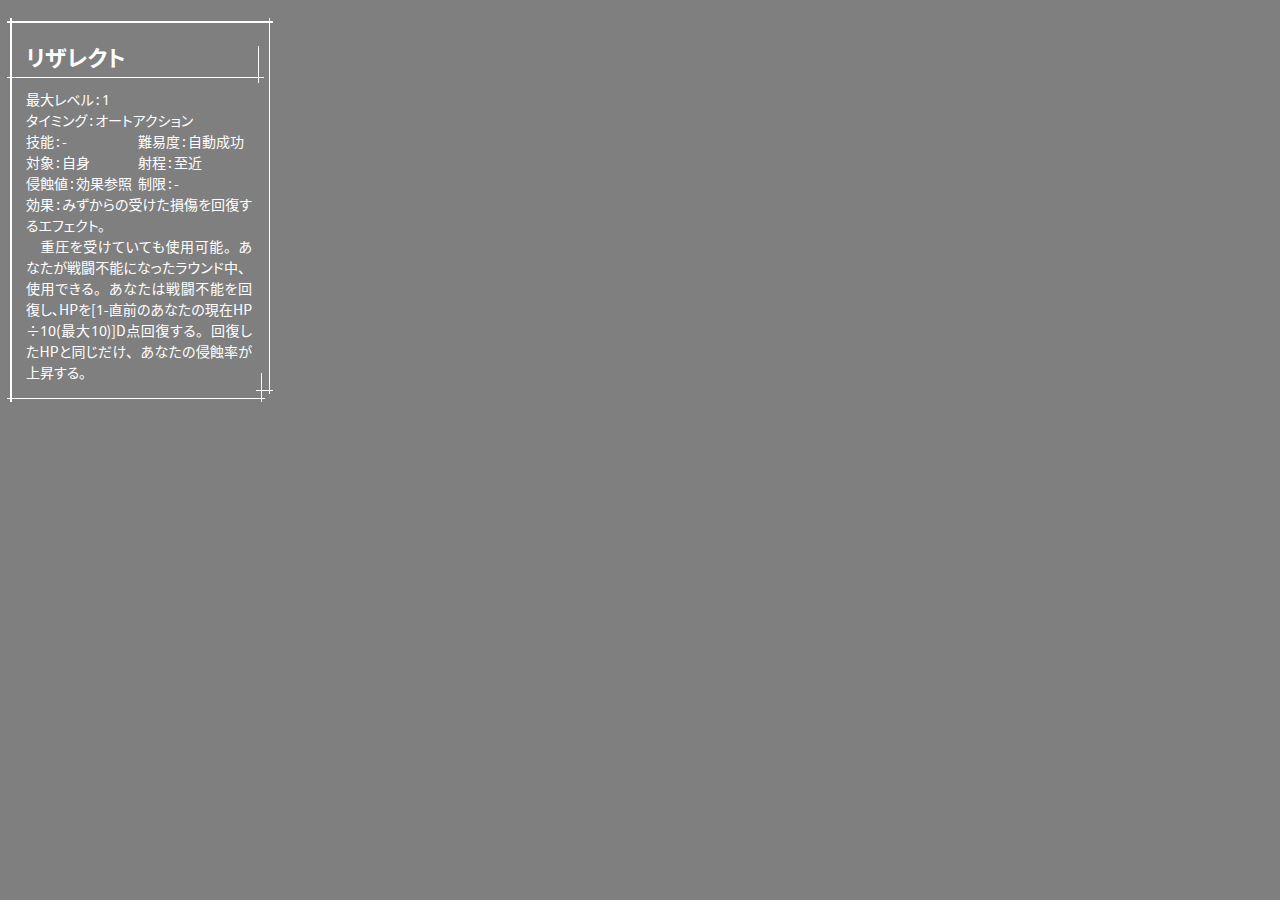
<file: data/commoneffect.html>
<!DOCTYPE HTML>
<html lang="ja">

<head>
  <meta charset="UTF-8">
  <meta name="viewport" content="width=device-width, initial-scale=1">
  <link rel="icon" href="img/favicon.ico">
  <link rel="stylesheet" href="../css/card.css">
  <title>一般エフェクト</title>
</head>

<body>
  <div class="card">
    <h1>リザレクト
    </h1>
    <b>最大レベル</b><b>:</b>1
    <br>
    <b>タイミング</b><b>:</b>オートアクション
    <br>
    <b>技能</b><b>:</b>-
    <div><b>難易度</b><b>:</b>自動成功
    </div><br>
    <b>対象</b><b>:</b>自身
    <div><b>射程</b><b>:</b>至近
    </div><br>
    <b>侵蝕値</b><b>:</b>効果参照
    <div><b>制限</b><b>:</b>-
    </div><br>
    <div class="text">
      <b>効果</b><b>:</b>みずからの受けた損傷を回復するエフェクト。
      <br>　重圧を受けていても使用可能。あなたが戦闘不能になったラウンド中、使用できる。あなたは戦闘不能を回復し<div>、</div>HPを[1-直前のあなたの現在HP÷10(最大10)]D点回復する。回復したHPと同じだけ、あなたの侵蝕率が上昇する。
    </div>
  </div>
</body>

</html>
</file>
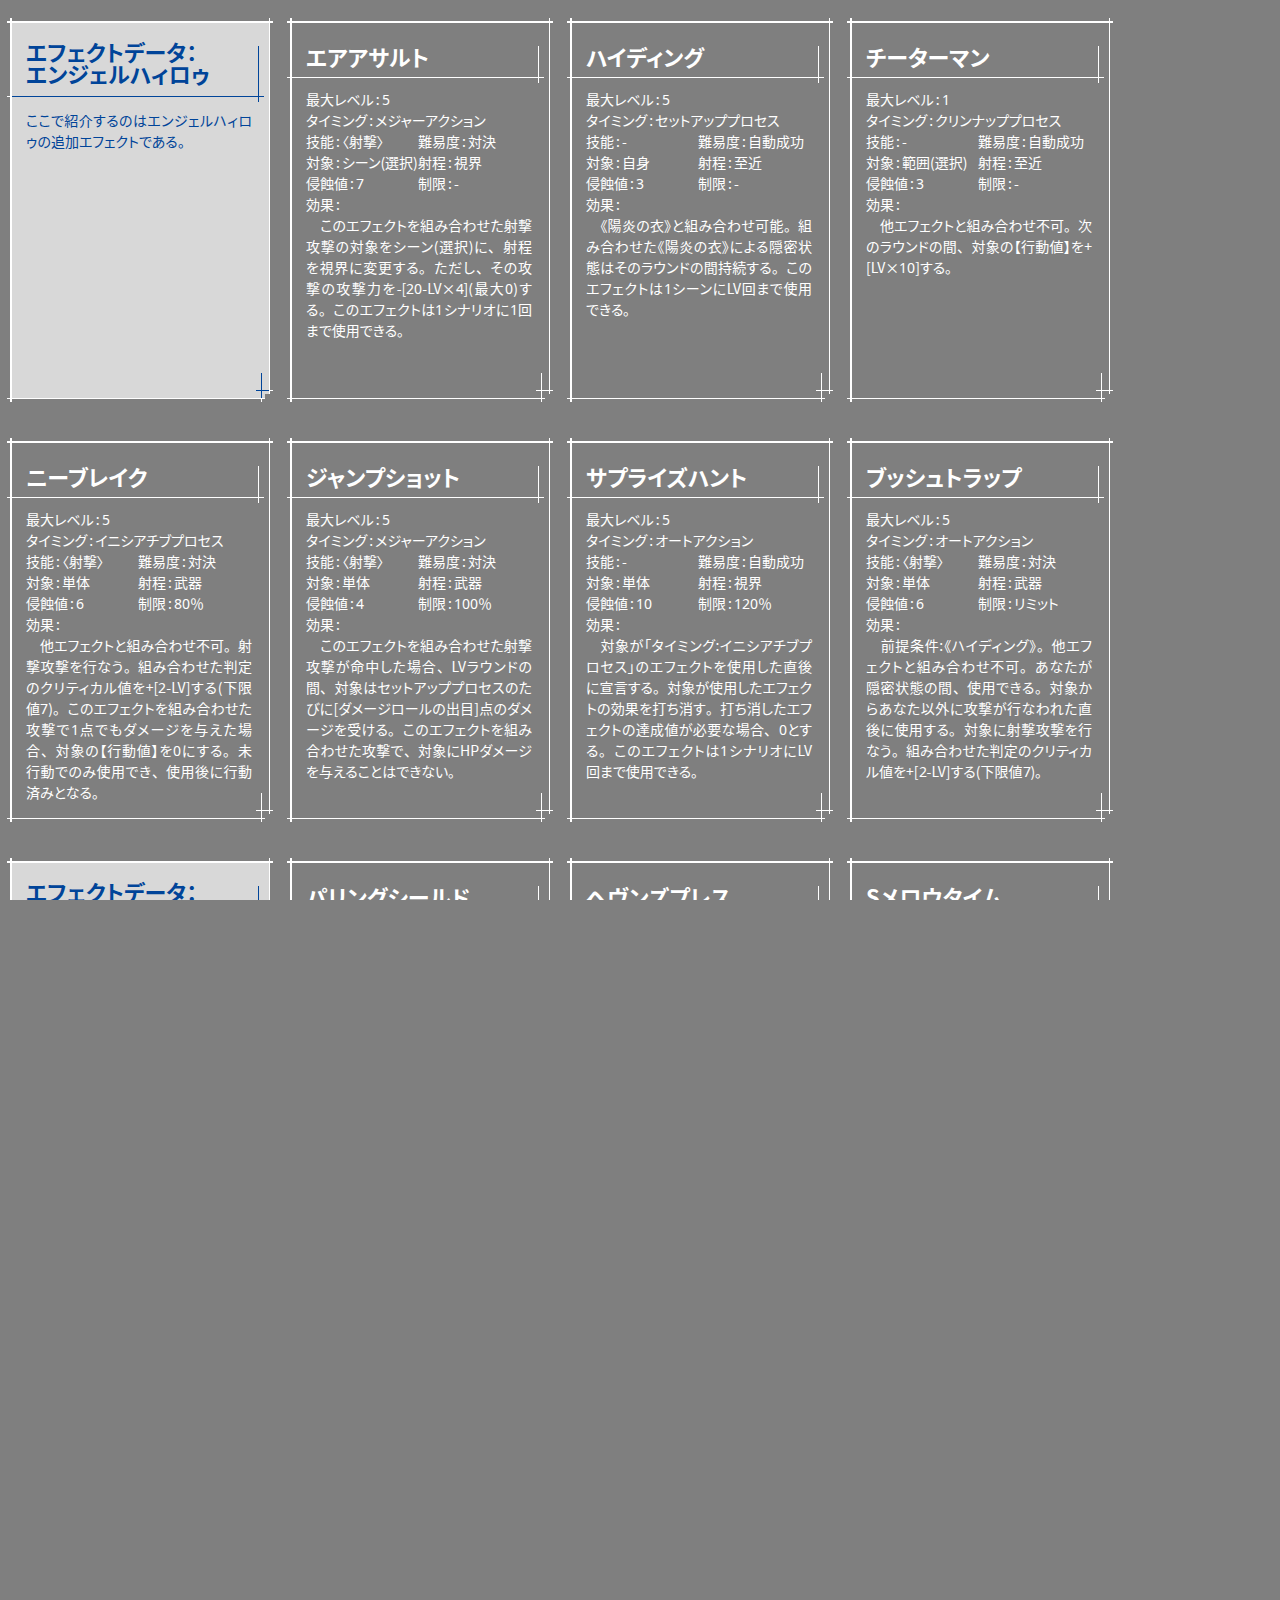
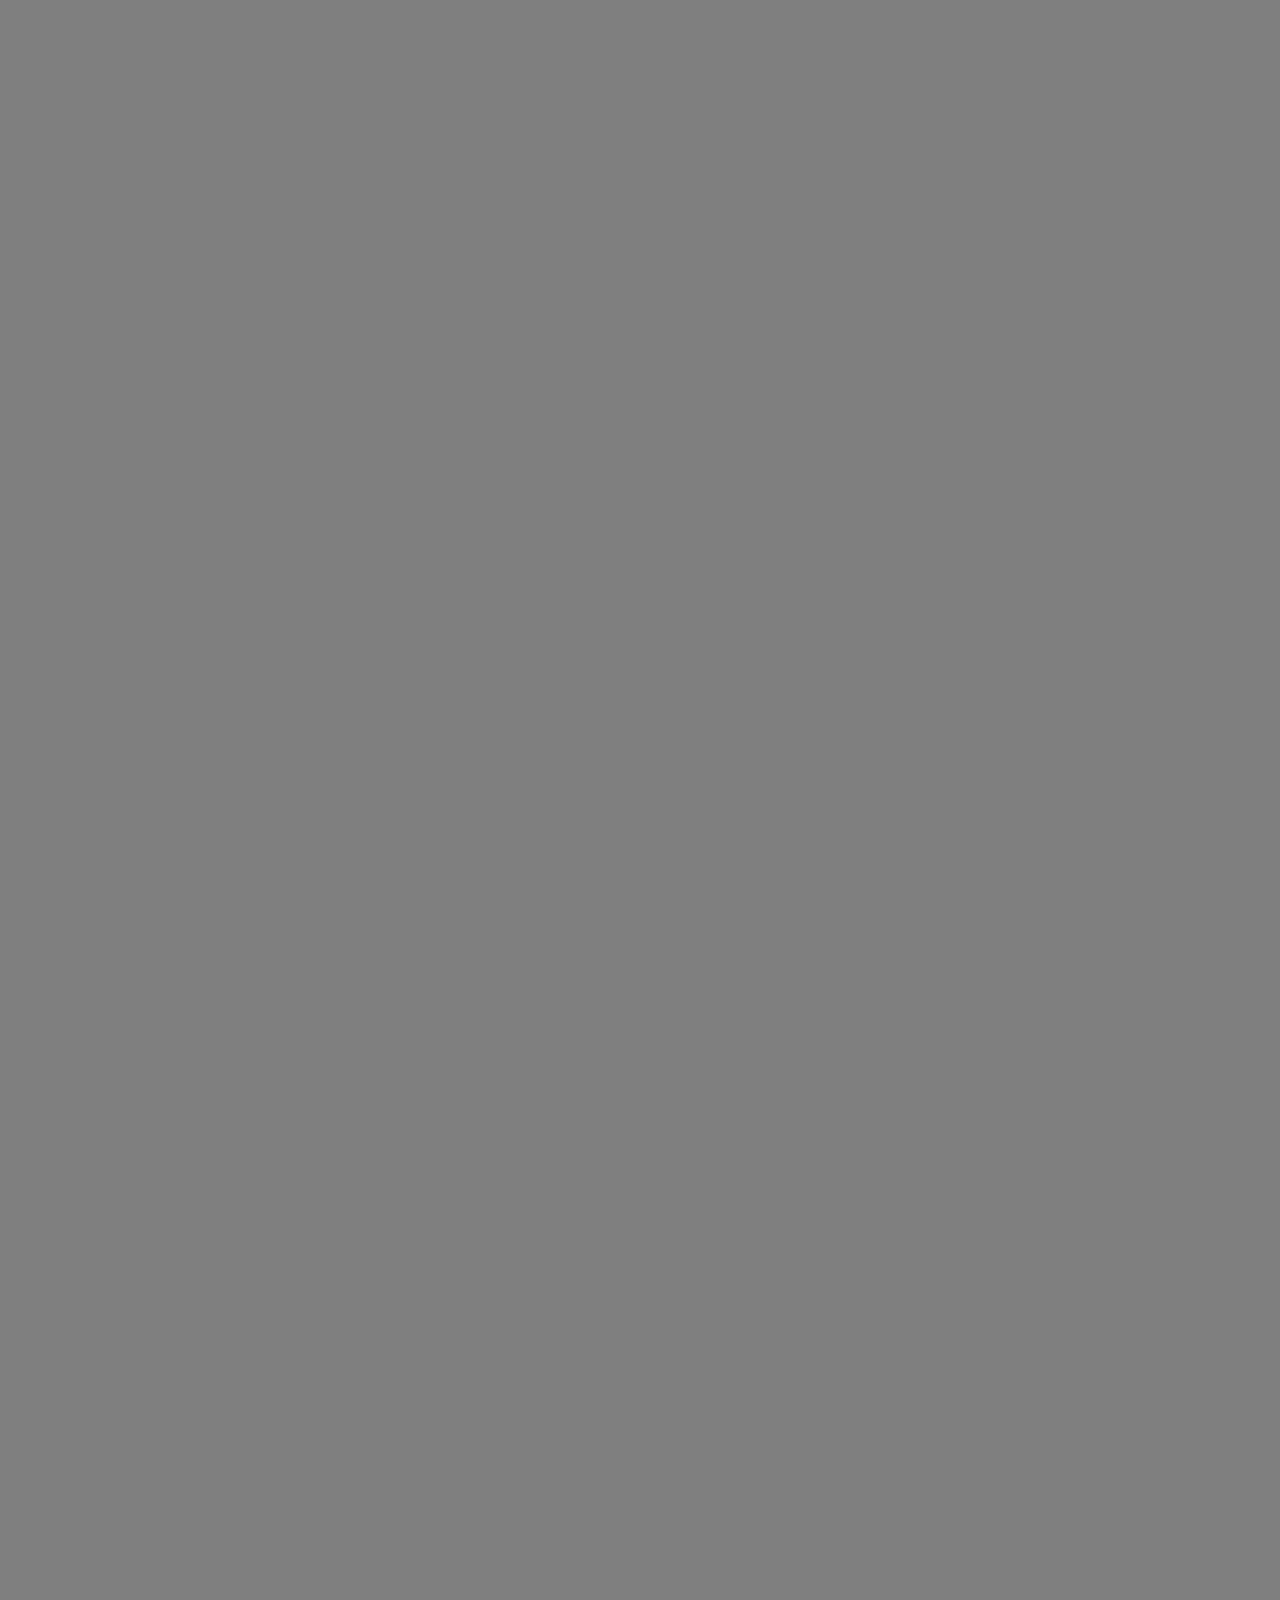
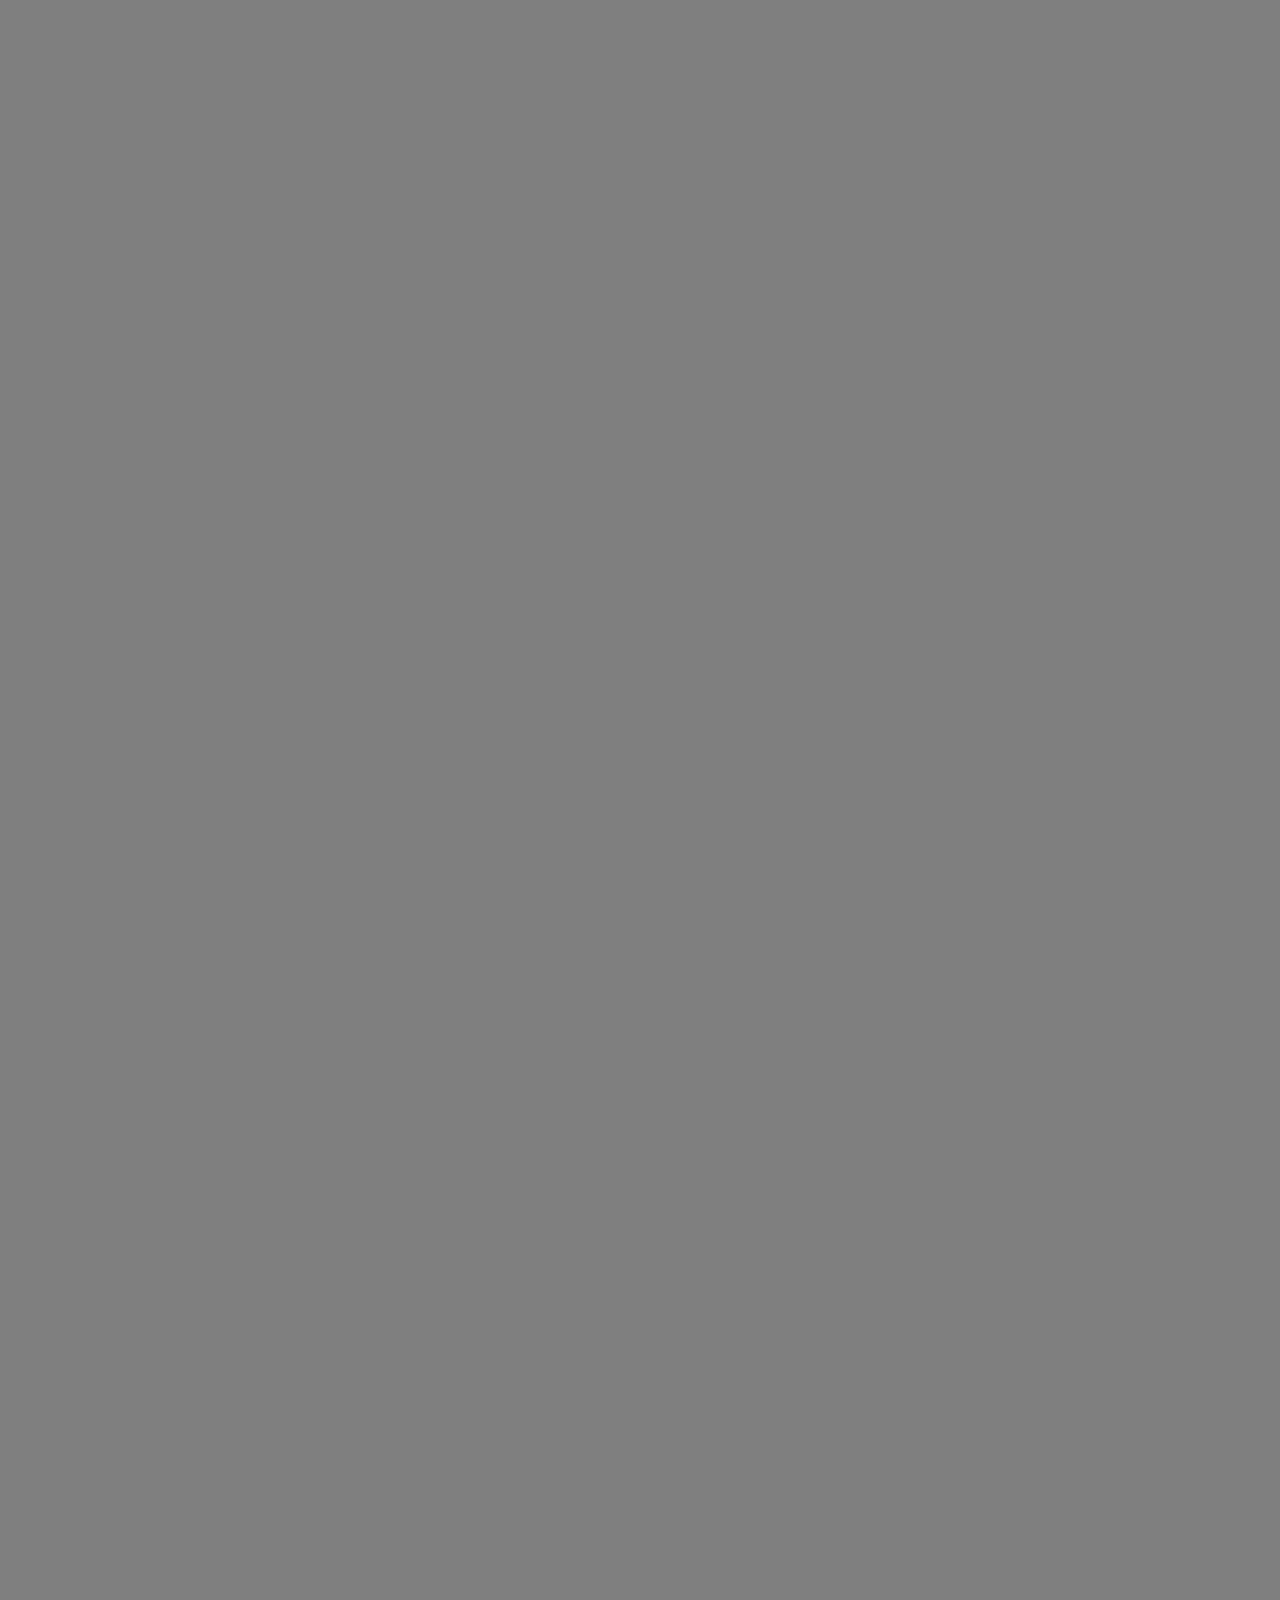
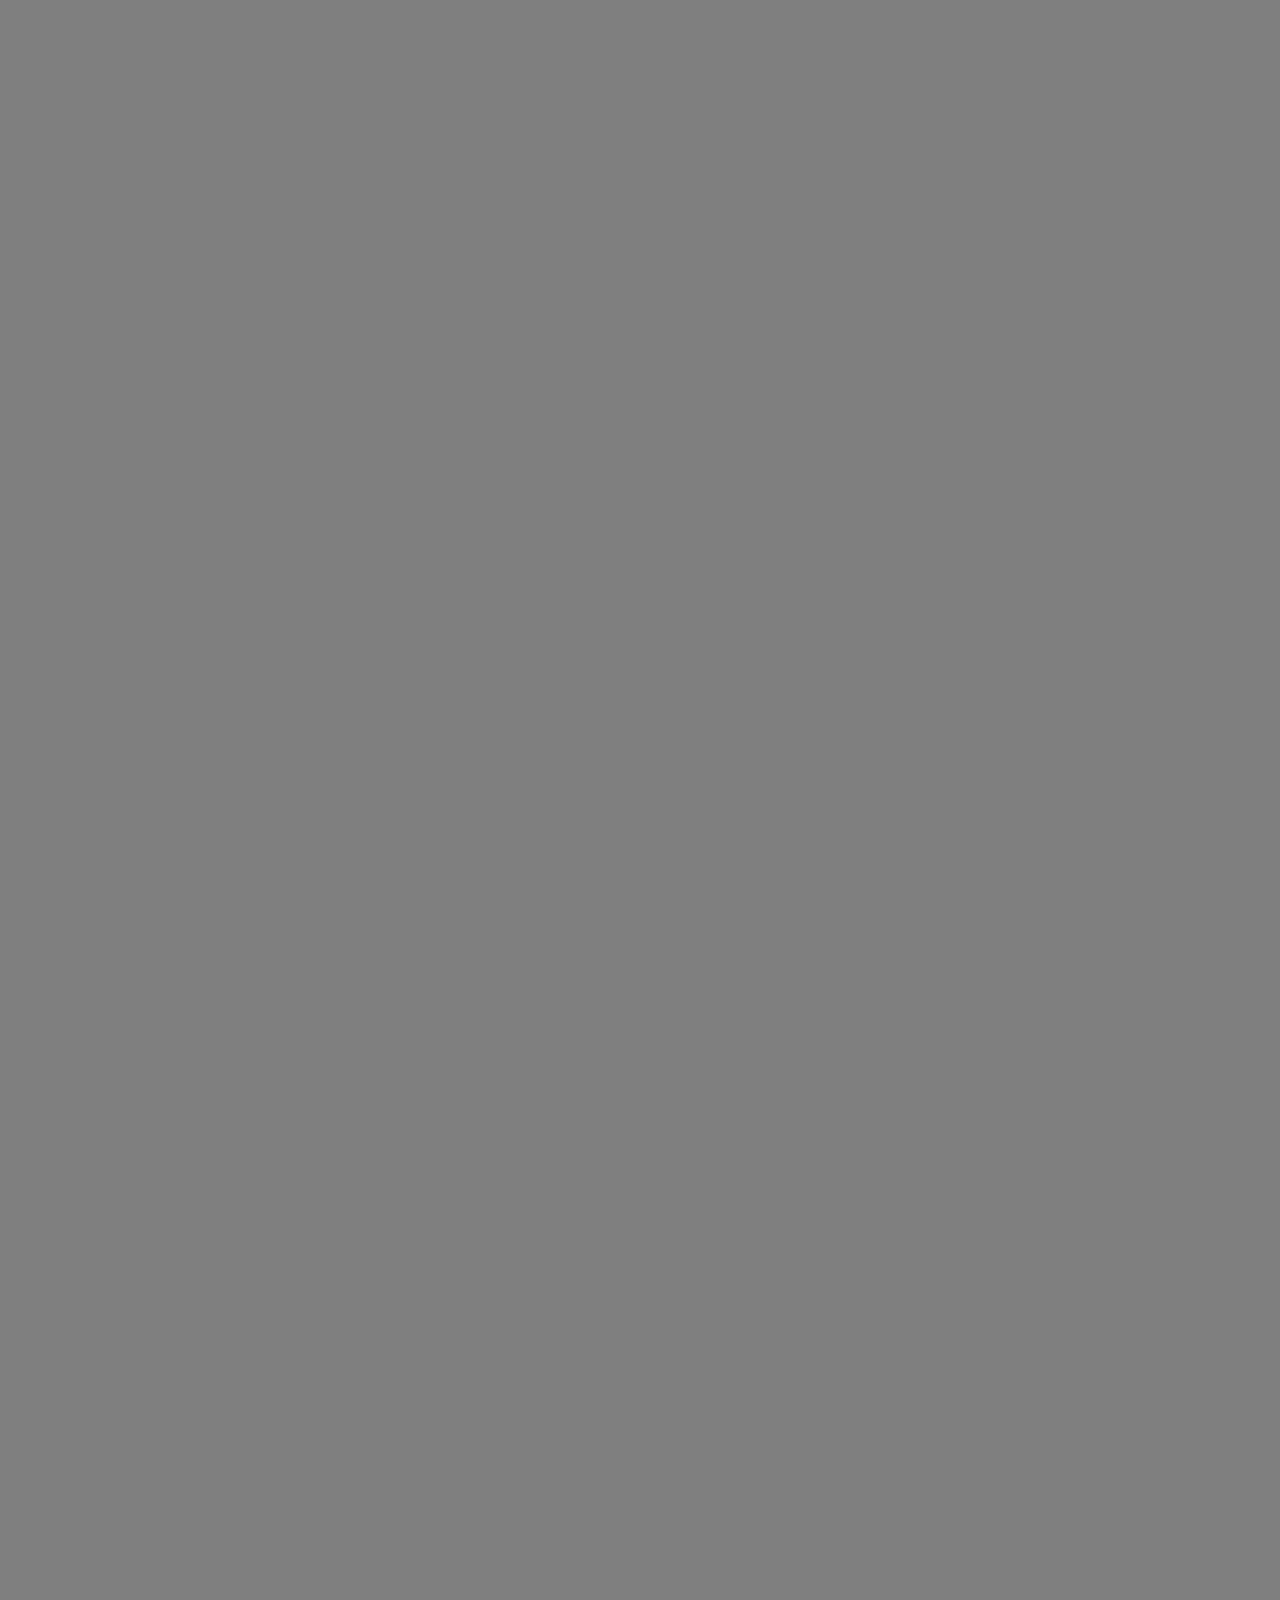
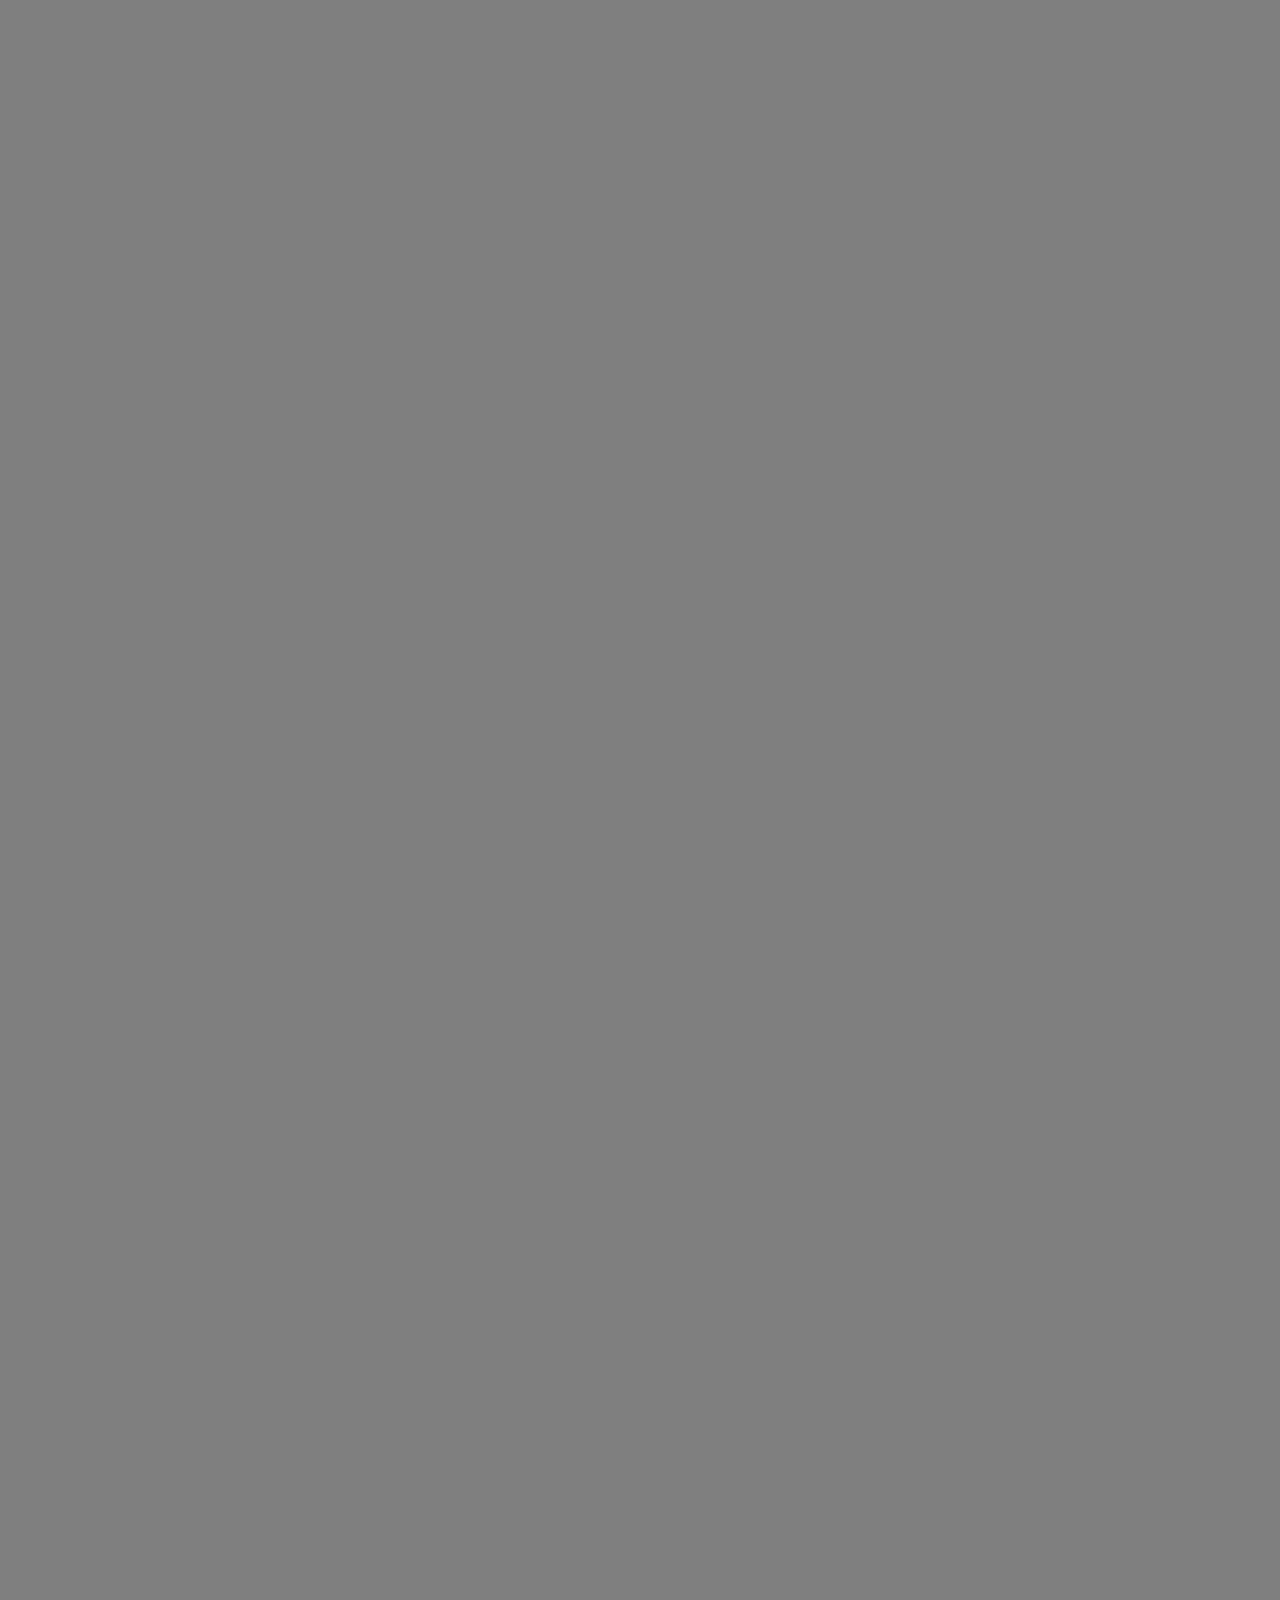
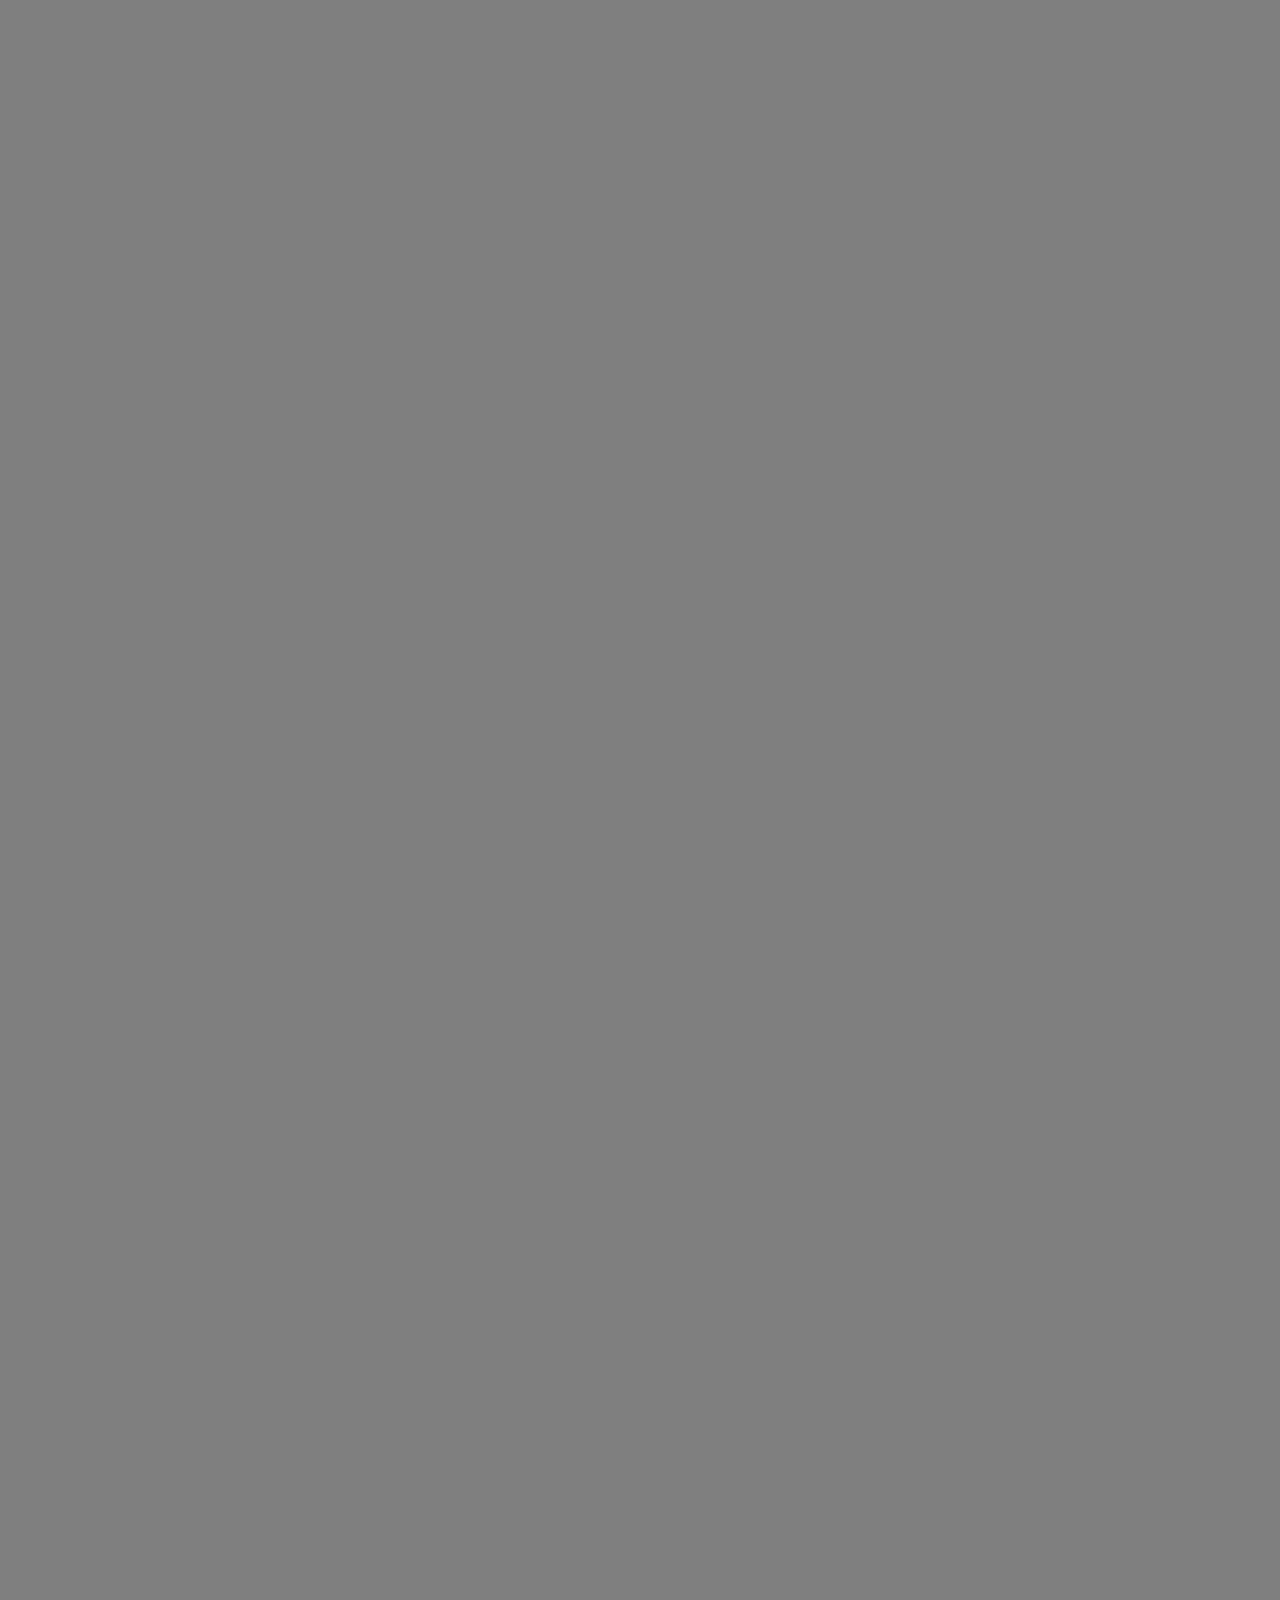
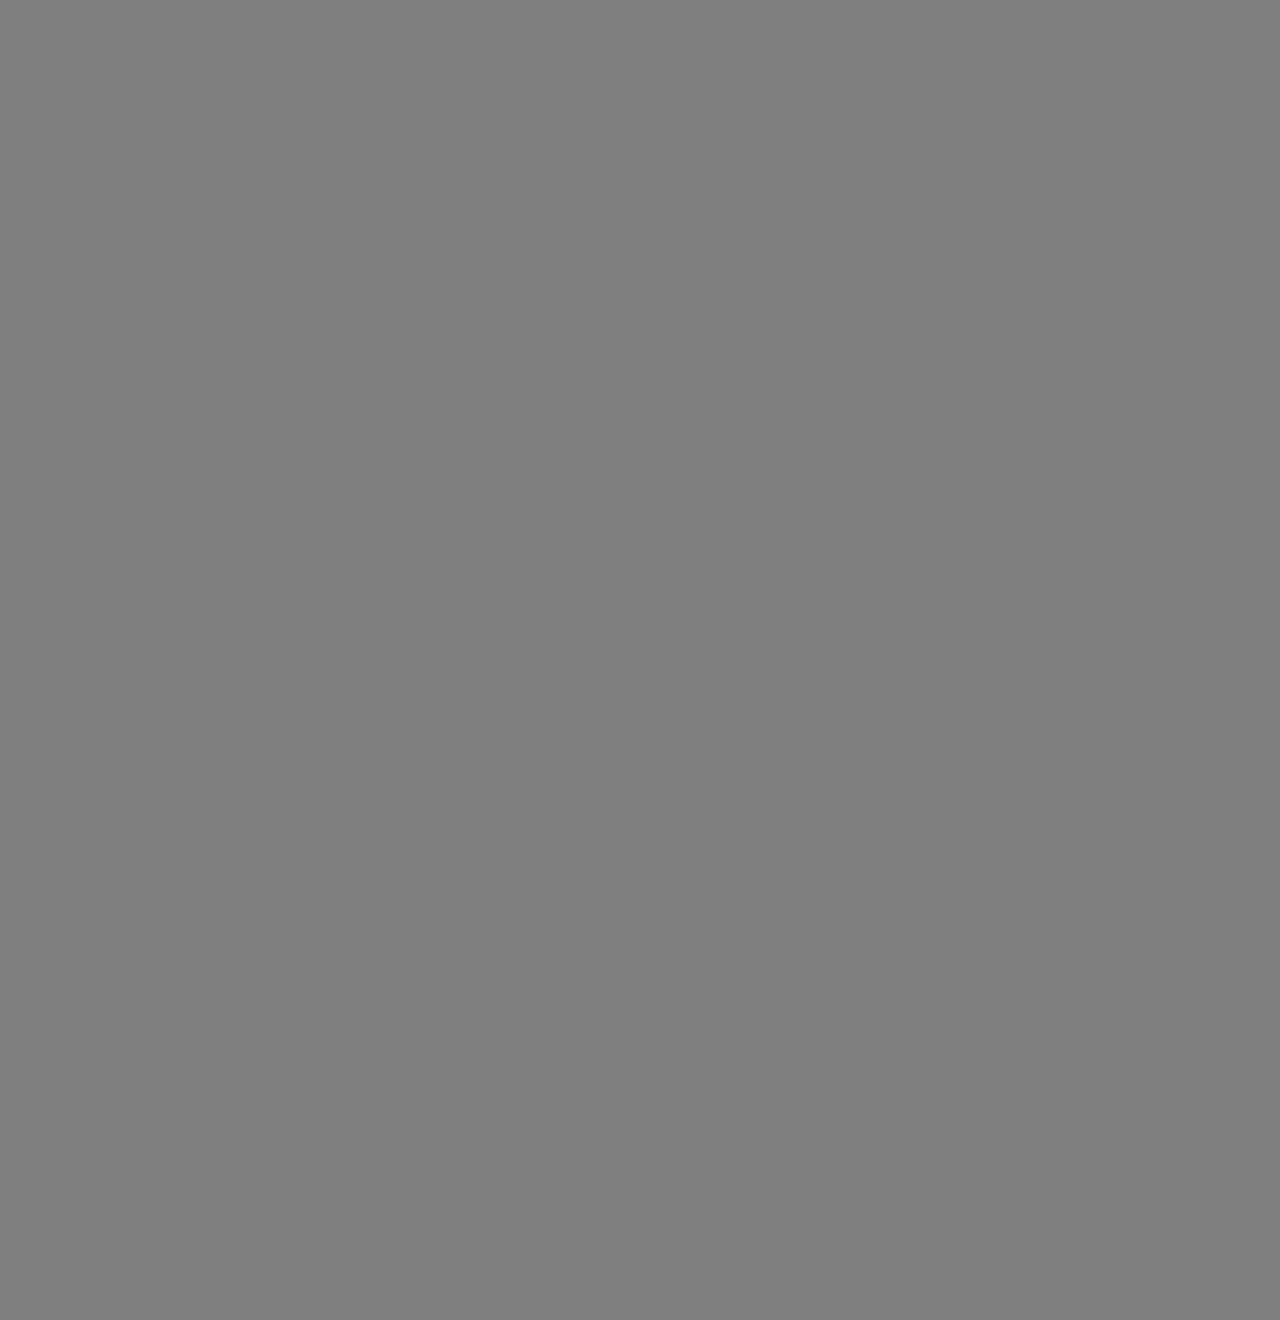
<file: data/effect.html>
<!DOCTYPE HTML>
<html lang="ja">

<head>
  <meta charset="UTF-8">
  <meta name="viewport" content="width=device-width, initial-scale=1">
  <link rel="icon" href="img/favicon.ico">
  <link rel="stylesheet" href="../css/card.css">
  <title>エフェクト</title>
</head>

<body>
  <div class="card head2" id="angelhalo">
    <h1>エフェクトデータ：<br>エンジェルハィロゥ
    </h1>
    <div class="text">
      ここで紹介するのはエンジェルハィロゥの追加エフェクトである。
    </div>
  </div>
  <div class="card">
    <h1>エアアサルト
    </h1>
    <b>最大レベル</b><b>:</b>5
    <br>
    <b>タイミング</b><b>:</b>メジャーアクション
    <br>
    <b>技能</b><b>:</b>〈射撃〉
    <div><b>難易度</b><b>:</b>対決
    </div><br>
    <b>対象</b><b>:</b>シーン(選択)
    <div><b>射程</b><b>:</b>視界
    </div><br>
    <b>侵蝕値</b><b>:</b>7
    <div><b>制限</b><b>:</b>-
    </div><br>
    <div class="text">
      <b>効果</b><b>:</b>
      <br>　このエフェクトを組み合わせた射撃攻撃の対象をシーン(選択)に、射程を視界に変更する。ただし、その攻撃の攻撃力を-[20-LV×4](最大0)する。このエフェクトは1シナリオに1回まで使用できる。
    </div>
  </div>
  <div class="card">
    <h1>ハイディング
    </h1>
    <b>最大レベル</b><b>:</b>5
    <br>
    <b>タイミング</b><b>:</b>セットアッププロセス
    <br>
    <b>技能</b><b>:</b>-
    <div><b>難易度</b><b>:</b>自動成功
    </div><br>
    <b>対象</b><b>:</b>自身
    <div><b>射程</b><b>:</b>至近
    </div><br>
    <b>侵蝕値</b><b>:</b>3
    <div><b>制限</b><b>:</b>-
    </div><br>
    <div class="text">
      <b>効果</b><b>:</b>
      <br>　《陽炎の衣》と組み合わせ可能。組み合わせた《陽炎の衣》による隠密状態はそのラウンドの間持続する。このエフェクトは1シーンにLV回まで使用できる。
    </div>
  </div>
  <div class="card">
    <h1>チーターマン
    </h1>
    <b>最大レベル</b><b>:</b>1
    <br>
    <b>タイミング</b><b>:</b>クリンナッププロセス
    <br>
    <b>技能</b><b>:</b>-
    <div><b>難易度</b><b>:</b>自動成功
    </div><br>
    <b>対象</b><b>:</b>範囲(選択)
    <div><b>射程</b><b>:</b>至近
    </div><br>
    <b>侵蝕値</b><b>:</b>3
    <div><b>制限</b><b>:</b>-
    </div><br>
    <div class="text">
      <b>効果</b><b>:</b>
      <br>　他エフェクトと組み合わせ不可。次のラウンドの間、対象の【行動値】を+[LV×10]する。
    </div>
  </div>
  <div class="card">
    <h1>ニーブレイク
    </h1>
    <b>最大レベル</b><b>:</b>5
    <br>
    <b>タイミング</b><b>:</b>イニシアチブプロセス
    <br>
    <b>技能</b><b>:</b>〈射撃〉
    <div><b>難易度</b><b>:</b>対決
    </div><br>
    <b>対象</b><b>:</b>単体
    <div><b>射程</b><b>:</b>武器
    </div><br>
    <b>侵蝕値</b><b>:</b>6
    <div><b>制限</b><b>:</b>80％
    </div><br>
    <div class="text">
      <b>効果</b><b>:</b>
      <br>　他エフェクトと組み合わせ不可。射撃攻撃を行なう。組み合わせた判定のクリティカル値を+[2-LV]する(下限値7)。このエフェクトを組み合わせた攻撃で1点でもダメージを与えた場合、対象の【行動値】を0にする。未行動でのみ使用でき、使用後に行動済みとなる。
    </div>
  </div>
  <div class="card">
    <h1>ジャンプショット
    </h1>
    <b>最大レベル</b><b>:</b>5
    <br>
    <b>タイミング</b><b>:</b>メジャーアクション
    <br>
    <b>技能</b><b>:</b>〈射撃〉
    <div><b>難易度</b><b>:</b>対決
    </div><br>
    <b>対象</b><b>:</b>単体
    <div><b>射程</b><b>:</b>武器
    </div><br>
    <b>侵蝕値</b><b>:</b>4
    <div><b>制限</b><b>:</b>100％
    </div><br>
    <div class="text">
      <b>効果</b><b>:</b>
      <br>　このエフェクトを組み合わせた射撃攻撃が命中した場合、LVラウンドの間、対象はセットアッププロセスのたびに[ダメージロールの出目]点のダメージを受ける。このエフェクトを組み合わせた攻撃で、対象にHPダメージを与えることはできない。
    </div>
  </div>
  <div class="card">
    <h1>サプライズハント
    </h1>
    <b>最大レベル</b><b>:</b>5
    <br>
    <b>タイミング</b><b>:</b>オートアクション
    <br>
    <b>技能</b><b>:</b>-
    <div><b>難易度</b><b>:</b>自動成功
    </div><br>
    <b>対象</b><b>:</b>単体
    <div><b>射程</b><b>:</b>視界
    </div><br>
    <b>侵蝕値</b><b>:</b>10
    <div><b>制限</b><b>:</b>120％
    </div><br>
    <div class="text">
      <b>効果</b><b>:</b>
      <br>　対象が「タイミング:イニシアチブプロセス」のエフェクトを使用した直後に宣言する。対象が使用したエフェクトの効果を打ち消す。打ち消したエフェクトの達成値が必要な場合、0とする。このエフェクトは1シナリオにLV回まで使用できる。
    </div>
  </div>
  <div class="card">
    <h1>ブッシュトラップ
    </h1>
    <b>最大レベル</b><b>:</b>5
    <br>
    <b>タイミング</b><b>:</b>オートアクション
    <br>
    <b>技能</b><b>:</b>〈射撃〉
    <div><b>難易度</b><b>:</b>対決
    </div><br>
    <b>対象</b><b>:</b>単体
    <div><b>射程</b><b>:</b>武器
    </div><br>
    <b>侵蝕値</b><b>:</b>6
    <div><b>制限</b><b>:</b>リミット
    </div><br>
    <div class="text">
      <b>効果</b><b>:</b>
      <br>　前提条件:《ハイディング》。他エフェクトと組み合わせ不可。あなたが隠密状態の間、使用できる。対象からあなた以外に攻撃が行なわれた直後に使用する。対象に射撃攻撃を行なう。組み合わせた判定のクリティカル値を+[2-LV]する(下限値7)。
    </div>
  </div>
  <div class="card head2" id="balor">
    <h1>エフェクトデータ：<br>バロール
    </h1>
    <div class="text">
      ここで紹介するのはバロールの追加エフェクトである。
    </div>
  </div>
  <div class="card">
    <h1>パリングシールド
    </h1>
    <b>最大レベル</b><b>:</b>5
    <br>
    <b>タイミング</b><b>:</b>セットアッププロセス
    <br>
    <b>技能</b><b>:</b>-
    <div><b>難易度</b><b>:</b>自動成功
    </div><br>
    <b>対象</b><b>:</b>自身
    <div><b>射程</b><b>:</b>至近
    </div><br>
    <b>侵蝕値</b><b>:</b>4
    <div><b>制限</b><b>:</b>-
    </div><br>
    <div class="text">
      <b>効果</b><b>:</b>
      <br>　そのラウンドの間、あなたと同じエンゲージにいる任意のキャラクターの装甲値を+[LV×5]する。
    </div>
  </div>
  <div class="card">
    <h1>ヘヴンズプレス
    </h1>
    <b>最大レベル</b><b>:</b>5
    <br>
    <b>タイミング</b><b>:</b>メジャーアクション
    <br>
    <b>技能</b><b>:</b>〈RC〉
    <div><b>難易度</b><b>:</b>対決
    </div><br>
    <b>対象</b><b>:</b>-
    <div><b>射程</b><b>:</b>視界
    </div><br>
    <b>侵蝕値</b><b>:</b>2
    <div><b>制限</b><b>:</b>-
    </div><br>
    <div class="text">
      <b>効果</b><b>:</b>
      <br>　「攻撃力:+5」の射撃攻撃を行なう。このエフェクトを組み合わせた攻撃で1点でもHPダメージを与えた場合、対象にバッドステータスの邪毒を与える。邪毒のランクはLVとする。
    </div>
  </div>
  <div class="card">
    <h1>Sメロウタイム
    </h1>
    <b>最大レベル</b><b>:</b>1
    <br>
    <b>タイミング</b><b>:</b>メジャーアクション
    <br>
    <b>技能</b><b>:</b>〈交渉〉
    <div><b>難易度</b><b>:</b>自動成功
    </div><br>
    <b>対象</b><b>:</b>範囲(選択)
    <div><b>射程</b><b>:</b>視界
    </div><br>
    <b>侵蝕値</b><b>:</b>5
    <div><b>制限</b><b>:</b>-
    </div><br>
    <div class="text">
      <b>効果</b><b>:</b>
      <br>　対象に「タイミング:セットアッププロセス」のエフェクトをひとつ使用させる。対象はこの効果を拒否できる。このエフェクトはあなたを対象にできない。
    </div>
  </div>
  <div class="card">
    <h1>星屑プレス
    </h1>
    <b>最大レベル</b><b>:</b>5
    <br>
    <b>タイミング</b><b>:</b>オートアクション
    <br>
    <b>技能</b><b>:</b>-
    <div><b>難易度</b><b>:</b>自動成功
    </div><br>
    <b>対象</b><b>:</b>自身
    <div><b>射程</b><b>:</b>至近
    </div><br>
    <b>侵蝕値</b><b>:</b>1D10
    <div><b>制限</b><b>:</b>80％
    </div><br>
    <div class="text">
      <b>効果</b><b>:</b>
      <br>　あなたが攻撃によってHPダメージを受けた直後に使用する。攻撃してきたキャラクターに[あなたが受けたHPダメージ]点のHPダメージを与える。このエフェクトは1ラウンドに1回、1シナリオにLV回まで使用できる。
    </div>
  </div>
  <div class="card">
    <h1>デコイミラー
    </h1>
    <b>最大レベル</b><b>:</b>5
    <br>
    <b>タイミング</b><b>:</b>セットアッププロセス
    <br>
    <b>技能</b><b>:</b>-
    <div><b>難易度</b><b>:</b>自動成功
    </div><br>
    <b>対象</b><b>:</b>自身
    <div><b>射程</b><b>:</b>至近
    </div><br>
    <b>侵蝕値</b><b>:</b>2
    <div><b>制限</b><b>:</b>100％
    </div><br>
    <div class="text">
      <b>効果</b><b>:</b>自分の身代わりになる幻盾を作り出すエフェクト。
      <br>　他エフェクトと組み合わせ不可。あなたが次に受ける攻撃のダメージを0にする。この効果は、シーンが終了するか、効果を適用するまで持続する。このエフェクトは1シナリオにLV回まで使用できる。
    </div>
  </div>
  <div class="card">
    <h1>オーバーミニッツ
    </h1>
    <b>最大レベル</b><b>:</b>1
    <br>
    <b>タイミング</b><b>:</b>クリンナッププロセス
    <br>
    <b>技能</b><b>:</b>-
    <div><b>難易度</b><b>:</b>自動成功
    </div><br>
    <b>対象</b><b>:</b>シーン(選択)
    <div><b>射程</b><b>:</b>視界
    </div><br>
    <b>侵蝕値</b><b>:</b>1D10
    <div><b>制限</b><b>:</b>120％
    </div><br>
    <div class="text">
      <b>効果</b><b>:</b>
      <br>　他エフェクトと組み合わせ不可。対象が受けている、このクリンナッププロセスに終了する効果は次のラウンドのクリンナッププロセスまで終了しない。
    </div>
  </div>
  <div class="card">
    <h1>迎撃スタンス
    </h1>
    <b>最大レベル</b><b>:</b>10
    <br>
    <b>タイミング</b><b>:</b>セットアッププロセス
    <br>
    <b>技能</b><b>:</b>-
    <div><b>難易度</b><b>:</b>自動成功
    </div><br>
    <b>対象</b><b>:</b>自身
    <div><b>射程</b><b>:</b>至近
    </div><br>
    <b>侵蝕値</b><b>:</b>3
    <div><b>制限</b><b>:</b>リミット
    </div><br>
    <div class="text">
      <b>効果</b><b>:</b>前提条件:《パリングシールド》。そのラウンドの間、あなたと同じエンゲージにいる任意のキャラクターを対象とする「対象:単体」の攻撃の対象をあなたに変更する。その攻撃があなたを対象にできない場合は効果がない。ただし、あなたは行動済みとなる。この効果はLV回対象を変更すると終了する。
    </div>
  </div>
  <div class="card head2" id="blackdog">
    <h1>エフェクトデータ：<br>ブラックドッグ
    </h1>
    <div class="text">
      ここで紹介するのはブラックドッグの追加エフェクトである。
    </div>
  </div>
  <div class="card">
    <h1>ボルトストーム
    </h1>
    <b>最大レベル</b><b>:</b>5
    <br>
    <b>タイミング</b><b>:</b>メジャーアクション
    <br>
    <b>技能</b><b>:</b>〈RC〉
    <div><b>難易度</b><b>:</b>-
    </div><br>
    <b>対象</b><b>:</b>[LV+2]体
    <div><b>射程</b><b>:</b>-
    </div><br>
    <b>侵蝕値</b><b>:</b>4
    <div><b>制限</b><b>:</b>-
    </div><br>
    <div class="text">
      <b>効果</b><b>:</b>
      <br>　このエフェクトを組み合わせた行動の対象を[LV+2]体に変更する。このエフェクトは1シーンに1回まで使用できる。
    </div>
  </div>
  <div class="card">
    <h1>Bデータイレイザー
    </h1>
    <b>最大レベル</b><b>:</b>5
    <br>
    <b>タイミング</b><b>:</b>セットアッププロセス
    <br>
    <b>技能</b><b>:</b>-
    <div><b>難易度</b><b>:</b>自動成功
    </div><br>
    <b>対象</b><b>:</b>LV体
    <div><b>射程</b><b>:</b>視界
    </div><br>
    <b>侵蝕値</b><b>:</b>2
    <div><b>制限</b><b>:</b>-
    </div><br>
    <div class="text">
      <b>効果</b><b>:</b>
      <br>　そのラウンドの間、対象が受けたバッドステータスは、クリンナッププロセスの最後に自動的に回復する。
    </div>
  </div>
  <div class="card">
    <h1>ハッキングゼム
    </h1>
    <b>最大レベル</b><b>:</b>1
    <br>
    <b>タイミング</b><b>:</b>セットアッププロセス
    <br>
    <b>技能</b><b>:</b>-
    <div><b>難易度</b><b>:</b>自動成功
    </div><br>
    <b>対象</b><b>:</b>シーン(選択)
    <div><b>射程</b><b>:</b>視界
    </div><br>
    <b>侵蝕値</b><b>:</b>2
    <div><b>制限</b><b>:</b>-
    </div><br>
    <div class="text">
      <b>効果</b><b>:</b>
      <br>　他エフェクトと組み合わせ不可。トループのみを対象にできる。そのシーンの間、対象が受けるバッドステータスはエフェクトで回復できない。このエフェクトは1シーンに1回まで使用できる。
    </div>
  </div>
  <div class="card">
    <h1>ショックヴェイル
    </h1>
    <b>最大レベル</b><b>:</b>5
    <br>
    <b>タイミング</b><b>:</b>セットアッププロセス
    <br>
    <b>技能</b><b>:</b>-
    <div><b>難易度</b><b>:</b>自動成功
    </div><br>
    <b>対象</b><b>:</b>単体
    <div><b>射程</b><b>:</b>視界
    </div><br>
    <b>侵蝕値</b><b>:</b>3
    <div><b>制限</b><b>:</b>80％
    </div><br>
    <div class="text">
      <b>効果</b><b>:</b>
      <br>　そのシーンの間、対象に白兵攻撃が命中した場合、攻撃してきたキャラクターに[LV×3]点のHPダメージとバッドステータスの重圧を与える。
    </div>
  </div>
  <div class="card">
    <h1>119ナノマシン
    </h1>
    <b>最大レベル</b><b>:</b>5
    <br>
    <b>タイミング</b><b>:</b>クリンナッププロセス
    <br>
    <b>技能</b><b>:</b>-
    <div><b>難易度</b><b>:</b>自動成功
    </div><br>
    <b>対象</b><b>:</b>シーン(選択)
    <div><b>射程</b><b>:</b>視界
    </div><br>
    <b>侵蝕値</b><b>:</b>2
    <div><b>制限</b><b>:</b>100％
    </div><br>
    <div class="text">
      <b>効果</b><b>:</b>
      <br>　対象の戦闘不能を回復し、HPを1点まで回復させる。ただし、対象の侵蝕率は[10-(LV×2)](最低0)点上昇する。
    </div>
  </div>
  <div class="card">
    <h1>ボルトアヴェンジ
    </h1>
    <b>最大レベル</b><b>:</b>5
    <br>
    <b>タイミング</b><b>:</b>メジャーアクション
    <br>
    <b>技能</b><b>:</b>〈RC〉
    <div><b>難易度</b><b>:</b>対決
    </div><br>
    <b>対象</b><b>:</b>シーン(選択)
    <div><b>射程</b><b>:</b>視界
    </div><br>
    <b>侵蝕値</b><b>:</b>7
    <div><b>制限</b><b>:</b>120％
    </div><br>
    <div class="text">
      <b>効果</b><b>:</b>
      <br>　「攻撃力:+[LV×3]」の射撃攻撃を行なう。このエフェクトを組み合わせた攻撃の対象が単体の場合、さらに攻撃力を+[LV×3]する。
    </div>
  </div>
  <div class="card">
    <h1>Aスキルコーラー
    </h1>
    <b>最大レベル</b><b>:</b>5
    <br>
    <b>タイミング</b><b>:</b>セットアッププロセス
    <br>
    <b>技能</b><b>:</b>-
    <div><b>難易度</b><b>:</b>自動成功
    </div><br>
    <b>対象</b><b>:</b>-
    <div><b>射程</b><b>:</b>視界
    </div><br>
    <b>侵蝕値</b><b>:</b>10
    <div><b>制限</b><b>:</b>リミット
    </div><br>
    <div class="text">
      <b>効果</b><b>:</b>
      <br>　前提条件:《Bデータイレイザー》。そのラウンドの間、対象が使用する「タイミング:オートアクション」のエフェクトの侵蝕値を-1する(最低1)。このエフェクトは1シナリオにLV回まで使用できる。
    </div>
  </div>
  <div class="card head2" id="bramstoker">
    <h1>エフェクトデータ：<br>ブラム=ストーカー
    </h1>
    <div class="text">
      ここで紹介するのはブラム=ストーカーの追加エフェクトである。
    </div>
  </div>
  <div class="card">
    <h1>宵待ちの型
    </h1>
    <b>最大レベル</b><b>:</b>5
    <br>
    <b>タイミング</b><b>:</b>セットアッププロセス
    <br>
    <b>技能</b><b>:</b>-
    <div><b>難易度</b><b>:</b>自動成功
    </div><br>
    <b>対象</b><b>:</b>単体
    <div><b>射程</b><b>:</b>視界
    </div><br>
    <b>侵蝕値</b><b>:</b>4
    <div><b>制限</b><b>:</b>-
    </div><br>
    <div class="text">
      <b>効果</b><b>:</b>
      <br>　あなたが次に行なう白兵攻撃に対して、対象はドッジを行なうことができない。ただし、そのラウンドの間、あなたの【行動値】は0となる。このエフェクトによる【行動値】への修正は他のエフェクトに優先する。このエフェクトは1シナリオにLV回まで使用できる。
    </div>
  </div>
  <div class="card">
    <h1>フルムーンヴァンプ
    </h1>
    <b>最大レベル</b><b>:</b>5
    <br>
    <b>タイミング</b><b>:</b>メジャーアクション
    <br>
    <b>技能</b><b>:</b>〈白兵〉
    <div><b>難易度</b><b>:</b>対決
    </div><br>
    <b>対象</b><b>:</b>単体
    <div><b>射程</b><b>:</b>武器
    </div><br>
    <b>侵蝕値</b><b>:</b>4
    <div><b>制限</b><b>:</b>-
    </div><br>
    <div class="text">
      <b>効果</b><b>:</b>
      <br>　このエフェクトを組み合わせた白兵攻撃で対象に1点でもHPダメージを与えた場合、あなたと同じエンゲージにいる任意のキャラクターのHPを[対象が受けている邪毒のランク×LV]点回復する。
    </div>
  </div>
  <div class="card">
    <h1>ベノムアンプリフ
    </h1>
    <b>最大レベル</b><b>:</b>5
    <br>
    <b>タイミング</b><b>:</b>オートアクション
    <br>
    <b>技能</b><b>:</b>-
    <div><b>難易度</b><b>:</b>自動成功
    </div><br>
    <b>対象</b><b>:</b>自身
    <div><b>射程</b><b>:</b>至近
    </div><br>
    <b>侵蝕値</b><b>:</b>3
    <div><b>制限</b><b>:</b>-
    </div><br>
    <div class="text">
      <b>効果</b><b>:</b>
      <br>　あなたが白兵攻撃を行なう直前に使用する。その攻撃で1点でもHPダメージを与えた場合、対象が受けている邪毒のランクを+LVする。
    </div>
  </div>
  <div class="card">
    <h1>カースオール
    </h1>
    <b>最大レベル</b><b>:</b>5
    <br>
    <b>タイミング</b><b>:</b>メジャーアクション
    <br>
    <b>技能</b><b>:</b>〈交渉〉
    <div><b>難易度</b><b>:</b>対決
    </div><br>
    <b>対象</b><b>:</b>範囲(選択)
    <div><b>射程</b><b>:</b>視界
    </div><br>
    <b>侵蝕値</b><b>:</b>4
    <div><b>制限</b><b>:</b>80％
    </div><br>
    <div class="text">
      <b>効果</b><b>:</b>
      <br>　射撃攻撃を行なう。命中した場合、対象にバッドステータスの呪厄を与える。このエフェクトは1シナリオにLV回まで使用できる。
    </div>
  </div>
  <div class="card">
    <h1>アサシンアイズ
    </h1>
    <b>最大レベル</b><b>:</b>5
    <br>
    <b>タイミング</b><b>:</b>セットアッププロセス
    <br>
    <b>技能</b><b>:</b>-
    <div><b>難易度</b><b>:</b>自動成功
    </div><br>
    <b>対象</b><b>:</b>自身
    <div><b>射程</b><b>:</b>至近
    </div><br>
    <b>侵蝕値</b><b>:</b>2
    <div><b>制限</b><b>:</b>100％
    </div><br>
    <div class="text">
      <b>効果</b><b>:</b>
      <br>　そのシーンの間、あなたがエフェクトを組み合わせずに行なう白兵攻撃の攻撃力を+[LV×4]し、C値を-1する(下限値7)。
    </div>
  </div>
  <div class="card">
    <h1>マッドストライフ
    </h1>
    <b>最大レベル</b><b>:</b>5
    <br>
    <b>タイミング</b><b>:</b>メジャーアクション
    <br>
    <b>技能</b><b>:</b>〈交渉〉
    <div><b>難易度</b><b>:</b>対決
    </div><br>
    <b>対象</b><b>:</b>単体
    <div><b>射程</b><b>:</b>視界
    </div><br>
    <b>侵蝕値</b><b>:</b>4
    <div><b>制限</b><b>:</b>120％
    </div><br>
    <div class="text">
      <b>効果</b><b>:</b>
      <br>　射撃攻撃を行なう。命中した場合、対象にバッドステータスの憎悪を与える。憎悪の対象はあなたがシーン内からひとりを選択する。このエフェクトは1シナリオにLV回まで使用できる。
    </div>
  </div>
  <div class="card">
    <h1>ペインイーター
    </h1>
    <b>最大レベル</b><b>:</b>5
    <br>
    <b>タイミング</b><b>:</b>メジャーアクション
    <br>
    <b>技能</b><b>:</b>〈白兵〉
    <div><b>難易度</b><b>:</b>対決
    </div><br>
    <b>対象</b><b>:</b>単体
    <div><b>射程</b><b>:</b>武器
    </div><br>
    <b>侵蝕値</b><b>:</b>2
    <div><b>制限</b><b>:</b>リミット
    </div><br>
    <div class="text">
      <b>効果</b><b>:</b>
      <br>　前提条件:《ベノムアンプリフ》。このエフェクトを組み合わせた白兵攻撃の攻撃力を+[対象が受けているバッドステータスの数×LV]する。この攻撃で1点でもHPダメージを与えた場合、対象が受けているバッドステータスをすべて回復する。
    </div>
  </div>
  <div class="card head2" id="chimaira">
    <h1>エフェクトデータ：<br>キュマイラ
    </h1>
    <div class="text">
      ここで紹介するのはキュマイラの追加エフェクトである。
    </div>
  </div>
  <div class="card">
    <h1>吹裂く也
    </h1>
    <b>最大レベル</b><b>:</b>5
    <br>
    <b>タイミング</b><b>:</b>セットアッププロセス
    <br>
    <b>技能</b><b>:</b>-
    <div><b>難易度</b><b>:</b>自動成功
    </div><br>
    <b>対象</b><b>:</b>自身
    <div><b>射程</b><b>:</b>至近
    </div><br>
    <b>侵蝕値</b><b>:</b>3
    <div><b>制限</b><b>:</b>-
    </div><br>
    <div class="text">
      <b>効果</b><b>:</b>
      <br>　そのラウンドの間、あなたが受ける〈RC〉による攻撃のダメージを-[LV×3]する。また、あなたが使用する《復讐の刃》の射程を視界に変更する。ただし、あなたは行動済みとなる。
    </div>
  </div>
  <div class="card">
    <h1>デストロイチャージ
    </h1>
    <b>最大レベル</b><b>:</b>5
    <br>
    <b>タイミング</b><b>:</b>セットアッププロセス
    <br>
    <b>技能</b><b>:</b>-
    <div><b>難易度</b><b>:</b>自動成功
    </div><br>
    <b>対象</b><b>:</b>自身
    <div><b>射程</b><b>:</b>至近
    </div><br>
    <b>侵蝕値</b><b>:</b>3
    <div><b>制限</b><b>:</b>-
    </div><br>
    <div class="text">
      <b>効果</b><b>:</b>
      <br>　そのラウンド中にあなたが行なう素手による白兵攻撃の攻撃力を+[LV×2]する。また、この攻撃が命中した場合、対象にバッドステータスの邪毒を与える。邪毒のランクは1とする。対象がすでに邪毒を受けている場合、代わりにその邪毒のランクを+1する。
    </div>
  </div>
  <div class="card">
    <h1>先制デストロイ
    </h1>
    <b>最大レベル</b><b>:</b>5
    <br>
    <b>タイミング</b><b>:</b>セットアッププロセス
    <br>
    <b>技能</b><b>:</b>〈白兵〉
    <div><b>難易度</b><b>:</b>対決
    </div><br>
    <b>対象</b><b>:</b>シーン(選択)
    <div><b>射程</b><b>:</b>視界
    </div><br>
    <b>侵蝕値</b><b>:</b>1D10
    <div><b>制限</b><b>:</b>-
    </div><br>
    <div class="text">
      <b>効果</b><b>:</b>
      <br>　他エフェクトと組み合わせ不可。ラウンド進行の、最初のラウンドにのみ使用できる。素手による白兵攻撃を行なう。組み合わせた判定のクリティカル値を+[2-LV]する(下限値7)。
    </div>
  </div>
  <div class="card">
    <h1>ランドクラッシャー
    </h1>
    <b>最大レベル</b><b>:</b>10
    <br>
    <b>タイミング</b><b>:</b>メジャーアクション
    <br>
    <b>技能</b><b>:</b>〈白兵〉
    <div><b>難易度</b><b>:</b>対決
    </div><br>
    <b>対象</b><b>:</b>単体
    <div><b>射程</b><b>:</b>武器
    </div><br>
    <b>侵蝕値</b><b>:</b>6
    <div><b>制限</b><b>:</b>80％
    </div><br>
    <div class="text">
      <b>効果</b><b>:</b>
      <br>　素手による白兵攻撃を行なう。このエフェクトを組み合わせた攻撃の攻撃力を+[対象が受けている邪毒のランク×LV]する。この攻撃で1点でもHPダメージを与えた場合、対象が受けている邪毒を解除する。
    </div>
  </div>
  <div class="card">
    <h1>ハンマーヘッド
    </h1>
    <b>最大レベル</b><b>:</b>5
    <br>
    <b>タイミング</b><b>:</b>メジャーアクション
    <br>
    <b>技能</b><b>:</b>〈白兵〉
    <div><b>難易度</b><b>:</b>対決
    </div><br>
    <b>対象</b><b>:</b>単体
    <div><b>射程</b><b>:</b>至近
    </div><br>
    <b>侵蝕値</b><b>:</b>4
    <div><b>制限</b><b>:</b>100％
    </div><br>
    <div class="text">
      <b>効果</b><b>:</b>
      <br>　「攻撃力:+[LV×3]」の白兵攻撃を行なう。このエフェクトを組み合わせた攻撃で対象に1点でもHPダメージを与えた場合、対象を行動済みにする。ただし、装備している武器の攻撃力は加算できない。このエフェクトの対象は変更できない。このエフェクトは1シーンに1回まで使用できる。
    </div>
  </div>
  <div class="card">
    <h1>瀕死のド根性
    </h1>
    <b>最大レベル</b><b>:</b>5
    <br>
    <b>タイミング</b><b>:</b>オートアクション
    <br>
    <b>技能</b><b>:</b>-
    <div><b>難易度</b><b>:</b>自動成功
    </div><br>
    <b>対象</b><b>:</b>自身
    <div><b>射程</b><b>:</b>至近
    </div><br>
    <b>侵蝕値</b><b>:</b>1D10
    <div><b>制限</b><b>:</b>120％
    </div><br>
    <div class="text">
      <b>効果</b><b>:</b>
      <br>　重圧を受けていても使用可能。あなたが戦闘不能となった時に使用する。あなたは戦闘不能を回復し、HPを[LV×5]点まで回復する。このエフェクトは1シナリオに1回まで使用できる。
    </div>
  </div>
  <div class="card">
    <h1>ゴッドチャージ
    </h1>
    <b>最大レベル</b><b>:</b>5
    <br>
    <b>タイミング</b><b>:</b>セットアッププロセス
    <br>
    <b>技能</b><b>:</b>-
    <div><b>難易度</b><b>:</b>自動成功
    </div><br>
    <b>対象</b><b>:</b>自身
    <div><b>射程</b><b>:</b>至近
    </div><br>
    <b>侵蝕値</b><b>:</b>3
    <div><b>制限</b><b>:</b>リミット
    </div><br>
    <div class="text">
      <b>効果</b><b>:</b>
      <br>　前提条件:《デストロイチャージ》。《デストロイチャージ》と組み合わせて使用する。そのラウンド中にあなたが行なう素手による白兵攻撃の攻撃力を+[LV×4]する。また、この攻撃が命中した場合、対象が受けている邪毒のランクを+1する。
    </div>
  </div>
  <div class="card head2" id="exile">
    <h1>エフェクトデータ：<br>エグザイル
    </h1>
    <div class="text">
      ここで紹介するのはエグザイルの追加エフェクトである。
    </div>
  </div>
  <div class="card">
    <h1>練気手当
    </h1>
    <b>最大レベル</b><b>:</b>10
    <br>
    <b>タイミング</b><b>:</b>セットアッププロセス
    <br>
    <b>技能</b><b>:</b>-
    <div><b>難易度</b><b>:</b>自動成功
    </div><br>
    <b>対象</b><b>:</b>自身
    <div><b>射程</b><b>:</b>至近
    </div><br>
    <b>侵蝕値</b><b>:</b>2
    <div><b>制限</b><b>:</b>-
    </div><br>
    <div class="text">
      <b>効果</b><b>:</b>
      <br>　あなたのHPを[LV×3]点回復する。戦闘中ではない場合、このエフェクトは1シーンに1回まで使用できる。
    </div>
  </div>
  <div class="card">
    <h1>攻めの経絡
    </h1>
    <b>最大レベル</b><b>:</b>5
    <br>
    <b>タイミング</b><b>:</b>セットアッププロセス
    <br>
    <b>技能</b><b>:</b>-
    <div><b>難易度</b><b>:</b>自動成功
    </div><br>
    <b>対象</b><b>:</b>単体
    <div><b>射程</b><b>:</b>至近
    </div><br>
    <b>侵蝕値</b><b>:</b>3
    <div><b>制限</b><b>:</b>-
    </div><br>
    <div class="text">
      <b>効果</b><b>:</b>
      <br>　そのシーンの間、対象が行なう攻撃の攻撃力を+[LV×3]する。
    </div>
  </div>
  <div class="card">
    <h1>護りの経絡
    </h1>
    <b>最大レベル</b><b>:</b>5
    <br>
    <b>タイミング</b><b>:</b>セットアッププロセス
    <br>
    <b>技能</b><b>:</b>-
    <div><b>難易度</b><b>:</b>自動成功
    </div><br>
    <b>対象</b><b>:</b>単体
    <div><b>射程</b><b>:</b>至近
    </div><br>
    <b>侵蝕値</b><b>:</b>3
    <div><b>制限</b><b>:</b>-
    </div><br>
    <div class="text">
      <b>効果</b><b>:</b>
      <br>　そのシーンの間、対象が受けるHPダメージを-[LV×3]点する。
    </div>
  </div>
  <div class="card">
    <h1>ギフトフォーユー
    </h1>
    <b>最大レベル</b><b>:</b>1
    <br>
    <b>タイミング</b><b>:</b>マイナーアクション
    <br>
    <b>技能</b><b>:</b>-
    <div><b>難易度</b><b>:</b>自動成功
    </div><br>
    <b>対象</b><b>:</b>単体
    <div><b>射程</b><b>:</b>視界
    </div><br>
    <b>侵蝕値</b><b>:</b>1D10
    <div><b>制限</b><b>:</b>80％
    </div><br>
    <div class="text">
      <b>効果</b><b>:</b>
      <br>　あなたの受けている暴走以外のバッドステータスをすべて回復し、対象にそのバッドステータスを与える。このエフェクトは1シーンに1回まで使用できる。
    </div>
  </div>
  <div class="card">
    <h1>ドリルクロウラー
    </h1>
    <b>最大レベル</b><b>:</b>5
    <br>
    <b>タイミング</b><b>:</b>メジャーアクション
    <br>
    <b>技能</b><b>:</b>〈白兵〉
    <div><b>難易度</b><b>:</b>対決
    </div><br>
    <b>対象</b><b>:</b>単体
    <div><b>射程</b><b>:</b>武器
    </div><br>
    <b>侵蝕値</b><b>:</b>4
    <div><b>制限</b><b>:</b>100％
    </div><br>
    <div class="text">
      <b>効果</b><b>:</b>
      <br>　素手による白兵攻撃を行なう。このエフェクトを組み合わせた攻撃で1点でもHPダメージを与えた場合、対象は[LV×4]点のHPを失う。また、これによって対象が失ったのと等しいHPをあなたは回復する。
    </div>
  </div>
  <div class="card">
    <h1>十六手詰め
    </h1>
    <b>最大レベル</b><b>:</b>5
    <br>
    <b>タイミング</b><b>:</b>メジャーアクション
    <br>
    <b>技能</b><b>:</b>〈白兵〉
    <div><b>難易度</b><b>:</b>対決
    </div><br>
    <b>対象</b><b>:</b>単体
    <div><b>射程</b><b>:</b>武器
    </div><br>
    <b>侵蝕値</b><b>:</b>6
    <div><b>制限</b><b>:</b>120％
    </div><br>
    <div class="text">
      <b>効果</b><b>:</b>
      <br>　このエフェクトを組み合わせた白兵攻撃の攻撃力を+[LV×5]する。この攻撃に対して、対象はドッジを行なえない。
    </div>
  </div>
  <div class="card">
    <h1>丹田法の訓
    </h1>
    <b>最大レベル</b><b>:</b>5
    <br>
    <b>タイミング</b><b>:</b>セットアッププロセス
    <br>
    <b>技能</b><b>:</b>-
    <div><b>難易度</b><b>:</b>自動成功
    </div><br>
    <b>対象</b><b>:</b>範囲(選択)
    <div><b>射程</b><b>:</b>至近
    </div><br>
    <b>侵蝕値</b><b>:</b>5
    <div><b>制限</b><b>:</b>リミット
    </div><br>
    <div class="text">
      <b>効果</b><b>:</b>
      <br>　前提条件:《練気手当》。そのシーンの間、対象の最大HPと現在HPを+[LV×5]する。
    </div>
  </div>
  <div class="card head2" id="hanuman">
    <h1>エフェクトデータ：<br>ハヌマーン
    </h1>
    <div class="text">
      ここで紹介するのはハヌマーンの追加エフェクトである。
    </div>
  </div>
  <div class="card">
    <h1>旋風巻き
    </h1>
    <b>最大レベル</b><b>:</b>5
    <br>
    <b>タイミング</b><b>:</b>メジャーアクション
    <br>
    <b>技能</b><b>:</b>〈白兵〉
    <div><b>難易度</b><b>:</b>対決
    </div><br>
    <b>対象</b><b>:</b>[LV+2]体
    <div><b>射程</b><b>:</b>武器
    </div><br>
    <b>侵蝕値</b><b>:</b>2
    <div><b>制限</b><b>:</b>-
    </div><br>
    <div class="text">
      <b>効果</b><b>:</b>
      <br>　このエフェクトはトループ以外には効果を適用しない。このエフェクトを組み合わせた攻撃が命中した場合、対象を戦闘不能にする。
    </div>
  </div>
  <div class="card">
    <h1>エアスピアー
    </h1>
    <b>最大レベル</b><b>:</b>5
    <br>
    <b>タイミング</b><b>:</b>メジャーアクション
    <br>
    <b>技能</b><b>:</b>〈RC〉
    <div><b>難易度</b><b>:</b>対決
    </div><br>
    <b>対象</b><b>:</b>単体
    <div><b>射程</b><b>:</b>視界
    </div><br>
    <b>侵蝕値</b><b>:</b>5
    <div><b>制限</b><b>:</b>-
    </div><br>
    <div class="text">
      <b>効果</b><b>:</b>
      <br>　「攻撃力:+[LV×3]」の射撃攻撃を行なう。このエフェクトを組み合わせた攻撃では、飛行状態のキャラクターに対して与えるダメージを+[LV×4]する。
    </div>
  </div>
  <div class="card">
    <h1>トリックハンド
    </h1>
    <b>最大レベル</b><b>:</b>5
    <br>
    <b>タイミング</b><b>:</b>セットアッププロセス
    <br>
    <b>技能</b><b>:</b>-
    <div><b>難易度</b><b>:</b>自動成功
    </div><br>
    <b>対象</b><b>:</b>範囲(選択)
    <div><b>射程</b><b>:</b>至近
    </div><br>
    <b>侵蝕値</b><b>:</b>2
    <div><b>制限</b><b>:</b>-
    </div><br>
    <div class="text">
      <b>効果</b><b>:</b>
      <br>　そのラウンドの間、対象は「種別:使い捨て」でHPを回復するアイテムをオートアクションで使用できる。このエフェクトは1シーンにLV回まで使用できる。
    </div>
  </div>
  <div class="card">
    <h1>影無し
    </h1>
    <b>最大レベル</b><b>:</b>5
    <br>
    <b>タイミング</b><b>:</b>イニシアチブプロセス
    <br>
    <b>技能</b><b>:</b>〈白兵〉
    <div><b>難易度</b><b>:</b>対決
    </div><br>
    <b>対象</b><b>:</b>単体
    <div><b>射程</b><b>:</b>武器
    </div><br>
    <b>侵蝕値</b><b>:</b>7
    <div><b>制限</b><b>:</b>80％
    </div><br>
    <div class="text">
      <b>効果</b><b>:</b>
      <br>　他エフェクトと組み合わせ不可。戦闘移動を行なった後に白兵攻撃を行なう。組み合わせた判定のクリティカル値を+[2-LV]する(下限値7)。このエフェクトを組み合わせた攻撃で1点でもダメージを与えた場合、対象の【行動値】を0にする。未行動でのみ使用でき、使用後に行動済みとなる。
    </div>
  </div>
  <div class="card">
    <h1>絶叫金切り
    </h1>
    <b>最大レベル</b><b>:</b>5
    <br>
    <b>タイミング</b><b>:</b>メジャーアクション
    <br>
    <b>技能</b><b>:</b>〈RC〉
    <div><b>難易度</b><b>:</b>対決
    </div><br>
    <b>対象</b><b>:</b>単体
    <div><b>射程</b><b>:</b>視界
    </div><br>
    <b>侵蝕値</b><b>:</b>4
    <div><b>制限</b><b>:</b>100％
    </div><br>
    <div class="text">
      <b>効果</b><b>:</b>
      <br>　「攻撃力:+[LV×4]」の射撃攻撃を行なう。命中した場合、対象にバッドステータスの呪厄を与える。
    </div>
  </div>
  <div class="card">
    <h1>エスケイプスタンス
    </h1>
    <b>最大レベル</b><b>:</b>1
    <br>
    <b>タイミング</b><b>:</b>イニシアチブプロセス
    <br>
    <b>技能</b><b>:</b>-
    <div><b>難易度</b><b>:</b>自動成功
    </div><br>
    <b>対象</b><b>:</b>自身
    <div><b>射程</b><b>:</b>至近
    </div><br>
    <b>侵蝕値</b><b>:</b>1D10
    <div><b>制限</b><b>:</b>120％
    </div><br>
    <div class="text">
      <b>効果</b><b>:</b>あなたは直ちにシーンから退場する。あなたは望むならイニシアチブプロセスまたはセットアッププロセスに再びシーンに登場することができる。その場合、退場していた時点で存在していたエンゲージに登場する<div>。</div>また、あなたが退場した時点で受けていた効果、バッドステータスなどはこの退場によっては解除されない。
    </div>
  </div>
  <div class="card">
    <h1>旋風舞い
    </h1>
    <b>最大レベル</b><b>:</b>5
    <br>
    <b>タイミング</b><b>:</b>メジャーアクション
    <br>
    <b>技能</b><b>:</b>〈白兵〉
    <div><b>難易度</b><b>:</b>対決
    </div><br>
    <b>対象</b><b>:</b>-
    <div><b>射程</b><b>:</b>武器
    </div><br>
    <b>侵蝕値</b><b>:</b>3
    <div><b>制限</b><b>:</b>リミット
    </div><br>
    <div class="text">
      <b>効果</b><b>:</b>
      <br>　前提条件:《旋風巻き》。《旋風巻き》と組み合わせて使用する。このエフェクトを組み合わせた攻撃では、同じキャラクターを複数回対象にできる。ただし、組み合わせた《旋風巻き》の対象は変更できず、攻撃力は半分となる(端数切り捨て)。このエフェクトは1シナリオにLV回まで使用できる。
    </div>
  </div>
  <div class="card head2" id="morpheus">
    <h1>エフェクトデータ：<br>モルフェウス
    </h1>
    <div class="text">
      ここで紹介するのはモルフェウスの追加エフェクトである。
    </div>
  </div>
  <div class="card">
    <h1>黒鋼の吸気
    </h1>
    <b>最大レベル</b><b>:</b>5
    <br>
    <b>タイミング</b><b>:</b>セットアッププロセス
    <br>
    <b>技能</b><b>:</b>-
    <div><b>難易度</b><b>:</b>自動成功
    </div><br>
    <b>対象</b><b>:</b>自身
    <div><b>射程</b><b>:</b>至近
    </div><br>
    <b>侵蝕値</b><b>:</b>2
    <div><b>制限</b><b>:</b>-
    </div><br>
    <div class="text">
      <b>効果</b><b>:</b>
      <br>　そのラウンドの間、あなたが受けるHPダメージを-[そのラウンド中にイニシアチブプロセスを行なった回数×LV]する。
    </div>
  </div>
  <div class="card">
    <h1>ATKフォーム
    </h1>
    <b>最大レベル</b><b>:</b>5
    <br>
    <b>タイミング</b><b>:</b>セットアッププロセス
    <br>
    <b>技能</b><b>:</b>-
    <div><b>難易度</b><b>:</b>自動成功
    </div><br>
    <b>対象</b><b>:</b>範囲(選択)
    <div><b>射程</b><b>:</b>至近
    </div><br>
    <b>侵蝕値</b><b>:</b>4
    <div><b>制限</b><b>:</b>-
    </div><br>
    <div class="text">
      <b>効果</b><b>:</b>
      <br>　《DEFフォーム》と組み合わせ不可。そのラウンドの間、対象が行なう攻撃の攻撃力を+[LV×3]する。ただし、対象が受ける攻撃のダメージを+LVする。対象はこの効果を拒否できる。
    </div>
  </div>
  <div class="card">
    <h1>DEFフォーム
    </h1>
    <b>最大レベル</b><b>:</b>5
    <br>
    <b>タイミング</b><b>:</b>セットアッププロセス
    <br>
    <b>技能</b><b>:</b>-
    <div><b>難易度</b><b>:</b>自動成功
    </div><br>
    <b>対象</b><b>:</b>範囲(選択)
    <div><b>射程</b><b>:</b>至近
    </div><br>
    <b>侵蝕値</b><b>:</b>4
    <div><b>制限</b><b>:</b>-
    </div><br>
    <div class="text">
      <b>効果</b><b>:</b>
      <br>　《ATKフォーム》と組み合わせ不可。そのラウンドの間、対象が受ける攻撃のダメージを-[LV×3]する。ただし、対象が行なう攻撃の攻撃力を-LVする。対象はこの効果を拒否できる。
    </div>
  </div>
  <div class="card">
    <h1>マインスロアー
    </h1>
    <b>最大レベル</b><b>:</b>5
    <br>
    <b>タイミング</b><b>:</b>メジャーアクション
    <br>
    <b>技能</b><b>:</b>〈射撃〉
    <div><b>難易度</b><b>:</b>対決
    </div><br>
    <b>対象</b><b>:</b>単体
    <div><b>射程</b><b>:</b>武器
    </div><br>
    <b>侵蝕値</b><b>:</b>3
    <div><b>制限</b><b>:</b>80％
    </div><br>
    <div class="text">
      <b>効果</b><b>:</b>
      <br>　このエフェクトを組み合わせた射撃攻撃が命中した場合、そのラウンドのクリンナッププロセスに、対象はLV点のHPダメージを受ける。対象に攻撃が命中するごとに、この効果によって受けるHPダメージを+LVする。
    </div>
  </div>
  <div class="card">
    <h1>キュア
    </h1>
    <b>最大レベル</b><b>:</b>10
    <br>
    <b>タイミング</b><b>:</b>マイナーアクション
    <br>
    <b>技能</b><b>:</b>-
    <div><b>難易度</b><b>:</b>自動成功
    </div><br>
    <b>対象</b><b>:</b>範囲(選択)
    <div><b>射程</b><b>:</b>視界
    </div><br>
    <b>侵蝕値</b><b>:</b>3
    <div><b>制限</b><b>:</b>100％
    </div><br>
    <div class="text">
      <b>効果</b><b>:</b>
      <br>　対象のHPを[(LV)D+【精神】]点回復する。
    </div>
  </div>
  <div class="card">
    <h1>マナフローター
    </h1>
    <b>最大レベル</b><b>:</b>5
    <br>
    <b>タイミング</b><b>:</b>セットアッププロセス
    <br>
    <b>技能</b><b>:</b>-
    <div><b>難易度</b><b>:</b>自動成功
    </div><br>
    <b>対象</b><b>:</b>シーン(選択)
    <div><b>射程</b><b>:</b>視界
    </div><br>
    <b>侵蝕値</b><b>:</b>5
    <div><b>制限</b><b>:</b>120％
    </div><br>
    <div class="text">
      <b>効果</b><b>:</b>
      <br>　そのラウンドの間、対象が使用するエフェクトで上昇する侵蝕率を0にする。ただし、このラウンドの終了時にあなたの侵蝕率が[本来上昇するはずの侵蝕率の合計÷2(端数切り上げ)]点上昇する。このエフェクトは1シナリオに1回まで使用できる。
    </div>
  </div>
  <div class="card">
    <h1>SPDフォーム
    </h1>
    <b>最大レベル</b><b>:</b>1
    <br>
    <b>タイミング</b><b>:</b>セットアッププロセス
    <br>
    <b>技能</b><b>:</b>-
    <div><b>難易度</b><b>:</b>自動成功
    </div><br>
    <b>対象</b><b>:</b>範囲(選択)
    <div><b>射程</b><b>:</b>至近
    </div><br>
    <b>侵蝕値</b><b>:</b>2
    <div><b>制限</b><b>:</b>リミット
    </div><br>
    <div class="text">
      <b>効果</b><b>:</b>
      <br>　前提条件:《ATKフォーム》か《DEFフォーム》。《ATKフォーム》か《DEFフォーム》のいずれかと組み合わせて使用する。組み合わせた《ATKフォーム》または《DEFフォーム》の効果を「そのラウンドの間、対象の【行動値】を+[LV×5]する」に書き換える。
    </div>
  </div>
  <div class="card head2" id="neumann">
    <h1>エフェクトデータ：<br>ノイマン
    </h1>
    <div class="text">
      ここで紹介するのはノイマンの追加エフェクトである。
    </div>
  </div>
  <div class="card">
    <h1>アタックゲイン
    </h1>
    <b>最大レベル</b><b>:</b>10
    <br>
    <b>タイミング</b><b>:</b>セットアッププロセス
    <br>
    <b>技能</b><b>:</b>-
    <div><b>難易度</b><b>:</b>自動成功
    </div><br>
    <b>対象</b><b>:</b>シーン(選択)
    <div><b>射程</b><b>:</b>視界
    </div><br>
    <b>侵蝕値</b><b>:</b>2
    <div><b>制限</b><b>:</b>-
    </div><br>
    <div class="text">
      <b>効果</b><b>:</b>
      <br>　そのラウンドの間、対象が行なう攻撃の攻撃力に+[LV×2]する。
    </div>
  </div>
  <div class="card">
    <h1>ディフェンスゲイン
    </h1>
    <b>最大レベル</b><b>:</b>10
    <br>
    <b>タイミング</b><b>:</b>セットアッププロセス
    <br>
    <b>技能</b><b>:</b>-
    <div><b>難易度</b><b>:</b>自動成功
    </div><br>
    <b>対象</b><b>:</b>シーン(選択)
    <div><b>射程</b><b>:</b>視界
    </div><br>
    <b>侵蝕値</b><b>:</b>2
    <div><b>制限</b><b>:</b>-
    </div><br>
    <div class="text">
      <b>効果</b><b>:</b>
      <br>　そのラウンドの間、対象が受けるHPダメージを-[LV×2]点する。
    </div>
  </div>
  <div class="card">
    <h1>リジェネレーター
    </h1>
    <b>最大レベル</b><b>:</b>5
    <br>
    <b>タイミング</b><b>:</b>セットアッププロセス
    <br>
    <b>技能</b><b>:</b>-
    <div><b>難易度</b><b>:</b>自動成功
    </div><br>
    <b>対象</b><b>:</b>シーン(選択)
    <div><b>射程</b><b>:</b>視界
    </div><br>
    <b>侵蝕値</b><b>:</b>5
    <div><b>制限</b><b>:</b>-
    </div><br>
    <div class="text">
      <b>効果</b><b>:</b>
      <br>　そのラウンドの間、対象はイニシアチブプロセスのたびにHPを[LV×2]点回復する。
    </div>
  </div>
  <div class="card">
    <h1>バッドインバリッド
    </h1>
    <b>最大レベル</b><b>:</b>5
    <br>
    <b>タイミング</b><b>:</b>メジャーアクション
    <br>
    <b>技能</b><b>:</b>〈交渉〉
    <div><b>難易度</b><b>:</b>対決
    </div><br>
    <b>対象</b><b>:</b>範囲(選択)
    <div><b>射程</b><b>:</b>視界
    </div><br>
    <b>侵蝕値</b><b>:</b>2
    <div><b>制限</b><b>:</b>80％
    </div><br>
    <div class="text">
      <b>効果</b><b>:</b>
      <br>　射撃攻撃を行なう。命中した場合、そのラウンド中に対象が受けるバッドステータスはエフェクト以外で回復できない。このエフェクトは1シナリオにLV回まで使用できる。
    </div>
  </div>
  <div class="card">
    <h1>スリープオール
    </h1>
    <b>最大レベル</b><b>:</b>5
    <br>
    <b>タイミング</b><b>:</b>メジャーアクション
    <br>
    <b>技能</b><b>:</b>〈交渉〉
    <div><b>難易度</b><b>:</b>対決
    </div><br>
    <b>対象</b><b>:</b>シーン(選択)
    <div><b>射程</b><b>:</b>視界
    </div><br>
    <b>侵蝕値</b><b>:</b>5
    <div><b>制限</b><b>:</b>100％
    </div><br>
    <div class="text">
      <b>効果</b><b>:</b>
      <br>　射撃攻撃を行なう。命中した場合、対象にバッドステータスの放心を与える。放心のランクはLVとする。
    </div>
  </div>
  <div class="card">
    <h1>ハッキングワン
    </h1>
    <b>最大レベル</b><b>:</b>5
    <br>
    <b>タイミング</b><b>:</b>メジャーアクション
    <br>
    <b>技能</b><b>:</b>〈交渉〉
    <div><b>難易度</b><b>:</b>対決
    </div><br>
    <b>対象</b><b>:</b>単体
    <div><b>射程</b><b>:</b>視界
    </div><br>
    <b>侵蝕値</b><b>:</b>1D10
    <div><b>制限</b><b>:</b>120％
    </div><br>
    <div class="text">
      <b>効果</b><b>:</b>
      <br>　射撃攻撃を行なう。命中した場合、そのラウンド中に対象が受けるバッドステータスはエフェクトで回復できない。このエフェクトは1シナリオにLV回まで使用できる。
    </div>
  </div>
  <div class="card">
    <h1>サバゲーナレッジ
    </h1>
    <b>最大レベル</b><b>:</b>5
    <br>
    <b>タイミング</b><b>:</b>イニシアチブプロセス
    <br>
    <b>技能</b><b>:</b>-
    <div><b>難易度</b><b>:</b>自動成功
    </div><br>
    <b>対象</b><b>:</b>シーン(視界)
    <div><b>射程</b><b>:</b>視界
    </div><br>
    <b>侵蝕値</b><b>:</b>1D10
    <div><b>制限</b><b>:</b>リミット
    </div><br>
    <div class="text">
      <b>効果</b><b>:</b>
      <br>　前提条件:《リジェネレーター》。このイニシアチブプロセスの間、対象が《リジェネレーター》の効果によって回復するHPを+[LV+2]Dする。
    </div>
  </div>
  <div class="card head2" id="orcus">
    <h1>エフェクトデータ：<br>オルクス
    </h1>
    <div class="text">
      ここで紹介するのはオルクスの追加エフェクトである。
    </div>
  </div>
  <div class="card">
    <h1>修羅の貫付け
    </h1>
    <b>最大レベル</b><b>:</b>5
    <br>
    <b>タイミング</b><b>:</b>セットアッププロセス
    <br>
    <b>技能</b><b>:</b>〈白兵〉
    <div><b>難易度</b><b>:</b>対決
    </div><br>
    <b>対象</b><b>:</b>シーン(選択)
    <div><b>射程</b><b>:</b>視界
    </div><br>
    <b>侵蝕値</b><b>:</b>1D10
    <div><b>制限</b><b>:</b>-
    </div><br>
    <div class="text">
      <b>効果</b><b>:</b>
      <br>　他エフェクトと組み合わせ不可。ラウンド進行の、最初のラウンドにのみ使用できる。白兵攻撃を行なう。組み合わせた判定のクリティカル値を+[2-LV]する(下限値7)。
    </div>
  </div>
  <div class="card">
    <h1>ヒーリングマナ
    </h1>
    <b>最大レベル</b><b>:</b>5
    <br>
    <b>タイミング</b><b>:</b>クリンナッププロセス
    <br>
    <b>技能</b><b>:</b>-
    <div><b>難易度</b><b>:</b>自動成功
    </div><br>
    <b>対象</b><b>:</b>自身
    <div><b>射程</b><b>:</b>至近
    </div><br>
    <b>侵蝕値</b><b>:</b>-
    <div><b>制限</b><b>:</b>-
    </div><br>
    <div class="text">
      <b>効果</b><b>:</b>
      <br>　あなたの侵蝕率を-LVする。このエフェクトを使用すると、あなたが取得しているエフェクトのうち、「1シナリオにn回まで使用できる」エフェクトひとつの使用回数を1回消費する(消費できない場合は使用できない)。
    </div>
  </div>
  <div class="card">
    <h1>ラッキーゲイン
    </h1>
    <b>最大レベル</b><b>:</b>1
    <br>
    <b>タイミング</b><b>:</b>セットアッププロセス
    <br>
    <b>技能</b><b>:</b>-
    <div><b>難易度</b><b>:</b>自動成功
    </div><br>
    <b>対象</b><b>:</b>シーン(選択)
    <div><b>射程</b><b>:</b>視界
    </div><br>
    <b>侵蝕値</b><b>:</b>2
    <div><b>制限</b><b>:</b>-
    </div><br>
    <div class="text">
      <b>効果</b><b>:</b>
      <br>　そのラウンドの間、対象が行なうドッジの判定の達成値を+10する。また、対象がエフェクトの効果によって使用するエフェクトのLVを+1する。ただし、この効果でエフェクトの使用回数は増加しない。このエフェクトは1シナリオに1回まで使用できる。
    </div>
  </div>
  <div class="card">
    <h1>半径50mの支配者
    </h1>
    <b>最大レベル</b><b>:</b>5
    <br>
    <b>タイミング</b><b>:</b>クリンナッププロセス
    <br>
    <b>技能</b><b>:</b>-
    <div><b>難易度</b><b>:</b>自動成功
    </div><br>
    <b>対象</b><b>:</b>単体
    <div><b>射程</b><b>:</b>50m
    </div><br>
    <b>侵蝕値</b><b>:</b>1D10
    <div><b>制限</b><b>:</b>80％
    </div><br>
    <div class="text">
      <b>効果</b><b>:</b>
      <br>　他エフェクトと組み合わせ不可。対象に(LV)D点のHPダメージを与える。このエフェクトに命中判定はなく、対象はリアクションを行なうこともできない。このエフェクトは1シーンに1回まで使用できる。
    </div>
  </div>
  <div class="card">
    <h1>風林重ね
    </h1>
    <b>最大レベル</b><b>:</b>5
    <br>
    <b>タイミング</b><b>:</b>セットアッププロセス
    <br>
    <b>技能</b><b>:</b>-
    <div><b>難易度</b><b>:</b>自動成功
    </div><br>
    <b>対象</b><b>:</b>範囲(選択)
    <div><b>射程</b><b>:</b>至近
    </div><br>
    <b>侵蝕値</b><b>:</b>6
    <div><b>制限</b><b>:</b>100％
    </div><br>
    <div class="text">
      <b>効果</b><b>:</b>
      <br>　他エフェクトと組み合わせ不可。そのラウンドの間、対象が行なう〈RC〉による攻撃の攻撃力を+[あなたの装備している白兵武器の攻撃力]する。ただし、あなたは行動済みになる。このエフェクトは1シナリオにLV回まで使用できる。
    </div>
  </div>
  <div class="card">
    <h1>不動居
    </h1>
    <b>最大レベル</b><b>:</b>5
    <br>
    <b>タイミング</b><b>:</b>マイナーアクション
    <br>
    <b>技能</b><b>:</b>-
    <div><b>難易度</b><b>:</b>自動成功
    </div><br>
    <b>対象</b><b>:</b>自身
    <div><b>射程</b><b>:</b>至近
    </div><br>
    <b>侵蝕値</b><b>:</b>7
    <div><b>制限</b><b>:</b>120％
    </div><br>
    <div class="text">
      <b>効果</b><b>:</b>
      <br>　他エフェクトと組み合わせ不可。あなたが次に行なう白兵攻撃の攻撃力を2倍にする。未行動でのみ使用でき、使用後に行動済みとなる。このエフェクトは1シナリオにLV回まで使用できる。
    </div>
  </div>
  <div class="card">
    <h1>魔力の湧水
    </h1>
    <b>最大レベル</b><b>:</b>5
    <br>
    <b>タイミング</b><b>:</b>クリンナッププロセス
    <br>
    <b>技能</b><b>:</b>-
    <div><b>難易度</b><b>:</b>自動成功
    </div><br>
    <b>対象</b><b>:</b>自身
    <div><b>射程</b><b>:</b>至近
    </div><br>
    <b>侵蝕値</b><b>:</b>1D10
    <div><b>制限</b><b>:</b>リミット
    </div><br>
    <div class="text">
      <b>効果</b><b>:</b>
      <br>　前提条件:《ヒーリングマナ》。あなたが取得しているエフェクトの使用回数を1回ぶん回復させる。このエフェクトは1シナリオにLV回まで使用できる。
    </div>
  </div>
  <div class="card head2" id="salamander">
    <h1>エフェクトデータ：<br>サラマンダー
    </h1>
    <div class="text">
      ここで紹介するのはサラマンダーの追加エフェクトである。
    </div>
  </div>
  <div class="card">
    <h1>赤火の呼気
    </h1>
    <b>最大レベル</b><b>:</b>5
    <br>
    <b>タイミング</b><b>:</b>セットアッププロセス
    <br>
    <b>技能</b><b>:</b>-
    <div><b>難易度</b><b>:</b>自動成功
    </div><br>
    <b>対象</b><b>:</b>自身
    <div><b>射程</b><b>:</b>至近
    </div><br>
    <b>侵蝕値</b><b>:</b>2
    <div><b>制限</b><b>:</b>-
    </div><br>
    <div class="text">
      <b>効果</b><b>:</b>
      <br>　そのラウンドの間、あなたが行なう白兵攻撃の攻撃力を+[そのラウンド中にイニシアチブプロセスを行なった回数×LV]する。
    </div>
  </div>
  <div class="card">
    <h1>イフリートベーン
    </h1>
    <b>最大レベル</b><b>:</b>5
    <br>
    <b>タイミング</b><b>:</b>メジャーアクション
    <br>
    <b>技能</b><b>:</b>〈RC〉
    <div><b>難易度</b><b>:</b>対決
    </div><br>
    <b>対象</b><b>:</b>-
    <div><b>射程</b><b>:</b>-
    </div><br>
    <b>侵蝕値</b><b>:</b>5
    <div><b>制限</b><b>:</b>-
    </div><br>
    <div class="text">
      <b>効果</b><b>:</b>
      <br>　「攻撃力:+5」の射撃攻撃を行なう。命中した場合、対象にバッドステータスの火傷を与える。火傷のランクはLVとする。このエフェクトを組み合わせた判定は【肉体】で判定を行なえる。
    </div>
  </div>
  <div class="card">
    <h1>アイシクルエデン
    </h1>
    <b>最大レベル</b><b>:</b>5
    <br>
    <b>タイミング</b><b>:</b>メジャーアクション
    <br>
    <b>技能</b><b>:</b>〈RC〉
    <div><b>難易度</b><b>:</b>対決
    </div><br>
    <b>対象</b><b>:</b>-
    <div><b>射程</b><b>:</b>-
    </div><br>
    <b>侵蝕値</b><b>:</b>5
    <div><b>制限</b><b>:</b>-
    </div><br>
    <div class="text">
      <b>効果</b><b>:</b>
      <br>　「攻撃力:+5」の射撃攻撃を行なう。命中した場合、対象にバッドステータスの凍傷を与える。凍傷のランクはLVとする。このエフェクトを組み合わせた判定は【感覚】で判定を行なえる。
    </div>
  </div>
  <div class="card">
    <h1>憤怒の刃
    </h1>
    <b>最大レベル</b><b>:</b>5
    <br>
    <b>タイミング</b><b>:</b>クリンナッププロセス
    <br>
    <b>技能</b><b>:</b>〈白兵〉
    <div><b>難易度</b><b>:</b>対決
    </div><br>
    <b>対象</b><b>:</b>単体
    <div><b>射程</b><b>:</b>武器
    </div><br>
    <b>侵蝕値</b><b>:</b>1D10
    <div><b>制限</b><b>:</b>80％
    </div><br>
    <div class="text">
      <b>効果</b><b>:</b>
      <br>　「タイミング:メジャーアクション」のエフェクトと組み合わせ可能。白兵攻撃を行なう。ただし、エネミー以外に戦闘不能のキャラクターがいない場合、このエフェクトは使用できない。この攻撃に対象はリアクションを行なえない。このエフェクトは1シナリオにLV回まで使用できる。
    </div>
  </div>
  <div class="card">
    <h1>大一文字
    </h1>
    <b>最大レベル</b><b>:</b>5
    <br>
    <b>タイミング</b><b>:</b>メジャーアクション
    <br>
    <b>技能</b><b>:</b>〈白兵〉
    <div><b>難易度</b><b>:</b>対決
    </div><br>
    <b>対象</b><b>:</b>単体
    <div><b>射程</b><b>:</b>武器
    </div><br>
    <b>侵蝕値</b><b>:</b>5
    <div><b>制限</b><b>:</b>100％
    </div><br>
    <div class="text">
      <b>効果</b><b>:</b>
      <br>　このエフェクトを組み合わせた攻撃の攻撃力を+[LV×4]する。このエフェクトを組み合わせた攻撃で1点でもHPダメージを与えた場合、対象と同じエンゲージにいる任意のキャラクターひとりに[対象が受けたHPダメージ]点のHPダメージを与える。このエフェクトの対象は変更できない。
    </div>
  </div>
  <div class="card">
    <h1>怒りの重爆
    </h1>
    <b>最大レベル</b><b>:</b>5
    <br>
    <b>タイミング</b><b>:</b>メジャーアクション
    <br>
    <b>技能</b><b>:</b>〈白兵〉
    <div><b>難易度</b><b>:</b>対決
    </div><br>
    <b>対象</b><b>:</b>単体
    <div><b>射程</b><b>:</b>武器
    </div><br>
    <b>侵蝕値</b><b>:</b>6
    <div><b>制限</b><b>:</b>120％
    </div><br>
    <div class="text">
      <b>効果</b><b>:</b>
      <br>　素手による白兵攻撃を行なう。このエフェクトを組み合わせた攻撃の攻撃力を+あなたの[最大HP-現在HP]する。このエフェクトは1シナリオにLV回まで使用できる。
    </div>
  </div>
  <div class="card">
    <h1>フロストバーン
    </h1>
    <b>最大レベル</b><b>:</b>5
    <br>
    <b>タイミング</b><b>:</b>メジャーアクション
    <br>
    <b>技能</b><b>:</b>〈RC〉
    <div><b>難易度</b><b>:</b>対決
    </div><br>
    <b>対象</b><b>:</b>単体
    <div><b>射程</b><b>:</b>視界
    </div><br>
    <b>侵蝕値</b><b>:</b>4
    <div><b>制限</b><b>:</b>リミット
    </div><br>
    <div class="text">
      <b>効果</b><b>:</b>
      <br>　前提条件:《イフリートベーン》か《アイシクルエデン》。「攻撃力:+[LV×5]」の射撃攻撃を行なう。命中した場合、対象にバッドステータスの重圧と火傷と凍傷を与える。火傷と凍傷のランクは5とする。このエフェクトの対象は変更できない。
    </div>
  </div>
  <div class="card head2" id="solaris">
    <h1>エフェクトデータ：<br>ソラリス
    </h1>
    <div class="text">
      ここで紹介するのはソラリスの追加エフェクトである。
    </div>
  </div>
  <div class="card">
    <h1>ドライアイス
    </h1>
    <b>最大レベル</b><b>:</b>5
    <br>
    <b>タイミング</b><b>:</b>マイナーアクション
    <br>
    <b>技能</b><b>:</b>-
    <div><b>難易度</b><b>:</b>自動成功
    </div><br>
    <b>対象</b><b>:</b>自身
    <div><b>射程</b><b>:</b>至近
    </div><br>
    <b>侵蝕値</b><b>:</b>4
    <div><b>制限</b><b>:</b>-
    </div><br>
    <div class="text">
      <b>効果</b><b>:</b>
      <br>　そのシーンの間、あなたが行なうドッジの判定の達成値を+[LV×3]する。
    </div>
  </div>
  <div class="card">
    <h1>突撃グルーヴ
    </h1>
    <b>最大レベル</b><b>:</b>5
    <br>
    <b>タイミング</b><b>:</b>メジャーアクション
    <br>
    <b>技能</b><b>:</b>〈交渉〉
    <div><b>難易度</b><b>:</b>自動成功
    </div><br>
    <b>対象</b><b>:</b>LV体
    <div><b>射程</b><b>:</b>視界
    </div><br>
    <b>侵蝕値</b><b>:</b>2
    <div><b>制限</b><b>:</b>-
    </div><br>
    <div class="text">
      <b>効果</b><b>:</b>
      <br>　対象に攻撃を行なわせる。ただし、エフェクトは組み合わせられない。対象はこの効果を拒否できる。
    </div>
  </div>
  <div class="card">
    <h1>ハイギャランティ
    </h1>
    <b>最大レベル</b><b>:</b>3
    <br>
    <b>タイミング</b><b>:</b>常時
    <br>
    <b>技能</b><b>:</b>-
    <div><b>難易度</b><b>:</b>自動成功
    </div><br>
    <b>対象</b><b>:</b>自身
    <div><b>射程</b><b>:</b>至近
    </div><br>
    <b>侵蝕値</b><b>:</b>-
    <div><b>制限</b><b>:</b>-
    </div><br>
    <div class="text">
      <b>効果</b><b>:</b>
      <br>　あなたの常備化ポイントを+[LV×10]する。このエフェクトは侵蝕率でレベルアップしない。このエフェクトを取得した場合、侵蝕率基本値を+3する。
    </div>
  </div>
  <div class="card">
    <h1>フォローミー
    </h1>
    <b>最大レベル</b><b>:</b>1
    <br>
    <b>タイミング</b><b>:</b>イニシアチブプロセス
    <br>
    <b>技能</b><b>:</b>-
    <div><b>難易度</b><b>:</b>自動成功
    </div><br>
    <b>対象</b><b>:</b>単体
    <div><b>射程</b><b>:</b>視界
    </div><br>
    <b>侵蝕値</b><b>:</b>4
    <div><b>制限</b><b>:</b>80％
    </div><br>
    <div class="text">
      <b>効果</b><b>:</b>
      <br>　他エフェクトと組み合わせ不可。対象はイニシアチブプロセスにメインプロセスを行なえる。このエフェクトはあなたと対象が未行動でないと使用できず、使用後に行動済みとなる。このエフェクトはあなたを対象にできない。また、このエフェクトの対象は変更できない。
    </div>
  </div>
  <div class="card">
    <h1>セイブザソウル
    </h1>
    <b>最大レベル</b><b>:</b>1
    <br>
    <b>タイミング</b><b>:</b>メジャーアクション
    <br>
    <b>技能</b><b>:</b>〈交渉〉
    <div><b>難易度</b><b>:</b>自動成功
    </div><br>
    <b>対象</b><b>:</b>範囲(選択)
    <div><b>射程</b><b>:</b>視界
    </div><br>
    <b>侵蝕値</b><b>:</b>5
    <div><b>制限</b><b>:</b>100％
    </div><br>
    <div class="text">
      <b>効果</b><b>:</b>
      <br>　対象に「難易度:自動成功」のエフェクトをひとつ使用させる。対象はこの効果を拒否できる。このエフェクトはあなたを対象にできない。
    </div>
  </div>
  <div class="card">
    <h1>XXXアクシデント
    </h1>
    <b>最大レベル</b><b>:</b>1
    <br>
    <b>タイミング</b><b>:</b>オートアクション
    <br>
    <b>技能</b><b>:</b>-
    <div><b>難易度</b><b>:</b>自動成功
    </div><br>
    <b>対象</b><b>:</b>自身
    <div><b>射程</b><b>:</b>至近
    </div><br>
    <b>侵蝕値</b><b>:</b>1D10
    <div><b>制限</b><b>:</b>120％
    </div><br>
    <div class="text">
      <b>効果</b><b>:</b>
      <br>　いつでも使用できる。あなたが取得している「難易度:自動成功」のエフェクトひとつを使用する。侵蝕値は合計し、上昇させること。このエフェクトは1シナリオに1回まで使用できる。
    </div>
  </div>
  <div class="card">
    <h1>スターの殿堂
    </h1>
    <b>最大レベル</b><b>:</b>1
    <br>
    <b>タイミング</b><b>:</b>オートアクション
    <br>
    <b>技能</b><b>:</b>-
    <div><b>難易度</b><b>:</b>自動成功
    </div><br>
    <b>対象</b><b>:</b>自身
    <div><b>射程</b><b>:</b>至近
    </div><br>
    <b>侵蝕値</b><b>:</b>1
    <div><b>制限</b><b>:</b>リミット
    </div><br>
    <div class="text">
      <b>効果</b><b>:</b>
      <br>　前提条件:《ドライアイス》。あなたがドッジの判定に成功した時に使用する。あなたのHPを5点回復する。また、そのシーンの間、あなたが行なうあらゆる判定の達成値を+3し、あなたが行なう攻撃の攻撃力を+4する。複数回使用した場合、効果は重複する。
    </div>
  </div>
  <div class="card head2" id="ouroboros">
    <h1>エフェクトデータ：<br>ウロボロス
    </h1>
    <div class="text">
      ここで紹介するのはウロボロスの追加エフェクトである。
    </div>
  </div>
  <div class="card">
    <h1>柳
    </h1>
    <b>最大レベル</b><b>:</b>5
    <br>
    <b>タイミング</b><b>:</b>メジャーアクション
    <br>
    <b>技能</b><b>:</b>〈RC〉
    <div><b>難易度</b><b>:</b>対決
    </div><br>
    <b>対象</b><b>:</b>単体
    <div><b>射程</b><b>:</b>視界
    </div><br>
    <b>侵蝕値</b><b>:</b>3
    <div><b>制限</b><b>:</b>-
    </div><br>
    <div class="text">
      <b>効果</b><b>:</b>
      <br>　射撃攻撃を行なう。命中した場合、対象にバッドステータスの放心を与える。放心のランクは[LV×2]とする。
    </div>
  </div>
  <div class="card">
    <h1>芒
    </h1>
    <b>最大レベル</b><b>:</b>5
    <br>
    <b>タイミング</b><b>:</b>メジャーアクション
    <br>
    <b>技能</b><b>:</b>〈RC〉
    <div><b>難易度</b><b>:</b>対決
    </div><br>
    <b>対象</b><b>:</b>単体
    <div><b>射程</b><b>:</b>視界
    </div><br>
    <b>侵蝕値</b><b>:</b>3
    <div><b>制限</b><b>:</b>-
    </div><br>
    <div class="text">
      <b>効果</b><b>:</b>
      <br>　射撃攻撃を行なう。命中した場合、対象にバッドステータスの呪厄を与える。このエフェクトは1シナリオにLV回まで使用できる。
    </div>
  </div>
  <div class="card">
    <h1>桜
    </h1>
    <b>最大レベル</b><b>:</b>5
    <br>
    <b>タイミング</b><b>:</b>メジャーアクション
    <br>
    <b>技能</b><b>:</b>〈RC〉
    <div><b>難易度</b><b>:</b>対決
    </div><br>
    <b>対象</b><b>:</b>単体
    <div><b>射程</b><b>:</b>視界
    </div><br>
    <b>侵蝕値</b><b>:</b>3
    <div><b>制限</b><b>:</b>-
    </div><br>
    <div class="text">
      <b>効果</b><b>:</b>
      <br>　射撃攻撃を行なう。命中した場合、あなたと同じエンゲージにいる任意のキャラクターひとりのHPを[LV×5]点回復する。
    </div>
  </div>
  <div class="card">
    <h1>月影
    </h1>
    <b>最大レベル</b><b>:</b>1
    <br>
    <b>タイミング</b><b>:</b>メジャーアクション
    <br>
    <b>技能</b><b>:</b>〈RC〉
    <div><b>難易度</b><b>:</b>対決
    </div><br>
    <b>対象</b><b>:</b>単体
    <div><b>射程</b><b>:</b>視界
    </div><br>
    <b>侵蝕値</b><b>:</b>3
    <div><b>制限</b><b>:</b>80％
    </div><br>
    <div class="text">
      <b>効果</b><b>:</b>
      <br>　射撃攻撃を行なう。命中した場合、そのラウンドの間、対象が行なう攻撃の判定のクリティカル値を+1する。
    </div>
  </div>
  <div class="card">
    <h1>散華
    </h1>
    <b>最大レベル</b><b>:</b>5
    <br>
    <b>タイミング</b><b>:</b>オートアクション
    <br>
    <b>技能</b><b>:</b>-
    <div><b>難易度</b><b>:</b>自動成功
    </div><br>
    <b>対象</b><b>:</b>単体
    <div><b>射程</b><b>:</b>視界
    </div><br>
    <b>侵蝕値</b><b>:</b>3
    <div><b>制限</b><b>:</b>100％
    </div><br>
    <div class="text">
      <b>効果</b><b>:</b>
      <br>　対象が戦闘不能になった時に使用する。そのシーンの間、あなたの行なう攻撃の攻撃力を+[LV×3]する。対象はこの効果を拒否できる。このエフェクトはあなたを対象にできない。
    </div>
  </div>
  <div class="card">
    <h1>徒花
    </h1>
    <b>最大レベル</b><b>:</b>3
    <br>
    <b>タイミング</b><b>:</b>メジャーアクション
    <br>
    <b>技能</b><b>:</b>〈RC〉
    <div><b>難易度</b><b>:</b>対決
    </div><br>
    <b>対象</b><b>:</b>シーン(選択)
    <div><b>射程</b><b>:</b>視界
    </div><br>
    <b>侵蝕値</b><b>:</b>7
    <div><b>制限</b><b>:</b>120％
    </div><br>
    <div class="text">
      <b>効果</b><b>:</b>
      <br>　他エフェクトと組み合わせ不可。射撃攻撃を行なう。命中した場合、対象にバッドステータスの封印を与える。このエフェクトは1シナリオにLV回まで使用できる。
    </div>
  </div>
  <div class="card">
    <h1>華吹雪
    </h1>
    <b>最大レベル</b><b>:</b>1
    <br>
    <b>タイミング</b><b>:</b>オートアクション
    <br>
    <b>技能</b><b>:</b>-
    <div><b>難易度</b><b>:</b>自動成功
    </div><br>
    <b>対象</b><b>:</b>自身
    <div><b>射程</b><b>:</b>至近
    </div><br>
    <b>侵蝕値</b><b>:</b>4
    <div><b>制限</b><b>:</b>リミット
    </div><br>
    <div class="text">
      <b>効果</b><b>:</b>
      <br>　前提条件:《柳》か《芒》か《桜》。あなたがエフェクトを使用する直前に使用する。そのエフェクトの射程を視界、対象を6体に変更する。組み合わせて使用している場合は、そのすべてを変更する。このエフェクトは1シーンに1回まで使用できる。
    </div>
  </div>
</body>

</html>
</file>
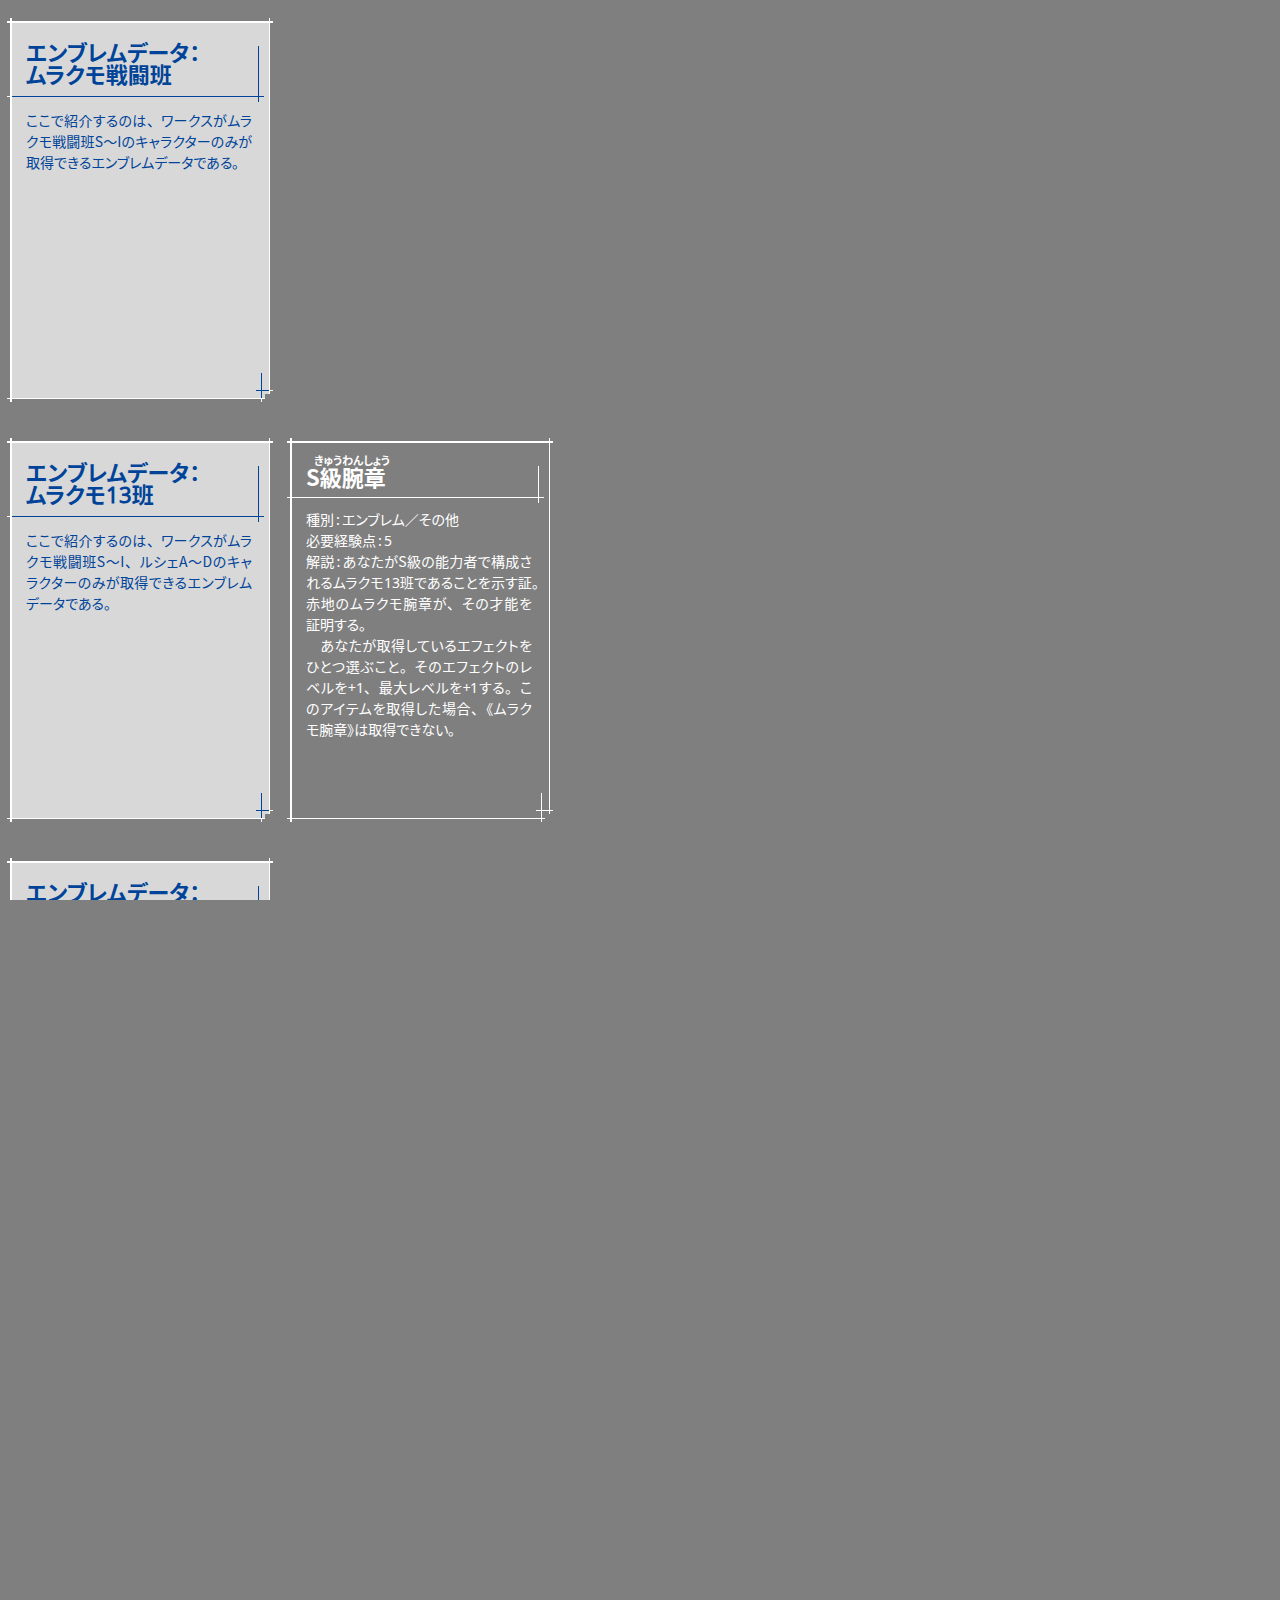
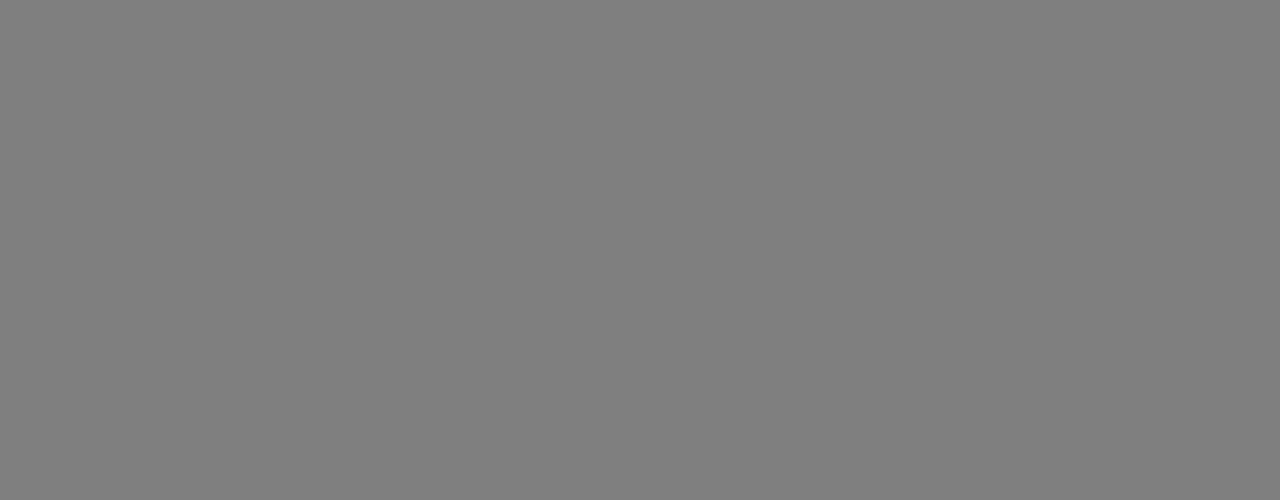
<file: data/emblem.html>
<!DOCTYPE HTML>
<html lang="ja">

<head>
  <meta charset="UTF-8">
  <meta name="viewport" content="width=device-width, initial-scale=1">
  <link rel="icon" href="img/favicon.ico">
  <link rel="stylesheet" href="../css/card.css">
  <title>エンブレム</title>
</head>

<body>
  <div class="card head2" id="division10">
    <h1>エンブレムデータ：<br>ムラクモ戦闘班
    </h1>
    <div class="text">
      ここで紹介するのは、ワークスがムラクモ戦闘班S～Iのキャラクターのみが取得できるエンブレムデータである。
    </div>
  </div>

  <div class="card head2" id="division13">
    <h1>エンブレムデータ：<br>ムラクモ13班
    </h1>
    <div class="text">
      ここで紹介するのは、ワークスがムラクモ戦闘班S～I、ルシェA～Dのキャラクターのみが取得できるエンブレムデータである。
    </div>
  </div>
  <div class="card">
    <h1>S<div class="ruby">級腕章<div data-ruby="きゅうわんしょう" style="transform: translateX(-0.5em);"></div></div>
    </h1>
    <b>種別</b><b>:</b>エンブレム／その他
    <br>
    <b>必要経験点</b><b>:</b>5
    <br>
    <div class="text">
      <b>解説</b><b>:</b>あなたがS級の能力者で構成されるムラクモ13班であることを示す証<span>。</span>赤地のムラクモ腕章が、その才能を証明する。
      <br>　あなたが取得しているエフェクトをひとつ選ぶこと。そのエフェクトのレベルを+1、最大レベルを+1する。このアイテムを取得した場合、《ムラクモ腕章》は取得できない。
    </div>
  </div>

  <div class="card head2" id="illegal">
    <h1>エンブレムデータ：<br>ムラクモイリーガル
    </h1>
    <div class="text">
      ここで紹介するのは、ムラクモ共通以外のエンブレムデータを取得していないキャラクターのみが取得できるエンブレムデータである。
    </div>
  </div>

  <div class="card head2" id="common">
    <h1>エンブレムデータ：<br>ムラクモ共通
    </h1>
    <div class="text">
      ここで紹介するのは、ワークスがムラクモ戦闘班S～I、ルシェA～Dのキャラクター、およびムラクモイリーガルのキャラクターのみが取得できるエンブレムデータである。
    </div>
  </div>
  <div class="card">
    <h1>ムラクモ<div class="ruby">腕章<div data-ruby="わんしょう" style="transform: translateX(-0.2em);"></div></div>
    </h1>
    <b>種別</b><b>:</b>エンブレム／その他
    <br>
    <b>必要経験点</b><b>:</b>5
    <br>
    <div class="text">
      <b>解説</b><b>:</b>ムラクモ機関の構成員が身につける腕章。ムラクモ機関のエンブレムである竜を貫く剣が描かれている。竜災害に対抗するための殺竜組織たるムラクモ機関には、人類最高峰の人材が集められている。
      <br>　取得時にあなたが取得しているエフェクトをひとつ選ぶこと。選択したエフェクトの最大レベルを+1する。
    </div>
  </div>
  <div class="card">
    <h1><div class="ruby">最後<span data-ruby="さいご"></span></div>の<div class="ruby">人類拠点<div data-ruby="じんるいきょてん"></div></div>
    </h1>
    <b>種別</b><b>:</b>エンブレム／その他
    <br>
    <b>必要経験点</b><b>:</b>5
    <br>
    <div class="text">
      <b>解説</b><b>:</b>既存の組織関係を超えた存在であるムラクモ機関の超越性を表わすエンブレムデータ。ムラクモ機関には人類の叡智が結集している。
      <br>　取得時に、UGN、FH、ゼノスのエンブレムデータからひとつ選択する。あなたは選択したエンブレムデータを取得できる。常備化に必要な経験点は別途、支払うこと。GMの許可が必要なエンブレムデータを選択した場合、取得にはGMの許可が必要となる。
    </div>
  </div>
  <div class="card">
    <h1>Dzデベロップメント
    </h1>
    <b>種別</b><b>:</b>エンブレム／その他
    <br>
    <b>必要経験点</b><b>:</b>20
    <br>
    <div class="text">
      <b>解説</b><b>:</b>ムラクモ機関が所有する、ドラゴン研究の成果物を表わすエンブレムデータ。あなたは、その一部を使用することを許されている。
      <br>　取得時に、「必要経験点」が20以下の秘密兵器専用アイテムからひとつ、必要経験点を消費せずに常備化できる。あなたが「Dロイス：秘密兵器」を取得している場合、このアイテムの「必要経験点」は15となり、あなたが秘密兵器専用アイテムを常備化するのに必要な経験点は-5される(最低0)<span>。</span>
    </div>
  </div>
  <div class="card">
    <h1>Azファクトリー
    </h1>
    <b>種別</b><b>:</b>エンブレム／その他
    <br>
    <b>必要経験点</b><b>:</b>15
    <br>
    <div class="text">
      <b>解説</b><b>:</b>あなたがムラクモ機関の開発班に装備のバックアップを受けていることを表わすエンブレムデータ。
      <br>　あなたはムラクモ専用アイテムを常備化できる。常備化ポイントは通常どおり消費すること。このアイテムで取得したアイテムは、基本的にあなた以外に装備、または使用できない。
    </div>
  </div>
  <div class="card">
    <h1>スキルアッパー
    </h1>
    <b>種別</b><b>:</b>エンブレム／防具※
    <br>
    <b>ドッジ</b><b>:</b>-
    <div><b>行動</b><b>:</b>-
    </div><br>
    <b>装甲値</b><b>:</b>0
    <br>
    <b>必要経験点</b><b>:</b>15
    <br>
    <div class="text">
      <b>解説</b><b>:</b>リデルが開発した特殊機器。着用者が効率的にエフェクトを使用できるよう、補助する機能を持つ。
      <br>　この防具を装備している間、あなたが侵蝕率によって受けるエフェクトレベルへの修正は「Dロイス：起源種」と同じ侵蝕率効果表を用いる。あなたが起源種のDロイスを取得していた場合、各段階のエフェクトレベルへの修正を+1する。
    </div>
  </div>
</body>

</html>
</file>
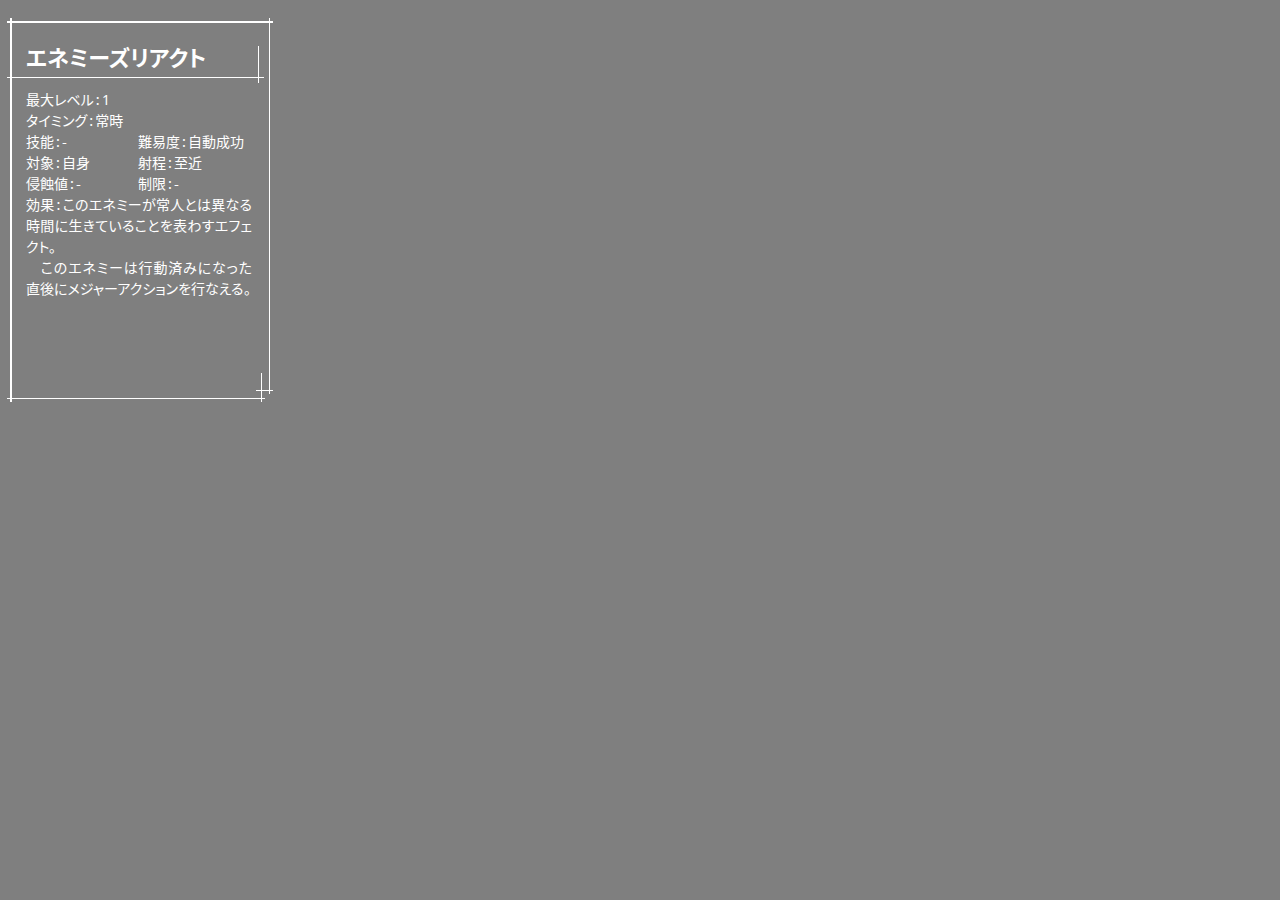
<file: data/enemyeffect.html>
<!DOCTYPE HTML>
<html lang="ja">

<head>
  <meta charset="UTF-8">
  <meta name="viewport" content="width=device-width, initial-scale=1">
  <link rel="icon" href="img/favicon.ico">
  <link rel="stylesheet" href="../css/card.css">
  <title>エネミーエフェクト</title>
</head>

<body>
  <div class="card">
    <h1>エネミーズリアクト
    </h1>
    <b>最大レベル</b><b>:</b>1
    <br>
    <b>タイミング</b><b>:</b>常時
    <br>
    <b>技能</b><b>:</b>-
    <div><b>難易度</b><b>:</b>自動成功
    </div><br>
    <b>対象</b><b>:</b>自身
    <div><b>射程</b><b>:</b>至近
    </div><br>
    <b>侵蝕値</b><b>:</b>-
    <div><b>制限</b><b>:</b>-
    </div><br>
    <div class="text">
      <b>効果</b><b>:</b>このエネミーが常人とは異なる時間に生きていることを表わすエフェクト。
      <br>　このエネミーは行動済みになった直後にメジャーアクションを行なえる<span>。</span>
    </div>
  </div>
</body>

</html>
</file>
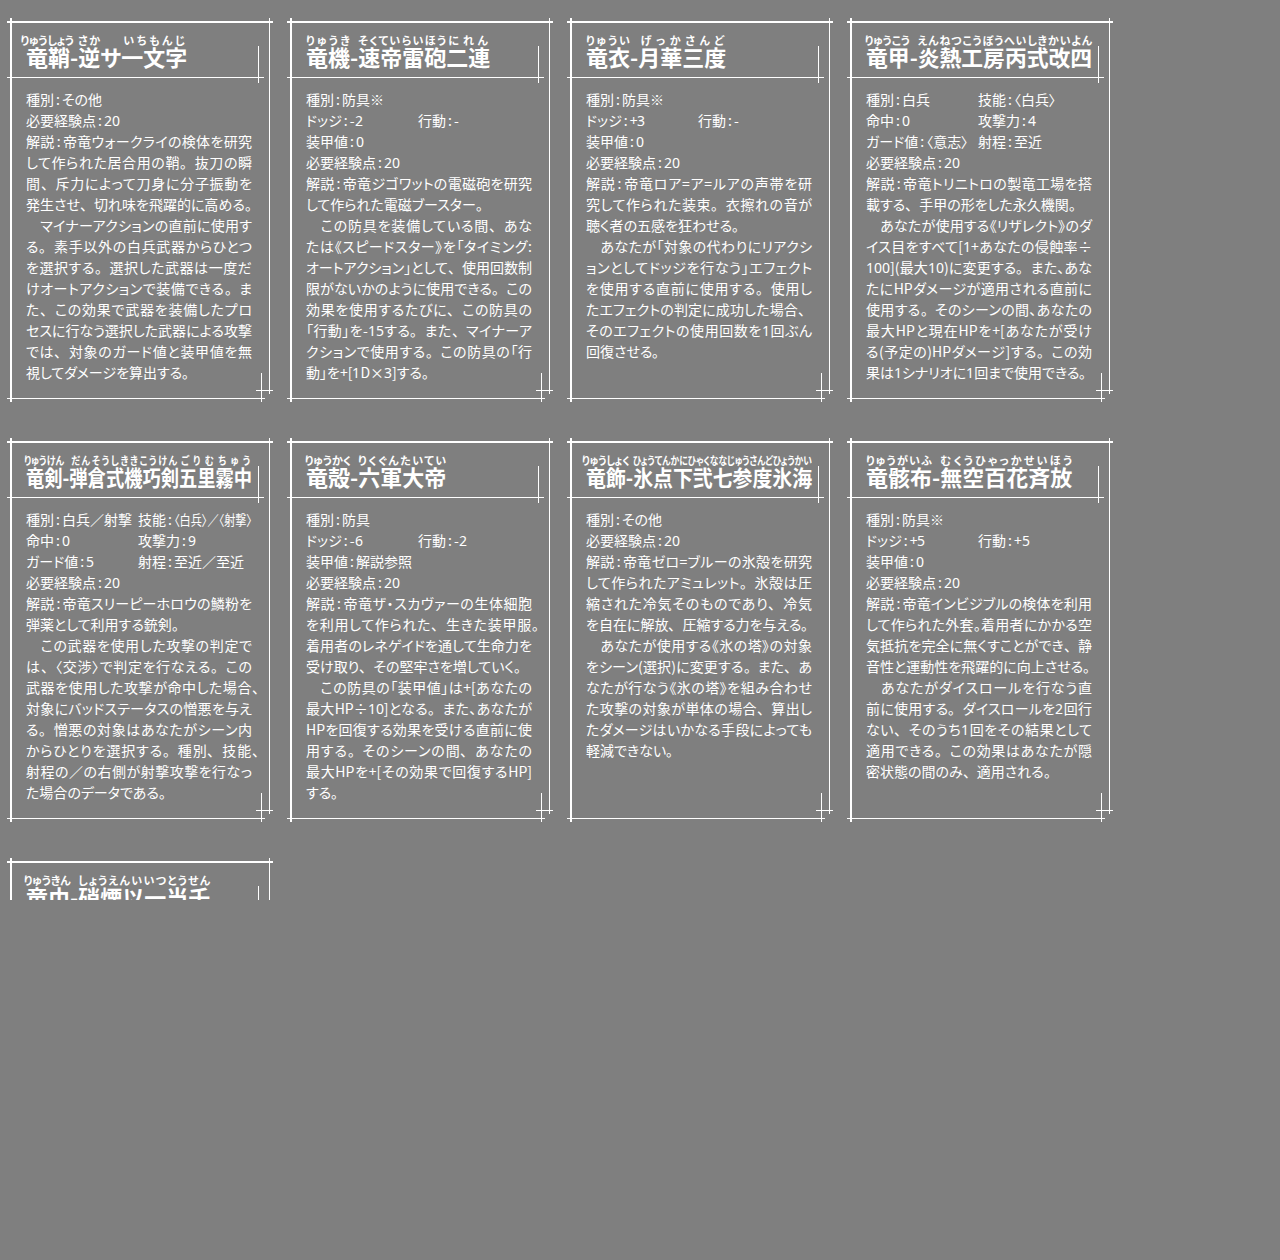
<file: data/item-toybox.html>
<!DOCTYPE HTML>
<html lang="ja">

<head>
  <meta charset="UTF-8">
  <meta name="viewport" content="width=device-width, initial-scale=1">
  <link rel="icon" href="img/favicon.ico">
  <link rel="stylesheet" href="../css/card.css">
  <title>ユニークアイテム</title>
</head>

<body>
  <div class="card">
    <h1><div class="ruby">竜鞘<div data-ruby="りゅうしょう" style="transform: translateX(-0.5em);"></div></div>-<div class="ruby">逆<div data-ruby="さか"></div></div>サ<div class="ruby">一文字<span data-ruby="いちもんじ"></span></div>
    </h1>
    <b>種別</b><b>:</b>その他
    <br>
    <b>必要経験点</b><b>:</b>20
    <br>
    <div class="text">
      <b>解説</b><b>:</b>帝竜ウォークライの検体を研究して作られた居合用の鞘。抜刀の瞬間、斥力によって刀身に分子振動を発生させ、切れ味を飛躍的に高める<span>。</span>
      <br>　マイナーアクションの直前に使用する。素手以外の白兵武器からひとつを選択する。選択した武器は一度だけオートアクションで装備できる。また、この効果で武器を装備したプロセスに行なう選択した武器による攻撃では、対象のガード値と装甲値を無視してダメージを算出する。
    </div>
  </div>
  <div class="card">
    <h1><div class="ruby">竜機<div data-ruby="りゅうき"></div></div>-<div class="ruby">速帝雷砲<div data-ruby="そくていらいほう"></div></div><div class="ruby">二連<span data-ruby="にれん"></span></div>
    </h1>
    <b>種別</b><b>:</b>防具※
    <br>
    <b>ドッジ</b><b>:</b>-2
    <div><b>行動</b><b>:</b>-
    </div><br>
    <b>装甲値</b><b>:</b>0
    <br>
    <b>必要経験点</b><b>:</b>20
    <br>
    <div class="text">
      <b>解説</b><b>:</b>帝竜ジゴワットの電磁砲を研究して作られた電磁ブースター。
      <br>　この防具を装備している間、あなたは《スピードスター》を「タイミング:オートアクション」として、使用回数制限がないかのように使用できる。この効果を使用するたびに、この防具の「行動」を-15する。また、マイナーアクションで使用する。この防具の「行動」を+[1D×3]する。
    </div>
  </div>
  <div class="card">
    <h1><div class="ruby">竜衣<div data-ruby="りゅうい"></div></div>-<div class="ruby">月華三度<span data-ruby="げっかさんど"></span></div>
    </h1>
    <b>種別</b><b>:</b>防具※
    <br>
    <b>ドッジ</b><b>:</b>+3
    <div><b>行動</b><b>:</b>-
    </div><br>
    <b>装甲値</b><b>:</b>0
    <br>
    <b>必要経験点</b><b>:</b>20
    <br>
    <div class="text">
      <b>解説</b><b>:</b>帝竜ロア=ア=ルアの声帯を研究して作られた装束。衣擦れの音が聴く者の五感を狂わせる。
      <br>　あなたが「対象の代わりにリアクションとしてドッジを行なう」エフェクトを使用する直前に使用する。使用したエフェクトの判定に成功した場合、そのエフェクトの使用回数を1回ぶん回復させる。
    </div>
  </div>
  <div class="card">
    <h1><div style="transform: scaleX(calc(226 / 228));"><div class="ruby">竜甲<div data-ruby="りゅうこう" style="transform: translateX(-0.1em);"></div></div>-<div class="ruby">炎熱工房丙式改四<div data-ruby="えんねつこうぼうへいしきかいよん"></div></div></div>
    </h1>
    <b>種別</b><b>:</b>白兵
    <div><b>技能</b><b>:</b>〈白兵〉
    </div><br>
    <b>命中</b><b>:</b>0
    <div><b>攻撃力</b><b>:</b>4
    </div><br>
    <b>ガード値</b><b>:</b>〈意志〉
    <div><b>射程</b><b>:</b>至近
    </div><br>
    <b>必要経験点</b><b>:</b>20
    <br>
    <div class="text">
      <b>解説</b><b>:</b>帝竜トリニトロの製竜工場を搭載する、手甲の形をした永久機関。
      <br>　あなたが使用する《リザレクト》のダイス目をすべて[1+あなたの侵蝕率÷100](最大10)に変更する。また<div>、</div>あなたにHPダメージが適用される直前に使用する。そのシーンの間<div>、</div>あなたの最大HPと現在HPを+[あなたが受ける(予定の)HPダメージ]する。この効果は1シナリオに1回まで使用できる<span>。</span>
    </div>
  </div>
  <div class="card">
    <h1><div style="transform: scaleX(calc(226 / 272));"><div class="ruby">竜剣<div data-ruby="りゅうけん" style="transform: translateX(-0.2em);"></div></div>-<div class="ruby">弾倉式機巧剣<span data-ruby="だんそうしききこうけん"></span></div><div class="ruby">五里霧中<span data-ruby="ごりむちゅう"></span></div></div>
    </h1>
    <b>種別</b><b>:</b>白兵／射撃
    <div><b>技能</b><b>:</b><span style="transform: scaleX(calc(78 / 98));">〈白兵〉／〈射撃〉</span>
    </div><br>
    <b>命中</b><b>:</b>0
    <div><b>攻撃力</b><b>:</b>9
    </div><br>
    <b>ガード値</b><b>:</b>5
    <div><b>射程</b><b>:</b>至近／至近
    </div><br>
    <b>必要経験点</b><b>:</b>20
    <br>
    <div class="text">
      <b>解説</b><b>:</b>帝竜スリーピーホロウの鱗粉を弾薬として利用する銃剣。
      <br>　この武器を使用した攻撃の判定では、〈交渉〉で判定を行なえる。この武器を使用した攻撃が命中した場合<span>、</span>対象にバッドステータスの憎悪を与える。憎悪の対象はあなたがシーン内からひとりを選択する。種別、技能<span>、</span>射程の／の右側が射撃攻撃を行なった場合のデータである。
    </div>
  </div>
  <div class="card">
    <h1><div class="ruby">竜殻<div data-ruby="りゅうかく" style="transform: translateX(-0.1em);"></div></div>-<div class="ruby">六軍大帝<div data-ruby="りくぐんたいてい"></div></div>
    </h1>
    <b>種別</b><b>:</b>防具
    <br>
    <b>ドッジ</b><b>:</b>-6
    <div><b>行動</b><b>:</b>-2
    </div><br>
    <b>装甲値</b><b>:</b>解説参照
    <br>
    <b>必要経験点</b><b>:</b>20
    <br>
    <div class="text">
      <b>解説</b><b>:</b>帝竜ザ・スカヴァーの生体細胞を利用して作られた、生きた装甲服<span>。</span>着用者のレネゲイドを通して生命力を受け取り、その堅牢さを増していく。
      <br>　この防具の「装甲値」は+[あなたの最大HP÷10]となる。また<div>、</div>あなたがHPを回復する効果を受ける直前に使用する。そのシーンの間、あなたの最大HPを+[その効果で回復するHP]する。
    </div>
  </div>
  <div class="card">
    <h1><div style="transform: scaleX(calc(226 / 250));"><div class="ruby">竜飾<div data-ruby="りゅうしょく" style="transform: translateX(-0.4em);"></div></div>-<div class="ruby">氷点下弐七参度氷海<div data-ruby="ひょうてんかにひゃくななじゅうさんどひょうかい" style="transform: scaleX(calc(22 / 25));"></div></div></div>
    </h1>
    <b>種別</b><b>:</b>その他
    <br>
    <b>必要経験点</b><b>:</b>20
    <br>
    <div class="text">
      <b>解説</b><b>:</b>帝竜ゼロ=ブルーの氷殻を研究して作られたアミュレット。氷殻は圧縮された冷気そのものであり、冷気を自在に解放、圧縮する力を与える<span>。</span>
      <br>　あなたが使用する《氷の塔》の対象をシーン(選択)に変更する。また、あなたが行なう《氷の塔》を組み合わせた攻撃の対象が単体の場合、算出したダメージはいかなる手段によっても軽減できない。
    </div>
  </div>
  <div class="card">
    <h1><div class="ruby">竜骸布<div data-ruby="りゅうがいふ"></div></div>-<div class="ruby">無空百花斉放<div data-ruby="むくうひゃっかせいほう"></div></div>
    </h1>
    <b>種別</b><b>:</b>防具※
    <br>
    <b>ドッジ</b><b>:</b>+5
    <div><b>行動</b><b>:</b>+5
    </div><br>
    <b>装甲値</b><b>:</b>0
    <br>
    <b>必要経験点</b><b>:</b>20
    <br>
    <div class="text">
      <b>解説</b><b>:</b>帝竜インビジブルの検体を利用して作られた外套<div>。</div>着用者にかかる空気抵抗を完全に無くすことができ、静音性と運動性を飛躍的に向上させる<span>。</span>
      <br>　あなたがダイスロールを行なう直前に使用する。ダイスロールを2回行ない、そのうち1回をその結果として適用できる。この効果はあなたが隠密状態の間のみ、適用される。
    </div>
  </div>
  <div class="card">
    <h1><div class="ruby">竜巾<div data-ruby="りゅうきん" style="transform: translateX(-0.2em);"></div></div>-<div class="ruby">硝煙以一当千<div data-ruby="しょうえんいいつとうせん"></div></div>
    </h1>
    <b>種別</b><b>:</b>その他
    <br>
    <b>必要経験点</b><b>:</b>20
    <br>
    <div class="text">
      <b>解説</b><b>:</b>帝竜ドレッドノートの能力を封じた頭巾。放った弾丸を複製し、艦砲射撃のごとき弾幕を再現する。
      <br>　あなたが行なった射撃武器による攻撃のダメージロールの直後、10の出目がひとつ以上あった場合に使用する。そのダメージを+[10の出目の数]Dする。この効果はあなたがダメージロールを行なっている最中にも使用できる。
    </div>
  </div>
</body>

</html>
</file>
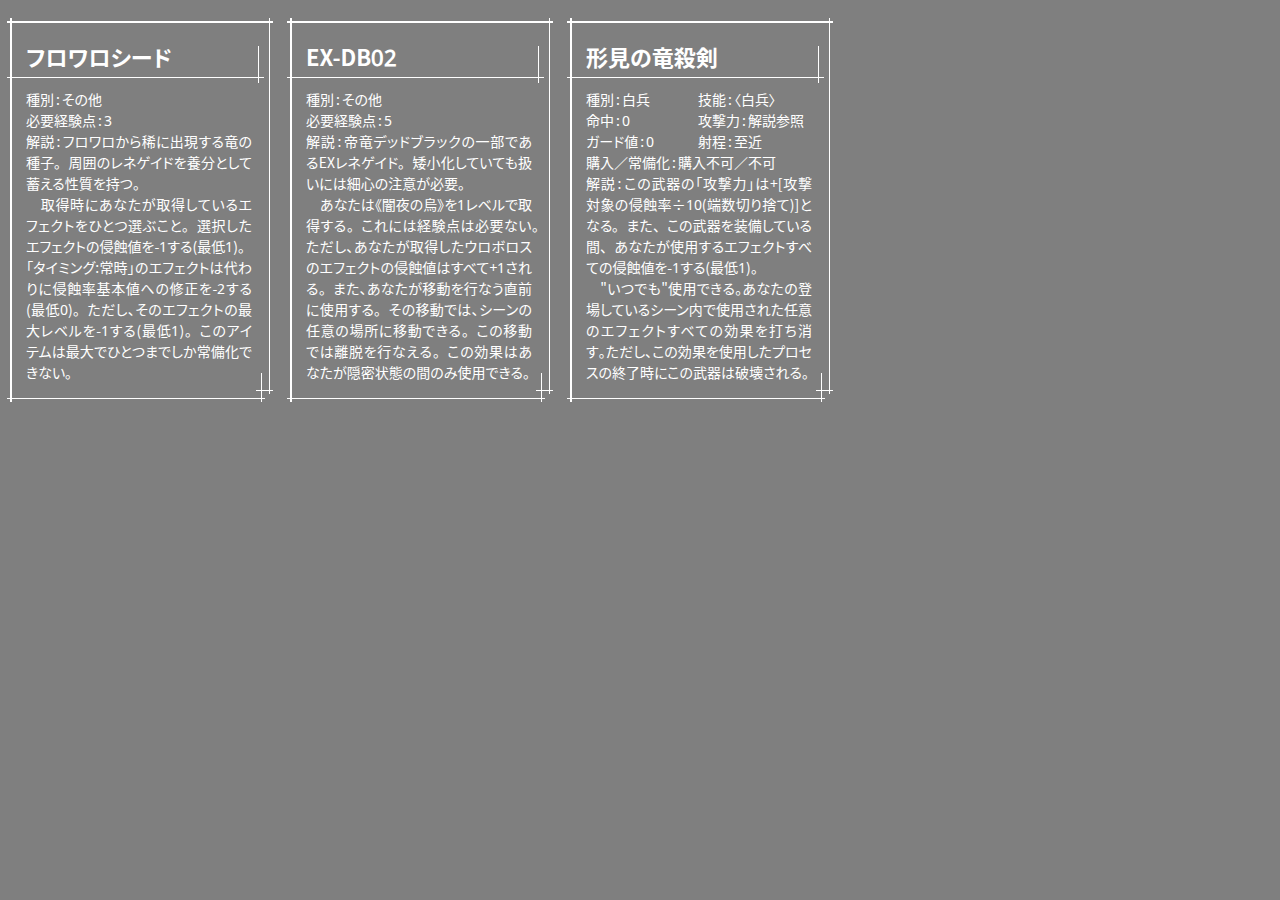
<file: data/item-uniqueitem.html>
<!DOCTYPE HTML>
<html lang="ja">

<head>
  <meta charset="UTF-8">
  <meta name="viewport" content="width=device-width, initial-scale=1">
  <link rel="icon" href="img/favicon.ico">
  <link rel="stylesheet" href="../css/card.css">
  <title>エンブレム</title>
</head>

<body>
  <div class="card">
    <h1>フロワロシード
    </h1>
    <b>種別</b><b>:</b>その他
    <br>
    <b>必要経験点</b><b>:</b>3
    <br>
    <div class="text">
      <b>解説</b><b>:</b>フロワロから稀に出現する竜の種子。周囲のレネゲイドを養分として蓄える性質を持つ。
      <br>　取得時にあなたが取得しているエフェクトをひとつ選ぶこと。選択したエフェクトの侵蝕値を-1する(最低1)。「タイミング:常時」のエフェクトは代わりに侵蝕率基本値への修正を-2する(最低0)。ただし<div>、</div>そのエフェクトの最大レベルを-1する(最低1)。このアイテムは最大でひとつまでしか常備化できない。
    </div>
  </div>
  <div class="card">
    <h1>EX-DB02
    </h1>
    <b>種別</b><b>:</b>その他
    <br>
    <b>必要経験点</b><b>:</b>5
    <br>
    <div class="text">
      <b>解説</b><b>:</b>帝竜デッドブラックの一部であるEXレネゲイド。矮小化していても扱いには細心の注意が必要。
      <br>　あなたは《闇夜の烏》を1レベルで取得する。これには経験点は必要ない<span>。</span>ただし<div>、</div>あなたが取得したウロボロスのエフェクトの侵蝕値はすべて+1される。また<div>、</div>あなたが移動を行なう直前に使用する。その移動では<div>、</div>シーンの任意の場所に移動できる。この移動では離脱を行なえる。この効果はあなたが隠密状態の間のみ使用できる<span>。</span>
    </div>
  </div>
  <div class="card">
    <h1>形見の竜殺剣
    </h1>
    <b>種別</b><b>:</b>白兵
    <div><b>技能</b><b>:</b>〈白兵〉
    </div><br>
    <b>命中</b><b>:</b>0
    <div><b>攻撃力</b><b>:</b>解説参照
    </div><br>
    <b>ガード値</b><b>:</b>0
    <div><b>射程</b><b>:</b>至近
    </div><br>
    <b>購入／常備化</b><b>:</b>購入不可／不可
    <br>
    <div class="text">
      <b>解説</b><b>:</b>この武器の「攻撃力」は+[攻撃対象の侵蝕率÷10(端数切り捨て)]となる。また、この武器を装備している間、あなたが使用するエフェクトすべての侵蝕値を-1する(最低1)。
      <br>　"いつでも"使用できる<div>。</div>あなたの登場しているシーン内で使用された任意のエフェクトすべての効果を打ち消す<div>。</div>ただし<div>、</div>この効果を使用したプロセスの終了時にこの武器は破壊される<span>。</span>
    </div>
  </div>
</body>

</html>
</file>
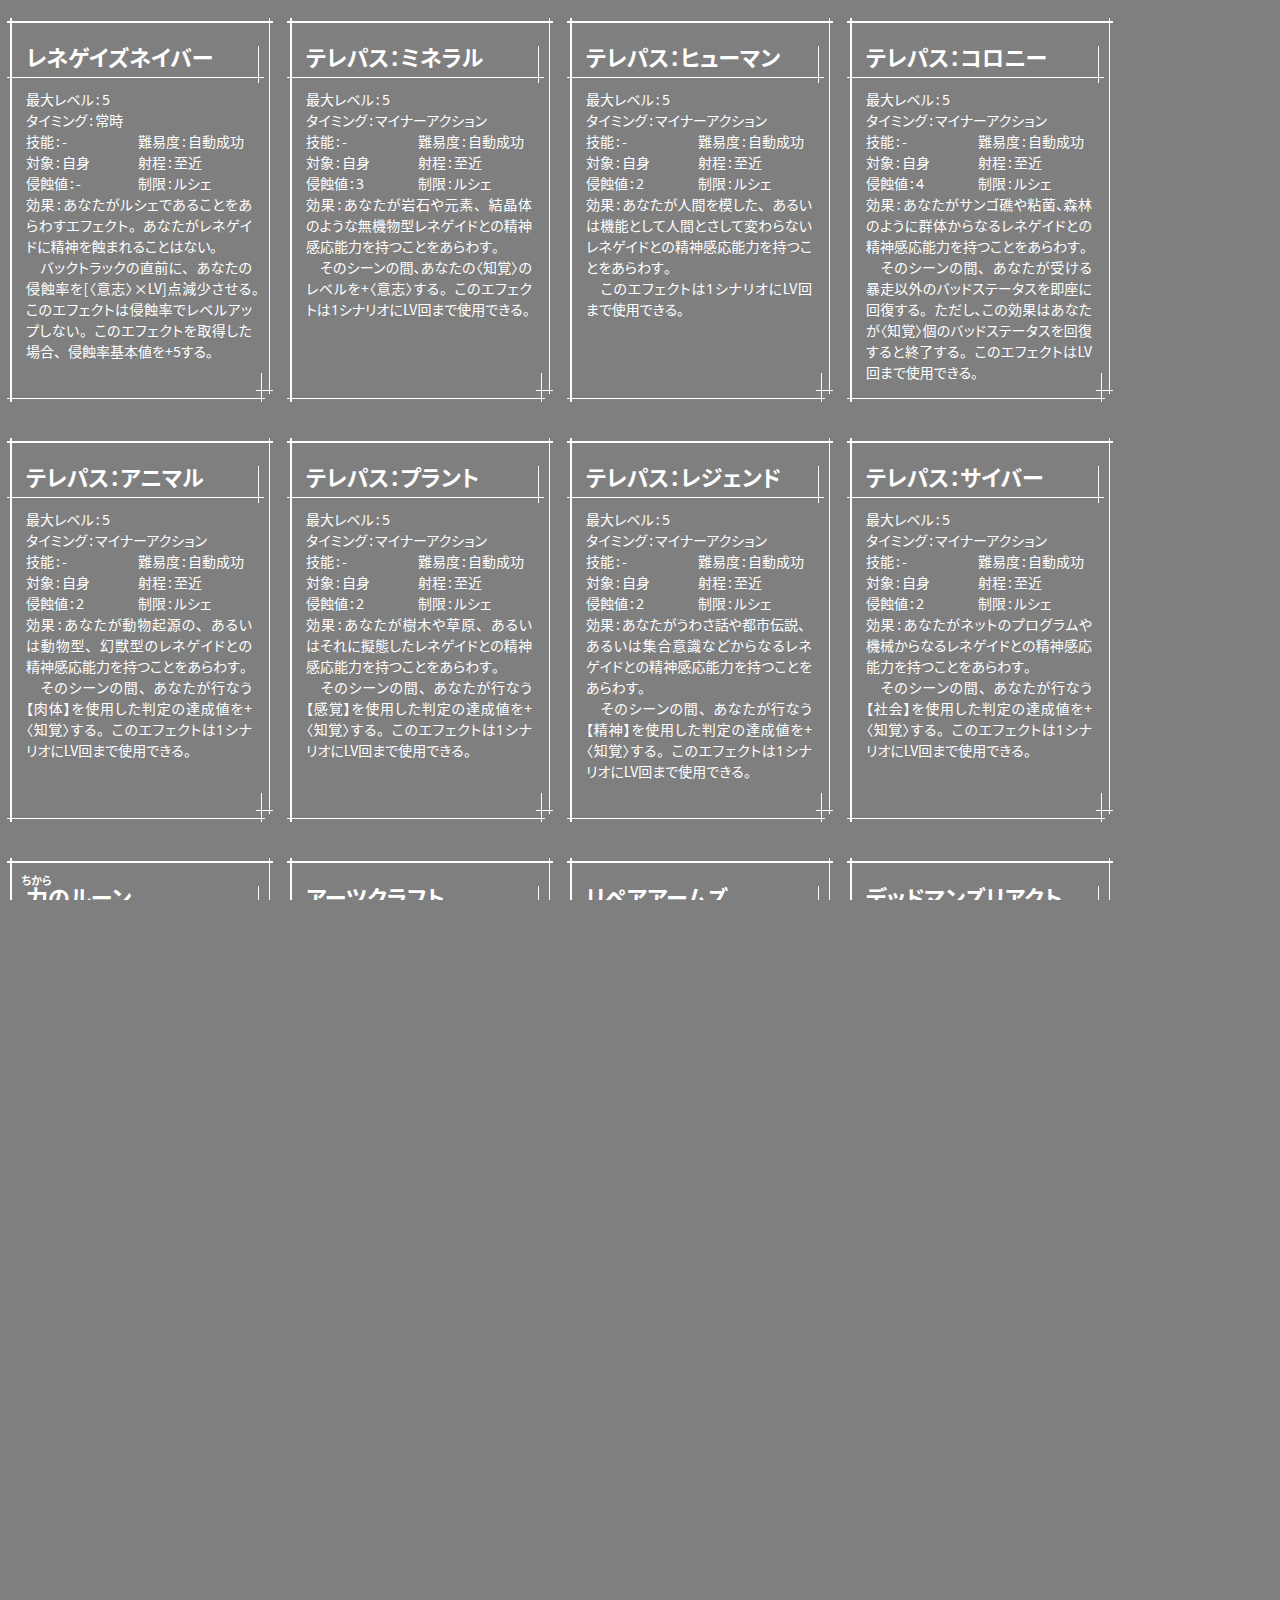
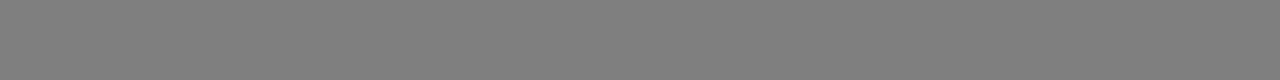
<file: data/rucier-effect.html>
<!DOCTYPE HTML>
<html lang="ja">

<head>
  <meta charset="UTF-8">
  <meta name="viewport" content="width=device-width, initial-scale=1">
  <link rel="icon" href="img/favicon.ico">
  <link rel="stylesheet" href="../css/card.css">
  <title>ルシェ - エフェクト</title>
</head>

<body>
  <div class="card">
    <h1>レネゲイズネイバー
    </h1>
    <b>最大レベル</b><b>:</b>5
    <br>
    <b>タイミング</b><b>:</b>常時
    <br>
    <b>技能</b><b>:</b>-
    <div><b>難易度</b><b>:</b>自動成功
    </div><br>
    <b>対象</b><b>:</b>自身
    <div><b>射程</b><b>:</b>至近
    </div><br>
    <b>侵蝕値</b><b>:</b>-
    <div><b>制限</b><b>:</b>ルシェ
    </div><br>
    <div class="text">
      <b>効果</b><b>:</b>あなたがルシェであることをあらわすエフェクト。あなたがレネゲイドに精神を蝕まれることはない。
      <br>　バックトラックの直前に、あなたの侵蝕率を[〈意志〉×LV]点減少させる<span>。</span>このエフェクトは侵蝕率でレベルアップしない。このエフェクトを取得した場合、侵蝕率基本値を+5する。
    </div>
  </div>
  <div class="card">
    <h1>テレパス：ミネラル
    </h1>
    <b>最大レベル</b><b>:</b>5
    <br>
    <b>タイミング</b><b>:</b>マイナーアクション
    <br>
    <b>技能</b><b>:</b>-
    <div><b>難易度</b><b>:</b>自動成功
    </div><br>
    <b>対象</b><b>:</b>自身
    <div><b>射程</b><b>:</b>至近
    </div><br>
    <b>侵蝕値</b><b>:</b>3
    <div><b>制限</b><b>:</b>ルシェ
    </div><br>
    <div class="text">
      <b>効果</b><b>:</b>あなたが岩石や元素、結晶体のような無機物型レネゲイドとの精神感応能力を持つことをあらわす。
      <br>　そのシーンの間<div>、</div>あなたの〈知覚〉のレベルを+〈意志〉する。このエフェクトは1シナリオにLV回まで使用できる<span>。</span>
    </div>
  </div>
  <div class="card">
    <h1>テレパス：ヒューマン
    </h1>
    <b>最大レベル</b><b>:</b>5
    <br>
    <b>タイミング</b><b>:</b>マイナーアクション
    <br>
    <b>技能</b><b>:</b>-
    <div><b>難易度</b><b>:</b>自動成功
    </div><br>
    <b>対象</b><b>:</b>自身
    <div><b>射程</b><b>:</b>至近
    </div><br>
    <b>侵蝕値</b><b>:</b>2
    <div><b>制限</b><b>:</b>ルシェ
    </div><br>
    <div class="text">
      <b>効果</b><b>:</b>あなたが人間を模した、あるいは機能として人間とさして変わらないレネゲイドとの精神感応能力を持つことをあらわす。
      <br>　このエフェクトは1シナリオにLV回まで使用できる。
    </div>
  </div>
  <div class="card">
    <h1>テレパス：コロニー
    </h1>
    <b>最大レベル</b><b>:</b>5
    <br>
    <b>タイミング</b><b>:</b>マイナーアクション
    <br>
    <b>技能</b><b>:</b>-
    <div><b>難易度</b><b>:</b>自動成功
    </div><br>
    <b>対象</b><b>:</b>自身
    <div><b>射程</b><b>:</b>至近
    </div><br>
    <b>侵蝕値</b><b>:</b>4
    <div><b>制限</b><b>:</b>ルシェ
    </div><br>
    <div class="text">
      <b>効果</b><b>:</b>あなたがサンゴ礁や粘菌<div>、</div>森林のように群体からなるレネゲイドとの精神感応能力を持つことをあらわす<span>。</span>
      <br>　そのシーンの間、あなたが受ける暴走以外のバッドステータスを即座に回復する。ただし<div>、</div>この効果はあなたが〈知覚〉個のバッドステータスを回復すると終了する。このエフェクトはLV回まで使用できる。
    </div>
  </div>
  <div class="card">
    <h1>テレパス：アニマル
    </h1>
    <b>最大レベル</b><b>:</b>5
    <br>
    <b>タイミング</b><b>:</b>マイナーアクション
    <br>
    <b>技能</b><b>:</b>-
    <div><b>難易度</b><b>:</b>自動成功
    </div><br>
    <b>対象</b><b>:</b>自身
    <div><b>射程</b><b>:</b>至近
    </div><br>
    <b>侵蝕値</b><b>:</b>2
    <div><b>制限</b><b>:</b>ルシェ
    </div><br>
    <div class="text">
      <b>効果</b><b>:</b>あなたが動物起源の、あるいは動物型、幻獣型のレネゲイドとの精神感応能力を持つことをあらわす<span>。</span>
      <br>　そのシーンの間、あなたが行なう【肉体】を使用した判定の達成値を+〈知覚〉する。このエフェクトは1シナリオにLV回まで使用できる。
    </div>
  </div>
  <div class="card">
    <h1>テレパス：プラント
    </h1>
    <b>最大レベル</b><b>:</b>5
    <br>
    <b>タイミング</b><b>:</b>マイナーアクション
    <br>
    <b>技能</b><b>:</b>-
    <div><b>難易度</b><b>:</b>自動成功
    </div><br>
    <b>対象</b><b>:</b>自身
    <div><b>射程</b><b>:</b>至近
    </div><br>
    <b>侵蝕値</b><b>:</b>2
    <div><b>制限</b><b>:</b>ルシェ
    </div><br>
    <div class="text">
      <b>効果</b><b>:</b>あなたが樹木や草原、あるいはそれに擬態したレネゲイドとの精神感応能力を持つことをあらわす。
      <br>　そのシーンの間、あなたが行なう【感覚】を使用した判定の達成値を+〈知覚〉する。このエフェクトは1シナリオにLV回まで使用できる。
    </div>
  </div>
  <div class="card">
    <h1>テレパス：レジェンド
    </h1>
    <b>最大レベル</b><b>:</b>5
    <br>
    <b>タイミング</b><b>:</b>マイナーアクション
    <br>
    <b>技能</b><b>:</b>-
    <div><b>難易度</b><b>:</b>自動成功
    </div><br>
    <b>対象</b><b>:</b>自身
    <div><b>射程</b><b>:</b>至近
    </div><br>
    <b>侵蝕値</b><b>:</b>2
    <div><b>制限</b><b>:</b>ルシェ
    </div><br>
    <div class="text">
      <b>効果</b><b>:</b>あなたがうわさ話や都市伝説、あるいは集合意識などからなるレネゲイドとの精神感応能力を持つことをあらわす。
      <br>　そのシーンの間、あなたが行なう【精神】を使用した判定の達成値を+〈知覚〉する。このエフェクトは1シナリオにLV回まで使用できる。
    </div>
  </div>
  <div class="card">
    <h1>テレパス：サイバー
    </h1>
    <b>最大レベル</b><b>:</b>5
    <br>
    <b>タイミング</b><b>:</b>マイナーアクション
    <br>
    <b>技能</b><b>:</b>-
    <div><b>難易度</b><b>:</b>自動成功
    </div><br>
    <b>対象</b><b>:</b>自身
    <div><b>射程</b><b>:</b>至近
    </div><br>
    <b>侵蝕値</b><b>:</b>2
    <div><b>制限</b><b>:</b>ルシェ
    </div><br>
    <div class="text">
      <b>効果</b><b>:</b>あなたがネットのプログラムや機械からなるレネゲイドとの精神感応能力を持つことをあらわす。
      <br>　そのシーンの間、あなたが行なう【社会】を使用した判定の達成値を+〈知覚〉する。このエフェクトは1シナリオにLV回まで使用できる。
    </div>
  </div>
  <div class="card">
    <h1><div class="ruby">力<div data-ruby="ちから" style="transform: translateX(-0.4em);"></div></div>のルーン
    </h1>
    <b>最大レベル</b><b>:</b>1
    <br>
    <b>タイミング</b><b>:</b>メジャーアクション
    <br>
    <b>技能</b><b>:</b>効果参照
    <div><b>難易度</b><b>:</b>-
    </div><br>
    <b>対象</b><b>:</b>-
    <div><b>射程</b><b>:</b>-
    </div><br>
    <b>侵蝕値</b><b>:</b>4
    <div><b>制限</b><b>:</b>ルシェ
    </div><br>
    <div class="text">
      <b>効果</b><b>:</b>ルーンを通して意志を力に変えるエフェクト。
      <br>　《テレパス：ミネラル》の効果中のみ使用できる。あらゆる判定と組み合わせられる。このエフェクトを組み合わせた判定は〈意志〉で判定を行なえる。
    </div>
  </div>
  <div class="card">
    <h1>アーツクラフト
    </h1>
    <b>最大レベル</b><b>:</b>3
    <br>
    <b>タイミング</b><b>:</b>常時
    <br>
    <b>技能</b><b>:</b>-
    <div><b>難易度</b><b>:</b>自動成功
    </div><br>
    <b>対象</b><b>:</b>自身
    <div><b>射程</b><b>:</b>至近
    </div><br>
    <b>侵蝕値</b><b>:</b>-
    <div><b>制限</b><b>:</b>ルシェ
    </div><br>
    <div class="text">
      <b>効果</b><b>:</b>ルシェが持つ鍛冶の才能を表わすエフェクト。
      <br>　あなたはルシェ専用アイテムからLV個選択し、常備化できる。GMが許可すれば、プリプレイで選択し直せる。このエフェクトは侵蝕率でレベルアップしない。このエフェクトを取得した場合、侵蝕率基本値を+4する。
    </div>
  </div>
  <div class="card">
    <h1>リペアアームズ
    </h1>
    <b>最大レベル</b><b>:</b>1
    <br>
    <b>タイミング</b><b>:</b>メジャーアクション
    <br>
    <b>技能</b><b>:</b>〈芸術:鍛冶〉
    <div><b>難易度</b><b>:</b>20
    </div><br>
    <b>対象</b><b>:</b>効果参照
    <div><b>射程</b><b>:</b>-
    </div><br>
    <b>侵蝕値</b><b>:</b>1D10
    <div><b>制限</b><b>:</b>ルシェ
    </div><br>
    <div class="text">
      <b>効果</b><b>:</b>鉱物の声を聞きながら、鍛冶によって武器を修理するエフェクト。
      <br>　《テレパス：ミネラル》の効果中のみ使用できる。「素手」以外の破壊された武器ひとつを対象とする。その武器は破壊されていない状態となる。このエフェクトは1シナリオに1回まで使用できる。
    </div>
  </div>
  <div class="card">
    <h1>デッドマンズリアクト
    </h1>
    <b>最大レベル</b><b>:</b>1
    <br>
    <b>タイミング</b><b>:</b>クリンナッププロセス
    <br>
    <b>技能</b><b>:</b>-
    <div><b>難易度</b><b>:</b>自動成功
    </div><br>
    <b>対象</b><b>:</b>自身
    <div><b>射程</b><b>:</b>至近
    </div><br>
    <b>侵蝕値</b><b>:</b>5
    <div><b>制限</b><b>:</b>ルシェ
    </div><br>
    <div class="text">
      <b>効果</b><b>:</b>倒れた仲間の意志を力に変えるエフェクト。
      <br>　《テレパス：ヒューマン》の効果中のみ使用できる。あなたはクリンナッププロセスにメインプロセスを行なえる<span>。</span>ただし、エネミー以外に戦闘不能のキャラクターがいない場合、このエフェクトは使用できない。
    </div>
  </div>
  <div class="card">
    <h1>レベレイション
    </h1>
    <b>最大レベル</b><b>:</b>10
    <br>
    <b>タイミング</b><b>:</b>メジャーアクション
    <br>
    <b>技能</b><b>:</b>〈交渉〉
    <div><b>難易度</b><b>:</b>対決
    </div><br>
    <b>対象</b><b>:</b>単体
    <div><b>射程</b><b>:</b>視界
    </div><br>
    <b>侵蝕値</b><b>:</b>3
    <div><b>制限</b><b>:</b>ルシェ
    </div><br>
    <div class="text">
      <b>効果</b><b>:</b>自らの身体を卜占具として、敵の死相を手繰り寄せるエフェクト。
      <br>　「攻撃力:+LV」の射撃攻撃を行なう。命中した場合、対象にあなたの受けているバッドステータスを与える<span>。</span>この攻撃で与えたバッドステータスは<span>、</span>エフェクトで回復できない。
    </div>
  </div>
</body>

</html>
</file>
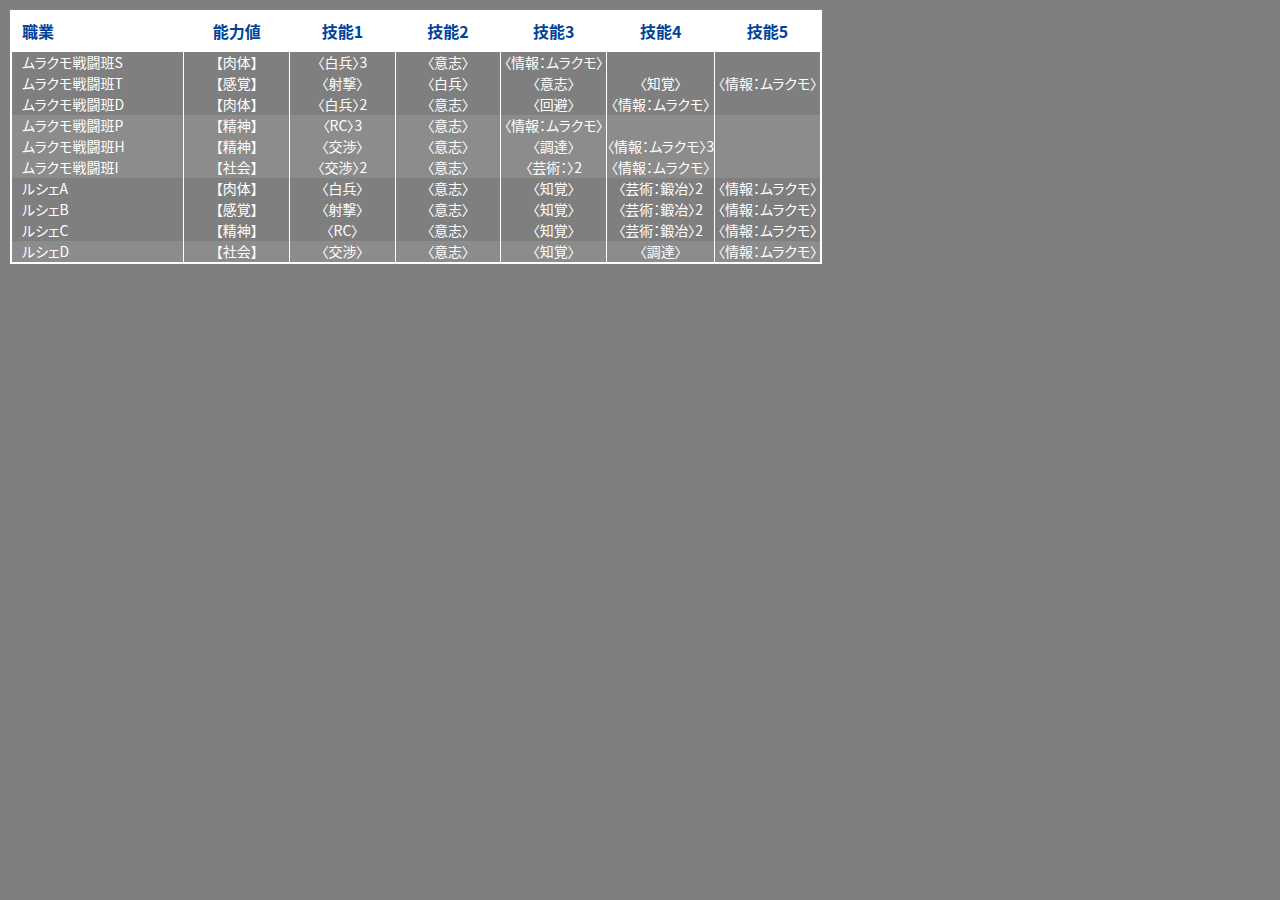
<file: data/works.html>
<!DOCTYPE HTML>
<html lang="ja">

<head>
  <meta charset="UTF-8">
  <meta name="viewport" content="width=device-width, initial-scale=1">
  <link rel="icon" href="img/favicon.ico">
  <link rel="stylesheet" href="../css/works.css">
  <title>ワークス</title>
</head>

<body>
  <table>
    <tr>
      <th class="worksname">職業</th><th>能力値</th><th>技能1</th><th>技能2</th><th>技能3</th><th>技能4</th><th>技能5</th>
    </tr>
    <tr>
      <td>ムラクモ戦闘班S</td><td>【肉体】</td><td>〈白兵〉3</td><td>〈意志〉</td><td>〈情報：ムラクモ〉</td><td></td><td></td>
    </tr>
    <tr>
      <td>ムラクモ戦闘班T</td><td>【感覚】</td><td>〈射撃〉</td><td>〈白兵〉</td><td>〈意志〉</td><td>〈知覚〉</td><td>〈情報：ムラクモ〉</td>
    </tr>
    <tr>
      <td>ムラクモ戦闘班D</td><td>【肉体】</td><td>〈白兵〉2</td><td>〈意志〉</td><td>〈回避〉</td><td>〈情報：ムラクモ〉</td><td></td>
    </tr>
    <tr>
      <td>ムラクモ戦闘班P</td><td>【精神】</td><td>〈RC〉3</td><td>〈意志〉</td><td>〈情報：ムラクモ〉</td><td></td><td></td>
    </tr>
    <tr>
      <td>ムラクモ戦闘班H</td><td>【精神】</td><td>〈交渉〉</td><td>〈意志〉</td><td>〈調達〉</td><td><span style="transform: translateX(calc(7 / 8));">〈情報：ムラクモ〉3</span></td><td></td>
    </tr>
    <tr>
      <td>ムラクモ戦闘班I</td><td>【社会】</td><td>〈交渉〉2</td><td>〈意志〉</td><td>〈芸術：〉2</td><td>〈情報：ムラクモ〉</td><td></td>
    </tr>
    <tr>
      <td>ルシェA</td><td>【肉体】</td><td>〈白兵〉</td><td>〈意志〉</td><td>〈知覚〉</td><td>〈芸術：鍛冶〉2</td><td>〈情報：ムラクモ〉</td>
    </tr>
    <tr>
      <td>ルシェB</td><td>【感覚】</td><td>〈射撃〉</td><td>〈意志〉</td><td>〈知覚〉</td><td>〈芸術：鍛冶〉2</td><td>〈情報：ムラクモ〉</td>
    </tr>
    <tr>
      <td>ルシェC</td><td>【精神】</td><td>〈RC〉</td><td>〈意志〉</td><td>〈知覚〉</td><td>〈芸術：鍛冶〉2</td><td>〈情報：ムラクモ〉</td>
    </tr>
    <tr>
      <td>ルシェD</td><td>【社会】</td><td>〈交渉〉</td><td>〈意志〉</td><td>〈知覚〉</td><td>〈調達〉</td><td>〈情報：ムラクモ〉</td>
    </tr>
  </table>
</body>

</html>
</file>
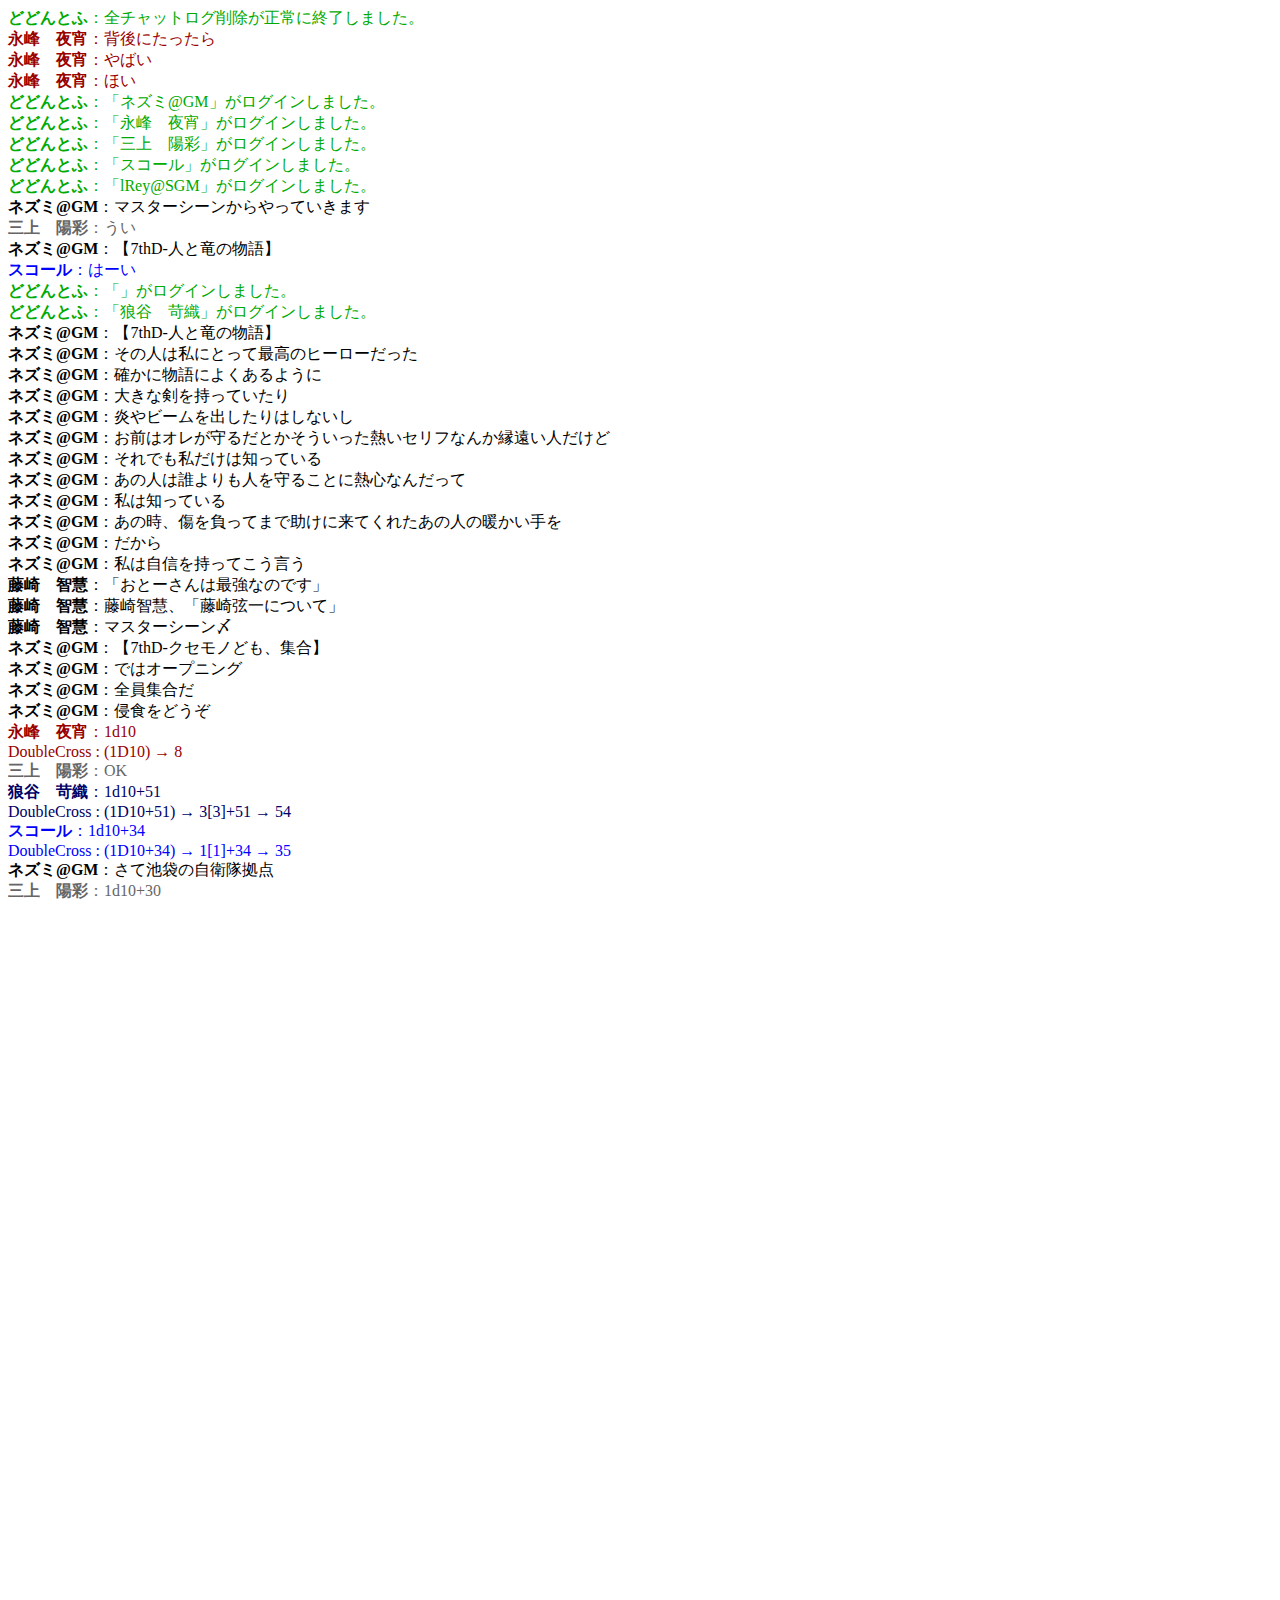
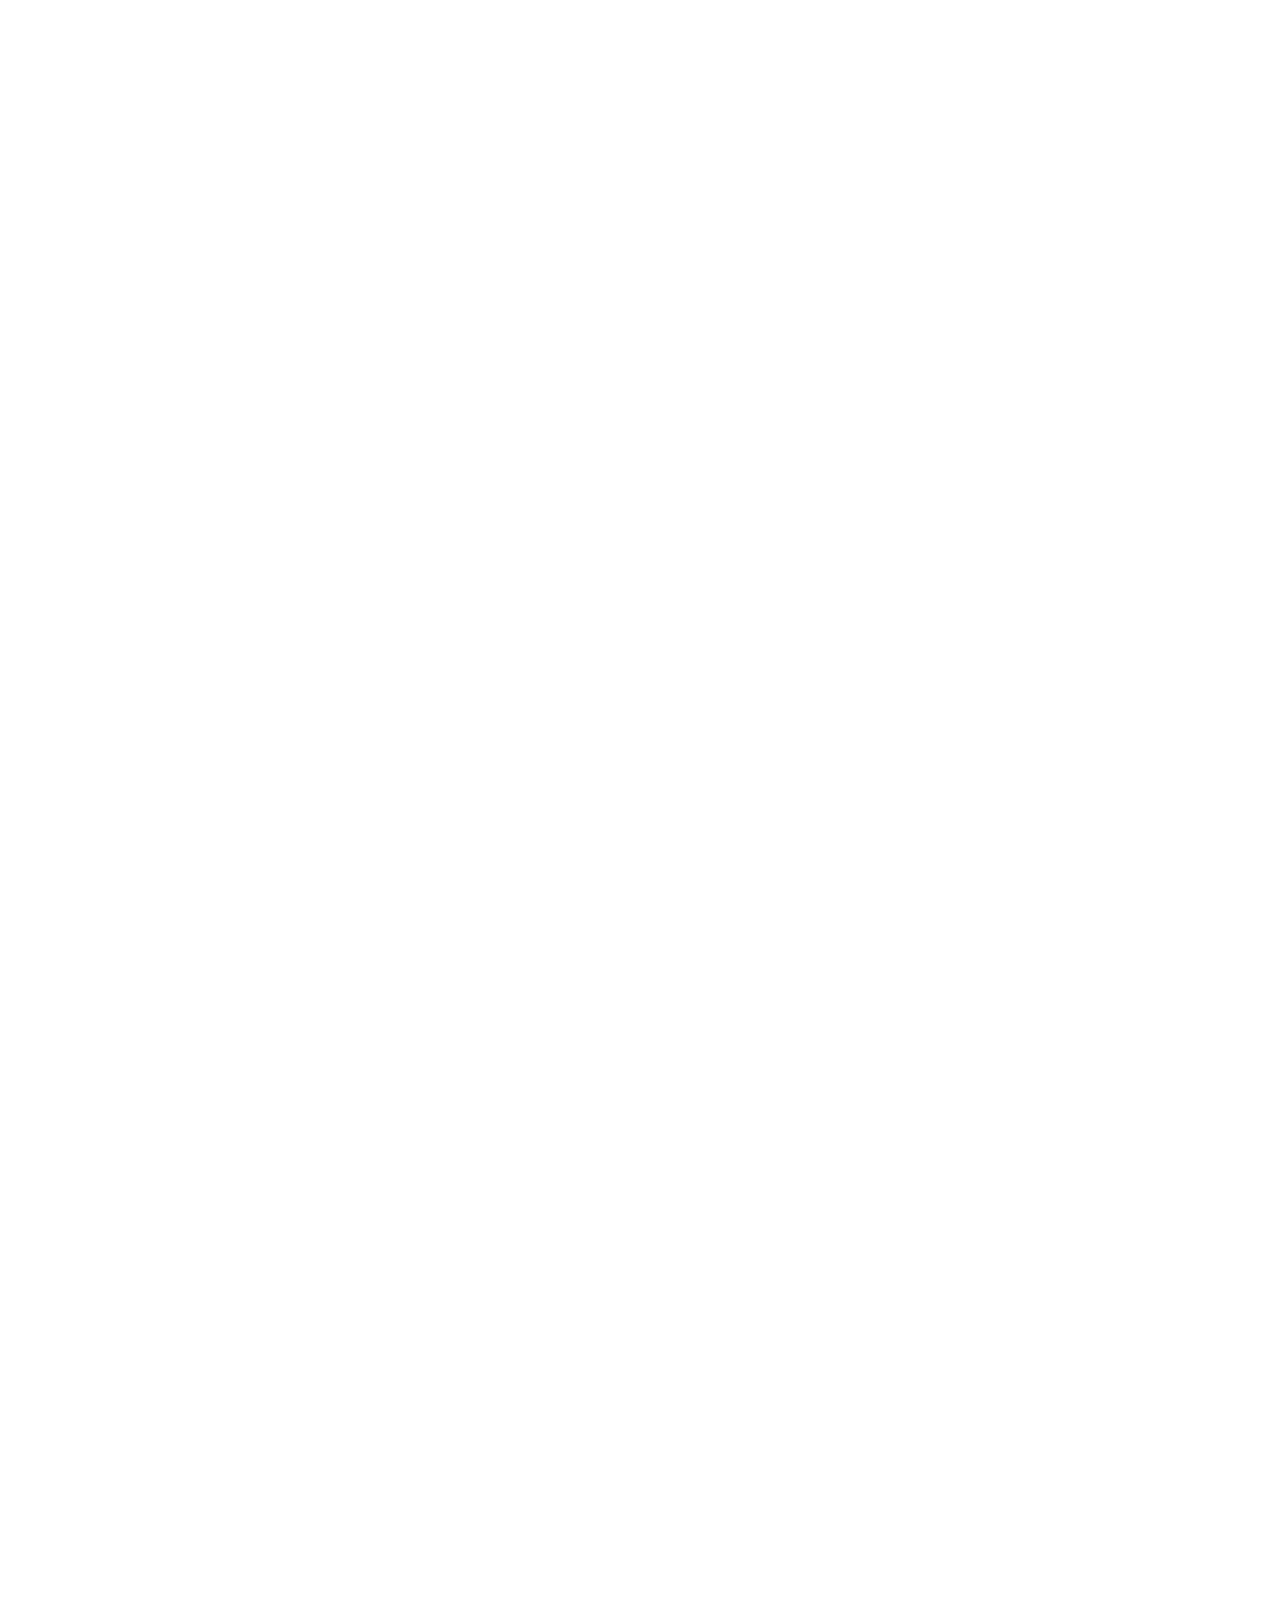
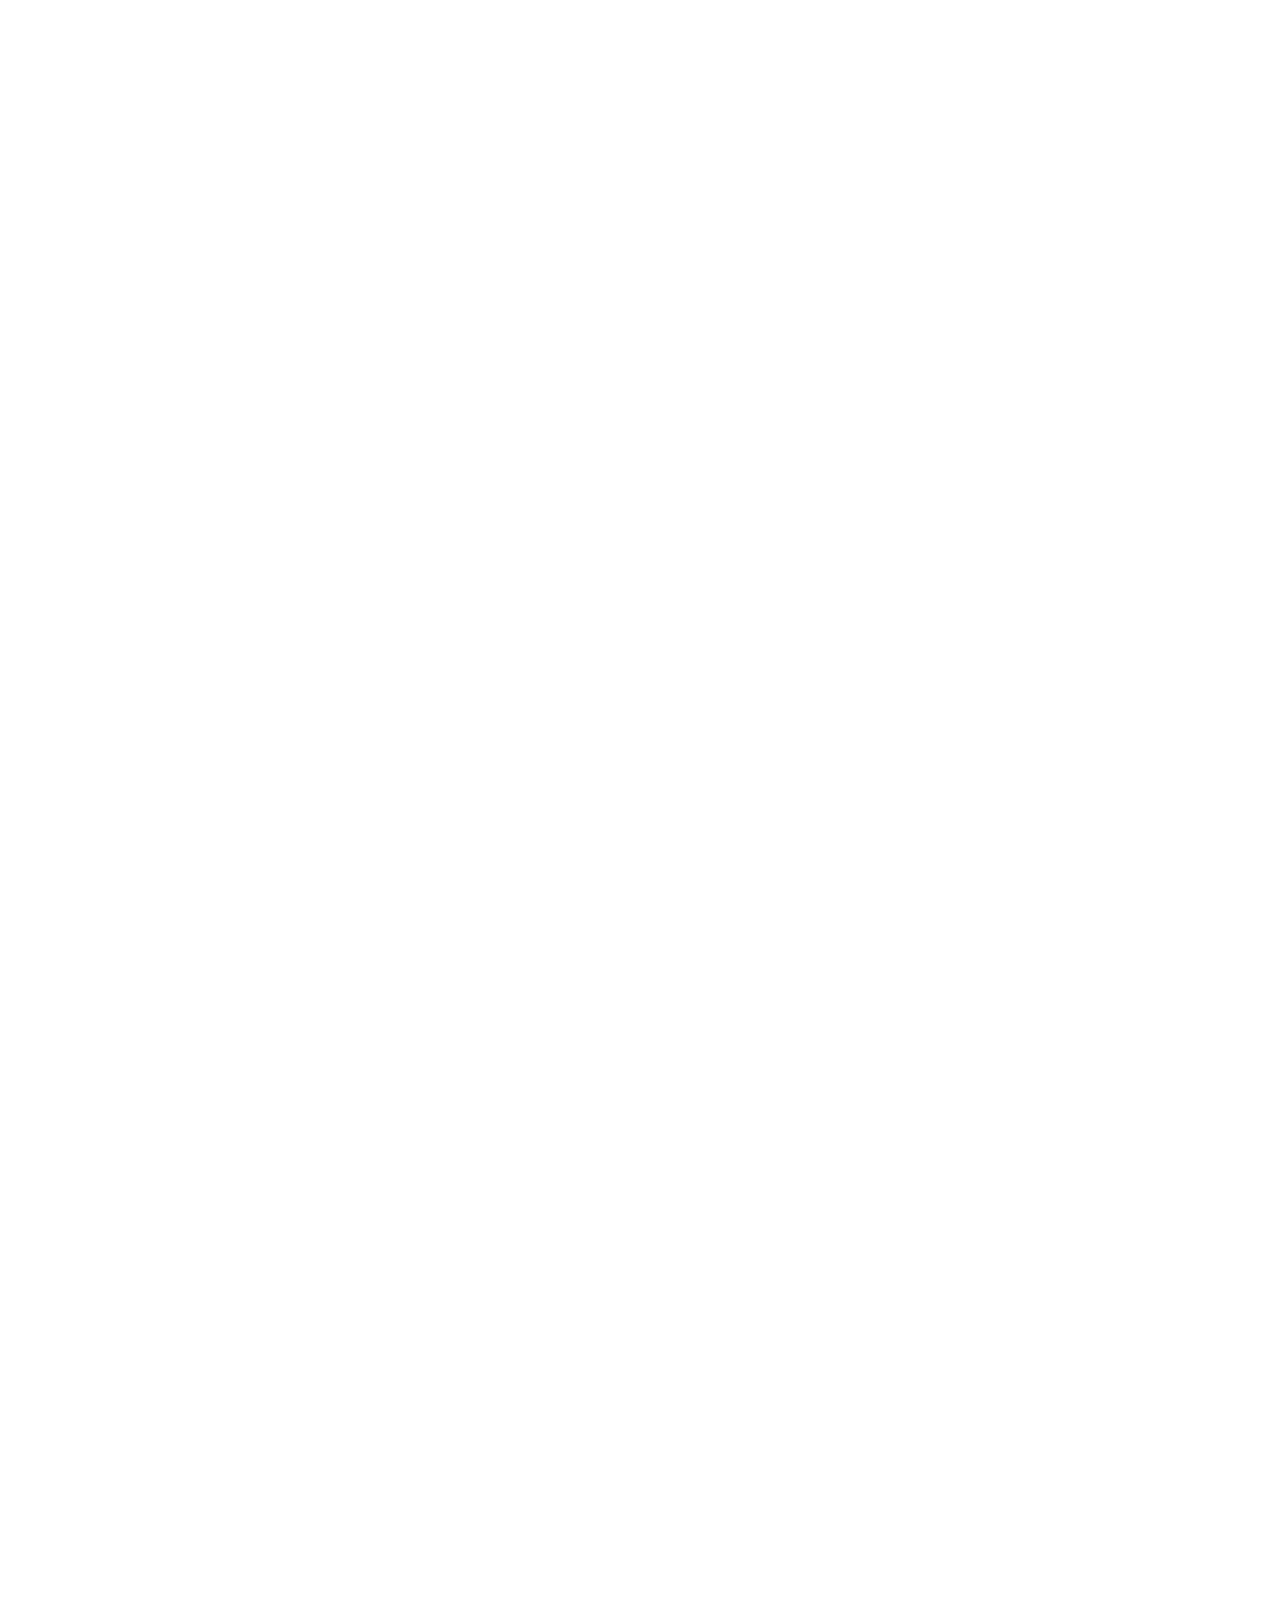
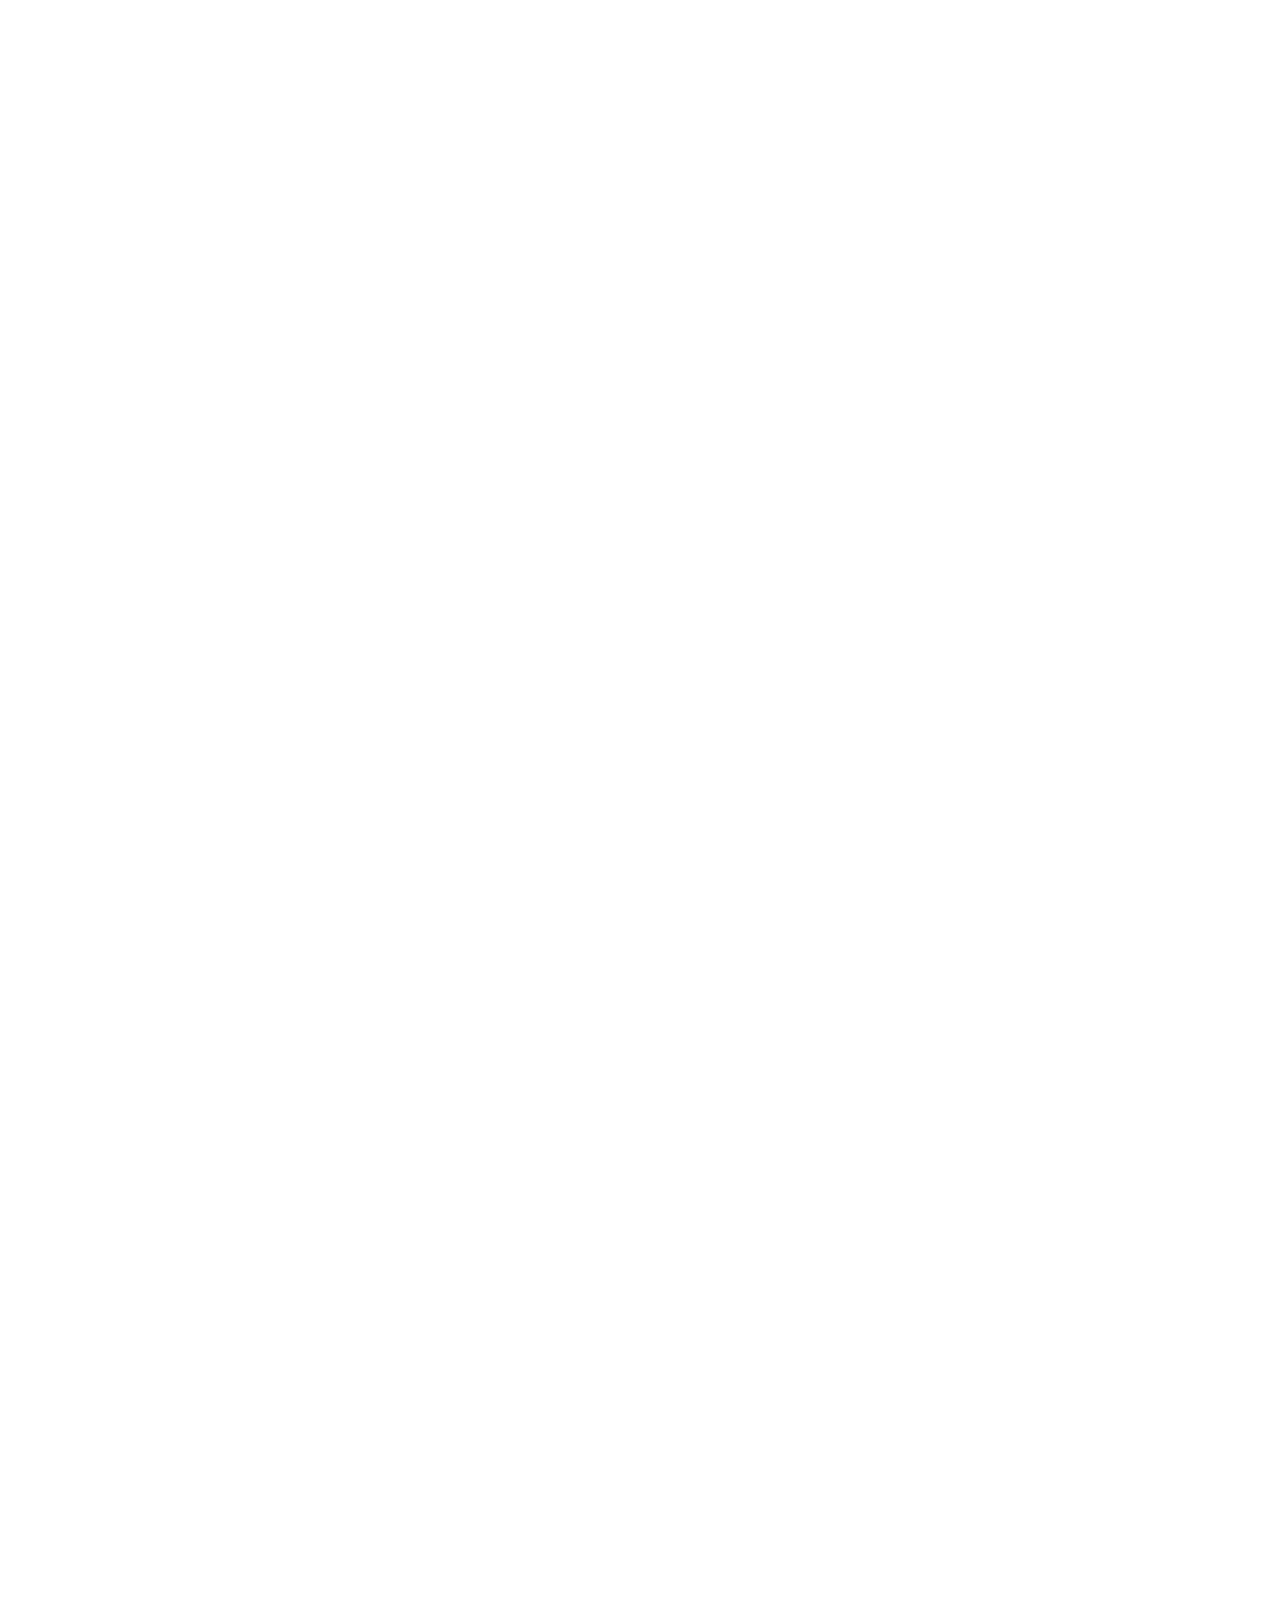
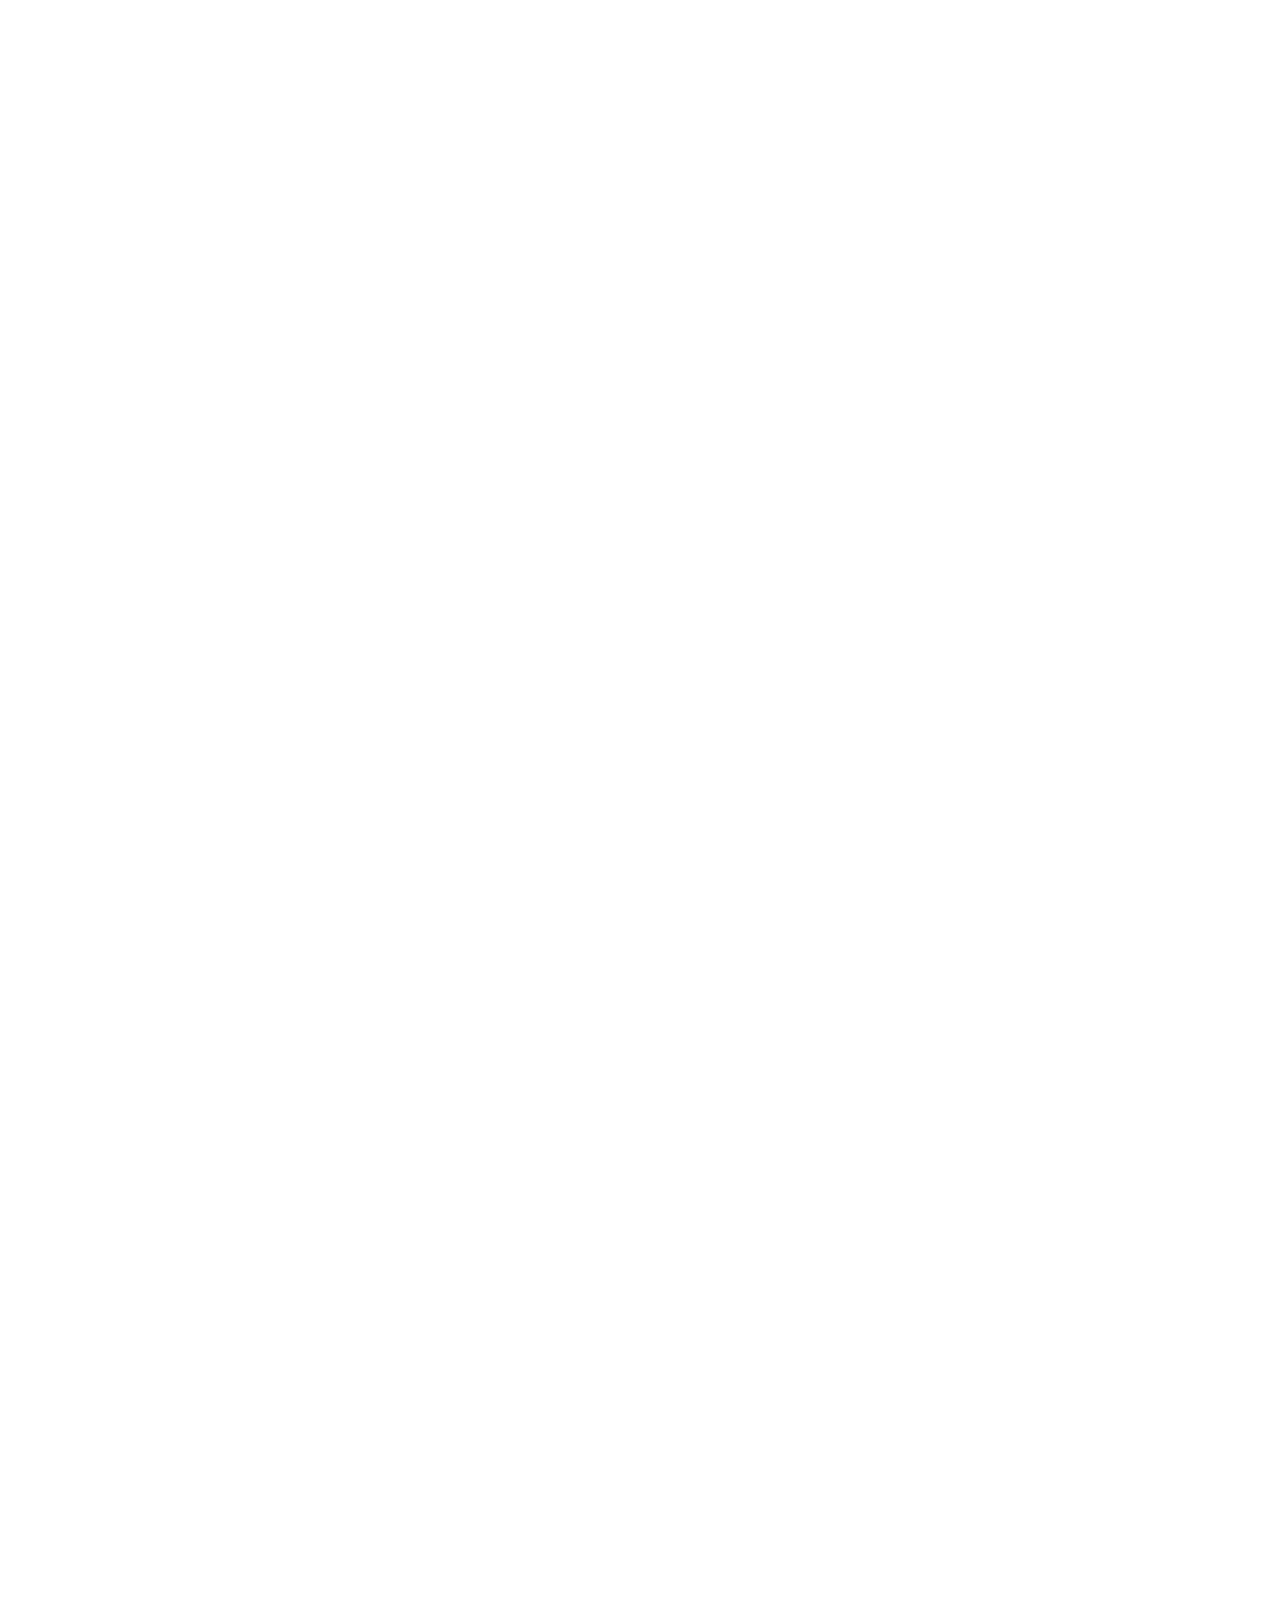
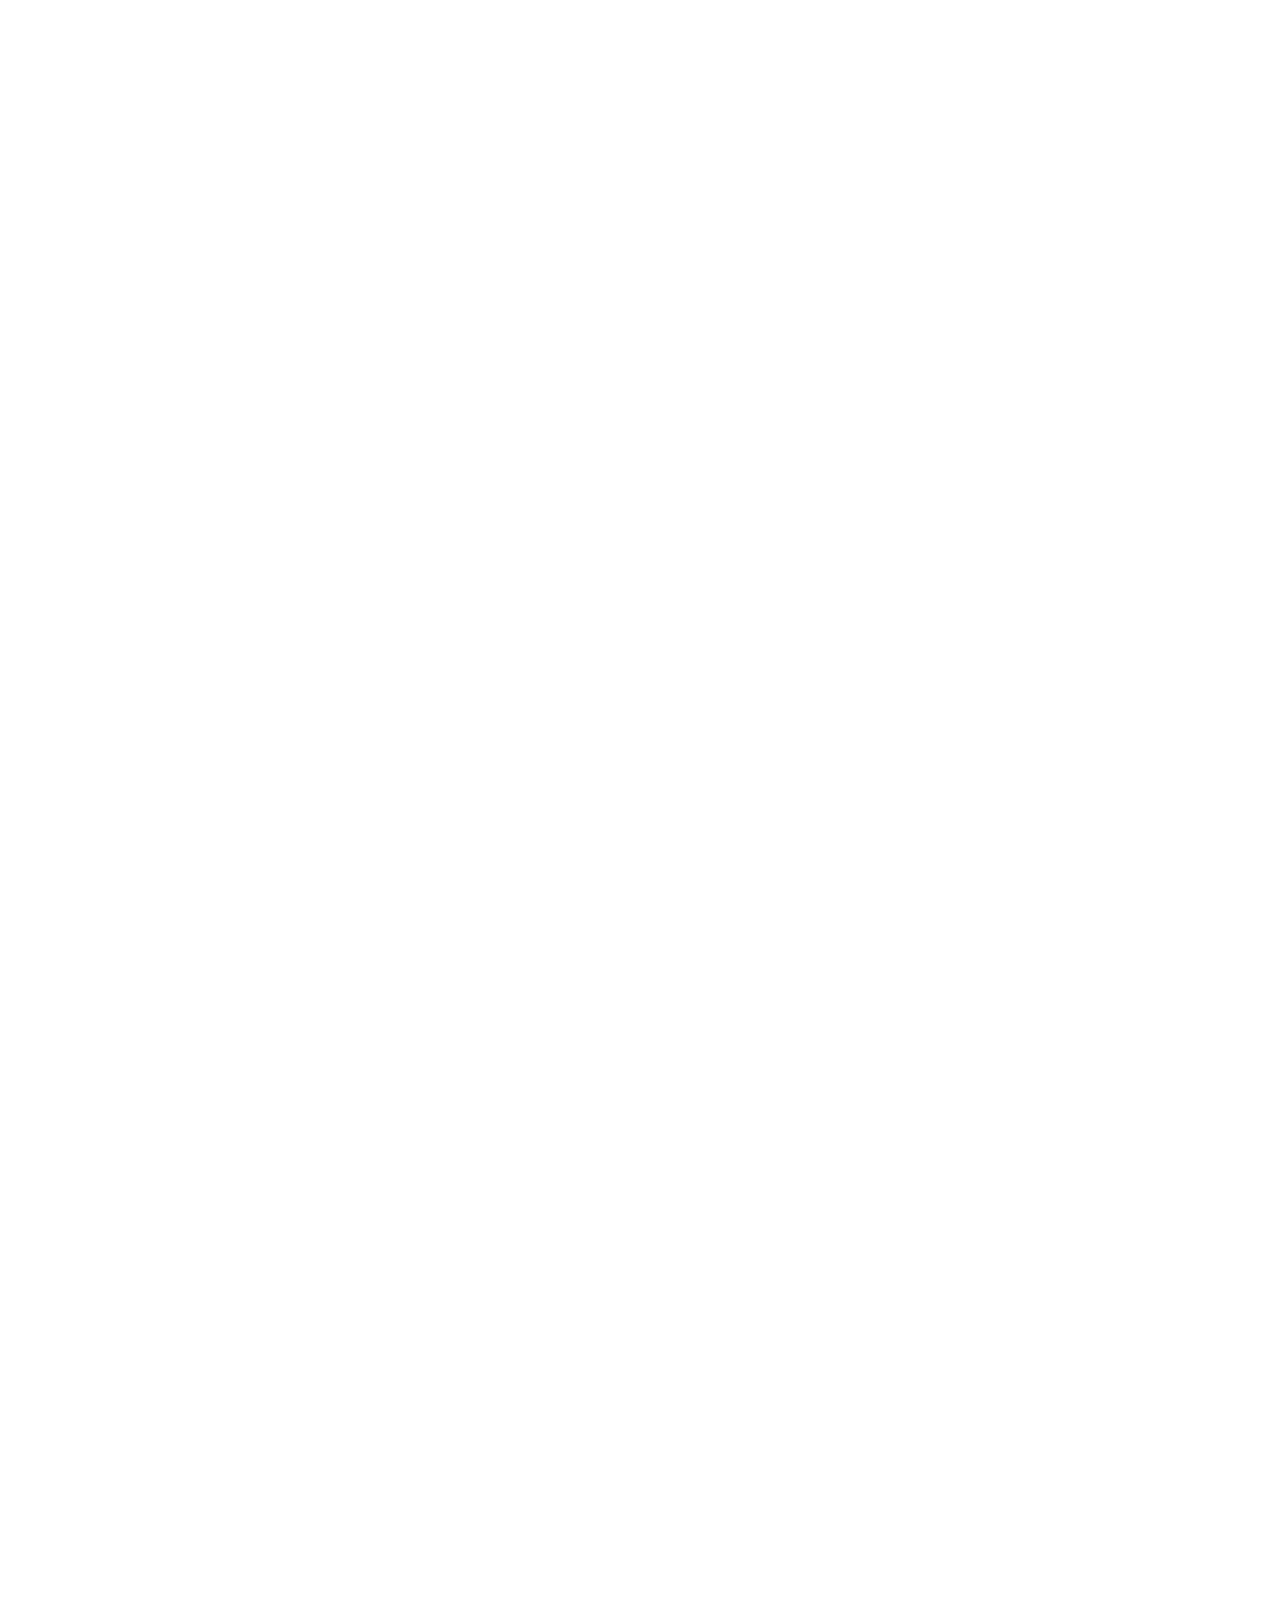
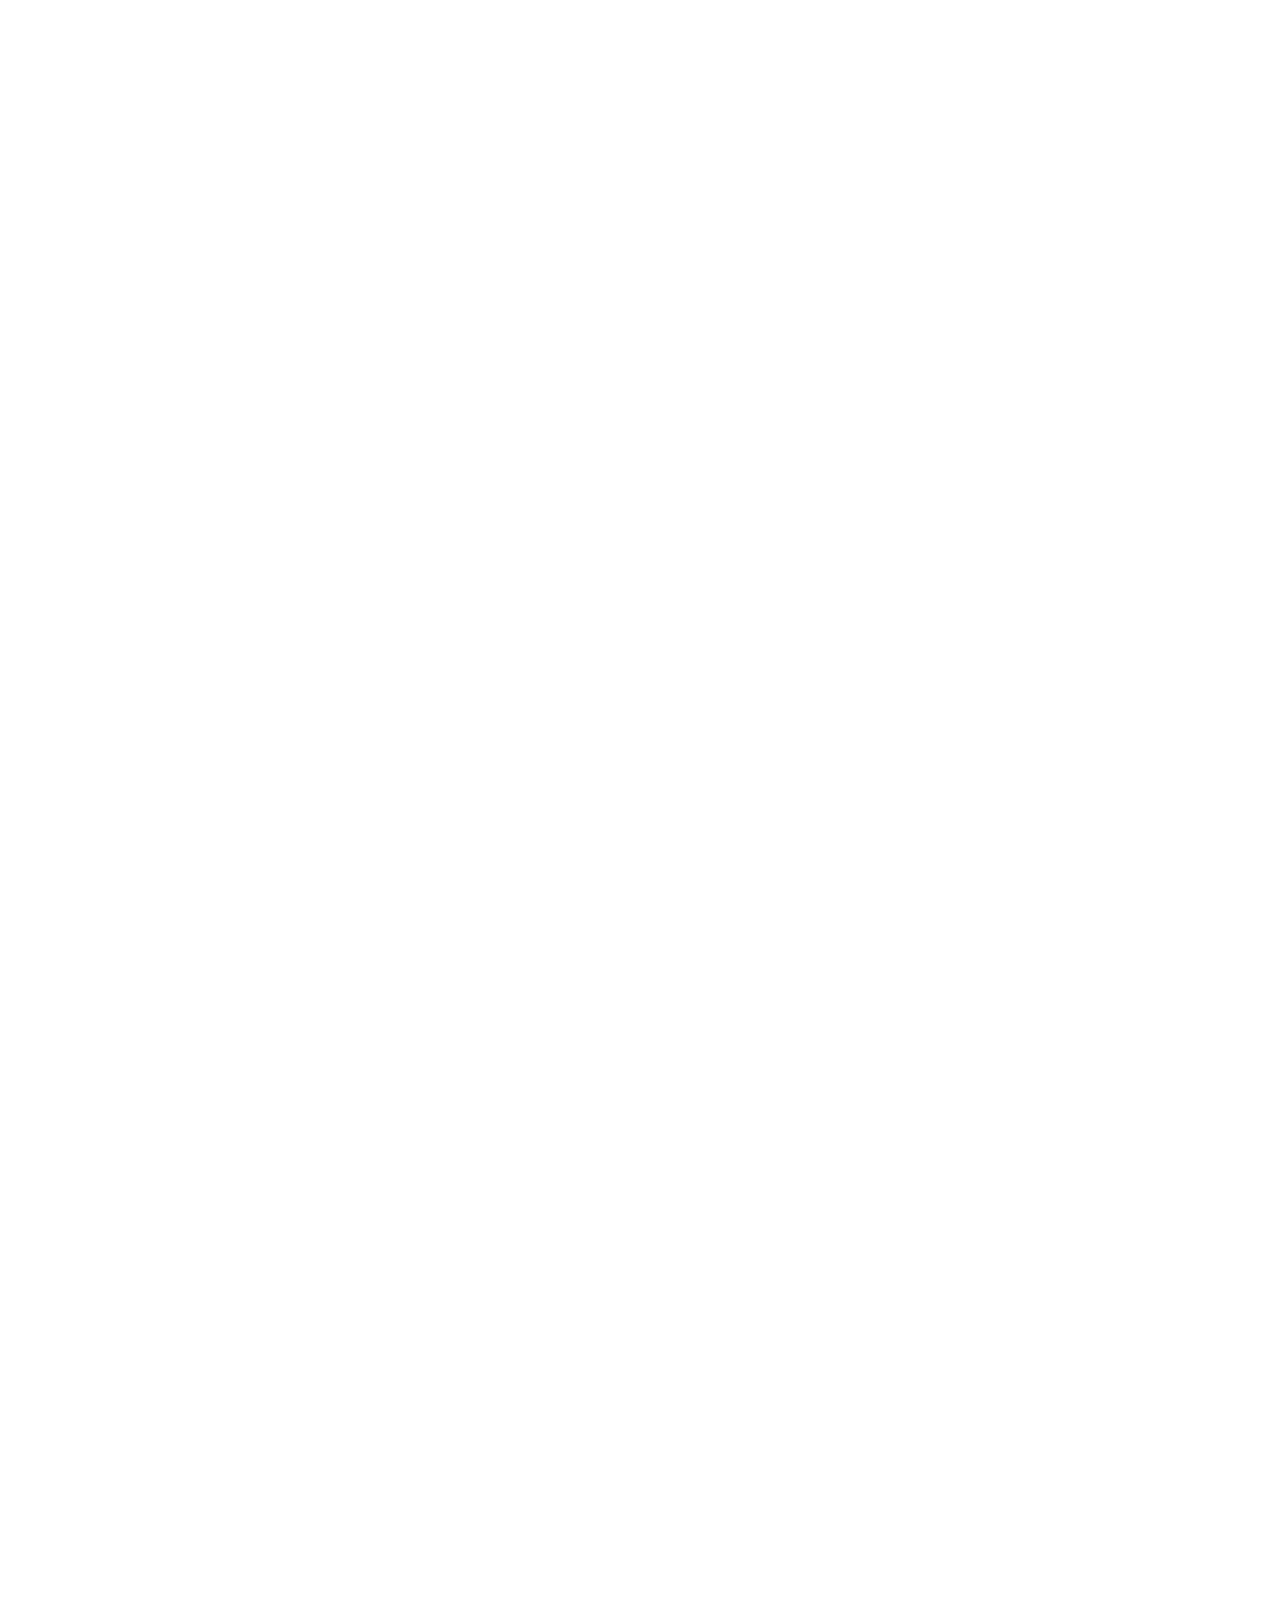
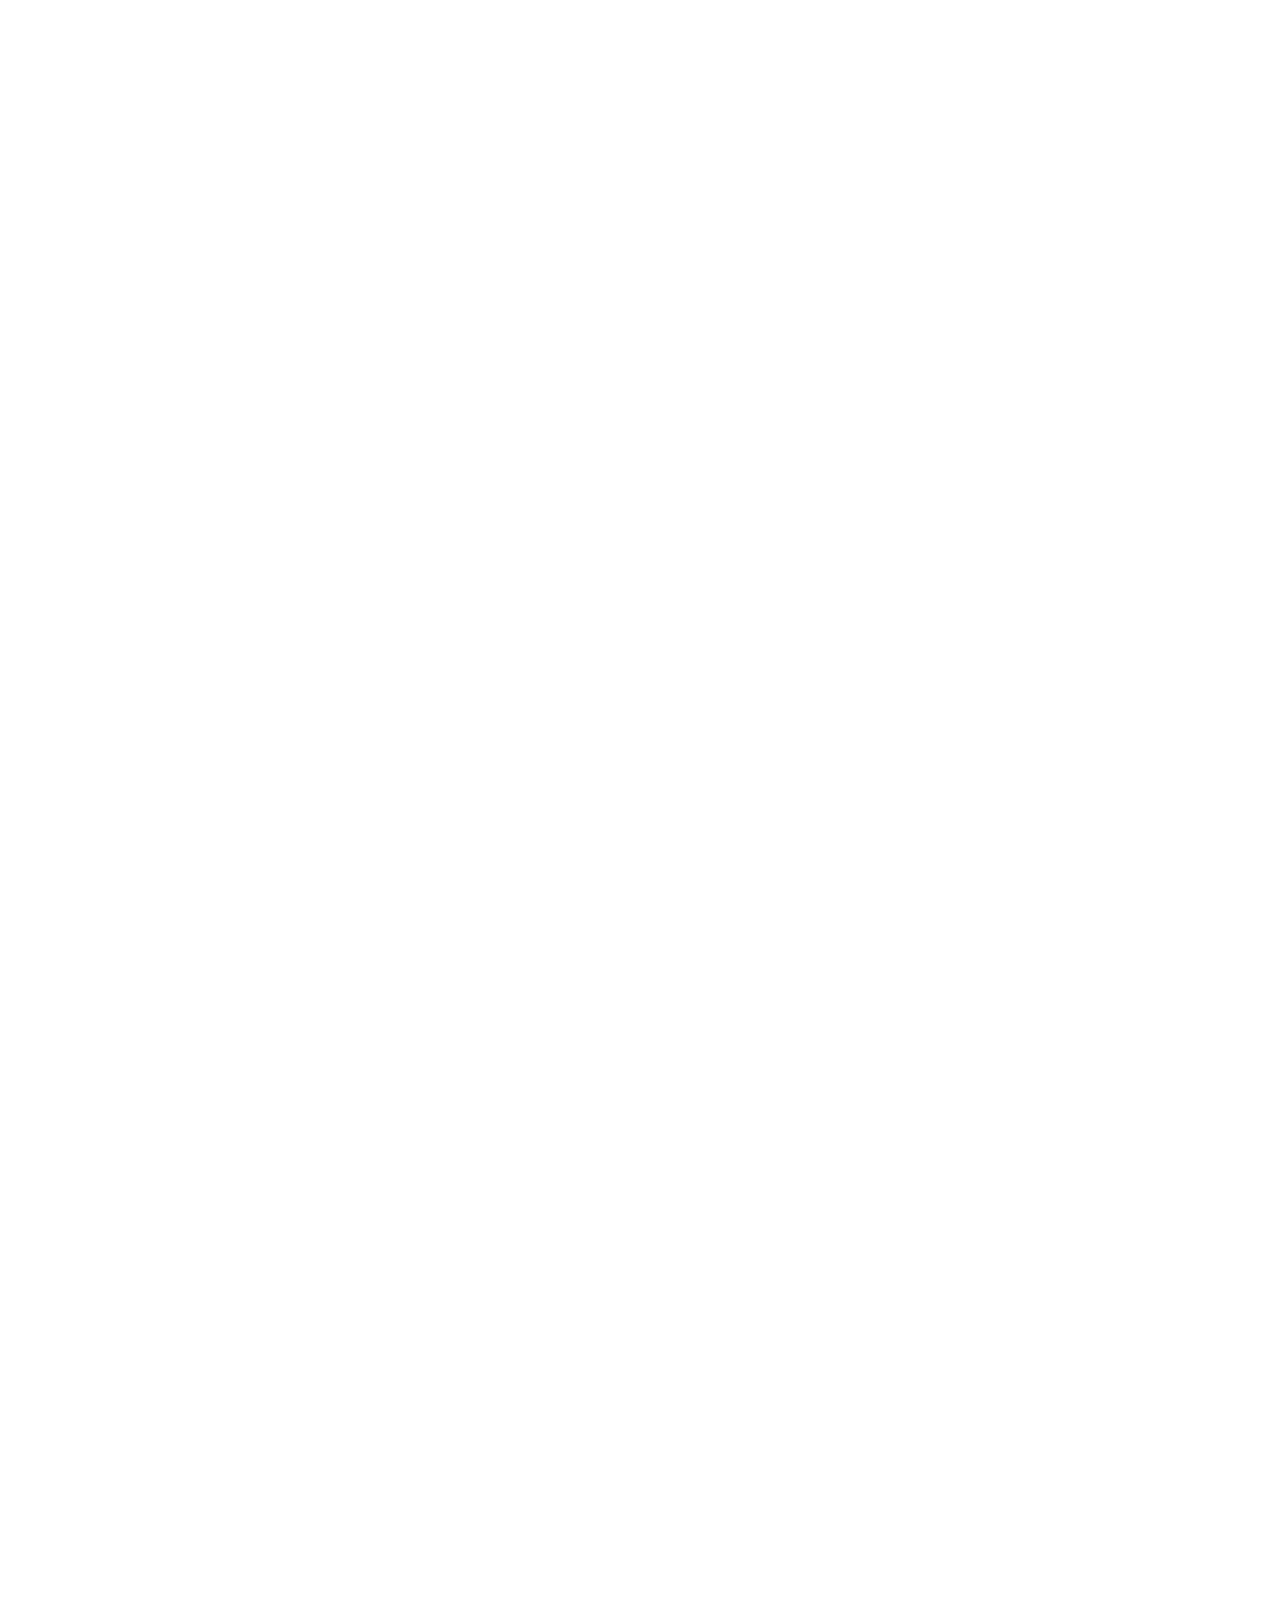
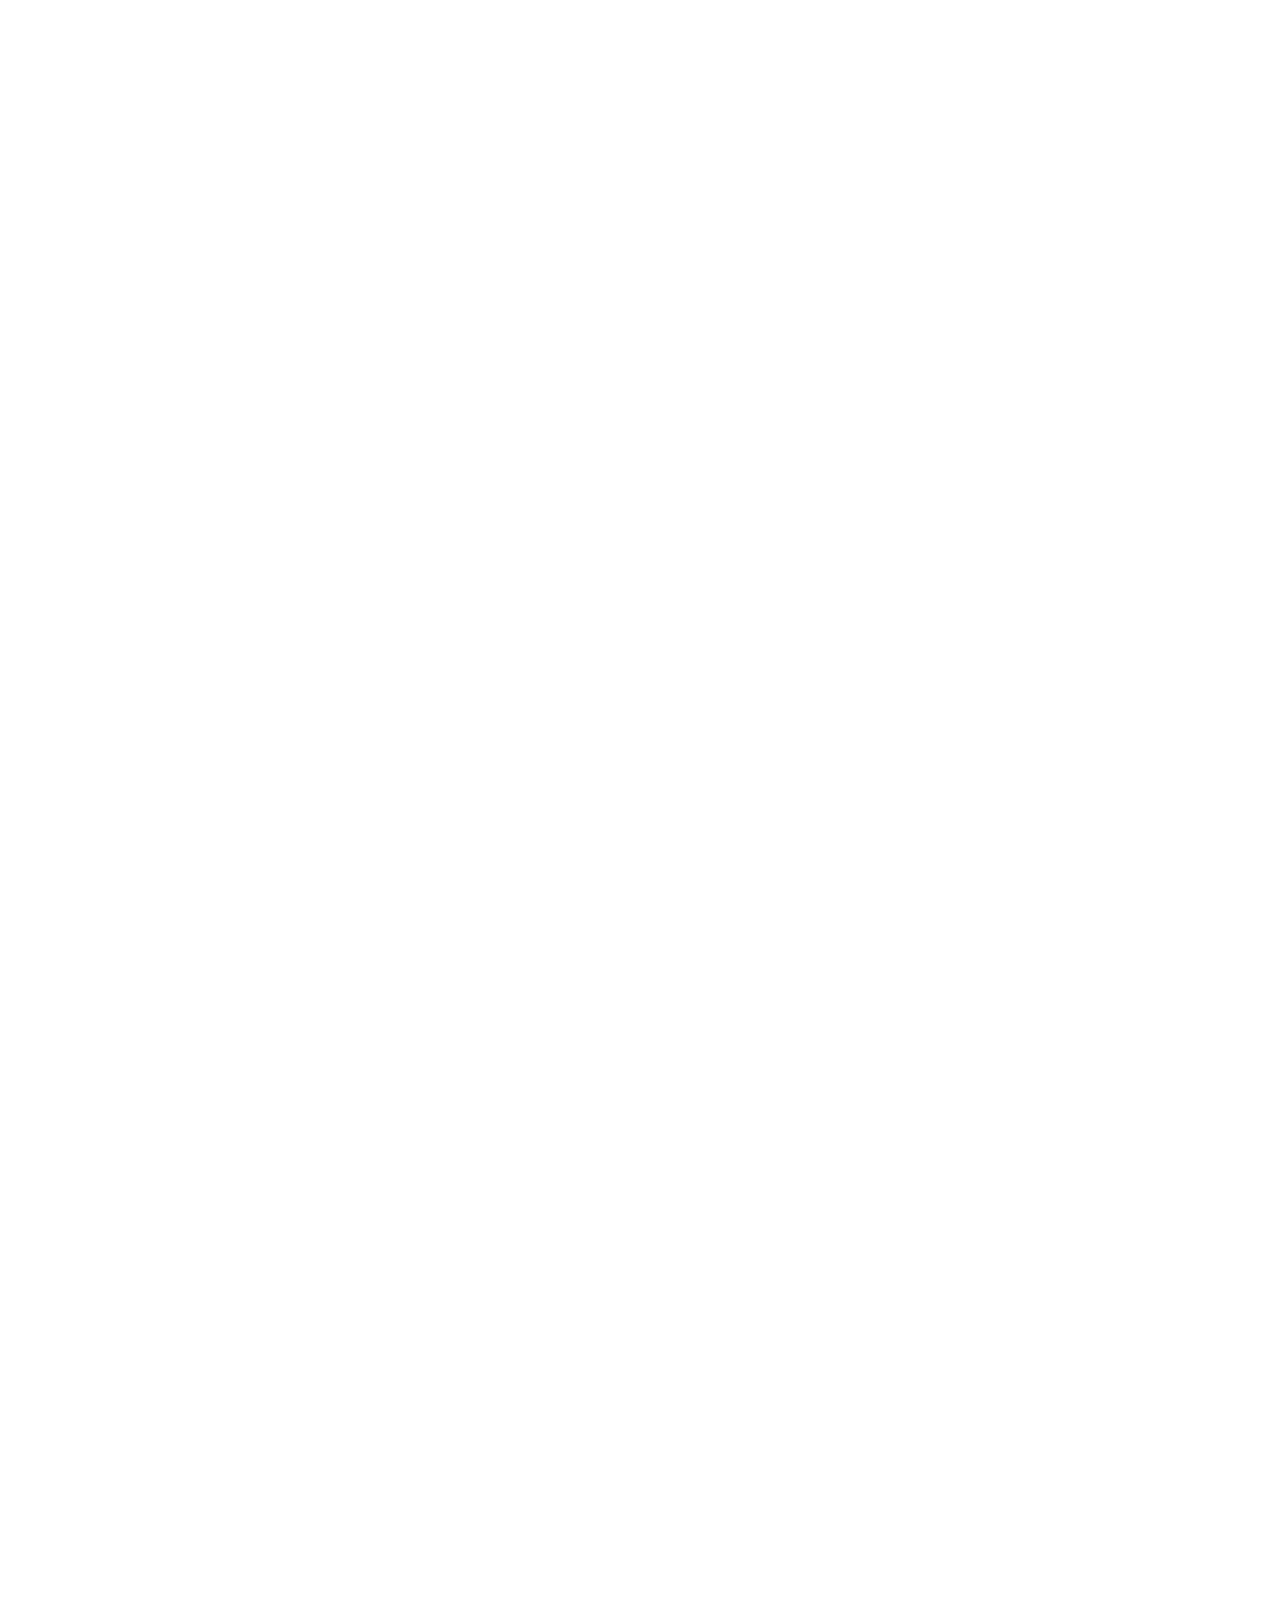
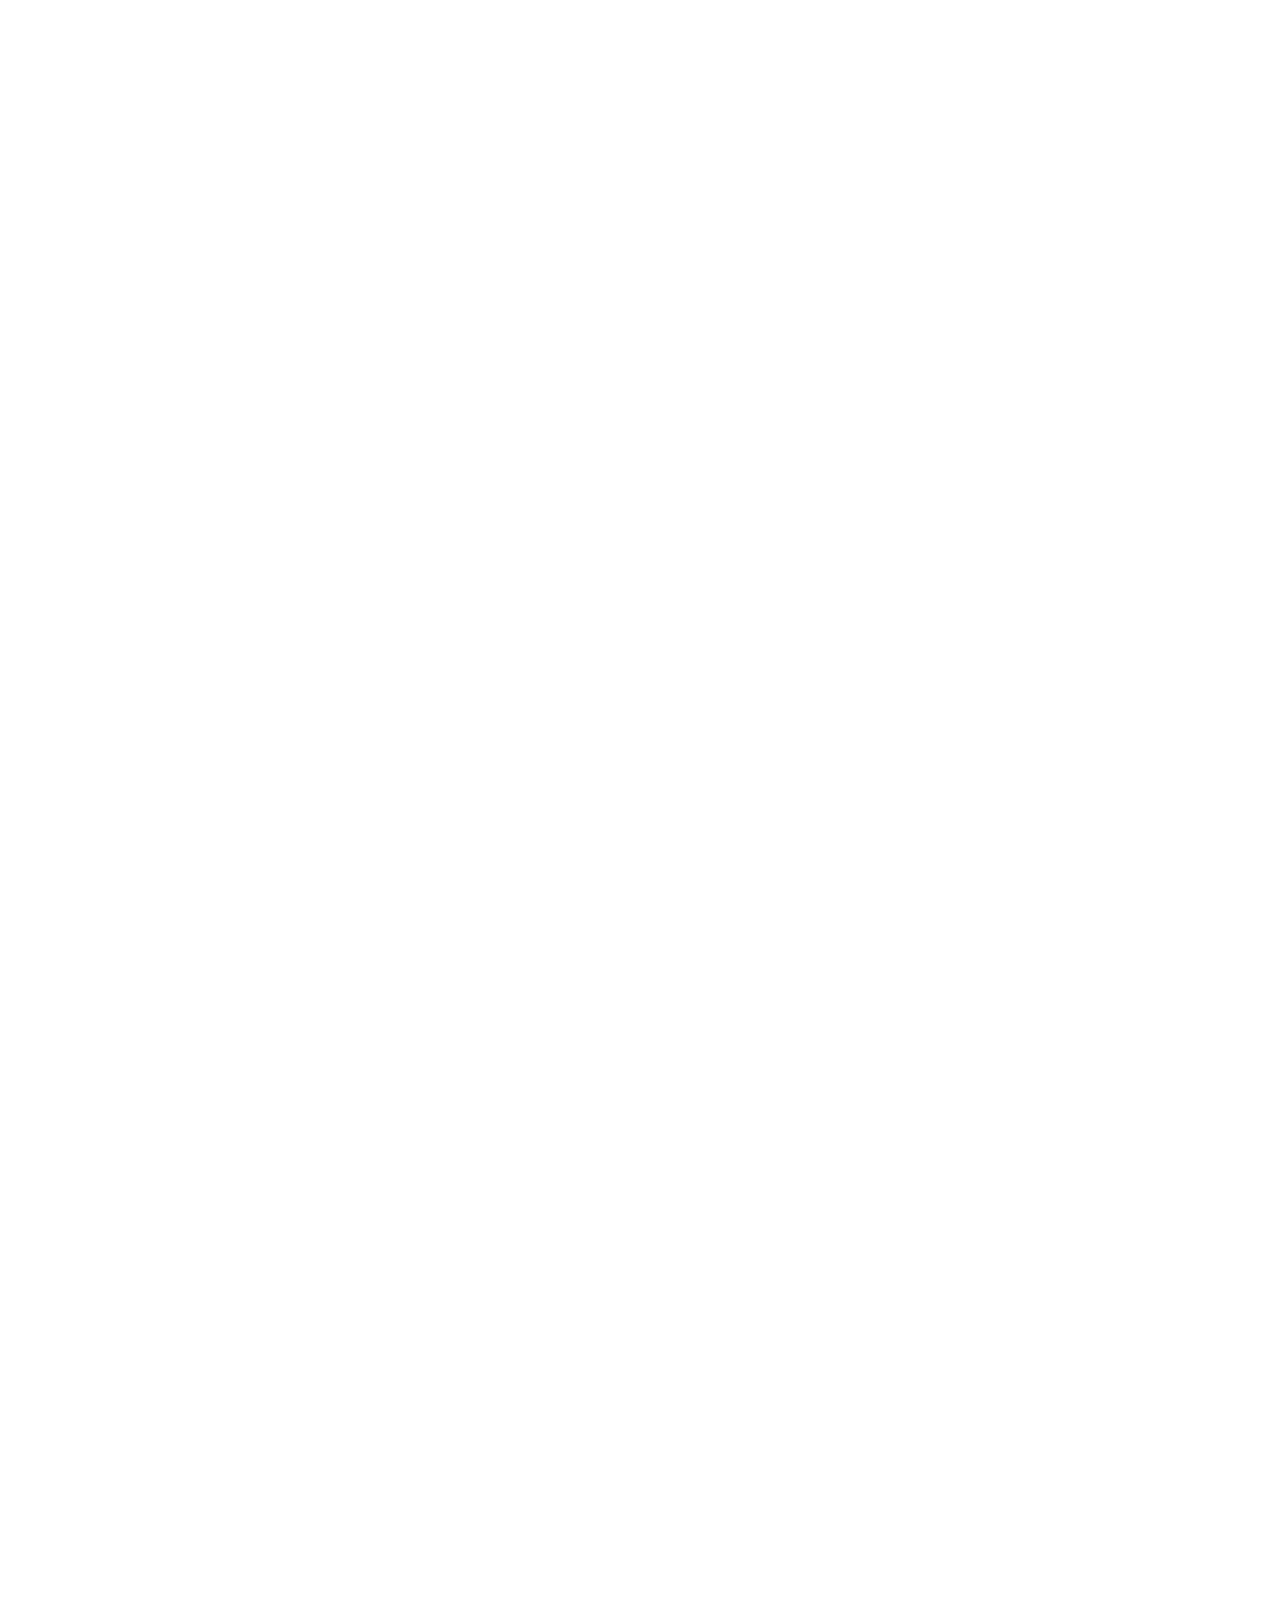
<file: log/1-CHAPTER3-main.html>
<?xml version='1.0' encoding='UTF-8'?>
<!DOCTYPE html PUBLIC '-//W3C//DTD XHTML 1.0 Transitional//EN' 'http://www.w3.org/TR/xhtml1/DTD/xhtml1-transitional.dtd'>
<html xmlns='http://www.w3.org/1999/xhtml' lang='ja'>
  <head>
    <meta http-equiv='Content-Type' content='text/html; charset=UTF-8' />
    <link rel="stylesheet" href="../css/log.css" />
    <title>チャットログ：メイン</title>
  </head>
  <body>
<font color='#00aa00'><b>どどんとふ</b>：全チャットログ削除が正常に終了しました。</font><br>
<font color='#990000'><b>永峰　夜宵</b>：背後にたったら</font><br>
<font color='#990000'><b>永峰　夜宵</b>：やばい</font><br>
<font color='#990000'><b>永峰　夜宵</b>：ほい</font><br>
<font color='#00aa00'><b>どどんとふ</b>：「ネズミ@GM」がログインしました。</font><br>
<font color='#00aa00'><b>どどんとふ</b>：「永峰　夜宵」がログインしました。</font><br>
<font color='#00aa00'><b>どどんとふ</b>：「三上　陽彩」がログインしました。</font><br>
<font color='#00aa00'><b>どどんとふ</b>：「スコール」がログインしました。</font><br>
<font color='#00aa00'><b>どどんとふ</b>：「lRey@SGM」がログインしました。</font><br>
<font color='#000000'><b>ネズミ@GM</b>：マスターシーンからやっていきます</font><br>
<font color='#666666'><b>三上　陽彩</b>：うい</font><br>
<font color='#000000'><b>ネズミ@GM</b>：【7thD-人と竜の物語】</font><br>
<font color='#0000ff'><b>スコール</b>：はーい</font><br>
<font color='#00aa00'><b>どどんとふ</b>：「」がログインしました。</font><br>
<font color='#00aa00'><b>どどんとふ</b>：「狼谷　苛織」がログインしました。</font><br>
<font color='#000000'><b>ネズミ@GM</b>：【7thD-人と竜の物語】</font><br>
<font color='#000000'><b>ネズミ@GM</b>：その人は私にとって最高のヒーローだった</font><br>
<font color='#000000'><b>ネズミ@GM</b>：確かに物語によくあるように</font><br>
<font color='#000000'><b>ネズミ@GM</b>：大きな剣を持っていたり</font><br>
<font color='#000000'><b>ネズミ@GM</b>：炎やビームを出したりはしないし</font><br>
<font color='#000000'><b>ネズミ@GM</b>：お前はオレが守るだとかそういった熱いセリフなんか縁遠い人だけど</font><br>
<font color='#000000'><b>ネズミ@GM</b>：それでも私だけは知っている</font><br>
<font color='#000000'><b>ネズミ@GM</b>：あの人は誰よりも人を守ることに熱心なんだって</font><br>
<font color='#000000'><b>ネズミ@GM</b>：私は知っている</font><br>
<font color='#000000'><b>ネズミ@GM</b>：あの時、傷を負ってまで助けに来てくれたあの人の暖かい手を</font><br>
<font color='#000000'><b>ネズミ@GM</b>：だから</font><br>
<font color='#000000'><b>ネズミ@GM</b>：私は自信を持ってこう言う</font><br>
<font color='#000000'><b>藤崎　智慧</b>：「おとーさんは最強なのです」</font><br>
<font color='#000000'><b>藤崎　智慧</b>：藤崎智慧、「藤崎弦一について」</font><br>
<font color='#000000'><b>藤崎　智慧</b>：マスターシーン〆</font><br>
<font color='#000000'><b>ネズミ@GM</b>：【7thD-クセモノども、集合】</font><br>
<font color='#000000'><b>ネズミ@GM</b>：ではオープニング</font><br>
<font color='#000000'><b>ネズミ@GM</b>：全員集合だ</font><br>
<font color='#000000'><b>ネズミ@GM</b>：侵食をどうぞ</font><br>
<font color='#990000'><b>永峰　夜宵</b>：1d10<br>
DoubleCross : (1D10) → 8</font><br>
<font color='#666666'><b>三上　陽彩</b>：OK</font><br>
<font color='#000066'><b>狼谷　苛織</b>：1d10+51<br>
DoubleCross : (1D10+51) → 3[3]+51 → 54</font><br>
<font color='#0000ff'><b>スコール</b>：1d10+34<br>
DoubleCross : (1D10+34) → 1[1]+34 → 35</font><br>
<font color='#000000'><b>ネズミ@GM</b>：さて池袋の自衛隊拠点</font><br>
<font color='#666666'><b>三上　陽彩</b>：1d10+30<br>
DoubleCross : (1D10+30) → 6[6]+30 → 36</font><br>
<font color='#009900'><b>インビジブル</b>：1d10<br>
DoubleCross : (1D10) → 8</font><br>
<font color='#ff9999'><b>風散 桃</b>：1d10+45<br>
DoubleCross : (1D10+45) → 1[1]+45 → 46</font><br>
<font color='#000000'><b>ネズミ@GM</b>：今回は自衛隊の代表するメンバーとムラクモのブリーフィング</font><br>
<font color='#ff9999'><b>風散 桃</b>：神引きで草</font><br>
<font color='#000000'><b>ネズミ@GM</b>：よって三上君もいる</font><br>
<font color='#666666'><b>三上　陽彩</b>：おｋ</font><br>
<font color='#000000'><b>藤崎弦一</b>：「集まったな１３班」</font><br>
<font color='#000066'><b>狼谷　苛織</b>：「どーも。藤崎先輩」</font><br>
<font color='#000000'><b>藤崎弦一</b>：「ムラクモ側は集合完了した」</font><br>
<font color='#000000'><b>黒崎　剛道</b>：「宜しい」</font><br>
<font color='#000000'><b>ネズミ@GM</b>：今回同席するのは</font><br>
<font color='#000000'><b>ネズミ@GM</b>：ムラクモ側は１０班（１１班）１３班</font><br>
<font color='#000000'><b>ネズミ@GM</b>：陸自は実質のトップである</font><br>
<font color='#000000'><b>ネズミ@GM</b>：黒崎剛道といくつかの小隊リーダーである</font><br>
<font color='#ff9999'><b>風散 桃</b>：「いよいよ池袋攻略？」</font><br>
<font color='#0000ff'><b>スコール</b>：「(ついにこの時が来たか・・・)」</font><br>
<font color='#000000'><b>黒崎　剛道</b>：「ああ」</font><br>
<font color='#000066'><b>狼谷　苛織</b>：「（うわっ、黒崎だ）」</font><br>
<font color='#000000'><b>黒崎　剛道</b>：「まずはなお名乗ろうムラクモのメンバー」</font><br>
<font color='#000000'><b>黒崎　剛道</b>：なお</font><br>
<font color='#000000'><b>黒崎　剛道</b>：名を！</font><br>
<font color='#666666'><b>三上　陽彩</b>：あるある（</font><br>
<font color='#009900'><b>インビジブル</b>：「………」始まる前にあまりしゃべるなと言われたので黙ってる</font><br>
<font color='#000000'><b>黒崎　剛道</b>：「私は黒崎剛道、故あってこの池袋戦線の指揮を任されることになった」</font><br>
<font color='#000000'><b>黒崎　剛道</b>：「そしてこちらは各小隊のリーダーだが・・・ふむ」</font><br>
<font color='#0000ff'><b>スコール</b>：「俺はスコールだ。今回は宜しく頼む」</font><br>
<font color='#000000'><b>黒崎　剛道</b>：「三上曹長」</font><br>
<font color='#666666'><b>三上　陽彩</b>：「ハッ」</font><br>
<font color='#000000'><b>黒崎　剛道</b>：「確か君は彼らと面識があるのだったな」</font><br>
<font color='#009900'><b>インビジブル</b>：「(バトルドームしたな)」</font><br>
<font color='#666666'><b>三上　陽彩</b>：「えぇ、救援任務の際に同行いたしました」</font><br>
<font color='#990000'><b>永峰　夜宵</b>：「……」</font><br>
<font color='#000000'><b>黒崎　剛道</b>：「ならばちょうど良い」</font><br>
<font color='#990000'><b>永峰　夜宵</b>：どうも、って感じに三上に会釈</font><br>
<font color='#000066'><b>狼谷　苛織</b>：「どーも」手をひらひら</font><br>
<font color='#009900'><b>インビジブル</b>：「……」表情を変えずに佇む</font><br>
<font color='#000000'><b>黒崎　剛道</b>：「君達０８小隊はムラクモ１３班と合同で遊撃任務に当たってもらおう」</font><br>
<font color='#666666'><b>三上　陽彩</b>：帽子のツバ持って軽く会釈を返しておこう</font><br>
<font color='#009900'><b>インビジブル</b>：←この瞬間だけは強キャラ感出てる</font><br>
<font color='#ff9999'><b>風散 桃</b>：悲しいこと言うなよ</font><br>
<font color='#666666'><b>三上　陽彩</b>：「了解いたしました」</font><br>
<font color='#666666'><b>三上　陽彩</b>：草</font><br>
<font color='#990000'><b>永峰　夜宵</b>：草</font><br>
<font color='#0000ff'><b>スコール</b>：「それなら此方もやり易いな」</font><br>
<font color='#000000'><b>黒崎　剛道</b>：「ではムラクモの藤崎殿より改めて今回の概要について説明していただく」</font><br>
<font color='#000000'><b>黒崎　剛道</b>：「宜しいかな？」</font><br>
<font color='#990000'><b>永峰　夜宵</b>：頷く</font><br>
<font color='#000000'><b>藤崎弦一</b>：「承知した」</font><br>
<font color='#000000'><b>藤崎弦一</b>：「ではこれより陸自、ムラクモによる池袋共同戦線の概要を説明させてもらう」</font><br>
<font color='#000000'><b>藤崎弦一</b>：「現在我々は池袋天球儀上空３００ｍ地点まで制圧をしている」</font><br>
<font color='#000000'><b>藤崎弦一</b>：「帝竜ジゴワットはおおよそ上空４００ｍ地点に座する、ここまではいいな？」</font><br>
<font color='#990000'><b>永峰　夜宵</b>：こく</font><br>
<font color='#0000ff'><b>スコール</b>：頷く</font><br>
<font color='#000066'><b>狼谷　苛織</b>：「いえっさ」</font><br>
<font color='#000000'><b>藤崎弦一</b>：「３００ｍ以後ドラゴンの出現が確認されているが」</font><br>
<font color='#009900'><b>インビジブル</b>：「………」(一応頷いとこ…)</font><br>
<font color='#000000'><b>藤崎弦一</b>：「３５０ｍ地点までのドラゴンはムラクモの戦力により粗方排除した」</font><br>
<font color='#009900'><b>インビジブル</b>：「……」ちょっと得意な顔になるが、コイツは何もしていない</font><br>
<font color='#000000'><b>藤崎弦一</b>：「今回は帝竜の座する４００ｍ地点まで駆け足で向かうことになるが」</font><br>
<font color='#000000'><b>藤崎弦一</b>：「問題は３５０ｍ地点以降の敵の防衛機構だ」</font><br>
<font color='#000000'><b>藤崎弦一</b>：「これについては後に黒崎２佐の説明がある」</font><br>
<font color='#000000'><b>藤崎弦一</b>：「今回の配置は陸自のメンバーにより３５０ｍ以降のマモノの掃討を担当してもらい」</font><br>
<font color='#000000'><b>藤崎弦一</b>：「我々１０班が帝竜を叩く手筈となっている」</font><br>
<font color='#000000'><b>藤崎弦一</b>：「１３班は陸自０８小隊と連携をとり、道中のドラゴンを優先的に討伐してほしい」</font><br>
<font color='#000000'><b>藤崎弦一</b>：「また帝竜の情報調査も頼むことになるだろう。ここまでで質問は？」</font><br>
<font color='#009900'><b>インビジブル</b>：「………」あかべこのように頷きまくっている</font><br>
<font color='#990000'><b>永峰　夜宵</b>：もうよわい</font><br>
<font color='#666666'><b>三上　陽彩</b>：不覚にもﾜﾛﾀ</font><br>
<font color='#0000ff'><b>スコール</b>：「俺は特にありません」</font><br>
<font color='#000066'><b>狼谷　苛織</b>：「私が特に」</font><br>
<font color='#000066'><b>狼谷　苛織</b>：私は</font><br>
<font color='#990000'><b>永峰　夜宵</b>：「……」</font><br>
<font color='#666666'><b>三上　陽彩</b>：恐らく概要聞いてるだろうから何も言わない</font><br>
<font color='#000000'><b>黒崎　剛道</b>：「では私から３５０ｍ以降の防衛機構の説明をさせてもらおう」</font><br>
<font color='#666666'><b>三上　陽彩</b>：事前に、が抜けた</font><br>
<font color='#990000'><b>永峰　夜宵</b>：「特にない。」本当は13班要らないっていわれてたけど？っていいたい顔</font><br>
<font color='#000000'><b>黒崎　剛道</b>：いらないっていったのは智慧だからな（</font><br>
<font color='#009900'><b>インビジブル</b>：寝てはいないけど、要は陽動すればいいんだよな？程度しかわかってない</font><br>
<font color='#990000'><b>永峰　夜宵</b>：うむ</font><br>
<font color='#ff9999'><b>風散 桃</b>：まぁ陽動というか遊撃だな</font><br>
<font color='#990000'><b>永峰　夜宵</b>：大人げないと判断して</font><br>
<font color='#990000'><b>永峰　夜宵</b>：黙っておくことにした</font><br>
<font color='#000000'><b>黒崎　剛道</b>：「３５０ｍ以降はドラゴンの他に電磁砲という防衛機構が配備されているようだ」</font><br>
<font color='#000000'><b>黒崎　剛道</b>：「おそらく帝竜の直属の眷属、もしくは分体のようなものだと推測される」</font><br>
<font color='#000000'><b>黒崎　剛道</b>：「むろん無機物故生きているという訳ではないのだろうが」</font><br>
<font color='#000000'><b>黒崎　剛道</b>：「これは帝竜のものと比べ出力や精度は落ちるものの生身で受けてはひとたまりもない」</font><br>
<font color='#000000'><b>黒崎　剛道</b>：「１３班の皆にはこれを優先的に叩いて欲しい」</font><br>
<font color='#990000'><b>永峰　夜宵</b>：「わかった。」</font><br>
<font color='#009900'><b>インビジブル</b>：「…」普通に頷く</font><br>
<font color='#0000ff'><b>スコール</b>：「了解」</font><br>
<font color='#000000'><b>ネズミ@GM</b>：電磁砲これです</font><br>
<font color='#009900'><b>インビジブル</b>：結構速いし硬いぞこいつ</font><br>
<font color='#000000'><b>ネズミ@GM</b>：とくになにもなければ〆</font><br>
<font color='#0000ff'><b>スコール</b>：強化ビジネススーツを調達しますか</font><br>
<font color='#009900'><b>インビジブル</b>：ないです</font><br>
<font color='#990000'><b>永峰　夜宵</b>：じゃあ回復アイテムを</font><br>
<font color='#0000ff'><b>スコール</b>：(良さそうならダイスで判定を)</font><br>
<font color='#000000'><b>ネズミ@GM</b>：うい</font><br>
<font color='#ff9999'><b>風散 桃</b>：わしもわしも</font><br>
<font color='#666666'><b>三上　陽彩</b>：俺も救急キット調達しとこ</font><br>
<font color='#009900'><b>インビジブル</b>：ククク</font><br>
<font color='#009900'><b>インビジブル</b>：俺も救急きっととっとこ</font><br>
<font color='#000000'><b>ネズミ@GM</b>：【7thD-池袋-上空戦線】</font><br>
<font color='#000000'><b>ネズミ@GM</b>：【7thD-2020TOKYO】</font><br>
<font color='#000000'><b>ネズミ@GM</b>：システムアナウンス：池袋-天球儀350ｍ地点が開放されました</font><br>
<font color='#000000'><b>NAV5108</b>：では</font><br>
<font color='#000000'><b>NAV5108</b>：次は０８小隊と１３班による調査シーンとなります</font><br>
<font color='#000000'><b>NAV5108</b>：情報判定を行う方は全員同時にでてください</font><br>
<font color='#000066'><b>狼谷　苛織</b>：ほいほい</font><br>
<font color='#0000ff'><b>スコール</b>：出ましょう</font><br>
<font color='#000066'><b>狼谷　苛織</b>：当然出る</font><br>
<font color='#0000ff'><b>スコール</b>：1d10+35<br>
DoubleCross : (1D10+35) → 9[9]+35 → 44</font><br>
<font color='#009900'><b>インビジブル</b>：出たろ^^</font><br>
<font color='#000066'><b>狼谷　苛織</b>：1d10+54<br>
DoubleCross : (1D10+54) → 10[10]+54 → 64</font><br>
<font color='#000000'><b>NAV5108</b>：まあ今回５だしな</font><br>
<font color='#ff9999'><b>風散 桃</b>：1d10+46<br>
DoubleCross : (1D10+46) → 1[1]+46 → 47</font><br>
<font color='#009900'><b>インビジブル</b>：1d10+52<br>
DoubleCross : (1D10+52) → 3[3]+52 → 55</font><br>
<font color='#000000'><b>NAV5108</b>：楽勝だろー</font><br>
<font color='#ff9999'><b>風散 桃</b>：また1かよ</font><br>
<font color='#666666'><b>三上　陽彩</b>：じゃあ俺も出るか</font><br>
<font color='#0000ff'><b>スコール</b>：安定すぎる</font><br>
<font color='#666666'><b>三上　陽彩</b>：1d10+36<br>
DoubleCross : (1D10+36) → 6[6]+36 → 42</font><br>
<font color='#666666'><b>三上　陽彩</b>：うーんまた6</font><br>
<font color='#666666'><b>三上　陽彩</b>：これ次も6出たら悪魔の数字なんだけど</font><br>
<font color='#666666'><b>三上　陽彩</b>：俺死ぬんじゃね？</font><br>
<font color='#009900'><b>インビジブル</b>：骨は拾ってやる</font><br>
<font color='#000000'><b>ネズミ@GM</b>：草</font><br>
<font color='#0000ff'><b>スコール</b>：666</font><br>
<font color='#666666'><b>三上　陽彩</b>：せめて555にしてくれ</font><br>
<font color='#000000'><b>NAV5108</b>：「コール１３判定」</font><br>
<font color='#009900'><b>インビジブル</b>：555ならオルフェノクで済んだのにな</font><br>
<font color='#009900'><b>インビジブル</b>：同じこと考えてて草</font><br>
<font color='#ff9999'><b>風散 桃</b>：同じこと考えてやがる</font><br>
<font color='#0000ff'><b>スコール</b>：ドラゴンがビーストみたいなもんだし仕方ないね</font><br>
<font color='#666666'><b>三上　陽彩</b>：草</font><br>
<font color='#666666'><b>三上　陽彩</b>：握手</font><br>
<font color='#009900'><b>インビジブル</b>：ニギニギ</font><br>
<font color='#0000ff'><b>スコール</b>：「此方13班」</font><br>
<font color='#ff9999'><b>風散 桃</b>：「はーい13班」</font><br>
<font color='#009900'><b>インビジブル</b>：「13班である！」</font><br>
<font color='#990000'><b>永峰　夜宵</b>：1d10 でよ<br>
DoubleCross : (1D10) → 10</font><br>
<font color='#000000'><b>NAV5108</b>：「これよりムラクモ１３班及び陸上自衛隊０８小隊による合同任務のナビをさせて頂きますNAV5108です」＞０８にも聞こえてる</font><br>
<font color='#000066'><b>狼谷　苛織</b>：「どうした？」</font><br>
<font color='#666666'><b>三上　陽彩</b>：OK</font><br>
<font color='#666666'><b>三上　陽彩</b>：「よろしくお願いします」多分初対面</font><br>
<font color='#000000'><b>NAV5108</b>：「この辺はまだ制圧が完全ではありません、注意して進んでください」</font><br>
<font color='#000000'><b>NAV5108</b>：では判定する人、調達する人は宣言して振ってください</font><br>
<font color='#009900'><b>インビジブル</b>：「フハハハ！我に逃走はなし！」</font><br>
<font color='#0000ff'><b>スコール</b>：では奥の手調べます</font><br>
<font color='#009900'><b>インビジブル</b>：「情報収集力！意識高くジャンプである！」</font><br>
<font color='#666666'><b>三上　陽彩</b>：ホントに喋った瞬間強キャラ感消えてて草</font><br>
<font color='#009900'><b>インビジブル</b>：バサバサ</font><br>
<font color='#000000'><b>ネズミ@GM</b>：（</font><br>
<font color='#000000'><b>ネズミ@GM</b>：はいどうぞ</font><br>
<font color='#0000ff'><b>スコール</b>：7dx+6+2+2@10 情報収集<br>
DoubleCross : (7R10+6+2+2[10]) → 9[1,3,5,6,7,9,9]+10 → 19</font><br>
<font color='#009900'><b>インビジブル</b>：さっそく奥の手は草</font><br>
<font color='#000000'><b>ネズミ@GM</b>：みんなもふってふって</font><br>
<font color='#990000'><b>永峰　夜宵</b>：1dx 情報収集 エネミーエフェクト<br>
DoubleCross : (1R10[10]) → 7[7] → 7</font><br>
<font color='#666666'><b>三上　陽彩</b>：じゃあ俺所持エフェクトで</font><br>
<font color='#009900'><b>インビジブル</b>：1dx 一斉掃射<br>
DoubleCross : (1R10[10]) → 2[2] → 2</font><br>
<font color='#0000ff'><b>スコール</b>：「ついでに頭も飛んでないか？」</font><br>
<font color='#009900'><b>インビジブル</b>：無理でした</font><br>
<font color='#000000'><b>ネズミ@GM</b>：インビジブル・・・・</font><br>
<font color='#000066'><b>狼谷　苛織</b>：私はちょっと様子見しとこ</font><br>
<font color='#666666'><b>三上　陽彩</b>：2dx+1@10 所持エフェクト<br>
DoubleCross : (2R10+1[10]) → 2[1,2]+1 → 3</font><br>
<font color='#666666'><b>三上　陽彩</b>：うーん</font><br>
<font color='#666666'><b>三上　陽彩</b>：財産点（</font><br>
<font color='#000066'><b>狼谷　苛織</b>：うーんこの</font><br>
<font color='#009900'><b>インビジブル</b>：「………」帰ってきた</font><br>
<font color='#666666'><b>三上　陽彩</b>：財産点使えるっけ</font><br>
<font color='#0000ff'><b>スコール</b>：使える使える</font><br>
<font color='#009900'><b>インビジブル</b>：使えると思うよ</font><br>
<font color='#000000'><b>ネズミ@GM</b>：使えるけどちょっとまってね</font><br>
<font color='#0000ff'><b>スコール</b>：OK</font><br>
<font color='#666666'><b>三上　陽彩</b>：待ちまぁす</font><br>
<font color='#009900'><b>インビジブル</b>：インビジブルの財産点はねえ</font><br>
<font color='#009900'><b>インビジブル</b>：2です</font><br>
<font color='#000000'><b>ネズミ@GM</b>：もうふるひといない？</font><br>
<font color='#009900'><b>インビジブル</b>：無理だわあきらめよ</font><br>
<font color='#666666'><b>三上　陽彩</b>：おーかみまだ振って無くない？</font><br>
<font color='#0000ff'><b>スコール</b>：調達はまだありますが、ダイスで振っておいた方が良いか</font><br>
<font color='#0000ff'><b>スコール</b>：ですね</font><br>
<font color='#000066'><b>狼谷　苛織</b>：じゃあ私ふるね7</font><br>
<font color='#ff9999'><b>風散 桃</b>：調達しよ。パープルテンプター</font><br>
<font color='#000066'><b>狼谷　苛織</b>：知識でもいけるよな？</font><br>
<font color='#ff9999'><b>風散 桃</b>：6dx+16<br>
DoubleCross : (6R10+16[10]) → 10[3,3,3,5,6,10]+10[10]+4[4]+16 → 40</font><br>
<font color='#009900'><b>インビジブル</b>：ハッ</font><br>
<font color='#000000'><b>ネズミ@GM</b>：調達はダイスでどうぞ</font><br>
<font color='#000000'><b>ネズミ@GM</b>：いけるいける</font><br>
<font color='#ff9999'><b>風散 桃</b>：くっそ</font><br>
<font color='#009900'><b>インビジブル</b>：知識でやるの忘れてたわ</font><br>
<font color='#000000'><b>ネズミ@GM</b>：ふりなおしてもいいぞ</font><br>
<font color='#009900'><b>インビジブル</b>：なんでお前情報でやってんだお前…</font><br>
<font color='#666666'><b>三上　陽彩</b>：あっ（同じく知識でやるの忘れてた顔</font><br>
<font color='#009900'><b>インビジブル</b>：マジっすか</font><br>
<font color='#000000'><b>ネズミ@GM</b>：ももちゃん情報判定は？</font><br>
<font color='#666666'><b>三上　陽彩</b>：マジ？</font><br>
<font color='#009900'><b>インビジブル</b>：じゃあ知識で行くぜ</font><br>
<font color='#000000'><b>ネズミ@GM</b>：いいぞ</font><br>
<font color='#ff9999'><b>風散 桃</b>：何が残ってるかなー</font><br>
<font color='#666666'><b>三上　陽彩</b>：じゃあ俺も…</font><br>
<font color='#009900'><b>インビジブル</b>：8dx+3 おらあ<br>
DoubleCross : (8R10+3[10]) → 10[4,5,5,6,7,7,10,10]+9[4,9]+3 → 22</font><br>
<font color='#000066'><b>狼谷　苛織</b>：成功した人はサブとかに出しておこうな</font><br>
<font color='#666666'><b>三上　陽彩</b>：3dx+1@10 所持エフェクト<br>
DoubleCross : (3R10+1[10]) → 10[8,10,10]+10[1,10]+2[2]+1 → 23</font><br>
<font color='#009900'><b>インビジブル</b>：完全勝利</font><br>
<font color='#ff9999'><b>風散 桃</b>：超電磁砲で。</font><br>
<font color='#666666'><b>三上　陽彩</b>：うーんこいつら</font><br>
<font color='#ff9999'><b>風散 桃</b>：6dx+7<br>
DoubleCross : (6R10+7[10]) → 10[1,1,1,2,10,10]+9[5,9]+7 → 26</font><br>
<font color='#666666'><b>三上　陽彩</b>：インビジと三上知識になった瞬間20台出すのは草</font><br>
<font color='#666666'><b>三上　陽彩</b>：情報の出目カスなのに（出目が悲惨なの見つつ</font><br>
<font color='#000000'><b>ネズミ@GM</b>：（</font><br>
<font color='#009900'><b>インビジブル</b>：「よく見えなかったが、砲塔がウィーンって動いておったので…」</font><br>
<font color='#000000'><b>ネズミ@GM</b>：あとはおーかみさんか</font><br>
<font color='#009900'><b>インビジブル</b>：「あの龍の構造的に、全力で掃射してくることがありそうである」</font><br>
<font color='#000066'><b>狼谷　苛織</b>：うむ</font><br>
<font color='#0000ff'><b>スコール</b>：「成程」</font><br>
<font color='#000066'><b>狼谷　苛織</b>：超電磁砲を知識で</font><br>
<font color='#000000'><b>NAV5108</b>：「ウイーンと・・・動いていた・・・？」</font><br>
<font color='#000000'><b>NAV5108</b>：はい</font><br>
<font color='#009900'><b>インビジブル</b>：「(狙われそうになったので逃げたのは黙ってよ)」</font><br>
<font color='#000000'><b>NAV5108</b>：どうぞ</font><br>
<font color='#000066'><b>狼谷　苛織</b>：9dx+7@10<br>
DoubleCross : (9R10+7[10]) → 9[1,1,2,2,4,5,6,8,9]+7 → 16</font><br>
<font color='#000066'><b>狼谷　苛織</b>：成功</font><br>
<font color='#009900'><b>インビジブル</b>：「我の超視力である、デビルアイは高視力である」</font><br>
<font color='#000000'><b>NAV5108</b>：「皆さん、すぐにその場を退避してください！」</font><br>
<font color='#000000'><b>ネズミ@GM</b>：【7thD-緊急警報!】</font><br>
<font color='#009900'><b>インビジブル</b>：「やべ」</font><br>
<font color='#000066'><b>狼谷　苛織</b>：「よう」</font><br>
<font color='#0000ff'><b>スコール</b>：「・・・まさか」</font><br>
<font color='#009900'><b>インビジブル</b>：「いやあ」</font><br>
<font color='#000066'><b>狼谷　苛織</b>：「今見てきたが」</font><br>
<font color='#009900'><b>インビジブル</b>：「さっきちょっと狙われそうになってたんじゃけど」</font><br>
<font color='#666666'><b>三上　陽彩</b>：「…！」軍刀に手をかける</font><br>
<font color='#000066'><b>狼谷　苛織</b>：「奴さんこっち狙ってらっしゃる」</font><br>
<font color='#009900'><b>インビジブル</b>：「あれ？もしかしてバレてる？」</font><br>
<font color='#000000'><b>ネズミ@GM</b>：では目視した方向から雷光が迸る</font><br>
<font color='#0000ff'><b>スコール</b>：「そのようだな」</font><br>
<font color='#009900'><b>インビジブル</b>：「はっはっは」</font><br>
<font color='#000066'><b>狼谷　苛織</b>：「はは、逃げよう」</font><br>
<font color='#000000'><b>ネズミ@GM</b>：エネミーエフェクト</font><br>
<font color='#000000'><b>ネズミ@GM</b>：攻勢防壁Lv10発動</font><br>
<font color='#009900'><b>インビジブル</b>：「逃げろおおおお！！」バサバサ</font><br>
<font color='#000000'><b>ネズミ@GM</b>：今情報判定をした全員に１０D１０のダメージ</font><br>
<font color='#666666'><b>三上　陽彩</b>：おほー（（</font><br>
<font color='#ff9999'><b>風散 桃</b>：うーんきちぃ</font><br>
<font color='#ff9999'><b>風散 桃</b>：10d10<br>
DoubleCross : (10D10) → 39[3,2,1,4,10,2,6,4,4,3] → 39</font><br>
<font color='#000066'><b>狼谷　苛織</b>：はい（（（</font><br>
<font color='#ff9999'><b>風散 桃</b>：りざれーくと</font><br>
<font color='#0000ff'><b>スコール</b>：10d10<br>
DoubleCross : (10D10) → 69[2,8,5,10,6,8,5,10,6,9] → 69</font><br>
<font color='#ff9999'><b>風散 桃</b>：1d10<br>
DoubleCross : (1D10) → 2</font><br>
<font color='#990000'><b>永峰　夜宵</b>：1d10<br>
DoubleCross : (1D10) → 7</font><br>
<font color='#666666'><b>三上　陽彩</b>：10d10<br>
DoubleCross : (10D10) → 40[7,5,6,2,1,1,1,5,7,5] → 40</font><br>
<font color='#0000ff'><b>スコール</b>：1d10<br>
DoubleCross : (1D10) → 5</font><br>
<font color='#009900'><b>インビジブル</b>：10d10<br>
DoubleCross : (10D10) → 57[7,3,8,9,1,10,10,4,3,2] → 57</font><br>
<font color='#990000'><b>永峰　夜宵</b>：1d10<br>
DoubleCross : (1D10) → 5</font><br>
<font color='#666666'><b>三上　陽彩</b>：まあリザレクトだなあ</font><br>
<font color='#990000'><b>永峰　夜宵</b>： </font><br>
<font color='#666666'><b>三上　陽彩</b>：1d10<br>
DoubleCross : (1D10) → 8</font><br>
<font color='#000066'><b>狼谷　苛織</b>：10d10<br>
DoubleCross : (10D10) → 43[4,6,10,1,3,4,4,5,2,4] → 43</font><br>
<font color='#000066'><b>狼谷　苛織</b>：リザ</font><br>
<font color='#000066'><b>狼谷　苛織</b>：1d10<br>
DoubleCross : (1D10) → 3</font><br>
<font color='#990000'><b>永峰　夜宵</b>：9d10+5<br>
DoubleCross : (9D10+5) → 57[9,3,9,3,7,9,1,7,9]+5 → 62</font><br>
<font color='#666666'><b>三上　陽彩</b>：よし</font><br>
<font color='#000000'><b>ネズミ@GM</b>：ジュワッ</font><br>
<font color='#666666'><b>三上　陽彩</b>：6 6 6は回避したな</font><br>
<font color='#009900'><b>インビジブル</b>：1d10 リザレク<br>
DoubleCross : (1D10) → 10</font><br>
<font color='#009900'><b>インビジブル</b>：草</font><br>
<font color='#ff9999'><b>風散 桃</b>：「避けられない……！」</font><br>
<font color='#009900'><b>インビジブル</b>：「ヌグオワー！！」空に逃げたので直撃を食らう</font><br>
<font color='#000000'><b>NAV5108</b>：「これが電磁砲・・・」</font><br>
<font color='#000000'><b>NAV5108</b>：「１３班！応答してください！」</font><br>
<font color='#666666'><b>三上　陽彩</b>：「グッ…！」防御壁を張ろうとするが間に合わず</font><br>
<font color='#0000ff'><b>スコール</b>：「此方13班・・・何とか生きてるぞ」</font><br>
<font color='#000066'><b>狼谷　苛織</b>：「身代わりの術でなんとかなった」黒焦げ</font><br>
<font color='#000000'><b>08小隊部下</b>：「曹長！ご無事ですか！」</font><br>
<font color='#009900'><b>インビジブル</b>：「ゲホゲホッ」</font><br>
<font color='#009900'><b>インビジブル</b>：「くそ…こんなの、オーヴァードでなかったら死んでおったぞ…」</font><br>
<font color='#000000'><b>08小隊部下</b>：部下は難を逃れたようだ</font><br>
<font color='#000066'><b>狼谷　苛織</b>：「やれやれまいったな、この距離だと直撃弾が飛んで来るわけか」：</font><br>
<font color='#666666'><b>三上　陽彩</b>：「あぁ…無傷とはいかないが、任務に支障はない」立ち上がり</font><br>
<font color='#000066'><b>狼谷　苛織</b>：「狙われたのが私達で帰って運が良かったかもな」</font><br>
<font color='#990000'><b>永峰　夜宵</b>：ふっとばされた</font><br>
<font color='#000000'><b>NAV5108</b>：「１３班、追加情報です」</font><br>
<font color='#ff9999'><b>風散 桃</b>：「なにかな？」</font><br>
<font color='#0000ff'><b>スコール</b>：「ああ」</font><br>
<font color='#009900'><b>インビジブル</b>：「よい便りか？悪い便りか？」</font><br>
<font color='#000000'><b>NAV5108</b>：「帝竜の調査行動をしたものは優先的にターゲットにされるようです」</font><br>
<font color='#000000'><b>NAV5108</b>：「各自衛隊員の調査班に多大な被害が及んでいます」</font><br>
<font color='#ff9999'><b>風散 桃</b>：「まぁ、見ての通りね」</font><br>
<font color='#009900'><b>インビジブル</b>：「……じゃろうなあ」</font><br>
<font color='#0000ff'><b>スコール</b>：「自らを探ろうとする者を、か」</font><br>
<font color='#000000'><b>NAV5108</b>：「このままでは帝竜の調査は不可能の様です」</font><br>
<font color='#009900'><b>インビジブル</b>：「そして、オーヴァードでない自衛隊員がアレを食らったら結果は明白であるな」</font><br>
<font color='#000066'><b>狼谷　苛織</b>：「多面的にもぶっぱなせるってか・・・」</font><br>
<font color='#009900'><b>インビジブル</b>：「いっぱいあったからのぉ、砲塔」</font><br>
<font color='#0000ff'><b>スコール</b>：「何か手立てが有れば良いんだが・・・」</font><br>
<font color='#ff9999'><b>風散 桃</b>：「固定砲台を潰さないことには攻略もままならないね」</font><br>
<font color='#000000'><b>NAV5108</b>：「しかし、この先に電磁砲を操作する指揮装置の様なものが発見されました」</font><br>
<font color='#009900'><b>インビジブル</b>：「うーむ……おお、それはよい便りであるな」</font><br>
<font color='#0000ff'><b>スコール</b>：「それを破壊する必要があるか」</font><br>
<font color='#009900'><b>インビジブル</b>：「それを解体して食らえば、奴の射程範囲も狭まるであろう」</font><br>
<font color='#009900'><b>インビジブル</b>：「よぉし、この先に……」</font><br>
<font color='#000000'><b>NAV5108</b>：「現在陸上自衛隊02,05,17小隊が向かっています」</font><br>
<font color='#009900'><b>インビジブル</b>：「…………」</font><br>
<font color='#009900'><b>インビジブル</b>：「行こうとしたらまたアレ飛んでくるのではなかろうか。」</font><br>
<font color='#000000'><b>NAV5108</b>：「至急援護に向かってください」</font><br>
<font color='#000066'><b>狼谷　苛織</b>：「オーケー」</font><br>
<font color='#0000ff'><b>スコール</b>：「了解した」</font><br>
<font color='#009900'><b>インビジブル</b>：「細かなこと考えてる間もないか、了解である！」</font><br>
<font color='#000066'><b>狼谷　苛織</b>：「先走って死人が出なきゃ良いんだがな」</font><br>
<font color='#ff9999'><b>風散 桃</b>：「そうなる前に急ごう」</font><br>
<font color='#666666'><b>三上　陽彩</b>：「……」無言で通信を聞いて指令を把握</font><br>
<font color='#009900'><b>インビジブル</b>：「うむ…犠牲は致し方ないが、無意味な死は我、嫌ぞ…」</font><br>
<font color='#000000'><b>NAV5108</b>：では何もなければシーン〆</font><br>
<font color='#009900'><b>インビジブル</b>：バサバサ</font><br>
<font color='#009900'><b>インビジブル</b>：おわり</font><br>
<font color='#990000'><b>永峰　夜宵</b>：おわり</font><br>
<font color='#0000ff'><b>スコール</b>：OK</font><br>
<font color='#666666'><b>三上　陽彩</b>：おｋ</font><br>
<font color='#000000'><b>ネズミ@GM</b>：【7thD-池袋-上空戦線】</font><br>
<font color='#000000'><b>ネズミ@GM</b>：即座に登場</font><br>
<font color='#ff9999'><b>風散 桃</b>：1d10+49<br>
DoubleCross : (1D10+49) → 2[2]+49 → 51</font><br>
<font color='#0000ff'><b>スコール</b>：1d10+49 <br>
DoubleCross : (1D10+49) → 8[8]+49 → 57</font><br>
<font color='#000000'><b>ネズミ@GM</b>：電磁砲の前で各小隊と合流</font><br>
<font color='#ff9999'><b>風散 桃</b>：うーん低い</font><br>
<font color='#009900'><b>インビジブル</b>：1d10+65<br>
DoubleCross : (1D10+65) → 6[6]+65 → 71</font><br>
<font color='#000066'><b>狼谷　苛織</b>：1d10+67<br>
DoubleCross : (1D10+67) → 1[1]+67 → 68</font><br>
<font color='#990000'><b>永峰　夜宵</b>：1d10<br>
DoubleCross : (1D10) → 3</font><br>
<font color='#666666'><b>三上　陽彩</b>：1d10+50<br>
DoubleCross : (1D10+50) → 5[5]+50 → 55</font><br>
<font color='#000066'><b>狼谷　苛織</b>：「よぉ、無事かい？」</font><br>
<font color='#000000'><b>02小隊</b>：「ハッ！」</font><br>
<font color='#0000ff'><b>スコール</b>：「ムラクモ13班だ。現状は？」</font><br>
<font color='#009900'><b>インビジブル</b>：「13班がやってきたぞぉ！」</font><br>
<font color='#000000'><b>02小隊</b>：「お疲れ様ですムラクモ１３班、０８小隊殿」</font><br>
<font color='#666666'><b>三上　陽彩</b>：「08小隊、到着だ」</font><br>
<font color='#000000'><b>02小隊</b>：「見ての通り、これ以上は近づけません・・・お、おい待て！」</font><br>
<font color='#000000'><b>ネズミ@GM</b>：話している途中に陸自の一人が電磁砲の方に顔を出す</font><br>
<font color='#009900'><b>インビジブル</b>：「近づいたら電磁砲の餌食であろうｎ」</font><br>
<font color='#000000'><b>ネズミ@GM</b>：ジジジ・・・バシュン</font><br>
<font color='#000000'><b>自衛隊員</b>：「ぐあああああああああ」</font><br>
<font color='#000000'><b>自衛隊員</b>：顔を半分出した途端に</font><br>
<font color='#000000'><b>自衛隊員</b>：出した部分がごっそりとえぐれる</font><br>
<font color='#009900'><b>インビジブル</b>：「ぬおおお！？」地面に降り立ち爆風から羽で身を守る</font><br>
<font color='#ff9999'><b>風散 桃</b>：助かりそうなら引きずり込んで治療</font><br>
<font color='#000066'><b>狼谷　苛織</b>：「...チッ」</font><br>
<font color='#009900'><b>インビジブル</b>：「……え、これ、どうするんじゃ……？」</font><br>
<font color='#000000'><b>ネズミ@GM</b>：半身が吹っ飛んで</font><br>
<font color='#990000'><b>永峰　夜宵</b>：[]</font><br>
<font color='#000000'><b>ネズミ@GM</b>：どうみても助かりそうにない</font><br>
<font color='#990000'><b>永峰　夜宵</b>：「光に反応できるやつが居るかよ……」</font><br>
<font color='#000000'><b>02小隊員</b>：「・・・ッ」</font><br>
<font color='#009900'><b>インビジブル</b>：「むかー！我絶対光より早くなってやるからな」</font><br>
<font color='#000000'><b>02小隊員</b>：「見ての・・・通りの有様です・・・」</font><br>
<font color='#000066'><b>狼谷　苛織</b>：「正面突破は不可能。彼は身を持って示してくれた。そういうことだな」</font><br>
<font color='#666666'><b>三上　陽彩</b>：「……そうか」</font><br>
<font color='#0000ff'><b>スコール</b>：「・・・見たいだな」</font><br>
<font color='#009900'><b>インビジブル</b>：「うむ、うむ…無駄死にではない、はずだ」</font><br>
<font color='#000000'><b>ネズミ@GM</b>：そこへ</font><br>
<font color='#009900'><b>インビジブル</b>：「だが、どうするのだ？穴でも掘るか…？」</font><br>
<font color='#000066'><b>狼谷　苛織</b>：「あの威力だ。察知されたら土ごとズドンだろうよ」</font><br>
<font color='#000000'><b>ネズミ@GM</b>：藤崎がやってくる</font><br>
<font color='#000000'><b>藤崎弦一</b>：「ふむ、思った以上に酷い有様だな」</font><br>
<font color='#990000'><b>永峰　夜宵</b>：「オーヴァードならいざしらず」</font><br>
<font color='#0000ff'><b>スコール</b>：「どうあれ何か防ぐ手段を持っていなければ、撃たれるだろう」</font><br>
<font color='#009900'><b>インビジブル</b>：「ではどうしろというに……」うなだれる</font><br>
<font color='#990000'><b>永峰　夜宵</b>：「ただの人間が身を晒していい場所じゃない……か」</font><br>
<font color='#000000'><b>藤崎弦一</b>：「１３班よく見ろ」</font><br>
<font color='#000066'><b>狼谷　苛織</b>：「流石に私もアレ相手に気配遮断が通じる確証がなきゃ出ていく気にはなれないな」</font><br>
<font color='#990000'><b>永峰　夜宵</b>：「？」</font><br>
<font color='#0000ff'><b>スコール</b>：「・・・？」</font><br>
<font color='#000000'><b>藤崎弦一</b>：「電磁砲は一度発射されると、次弾発射までに間隔があるようだ」</font><br>
<font color='#009900'><b>インビジブル</b>：「なるほど！」</font><br>
<font color='#ff9999'><b>風散 桃</b>：「つまり、誰かが囮になって、クールタイム中に速攻、ってこと？」</font><br>
<font color='#009900'><b>インビジブル</b>：「つまり我が囮になってその間に全員でドガーンじゃな！」</font><br>
<font color='#0000ff'><b>スコール</b>：「其処に隙がある・・・という事ですか」</font><br>
<font color='#000000'><b>藤崎弦一</b>：「ごく短期間に発射する場合は威力が低い、おそらく副砲のようなもので補っているのだろうが」</font><br>
<font color='#000000'><b>藤崎弦一</b>：「そちらはオーヴァードであれば十分に耐えることが出来るだろう」</font><br>
<font color='#009900'><b>インビジブル</b>：「……えっと」</font><br>
<font color='#000000'><b>藤崎弦一</b>：「１３班は、隙を見てアレを叩き潰せ」</font><br>
<font color='#990000'><b>永峰　夜宵</b>：「そうか……」</font><br>
<font color='#009900'><b>インビジブル</b>：「おとりは、だれが…？」</font><br>
<font color='#666666'><b>三上　陽彩</b>：「…囮は俺がやるのが最適でしょう」</font><br>
<font color='#ff9999'><b>風散 桃</b>：「……」</font><br>
<font color='#009900'><b>インビジブル</b>：「わ、我、やるぞ？リザレクトはまだできるし…」</font><br>
<font color='#990000'><b>永峰　夜宵</b>：一応</font><br>
<font color='#990000'><b>永峰　夜宵</b>：出番のなさで言えば俺がダントツ</font><br>
<font color='#009900'><b>インビジブル</b>：「素早いからな！我躱せるやもしれぬぞ！」</font><br>
<font color='#666666'><b>三上　陽彩</b>：能力的にね（</font><br>
<font color='#000000'><b>藤崎弦一</b>：「02小隊、05小隊、17小隊」</font><br>
<font color='#0000ff'><b>スコール</b>：「無茶言うな、お前は一番負担が大きいだろう」＞インビジブル</font><br>
<font color='#ff9999'><b>風散 桃</b>：藤崎を冷ややかに見つめる</font><br>
<font color='#000000'><b>02小隊員</b>：「ハッ」</font><br>
<font color='#000066'><b>狼谷　苛織</b>：「・・・あのデカブツを仕留めるために必要な戦力を考えりゃよ」</font><br>
<font color='#009900'><b>インビジブル</b>：見ろよこの無残な浸食をよぉ！</font><br>
<font color='#000066'><b>狼谷　苛織</b>：「まぁ、そうなるよな」</font><br>
<font color='#000000'><b>藤崎弦一</b>：「黒崎２佐より命令を賜っている」</font><br>
<font color='#666666'><b>三上　陽彩</b>：一方俺、侵食効率が良く盾職</font><br>
<font color='#666666'><b>三上　陽彩</b>：囮に持ってこいである</font><br>
<font color='#000000'><b>藤崎弦一</b>：「１３班を電磁砲まで護送しろ」</font><br>
<font color='#000000'><b>02小隊員</b>：「・・・。ハッ！」</font><br>
<font color='#990000'><b>永峰　夜宵</b>：じゃあ三上かな</font><br>
<font color='#000000'><b>02小隊員</b>：「了解致しました」</font><br>
<font color='#ff9999'><b>風散 桃</b>：「……」目を瞑って面白くなさそう</font><br>
<font color='#000066'><b>狼谷　苛織</b>：「・・・・・・はぁぁぁぁぁぁぁ～・・・」クソでかため息</font><br>
<font color='#009900'><b>インビジブル</b>：「…………う、うう」</font><br>
<font color='#000066'><b>狼谷　苛織</b>：「マジで言ってるのかそれ」</font><br>
<font color='#009900'><b>インビジブル</b>：「効率を考えれば…確かに…そうじゃけど…」</font><br>
<font color='#000000'><b>藤崎弦一</b>：「何か問題が？」</font><br>
<font color='#0000ff'><b>スコール</b>：「まるで捨て駒だな・・・」</font><br>
<font color='#000066'><b>狼谷　苛織</b>：「無い」＞問題</font><br>
<font color='#009900'><b>インビジブル</b>：「い、いや…これは未来への礎である、うむ…無駄死にではない…な」</font><br>
<font color='#000000'><b>02小隊員</b>：「１３班の皆さん」</font><br>
<font color='#009900'><b>インビジブル</b>：「ならば奴を1秒でも早く消し飛ばし、多くを守るまでよ」</font><br>
<font color='#000000'><b>02小隊員</b>：「一つお願いを聞いて頂けませんか」</font><br>
<font color='#0000ff'><b>スコール</b>：「(かといって他に考えが浮かぶ訳じゃない・・・くそっ)」</font><br>
<font color='#666666'><b>三上　陽彩</b>：「……」一人で囮を請け負うのが無理なのは分かっているので何も言えない</font><br>
<font color='#990000'><b>永峰　夜宵</b>：弦一の言葉にイラっとくる</font><br>
<font color='#009900'><b>インビジブル</b>：「……なんじゃ」</font><br>
<font color='#0000ff'><b>スコール</b>：「出来うる限りは聞こう」</font><br>
<font color='#000066'><b>狼谷　苛織</b>：「遺書も遺言も預からねーぞ」</font><br>
<font color='#000000'><b>02小隊員</b>：「私達は何人もの仲間をアイツらに殺されてきました」</font><br>
<font color='#000000'><b>02小隊員</b>：「ですから、どうか彼らの仇を・・・お願いします」</font><br>
<font color='#009900'><b>インビジブル</b>：「言われずとも」</font><br>
<font color='#0000ff'><b>スコール</b>：「分かった・・・必ずジゴワットは倒す」</font><br>
<font color='#000066'><b>狼谷　苛織</b>：「・・・どーして日本人ってのはどいつもこいつも」</font><br>
<font color='#009900'><b>インビジブル</b>：「散った人間の分まで生きることが生きとし生きる者の宿命よ」</font><br>
<font color='#000000'><b>02小隊員</b>：では</font><br>
<font color='#009900'><b>インビジブル</b>：「さて、では行こうか」</font><br>
<font color='#000000'><b>02小隊員</b>：そう言って彼らは電磁砲へ突撃していく</font><br>
<font color='#0000ff'><b>スコール</b>：「ああ、一秒でも早く倒すぞ」</font><br>
<font color='#000000'><b>超電磁砲</b>：「」ウィーン</font><br>
<font color='#000000'><b>超電磁砲</b>：「」バシュゥ</font><br>
<font color='#009900'><b>インビジブル</b>：「希望の最期は死に非ず、とな」</font><br>
<font color='#000066'><b>狼谷　苛織</b>：「お前にしてはまあまあのセリフだな」</font><br>
<font color='#000000'><b>02小隊員</b>：「・・・ッ！」腕を撃たれ、足を撃たれてもそれでも進んでいく</font><br>
<font color='#009900'><b>インビジブル</b>：「なに、戦士の武勇に乗っかっただけよ、我の言葉では非ず」</font><br>
<font color='#000000'><b>超電磁砲</b>：そして電磁砲の群れが撃ち尽くし</font><br>
<font color='#000000'><b>超電磁砲</b>：静寂が訪れる</font><br>
<font color='#ff9999'><b>風散 桃</b>：「今！」</font><br>
<font color='#0000ff'><b>スコール</b>：「(死んでしまったら・・・希望も絶望もないだろう)」</font><br>
<font color='#000000'><b>藤崎弦一</b>：「行け１３班！」</font><br>
<font color='#0000ff'><b>スコール</b>：「行くぞ！」</font><br>
<font color='#000066'><b>狼谷　苛織</b>：「了解」</font><br>
<font color='#990000'><b>永峰　夜宵</b>：「チィッ！」</font><br>
<font color='#009900'><b>インビジブル</b>：「了解である！」バサッ</font><br>
<font color='#990000'><b>永峰　夜宵</b>：勢い良く前に跳ぶ</font><br>
<font color='#000000'><b>超電磁砲</b>：自衛隊員の死を前に</font><br>
<font color='#009900'><b>インビジブル</b>：勢い良く飛び上がる</font><br>
<font color='#000000'><b>超電磁砲</b>：衝動判定です</font><br>
<font color='#000066'><b>狼谷　苛織</b>：インビジブルの影に入れば最速なので潜っときます</font><br>
<font color='#000000'><b>超電磁砲</b>：難易度は６</font><br>
<font color='#009900'><b>インビジブル</b>：草</font><br>
<font color='#009900'><b>インビジブル</b>：OK、いくぜ</font><br>
<font color='#666666'><b>三上　陽彩</b>：固定値で成功してますな</font><br>
<font color='#0000ff'><b>スコール</b>：OK</font><br>
<font color='#000000'><b>超電磁砲</b>：草</font><br>
<font color='#000066'><b>狼谷　苛織</b>：9dx+2@10 <br>
DoubleCross : (9R10+2[10]) → 10[2,2,3,3,4,9,9,9,10]+5[5]+2 → 17</font><br>
<font color='#990000'><b>永峰　夜宵</b>：7dx1<br>
DoubleCross : クリティカル値が低すぎます。2以上を指定してください。</font><br>
<font color='#990000'><b>永峰　夜宵</b>：?</font><br>
<font color='#000066'><b>狼谷　苛織</b>：ファンブルっていうのがあってな？</font><br>
<font color='#990000'><b>永峰　夜宵</b>：7dx+1<br>
DoubleCross : (7R10+1[10]) → 10[3,3,3,4,5,9,10]+8[8]+1 → 19</font><br>
<font color='#0000ff'><b>スコール</b>：2dx<br>
DoubleCross : (2R10[10]) → 9[7,9] → 9</font><br>
<font color='#009900'><b>インビジブル</b>：8dx+1 うおおおおおおお！！！<br>
DoubleCross : (8R10+1[10]) → 10[1,1,3,6,7,8,9,10]+6[6]+1 → 17</font><br>
<font color='#666666'><b>三上　陽彩</b>：3dx+6@10 意志10なので…<br>
DoubleCross : (3R10+6[10]) → 6[1,5,6]+6 → 12</font><br>
<font color='#ff9999'><b>風散 桃</b>：3dx+6<br>
DoubleCross : (3R10+6[10]) → 10[1,9,10]+9[9]+6 → 25</font><br>
<font color='#990000'><b>永峰　夜宵</b>：2d10<br>
DoubleCross : (2D10) → 2[1,1] → 2</font><br>
<font color='#009900'><b>インビジブル</b>：やったぜ。</font><br>
<font color='#666666'><b>三上　陽彩</b>：意志6な</font><br>
<font color='#990000'><b>永峰　夜宵</b>：??????????</font><br>
<font color='#0000ff'><b>スコール</b>：2d10+57<br>
DoubleCross : (2D10+57) → 8[3,5]+57 → 65</font><br>
<font color='#990000'><b>永峰　夜宵</b>：侵食さん？？？？？？？？</font><br>
<font color='#666666'><b>三上　陽彩</b>：草</font><br>
<font color='#000066'><b>狼谷　苛織</b>：2d10+68<br>
DoubleCross : (2D10+68) → 15[7,8]+68 → 83</font><br>
<font color='#0000ff'><b>スコール</b>：草</font><br>
<font color='#ff9999'><b>風散 桃</b>：ファンブル～</font><br>
<font color='#000066'><b>狼谷　苛織</b>：つら</font><br>
<font color='#000000'><b>超電磁砲</b>：！？</font><br>
<font color='#666666'><b>三上　陽彩</b>：2d10+55<br>
DoubleCross : (2D10+55) → 19[9,10]+55 → 74</font><br>
<font color='#ff9999'><b>風散 桃</b>：2d10<br>
DoubleCross : (2D10) → 12[2,10] → 12</font><br>
<font color='#666666'><b>三上　陽彩</b>：やっべ</font><br>
<font color='#990000'><b>永峰　夜宵</b>：ファンブルじゃないよ</font><br>
<font color='#666666'><b>三上　陽彩</b>：俺盾職なのに死にそう</font><br>
<font color='#009900'><b>インビジブル</b>：やよいさんめっちゃ制御してて草</font><br>
<font color='#990000'><b>永峰　夜宵</b>：上昇する侵食が2</font><br>
<font color='#009900'><b>インビジブル</b>：2d10<br>
DoubleCross : (2D10) → 11[10,1] → 11</font><br>
<font color='#ff9999'><b>風散 桃</b>：あぁ</font><br>
<font color='#ff9999'><b>風散 桃</b>：強いな</font><br>
<font color='#990000'><b>永峰　夜宵</b>：いやいやいや</font><br>
<font color='#990000'><b>永峰　夜宵</b>：これから今</font><br>
<font color='#009900'><b>インビジブル</b>：極端だなあ！！！！</font><br>
<font color='#990000'><b>永峰　夜宵</b>：死んだ隊員達のせいで暴走するRPしようとしてるところに</font><br>
<font color='#990000'><b>永峰　夜宵</b>：2って</font><br>
<font color='#000000'><b>超電磁砲</b>：おーかみさんと交換しとけ（</font><br>
<font color='#990000'><b>永峰　夜宵</b>：うおおおおおおおお！！！！！！！(発狂するPL</font><br>
<font color='#990000'><b>永峰　夜宵</b>：しゅる？</font><br>
<font color='#666666'><b>三上　陽彩</b>：いや俺と交換してくれ（</font><br>
<font color='#0000ff'><b>スコール</b>：悲しいねバナージ</font><br>
<font color='#0000ff'><b>スコール</b>：草</font><br>
<font color='#666666'><b>三上　陽彩</b>：19だぞ俺</font><br>
<font color='#990000'><b>永峰　夜宵</b>：じゃあしゅる</font><br>
<font color='#ff9999'><b>風散 桃</b>：心は熱く頭はクールになんだよ</font><br>
<font color='#ff9999'><b>風散 桃</b>：サラマンダーだけに</font><br>
<font color='#009900'><b>インビジブル</b>：もう88だあ</font><br>
<font color='#990000'><b>永峰　夜宵</b>：侵食70になります</font><br>
<font color='#666666'><b>三上　陽彩</b>：交換できるのか（知らなかった顔</font><br>
<font color='#990000'><b>永峰　夜宵</b>：しとけっていうから</font><br>
<font color='#990000'><b>永峰　夜宵</b>：できる　GMは常に正しい</font><br>
<font color='#666666'><b>三上　陽彩</b>：じゃあ57です</font><br>
<font color='#990000'><b>永峰　夜宵</b>：(大本営発表</font><br>
<font color='#000066'><b>狼谷　苛織</b>：え、すんの？（</font><br>
<font color='#009900'><b>インビジブル</b>：できる？(一応確認(</font><br>
<font color='#000000'><b>超電磁砲</b>：できんけどしたいならどうぞ（</font><br>
<font color='#666666'><b>三上　陽彩</b>：マジか（</font><br>
<font color='#990000'><b>永峰　夜宵</b>：私は別にしたくない</font><br>
<font color='#009900'><b>インビジブル</b>：僕はこのままオリーブオイル</font><br>
<font color='#666666'><b>三上　陽彩</b>：したくないならいいや（</font><br>
<font color='#000066'><b>狼谷　苛織</b>：うん（</font><br>
<font color='#009900'><b>インビジブル</b>：おわり。</font><br>
<font color='#009900'><b>インビジブル</b>：じゃあ戦闘かな？</font><br>
<font color='#0000ff'><b>スコール</b>：平定</font><br>
<font color='#000000'><b>超電磁砲</b>：戦闘です</font><br>
<font color='#ff9999'><b>風散 桃</b>：しれっと紛れ込むフロワロシード</font><br>
<font color='#0000ff'><b>スコール</b>：すっとあって草</font><br>
<font color='#000000'><b>超電磁砲</b>：その前に</font><br>
<font color='#009900'><b>インビジブル</b>：どうしよ</font><br>
<font color='#0000ff'><b>スコール</b>：道端に咲くフロワロシード</font><br>
<font color='#666666'><b>三上　陽彩</b>：あー</font><br>
<font color='#666666'><b>三上　陽彩</b>：開始前に回復しときたい（</font><br>
<font color='#000000'><b>超電磁砲</b>：次のRのイニシアチブで</font><br>
<font color='#000000'><b>超電磁砲</b>：ああいいよ</font><br>
<font color='#000000'><b>超電磁砲</b>：再びフルパワーの電磁砲が撃たれます</font><br>
<font color='#666666'><b>三上　陽彩</b>：ありがとう、自分が持ってる奴全部使お</font><br>
<font color='#009900'><b>インビジブル</b>：「我使い方わからぬゆえ、足りないならばお主にやるぞ」(自衛隊の突撃待ってるとこでこう言っておく)</font><br>
<font color='#000000'><b>超電磁砲</b>：電磁砲の撃破数によって</font><br>
<font color='#666666'><b>三上　陽彩</b>：「…すみません、貰います」貰う</font><br>
<font color='#000000'><b>超電磁砲</b>：攻勢防壁が解かれます</font><br>
<font color='#000000'><b>超電磁砲</b>：１R終了時に撤退することになるので頑張って倒してね</font><br>
<font color='#0000ff'><b>スコール</b>：はーい</font><br>
<font color='#000066'><b>狼谷　苛織</b>：ほいほい</font><br>
<font color='#009900'><b>インビジブル</b>：KPKP</font><br>
<font color='#000000'><b>超電磁砲</b>：はい</font><br>
<font color='#009900'><b>インビジブル</b>：えーと、今って処理上はクライマックス？</font><br>
<font color='#000000'><b>超電磁砲</b>：ミドルだよ？</font><br>
<font color='#000000'><b>超電磁砲</b>：ん？</font><br>
<font color='#009900'><b>インビジブル</b>：だよな</font><br>
<font color='#009900'><b>インビジブル</b>：うん、それだけわかればいいんだ、ありがとう</font><br>
<font color='#000000'><b>超電磁砲</b>：お、おう</font><br>
<font color='#000000'><b>超電磁砲</b>：【7thD-戦場-ライバルアライバル】</font><br>
<font color='#009900'><b>インビジブル</b>：なんか知らないうちにチャプター0と1みたいに2つに分かれる感じになってたのかと思うぐらいの盛り上がりっぷりでな</font><br>
<font color='#009900'><b>インビジブル</b>：興奮してます(直球)</font><br>
<font color='#0000ff'><b>スコール</b>：草</font><br>
<font color='#000000'><b>超電磁砲</b>：池袋だから頑張ってみました</font><br>
<font color='#666666'><b>三上　陽彩</b>：なるほど（</font><br>
<font color='#0000ff'><b>スコール</b>：まぁ気持ちはわかる</font><br>
<font color='#ff9999'><b>風散 桃</b>：SGMとして協力しました(えへん</font><br>
<font color='#000000'><b>超電磁砲</b>：ミドルの敵は全部任せました</font><br>
<font color='#009900'><b>インビジブル</b>：かっこいいすごい…</font><br>
<font color='#000000'><b>NAV5108</b>：「１３班！一つでも多く電磁砲を破壊してください！」</font><br>
<font color='#ff9999'><b>風散 桃</b>：「もちろん！」</font><br>
<font color='#009900'><b>インビジブル</b>：「あのデッカイのどうするんじゃあ！？」</font><br>
<font color='#000000'><b>NAV5108</b>：戦闘開始</font><br>
<font color='#0000ff'><b>スコール</b>：「ああ！</font><br>
<font color='#000000'><b>NAV5108</b>：セットアップ</font><br>
<font color='#000066'><b>狼谷　苛織</b>：ファンアウト</font><br>
<font color='#0000ff'><b>スコール</b>：あ、その前に</font><br>
<font color='#000066'><b>狼谷　苛織</b>：自分以外の味方に戦闘移動を行わせる</font><br>
<font color='#0000ff'><b>スコール</b>：セットアップにて活性の霧＋赤方偏移世界にオートにてタブレット＋多重生成(侵食+12)</font><br>
<font color='#0000ff'><b>スコール</b>：6体・視界に攻撃力+21．但し、効果を受けるとドッジのダイス-2．ラウンドの間、行動値+10。戦闘移動の距離を+10m</font><br>
<font color='#0000ff'><b>スコール</b>：これを</font><br>
<font color='#000066'><b>狼谷　苛織</b>：受けるぜ</font><br>
<font color='#666666'><b>三上　陽彩</b>：受けます受けます</font><br>
<font color='#009900'><b>インビジブル</b>：俺も受けよう</font><br>
<font color='#000066'><b>狼谷　苛織</b>：いや受けないわ</font><br>
<font color='#000066'><b>狼谷　苛織</b>：そう！</font><br>
<font color='#009900'><b>インビジブル</b>：そんでいつものいくよぉ</font><br>
<font color='#000000'><b>NAV5108</b>：「小型をすべて破壊すれば大型攻略も犠牲を減らせるはずです！」</font><br>
<font color='#0000ff'><b>スコール</b>：私は受ける</font><br>
<font color='#000066'><b>狼谷　苛織</b>：行動値が増えると！</font><br>
<font color='#000066'><b>狼谷　苛織</b>：ユニークアイテムが効果を失うのである！</font><br>
<font color='#009900'><b>インビジブル</b>：迅雷怒涛(加速装置Lv3+スピードスターLv1)</font><br>
<font color='#0000ff'><b>スコール</b>：草</font><br>
<font color='#009900'><b>インビジブル</b>：浸食+8　行動値+12し、攻撃力に+[自身の【行動値】]する。</font><br>
<font color='#009900'><b>インビジブル</b>：このラウンド中、リアクション不可。</font><br>
<font color='#000000'><b>NAV5108</b>：草</font><br>
<font color='#666666'><b>三上　陽彩</b>：よっしゃ俺インビジブルに着いて行くわ（（</font><br>
<font color='#0000ff'><b>スコール</b>：じゃあ狼谷さんだけ効果対象から外しておこう</font><br>
<font color='#0000ff'><b>スコール</b>：うむ</font><br>
<font color='#000000'><b>NAV5108</b>：誰だそんな面倒なデメリット付けたやつ</font><br>
<font color='#000066'><b>狼谷　苛織</b>：私</font><br>
<font color='#990000'><b>永峰　夜宵</b>：受けます</font><br>
<font color='#666666'><b>三上　陽彩</b>：自分でつけたしがらみに縛られてて草</font><br>
<font color='#990000'><b>永峰　夜宵</b>：でもって</font><br>
<font color='#990000'><b>永峰　夜宵</b>：私はエタブレします</font><br>
<font color='#009900'><b>インビジブル</b>：「おらおらおらあ！スピードキングインビジブルであるぞぉ！」</font><br>
<font color='#000000'><b>NAV5108</b>：｜OK</font><br>
<font color='#990000'><b>永峰　夜宵</b>：蒼銀の炎を走らせる</font><br>
<font color='#990000'><b>永峰　夜宵</b>：「毎度毎度お前ら帝龍には手こずらされるな」</font><br>
<font color='#009900'><b>インビジブル</b>：あ、くそ</font><br>
<font color='#990000'><b>永峰　夜宵</b>：「俺は13班なんて柄じゃない。祀り上げられるほど大層な奴でもない」</font><br>
<font color='#000000'><b>超電磁砲</b>：こっちセットアップない</font><br>
<font color='#000000'><b>超電磁砲</b>：メインプロセス</font><br>
<font color='#000000'><b>超電磁砲</b>：インビジブルさんからどうぞ</font><br>
<font color='#990000'><b>永峰　夜宵</b>：「本当は俺だって、何処にでも居る只の人間だったんだ……」</font><br>
<font color='#666666'><b>三上　陽彩</b>：ん</font><br>
<font color='#009900'><b>インビジブル</b>：獅子奮迅取ればよかったと今更後悔する男である</font><br>
<font color='#666666'><b>三上　陽彩</b>：皆どういう風に移動してるんだ…（こっちだとチットが動いてない</font><br>
<font color='#000000'><b>超電磁砲</b>：ん</font><br>
<font color='#000000'><b>超電磁砲</b>：だれも動いてなくて腐</font><br>
<font color='#009900'><b>インビジブル</b>：あ、ファンアウトあるんだっけか</font><br>
<font color='#0000ff'><b>スコール</b>：草</font><br>
<font color='#666666'><b>三上　陽彩</b>：せやで</font><br>
<font color='#0000ff'><b>スコール</b>：うむ</font><br>
<font color='#990000'><b>永峰　夜宵</b>：え</font><br>
<font color='#990000'><b>永峰　夜宵</b>：もう移動していいの？</font><br>
<font color='#000000'><b>超電磁砲</b>：なに付け替えタイムほしい？</font><br>
<font color='#009900'><b>インビジブル</b>：じゃあえーと</font><br>
<font color='#990000'><b>永峰　夜宵</b>：彼我何mだっけ</font><br>
<font color='#000000'><b>超電磁砲</b>：５ｍ</font><br>
<font color='#ff9999'><b>風散 桃</b>：インビジブルクッソはええ</font><br>
<font color='#ff9999'><b>風散 桃</b>：50とかPCの行動値なのかｗ</font><br>
<font color='#990000'><b>永峰　夜宵</b>：早いなあ</font><br>
<font color='#009900'><b>インビジブル</b>：キモイぐらい早いからな</font><br>
<font color='#000066'><b>狼谷　苛織</b>：割りと草</font><br>
<font color='#009900'><b>インビジブル</b>：えっとじゃあ</font><br>
<font color='#009900'><b>インビジブル</b>：普通に電磁砲つぶすか</font><br>
<font color='#0000ff'><b>スコール</b>：ですね</font><br>
<font color='#666666'><b>三上　陽彩</b>：それに着いて行く</font><br>
<font color='#009900'><b>インビジブル</b>：カモン三上さん</font><br>
<font color='#009900'><b>インビジブル</b>：いえい</font><br>
<font color='#666666'><b>三上　陽彩</b>：「(…あれじゃ隙だらけだ)」</font><br>
<font color='#009900'><b>インビジブル</b>：では今度こそ俺のターン</font><br>
<font color='#000000'><b>超電磁砲</b>：介助役</font><br>
<font color='#009900'><b>インビジブル</b>：隙だらけとか言われてて草</font><br>
<font color='#666666'><b>三上　陽彩</b>：リアクション出来ないし是非もないよね！（</font><br>
<font color='#009900'><b>インビジブル</b>：マイナー放棄</font><br>
<font color='#000000'><b>超電磁砲</b>：イケア</font><br>
<font color='#990000'><b>永峰　夜宵</b>：俺こっちで</font><br>
<font color='#009900'><b>インビジブル</b>：ウィンドカッター(天を統べるものLv2+無形の影Lv2+コンセントレイトLv3)</font><br>
<font color='#009900'><b>インビジブル</b>：タイミング：メジャー　技能：白兵(精神)　難易度:対決　対象:単体　浸食:8</font><br>
<font color='#009900'><b>インビジブル</b>：ダイス:8+浸食率　C値:7　　攻撃力:21</font><br>
<font color='#009900'><b>インビジブル</b>：備考:一迅の風適用後とする</font><br>
<font color='#ff9999'><b>風散 桃</b>：その備考もう要らないやつでは？</font><br>
<font color='#000000'><b>超電磁砲</b>：うい</font><br>
<font color='#000000'><b>超電磁砲</b>：はんてー</font><br>
<font color='#009900'><b>インビジブル</b>：これで電磁砲無印に殴るぞ</font><br>
<font color='#000000'><b>超電磁砲</b>：うい</font><br>
<font color='#009900'><b>インビジブル</b>：まあホボ要らねえけどさ(</font><br>
<font color='#009900'><b>インビジブル</b>：8dx+2@7 それ<br>
DoubleCross : (8R10+2[7]) → 10[3,4,4,7,8,9,9,10]+10[2,5,6,8,9]+5[3,5]+2 → 27</font><br>
<font color='#009900'><b>インビジブル</b>：よええ</font><br>
<font color='#009900'><b>インビジブル</b>：あ、まって</font><br>
<font color='#666666'><b>三上　陽彩</b>：シカタナイネ</font><br>
<font color='#666666'><b>三上　陽彩</b>：ん？</font><br>
<font color='#009900'><b>インビジブル</b>：浸食によるダイスボーナス忘れてった(</font><br>
<font color='#ff9999'><b>風散 桃</b>：ハイ</font><br>
<font color='#666666'><b>三上　陽彩</b>：はい</font><br>
<font color='#000000'><b>電磁砲</b>：イベイションドッジ固定値１４です</font><br>
<font color='#009900'><b>インビジブル</b>：11dx+2@7 こうだ<br>
DoubleCross : (11R10+2[7]) → 10[1,3,3,4,5,6,8,9,10,10,10]+10[5,6,7,10,10]+5[3,4,5]+2 → 27</font><br>
<font color='#ff9999'><b>風散 桃</b>：草</font><br>
<font color='#666666'><b>三上　陽彩</b>：変わって無くて草</font><br>
<font color='#009900'><b>インビジブル</b>：……</font><br>
<font color='#ff9999'><b>風散 桃</b>：変わってねえじゃねえか</font><br>
<font color='#000000'><b>電磁砲</b>：草</font><br>
<font color='#009900'><b>インビジブル</b>：うるせー！！！</font><br>
<font color='#000066'><b>狼谷　苛織</b>：草</font><br>
<font color='#009900'><b>インビジブル</b>：ダメージ！！！</font><br>
<font color='#0000ff'><b>スコール</b>：草</font><br>
<font color='#000000'><b>電磁砲</b>：ほい</font><br>
<font color='#009900'><b>インビジブル</b>：3d10+71 死ねやあああああ<br>
DoubleCross : (3D10+71) → 13[1,9,3]+71 → 84</font><br>
<font color='#666666'><b>三上　陽彩</b>：死んだ。</font><br>
<font color='#000000'><b>電磁砲</b>：しんだ</font><br>
<font color='#000000'><b>電磁砲</b>：では</font><br>
<font color='#009900'><b>インビジブル</b>：「おらあ！」スピードに身を任せたタックル</font><br>
<font color='#000000'><b>電磁砲</b>：電磁砲は砲身と胴体がバラバラに分離する</font><br>
<font color='#009900'><b>インビジブル</b>：「クハハハ！遅い遅い！」</font><br>
<font color='#009900'><b>インビジブル</b>：「え、なにそれ」</font><br>
<font color='#009900'><b>インビジブル</b>：「待て、話せばわかる！」</font><br>
<font color='#000000'><b>超電磁砲</b>：待たん</font><br>
<font color='#000066'><b>狼谷　苛織</b>：ヒューッ</font><br>
<font color='#666666'><b>三上　陽彩</b>：話せないんだよなあ…（（</font><br>
<font color='#000000'><b>超電磁砲</b>：超電磁砲</font><br>
<font color='#000000'><b>超電磁砲</b>：コンボ「超電磁砲」</font><br>
<font color='#000000'><b>超電磁砲</b>：「超電磁砲」:《オーバースロット》＆《アタックプログラム》+《マルチウェポン》+《神機妙算》+《コンセントレイト:ノイマン》<br>
対象:範囲(選択)　射程:50m　ダイス:19dx7+28　攻撃力:28<br>
　ドッジのダイスを-4する。</font><br>
<font color='#000000'><b>超電磁砲</b>：インビジブル＆三上へ</font><br>
<font color='#666666'><b>三上　陽彩</b>：ほい</font><br>
<font color='#009900'><b>インビジブル</b>：「(死んだな我)」(-_-)</font><br>
<font color='#000000'><b>超電磁砲</b>：19dx7+28<br>
DoubleCross : (19R10+28[7]) → 10[1,1,1,1,2,2,2,2,3,3,6,6,7,7,8,8,9,10,10]+10[1,4,4,6,9,10,10]+3[1,1,3]+28 → 51</font><br>
<font color='#666666'><b>三上　陽彩</b>：・オートアクション</font><br>
<font color='#666666'><b>三上　陽彩</b>：崩れずの群れLv1</font><br>
<font color='#666666'><b>三上　陽彩</b>：カバーリングを行う。1メインプロセスに1回まで</font><br>
<font color='#000000'><b>超電磁砲</b>：「」ジジジ・・・バシュン</font><br>
<font color='#666666'><b>三上　陽彩</b>：インビジブルをカバー</font><br>
<font color='#000000'><b>超電磁砲</b>：OK</font><br>
<font color='#000000'><b>超電磁砲</b>：ガードすう？</font><br>
<font color='#666666'><b>三上　陽彩</b>：「…！！」軍刀を抜き放ち、インビジブルの前へ躍り出る</font><br>
<font color='#666666'><b>三上　陽彩</b>：武器が無いのでしない</font><br>
<font color='#009900'><b>インビジブル</b>：「ヌグオワーッ！」ドガーン</font><br>
<font color='#000000'><b>超電磁砲</b>：ちーん</font><br>
<font color='#000000'><b>超電磁砲</b>：6d10+28<br>
DoubleCross : (6D10+28) → 31[3,5,1,6,6,10]+28 → 59</font><br>
<font color='#009900'><b>インビジブル</b>：「あれ、死んでいない」</font><br>
<font color='#666666'><b>三上　陽彩</b>：リザレクト</font><br>
<font color='#000000'><b>超電磁砲</b>：OK</font><br>
<font color='#666666'><b>三上　陽彩</b>：1d10<br>
DoubleCross : (1D10) → 5</font><br>
<font color='#ff9999'><b>風散 桃</b>：氷炎作るまでのつなぎにクリスタルシールドもらうといいのかもな</font><br>
<font color='#666666'><b>三上　陽彩</b>：だな</font><br>
<font color='#000066'><b>狼谷　苛織</b>：リザのほうが安いという</font><br>
<font color='#009900'><b>インビジブル</b>：「じ、自衛隊ー！」</font><br>
<font color='#666666'><b>三上　陽彩</b>：「……」ボロボロだけど軍刀を地面に突き刺し、それを支えにして立っている</font><br>
<font color='#000000'><b>フロワロシード</b>：では</font><br>
<font color='#009900'><b>インビジブル</b>：「我をかばって…ナムサン…」</font><br>
<font color='#ff9999'><b>風散 桃</b>：回復したHP消し飛んでるー</font><br>
<font color='#000000'><b>フロワロシード</b>：運命のダイスロール</font><br>
<font color='#666666'><b>三上　陽彩</b>：「…死んでませんよ」</font><br>
<font color='#000000'><b>フロワロシード</b>：choice[逃げたい,逃げない]<br>
DoubleCross : (CHOICE[逃げたい,逃げない]) → 逃げたい</font><br>
<font color='#ff9999'><b>風散 桃</b>：逃げたかった</font><br>
<font color='#000066'><b>狼谷　苛織</b>：＞＞願望＜＜</font><br>
<font color='#009900'><b>インビジブル</b>：「お、おお…そうか、お主はオーヴァードじゃったの！」</font><br>
<font color='#990000'><b>永峰　夜宵</b>：願望は草</font><br>
<font color='#000000'><b>フロワロシード</b>：choice[逃げよ,思いとどまる]<br>
DoubleCross : (CHOICE[逃げよ,思いとどまる]) → 思いとどまる</font><br>
<font color='#990000'><b>永峰　夜宵</b>：やったぜ</font><br>
<font color='#009900'><b>インビジブル</b>：「うむ、ならばよし、我を守ることを許そう！」</font><br>
<font color='#ff9999'><b>風散 桃</b>：確率1/4に減ってるｗ</font><br>
<font color='#000000'><b>フロワロシード</b>：眩い光</font><br>
<font color='#666666'><b>三上　陽彩</b>：「…まぁ、カバーは俺の本業なので」</font><br>
<font color='#000000'><b>フロワロシード</b>：1d6<br>
DoubleCross : (1D6) → 4</font><br>
<font color='#000000'><b>フロワロシード</b>：三上へ</font><br>
<font color='#000000'><b>フロワロシード</b>：いじめか</font><br>
<font color='#666666'><b>三上　陽彩</b>：うーん俺集中狙い</font><br>
<font color='#000000'><b>フロワロシード</b>：7dx+38<br>
DoubleCross : (7R10+38[10]) → 6[1,1,2,2,3,4,6]+38 → 44</font><br>
<font color='#009900'><b>インビジブル</b>：「む、フロワロシードが逃げたそうにしておるぞ」</font><br>
<font color='#666666'><b>三上　陽彩</b>：避けれねえなあ</font><br>
<font color='#000066'><b>狼谷　苛織</b>：「流石に相手してる場合じゃないぞ・・・」</font><br>
<font color='#666666'><b>三上　陽彩</b>：まあ一応ドッジ</font><br>
<font color='#ff9999'><b>風散 桃</b>：「だね」とかいいつつディレイの構え</font><br>
<font color='#666666'><b>三上　陽彩</b>：3dx@10<br>
DoubleCross : (3R10[10]) → 7[1,5,7] → 7</font><br>
<font color='#666666'><b>三上　陽彩</b>：無理ゾ</font><br>
<font color='#000000'><b>フロワロシード</b>：5d10+20<br>
DoubleCross : (5D10+20) → 32[8,1,3,10,10]+20 → 52</font><br>
<font color='#009900'><b>インビジブル</b>：「我もそう思う、だから逃げてくれたほうが助かるんじゃが」</font><br>
<font color='#666666'><b>三上　陽彩</b>：リザレクトォ！！</font><br>
<font color='#666666'><b>三上　陽彩</b>：1d10<br>
DoubleCross : (1D10) → 7</font><br>
<font color='#000000'><b>フロワロシード</b>：このミドルやばくね</font><br>
<font color='#009900'><b>インビジブル</b>：「……そうもいかぬらしいなあ！」</font><br>
<font color='#009900'><b>インビジブル</b>：いやあ、ヤバいとは思ったぞ(</font><br>
<font color='#0000ff'><b>スコール</b>：「どうも狡猾な所があるからな」</font><br>
<font color='#0000ff'><b>スコール</b>：うむ</font><br>
<font color='#000000'><b>フロワロシード</b>：では次</font><br>
<font color='#009900'><b>インビジブル</b>：それもあってちょっとクライマックスかと思ったぞ</font><br>
<font color='#666666'><b>三上　陽彩</b>：「みたいですね…ッ！」攻撃を喰らった直後に畳みかけられ更に傷が増える</font><br>
<font color='#0000ff'><b>スコール</b>：サプリとかの記載シナリオなら普通にボス級</font><br>
<font color='#990000'><b>永峰　夜宵</b>：ヤバイね(57</font><br>
<font color='#009900'><b>インビジブル</b>：「じ、自衛隊…おのれぇ！」</font><br>
<font color='#000000'><b>フロワロシード</b>：それはある</font><br>
<font color='#000000'><b>フロワロシード</b>：おおかーみ</font><br>
<font color='#000066'><b>狼谷　苛織</b>：おｋ</font><br>
<font color='#000066'><b>狼谷　苛織</b>：とはいってもたいしてやることがな</font><br>
<font color='#000066'><b>狼谷　苛織</b>：おとなしく電磁砲に鎖でも巻いとくか</font><br>
<font color='#000066'><b>狼谷　苛織</b>：と、いうわけで　《死神の瞳Lv1》+《悪魔の影Lv1》を電磁砲２へ</font><br>
<font color='#000000'><b>フロワロシード</b>：OK</font><br>
<font color='#000066'><b>狼谷　苛織</b>：対象の次に受けるダメージを+3Dしてリアクションを封じる</font><br>
<font color='#ff9999'><b>風散 桃</b>：三上あたりがやりやすくなったのかな</font><br>
<font color='#000000'><b>フロワロシード</b>：うむ</font><br>
<font color='#000066'><b>狼谷　苛織</b>：まぁ、そうなるな</font><br>
<font color='#000000'><b>フロワロシード</b>：もも</font><br>
<font color='#000066'><b>狼谷　苛織</b>：あ、ごめん自分のイニで隠密張っとく（</font><br>
<font color='#ff9999'><b>風散 桃</b>：やよい、左の電磁砲なぎ倒せる？</font><br>
<font color='#000000'><b>フロワロシード</b>：いいぞ</font><br>
<font color='#ff9999'><b>風散 桃</b>：無理そうならジャブ入れるけど。</font><br>
<font color='#000066'><b>狼谷　苛織</b>：10dx+1@10  #1<br>
DoubleCross : (10R10+1[10]) → 10[1,4,5,5,7,7,8,8,10,10]+10[6,10]+2[2]+1 → 23</font><br>
<font color='#000066'><b>狼谷　苛織</b>：10dx+1@10  #2<br>
DoubleCross : (10R10+1[10]) → 10[2,3,3,4,5,5,7,8,9,10]+9[9]+1 → 20</font><br>
<font color='#000000'><b>フロワロシード</b>：あたる</font><br>
<font color='#990000'><b>永峰　夜宵</b>：ああ</font><br>
<font color='#990000'><b>永峰　夜宵</b>：いけると思う</font><br>
<font color='#990000'><b>永峰　夜宵</b>：固定値15+16+21</font><br>
<font color='#000066'><b>狼谷　苛織</b>：電磁砲２に影の鎖が巻き付いく</font><br>
<font color='#000066'><b>狼谷　苛織</b>：ジャラジャラジャラ</font><br>
<font color='#990000'><b>永峰　夜宵</b>：装甲は抜けない</font><br>
<font color='#ff9999'><b>風散 桃</b>：あーでも</font><br>
<font color='#0000ff'><b>スコール</b>：駄目そうだったらこっちで何とかできますね</font><br>
<font color='#ff9999'><b>風散 桃</b>：電磁砲のヘイトひきつけとくか</font><br>
<font color='#ff9999'><b>風散 桃</b>：狂乱の一声</font><br>
<font color='#ff9999'><b>風散 桃</b>：+混色の氾濫</font><br>
<font color='#000066'><b>狼谷　苛織</b>：たーんえんど</font><br>
<font color='#ff9999'><b>風散 桃</b>：6dx+58<br>
DoubleCross : (6R10+58[10]) → 10[1,4,6,9,9,10]+5[5]+58 → 73</font><br>
<font color='#ff9999'><b>風散 桃</b>：8d10+1+21 ダメージ<br>
DoubleCross : (8D10+1+21) → 58[9,10,8,8,2,10,8,3]+1+21 → 80</font><br>
<font color='#000000'><b>フロワロシード</b>：左の島？</font><br>
<font color='#ff9999'><b>風散 桃</b>：ひきつけるどころか倒してしまった</font><br>
<font color='#ff9999'><b>風散 桃</b>：ダメやんけ</font><br>
<font color='#000000'><b>フロワロシード</b>：・・・</font><br>
<font color='#666666'><b>三上　陽彩</b>：草</font><br>
<font color='#990000'><b>永峰　夜宵</b>：草</font><br>
<font color='#000000'><b>フロワロシード</b>：草</font><br>
<font color='#0000ff'><b>スコール</b>：強い</font><br>
<font color='#000066'><b>狼谷　苛織</b>：えぇ・・・（困惑</font><br>
<font color='#009900'><b>インビジブル</b>：まわりまわってさーいまー</font><br>
<font color='#ff9999'><b>風散 桃</b>：てか</font><br>
<font color='#ff9999'><b>風散 桃</b>：8dで53って</font><br>
<font color='#ff9999'><b>風散 桃</b>：高くね？(</font><br>
<font color='#000000'><b>フロワロシード</b>：え、対象どこよ</font><br>
<font color='#666666'><b>三上　陽彩</b>：高いね（</font><br>
<font color='#ff9999'><b>風散 桃</b>：そうでもないか？</font><br>
<font color='#000066'><b>狼谷　苛織</b>：勝ち取りたい</font><br>
<font color='#ff9999'><b>風散 桃</b>：左</font><br>
<font color='#000066'><b>狼谷　苛織</b>：ものもない</font><br>
<font color='#009900'><b>インビジブル</b>：8以上出まくりすぎて草</font><br>
<font color='#000066'><b>狼谷　苛織</b>：無力なバカにはなれない</font><br>
<font color='#0000ff'><b>スコール</b>：レイさんこういうので回り易いですよね</font><br>
<font color='#000066'><b>狼谷　苛織</b>：無欲</font><br>
<font color='#990000'><b>永峰　夜宵</b>：無欲</font><br>
<font color='#990000'><b>永峰　夜宵</b>：いえーい</font><br>
<font color='#000066'><b>狼谷　苛織</b>：いえーい</font><br>
<font color='#009900'><b>インビジブル</b>：なにわろてんねん</font><br>
<font color='#000000'><b>電磁砲</b>：はい</font><br>
<font color='#009900'><b>インビジブル</b>：どうすんだこれ</font><br>
<font color='#000000'><b>電磁砲</b>：では</font><br>
<font color='#000000'><b>電磁砲</b>：うつ</font><br>
<font color='#009900'><b>インビジブル</b>：まあ仕方ない</font><br>
<font color='#666666'><b>三上　陽彩</b>：はい。</font><br>
<font color='#000000'><b>電磁砲</b>：3b6<br>
DoubleCross : (3B6) → 2,3,5</font><br>
<font color='#0000ff'><b>スコール</b>：ぐわー</font><br>
<font color='#666666'><b>三上　陽彩</b>：今度は綺麗に俺避けてきてて草</font><br>
<font color='#000000'><b>電磁砲</b>：おーかみいねえわ</font><br>
<font color='#ff9999'><b>風散 桃</b>：わしに1発か</font><br>
<font color='#666666'><b>三上　陽彩</b>：いないんかーい（</font><br>
<font color='#666666'><b>三上　陽彩</b>：振り直しかな</font><br>
<font color='#000000'><b>電磁砲</b>：振りなおし</font><br>
<font color='#000000'><b>電磁砲</b>：3b5<br>
DoubleCross : (3B5) → 3,4,5</font><br>
<font color='#ff9999'><b>風散 桃</b>：全部こーい</font><br>
<font color='#009900'><b>インビジブル</b>：「クハハ、この距離から我はうてまい！」</font><br>
<font color='#ff9999'><b>風散 桃</b>：綺麗に避けてんじゃねえよ</font><br>
<font color='#666666'><b>三上　陽彩</b>：1発俺に来たわ</font><br>
<font color='#000000'><b>電磁砲</b>：三上スコール夜宵</font><br>
<font color='#0000ff'><b>スコール</b>：ヘーイ</font><br>
<font color='#666666'><b>三上　陽彩</b>：カバーリングは大丈夫そうだな</font><br>
<font color='#000066'><b>狼谷　苛織</b>：あさしねいとっ</font><br>
<font color='#0000ff'><b>スコール</b>：うむ</font><br>
<font color='#666666'><b>三上　陽彩</b>：むしろ俺が欲しいくらいである</font><br>
<font color='#009900'><b>インビジブル</b>：草</font><br>
<font color='#000000'><b>電磁砲</b>：電磁砲</font><br>
<font color='#000000'><b>電磁砲</b>：対象:単体　射程:50m　ダイス:7dx+16　攻撃力:16<br>
　ドッジのダイスを-4。</font><br>
<font color='#0000ff'><b>スコール</b>：盾役が死にそうな事は良くある</font><br>
<font color='#000000'><b>電磁砲</b>：7dx+16<br>
DoubleCross : (7R10+16[10]) → 8[2,3,5,6,7,7,8]+16 → 24</font><br>
<font color='#666666'><b>三上　陽彩</b>：一応ドッジ</font><br>
<font color='#0000ff'><b>スコール</b>：ドッジなんてできねぇ！</font><br>
<font color='#666666'><b>三上　陽彩</b>：3dx@10<br>
DoubleCross : (3R10[10]) → 10[1,1,10]+4[4] → 14</font><br>
<font color='#0000ff'><b>スコール</b>：リアクション放棄</font><br>
<font color='#ff9999'><b>風散 桃</b>：-4けっこうエグいよね</font><br>
<font color='#666666'><b>三上　陽彩</b>：これ無理ゾ</font><br>
<font color='#0000ff'><b>スコール</b>：うむ</font><br>
<font color='#000000'><b>電磁砲</b>：-4って</font><br>
<font color='#000000'><b>電磁砲</b>：-４Dだからな</font><br>
<font color='#666666'><b>三上　陽彩</b>：武器が作れてれば弾けたんだがなあ（</font><br>
<font color='#ff9999'><b>風散 桃</b>：ダイスを-4だからな</font><br>
<font color='#666666'><b>三上　陽彩</b>：やはり行動値…</font><br>
<font color='#990000'><b>永峰　夜宵</b>：散々言われてたことだな</font><br>
<font color='#000000'><b>電磁砲</b>：3d10+16<br>
DoubleCross : (3D10+16) → 17[5,9,3]+16 → 33</font><br>
<font color='#990000'><b>永峰　夜宵</b>：しょうがあるめぇ</font><br>
<font color='#666666'><b>三上　陽彩</b>：まま、ええやろ</font><br>
<font color='#0000ff'><b>スコール</b>：1d10 リザレェ<br>
DoubleCross : (1D10) → 3</font><br>
<font color='#666666'><b>三上　陽彩</b>：1d10 リザ<br>
DoubleCross : (1D10) → 8</font><br>
<font color='#666666'><b>三上　陽彩</b>：うーん死にそう</font><br>
<font color='#000000'><b>電磁砲</b>：夜宵にもきてるぞ</font><br>
<font color='#990000'><b>永峰　夜宵</b>：ガード(0</font><br>
<font color='#000000'><b>電磁砲</b>：ダメージ３３</font><br>
<font color='#990000'><b>永峰　夜宵</b>：1d10<br>
DoubleCross : (1D10) → 7</font><br>
<font color='#000000'><b>電磁砲</b>：ではPC</font><br>
<font color='#000000'><b>電磁砲</b>：三上から</font><br>
<font color='#666666'><b>三上　陽彩</b>：ディレイで</font><br>
<font color='#000000'><b>電磁砲</b>：すこーん</font><br>
<font color='#ff9999'><b>風散 桃</b>：アフタヌーンティーェ</font><br>
<font color='#0000ff'><b>スコール</b>：OK</font><br>
<font color='#990000'><b>永峰　夜宵</b>：スコール</font><br>
<font color='#0000ff'><b>スコール</b>：メジャーで絶対の恐怖(侵食+3)</font><br>
<font color='#000000'><b>電磁砲</b>：ほい</font><br>
<font color='#0000ff'><b>スコール</b>：これにオートにてタブレット＋多重生成(侵食+5)</font><br>
<font color='#0000ff'><b>スコール</b>：当てつけに敵全員に攻撃</font><br>
<font color='#000000'><b>電磁砲</b>：ギニャー</font><br>
<font color='#000000'><b>電磁砲</b>：はんていどぞ</font><br>
<font color='#0000ff'><b>スコール</b>：7dx+16+2@10 ガンブレード！(概念)<br>
DoubleCross : (7R10+16+2[10]) → 9[1,2,2,5,7,9,9]+18 → 27</font><br>
<font color='#000000'><b>超電磁砲</b>：超電磁砲</font><br>
<font color='#000000'><b>超電磁砲</b>：イベイション固定値２８</font><br>
<font color='#000000'><b>超電磁砲</b>：回避</font><br>
<font color='#000066'><b>狼谷　苛織</b>：いちたりで草</font><br>
<font color='#ff9999'><b>風散 桃</b>：2たりだぞ</font><br>
<font color='#0000ff'><b>スコール</b>：結構高いな()</font><br>
<font color='#990000'><b>永峰　夜宵</b>：結構高い</font><br>
<font color='#009900'><b>インビジブル</b>：リアクション優先の法則だっけか</font><br>
<font color='#990000'><b>永峰　夜宵</b>：無理じゃねこれ？</font><br>
<font color='#0000ff'><b>スコール</b>：ではダメージ行きますか</font><br>
<font color='#000000'><b>超電磁砲</b>：ほい</font><br>
<font color='#0000ff'><b>スコール</b>：(他には当たったでしょうし)</font><br>
<font color='#000000'><b>超電磁砲</b>：うん</font><br>
<font color='#0000ff'><b>スコール</b>：3d10+1+21 装甲無視<br>
DoubleCross : (3D10+1+21) → 13[6,4,3]+1+21 → 35</font><br>
<font color='#000000'><b>超電磁砲</b>：あたる</font><br>
<font color='#0000ff'><b>スコール</b>：2は追加で3d10か</font><br>
<font color='#0000ff'><b>スコール</b>：3d10<br>
DoubleCross : (3D10) → 22[5,8,9] → 22</font><br>
<font color='#ff9999'><b>風散 桃</b>：つっよ</font><br>
<font color='#000000'><b>超電磁砲</b>：電磁砲共は２死亡</font><br>
<font color='#009900'><b>インビジブル</b>：2は死んだな</font><br>
<font color='#000066'><b>狼谷　苛織</b>：やったぜ</font><br>
<font color='#000000'><b>超電磁砲</b>：３４　@15</font><br>
<font color='#666666'><b>三上　陽彩</b>：やったぜ</font><br>
<font color='#0000ff'><b>スコール</b>：「見た目の割に素早いな」</font><br>
<font color='#000000'><b>フロワロシード</b>：わし</font><br>
<font color='#0000ff'><b>スコール</b>：此方からのアクションは終了</font><br>
<font color='#000000'><b>フロワロシード</b>：氷雪の守護</font><br>
<font color='#0000ff'><b>スコール</b>：いつもの</font><br>
<font color='#000000'><b>フロワロシード</b>：7d10<br>
DoubleCross : (7D10) → 34[1,8,4,5,6,4,6] → 34</font><br>
<font color='#000000'><b>フロワロシード</b>：１ダメ！</font><br>
<font color='#ff9999'><b>風散 桃</b>：1通ったぞ、喜べ</font><br>
<font color='#0000ff'><b>スコール</b>：わぁい！</font><br>
<font color='#000066'><b>狼谷　苛織</b>：わ、わぁい</font><br>
<font color='#ff9999'><b>風散 桃</b>：シードに1ダメってすごく既視感あるわ</font><br>
<font color='#000000'><b>フロワロシード</b>：つぎい</font><br>
<font color='#990000'><b>永峰　夜宵</b>：いっていいですか</font><br>
<font color='#0000ff'><b>スコール</b>：「夜宵、後は任せる」</font><br>
<font color='#000000'><b>フロワロシード</b>：はい</font><br>
<font color='#990000'><b>永峰　夜宵</b>：右にエンゲージ</font><br>
<font color='#990000'><b>永峰　夜宵</b>：8dx8+5<br>
DoubleCross : (8R10+5[8]) → 10[4,4,4,5,6,7,9,10]+2[1,2]+5 → 17</font><br>
<font color='#009900'><b>インビジブル</b>：いけえ</font><br>
<font color='#990000'><b>永峰　夜宵</b>：うーん</font><br>
<font color='#0000ff'><b>スコール</b>：地味に危なかった</font><br>
<font color='#000000'><b>フロワロシード</b>：あたる</font><br>
<font color='#990000'><b>永峰　夜宵</b>：灼熱領域(アグニ)　コンセントレイト:サラマンダー+災厄の炎　瞬間的にその身ごと灼き尽くす焔を発生させる。</font><br>
<font color='#009900'><b>インビジブル</b>：外れてたらヤバかったな</font><br>
<font color='#000000'><b>フロワロシード</b>：ダメージどぞ</font><br>
<font color='#ff9999'><b>風散 桃</b>：災厄の炎先輩だ</font><br>
<font color='#990000'><b>永峰　夜宵</b>：2d10+15+16+21<br>
DoubleCross : (2D10+15+16+21) → 9[8,1]+15+16+21 → 61</font><br>
<font color='#009900'><b>インビジブル</b>：災厄先輩強いぞぉ</font><br>
<font color='#ff9999'><b>風散 桃</b>：うーん強い</font><br>
<font color='#666666'><b>三上　陽彩</b>：ふう</font><br>
<font color='#0000ff'><b>スコール</b>：強い</font><br>
<font color='#990000'><b>永峰　夜宵</b>：アポでみたアレが出る</font><br>
<font color='#990000'><b>永峰　夜宵</b>：パット見はどう見ても自爆</font><br>
<font color='#000000'><b>フロワロシード</b>：OK</font><br>
<font color='#000000'><b>フロワロシード</b>：では全員動いた？</font><br>
<font color='#990000'><b>永峰　夜宵</b>：「消え失せ……！」</font><br>
<font color='#ff9999'><b>風散 桃</b>：みかみがまだ</font><br>
<font color='#009900'><b>インビジブル</b>：「ほーう、新入りはあんな戦い方をするのか…」</font><br>
<font color='#666666'><b>三上　陽彩</b>：俺動いてないけどやることないしいいのでは？</font><br>
<font color='#000000'><b>フロワロシード</b>：みーかーみー</font><br>
<font color='#ff9999'><b>風散 桃</b>：まぁ</font><br>
<font color='#009900'><b>インビジブル</b>：三上さんなんかやることあるっすかね</font><br>
<font color='#ff9999'><b>風散 桃</b>：たしかにな</font><br>
<font color='#666666'><b>三上　陽彩</b>：特にやることないぜよー</font><br>
<font color='#000000'><b>フロワロシード</b>：シードなぐってもな・・・</font><br>
<font color='#009900'><b>インビジブル</b>：シード一人で殺せるとは思えんしな</font><br>
<font color='#666666'><b>三上　陽彩</b>：うん（</font><br>
<font color='#0000ff'><b>スコール</b>：うむ</font><br>
<font color='#666666'><b>三上　陽彩</b>：無理（（</font><br>
<font color='#009900'><b>インビジブル</b>：おわり。</font><br>
<font color='#000000'><b>フロワロシード</b>：では</font><br>
<font color='#0000ff'><b>スコール</b>：アタッカー総がかりでしたもんね、前は</font><br>
<font color='#990000'><b>永峰　夜宵</b>：それ。</font><br>
<font color='#990000'><b>永峰　夜宵</b>：今回は相手が悪い</font><br>
<font color='#000000'><b>超電磁砲</b>：ギギギギ</font><br>
<font color='#000066'><b>狼谷　苛織</b>：うむ（</font><br>
<font color='#009900'><b>インビジブル</b>：1Rでシードは無理じゃ</font><br>
<font color='#990000'><b>永峰　夜宵</b>：無理ではない</font><br>
<font color='#990000'><b>永峰　夜宵</b>：無理があるのは確か</font><br>
<font color='#000000'><b>超電磁砲</b>：電磁砲がチャージされる</font><br>
<font color='#ff9999'><b>風散 桃</b>：「次弾くるよ！」</font><br>
<font color='#009900'><b>インビジブル</b>：ほかに敵がいるのにやるのは無理じゃ(訂正)</font><br>
<font color='#990000'><b>永峰　夜宵</b>：極端な話俺がシーン積んで氷の塔ならワンチャンあったレベル</font><br>
<font color='#009900'><b>インビジブル</b>：「クハハハハ！」</font><br>
<font color='#990000'><b>永峰　夜宵</b>：だから無理ではない。</font><br>
<font color='#009900'><b>インビジブル</b>：「逃げるぞおおおお！！」</font><br>
<font color='#000000'><b>NAV5108</b>：「１３班、至急撤退してください！電磁砲、来ます！」</font><br>
<font color='#0000ff'><b>スコール</b>：「やれることはやったな・・・撤退する」</font><br>
<font color='#990000'><b>永峰　夜宵</b>：「そうしよう」</font><br>
<font color='#000000'><b>自衛隊員</b>：「ぅぁぁ・・・」</font><br>
<font color='#000000'><b>自衛隊員</b>：「まってくれ・・・」</font><br>
<font color='#009900'><b>インビジブル</b>：「ああん！？」</font><br>
<font color='#990000'><b>永峰　夜宵</b>：「っ……！」</font><br>
<font color='#666666'><b>三上　陽彩</b>：「…」軍刀を鞘にしまい撤退体勢</font><br>
<font color='#990000'><b>永峰　夜宵</b>：立ち止まる</font><br>
<font color='#000000'><b>自衛隊員</b>：「死にたくな・・・」</font><br>
<font color='#0000ff'><b>スコール</b>：「今は走れ！」</font><br>
<font color='#990000'><b>永峰　夜宵</b>：では</font><br>
<font color='#990000'><b>永峰　夜宵</b>：GM提案です</font><br>
<font color='#990000'><b>永峰　夜宵</b>：そいつを凍結保存します</font><br>
<font color='#000000'><b>NAV5108</b>：「１３班ダメです、間に合いません！」</font><br>
<font color='#000066'><b>狼谷　苛織</b>：「・・・」</font><br>
<font color='#009900'><b>インビジブル</b>：「戦闘中に命乞いなどぉ！！」</font><br>
<font color='#000000'><b>超電磁砲</b>：【7thD-緊急警報!】</font><br>
<font color='#990000'><b>永峰　夜宵</b>：間に合わんのかーい</font><br>
<font color='#009900'><b>インビジブル</b>：「言語道断であるぞ！」バサバサ</font><br>
<font color='#000000'><b>超電磁砲</b>：凍結保存してどうするんのじゃ</font><br>
<font color='#990000'><b>永峰　夜宵</b>：せめて痛みを知らず安らかに死ぬがよい</font><br>
<font color='#000000'><b>超電磁砲</b>：えー</font><br>
<font color='#990000'><b>永峰　夜宵</b>：しようと思った</font><br>
<font color='#000000'><b>超電磁砲</b>：電磁砲のチャージが思ったよりも早く</font><br>
<font color='#009900'><b>インビジブル</b>：「我とて命が惜しい！逃げる！」</font><br>
<font color='#000000'><b>超電磁砲</b>：安全圏まで逃げ切れない</font><br>
<font color='#0000ff'><b>スコール</b>：「不味いな、チャージが想定より早い」</font><br>
<font color='#000000'><b>超電磁砲</b>：もしもあの時立ち止まらなければ・・・・否、最速のインビジブルすら間に合わないのだ誰も間に合うはずがない</font><br>
<font color='#990000'><b>永峰　夜宵</b>：最速っつっても</font><br>
<font color='#990000'><b>永峰　夜宵</b>：30秒休憩入れるようなやつだからなあ</font><br>
<font color='#666666'><b>三上　陽彩</b>：（（</font><br>
<font color='#009900'><b>インビジブル</b>：30秒休憩っていついれたっけ…</font><br>
<font color='#000066'><b>狼谷　苛織</b>：「ちっ、手負いじゃアレも使えないか・・・」</font><br>
<font color='#000000'><b>NAV5108</b>：「１３班！電磁砲、来ます！」</font><br>
<font color='#000000'><b>超電磁砲</b>：その時</font><br>
<font color='#009900'><b>インビジブル</b>：「リザレクトもう我できぬぞぉ」</font><br>
<font color='#000000'><b>超電磁砲</b>：視界が雷光の眩い光で埋め尽くされる</font><br>
<font color='#ff9999'><b>風散 桃</b>：「くっ」振り返ってエフェクト準備</font><br>
<font color='#0000ff'><b>スコール</b>：「チッ・・・」何とかして足止めしようとする</font><br>
<font color='#000000'><b>藤崎弦一</b>：「世話のかかる・・・」</font><br>
<font color='#009900'><b>インビジブル</b>：時の棺だあ</font><br>
<font color='#000000'><b>超電磁砲</b>：衝撃に備える１３班の後ろから</font><br>
<font color='#000000'><b>超電磁砲</b>：黒いコートの男が通り過ぎてくのが閉ざされた視界で感じられた</font><br>
<font color='#000000'><b>超電磁砲</b>：衝撃は・・・いつまで待っても来なかった</font><br>
<font color='#0000ff'><b>スコール</b>：「・・・有難うございます」</font><br>
<font color='#000000'><b>超電磁砲</b>：光が晴れるとそこには</font><br>
<font color='#000066'><b>狼谷　苛織</b>：「・・・おっと？」</font><br>
<font color='#000000'><b>超電磁砲</b>：１３班をかばったのだろう</font><br>
<font color='#000000'><b>超電磁砲</b>：全身黒焦げの藤崎が背を向けていた</font><br>
<font color='#666666'><b>三上　陽彩</b>：「……」</font><br>
<font color='#000000'><b>超電磁砲</b>：【7thD-亡くしびと】</font><br>
<font color='#990000'><b>永峰　夜宵</b>：「アンタは……！」</font><br>
<font color='#0000ff'><b>スコール</b>：「なっ・・・」</font><br>
<font color='#009900'><b>インビジブル</b>：「な、な……お、おっさん！？……」</font><br>
<font color='#000000'><b>藤崎弦一</b>：「次が来る、備えろ１３班」</font><br>
<font color='#000000'><b>藤崎弦一</b>：「安全圏に下がれと言っている！」</font><br>
<font color='#009900'><b>インビジブル</b>：「わ、わかっておるわ！早く逃げるぞ！」</font><br>
<font color='#0000ff'><b>スコール</b>：「っ・・・了解」</font><br>
<font color='#009900'><b>インビジブル</b>：「おっさんも！急げ！」</font><br>
<font color='#000000'><b>藤崎弦一</b>：「・・・ああ」</font><br>
<font color='#ff9999'><b>風散 桃</b>：「……ふん」</font><br>
<font color='#990000'><b>永峰　夜宵</b>：「ぐぅっ……！」下がる</font><br>
<font color='#000066'><b>狼谷　苛織</b>：「助かったよ」バッ</font><br>
<font color='#009900'><b>インビジブル</b>：「よし！絶対生きて帰れよ！」超スピードで離脱</font><br>
<font color='#000000'><b>ネズミ@GM</b>：その身は傍から見てもボロボロで長くはないのではと悟ってしまう</font><br>
<font color='#666666'><b>三上　陽彩</b>：何も言わずに安全圏へ下がる</font><br>
<font color='#000000'><b>ネズミ@GM</b>：その後</font><br>
<font color='#000000'><b>ネズミ@GM</b>：安全圏に下がってシーン〆</font><br>
<font color='#0000ff'><b>スコール</b>：OK</font><br>
<font color='#000066'><b>狼谷　苛織</b>：OK</font><br>
<font color='#000066'><b>狼谷　苛織</b>：あっ</font><br>
<font color='#000066'><b>狼谷　苛織</b>：調達していい？（</font><br>
<font color='#000066'><b>狼谷　苛織</b>：割りと死活問題なんだ（</font><br>
<font color='#000000'><b>NAV5108</b>：「１３班・・・一旦都庁へ帰投してください」</font><br>
<font color='#000000'><b>NAV5108</b>：いいし、このあとミドル</font><br>
<font color='#ff9999'><b>風散 桃</b>：誰かほしいものー</font><br>
<font color='#000000'><b>NAV5108</b>：やっていいよ</font><br>
<font color='#000066'><b>狼谷　苛織</b>：ほい</font><br>
<font color='#666666'><b>三上　陽彩</b>：俺もキット調達して回復したい</font><br>
<font color='#0000ff'><b>スコール</b>：私も調達しておこうか</font><br>
<font color='#990000'><b>永峰　夜宵</b>：キット</font><br>
<font color='#990000'><b>永峰　夜宵</b>：ほしい</font><br>
<font color='#009900'><b>インビジブル</b>：我も一応キット</font><br>
<font color='#000000'><b>ネズミ@GM</b>：【7thD-最後の人類拠点】</font><br>
<font color='#000000'><b>ネズミ@GM</b>：では</font><br>
<font color='#000000'><b>ネズミ@GM</b>：都庁に戻ってきた</font><br>
<font color='#009900'><b>インビジブル</b>：登場ダイスするか</font><br>
<font color='#000000'><b>NAV5108</b>：「おかえりなさい１３班」</font><br>
<font color='#000066'><b>狼谷　苛織</b>：「ただいま」</font><br>
<font color='#000000'><b>ネズミ@GM</b>：ミドルと兼任していいぞ（侵食</font><br>
<font color='#ff9999'><b>風散 桃</b>：「ただいま」</font><br>
<font color='#666666'><b>三上　陽彩</b>：わぁい</font><br>
<font color='#0000ff'><b>スコール</b>：「ああ・・・」</font><br>
<font color='#0000ff'><b>スコール</b>：わぁい</font><br>
<font color='#000066'><b>狼谷　苛織</b>：わぁい</font><br>
<font color='#ff9999'><b>風散 桃</b>：んーと、振るの？　振らんの？</font><br>
<font color='#990000'><b>永峰　夜宵</b>：「……あぁ。ただいま」</font><br>
<font color='#990000'><b>永峰　夜宵</b>：振らない</font><br>
<font color='#000000'><b>藤崎　智慧</b>：「戻ったですか１３班」</font><br>
<font color='#000000'><b>藤崎　智慧</b>：情報判定の時でいいよ</font><br>
<font color='#ff9999'><b>風散 桃</b>：うぃ</font><br>
<font color='#009900'><b>インビジブル</b>：あいよ</font><br>
<font color='#009900'><b>インビジブル</b>：「うむ！帰投したぞ！」</font><br>
<font color='#000000'><b>藤崎　智慧</b>：「ふふん、おとーさんの力を目の当たりにしておめおめと逃げ帰ってきたですね？」</font><br>
<font color='#990000'><b>永峰　夜宵</b>：「……」</font><br>
<font color='#ff9999'><b>風散 桃</b>：「そうね」</font><br>
<font color='#000000'><b>藤崎　智慧</b>：「おとーさんがいれば１３班なんて必要ないのです」</font><br>
<font color='#0000ff'><b>スコール</b>：「・・・間違ってはない」</font><br>
<font color='#009900'><b>インビジブル</b>：「目の当たりにしたのは帝龍の力でもあるがな」</font><br>
<font color='#000000'><b>藤崎　智慧</b>：「今頃おとーさんがバシバシドラゴンをなぎ倒して・・・」</font><br>
<font color='#000000'><b>藤崎　智慧</b>：「・・・？なんか暗いのです、そんなにしおらしいのは逆に不気味なのです」</font><br>
<font color='#000000'><b>NAV5108</b>：「・・・」</font><br>
<font color='#000066'><b>狼谷　苛織</b>：「あー、いや・・・」</font><br>
<font color='#009900'><b>インビジブル</b>：「じきにわかる事よ」</font><br>
<font color='#000000'><b>NAV5108</b>：「ともかく、ご苦労様でした１３班」</font><br>
<font color='#0000ff'><b>スコール</b>：「(今は言えるような状況じゃないな)」</font><br>
<font color='#000000'><b>NAV5108</b>：「すぐにまた招集がかかります」</font><br>
<font color='#000000'><b>NAV5108</b>：「今は身を休めてください」</font><br>
<font color='#0000ff'><b>スコール</b>：「了解した」</font><br>
<font color='#990000'><b>永峰　夜宵</b>：「……悪いな智慧」</font><br>
<font color='#000066'><b>狼谷　苛織</b>：「りょーかい。風呂に入る時間はあるか？」</font><br>
<font color='#000000'><b>藤崎　智慧</b>：「おーい無視すんなです！」</font><br>
<font color='#000000'><b>NAV5108</b>：「既に準備していますよ」</font><br>
<font color='#000066'><b>狼谷　苛織</b>：「さっすがー」</font><br>
<font color='#990000'><b>永峰　夜宵</b>：「お前に掛ける言葉が見つからないんだよ」</font><br>
<font color='#009900'><b>インビジブル</b>：「無視してるわけではないぞ」</font><br>
<font color='#000000'><b>NAV5108</b>：「三上曹長と０８小隊の皆さんも２佐より一旦休止して良いとのことです」</font><br>
<font color='#000066'><b>狼谷　苛織</b>：おーかみは影歩みで離脱</font><br>
<font color='#ff9999'><b>風散 桃</b>：「私、遊びに行ってくるねー」</font><br>
<font color='#ff9999'><b>風散 桃</b>：部屋を出る～</font><br>
<font color='#000066'><b>狼谷　苛織</b>：とぷんっと影の中に潜り込んでいなくなる</font><br>
<font color='#0000ff'><b>スコール</b>：「俺も頭を冷やそう」シーンエンド</font><br>
<font color='#666666'><b>三上　陽彩</b>：「了解しました」　＞＞休止</font><br>
<font color='#0000ff'><b>スコール</b>：エンドというかアウト</font><br>
<font color='#000000'><b>NAV5108</b>：「またこれ以降は帝竜の調査がメインとなるでしょう」</font><br>
<font color='#009900'><b>インビジブル</b>：「お主の父親は勇敢であったと思い返しているだけでな」</font><br>
<font color='#990000'><b>永峰　夜宵</b>：「オレは容赦ない怪物にも人間にも成り切れなかった、ただの弱いやつだ」</font><br>
<font color='#990000'><b>永峰　夜宵</b>：「……お前の望む答えはこれか？」</font><br>
<font color='#009900'><b>インビジブル</b>：「さて、奴を全力でぶちのめすために今は眠る、さらば」</font><br>
<font color='#000000'><b>ネズミ@GM</b>：情報判定フェイズ</font><br>
<font color='#000000'><b>ネズミ@GM</b>：コマ更新</font><br>
<font color='#000000'><b>ネズミ@GM</b>：電磁砲全滅したので</font><br>
<font color='#000000'><b>ネズミ@GM</b>：攻勢防壁はないです</font><br>
<font color='#000066'><b>狼谷　苛織</b>：やったぜ</font><br>
<font color='#666666'><b>三上　陽彩</b>：ウェイ</font><br>
<font color='#0000ff'><b>スコール</b>：やったぜ</font><br>
<font color='#990000'><b>永峰　夜宵</b>：よし</font><br>
<font color='#ff9999'><b>風散 桃</b>：放電とか調べてみるかー</font><br>
<font color='#0000ff'><b>スコール</b>：難易度も更新かぁ</font><br>
<font color='#ff9999'><b>風散 桃</b>：1d10+68<br>
DoubleCross : (1D10+68) → 4[4]+68 → 72</font><br>
<font color='#000000'><b>ネズミ@GM</b>：HAHAHA</font><br>
<font color='#0000ff'><b>スコール</b>：私も出ましょう</font><br>
<font color='#000066'><b>狼谷　苛織</b>：でりゅ</font><br>
<font color='#ff9999'><b>風散 桃</b>：7dx+7<br>
DoubleCross : (7R10+7[10]) → 10[4,5,7,9,9,10,10]+10[1,10]+3[3]+7 → 30</font><br>
<font color='#ff9999'><b>風散 桃</b>：草</font><br>
<font color='#000066'><b>狼谷　苛織</b>：1d10+98<br>
DoubleCross : (1D10+98) → 1[1]+98 → 99</font><br>
<font color='#0000ff'><b>スコール</b>：1d10+88<br>
DoubleCross : (1D10+88) → 9[9]+88 → 97</font><br>
<font color='#000066'><b>狼谷　苛織</b>：草</font><br>
<font color='#0000ff'><b>スコール</b>：グワアアアアアアアアアアア</font><br>
<font color='#000000'><b>ネズミ@GM</b>：（（</font><br>
<font color='#990000'><b>永峰　夜宵</b>：草</font><br>
<font color='#0000ff'><b>スコール</b>：奥の手調べます</font><br>
<font color='#990000'><b>永峰　夜宵</b>：なんもやることない</font><br>
<font color='#009900'><b>インビジブル</b>：俺は出ないでおくか…(浸食ヤバい</font><br>
<font color='#666666'><b>三上　陽彩</b>：俺も大人しくしておきたい感</font><br>
<font color='#000066'><b>狼谷　苛織</b>：まかせといてー</font><br>
<font color='#0000ff'><b>スコール</b>：判定</font><br>
<font color='#000000'><b>ネズミ@GM</b>：ほい</font><br>
<font color='#0000ff'><b>スコール</b>：防御は盾役に置いてきた</font><br>
<font color='#0000ff'><b>スコール</b>：7dx+6+2+2@10 情報収集<br>
DoubleCross : (7R10+6+2+2[10]) → 10[2,3,4,5,6,9,10]+7[7]+10 → 27</font><br>
<font color='#0000ff'><b>スコール</b>：財産点3点使用</font><br>
<font color='#0000ff'><b>スコール</b>：突破</font><br>
<font color='#000000'><b>ネズミ@GM</b>：ナイス財産</font><br>
<font color='#000000'><b>ネズミ@GM</b>：・奥の手<br>
通信支配＋ドミネーション＋アンタッチャブル</font><br>
<font color='#000066'><b>狼谷　苛織</b>：陽炎の衣して</font><br>
<font color='#000000'><b>ネズミ@GM</b>：なんと他の情報は全部ダミーだった</font><br>
<font color='#000066'><b>狼谷　苛織</b>：所持エフェクトを調べ得る</font><br>
<font color='#000066'><b>狼谷　苛織</b>：調べる</font><br>
<font color='#000000'><b>ネズミ@GM</b>：以降正しい情報が抜けます</font><br>
<font color='#000000'><b>ネズミ@GM</b>：どうぞ</font><br>
<font color='#0000ff'><b>スコール</b>：おー</font><br>
<font color='#990000'><b>永峰　夜宵</b>：初手奥の手大正義</font><br>
<font color='#000066'><b>狼谷　苛織</b>：14dx+7@10 #1<br>
DoubleCross : (14R10+7[10]) → 9[1,1,1,2,3,4,5,5,6,7,7,8,9,9]+7 → 16</font><br>
<font color='#000066'><b>狼谷　苛織</b>：14dx+7@10 #2<br>
DoubleCross : (14R10+7[10]) → 10[1,1,1,2,3,6,7,8,8,9,10,10,10,10]+8[1,4,6,8]+7 → 25</font><br>
<font color='#000066'><b>狼谷　苛織</b>：ぬいた</font><br>
<font color='#000000'><b>ネズミ@GM</b>：全部ダミーってわけじゃないんだけどね</font><br>
<font color='#0000ff'><b>スコール</b>：ヒュー</font><br>
<font color='#000000'><b>ネズミ@GM</b>：ほい</font><br>
<font color='#000000'><b>ネズミ@GM</b>：奥の手ももってけ！</font><br>
<font color='#000000'><b>ネズミ@GM</b>：光と闇の眼は</font><br>
<font color='#ff9999'><b>風散 桃</b>：しれっと隠密対策してて草</font><br>
<font color='#000000'><b>ネズミ@GM</b>：1d6 などのランダム選択では使いません<br>
DoubleCross : (1D6) → 4</font><br>
<font color='#666666'><b>三上　陽彩</b>：お　れ</font><br>
<font color='#000000'><b>ネズミ@GM</b>：シーン攻撃の時のみ使用します</font><br>
<font color='#0000ff'><b>スコール</b>：なるほど</font><br>
<font color='#ff9999'><b>風散 桃</b>：なるほどねー</font><br>
<font color='#666666'><b>三上　陽彩</b>：こいつ等俺に恨みでもｒｙ</font><br>
<font color='#666666'><b>三上　陽彩</b>：なるほど</font><br>
<font color='#ff9999'><b>風散 桃</b>：みんな侵蝕キツそうだしわたしがもっかい出るかな</font><br>
<font color='#ff9999'><b>風散 桃</b>：1d10+72<br>
DoubleCross : (1D10+72) → 5[5]+72 → 77</font><br>
<font color='#0000ff'><b>スコール</b>：頼みたい</font><br>
<font color='#0000ff'><b>スコール</b>：さらっと虚実崩壊有るの草</font><br>
<font color='#666666'><b>三上　陽彩</b>：草</font><br>
<font color='#ff9999'><b>風散 桃</b>：7dx+7 放電抜き直し<br>
DoubleCross : (7R10+7[10]) → 10[3,3,5,6,8,9,10]+4[4]+7 → 21</font><br>
<font color='#000066'><b>狼谷　苛織</b>：まぁそらね（</font><br>
<font color='#ff9999'><b>風散 桃</b>：やよちん10あたりたのんます</font><br>
<font color='#ff9999'><b>風散 桃</b>：もっかいいくでー</font><br>
<font color='#ff9999'><b>風散 桃</b>：1d10+77<br>
DoubleCross : (1D10+77) → 7[7]+77 → 84</font><br>
<font color='#990000'><b>永峰　夜宵</b>：1d10<br>
DoubleCross : (1D10) → 2</font><br>
<font color='#990000'><b>永峰　夜宵</b>：1dx<br>
DoubleCross : (1R10[10]) → 2[2] → 2</font><br>
<font color='#990000'><b>永峰　夜宵</b>：だめです</font><br>
<font color='#ff9999'><b>風散 桃</b>：ダメみたいですね</font><br>
<font color='#ff9999'><b>風散 桃</b>：超電磁チャージ</font><br>
<font color='#990000'><b>永峰　夜宵</b>：1dx+2<br>
DoubleCross : (1R10+2[10]) → 3[3]+2 → 5</font><br>
<font color='#000000'><b>ネズミ@GM</b>：なんでそんなひくいの（</font><br>
<font color='#ff9999'><b>風散 桃</b>：8dx+7<br>
DoubleCross : (8R10+7[10]) → 9[3,3,3,6,6,6,9,9]+7 → 16</font><br>
<font color='#ff9999'><b>風散 桃</b>：足りぬ～</font><br>
<font color='#990000'><b>永峰　夜宵</b>：1d10<br>
DoubleCross : (1D10) → 8</font><br>
<font color='#000000'><b>ネズミ@GM</b>：侵食ボーナスあんだろ</font><br>
<font color='#990000'><b>永峰　夜宵</b>：2dx+2<br>
DoubleCross : (2R10+2[10]) → 5[4,5]+2 → 7</font><br>
<font color='#ff9999'><b>風散 桃</b>：入れてこれやでたぶん</font><br>
<font color='#990000'><b>永峰　夜宵</b>：1d10<br>
DoubleCross : (1D10) → 7</font><br>
<font color='#990000'><b>永峰　夜宵</b>：3dx+2<br>
DoubleCross : (3R10+2[10]) → 8[2,8,8]+2 → 10</font><br>
<font color='#990000'><b>永峰　夜宵</b>：ぬいた</font><br>
<font color='#ff9999'><b>風散 桃</b>：1d10+84<br>
DoubleCross : (1D10+84) → 6[6]+84 → 90</font><br>
<font color='#ff9999'><b>風散 桃</b>：8dx+7<br>
DoubleCross : (8R10+7[10]) → 10[2,3,4,6,7,8,9,10]+9[9]+7 → 26</font><br>
<font color='#ff9999'><b>風散 桃</b>：超電磁チャージ抜いた</font><br>
<font color='#990000'><b>永峰　夜宵</b>：一斉掃射で。</font><br>
<font color='#990000'><b>永峰　夜宵</b>：1d10<br>
DoubleCross : (1D10) → 7</font><br>
<font color='#990000'><b>永峰　夜宵</b>：3dx+2<br>
DoubleCross : (3R10+2[10]) → 6[3,6,6]+2 → 8</font><br>
<font color='#ff9999'><b>風散 桃</b>：1d10+90<br>
DoubleCross : (1D10+90) → 8[8]+90 → 98</font><br>
<font color='#990000'><b>永峰　夜宵</b>：財産点2点つかっｔ３え</font><br>
<font color='#990000'><b>永峰　夜宵</b>：てエイミングショットぬく</font><br>
<font color='#ff9999'><b>風散 桃</b>：8dx+7<br>
DoubleCross : (8R10+7[10]) → 10[2,4,4,6,7,9,10,10]+7[4,7]+7 → 24</font><br>
<font color='#ff9999'><b>風散 桃</b>：超電磁砲も抜いた</font><br>
<font color='#ff9999'><b>風散 桃</b>：尾張！　平定！</font><br>
<font color='#000066'><b>狼谷　苛織</b>：いぇーい</font><br>
<font color='#000066'><b>狼谷　苛織</b>：放電抜くか</font><br>
<font color='#000066'><b>狼谷　苛織</b>：1d10+102<br>
DoubleCross : (1D10+102) → 6[6]+102 → 108</font><br>
<font color='#000066'><b>狼谷　苛織</b>：14dx+7@10 #1<br>
DoubleCross : (14R10+7[10]) → 9[1,1,2,3,4,4,4,5,5,6,7,7,7,9]+7 → 16</font><br>
<font color='#000066'><b>狼谷　苛織</b>：14dx+7@10 #2<br>
DoubleCross : (14R10+7[10]) → 9[1,1,2,2,4,4,5,7,8,8,8,9,9,9]+7 → 16</font><br>
<font color='#ff9999'><b>風散 桃</b>：放電はもう抜いたで</font><br>
<font color='#000066'><b>狼谷　苛織</b>：ぬけました（半ギレ</font><br>
<font color='#ff9999'><b>風散 桃</b>：だから所持エフェクトやで</font><br>
<font color='#000066'><b>狼谷　苛織</b>：草</font><br>
<font color='#000066'><b>狼谷　苛織</b>：所持Eエフェクトでした（半ギレ</font><br>
<font color='#000000'><b>ネズミ@GM</b>：うい</font><br>
<font color='#000000'><b>NAV5108</b>：「これがジゴワット・・・」</font><br>
<font color='#000000'><b>NAV5108</b>：「流石にオーヴァードでもあの超電磁砲を受けたらひとたまりもないでしょう」</font><br>
<font color='#000000'><b>NAV5108</b>：「そして」</font><br>
<font color='#000000'><b>NAV5108</b>：「帝竜を担当する手筈となっていた１０班ですが」</font><br>
<font color='#000000'><b>NAV5108</b>：「１０班リーダー、藤崎弦一の死亡により任務継続不可能と判断されました」</font><br>
<font color='#000066'><b>狼谷　苛織</b>：「死体は見つかったのか？」</font><br>
<font color='#000000'><b>NAV5108</b>：「それが・・・」</font><br>
<font color='#000000'><b>NAV5108</b>：「死体も残らぬ有様と報告が上がっています」</font><br>
<font color='#000066'><b>狼谷　苛織</b>：「そうか...まぁ、あの威力じゃな」</font><br>
<font color='#009900'><b>インビジブル</b>：「……そうか」</font><br>
<font color='#0000ff'><b>スコール</b>：「(・・・力不足を嘆いても遅いな)」</font><br>
<font color='#009900'><b>インビジブル</b>：「こうなれば奴の分までジゴワットをたたくのみよ」</font><br>
<font color='#0000ff'><b>スコール</b>：「ああ」</font><br>
<font color='#000000'><b>ネズミ@GM</b>：「すまない・・・お前たちだけが頼りだ１３班」</font><br>
<font color='#000000'><b>ネズミ@GM</b>：「藤崎の分もどうにか頼む」</font><br>
<font color='#ff9999'><b>風散 桃</b>：「言われなくても」</font><br>
<font color='#990000'><b>永峰　夜宵</b>：後でそれを聞く</font><br>
<font color='#990000'><b>永峰　夜宵</b>：「……そうか。消えたか」</font><br>
<font color='#000066'><b>狼谷　苛織</b>：「おぅ、まぁ任せといてくれ」</font><br>
<font color='#0000ff'><b>スコール</b>：「敵は必ず取る」</font><br>
<font color='#009900'><b>インビジブル</b>：「奴の死は無駄にはせんよ、この翼にかけてな」</font><br>
<font color='#990000'><b>永峰　夜宵</b>：「……」</font><br>
<font color='#990000'><b>永峰　夜宵</b>：「アイツには」</font><br>
<font color='#990000'><b>永峰　夜宵</b>：「智慧には……もう言ったのか？」</font><br>
<font color='#000000'><b>ネズミ@GM</b>：「・・・」</font><br>
<font color='#000000'><b>ネズミ@GM</b>：「まだ、言ってないが・・・そのうちな・・・」</font><br>
<font color='#009900'><b>インビジブル</b>：「言う必要があるとは思えぬしなあ」</font><br>
<font color='#009900'><b>インビジブル</b>：「作戦が終わった後ならよいかもしれぬが、今言って士気を下げるのは得策ではあるまい」</font><br>
<font color='#000000'><b>ネズミ@GM</b>：「藤崎弦一が死んだなどと軽々と聞かせられんだろう・・・」</font><br>
<font color='#0000ff'><b>スコール</b>：「だが、時期に彼女も気づくだろう・・・その時にいうしかないな」</font><br>
<font color='#990000'><b>永峰　夜宵</b>：「……そうか。お前らはそう考えたんだな」</font><br>
<font color='#009900'><b>インビジブル</b>：「その時に非難を浴びせられるのは覚悟の上よ、まあ話すなら勝手にせよ」</font><br>
<font color='#009900'><b>インビジブル</b>：「彼女には我らを恨む権利がある」</font><br>
<font color='#990000'><b>永峰　夜宵</b>：ここで</font><br>
<font color='#990000'><b>永峰　夜宵</b>：智慧のロイス結んで</font><br>
<font color='#990000'><b>永峰　夜宵</b>：弦一のロイスをタイタス化させておく</font><br>
<font color='#ff9999'><b>風散 桃</b>：うーんマトモにDXしてるっぽい</font><br>
<font color='#000000'><b>ネズミ@GM</b>：OK</font><br>
<font color='#009900'><b>インビジブル</b>：こっちのロイスの動きはなんもなしで行くぜ</font><br>
<font color='#000066'><b>狼谷　苛織</b>：ジゴワット・智慧・玄一・自衛隊の皆様方に取得だ</font><br>
<font color='#009900'><b>インビジブル</b>：あ、ジゴワットにはとっておこう</font><br>
<font color='#000000'><b>ネズミ@GM</b>：ちょっと早いけどクライマックスです</font><br>
<font color='#990000'><b>永峰　夜宵</b>：あと</font><br>
<font color='#000000'><b>ネズミ@GM</b>：侵食みんなやばくて草生える</font><br>
<font color='#009900'><b>インビジブル</b>：ひゅー</font><br>
<font color='#666666'><b>三上　陽彩</b>：自衛隊の仲間、ジゴワット、13班にロイス取っとこ</font><br>
<font color='#0000ff'><b>スコール</b>：藤崎弦一と智慧・自衛隊に取っておきます</font><br>
<font color='#990000'><b>永峰　夜宵</b>：同じ相手の</font><br>
<font color='#990000'><b>永峰　夜宵</b>：ロイス重複取得ってありですか</font><br>
<font color='#009900'><b>インビジブル</b>：104はやべえぜえ</font><br>
<font color='#0000ff'><b>スコール</b>：まぁ戦闘も衝動判定も有りましたからね</font><br>
<font color='#000000'><b>ネズミ@GM</b>：いいけどどして？</font><br>
<font color='#990000'><b>永峰　夜宵</b>：智慧には</font><br>
<font color='#009900'><b>インビジブル</b>：場合によるってルルブにはあるな(同じ相手)</font><br>
<font color='#990000'><b>永峰　夜宵</b>：複雑な感情抱いてるから</font><br>
<font color='#990000'><b>永峰　夜宵</b>：うん</font><br>
<font color='#990000'><b>永峰　夜宵</b>：それができるかの確認</font><br>
<font color='#000000'><b>ネズミ@GM</b>：いいよ</font><br>
<font color='#666666'><b>三上　陽彩</b>：盾役のくせに侵食値94である</font><br>
<font color='#ff9999'><b>風散 桃</b>：そもそもみんな大差ない件</font><br>
<font color='#000000'><b>ネズミ@GM</b>：用意が終わればシーン切ります</font><br>
<font color='#ff9999'><b>風散 桃</b>：ｋ</font><br>
<font color='#009900'><b>インビジブル</b>：桃ですら情報収集でガン上げになったからな</font><br>
<font color='#009900'><b>インビジブル</b>：〆でええで</font><br>
<font color='#990000'><b>永峰　夜宵</b>：いいよ</font><br>
<font color='#0000ff'><b>スコール</b>：ロイス更新</font><br>
<font color='#0000ff'><b>スコール</b>：OKです</font><br>
<font color='#000066'><b>狼谷　苛織</b>：OK</font><br>
<font color='#000000'><b>ネズミ@GM</b>：クライマックス前になんかやりたいことある？</font><br>
<font color='#666666'><b>三上　陽彩</b>：俺は特にないかな</font><br>
<font color='#990000'><b>永峰　夜宵</b>：智慧に伝えようかと思ったけど</font><br>
<font color='#990000'><b>永峰　夜宵</b>：エンディングでいいたいかなって</font><br>
<font color='#000000'><b>ネズミ@GM</b>：まあうんそのつもりだよ</font><br>
<font color='#000000'><b>ネズミ@GM</b>：では</font><br>
<font color='#990000'><b>永峰　夜宵</b>：智慧には親近感／嫌気、庇護／悔悟　弦一には連帯感／劣等感で取得しようか</font><br>
<font color='#000000'><b>ネズミ@GM</b>：【7thD-池袋-上空戦線】</font><br>
<font color='#000000'><b>ネズミ@GM</b>：OK</font><br>
<font color='#000000'><b>ネズミ@GM</b>：先程の電磁砲前</font><br>
<font color='#ff9999'><b>風散 桃</b>：「……」</font><br>
<font color='#000000'><b>名雲　雪那</b>：「・・・皆さん」</font><br>
<font color='#009900'><b>インビジブル</b>：「なんじゃキツネ」</font><br>
<font color='#000000'><b>名雲　雪那</b>：「見てください」そう言って電磁砲のところに顔を出す</font><br>
<font color='#0000ff'><b>スコール</b>：「どうした？」</font><br>
<font color='#009900'><b>インビジブル</b>：「おい死ぬぞお主！？」</font><br>
<font color='#990000'><b>永峰　夜宵</b>：「何だ？」</font><br>
<font color='#000066'><b>狼谷　苛織</b>：「え、ちょ」</font><br>
<font color='#000000'><b>名雲　雪那</b>：先程</font><br>
<font color='#009900'><b>インビジブル</b>：「うわああああ！！」バサバサと飛び退く</font><br>
<font color='#000000'><b>名雲　雪那</b>：同じ事をした自衛隊員は顔が吹き飛んだ</font><br>
<font color='#990000'><b>永峰　夜宵</b>：雉も鳴かずば撃たれまい</font><br>
<font color='#000000'><b>名雲　雪那</b>：しかし、今回はその気配がない</font><br>
<font color='#0000ff'><b>スコール</b>：「いや、待てインビジブル」</font><br>
<font color='#ff9999'><b>風散 桃</b>：「なるほどね」</font><br>
<font color='#009900'><b>インビジブル</b>：「………」</font><br>
<font color='#009900'><b>インビジブル</b>：「…………」戻る</font><br>
<font color='#000066'><b>狼谷　苛織</b>：「・・・随分肝が座ったなお前」＞せっちゃん</font><br>
<font color='#009900'><b>インビジブル</b>：「我もそうだと思っておった。」</font><br>
<font color='#000000'><b>名雲　雪那</b>：「藤崎リーダーに鍛えられましたから」</font><br>
<font color='#666666'><b>三上　陽彩</b>：「……」無言でその様子を確認してる</font><br>
<font color='#000000'><b>ネズミ@GM</b>：では見ると</font><br>
<font color='#0000ff'><b>スコール</b>：「・・・成程」</font><br>
<font color='#990000'><b>永峰　夜宵</b>：「どう進むのが得策か」</font><br>
<font color='#000000'><b>ネズミ@GM</b>：超電磁砲が一つだけ座している</font><br>
<font color='#009900'><b>インビジブル</b>：「クハハ、本当におっさんは名将であったようじゃな」</font><br>
<font color='#000000'><b>ネズミ@GM</b>：コマ更新</font><br>
<font color='#000000'><b>ネズミ@GM</b>：その砲塔は破損し</font><br>
<font color='#000000'><b>ネズミ@GM</b>：こちらに対して反応がない</font><br>
<font color='#009900'><b>インビジブル</b>：めちゃくそ弱くなってら</font><br>
<font color='#ff9999'><b>風散 桃</b>：「ただではやられない、と」</font><br>
<font color='#000000'><b>名雲　雪那</b>：「あのあと藤崎リーダーは怪我も治さず全力で攻撃をしました」</font><br>
<font color='#000000'><b>名雲　雪那</b>：「次の一撃を受けるまで」</font><br>
<font color='#009900'><b>インビジブル</b>：「なんと無謀な……」</font><br>
<font color='#990000'><b>永峰　夜宵</b>：「いや……」</font><br>
<font color='#990000'><b>永峰　夜宵</b>：「それしか道がなかったんだろう」</font><br>
<font color='#ff9999'><b>風散 桃</b>：「もう無理だと判断したら切り捨てる。変わってないね、現実主義者」</font><br>
<font color='#000000'><b>NAV5108</b>：「コール１３班」</font><br>
<font color='#0000ff'><b>スコール</b>：「・・・？」桃の発言に</font><br>
<font color='#990000'><b>永峰　夜宵</b>：「これはむしろ謀略の限りを尽くした結果だ」</font><br>
<font color='#990000'><b>永峰　夜宵</b>：「……ああ」</font><br>
<font color='#000000'><b>NAV5108</b>：「感傷に浸るのはあとにしてください」</font><br>
<font color='#0000ff'><b>スコール</b>：「まぁ・・同じ立場なら俺もそうするだろうしな」</font><br>
<font color='#ff9999'><b>風散 桃</b>：「当然」</font><br>
<font color='#0000ff'><b>スコール</b>：「分かっている」</font><br>
<font color='#009900'><b>インビジブル</b>：「クハハハ！浸ってなどおらぬよ！」</font><br>
<font color='#000000'><b>NAV5108</b>：「その電磁砲、徐々にですが修復しています」</font><br>
<font color='#000066'><b>狼谷　苛織</b>：「ならトドメが必要だな」</font><br>
<font color='#009900'><b>インビジブル</b>：「むしろ闘志は燃え滾っておるわ！」こぶしで抵抗するポーズ</font><br>
<font color='#990000'><b>永峰　夜宵</b>：「雪那、動けるか」</font><br>
<font color='#000000'><b>名雲　雪那</b>：「大丈夫です」</font><br>
<font color='#000066'><b>狼谷　苛織</b>：チェンジサイボーグッ！</font><br>
<font color='#000000'><b>名雲　雪那</b>：「僕も行きます」</font><br>
<font color='#000066'><b>狼谷　苛織</b>：ビルドアーップッ！</font><br>
<font color='#990000'><b>永峰　夜宵</b>：「なら終わらせるぞ」</font><br>
<font color='#ff9999'><b>風散 桃</b>：「行こう」</font><br>
<font color='#009900'><b>インビジブル</b>：「さっさとこんな死にぞこないぶっとばして、大物をたたくぞ！」</font><br>
<font color='#000066'><b>狼谷　苛織</b>：鋼鉄インビジブル</font><br>
<font color='#000066'><b>狼谷　苛織</b>：「オーケー」</font><br>
<font color='#990000'><b>永峰　夜宵</b>：「準備はできた。覚悟も決めた。やるべきことは……一つだけだ」</font><br>
<font color='#0000ff'><b>スコール</b>：「ああ・・・行くぞ」</font><br>
<font color='#000000'><b>ネズミ@GM</b>：では</font><br>
<font color='#000000'><b>ネズミ@GM</b>：この戦闘で２R終了時に</font><br>
<font color='#000000'><b>ネズミ@GM</b>：Eロイス「さらなる絶望」が発動し元のデータに戻ります</font><br>
<font color='#009900'><b>インビジブル</b>：その前に殺せってことか</font><br>
<font color='#666666'><b>三上　陽彩</b>：なるほど</font><br>
<font color='#990000'><b>永峰　夜宵</b>：殺したら発動しないからな</font><br>
<font color='#0000ff'><b>スコール</b>：うむ</font><br>
<font color='#000000'><b>ネズミ@GM</b>：【7thD-戦場-暗雲を穿て!】</font><br>
<font color='#000066'><b>狼谷　苛織</b>：うむ</font><br>
<font color='#000000'><b>ネズミ@GM</b>：セットアップ</font><br>
<font color='#000066'><b>狼谷　苛織</b>：あっ</font><br>
<font color='#ff9999'><b>風散 桃</b>：いっ</font><br>
<font color='#000066'><b>狼谷　苛織</b>：ファンアウトの弾薬がたりない</font><br>
<font color='#000000'><b>ネズミ@GM</b>：草</font><br>
<font color='#0000ff'><b>スコール</b>：セットアップにて活性の霧にオートにてタブレット＋多重生成(侵食+8)</font><br>
<font color='#000000'><b>ネズミ@GM</b>：好きな場所にでとけ</font><br>
<font color='#0000ff'><b>スコール</b>：7体・視界に攻撃力+24．但し、効果を受けるとドッジのダイス-2．</font><br>
<font color='#000066'><b>狼谷　苛織</b>：崩壊のイカスフィアいちさげてファンアウト２にしときます</font><br>
<font color='#000066'><b>狼谷　苛織</b>：ファンアウト使用</font><br>
<font color='#000000'><b>ネズミ@GM</b>：草</font><br>
<font color='#0000ff'><b>スコール</b>：草</font><br>
<font color='#009900'><b>インビジブル</b>：敵のデータが前回と違うなら防御エフェクト持ってる説あるしなあ</font><br>
<font color='#990000'><b>永峰　夜宵</b>：ぶちぬけばよろしおす</font><br>
<font color='#000000'><b>ネズミ@GM</b>：はい</font><br>
<font color='#000066'><b>狼谷　苛織</b>：おす</font><br>
<font color='#009900'><b>インビジブル</b>：maa</font><br>
<font color='#009900'><b>インビジブル</b>：まあスピスタは温存するか…</font><br>
<font color='#009900'><b>インビジブル</b>：普通に加速装置しまーす</font><br>
<font color='#ff9999'><b>風散 桃</b>：そもそも前回超電磁砲攻撃されてない件</font><br>
<font color='#000000'><b>ネズミ@GM</b>：はい</font><br>
<font color='#009900'><b>インビジブル</b>：そういや躱されてたな</font><br>
<font color='#0000ff'><b>スコール</b>：うむ</font><br>
<font color='#0000ff'><b>スコール</b>：まぁ能力値見る限りイベイジョンも下がってるでしょう</font><br>
<font color='#009900'><b>インビジブル</b>：じゃあ俺電磁砲に接触するから…</font><br>
<font color='#000000'><b>ネズミ@GM</b>：はい</font><br>
<font color='#000000'><b>ネズミ@GM</b>：敵はセットアップないぞ</font><br>
<font color='#009900'><b>インビジブル</b>：じゃあ僕からか</font><br>
<font color='#ff9999'><b>風散 桃</b>：インビジからかな？</font><br>
<font color='#009900'><b>インビジブル</b>：スピスタないけどまあ様子見でパンチ</font><br>
<font color='#000000'><b>ネズミ@GM</b>：ほい</font><br>
<font color='#990000'><b>永峰　夜宵</b>：じゃあ</font><br>
<font color='#990000'><b>永峰　夜宵</b>：なんだっけ</font><br>
<font color='#009900'><b>インビジブル</b>：ウィンドカッター(天を統べるものLv2+無形の影Lv2+コンセントレイトLv3)</font><br>
<font color='#990000'><b>永峰　夜宵</b>：エタブレしよ</font><br>
<font color='#009900'><b>インビジブル</b>：いきまーす</font><br>
<font color='#000000'><b>ネズミ@GM</b>：hoi</font><br>
<font color='#009900'><b>インビジブル</b>：12dx+2@7<br>
DoubleCross : (12R10+2[7]) → 10[2,3,4,4,6,6,6,7,9,9,10,10]+10[1,3,5,5,8]+3[3]+2 → 25</font><br>
<font color='#009900'><b>インビジブル</b>：ひっく！？</font><br>
<font color='#666666'><b>三上　陽彩</b>：オォン</font><br>
<font color='#009900'><b>インビジブル</b>：お前C7でそれはないぜ！</font><br>
<font color='#000066'><b>狼谷　苛織</b>：割りと草</font><br>
<font color='#000000'><b>ネズミ@GM</b>：イベイション</font><br>
<font color='#ff9999'><b>風散 桃</b>：あと1回転くらいはしてほしいところではあるな</font><br>
<font color='#000000'><b>ネズミ@GM</b>：８です</font><br>
<font color='#666666'><b>三上　陽彩</b>：草</font><br>
<font color='#009900'><b>インビジブル</b>：8だった</font><br>
<font color='#0000ff'><b>スコール</b>：やったぜ</font><br>
<font color='#009900'><b>インビジブル</b>：死ね！</font><br>
<font color='#009900'><b>インビジブル</b>：まあ攻撃力クソだけどな！</font><br>
<font color='#000000'><b>ネズミ@GM</b>：どぞ</font><br>
<font color='#009900'><b>インビジブル</b>：3d10+45 だいたいスコールのバフ<br>
DoubleCross : (3D10+45) → 21[9,7,5]+45 → 66</font><br>
<font color='#000000'><b>ネズミ@GM</b>：・・・</font><br>
<font color='#666666'><b>三上　陽彩</b>：あっ死んだ</font><br>
<font color='#009900'><b>インビジブル</b>：ダイスクッソ出目高くて草</font><br>
<font color='#ff9999'><b>風散 桃</b>：超電磁砲ダイーン</font><br>
<font color='#000000'><b>ネズミ@GM</b>：超電磁バリア</font><br>
<font color='#0000ff'><b>スコール</b>：ヒュー！</font><br>
<font color='#666666'><b>三上　陽彩</b>：おほ＾～</font><br>
<font color='#000000'><b>ネズミ@GM</b>：6d10<br>
DoubleCross : (6D10) → 32[1,9,3,2,7,10] → 32</font><br>
<font color='#666666'><b>三上　陽彩</b>：34</font><br>
<font color='#009900'><b>インビジブル</b>：「遅い遅い！」</font><br>
<font color='#666666'><b>三上　陽彩</b>：で、装甲で24か</font><br>
<font color='#000000'><b>ネズミ@GM</b>：c(50-66+32)<br>
DoubleCross : 計算結果 → 16</font><br>
<font color='#000000'><b>ネズミ@GM</b>：26</font><br>
<font color='#009900'><b>インビジブル</b>：「そんなもので我を止められると思うｎ」ドカッ</font><br>
<font color='#000000'><b>ネズミ@GM</b>：装甲抜けないんっすね</font><br>
<font color='#009900'><b>インビジブル</b>：「イッテェ！」</font><br>
<font color='#009900'><b>インビジブル</b>：抜けないっす。</font><br>
<font color='#009900'><b>インビジブル</b>：おわり。</font><br>
<font color='#000000'><b>ネズミ@GM</b>：うぇいつぎ</font><br>
<font color='#666666'><b>三上　陽彩</b>：「…大丈夫ですか？」</font><br>
<font color='#009900'><b>インビジブル</b>：「おいなんかこいつズルいぞ！！」</font><br>
<font color='#666666'><b>三上　陽彩</b>：(普通に心配してる眼</font><br>
<font color='#000066'><b>狼谷　苛織</b>：u-nnkono</font><br>
<font color='#000066'><b>狼谷　苛織</b>：うーんこの</font><br>
<font color='#ff9999'><b>風散 桃</b>：次かおりん</font><br>
<font color='#009900'><b>インビジブル</b>：「うむ、大丈夫である！」爪になっている足をフーフーしてる</font><br>
<font color='#000066'><b>狼谷　苛織</b>：ほい</font><br>
<font color='#000066'><b>狼谷　苛織</b>：《死神の瞳Lv2》+《悪魔の影Lv2》</font><br>
<font color='#666666'><b>三上　陽彩</b>：「…そうですか」アレ絶対痛かっただろうなと思いつつ</font><br>
<font color='#000000'><b>ネズミ@GM</b>：ぎえー</font><br>
<font color='#000066'><b>狼谷　苛織</b>：必要性を感じないので隠密しない</font><br>
<font color='#009900'><b>インビジブル</b>：「おっさんはこれ以上に戦った、ならば我もこの程度で根を上げてはいられぬというものよ！」</font><br>
<font color='#000000'><b>ネズミ@GM</b>：これつぎせっちゃんなんだけど（</font><br>
<font color='#009900'><b>インビジブル</b>：せっちゃんパンチで死にそう(こなみ)</font><br>
<font color='#000000'><b>ネズミ@GM</b>：はんていどぞ</font><br>
<font color='#000066'><b>狼谷　苛織</b>：11dx+1@10<br>
DoubleCross : (11R10+1[10]) → 10[1,1,2,2,2,4,5,8,8,9,10]+3[3]+1 → 14</font><br>
<font color='#000000'><b>ネズミ@GM</b>：あたる</font><br>
<font color='#ff9999'><b>風散 桃</b>：若干あぶねえ</font><br>
<font color='#000066'><b>狼谷　苛織</b>：ソーンバインドホステージ！</font><br>
<font color='#000000'><b>ネズミ@GM</b>：とどめさしたひとー</font><br>
<font color='#ff9999'><b>風散 桃</b>：10班のチームメンバーであるせっちゃんかやよいかってとこでは</font><br>
<font color='#0000ff'><b>スコール</b>：ですかね</font><br>
<font color='#000000'><b>ネズミ@GM</b>：どする</font><br>
<font color='#990000'><b>永峰　夜宵</b>：せっちゃんさきどうぞ？</font><br>
<font color='#666666'><b>三上　陽彩</b>：がんばえー</font><br>
<font color='#009900'><b>インビジブル</b>：らしい</font><br>
<font color='#000066'><b>狼谷　苛織</b>：「トドメ、任せたぜ」ギャリギャリギャリ...と茨が砲塔を締め上げる</font><br>
<font color='#000000'><b>名雲　雪那</b>：「行きます」</font><br>
<font color='#009900'><b>インビジブル</b>：ぶっころせー</font><br>
<font color='#000000'><b>名雲　雪那</b>：では</font><br>
<font color='#000000'><b>名雲　雪那</b>：マイナーで不動居</font><br>
<font color='#000000'><b>名雲　雪那</b>：極光螺旋で５払う</font><br>
<font color='#000000'><b>名雲　雪那</b>：コンボ「十六手詰め」</font><br>
<font color='#000000'><b>名雲　雪那</b>：無形＋コンセ＋影絵＋虚ろなる軍団</font><br>
<font color='#000000'><b>名雲　雪那</b>：10dx7+2<br>
DoubleCross : (10R10+2[7]) → 10[1,4,4,5,6,7,7,10,10,10]+10[5,6,6,7,9]+10[4,7]+4[4]+2 → 36</font><br>
<font color='#000000'><b>ネズミ@GM</b>：いくつだっけ</font><br>
<font color='#000000'><b>ネズミ@GM</b>：死神</font><br>
<font color='#000066'><b>狼谷　苛織</b>：4d10<br>
DoubleCross : (4D10) → 29[7,7,6,9] → 29</font><br>
<font color='#000066'><b>狼谷　苛織</b>：??</font><br>
<font color='#000000'><b>名雲　雪那</b>：4d10+4d10+2d10+35<br>
DoubleCross : (4D10+4D10+2D10+35) → 30[8,6,10,6]+29[8,10,1,10]+12[4,8]+35 → 106</font><br>
<font color='#0000ff'><b>スコール</b>：つよい</font><br>
<font color='#000066'><b>狼谷　苛織</b>：5以下少なすぎて草</font><br>
<font color='#000000'><b>名雲　雪那</b>：居合抜きから</font><br>
<font color='#009900'><b>インビジブル</b>：メッチャキレてて草</font><br>
<font color='#000000'><b>名雲　雪那</b>：影による１６の剣閃</font><br>
<font color='#666666'><b>三上　陽彩</b>：うーん強い</font><br>
<font color='#000000'><b>超電磁砲</b>：電磁障壁</font><br>
<font color='#000000'><b>超電磁砲</b>：4d10<br>
DoubleCross : (4D10) → 14[6,4,3,1] → 14</font><br>
<font color='#000000'><b>超電磁砲</b>：死にます</font><br>
<font color='#000000'><b>超電磁砲</b>：死に際にラストアクション</font><br>
<font color='#000000'><b>超電磁砲</b>：インビジブルへ向けて超電磁砲</font><br>
<font color='#000066'><b>狼谷　苛織</b>：草</font><br>
<font color='#000000'><b>超電磁砲</b>：雷光が集う</font><br>
<font color='#009900'><b>インビジブル</b>：なんでこっちくんだよ！！！！</font><br>
<font color='#000000'><b>超電磁砲</b>：それらがインビジブルへ向けて放たれる</font><br>
<font color='#0000ff'><b>スコール</b>：悲しいね</font><br>
<font color='#ff9999'><b>風散 桃</b>：避けろ避けろ</font><br>
<font color='#000000'><b>超電磁砲</b>：判定</font><br>
<font color='#009900'><b>インビジブル</b>：「なんで我ばっかりいいいいい！！！！」</font><br>
<font color='#666666'><b>三上　陽彩</b>：おおう（（</font><br>
<font color='#000000'><b>超電磁砲</b>：1dx+8<br>
DoubleCross : (1R10+8[10]) → 5[5]+8 → 13</font><br>
<font color='#009900'><b>インビジブル</b>：避けます…</font><br>
<font color='#666666'><b>三上　陽彩</b>：がんばえー</font><br>
<font color='#009900'><b>インビジブル</b>：6dx 無理くさい<br>
DoubleCross : (6R10[10]) → 10[2,3,5,5,8,10]+9[9] → 19</font><br>
<font color='#666666'><b>三上　陽彩</b>：ふう</font><br>
<font color='#009900'><b>インビジブル</b>：躱した</font><br>
<font color='#000000'><b>超電磁砲</b>：では</font><br>
<font color='#009900'><b>インビジブル</b>：「うおおおおわあああ！？」ビシュン</font><br>
<font color='#000000'><b>超電磁砲</b>：電磁砲は明後日の方向へ飛んでく</font><br>
<font color='#000000'><b>超電磁砲</b>：そして今度こそ完全に動きを止めた</font><br>
<font color='#009900'><b>インビジブル</b>：「な、なんとか躱したぞ…」</font><br>
<font color='#000000'><b>超電磁砲</b>：【7thD-再び、討ち果たす】</font><br>
<font color='#ff9999'><b>風散 桃</b>：「これで350m、制圧」</font><br>
<font color='#000000'><b>名雲　雪那</b>：「仇は・・・とりました」</font><br>
<font color='#0000ff'><b>スコール</b>：「残るは・・・」</font><br>
<font color='#666666'><b>三上　陽彩</b>：「…お疲れ様です」カバーしようと思ったけど大丈夫そうだったので辞めた人</font><br>
<font color='#990000'><b>永峰　夜宵</b>：「ああ」</font><br>
<font color='#000066'><b>狼谷　苛織</b>：「帝龍のみ、だな」</font><br>
<font color='#009900'><b>インビジブル</b>：「………おっさんのおかげであるな」</font><br>
<font color='#000000'><b>名雲　雪那</b>：「帝竜本体です」</font><br>
<font color='#000000'><b>超電磁砲</b>：【7thD-池袋-上空戦線】</font><br>
<font color='#009900'><b>インビジブル</b>：「うむ、お主が傷つかずによかったぞ」(三上</font><br>
<font color='#009900'><b>インビジブル</b>：「これからの戦闘、こんなところで消耗するわけにはいかぬからな」</font><br>
<font color='#000000'><b>ネズミ@GM</b>：ではそのまま帝竜のところまで進んでいく</font><br>
<font color='#009900'><b>インビジブル</b>：「おっさんがせっかく無傷で倒せるぐらいまでにしてくれたのだ」</font><br>
<font color='#009900'><b>インビジブル</b>：「傷をつけたら洒落にならぬわ」</font><br>
<font color='#000000'><b>帝竜ジゴワット</b>：「」</font><br>
<font color='#990000'><b>永峰　夜宵</b>：「……でも、まだ足りない」</font><br>
<font color='#000000'><b>NAV5108</b>：「１３班」</font><br>
<font color='#000000'><b>NAV5108</b>：「ついにここまできましたね」</font><br>
<font color='#009900'><b>インビジブル</b>：「うむ、おっさんの死に報いるにはまだまだ足りぬな」</font><br>
<font color='#666666'><b>三上　陽彩</b>：「…お気遣い、感謝します」割と傷ついても問題ないと思ってたのでちょっと驚いた</font><br>
<font color='#009900'><b>インビジブル</b>：「感謝する必要は非ず、これからもっと働いてもらうからな」(三上</font><br>
<font color='#009900'><b>インビジブル</b>：「…………うむ、ここまで来た」</font><br>
<font color='#ff9999'><b>風散 桃</b>：「都庁を吹き飛ばす威力の砲撃と至近距離で踊る心の準備はできた？」</font><br>
<font color='#000000'><b>NAV5108</b>：「敵は数多の被害を出した帝竜ジゴワット」</font><br>
<font color='#666666'><b>三上　陽彩</b>：「えぇ、それが俺の仕事ですから」＞＞働いてもらう</font><br>
<font color='#009900'><b>インビジブル</b>：「クハハハ」</font><br>
<font color='#0000ff'><b>スコール</b>：「怖くないといったら嘘だが・・・約束は果たさないとな」</font><br>
<font color='#000000'><b>NAV5108</b>：「ですが、これまでウォークライやスリーピー・ホロウを倒したあなたたちならば勝てると信じています」</font><br>
<font color='#009900'><b>インビジブル</b>：「踊るのは奴の方になると言わせてもらおうか……絶対に叩き潰す」</font><br>
<font color='#000066'><b>狼谷　苛織</b>：「なぁに、一方的に狙われるよりかマシだろ」＞至近距離</font><br>
<font color='#000066'><b>狼谷　苛織</b>：「任せとけって。ここまできて負けるなんてつまらないからな」</font><br>
<font color='#000000'><b>NAV5108</b>：「検討を祈ります」</font><br>
<font color='#000000'><b>NAV5108</b>：最後の調達アイテム使用エフェクト入れ替えです</font><br>
<font color='#009900'><b>インビジブル</b>：「頼りにしてるぞ、勇者よ」三上の肩に手の甲を軽くぶつけてから、手を翼に変える</font><br>
<font color='#009900'><b>インビジブル</b>：おいらはこのままだけど、三上にロイスとるわ</font><br>
<font color='#990000'><b>永峰　夜宵</b>：「……ああ」</font><br>
<font color='#666666'><b>三上　陽彩</b>：「……えぇ、防御は俺に任せて、貴方は思う存分暴れてください」</font><br>
<font color='#000000'><b>帝竜ジゴワット</b>：準備できたらいうてな</font><br>
<font color='#000066'><b>狼谷　苛織</b>：私はOK</font><br>
<font color='#666666'><b>三上　陽彩</b>：勇者、と呼ばれて一瞬反応が遅れるけどこう返しておこう</font><br>
<font color='#990000'><b>永峰　夜宵</b>：準備OK</font><br>
<font color='#666666'><b>三上　陽彩</b>：俺も</font><br>
<font color='#009900'><b>インビジブル</b>：OKだあ</font><br>
<font color='#ff9999'><b>風散 桃</b>：ｋ</font><br>
<font color='#0000ff'><b>スコール</b>：私もOK</font><br>
<font color='#000000'><b>帝竜ジゴワット</b>：休憩とかはいい感じ？</font><br>
<font color='#990000'><b>永峰　夜宵</b>：私はね</font><br>
<font color='#ff9999'><b>風散 桃</b>：このタイミングではないな</font><br>
<font color='#666666'><b>三上　陽彩</b>：ご飯は18時からなのだなあ</font><br>
<font color='#000066'><b>狼谷　苛織</b>：うむ</font><br>
<font color='#009900'><b>インビジブル</b>：「さあ帝龍！いざ尋常に…！」</font><br>
<font color='#000000'><b>帝竜ジゴワット</b>：ほい</font><br>
<font color='#000000'><b>帝竜ジゴワット</b>：「LuAAAAAAAA」</font><br>
<font color='#009900'><b>インビジブル</b>：シアンも後でいいや</font><br>
<font color='#000000'><b>帝竜ジゴワット</b>：では帝竜は君たちに銃口を向ける</font><br>
<font color='#000000'><b>帝竜ジゴワット</b>：戦闘開始です</font><br>
<font color='#000000'><b>帝竜ジゴワット</b>：【7thD-戦場-七の死闘】</font><br>
<font color='#000000'><b>帝竜ジゴワット</b>：セットアップ</font><br>
<font color='#009900'><b>インビジブル</b>：「………勝負！」高速で移動して姿が忽然と消える</font><br>
<font color='#ff9999'><b>風散 桃</b>：なし</font><br>
<font color='#009900'><b>インビジブル</b>：いつものいきまーす</font><br>
<font color='#666666'><b>三上　陽彩</b>：なし</font><br>
<font color='#009900'><b>インビジブル</b>：迅雷怒涛(加速装置Lv4+スピードスターLv2)</font><br>
<font color='#000000'><b>帝竜ジゴワット</b>：choice[本気出す？,まだよかろう]<br>
DoubleCross : (CHOICE[本気出す？,まだよかろう]) → まだよかろう</font><br>
<font color='#009900'><b>インビジブル</b>：浸食+8　行動値+16し、攻撃力に+[自身の【行動値】]する。</font><br>
<font color='#990000'><b>永峰　夜宵</b>：「オレはどん底に堕ちた」エターナルブレイズ</font><br>
<font color='#009900'><b>インビジブル</b>：このラウンド中リアクション不可</font><br>
<font color='#0000ff'><b>スコール</b>：では此方も</font><br>
<font color='#990000'><b>永峰　夜宵</b>：夜宵の周りの温度が急激に下る</font><br>
<font color='#009900'><b>インビジブル</b>：アハハハ浸食が上がる上がるぅ！</font><br>
<font color='#0000ff'><b>スコール</b>：セットアップにて活性の霧にオートにてタブレット＋多重生成(侵食+8)</font><br>
<font color='#0000ff'><b>スコール</b>：7体・視界に攻撃力+24．但し、効果を受けるとドッジのダイス-2．</font><br>
<font color='#000066'><b>狼谷　苛織</b>：ファンアウトだ</font><br>
<font color='#666666'><b>三上　陽彩</b>：受けとこ</font><br>
<font color='#000066'><b>狼谷　苛織</b>：みんなうごけうごけー</font><br>
<font color='#990000'><b>永峰　夜宵</b>：うけとく</font><br>
<font color='#009900'><b>インビジブル</b>：うけるぜ</font><br>
<font color='#666666'><b>三上　陽彩</b>：はぁい</font><br>
<font color='#990000'><b>永峰　夜宵</b>：彼我の距離は？</font><br>
<font color='#000000'><b>帝竜ジゴワット</b>：１０ｍ</font><br>
<font color='#666666'><b>三上　陽彩</b>：ふう</font><br>
<font color='#990000'><b>永峰　夜宵</b>：接敵</font><br>
<font color='#666666'><b>三上　陽彩</b>：精神上げておいて良かった</font><br>
<font color='#000000'><b>帝竜ジゴワット</b>：草</font><br>
<font color='#009900'><b>インビジブル</b>：おいらも接敵</font><br>
<font color='#666666'><b>三上　陽彩</b>：俺も俺も</font><br>
<font color='#990000'><b>永峰　夜宵</b>：「そうして、オレは助けられた。失うものは何も無かったから、オレは戦うことを選んだ」</font><br>
<font color='#000000'><b>帝竜ジゴワット</b>：ジゴワットセットアップなし</font><br>
<font color='#000000'><b>帝竜ジゴワット</b>：メジャープロセス</font><br>
<font color='#000066'><b>狼谷　苛織</b>：がんびじぶる</font><br>
<font color='#000000'><b>帝竜ジゴワット</b>：いんなんとかさん</font><br>
<font color='#990000'><b>永峰　夜宵</b>：「でも……周りは違う。自分の命。仲間の命。……そして、家族の命。それは誰にとっても、無くしちゃいけない物なんだ」</font><br>
<font color='#009900'><b>インビジブル</b>：やだよぉ</font><br>
<font color='#009900'><b>インビジブル</b>：サラマンダーよりずっと速いインなんとかさんです(半ギレ)</font><br>
<font color='#009900'><b>インビジブル</b>：マイナー放棄</font><br>
<font color='#009900'><b>インビジブル</b>：ウィンドカッター(天を統べるものLv2+無形の影Lv2+コンセントレイトLv3)</font><br>
<font color='#009900'><b>インビジブル</b>：ジゴワッドを愚直に殴る</font><br>
<font color='#000000'><b>帝竜ジゴワット</b>：はんていどぞ</font><br>
<font color='#009900'><b>インビジブル</b>：12dx+2@7 いい加減いい出目でろよぉたのむよぉ<br>
DoubleCross : (12R10+2[7]) → 10[1,2,2,3,4,5,6,6,7,8,8,9]+10[1,2,3,7]+5[5]+2 → 27</font><br>
<font color='#009900'><b>インビジブル</b>：ひっでえ</font><br>
<font color='#666666'><b>三上　陽彩</b>：うーんこの</font><br>
<font color='#ff9999'><b>風散 桃</b>：うーん揮わず</font><br>
<font color='#0000ff'><b>スコール</b>：悲しみ</font><br>
<font color='#000000'><b>帝竜ジゴワット</b>：ガード</font><br>
<font color='#000000'><b>帝竜ジゴワット</b>：磁力結界</font><br>
<font color='#009900'><b>インビジブル</b>：ダメージ…いきますね…</font><br>
<font color='#000000'><b>帝竜ジゴワット</b>：3d10<br>
DoubleCross : (3D10) → 12[7,2,3] → 12</font><br>
<font color='#000000'><b>帝竜ジゴワット</b>：どうぞ</font><br>
<font color='#009900'><b>インビジブル</b>：3d10+54+21+24<br>
DoubleCross : (3D10+54+21+24) → 12[4,6,2]+54+21+24 → 111</font><br>
<font color='#009900'><b>インビジブル</b>：一発屋の一撃を食らえ</font><br>
<font color='#666666'><b>三上　陽彩</b>：99ダメージ</font><br>
<font color='#000000'><b>帝竜ジゴワット</b>：超電磁バリアしよ</font><br>
<font color='#000000'><b>帝竜ジゴワット</b>：6d10<br>
DoubleCross : (6D10) → 41[6,10,4,6,8,7] → 41</font><br>
<font color='#666666'><b>三上　陽彩</b>：58</font><br>
<font color='#000066'><b>狼谷　苛織</b>：コンバトラーV感ある</font><br>
<font color='#009900'><b>インビジブル</b>：「この攻撃！見切れるか！！！」</font><br>
<font color='#ff9999'><b>風散 桃</b>：さらに装甲を抜いて</font><br>
<font color='#990000'><b>永峰　夜宵</b>：次イニシアチブプロセスで動いていい？</font><br>
<font color='#ff9999'><b>風散 桃</b>：43か</font><br>
<font color='#ff9999'><b>風散 桃</b>：きっちぃー</font><br>
<font color='#000000'><b>帝竜ジゴワット</b>：c(800-111+15+41+12)<br>
DoubleCross : 計算結果 → 757</font><br>
<font color='#000066'><b>狼谷　苛織</b>：ぬん</font><br>
<font color='#666666'><b>三上　陽彩</b>：douzodouzo</font><br>
<font color='#666666'><b>三上　陽彩</b>：どうぞどうぞ</font><br>
<font color='#000066'><b>狼谷　苛織</b>：私は構わんが</font><br>
<font color='#0000ff'><b>スコール</b>：堅い</font><br>
<font color='#009900'><b>インビジブル</b>：とんでもないスピードから繰り出される一撃！</font><br>
<font color='#009900'><b>インビジブル</b>：ゴチン！</font><br>
<font color='#ff9999'><b>風散 桃</b>：いいぞー</font><br>
<font color='#009900'><b>インビジブル</b>：「イッテェ！」</font><br>
<font color='#000000'><b>帝竜ジゴワット</b>：「LuaAAAAAA」バリバリバリ</font><br>
<font color='#009900'><b>インビジブル</b>：「あれこれさっきもみなかったか？」</font><br>
<font color='#666666'><b>三上　陽彩</b>：「…あの、大丈夫ですか？」</font><br>
<font color='#000066'><b>狼谷　苛織</b>：「まさに全身でぶつかる一撃だな」</font><br>
<font color='#000000'><b>帝竜ジゴワット</b>：電力に寄るバリア</font><br>
<font color='#000000'><b>帝竜ジゴワット</b>：次どうぞ</font><br>
<font color='#009900'><b>インビジブル</b>：「うむ…大丈夫じゃが…こやつの電磁波であまり近づけなかったぞ」</font><br>
<font color='#990000'><b>永峰　夜宵</b>：【♪Spear of pledge】</font><br>
<font color='#009900'><b>インビジブル</b>：「おのれおのれ………」</font><br>
<font color='#990000'><b>永峰　夜宵</b>：周囲が一瞬で凍りつく</font><br>
<font color='#0000ff'><b>スコール</b>：「だが、そう何度も使える訳じゃない」</font><br>
<font color='#990000'><b>永峰　夜宵</b>：原初の白:時間凍結</font><br>
<font color='#990000'><b>永峰　夜宵</b>：「俺の命はどうでもいい。だがお前は俺の周りの命を奪った」</font><br>
<font color='#990000'><b>永峰　夜宵</b>：「ダメなんだ」</font><br>
<font color='#990000'><b>永峰　夜宵</b>：コンセントレイト:サラマンダー+災厄の炎+背教者の王+散滅の腕+インフェルノ</font><br>
<font color='#990000'><b>永峰　夜宵</b>：絶対の零(アブソリュート・ゼロ)<br>
あらゆるものを停止させるという、絶対零度の『概念』が表出したもの。<br>
この攻撃を受けた相手は持ちうる熱量を全て『ゼロ』へと回帰させる。</font><br>
<font color='#990000'><b>永峰　夜宵</b>：11dx7+5 判定<br>
DoubleCross : (11R10+5[7]) → 10[1,1,4,4,5,7,7,7,9,10,10]+10[2,3,4,4,8,8]+10[2,8]+2[2]+5 → 37</font><br>
<font color='#000000'><b>帝竜ジゴワット</b>：ガード</font><br>
<font color='#990000'><b>永峰　夜宵</b>：散滅の腕で</font><br>
<font color='#990000'><b>永峰　夜宵</b>：エフェクト効果を全て無効化</font><br>
<font color='#000000'><b>帝竜ジゴワット</b>：磁力結界を同じように使用する</font><br>
<font color='#000000'><b>帝竜ジゴワット</b>：では磁力結界を無効化します</font><br>
<font color='#990000'><b>永峰　夜宵</b>：4d10+18+20+24 こうかな<br>
DoubleCross : (4D10+18+20+24) → 20[6,8,5,1]+18+20+24 → 82</font><br>
<font color='#990000'><b>永峰　夜宵</b>：1シナリオ1回。<br>
このエフェクトを組み合わせた攻撃で1点でもダメージを与えた場合、対象を行動済みにする。<br>
このエフェクトの対象は組み合わせで変更できない。</font><br>
<font color='#000000'><b>帝竜ジゴワット</b>：いってえ</font><br>
<font color='#000000'><b>帝竜ジゴワット</b>：装甲適用？</font><br>
<font color='#990000'><b>永峰　夜宵</b>：適用</font><br>
<font color='#000000'><b>帝竜ジゴワット</b>：c(757-82+15)<br>
DoubleCross : 計算結果 → 690</font><br>
<font color='#0000ff'><b>スコール</b>：ヒュー！</font><br>
<font color='#ff9999'><b>風散 桃</b>：散滅でバフ消してインフェルノで行動潰しいいぞー</font><br>
<font color='#990000'><b>永峰　夜宵</b>：「怒ってない。憎しみもない。あるのはただお前を殺すという『遺志』だけだ」</font><br>
<font color='#000000'><b>帝竜ジゴワット</b>：その冷気によって動きが鈍る</font><br>
<font color='#990000'><b>永峰　夜宵</b>：レールガンが一門</font><br>
<font color='#990000'><b>永峰　夜宵</b>：機能しなくなる</font><br>
<font color='#000000'><b>帝竜ジゴワット</b>：次はおーかみさん</font><br>
<font color='#000000'><b>lRey@SGM</b>：【7thD-戦場-七の死闘[DIVA Ver.]】</font><br>
<font color='#000066'><b>狼谷　苛織</b>：陽炎の衣</font><br>
<font color='#000066'><b>狼谷　苛織</b>：隠密なう！</font><br>
<font color='#990000'><b>永峰　夜宵</b>：あっごめん</font><br>
<font color='#990000'><b>永峰　夜宵</b>：今の火力12点足して</font><br>
<font color='#990000'><b>永峰　夜宵</b>：背教者のっけてなかった</font><br>
<font color='#000000'><b>帝竜ジゴワット</b>：c(690-12)<br>
DoubleCross : 計算結果 → 678</font><br>
<font color='#000000'><b>帝竜ジゴワット</b>：OK</font><br>
<font color='#000000'><b>帝竜ジゴワット</b>：メジャーアクションどぞ</font><br>
<font color='#000066'><b>狼谷　苛織</b>：《死神の瞳Lv2》+《悪魔の影Lv2》</font><br>
<font color='#000066'><b>狼谷　苛織</b>：対象の次のダメージを+4Dとリアく不可</font><br>
<font color='#000000'><b>帝竜ジゴワット</b>：OK</font><br>
<font color='#000000'><b>帝竜ジゴワット</b>：はんていどぞ</font><br>
<font color='#000066'><b>狼谷　苛織</b>：ジゴワットの足元の影から次々と鎖が伸び</font><br>
<font color='#000066'><b>狼谷　苛織</b>：その全身を蝕んでいく</font><br>
<font color='#000000'><b>帝竜ジゴワット</b>：「！」</font><br>
<font color='#000066'><b>狼谷　苛織</b>：14dx+1@10 #1<br>
DoubleCross : (14R10+1[10]) → 10[1,2,2,5,5,6,6,8,8,8,9,10,10,10]+9[2,4,9]+1 → 20</font><br>
<font color='#000066'><b>狼谷　苛織</b>：14dx+1@10 #2<br>
DoubleCross : (14R10+1[10]) → 9[1,2,2,2,4,5,6,6,6,7,8,8,8,9]+1 → 10</font><br>
<font color='#000000'><b>帝竜ジゴワット</b>：OK</font><br>
<font color='#000066'><b>狼谷　苛織</b>：「"影縫い"ってやつだ。とっときな」</font><br>
<font color='#000066'><b>狼谷　苛織</b>：とぷんっ、と再び</font><br>
<font color='#000066'><b>狼谷　苛織</b>：影の中に身を隠す</font><br>
<font color='#000000'><b>帝竜ジゴワット</b>：かっこいい</font><br>
<font color='#000066'><b>狼谷　苛織</b>：ターネンド</font><br>
<font color='#000000'><b>帝竜ジゴワット</b>：ではジゴワット</font><br>
<font color='#000000'><b>帝竜ジゴワット</b>：加速する刻</font><br>
<font color='#000066'><b>狼谷　苛織</b>：しってた</font><br>
<font color='#009900'><b>インビジブル</b>：いつもの</font><br>
<font color='#000000'><b>帝竜ジゴワット</b>：では体表の至る所にある砲門が空く</font><br>
<font color='#000000'><b>帝竜ジゴワット</b>：それら全てが１３班を狙う</font><br>
<font color='#000000'><b>帝竜ジゴワット</b>：一斉掃射</font><br>
<font color='#000000'><b>帝竜ジゴワット</b>：初回は抜き打ち込</font><br>
<font color='#990000'><b>永峰　夜宵</b>：ではときひつしましょうかね</font><br>
<font color='#ff9999'><b>風散 桃</b>：誰が切るー？</font><br>
<font color='#990000'><b>永峰　夜宵</b>：おれ</font><br>
<font color='#ff9999'><b>風散 桃</b>：OK</font><br>
<font color='#ff9999'><b>風散 桃</b>：仁義なきときひつ</font><br>
<font color='#000000'><b>帝竜ジゴワット</b>：では発射のタイミングで時間をとめる</font><br>
<font color='#990000'><b>永峰　夜宵</b>：冷気がジゴワットを包み込み</font><br>
<font color='#990000'><b>永峰　夜宵</b>：そのエネルギーを『ゼロ』にする</font><br>
<font color='#990000'><b>永峰　夜宵</b>：不発に終わる</font><br>
<font color='#000000'><b>帝竜ジゴワット</b>：冷気を解除した直後</font><br>
<font color='#000000'><b>帝竜ジゴワット</b>：電磁砲が発射される</font><br>
<font color='#000000'><b>帝竜ジゴワット</b>：ミスリード発動</font><br>
<font color='#000000'><b>帝竜ジゴワット</b>：時の柩を無効化</font><br>
<font color='#009900'><b>インビジブル</b>：ファック</font><br>
<font color='#ff9999'><b>風散 桃</b>：まあそうなるよねー</font><br>
<font color='#0000ff'><b>スコール</b>：ですよねー</font><br>
<font color='#990000'><b>永峰　夜宵</b>：ではSロイスを切って</font><br>
<font color='#000066'><b>狼谷　苛織</b>：残当</font><br>
<font color='#666666'><b>三上　陽彩</b>：しってた。</font><br>
<font color='#990000'><b>永峰　夜宵</b>：ときひつを無効化したのを再度発動して無効化</font><br>
<font color='#000066'><b>狼谷　苛織</b>：無理やぞ</font><br>
<font color='#000000'><b>帝竜ジゴワット</b>：それは不可</font><br>
<font color='#990000'><b>永峰　夜宵</b>：ええ……</font><br>
<font color='#990000'><b>永峰　夜宵</b>：ダメなのか</font><br>
<font color='#990000'><b>永峰　夜宵</b>：しょうがない</font><br>
<font color='#000000'><b>帝竜ジゴワット</b>：タイミング逃す</font><br>
<font color='#009900'><b>インビジブル</b>：判定ないからな</font><br>
<font color='#000066'><b>狼谷　苛織</b>：タイミングのガスっていうか</font><br>
<font color='#990000'><b>永峰　夜宵</b>：「っ……！」</font><br>
<font color='#000066'><b>狼谷　苛織</b>：無効化されたエフェクトを同じタイミングでもう一度使うことはできない</font><br>
<font color='#ff9999'><b>風散 桃</b>：じゃあわたしが使うぞよ</font><br>
<font color='#0000ff'><b>スコール</b>：他の人なら良い感じかな？</font><br>
<font color='#990000'><b>永峰　夜宵</b>：ときひつはオートだから</font><br>
<font color='#990000'><b>永峰　夜宵</b>：大丈夫かな？って思った。</font><br>
<font color='#990000'><b>永峰　夜宵</b>：アクション中の割り込みも無理ってことな</font><br>
<font color='#000000'><b>帝竜ジゴワット</b>：たいちょ</font><br>
<font color='#000000'><b>帝竜ジゴワット</b>：どこにのってる？</font><br>
<font color='#000066'><b>狼谷　苛織</b>：オートでしかならねえよこんな事態（</font><br>
<font color='#ff9999'><b>風散 桃</b>：エフェクトの重複ルールかなたぶん</font><br>
<font color='#ff9999'><b>風散 桃</b>：解釈の差</font><br>
<font color='#009900'><b>インビジブル</b>：まあ桃ならいけそうならいいだろう</font><br>
<font color='#990000'><b>永峰　夜宵</b>：「封じきれない……まだ足りないってのかよ……！」</font><br>
<font color='#000000'><b>帝竜ジゴワット</b>：まあいいか</font><br>
<font color='#ff9999'><b>風散 桃</b>：わし使っても大丈夫？</font><br>
<font color='#000000'><b>帝竜ジゴワット</b>：じゃあどうぞ</font><br>
<font color='#000066'><b>狼谷　苛織</b>：載ってそうな項目多すぎて</font><br>
<font color='#000066'><b>狼谷　苛織</b>：検索に時間がかかります（</font><br>
<font color='#ff9999'><b>風散 桃</b>：「後押ししてあげる」</font><br>
<font color='#ff9999'><b>風散 桃</b>：時の棺</font><br>
<font color='#000066'><b>狼谷　苛織</b>：あった！</font><br>
<font color='#000000'><b>帝竜ジゴワット</b>：お</font><br>
<font color='#ff9999'><b>風散 桃</b>：お</font><br>
<font color='#666666'><b>三上　陽彩</b>：お</font><br>
<font color='#000066'><b>狼谷　苛織</b>：EA14</font><br>
<font color='#000066'><b>狼谷　苛織</b>：エフェクト効果の打ち消し</font><br>
<font color='#000066'><b>狼谷　苛織</b>：左上掲載</font><br>
<font color='#990000'><b>永峰　夜宵</b>：うーん</font><br>
<font color='#990000'><b>永峰　夜宵</b>：他人が使う場合どうなの？</font><br>
<font color='#0000ff'><b>スコール</b>：EAなのか()</font><br>
<font color='#ff9999'><b>風散 桃</b>：他人はたぶん問題ないのでは</font><br>
<font color='#0000ff'><b>スコール</b>：有難うございます</font><br>
<font color='#990000'><b>永峰　夜宵</b>：だめそうにみえる</font><br>
<font color='#000066'><b>狼谷　苛織</b>：わからん</font><br>
<font color='#990000'><b>永峰　夜宵</b>：明記されてない</font><br>
<font color='#000066'><b>狼谷　苛織</b>：そこはGMにお願い</font><br>
<font color='#ff9999'><b>風散 桃</b>：ゴールデンルールー！</font><br>
<font color='#000000'><b>帝竜ジゴワット</b>：んぁまあ</font><br>
<font color='#009900'><b>インビジブル</b>：わからんのでGM判断</font><br>
<font color='#000000'><b>帝竜ジゴワット</b>：いいだろやれ</font><br>
<font color='#0000ff'><b>スコール</b>：やったぜ</font><br>
<font color='#ff9999'><b>風散 桃</b>：倍プッシュだ……！</font><br>
<font color='#000000'><b>帝竜ジゴワット</b>：では今度こそ止まる</font><br>
<font color='#000000'><b>帝竜ジゴワット</b>：「！？」</font><br>
<font color='#009900'><b>インビジブル</b>：「あいつ忙しないのぉ」</font><br>
<font color='#009900'><b>インビジブル</b>：「なんじゃさっきから止まったり動いたり」</font><br>
<font color='#000000'><b>帝竜ジゴワット</b>：手番</font><br>
<font color='#000000'><b>帝竜ジゴワット</b>：一斉掃射</font><br>
<font color='#ff9999'><b>風散 桃</b>：そんなものはない</font><br>
<font color='#990000'><b>永峰　夜宵</b>：手番？</font><br>
<font color='#009900'><b>インビジブル</b>：手番はすでに死んでいる</font><br>
<font color='#990000'><b>永峰　夜宵</b>：ないよ</font><br>
<font color='#666666'><b>三上　陽彩</b>：インフェルノで逝ってる（手番</font><br>
<font color='#000000'><b>帝竜ジゴワット</b>：・・・</font><br>
<font color='#0000ff'><b>スコール</b>：うむ</font><br>
<font color='#000000'><b>帝竜ジゴワット</b>：(´・ω・｀)</font><br>
<font color='#666666'><b>三上　陽彩</b>：(´・ω・`)</font><br>
<font color='#ff9999'><b>風散 桃</b>：加速2あるやろ！</font><br>
<font color='#0000ff'><b>スコール</b>：加速Ⅱがあるから・・・</font><br>
<font color='#000000'><b>帝竜ジゴワット</b>：三上のイニシアチブで加速する刻Ⅱ</font><br>
<font color='#009900'><b>インビジブル</b>：どうせ加速が来る</font><br>
<font color='#666666'><b>三上　陽彩</b>：オワーッ</font><br>
<font color='#000000'><b>帝竜ジゴワット</b>：じゃあ放電</font><br>
<font color='#000066'><b>狼谷　苛織</b>：うーん草</font><br>
<font color='#666666'><b>三上　陽彩</b>：サラッとシーンぶち込んで来て草</font><br>
<font color='#000000'><b>帝竜ジゴワット</b>：光と闇の眼限定開放</font><br>
<font color='#000000'><b>帝竜ジゴワット</b>：全員へ</font><br>
<font color='#009900'><b>インビジブル</b>：やめろぉないすぅ</font><br>
<font color='#666666'><b>三上　陽彩</b>：じゃあ</font><br>
<font color='#000066'><b>狼谷　苛織</b>：「・・・ッ！気取られたかッ！」</font><br>
<font color='#000000'><b>帝竜ジゴワット</b>：空を断つ光を採用</font><br>
<font color='#000000'><b>帝竜ジゴワット</b>：はい</font><br>
<font color='#000000'><b>帝竜ジゴワット</b>：どうぞ</font><br>
<font color='#009900'><b>インビジブル</b>：D切っちゃうか</font><br>
<font color='#666666'><b>三上　陽彩</b>：ちょっと確認取ってる</font><br>
<font color='#000000'><b>帝竜ジゴワット</b>：うい</font><br>
<font color='#666666'><b>三上　陽彩</b>：では</font><br>
<font color='#666666'><b>三上　陽彩</b>：オートアクション</font><br>
<font color='#666666'><b>三上　陽彩</b>：守護者の巨壁Lv1</font><br>
<font color='#666666'><b>三上　陽彩</b>：対象を俺1人に変更</font><br>
<font color='#666666'><b>三上　陽彩</b>：ミスリードしてくるか…？</font><br>
<font color='#009900'><b>インビジブル</b>：「死ぬ死ぬ」</font><br>
<font color='#000000'><b>帝竜ジゴワット</b>：うーん</font><br>
<font color='#ff9999'><b>風散 桃</b>：「制圧射撃が多いなあ、もう」</font><br>
<font color='#000000'><b>帝竜ジゴワット</b>：choice[ダメージ重いし見送る,かまわん死ね]<br>
DoubleCross : (CHOICE[ダメージ重いし見送る,かまわん死ね]) → かまわん死ね</font><br>
<font color='#000000'><b>帝竜ジゴワット</b>：ミスリード発動</font><br>
<font color='#666666'><b>三上　陽彩</b>：オォン</font><br>
<font color='#000000'><b>帝竜ジゴワット</b>：３０払う</font><br>
<font color='#0000ff'><b>スコール</b>：ふむ</font><br>
<font color='#009900'><b>インビジブル</b>：どうするこれ</font><br>
<font color='#0000ff'><b>スコール</b>：ときひつ行きますかね？</font><br>
<font color='#666666'><b>三上　陽彩</b>：「クソッ…！！」能力発動直前に防がれる</font><br>
<font color='#666666'><b>三上　陽彩</b>：オナシャス</font><br>
<font color='#000066'><b>狼谷　苛織</b>：時ひつ（はぁと</font><br>
<font color='#990000'><b>永峰　夜宵</b>：そうだね</font><br>
<font color='#0000ff'><b>スコール</b>：頼みます</font><br>
<font color='#0000ff'><b>スコール</b>：「やはり、これが一番厄介だな」</font><br>
<font color='#000066'><b>狼谷　苛織</b>：『そうは問屋がおろさないってな』</font><br>
<font color='#000000'><b>帝竜ジゴワット</b>：「！？」</font><br>
<font color='#000066'><b>狼谷　苛織</b>：絡みつく鎖が膨張して魔眼ドームを構成し、放たれる電流を全て吸収する</font><br>
<font color='#000066'><b>狼谷　苛織</b>：「秘術”影封じ”」</font><br>
<font color='#000000'><b>帝竜ジゴワット</b>：「LuAAAaaAAAAA！！！」</font><br>
<font color='#000066'><b>狼谷　苛織</b>：追いミスリード無い前提で演出をキメてGMに圧力をかけるスタイル</font><br>
<font color='#000000'><b>帝竜ジゴワット</b>：しません（</font><br>
<font color='#000066'><b>狼谷　苛織</b>：はい（</font><br>
<font color='#000000'><b>帝竜ジゴワット</b>：三上さんですどうぞ</font><br>
<font color='#666666'><b>三上　陽彩</b>：ん、俺か</font><br>
<font color='#000066'><b>狼谷　苛織</b>：ことが済めば再び鎖へ影へ</font><br>
<font color='#000066'><b>狼谷　苛織</b>：『いや今のは危なかったな』とぷんっ</font><br>
<font color='#666666'><b>三上　陽彩</b>：・マイナーアクション</font><br>
<font color='#666666'><b>三上　陽彩</b>：氷炎の剣Lv4　地獄の氷炎Lv6</font><br>
<font color='#009900'><b>インビジブル</b>：「ことごとく動きを封じられておるなあやつ」</font><br>
<font color='#666666'><b>三上　陽彩</b>：武器を作成。攻撃力、もしくはガード値を+18</font><br>
<font color='#000000'><b>帝竜ジゴワット</b>：「・・・」光と闇の眼で思いっきり狼谷を見る</font><br>
<font color='#009900'><b>インビジブル</b>：「まあそうでもしないと我ら死ぬんじゃがな！」</font><br>
<font color='#0000ff'><b>スコール</b>：「じゃないと消し炭になるからな」</font><br>
<font color='#000066'><b>狼谷　苛織</b>：『おいおい、どうしたそんなに凝視して』</font><br>
<font color='#666666'><b>三上　陽彩</b>：ガード値上げても意味がないので攻撃力を上げる</font><br>
<font color='#000000'><b>帝竜ジゴワット</b>：OK</font><br>
<font color='#000066'><b>狼谷　苛織</b>：『私の鮮やかな手際に惚れたか？』</font><br>
<font color='#666666'><b>三上　陽彩</b>：メジャーアクション</font><br>
<font color='#000066'><b>狼谷　苛織</b>：「悪いな、ドラゴンは恋愛対象外だ。ここで死ね」</font><br>
<font color='#666666'><b>三上　陽彩</b>：貪欲なる拳Lv3　コンセントレイトLv3</font><br>
<font color='#000000'><b>帝竜ジゴワット</b>：ほい</font><br>
<font color='#666666'><b>三上　陽彩</b>：ダイス数:12　命中値:9　C値:7　攻撃力:52</font><br>
<font color='#666666'><b>三上　陽彩</b>：イクゾー！</font><br>
<font color='#666666'><b>三上　陽彩</b>：12dx+9@7<br>
DoubleCross : (12R10+9[7]) → 10[3,4,5,5,5,6,6,6,7,8,9,9]+10[3,4,6,10]+10[9]+10[7]+5[5]+9 → 54</font><br>
<font color='#0000ff'><b>スコール</b>：がんばえー</font><br>
<font color='#666666'><b>三上　陽彩</b>：うーん草</font><br>
<font color='#666666'><b>三上　陽彩</b>：悪魔の影でリアクション不可、死神の瞳で+4Dだよな</font><br>
<font color='#000000'><b>帝竜ジゴワット</b>：うーん草</font><br>
<font color='#000066'><b>狼谷　苛織</b>：Yes</font><br>
<font color='#000000'><b>帝竜ジゴワット</b>：えー</font><br>
<font color='#000000'><b>帝竜ジゴワット</b>：死ぬ</font><br>
<font color='#000000'><b>帝竜ジゴワット</b>：どうぞ</font><br>
<font color='#666666'><b>三上　陽彩</b>：よっしゃダメージだオラァ</font><br>
<font color='#000066'><b>狼谷　苛織</b>：＞＞死ぬ＜＜</font><br>
<font color='#666666'><b>三上　陽彩</b>：10d10+54<br>
DoubleCross : (10D10+54) → 53[4,4,10,6,2,4,10,3,9,1]+54 → 107</font><br>
<font color='#009900'><b>インビジブル</b>：ふぁーｗｗｗｗ</font><br>
<font color='#666666'><b>三上　陽彩</b>：装甲は有効だゾ！</font><br>
<font color='#000000'><b>帝竜ジゴワット</b>：・・・</font><br>
<font color='#ff9999'><b>風散 桃</b>：うーんいいダメージだ</font><br>
<font color='#666666'><b>三上　陽彩</b>：軍刀を鞘から抜き</font><br>
<font color='#000000'><b>帝竜ジゴワット</b>：きっつ</font><br>
<font color='#000000'><b>帝竜ジゴワット</b>：まあ素直に受けるか</font><br>
<font color='#ff9999'><b>風散 桃</b>：だが待ってほしい、HPまだ500近くあるのである</font><br>
<font color='#666666'><b>三上　陽彩</b>：「防御は邪魔されたが…」</font><br>
<font color='#009900'><b>インビジブル</b>：死神の瞳とか諸々合わせてもリアクション不可の107ダメージはかなりいいぞ</font><br>
<font color='#000000'><b>帝竜ジゴワット</b>：c(618-107+15)<br>
DoubleCross : 計算結果 → 526</font><br>
<font color='#ff9999'><b>風散 桃</b>：手負いのウォークライより多いよ！</font><br>
<font color='#666666'><b>三上　陽彩</b>：「これならどうだ！！」</font><br>
<font color='#666666'><b>三上　陽彩</b>：右腕から炎が噴き出し、それが軍刀に纏わりつく</font><br>
<font color='#000000'><b>帝竜ジゴワット</b>：「AaaaaAAAAA！！！」</font><br>
<font color='#009900'><b>インビジブル</b>：普通のウォークライよりかは少ない分、ウォークライの異常さが引き立つ</font><br>
<font color='#666666'><b>三上　陽彩</b>：炎を纏った刃がジゴワットの体を斬り裂き、さらに傷口をその上から焼き尽くしていく</font><br>
<font color='#000000'><b>帝竜ジゴワット</b>：じゃあ</font><br>
<font color='#000000'><b>帝竜ジゴワット</b>：鉄の溶けるような匂い</font><br>
<font color='#000000'><b>帝竜ジゴワット</b>：切断面がバチバチいってる</font><br>
<font color='#000000'><b>帝竜ジゴワット</b>：つぎー</font><br>
<font color='#009900'><b>インビジブル</b>：「こやつ鉄か！？」</font><br>
<font color='#009900'><b>インビジブル</b>：「これだけの熱量でも装甲を焼けぬとは…」</font><br>
<font color='#666666'><b>三上　陽彩</b>：「みたいですね…」一旦バックステップで距離を取りつつ</font><br>
<font color='#0000ff'><b>スコール</b>：桃さんかな？</font><br>
<font color='#000000'><b>帝竜ジゴワット</b>：余裕でもたねえ</font><br>
<font color='#000066'><b>狼谷　苛織</b>：『いやぁ、流石に斬鉄剣とはいかないよなぁ』</font><br>
<font color='#009900'><b>インビジブル</b>：「いやあしかし見事、お主攻撃もできるのか」</font><br>
<font color='#ff9999'><b>風散 桃</b>：わしか</font><br>
<font color='#ff9999'><b>風散 桃</b>：狂乱の一声+絶対の恐怖</font><br>
<font color='#000000'><b>帝竜ジゴワット</b>：いけえ</font><br>
<font color='#666666'><b>三上　陽彩</b>：「防御だけでは、この国に住む人を守れませんから」</font><br>
<font color='#ff9999'><b>風散 桃</b>：9dx+58<br>
DoubleCross : (9R10+58[10]) → 10[2,2,4,5,7,8,9,10,10]+5[3,5]+58 → 73</font><br>
<font color='#009900'><b>インビジブル</b>：「クハハ！攻撃は最大の防御であるからな！」</font><br>
<font color='#ff9999'><b>風散 桃</b>：避けれるもんなら避けてみやがれ</font><br>
<font color='#000000'><b>帝竜ジゴワット</b>：ガードしまーす</font><br>
<font color='#666666'><b>三上　陽彩</b>：「貴方はもう少し防御を考えた方が良い気もしますけどね…」</font><br>
<font color='#000000'><b>帝竜ジゴワット</b>：磁力結界</font><br>
<font color='#000000'><b>帝竜ジゴワット</b>：3d10<br>
DoubleCross : (3D10) → 15[8,5,2] → 15</font><br>
<font color='#ff9999'><b>風散 桃</b>：8d10+4+24 ダメージ<br>
DoubleCross : (8D10+4+24) → 41[4,1,2,5,4,8,9,8]+4+24 → 69</font><br>
<font color='#0000ff'><b>スコール</b>：ふむ</font><br>
<font color='#009900'><b>インビジブル</b>：「死ぬ前に殺せばよい！」</font><br>
<font color='#0000ff'><b>スコール</b>：いや、良いか</font><br>
<font color='#ff9999'><b>風散 桃</b>：憎悪付与</font><br>
<font color='#000000'><b>帝竜ジゴワット</b>：デビスト狙ってる顔草</font><br>
<font color='#ff9999'><b>風散 桃</b>：「こっちへおいで？」</font><br>
<font color='#0000ff'><b>スコール</b>：HAHAHA</font><br>
<font color='#990000'><b>永峰　夜宵</b>：ｗｗｗｗ</font><br>
<font color='#000066'><b>狼谷　苛織</b>：やめろや（（（</font><br>
<font color='#000000'><b>帝竜ジゴワット</b>：c(526-69+15)<br>
DoubleCross : 計算結果 → 472</font><br>
<font color='#000000'><b>帝竜ジゴワット</b>：つぎ</font><br>
<font color='#ff9999'><b>風散 桃</b>：やよい？</font><br>
<font color='#000000'><b>帝竜ジゴワット</b>：よい</font><br>
<font color='#0000ff'><b>スコール</b>：ですね</font><br>
<font color='#000066'><b>狼谷　苛織</b>：夜宵やな</font><br>
<font color='#990000'><b>永峰　夜宵</b>：おｋ</font><br>
<font color='#990000'><b>永峰　夜宵</b>：灼熱領域(アグニ)<br>
コンセントレイト:サラマンダー+災厄の炎+背教者の王</font><br>
<font color='#000000'><b>帝竜ジゴワット</b>：散滅ないんだ</font><br>
<font color='#990000'><b>永峰　夜宵</b>：ああ</font><br>
<font color='#990000'><b>永峰　夜宵</b>：散滅もつむ（</font><br>
<font color='#000000'><b>帝竜ジゴワット</b>：磁力結界</font><br>
<font color='#000000'><b>帝竜ジゴワット</b>：うわあああああ</font><br>
<font color='#000000'><b>帝竜ジゴワット</b>：爆散</font><br>
<font color='#990000'><b>永峰　夜宵</b>：草</font><br>
<font color='#000000'><b>帝竜ジゴワット</b>：はんていどぞ</font><br>
<font color='#990000'><b>永峰　夜宵</b>：12dx7+5<br>
DoubleCross : (12R10+5[7]) → 10[2,2,3,3,4,5,6,7,7,7,9,10]+10[2,6,6,8,9]+4[2,4]+5 → 29</font><br>
<font color='#000000'><b>帝竜ジゴワット</b>：ダメージ</font><br>
<font color='#990000'><b>永峰　夜宵</b>：3d10+18+20+14+24<br>
DoubleCross : (3D10+18+20+14+24) → 12[2,8,2]+18+20+14+24 → 88</font><br>
<font color='#000000'><b>帝竜ジゴワット</b>：c(472-88+15)<br>
DoubleCross : 計算結果 → 399</font><br>
<font color='#990000'><b>永峰　夜宵</b>：「焼け爛れろ……アグニ！」</font><br>
<font color='#990000'><b>永峰　夜宵</b>：懐に入って自爆</font><br>
<font color='#000000'><b>帝竜ジゴワット</b>：「ulululuuuuu</font><br>
<font color='#000000'><b>帝竜ジゴワット</b>：ボガァン</font><br>
<font color='#000000'><b>帝竜ジゴワット</b>：つぎ</font><br>
<font color='#ff9999'><b>風散 桃</b>：すこーる</font><br>
<font color='#0000ff'><b>スコール</b>：OK</font><br>
<font color='#0000ff'><b>スコール</b>：メジャーで絶対の恐怖(侵食+3)</font><br>
<font color='#000066'><b>狼谷　苛織</b>：ガンブレード裁きが見れるぞ！</font><br>
<font color='#0000ff'><b>スコール</b>：では判定</font><br>
<font color='#000000'><b>帝竜ジゴワット</b>：ほい</font><br>
<font color='#009900'><b>インビジブル</b>：概念のガンブレードが唸る！</font><br>
<font color='#0000ff'><b>スコール</b>：7dx+16+2@10 ガンブレード！(概念)<br>
DoubleCross : (7R10+16+2[10]) → 10[1,2,4,4,5,5,10]+6[6]+18 → 34</font><br>
<font color='#0000ff'><b>スコール</b>：割と唸った</font><br>
<font color='#000000'><b>帝竜ジゴワット</b>：ガード</font><br>
<font color='#000000'><b>帝竜ジゴワット</b>：磁力結界</font><br>
<font color='#000000'><b>帝竜ジゴワット</b>：3d10<br>
DoubleCross : (3D10) → 13[7,5,1] → 13</font><br>
<font color='#0000ff'><b>スコール</b>：デビルストリングを発動(侵食+8)</font><br>
<font color='#000000'><b>帝竜ジゴワット</b>：うわあああああ</font><br>
<font color='#0000ff'><b>スコール</b>：低いけど一応無効化しよう</font><br>
<font color='#000000'><b>帝竜ジゴワット</b>：どうぞ</font><br>
<font color='#0000ff'><b>スコール</b>：ではダメージ</font><br>
<font color='#009900'><b>インビジブル</b>：出た！スコールさんのデビストコンボだ！</font><br>
<font color='#0000ff'><b>スコール</b>：4d10+1+21 装甲無視<br>
DoubleCross : (4D10+1+21) → 29[10,10,4,5]+1+21 → 51</font><br>
<font color='#000000'><b>帝竜ジゴワット</b>：みんなメタってきてかなしい</font><br>
<font color='#000000'><b>帝竜ジゴワット</b>：c(399-51)<br>
DoubleCross : 計算結果 → 348</font><br>
<font color='#000066'><b>狼谷　苛織</b>：これだけメタって</font><br>
<font color='#0000ff'><b>スコール</b>：「堅いなら内側に切り込むまで！」内部の間接に攻撃</font><br>
<font color='#000066'><b>狼谷　苛織</b>：まだ半分残ってるという</font><br>
<font color='#009900'><b>インビジブル</b>：まあ構成見えた後エフェクト選んでるしな</font><br>
<font color='#000000'><b>帝竜ジゴワット</b>：では</font><br>
<font color='#000000'><b>帝竜ジゴワット</b>：死ぬ覚悟は出来たか？</font><br>
<font color='#0000ff'><b>スコール</b>：メタったの防御エフェクトらへんですしね</font><br>
<font color='#000066'><b>狼谷　苛織</b>：ひょ？</font><br>
<font color='#990000'><b>永峰　夜宵</b>：うむ</font><br>
<font color='#000000'><b>帝竜ジゴワット</b>：R回って良い？</font><br>
<font color='#0000ff'><b>スコール</b>：OK</font><br>
<font color='#000066'><b>狼谷　苛織</b>：わたしはいい。</font><br>
<font color='#990000'><b>永峰　夜宵</b>：とくになんもないのでOK</font><br>
<font color='#666666'><b>三上　陽彩</b>：おｋ</font><br>
<font color='#000000'><b>帝竜ジゴワット</b>：セットアップ</font><br>
<font color='#000000'><b>帝竜ジゴワット</b>：放電EX</font><br>
<font color='#009900'><b>インビジブル</b>：なんだそれ</font><br>
<font color='#000000'><b>帝竜ジゴワット</b>：雷撃の檻Lv3</font><br>
<font color='#009900'><b>インビジブル</b>：ふぁーｗ</font><br>
<font color='#000066'><b>狼谷　苛織</b>：草</font><br>
<font color='#990000'><b>永峰　夜宵</b>：初めて運用してるとこ見たｗ</font><br>
<font color='#ff9999'><b>風散 桃</b>：もう逃げられないからな</font><br>
<font color='#009900'><b>インビジブル</b>：え、うそだろ</font><br>
<font color='#ff9999'><b>風散 桃</b>：セットアップナシ</font><br>
<font color='#009900'><b>インビジブル</b>：ちょ</font><br>
<font color='#000000'><b>帝竜ジゴワット</b>：自らのエンゲージを封鎖</font><br>
<font color='#009900'><b>インビジブル</b>：くっそかいてあるやん</font><br>
<font color='#0000ff'><b>スコール</b>：セットアップにて活性の霧にオートにてタブレット＋多重生成(侵食+8)</font><br>
<font color='#009900'><b>インビジブル</b>：はっはっは！！</font><br>
<font color='#000066'><b>狼谷　苛織</b>：インビ死ブル</font><br>
<font color='#0000ff'><b>スコール</b>：HAHAHA</font><br>
<font color='#009900'><b>インビジブル</b>：RC型にしときゃよかったなあ！</font><br>
<font color='#009900'><b>インビジブル</b>：まあいいや</font><br>
<font color='#000000'><b>帝竜ジゴワット</b>：このエンゲージに入ったもの、離脱したもの、クリンナップを迎えたものに</font><br>
<font color='#000000'><b>帝竜ジゴワット</b>：6d10ダメージ</font><br>
<font color='#000066'><b>狼谷　苛織</b>：効果を発揮する前に殺すしか無いな</font><br>
<font color='#ff9999'><b>風散 桃</b>：つまりこのエンゲージに一度でも入っていたことがあるやつ、だな</font><br>
<font color='#000000'><b>帝竜ジゴワット</b>：5d10でした</font><br>
<font color='#009900'><b>インビジブル</b>：完全に死んだぞインビジブル！</font><br>
<font color='#ff9999'><b>風散 桃</b>：お客様の中にダメージ軽減エフェクトをお持ちの方は～</font><br>
<font color='#000000'><b>帝竜ジゴワット</b>：ではメインプロセス</font><br>
<font color='#009900'><b>インビジブル</b>：なんとか殺すしかねえ</font><br>
<font color='#009900'><b>インビジブル</b>：威力低くなってるけどどうにかしねえと</font><br>
<font color='#009900'><b>インビジブル</b>：あ、まって</font><br>
<font color='#009900'><b>インビジブル</b>：僕まだアレだ</font><br>
<font color='#000066'><b>狼谷　苛織</b>：まぁその時は雫投げるよ</font><br>
<font color='#000000'><b>帝竜ジゴワット</b>：ほい</font><br>
<font color='#009900'><b>インビジブル</b>：いつものいくよ</font><br>
<font color='#000000'><b>帝竜ジゴワット</b>：OK</font><br>
<font color='#009900'><b>インビジブル</b>：Sロイスボン！</font><br>
<font color='#000000'><b>帝竜ジゴワット</b>：それはやめておいたほうがいい</font><br>
<font color='#0000ff'><b>スコール</b>：あ、そうだ</font><br>
<font color='#009900'><b>インビジブル</b>：なんだと</font><br>
<font color='#ff9999'><b>風散 桃</b>：や　め　て　お　い　た　ほ　う　が　い　い</font><br>
<font color='#0000ff'><b>スコール</b>：草</font><br>
<font color='#666666'><b>三上　陽彩</b>：草</font><br>
<font color='#009900'><b>インビジブル</b>：しょぼん</font><br>
<font color='#990000'><b>永峰　夜宵</b>：草</font><br>
<font color='#ff9999'><b>風散 桃</b>：実質的な死刑宣告が来た</font><br>
<font color='#000000'><b>帝竜ジゴワット</b>：GMの心からの忠言です</font><br>
<font color='#0000ff'><b>スコール</b>：ではそうだな</font><br>
<font color='#009900'><b>インビジブル</b>：じゃあやんないでおこうか</font><br>
<font color='#0000ff'><b>スコール</b>：オートにて帰還の声(侵食+6)</font><br>
<font color='#0000ff'><b>スコール</b>：これにオートにてタブレット＋多重生成(侵食+5)</font><br>
<font color='#ff9999'><b>風散 桃</b>：うわぁ。</font><br>
<font color='#990000'><b>永峰　夜宵</b>：おっしゃ！</font><br>
<font color='#0000ff'><b>スコール</b>：PC全員に</font><br>
<font color='#000000'><b>帝竜ジゴワット</b>：ひょ？</font><br>
<font color='#666666'><b>三上　陽彩</b>：わぁい</font><br>
<font color='#ff9999'><b>風散 桃</b>：ときひつ回復マン</font><br>
<font color='#009900'><b>インビジブル</b>：威力下がりまくったインビジブルパンチを食らえやてめえ</font><br>
<font color='#000000'><b>帝竜ジゴワット</b>：ジゴワットには？</font><br>
<font color='#666666'><b>三上　陽彩</b>：巨壁回復マン</font><br>
<font color='#990000'><b>永峰　夜宵</b>：ときひつ回復マン</font><br>
<font color='#0000ff'><b>スコール</b>：エフェクトが一つ回復します</font><br>
<font color='#009900'><b>インビジブル</b>：PC全員である</font><br>
<font color='#0000ff'><b>スコール</b>：ないです</font><br>
<font color='#990000'><b>永峰　夜宵</b>：さ　ら　な　る　絶　望</font><br>
<font color='#000000'><b>帝竜ジゴワット</b>：＞＜</font><br>
<font color='#ff9999'><b>風散 桃</b>：エグいわー</font><br>
<font color='#000066'><b>狼谷　苛織</b>：時ひつ回復マン</font><br>
<font color='#009900'><b>インビジブル</b>：なんとか回復できたんで</font><br>
<font color='#0000ff'><b>スコール</b>：欲しいんだったらTSしてPC側に来るが良い！</font><br>
<font color='#009900'><b>インビジブル</b>：今度こそいつもの使うわ</font><br>
<font color='#000066'><b>狼谷　苛織</b>：おーかみがかわいがってやるぞ7！</font><br>
<font color='#009900'><b>インビジブル</b>：迅雷怒涛(加速装置Lv4+スピードスターLv2)</font><br>
<font color='#000000'><b>帝竜ジゴワット</b>：用意しとくわ</font><br>
<font color='#009900'><b>インビジブル</b>：浸食+8　行動値+16し、攻撃力に+[自身の【行動値】]する。</font><br>
<font color='#009900'><b>インビジブル</b>：このラウンド中リアクション不可</font><br>
<font color='#0000ff'><b>スコール</b>：私は帰還の声回復させておきます</font><br>
<font color='#009900'><b>インビジブル</b>：しとくんかい</font><br>
<font color='#000000'><b>帝竜ジゴワット</b>：OK草</font><br>
<font color='#ff9999'><b>風散 桃</b>：エグいわー</font><br>
<font color='#666666'><b>三上　陽彩</b>：草</font><br>
<font color='#000000'><b>帝竜ジゴワット</b>：それやったやつには</font><br>
<font color='#0000ff'><b>スコール</b>：「さて、仕切り直しだ」</font><br>
<font color='#000000'><b>帝竜ジゴワット</b>：侵食で死んでもらうって決めてるんです(´◉◞౪◟◉)</font><br>
<font color='#ff9999'><b>風散 桃</b>：ｗｗｗｗｗ</font><br>
<font color='#990000'><b>永峰　夜宵</b>：ｗｗｗｗｗ</font><br>
<font color='#0000ff'><b>スコール</b>：ひえっ</font><br>
<font color='#666666'><b>三上　陽彩</b>：(´◉◞౪◟◉)</font><br>
<font color='#990000'><b>永峰　夜宵</b>：永久帰還は</font><br>
<font color='#009900'><b>インビジブル</b>：不味いですよ</font><br>
<font color='#990000'><b>永峰　夜宵</b>：殿堂入りだからな</font><br>
<font color='#000000'><b>帝竜ジゴワット</b>：では</font><br>
<font color='#000000'><b>帝竜ジゴワット</b>：メインプロセス</font><br>
<font color='#0000ff'><b>スコール</b>：まぁタブレットの限界あるので</font><br>
<font color='#0000ff'><b>スコール</b>：永久機関とは言えない</font><br>
<font color='#000000'><b>帝竜ジゴワット</b>：まあな</font><br>
<font color='#990000'><b>永峰　夜宵</b>：あーそっか</font><br>
<font color='#990000'><b>永峰　夜宵</b>：そこは考えてなかった</font><br>
<font color='#ff9999'><b>風散 桃</b>：2人いたら永久機関。</font><br>
<font color='#990000'><b>永峰　夜宵</b>：草</font><br>
<font color='#990000'><b>永峰　夜宵</b>：確かに</font><br>
<font color='#000000'><b>帝竜ジゴワット</b>：こいよインビジブル</font><br>
<font color='#ff9999'><b>風散 桃</b>：インビジブルかな？</font><br>
<font color='#009900'><b>インビジブル</b>：俺からかな</font><br>
<font color='#009900'><b>インビジブル</b>：じゃあ殴りまーす</font><br>
<font color='#000000'><b>帝竜ジゴワット</b>：スピスタなんて捨ててかかってこい</font><br>
<font color='#009900'><b>インビジブル</b>：ウィンドカッター(天を統べるものLv2+無形の影Lv2+コンセントレイトLv3)</font><br>
<font color='#009900'><b>インビジブル</b>：いつものでーす</font><br>
<font color='#000000'><b>帝竜ジゴワット</b>：はんていどぞ</font><br>
<font color='#009900'><b>インビジブル</b>：威力が4ぐらい下がってるけどしるかあ！</font><br>
<font color='#009900'><b>インビジブル</b>：やろうぶっころしてやらあああ！</font><br>
<font color='#009900'><b>インビジブル</b>：12dx+2@7 いいかげん30以上出ろよ<br>
DoubleCross : (12R10+2[7]) → 10[1,3,3,4,4,5,6,7,8,8,9,10]+10[1,3,4,5,8]+10[10]+2[2]+2 → 34</font><br>
<font color='#009900'><b>インビジブル</b>：やったぜ。</font><br>
<font color='#666666'><b>三上　陽彩</b>：成し遂げたぜ</font><br>
<font color='#000000'><b>帝竜ジゴワット</b>：ガード</font><br>
<font color='#000000'><b>帝竜ジゴワット</b>：磁力結界＋電磁障壁</font><br>
<font color='#000000'><b>帝竜ジゴワット</b>：7d10<br>
DoubleCross : (7D10) → 33[9,3,3,6,7,4,1] → 33</font><br>
<font color='#000000'><b>帝竜ジゴワット</b>：ざこめ</font><br>
<font color='#000000'><b>帝竜ジゴワット</b>：ダメージどぞ</font><br>
<font color='#009900'><b>インビジブル</b>：4d10+54+17+24<br>
DoubleCross : (4D10+54+17+24) → 21[9,1,10,1]+54+17+24 → 116</font><br>
<font color='#009900'><b>インビジブル</b>：極端だなお前のダイス！！！！</font><br>
<font color='#0000ff'><b>スコール</b>：磁力結界の方打ち消しておこう</font><br>
<font color='#0000ff'><b>スコール</b>：デビルストリングを発動(侵食+8)</font><br>
<font color='#000000'><b>帝竜ジゴワット</b>：ひょおおお</font><br>
<font color='#000000'><b>帝竜ジゴワット</b>：4d10<br>
DoubleCross : (4D10) → 20[3,4,3,10] → 20</font><br>
<font color='#000000'><b>帝竜ジゴワット</b>：c(348-</font><br>
<font color='#009900'><b>インビジブル</b>：ドガーン</font><br>
<font color='#000000'><b>帝竜ジゴワット</b>：c(348-116+20+15)<br>
DoubleCross : 計算結果 → 267</font><br>
<font color='#000000'><b>帝竜ジゴワット</b>：うい</font><br>
<font color='#000000'><b>帝竜ジゴワット</b>：つぎ</font><br>
<font color='#000066'><b>狼谷　苛織</b>：ほいほい</font><br>
<font color='#009900'><b>インビジブル</b>：「さっきから」</font><br>
<font color='#000066'><b>狼谷　苛織</b>：《死神の瞳Lv2》+《悪魔の影Lv2》+《停止空間Lv2》</font><br>
<font color='#009900'><b>インビジブル</b>：「ゴンゴン障壁作ってくるの滅茶苦茶うっとおしいんじゃが」</font><br>
<font color='#000066'><b>狼谷　苛織</b>：さっきの効果に</font><br>
<font color='#000066'><b>狼谷　苛織</b>：行動値0を追加</font><br>
<font color='#000000'><b>帝竜ジゴワット</b>：き、きさまぁあ</font><br>
<font color='#000066'><b>狼谷　苛織</b>：くらえ！ソーンバインドホステージ！</font><br>
<font color='#000066'><b>狼谷　苛織</b>：あ、イニでかくれとこ</font><br>
<font color='#000000'><b>帝竜ジゴワット</b>：はんていどぞ</font><br>
<font color='#000066'><b>狼谷　苛織</b>：15dx+1@10<br>
DoubleCross : (15R10+1[10]) → 10[2,2,3,3,4,5,6,7,8,8,8,9,9,9,10]+2[2]+1 → 13</font><br>
<font color='#000066'><b>狼谷　苛織</b>：停止空間の効果は</font><br>
<font color='#000066'><b>狼谷　苛織</b>：マイナーアクションでも解除可能です</font><br>
<font color='#000000'><b>帝竜ジゴワット</b>：はい</font><br>
<font color='#000000'><b>帝竜ジゴワット</b>：では</font><br>
<font color='#000000'><b>帝竜ジゴワット</b>：三上のイニシアチブで</font><br>
<font color='#000000'><b>帝竜ジゴワット</b>：加速する刻</font><br>
<font color='#000066'><b>狼谷　苛織</b>：しってた</font><br>
<font color='#000000'><b>帝竜ジゴワット</b>：「AaAAAA！！！」振り払う</font><br>
<font color='#000066'><b>狼谷　苛織</b>：これがあるからなー</font><br>
<font color='#000000'><b>帝竜ジゴワット</b>：マイナーで停止空間は解除</font><br>
<font color='#000066'><b>狼谷　苛織</b>：停止空間はやっぱ使えない</font><br>
<font color='#009900'><b>インビジブル</b>：いつもの</font><br>
<font color='#000000'><b>帝竜ジゴワット</b>：一斉掃射</font><br>
<font color='#ff9999'><b>風散 桃</b>：使えなくはない</font><br>
<font color='#000066'><b>狼谷　苛織</b>：あとで死神あたりのレベルにしておこう</font><br>
<font color='#009900'><b>インビジブル</b>：マイナー潰し程度にしかならんな</font><br>
<font color='#0000ff'><b>スコール</b>：心臓辺りと咬ませると強い</font><br>
<font color='#ff9999'><b>風散 桃</b>：マイナー潰せる</font><br>
<font color='#0000ff'><b>スコール</b>：(被害者M感)</font><br>
<font color='#009900'><b>インビジブル</b>：「砲塔こっち向いておるぞぉ」</font><br>
<font color='#000000'><b>帝竜ジゴワット</b>：桃とインビジブル狙お</font><br>
<font color='#000066'><b>狼谷　苛織</b>：草</font><br>
<font color='#ff9999'><b>風散 桃</b>：ん、なんだ範囲攻撃じゃないのか</font><br>
<font color='#000000'><b>帝竜ジゴワット</b>：ワンショットツーキルの方で</font><br>
<font color='#000066'><b>狼谷　苛織</b>：『ダメだ流石に抑えきれない』</font><br>
<font color='#0000ff'><b>スコール</b>：うむ</font><br>
<font color='#009900'><b>インビジブル</b>：「うーん、今日我狙われすぎでは？」</font><br>
<font color='#ff9999'><b>風散 桃</b>：避けよ</font><br>
<font color='#666666'><b>三上　陽彩</b>：ふむ</font><br>
<font color='#ff9999'><b>風散 桃</b>：判定こいよー</font><br>
<font color='#666666'><b>三上　陽彩</b>：じゃあカバーリングですねぇ！</font><br>
<font color='#000000'><b>帝竜ジゴワット</b>：・コンボ「一斉掃射」　難易度：10<br>
マルチウェポンLv4+ヴァリアブルウェポンLv3+コンセントレイトLv3+神機妙算Lv4orワンショットツーキルLv4<br>
66dx7+40 +40　ドッジ-10D</font><br>
<font color='#666666'><b>三上　陽彩</b>：うーん草</font><br>
<font color='#000000'><b>帝竜ジゴワット</b>：66dx7+40<br>
DoubleCross : (66R10+40[7]) → 10[1,1,2,2,2,2,2,2,2,2,2,3,3,3,3,3,3,4,4,4,4,4,4,4,4,4,4,5,5,5,5,5,5,5,6,6,6,7,7,8,8,8,8,8,8,9,9,9,9,9,9,9,9,9,9,9,9,10,10,10,10,10,10,10,10,10]+10[1,1,1,1,2,2,2,3,3,3,3,3,4,4,4,5,5,5,6,6,7,7,7,7,8,8,9,10,10]+10[1,2,3,3,3,4,5,5,9]+5[5]+40 → 75</font><br>
<font color='#0000ff'><b>スコール</b>：殺意が違うな！</font><br>
<font color='#000000'><b>帝竜ジゴワット</b>：「」バリバリバリバリバリバリ</font><br>
<font color='#ff9999'><b>風散 桃</b>：ぐわー</font><br>
<font color='#666666'><b>三上　陽彩</b>：んではオートアクション</font><br>
<font color='#000000'><b>帝竜ジゴワット</b>：それぞれ対応どぞ</font><br>
<font color='#666666'><b>三上　陽彩</b>：崩れずの群れLv1</font><br>
<font color='#666666'><b>三上　陽彩</b>：カバーリングを行う。1メインプロセスに1回まで</font><br>
<font color='#666666'><b>三上　陽彩</b>：インビジ庇うゾ</font><br>
<font color='#000000'><b>帝竜ジゴワット</b>：OK</font><br>
<font color='#ff9999'><b>風散 桃</b>：ダイス全損した</font><br>
<font color='#000000'><b>帝竜ジゴワット</b>：はい</font><br>
<font color='#009900'><b>インビジブル</b>：ボスケテ</font><br>
<font color='#000066'><b>狼谷　苛織</b>：hai</font><br>
<font color='#000000'><b>帝竜ジゴワット</b>：固定値マンもこれなら殺せる</font><br>
<font color='#ff9999'><b>風散 桃</b>：転がっときます_(:3」∠)_</font><br>
<font color='#000066'><b>狼谷　苛織</b>：桃は・・・</font><br>
<font color='#000000'><b>帝竜ジゴワット</b>：リニアキャノン5本</font><br>
<font color='#000066'><b>狼谷　苛織</b>：なんか大丈夫そうだしフォローしないでおこう</font><br>
<font color='#0000ff'><b>スコール</b>：私が始めてボイチェンマンと相対した時と同じ顔をしている</font><br>
<font color='#000066'><b>狼谷　苛織</b>：草</font><br>
<font color='#990000'><b>永峰　夜宵</b>：草</font><br>
<font color='#000066'><b>狼谷　苛織</b>：いやその発想は草</font><br>
<font color='#009900'><b>インビジブル</b>：草</font><br>
<font color='#000000'><b>帝竜ジゴワット</b>：だってなあ。。。？</font><br>
<font color='#ff9999'><b>風散 桃</b>：リニアキャノン5つは</font><br>
<font color='#666666'><b>三上　陽彩</b>：命を刈り取る顔をしてるだろ？</font><br>
<font color='#ff9999'><b>風散 桃</b>：わたしの発案なので自業自得なのである</font><br>
<font color='#000066'><b>狼谷　苛織</b>：草</font><br>
<font color='#0000ff'><b>スコール</b>：草</font><br>
<font color='#000066'><b>狼谷　苛織</b>：重ね重ね草</font><br>
<font color='#000000'><b>帝竜ジゴワット</b>：ちなみに</font><br>
<font color='#000066'><b>狼谷　苛織</b>：もう草で押し花ノートできるわ</font><br>
<font color='#000000'><b>帝竜ジゴワット</b>：抜き打ちも合わせると</font><br>
<font color='#000000'><b>帝竜ジゴワット</b>：ダイス-２２でした</font><br>
<font color='#000066'><b>狼谷　苛織</b>：ひえっ</font><br>
<font color='#666666'><b>三上　陽彩</b>：うーん死ゾ</font><br>
<font color='#ff9999'><b>風散 桃</b>：とりあえずタイタスで復活</font><br>
<font color='#0000ff'><b>スコール</b>：お守りに必中の弓持つか・・・</font><br>
<font color='#000000'><b>帝竜ジゴワット</b>：次</font><br>
<font color='#000066'><b>狼谷　苛織</b>：三上死ぬよな</font><br>
<font color='#000000'><b>帝竜ジゴワット</b>：一応三上のイニシアチブなので</font><br>
<font color='#009900'><b>インビジブル</b>：マンチ同士の殴り合いになってて草</font><br>
<font color='#000000'><b>帝竜ジゴワット</b>：ああ</font><br>
<font color='#000000'><b>帝竜ジゴワット</b>：ダメージいるか</font><br>
<font color='#000066'><b>狼谷　苛織</b>：うん</font><br>
<font color='#009900'><b>インビジブル</b>：三上さん死ぬけどタイタスしないのか？</font><br>
<font color='#009900'><b>インビジブル</b>：あ、そっかぁ</font><br>
<font color='#666666'><b>三上　陽彩</b>：一応くれぃ</font><br>
<font color='#990000'><b>永峰　夜宵</b>：正直</font><br>
<font color='#000066'><b>狼谷　苛織</b>：いやこっちで奇跡の雫投げるよ</font><br>
<font color='#990000'><b>永峰　夜宵</b>：かばうよりロイス使ってもらうほうが</font><br>
<font color='#000000'><b>帝竜ジゴワット</b>：8d10+40<br>
DoubleCross : (8D10+40) → 44[2,2,9,10,7,7,2,5]+40 → 84</font><br>
<font color='#990000'><b>永峰　夜宵</b>：こっちしんどくないんだよね</font><br>
<font color='#990000'><b>永峰　夜宵</b>：＞ひどい＜</font><br>
<font color='#666666'><b>三上　陽彩</b>：しんでる！</font><br>
<font color='#000066'><b>狼谷　苛織</b>：奇跡の雫投げてHP10で復活させます</font><br>
<font color='#000000'><b>帝竜ジゴワット</b>：OK</font><br>
<font color='#009900'><b>インビジブル</b>：やったぜ</font><br>
<font color='#666666'><b>三上　陽彩</b>：「クッ…！」</font><br>
<font color='#0000ff'><b>スコール</b>：やったぜ</font><br>
<font color='#000066'><b>狼谷　苛織</b>：侵食率160いったので</font><br>
<font color='#000000'><b>帝竜ジゴワット</b>：先に三上さんです</font><br>
<font color='#000066'><b>狼谷　苛織</b>：死神の瞳がLv3になります（</font><br>
<font color='#000000'><b>帝竜ジゴワット</b>：ひえ</font><br>
<font color='#ff9999'><b>風散 桃</b>：今度束縛の領域積んでやるから覚悟しやがれ</font><br>
<font color='#009900'><b>インビジブル</b>：おーかみが死地にいる</font><br>
<font color='#666666'><b>三上　陽彩</b>：冷気で防ごうとするが、自分を守るのは不得意なので間に合わず喰らう</font><br>
<font color='#666666'><b>三上　陽彩</b>：うわぁ（</font><br>
<font color='#000066'><b>狼谷　苛織</b>：『おっと』</font><br>
<font color='#000066'><b>狼谷　苛織</b>：三上を影の中に引きずり込む</font><br>
<font color='#666666'><b>三上　陽彩</b>：「うわっ」</font><br>
<font color='#000066'><b>狼谷　苛織</b>：『』ぽいっ</font><br>
<font color='#666666'><b>三上　陽彩</b>：「…すみません、助かりました」</font><br>
<font color='#000000'><b>帝竜ジゴワット</b>：つぎー</font><br>
<font color='#666666'><b>三上　陽彩</b>：よぉし俺のターンか</font><br>
<font color='#009900'><b>インビジブル</b>：「三上が消えた…」</font><br>
<font color='#000066'><b>狼谷　苛織</b>：『お互い様さ』</font><br>
<font color='#666666'><b>三上　陽彩</b>：俺？</font><br>
<font color='#000000'><b>帝竜ジゴワット</b>：うん</font><br>
<font color='#000066'><b>狼谷　苛織</b>：キミ</font><br>
<font color='#666666'><b>三上　陽彩</b>：OK</font><br>
<font color='#009900'><b>インビジブル</b>：「出てきた…」</font><br>
<font color='#000000'><b>帝竜ジゴワット</b>：そのあとジゴワットになります</font><br>
<font color='#666666'><b>三上　陽彩</b>：マイナーはない</font><br>
<font color='#000066'><b>狼谷　苛織</b>：ダメージ+5Dなのでよろしく</font><br>
<font color='#666666'><b>三上　陽彩</b>：メジャーアクション</font><br>
<font color='#666666'><b>三上　陽彩</b>：ういさ</font><br>
<font color='#666666'><b>三上　陽彩</b>：貪欲なる拳Lv3　コンセントレイトLv3</font><br>
<font color='#000000'><b>帝竜ジゴワット</b>：（これ死ぬんじゃね</font><br>
<font color='#ff9999'><b>風散 桃</b>：(い　ま　さ　ら)</font><br>
<font color='#666666'><b>三上　陽彩</b>：ダイス数:12　命中値:9　C値:7　攻撃力:5D+54</font><br>
<font color='#990000'><b>永峰　夜宵</b>：むしろ死なせる気が無かったのか？</font><br>
<font color='#ff9999'><b>風散 桃</b>：まあすごくジゴワットって感じします</font><br>
<font color='#666666'><b>三上　陽彩</b>：イクゾー！</font><br>
<font color='#000066'><b>狼谷　苛織</b>：15分くらいになったらごはんだそうです</font><br>
<font color='#0000ff'><b>スコール</b>：はーい</font><br>
<font color='#666666'><b>三上　陽彩</b>：おれも。</font><br>
<font color='#666666'><b>三上　陽彩</b>：12dx+9@7<br>
DoubleCross : (12R10+9[7]) → 10[1,3,3,3,4,7,7,7,7,8,9,10]+10[3,3,6,8,8,10,10]+10[1,4,7,10]+10[2,9]+4[4]+9 → 53</font><br>
<font color='#666666'><b>三上　陽彩</b>：何だお前</font><br>
<font color='#000000'><b>帝竜ジゴワット</b>：ガード・・・</font><br>
<font color='#0000ff'><b>スコール</b>：強い</font><br>
<font color='#000000'><b>帝竜ジゴワット</b>：できねえ</font><br>
<font color='#000000'><b>帝竜ジゴワット</b>：こいよお</font><br>
<font color='#666666'><b>三上　陽彩</b>：11d10+54 オラァ！！！<br>
DoubleCross : (11D10+54) → 70[10,6,2,7,8,9,5,2,8,3,10]+54 → 124</font><br>
<font color='#666666'><b>三上　陽彩</b>：ンンンンｗｗｗｗｗ</font><br>
<font color='#000000'><b>帝竜ジゴワット</b>：超電磁バリア</font><br>
<font color='#000000'><b>帝竜ジゴワット</b>：6d10<br>
DoubleCross : (6D10) → 50[9,10,8,6,7,10] → 50</font><br>
<font color='#ff9999'><b>風散 桃</b>：バリア切ってきたぞこいつ</font><br>
<font color='#000000'><b>帝竜ジゴワット</b>：c(267-124+50+15)<br>
DoubleCross : 計算結果 → 208</font><br>
<font color='#666666'><b>三上　陽彩</b>：「ハァッ！！！」支援の効果もあり5000度を超える炎を刀身に纏わせ斬りつける</font><br>
<font color='#000000'><b>帝竜ジゴワット</b>：「AaaaaAAAA</font><br>
<font color='#000000'><b>帝竜ジゴワット</b>：!!!」</font><br>
<font color='#000000'><b>帝竜ジゴワット</b>：磁場で緩和</font><br>
<font color='#009900'><b>インビジブル</b>：100兆度の炎</font><br>
<font color='#990000'><b>永峰　夜宵</b>：100ゼットンやめろ</font><br>
<font color='#000066'><b>狼谷　苛織</b>：それに反応して影の鎖が重力波をはなって</font><br>
<font color='#000066'><b>狼谷　苛織</b>：ジゴワットにダメージを与える</font><br>
<font color='#666666'><b>三上　陽彩</b>：「クッ…厄介な能力だな…」バックステップで距離を取り</font><br>
<font color='#009900'><b>インビジブル</b>：「ええい！またそのバリアか！」</font><br>
<font color='#000000'><b>帝竜ジゴワット</b>：「luuuuu！！！」</font><br>
<font color='#009900'><b>インビジブル</b>：「正々堂々戦えー！」ぶーぶー</font><br>
<font color='#000066'><b>狼谷　苛織</b>：ソーンバインドホステージ！</font><br>
<font color='#ff9999'><b>風散 桃</b>：そしてジゴワットの手番か？</font><br>
<font color='#000000'><b>帝竜ジゴワット</b>：では</font><br>
<font color='#000066'><b>狼谷　苛織</b>：うむ</font><br>
<font color='#000000'><b>帝竜ジゴワット</b>：砲身を三上へ</font><br>
<font color='#666666'><b>三上　陽彩</b>：なんかターゲットにされた（こなみ</font><br>
<font color='#990000'><b>永峰　夜宵</b>：侵食が低いと</font><br>
<font color='#990000'><b>永峰　夜宵</b>：ロイス切りやすいな</font><br>
<font color='#000066'><b>狼谷　苛織</b>：かきざきぃぃぃぃぃぃぃっ</font><br>
<font color='#000000'><b>帝竜ジゴワット</b>：電磁砲が三上を貫く・・・</font><br>
<font color='#009900'><b>インビジブル</b>：自分たちがことごとく相手の能力を無効化しているのを知りながら</font><br>
<font color='#000000'><b>帝竜ジゴワット</b>：と見せかけて雷撃を放つ</font><br>
<font color='#000000'><b>帝竜ジゴワット</b>：放電</font><br>
<font color='#009900'><b>インビジブル</b>：相手に正々堂々を解くという人間のクズ</font><br>
<font color='#666666'><b>三上　陽彩</b>：オワーッ</font><br>
<font color='#000066'><b>狼谷　苛織</b>：そういえばまだスタダがありましたね</font><br>
<font color='#000000'><b>帝竜ジゴワット</b>：全員を対象</font><br>
<font color='#990000'><b>永峰　夜宵</b>：犠牲になったのだ</font><br>
<font color='#666666'><b>三上　陽彩</b>：「何…ッ！？」</font><br>
<font color='#009900'><b>インビジブル</b>：これがほんとのミスリード</font><br>
<font color='#ff9999'><b>風散 桃</b>：ときひつ。</font><br>
<font color='#000066'><b>狼谷　苛織</b>：助けて（はぁと</font><br>
<font color='#000000'><b>帝竜ジゴワット</b>：ときひつ？</font><br>
<font color='#ff9999'><b>風散 桃</b>：ときひつ。</font><br>
<font color='#000000'><b>帝竜ジゴワット</b>：ミスリード。</font><br>
<font color='#990000'><b>永峰　夜宵</b>：ときひつ。</font><br>
<font color='#000066'><b>狼谷　苛織</b>：多重生成帰還の声である</font><br>
<font color='#000000'><b>帝竜ジゴワット</b>：(´◉◞౪◟◉)</font><br>
<font color='#666666'><b>三上　陽彩</b>：草</font><br>
<font color='#990000'><b>永峰　夜宵</b>：「……お前だけはこの手で殺す」</font><br>
<font color='#000000'><b>帝竜ジゴワット</b>：（オールマイティ入れるんだったな</font><br>
<font color='#000066'><b>狼谷　苛織</b>：それでも侵食値20との交換か</font><br>
<font color='#009900'><b>インビジブル</b>：もはやいつものと化した奴</font><br>
<font color='#0000ff'><b>スコール</b>：そろそろGMから鉄槌が落とされそうでビクビクしてる()</font><br>
<font color='#000066'><b>狼谷　苛織</b>：重い</font><br>
<font color='#990000'><b>永峰　夜宵</b>：侵食165</font><br>
<font color='#990000'><b>永峰　夜宵</b>：炎が白黒に変色する</font><br>
<font color='#000000'><b>帝竜ジゴワット</b>：加速する刻Ⅱ</font><br>
<font color='#000000'><b>帝竜ジゴワット</b>：うーん</font><br>
<font color='#000000'><b>帝竜ジゴワット</b>：choice[至近へ一斉掃射,ときひつの二人へ一斉掃射,ときひつのどっちかへエイミング]<br>
DoubleCross : (CHOICE[至近へ一斉掃射,ときひつの二人へ一斉掃射,ときひつのどっちかへエイミング]) → 至近へ一斉掃射</font><br>
<font color='#000000'><b>帝竜ジゴワット</b>：・・・</font><br>
<font color='#000000'><b>帝竜ジゴワット</b>：神機妙算一斉掃射</font><br>
<font color='#990000'><b>永峰　夜宵</b>：どっちが死んでもヤバイやつー</font><br>
<font color='#009900'><b>インビジブル</b>：やめろぉないすぅ</font><br>
<font color='#0000ff'><b>スコール</b>：あぁ＾～</font><br>
<font color='#000000'><b>帝竜ジゴワット</b>：インビジブル、三上、夜宵へ</font><br>
<font color='#990000'><b>永峰　夜宵</b>：侵食180になる予定なんで</font><br>
<font color='#990000'><b>永峰　夜宵</b>：ライダー助けて</font><br>
<font color='#666666'><b>三上　陽彩</b>：巨壁するかい？</font><br>
<font color='#009900'><b>インビジブル</b>：こっちくんなあ！</font><br>
<font color='#990000'><b>永峰　夜宵</b>：うーんしたほうがいい</font><br>
<font color='#000066'><b>狼谷　苛織</b>：棺決めるか</font><br>
<font color='#009900'><b>インビジブル</b>：ボスケテ</font><br>
<font color='#666666'><b>三上　陽彩</b>：ライダーじゃないんだよなあ</font><br>
<font color='#990000'><b>永峰　夜宵</b>：あと蘇生はできない</font><br>
<font color='#000000'><b>帝竜ジゴワット</b>：もうミスリードないぞ</font><br>
<font color='#000066'><b>狼谷　苛織</b>：最後の棺切りますね</font><br>
<font color='#0000ff'><b>スコール</b>：うむ</font><br>
<font color='#666666'><b>三上　陽彩</b>：棺か、OK</font><br>
<font color='#000000'><b>帝竜ジゴワット</b>：ほい</font><br>
<font color='#000000'><b>帝竜ジゴワット</b>：「GAAAAAA！」</font><br>
<font color='#000066'><b>狼谷　苛織</b>：『その技はすでに見切った！』</font><br>
<font color='#000066'><b>狼谷　苛織</b>：ピンポイント・魔眼バリアで</font><br>
<font color='#000066'><b>狼谷　苛織</b>：放たれる銃弾をかき消す</font><br>
<font color='#000000'><b>帝竜ジゴワット</b>：戻れるんかな</font><br>
<font color='#000000'><b>帝竜ジゴワット</b>：まあいいか！</font><br>
<font color='#009900'><b>インビジブル</b>：「助かる！」ぴょんぴょこ</font><br>
<font color='#000000'><b>帝竜ジゴワット</b>：怒りに震えるジゴワット</font><br>
<font color='#990000'><b>永峰　夜宵</b>：次ー</font><br>
<font color='#000000'><b>帝竜ジゴワット</b>：エネミーエフェクト分割思考</font><br>
<font color='#000066'><b>狼谷　苛織</b>：ロイス減らないことが</font><br>
<font color='#000066'><b>狼谷　苛織</b>：私の強みですので。</font><br>
<font color='#000000'><b>帝竜ジゴワット</b>：行動値１０減らし未行動へ</font><br>
<font color='#0000ff'><b>スコール</b>：うむ</font><br>
<font color='#000000'><b>帝竜ジゴワット</b>：桃</font><br>
<font color='#666666'><b>三上　陽彩</b>：おほー（（</font><br>
<font color='#009900'><b>インビジブル</b>：そりゃあ(こんな無効化されまくったら)そうよ</font><br>
<font color='#000066'><b>狼谷　苛織</b>：自分が対象にならない分</font><br>
<font color='#ff9999'><b>風散 桃</b>：憎悪入れてもいれなくても関係ないみたいなアレだし侵蝕ケチるかー</font><br>
<font color='#000066'><b>狼谷　苛織</b>：味方に貢献しないとね</font><br>
<font color='#ff9999'><b>風散 桃</b>：絶対の恐怖</font><br>
<font color='#000000'><b>帝竜ジゴワット</b>：憎悪あったな</font><br>
<font color='#000066'><b>狼谷　苛織</b>：光と闇の眼？</font><br>
<font color='#000066'><b>狼谷　苛織</b>：知らん</font><br>
<font color='#000000'><b>帝竜ジゴワット</b>：言ってよ（</font><br>
<font color='#666666'><b>三上　陽彩</b>：草</font><br>
<font color='#ff9999'><b>風散 桃</b>：言ってよもなにも</font><br>
<font color='#ff9999'><b>風散 桃</b>：ジゴワット最初の攻撃で桃狙ったから問題ないやろ(</font><br>
<font color='#000000'><b>帝竜ジゴワット</b>：ああ撃ったわ</font><br>
<font color='#000000'><b>帝竜ジゴワット</b>：ふう</font><br>
<font color='#ff9999'><b>風散 桃</b>：8dx+58 判定<br>
DoubleCross : (8R10+58[10]) → 10[1,3,6,7,7,8,10,10]+10[1,10]+2[2]+58 → 80</font><br>
<font color='#000066'><b>狼谷　苛織</b>：愛歌わらzyオバケ</font><br>
<font color='#000000'><b>帝竜ジゴワット</b>：磁力結界</font><br>
<font color='#000000'><b>帝竜ジゴワット</b>：3d10<br>
DoubleCross : (3D10) → 20[5,6,9] → 20</font><br>
<font color='#ff9999'><b>風散 桃</b>：9d10+24+2 装甲無視<br>
DoubleCross : (9D10+24+2) → 40[9,2,5,7,1,2,2,3,9]+24+2 → 66</font><br>
<font color='#000000'><b>帝竜ジゴワット</b>：c(178-66+20)<br>
DoubleCross : 計算結果 → 132</font><br>
<font color='#000066'><b>狼谷　苛織</b>：無効化を重ねる一見余裕な戦いですが</font><br>
<font color='#ff9999'><b>風散 桃</b>：やよちん</font><br>
<font color='#000000'><b>帝竜ジゴワット</b>：やよい</font><br>
<font color='#990000'><b>永峰　夜宵</b>：では</font><br>
<font color='#000066'><b>狼谷　苛織</b>：ジゴワットの猛攻によって侵食値というリソースがかさみまくって</font><br>
<font color='#990000'><b>永峰　夜宵</b>：弦一のタイタスを昇華</font><br>
<font color='#990000'><b>永峰　夜宵</b>：C値を-1</font><br>
<font color='#000066'><b>狼谷　苛織</b>：割りとみんなギリギリの心情</font><br>
<font color='#000000'><b>帝竜ジゴワット</b>：やめよけ</font><br>
<font color='#990000'><b>永峰　夜宵</b>：だって</font><br>
<font color='#0000ff'><b>スコール</b>：うむ</font><br>
<font color='#000000'><b>帝竜ジゴワット</b>：GMの忠言です</font><br>
<font color='#990000'><b>永峰　夜宵</b>：ハートレスせざるをえなくない？</font><br>
<font color='#666666'><b>三上　陽彩</b>：（自分の侵食値を見る</font><br>
<font color='#666666'><b>三上　陽彩</b>：なんか…</font><br>
<font color='#990000'><b>永峰　夜宵</b>：いやまぁ</font><br>
<font color='#666666'><b>三上　陽彩</b>：ごめん…</font><br>
<font color='#990000'><b>永峰　夜宵</b>：いいか</font><br>
<font color='#990000'><b>永峰　夜宵</b>：復活に使える</font><br>
<font color='#000000'><b>帝竜ジゴワット</b>：いやまだ切り札あるんで・・・</font><br>
<font color='#990000'><b>永峰　夜宵</b>：これ以上切り札用意されたら</font><br>
<font color='#990000'><b>永峰　夜宵</b>：間違いなく死にます</font><br>
<font color='#990000'><b>永峰　夜宵</b>：侵食をみろ、もう助からん</font><br>
<font color='#009900'><b>インビジブル</b>：理由なく全員吹っ飛ばされるに1ペリカ</font><br>
<font color='#990000'><b>永峰　夜宵</b>：12dx7+5<br>
DoubleCross : (12R10+5[7]) → 10[3,3,3,4,6,7,9,9,9,10,10,10]+10[1,2,2,3,3,8,10]+10[6,10]+10[9]+4[4]+5 → 49</font><br>
<font color='#000000'><b>帝竜ジゴワット</b>：結界</font><br>
<font color='#990000'><b>永峰　夜宵</b>：コンセントレイト:サラマンダー+災厄の炎+背教者の王+散滅の腕</font><br>
<font color='#000000'><b>帝竜ジゴワット</b>：3d10<br>
DoubleCross : (3D10) → 11[4,5,2] → 11</font><br>
<font color='#000000'><b>帝竜ジゴワット</b>：ぐわあああ</font><br>
<font color='#990000'><b>永峰　夜宵</b>：5d10+87<br>
DoubleCross : (5D10+87) → 33[6,10,10,3,4]+87 → 120</font><br>
<font color='#0000ff'><b>スコール</b>：問答無用で弾き飛ばされる結界君</font><br>
<font color='#000000'><b>帝竜ジゴワット</b>：c(132-120+15)<br>
DoubleCross : 計算結果 → 27</font><br>
<font color='#009900'><b>インビジブル</b>：そろそろご飯という人が多いですけど</font><br>
<font color='#009900'><b>インビジブル</b>：どうでしょうGM</font><br>
<font color='#000000'><b>帝竜ジゴワット</b>：スコール終わったら</font><br>
<font color='#990000'><b>永峰　夜宵</b>：スコールの手番ぐらい</font><br>
<font color='#000000'><b>帝竜ジゴワット</b>：ごはんかな</font><br>
<font color='#990000'><b>永峰　夜宵</b>：やらせてくれ（</font><br>
<font color='#0000ff'><b>スコール</b>：OK</font><br>
<font color='#009900'><b>インビジブル</b>：OK</font><br>
<font color='#0000ff'><b>スコール</b>：ではさっさとやってしまおう</font><br>
<font color='#ff9999'><b>風散 桃</b>：ズドン</font><br>
<font color='#0000ff'><b>スコール</b>：メジャーで絶対の恐怖(侵食+3)</font><br>
<font color='#666666'><b>三上　陽彩</b>：OK（確認してから席を立つ</font><br>
<font color='#009900'><b>インビジブル</b>：たいちょーとレックスが消えたけどまあスコールなら大丈夫だろう</font><br>
<font color='#0000ff'><b>スコール</b>：10dx+16+2@10 ガンブレード！(概念)<br>
DoubleCross : (10R10+16+2[10]) → 10[3,3,3,4,5,6,9,9,9,10]+3[3]+18 → 31</font><br>
<font color='#000000'><b>帝竜ジゴワット</b>：磁力結界</font><br>
<font color='#000000'><b>帝竜ジゴワット</b>：3d10<br>
DoubleCross : (3D10) → 13[3,5,5] → 13</font><br>
<font color='#009900'><b>インビジブル</b>：出た！概念ガンブレードのマジックコンボだ！</font><br>
<font color='#0000ff'><b>スコール</b>：デビルストリングを発動(侵食+8)</font><br>
<font color='#0000ff'><b>スコール</b>：侵食ヤバいですが無効化</font><br>
<font color='#0000ff'><b>スコール</b>：ではダメージ</font><br>
<font color='#000000'><b>帝竜ジゴワット</b>：無効化しなくて倒せるならそのほうがいいナ</font><br>
<font color='#000000'><b>帝竜ジゴワット</b>：どうぞ</font><br>
<font color='#0000ff'><b>スコール</b>：4d10+1+21 装甲無視<br>
DoubleCross : (4D10+1+21) → 19[6,4,1,8]+1+21 → 41</font><br>
<font color='#0000ff'><b>スコール</b>：いや少し厳しそうだったので</font><br>
<font color='#000000'><b>帝竜ジゴワット</b>：デビストはしなかったいいね？</font><br>
<font color='#0000ff'><b>スコール</b>：c(13+27)<br>
DoubleCross : 計算結果 → 40</font><br>
<font color='#0000ff'><b>スコール</b>：あ、ギリギリ倒せてる</font><br>
<font color='#0000ff'><b>スコール</b>：アッハイ</font><br>
<font color='#990000'><b>永峰　夜宵</b>：やったぜ</font><br>
<font color='#000000'><b>帝竜ジゴワット</b>：では</font><br>
<font color='#000000'><b>帝竜ジゴワット</b>：虚実崩壊</font><br>
<font color='#000000'><b>帝竜ジゴワット</b>：HPを２００に回復</font><br>
<font color='#990000'><b>永峰　夜宵</b>：うーんクソ</font><br>
<font color='#000000'><b>帝竜ジゴワット</b>：２００で復活だな</font><br>
<font color='#009900'><b>インビジブル</b>：いつもの</font><br>
<font color='#990000'><b>永峰　夜宵</b>：しってた</font><br>
<font color='#0000ff'><b>スコール</b>：虚実崩壊が蘇生エフェクトに見えてきた</font><br>
<font color='#990000'><b>永峰　夜宵</b>：草</font><br>
<font color='#000000'><b>帝竜ジゴワット</b>：はい</font><br>
<font color='#ff9999'><b>風散 桃</b>：だいたいいつも蘇生で使ってる件</font><br>
<font color='#0000ff'><b>スコール</b>：「やはりこの程度では倒れないか」</font><br>
<font color='#000000'><b>帝竜ジゴワット</b>：蘇生エフェクトで一番優秀だもん</font><br>
<font color='#009900'><b>インビジブル</b>：まあほかの蘇生Eロイスがな</font><br>
<font color='#000000'><b>帝竜ジゴワット</b>：では一旦休憩</font><br>
<font color='#009900'><b>インビジブル</b>：あーい</font><br>
<font color='#0000ff'><b>スコール</b>：苦痛の児玉位ですかね</font><br>
<font color='#990000'><b>永峰　夜宵</b>：虚実崩壊はオートではない（腹パン</font><br>
<font color='#0000ff'><b>スコール</b>：はーい</font><br>
<font color='#990000'><b>永峰　夜宵</b>：オート可能にする虚実崩壊も入れて♡</font><br>
<font color='#0000ff'><b>スコール</b>：その概念を虚実崩壊する！</font><br>
<font color='#000000'><b>帝竜ジゴワット</b>：【7thD-つむがれる物語[DIVA Ver.]】</font><br>
<font color='#000000'><b>帝竜ジゴワット</b>：やだ♥　</font><br>
<font color='#0000ff'><b>スコール</b>：ついでにEロイスの個数も虚実崩壊！</font><br>
<font color='#0000ff'><b>スコール</b>：草</font><br>
<font color='#990000'><b>永峰　夜宵</b>：草</font><br>
<font color='#990000'><b>永峰　夜宵</b>：当然のように拒否りましたよこいつ</font><br>
<font color='#000000'><b>帝竜ジゴワット</b>：いっつも霧谷の有給崩壊させるのにつかってるからだーめ</font><br>
<font color='#0000ff'><b>スコール</b>：草</font><br>
<font color='#009900'><b>インビジブル</b>：虚実崩壊は事前に使われていてオートで200回復するエフェクトを取得していたという風に虚実崩壊させたのだ</font><br>
<font color='#990000'><b>永峰　夜宵</b>：巨悪すぎて草</font><br>
<font color='#009900'><b>インビジブル</b>：過去改変型虚実崩壊</font><br>
<font color='#990000'><b>永峰　夜宵</b>：それ</font><br>
<font color='#990000'><b>永峰　夜宵</b>：小刀禰が古太刀でぶった切っても</font><br>
<font color='#990000'><b>永峰　夜宵</b>：回復されたHPは消えないんですけど</font><br>
<font color='#990000'><b>永峰　夜宵</b>：許していいんですかね</font><br>
<font color='#ff9999'><b>風散 桃</b>：逆に</font><br>
<font color='#ff9999'><b>風散 桃</b>：事前にリジェネを消せる</font><br>
<font color='#ff9999'><b>風散 桃</b>：リジェネ？　リレイズ。</font><br>
<font color='#990000'><b>永峰　夜宵</b>：過去改変だから</font><br>
<font color='#0000ff'><b>スコール</b>：さて、私も離席しますね</font><br>
<font color='#990000'><b>永峰　夜宵</b>：効果時間一瞬だと思うんですよ</font><br>
<font color='#990000'><b>永峰　夜宵</b>：ｔｒ</font><br>
<font color='#ff9999'><b>風散 桃</b>：ｔｒ</font><br>
<font color='#000000'><b>帝竜ジゴワット</b>：さーて</font><br>
<font color='#000000'><b>帝竜ジゴワット</b>：何人しぬかな</font><br>
<font color='#009900'><b>インビジブル</b>：ひえー</font><br>
<font color='#000000'><b>帝竜ジゴワット</b>：なかなか辛い戦いでいいでしょ</font><br>
<font color='#009900'><b>インビジブル</b>：インビジブルここで人類戦士になるかもしれねえなあ</font><br>
<font color='#000000'><b>帝竜ジゴワット</b>：私にもさせろ</font><br>
<font color='#009900'><b>インビジブル</b>：正直めっちゃ辛いわ</font><br>
<font color='#009900'><b>インビジブル</b>：だってもう</font><br>
<font color='#009900'><b>インビジブル</b>：ときひつしなきゃ半分ぐらい帰れなくなるんだもん(</font><br>
<font color='#000000'><b>帝竜ジゴワット</b>：15d10<br>
DoubleCross : (15D10) → 84[3,9,1,6,1,7,5,8,10,4,10,6,2,5,7] → 84</font><br>
<font color='#009900'><b>インビジブル</b>：半分ぐらいの人が、か</font><br>
<font color='#000000'><b>帝竜ジゴワット</b>：余裕では？</font><br>
<font color='#009900'><b>インビジブル</b>：え</font><br>
<font color='#009900'><b>インビジブル</b>：俺は死ぬぞ(</font><br>
<font color='#000000'><b>帝竜ジゴワット</b>：１４０じゃん</font><br>
<font color='#009900'><b>インビジブル</b>：一回復活したらアウトだ</font><br>
<font color='#009900'><b>インビジブル</b>：12d10 こうだぞ<br>
DoubleCross : (12D10) → 74[9,6,10,7,9,1,10,1,5,4,10,2] → 74</font><br>
<font color='#009900'><b>インビジブル</b>：いけるか</font><br>
<font color='#009900'><b>インビジブル</b>：いけるやん、案外余裕だな</font><br>
<font color='#990000'><b>永峰　夜宵</b>：お前ら</font><br>
<font color='#009900'><b>インビジブル</b>：ははは</font><br>
<font color='#000000'><b>帝竜ジゴワット</b>：HAHAHA</font><br>
<font color='#990000'><b>永峰　夜宵</b>：攻撃でロイス１つ削られたら3d10もってかれるのはもちろん</font><br>
<font color='#990000'><b>永峰　夜宵</b>：倒すために侵食上げて攻撃しないといけないってのも</font><br>
<font color='#990000'><b>永峰　夜宵</b>：知ってて言ってるんだね</font><br>
<font color='#009900'><b>インビジブル</b>：そりゃあそうじゃろ</font><br>
<font color='#990000'><b>永峰　夜宵</b>：ここで俺の侵食を観ていただきましょう</font><br>
<font color='#ff9999'><b>風散 桃</b>：案外大丈夫だってヘーキヘーキ</font><br>
<font color='#990000'><b>永峰　夜宵</b>：Eロイス使われたの</font><br>
<font color='#990000'><b>永峰　夜宵</b>：虚実崩壊いがいなんかあった？</font><br>
<font color='#009900'><b>インビジブル</b>：あんなバカスカ制限エフェクト積みまくったらこうもなるやろ</font><br>
<font color='#009900'><b>インビジブル</b>：ないぞ</font><br>
<font color='#ff9999'><b>風散 桃</b>：あと3つあるぞ</font><br>
<font color='#009900'><b>インビジブル</b>：というか</font><br>
<font color='#009900'><b>インビジブル</b>：マジ？</font><br>
<font color='#009900'><b>インビジブル</b>：どこ？</font><br>
<font color='#000000'><b>帝竜ジゴワット</b>：なんで</font><br>
<font color='#000000'><b>帝竜ジゴワット</b>：そんな悲観してんのかわかんない</font><br>
<font color='#009900'><b>インビジブル</b>：虚実崩壊しか見当たらんぞ</font><br>
<font color='#ff9999'><b>風散 桃</b>：わしもわかんない</font><br>
<font color='#000000'><b>帝竜ジゴワット</b>：全部書いてあるんじゃが</font><br>
<font color='#009900'><b>インビジブル</b>：あ、そっかあ</font><br>
<font color='#009900'><b>インビジブル</b>：予告された何チャラとか</font><br>
<font color='#009900'><b>インビジブル</b>：その辺全部Eロイスか</font><br>
<font color='#990000'><b>永峰　夜宵</b>：ああ</font><br>
<font color='#990000'><b>永峰　夜宵</b>：そういやあったな</font><br>
<font color='#990000'><b>永峰　夜宵</b>：ていうか俺のシナリオでも使うな</font><br>
<font color='#000000'><b>帝竜ジゴワット</b>：超電磁砲のさらなる絶望も不発だけどあるしな</font><br>
<font color='#990000'><b>永峰　夜宵</b>：もうちょいいけるのはわかったけど</font><br>
<font color='#990000'><b>永峰　夜宵</b>：もう3回攻撃とかされても</font><br>
<font color='#009900'><b>インビジブル</b>：いけそうだな、クハハ</font><br>
<font color='#990000'><b>永峰　夜宵</b>：無効化手段後何があるよ</font><br>
<font color='#000000'><b>帝竜ジゴワット</b>：（というか</font><br>
<font color='#000000'><b>帝竜ジゴワット</b>：れっくすくんに守護者とか巨壁使わせたい</font><br>
<font color='#009900'><b>インビジブル</b>：インビジは案外いけそうだな</font><br>
<font color='#009900'><b>インビジブル</b>：レックスくんそういやどっちもまだ残ってんな(</font><br>
<font color='#009900'><b>インビジブル</b>：きょへきは復活した奴だけど</font><br>
<font color='#666666'><b>三上　陽彩</b>：ただいま</font><br>
<font color='#000000'><b>帝竜ジゴワット</b>：まあドッジは死ぬンデスガネ</font><br>
<font color='#666666'><b>三上　陽彩</b>：下唇割れてるせいでロクに食えなかったわ</font><br>
<font color='#000000'><b>帝竜ジゴワット</b>：そんなあなたに口内炎パッチ</font><br>
<font color='#990000'><b>永峰　夜宵</b>：おかえり</font><br>
<font color='#666666'><b>三上　陽彩</b>：口周りの異常が一番腹立つ（</font><br>
<font color='#990000'><b>永峰　夜宵</b>：草</font><br>
<font color='#000000'><b>帝竜ジゴワット</b>：シールタイプの薬でな</font><br>
<font color='#666666'><b>三上　陽彩</b>：そしてうん、まだどっちも残ってるな（</font><br>
<font color='#666666'><b>三上　陽彩</b>：ほう</font><br>
<font color='#000000'><b>帝竜ジゴワット</b>：違和感も抑えれるし</font><br>
<font color='#000000'><b>帝竜ジゴワット</b>：治りも早くなる</font><br>
<font color='#009900'><b>インビジブル</b>：一番悔しいのは</font><br>
<font color='#009900'><b>インビジブル</b>：檻を見落としていたので</font><br>
<font color='#009900'><b>インビジブル</b>：一閃と一迅が完全に逝ったこと(</font><br>
<font color='#666666'><b>三上　陽彩</b>：（（</font><br>
<font color='#009900'><b>インビジブル</b>：特に一閃は一回も出番がなかったので可哀そうである</font><br>
<font color='#009900'><b>インビジブル</b>：ナムサン</font><br>
<font color='#009900'><b>インビジブル</b>：戦闘前に気付けてればこっちは経験値に変換できたのに惜しいことをした</font><br>
<font color='#000000'><b>帝竜ジゴワット</b>：HAHAHA</font><br>
<font color='#009900'><b>インビジブル</b>：次から閉鎖エフェクトには気を配るぞ</font><br>
<font color='#000000'><b>帝竜ジゴワット</b>：まあ次のRは動けるから</font><br>
<font color='#000000'><b>帝竜ジゴワット</b>：【7thD-追憶の幻影[DIVA Ver.]】</font><br>
<font color='#666666'><b>三上　陽彩</b>：口内炎パッチ次から家に置いておくようにしよ…</font><br>
<font color='#009900'><b>インビジブル</b>：それなんだけどさ</font><br>
<font color='#000000'><b>NAV354</b>：「～♪」　ビルの上で歌う</font><br>
<font color='#009900'><b>インビジブル</b>：雷の檻ってHR掲載か？</font><br>
<font color='#000000'><b>NAV354</b>：RW</font><br>
<font color='#009900'><b>インビジブル</b>：なるほどわかんないわけだ！</font><br>
<font color='#000000'><b>NAV354</b>：Rの間任意のエンゲージ封鎖</font><br>
<font color='#009900'><b>インビジブル</b>：永続かと思って割と絶望してた</font><br>
<font color='#000000'><b>NAV354</b>：まあ</font><br>
<font color='#000000'><b>NAV354</b>：使うやつ見たことねえ</font><br>
<font color='#009900'><b>インビジブル</b>：封鎖だれも使わねえし別にいいよなって思ってたこの厚生</font><br>
<font color='#009900'><b>インビジブル</b>：構成</font><br>
<font color='#000000'><b>NAV354</b>：今回はジゴワットらしく</font><br>
<font color='#009900'><b>インビジブル</b>：まさか使うときに限って天敵が来るとは</font><br>
<font color='#000000'><b>NAV354</b>：ストレートに固くて強い</font><br>
<font color='#009900'><b>インビジブル</b>：殴られたら吹き飛ぶあたり忠実</font><br>
<font color='#009900'><b>インビジブル</b>：りせき</font><br>
<font color='#00aa00'><b>どどんとふ</b>：永峰　夜宵がファイルをアップロードしました<br>
  ファイル名：masurao2.png<br>
  URL:<u><a href='https://lequera.com/DodontoF/fileUploadSpace/room_32_1509788983_0429258_0.png' target='_blank'>https://lequera.com/DodontoF/fileUploadSpace/room_32_1509788983_0429258_0.png</a></u></font><br>
<font color='#000066'><b>狼谷　苛織</b>：ただいま</font><br>
<font color='#000000'><b>NAV354</b>：おかえり</font><br>
<font color='#000000'><b>NAV354</b>：ジゴワットｖｓメカジゴワット</font><br>
<font color='#000066'><b>狼谷　苛織</b>：ジゴワットがすでにほぼメカじゃねえか</font><br>
<font color='#666666'><b>三上　陽彩</b>：おかえり</font><br>
<font color='#990000'><b>永峰　夜宵</b>：うーん露出狂</font><br>
<font color='#990000'><b>永峰　夜宵</b>：手甲しか防具ないのロック</font><br>
<font color='#666666'><b>三上　陽彩</b>：肌の質感エロくない？</font><br>
<font color='#990000'><b>永峰　夜宵</b>：エロい</font><br>
<font color='#990000'><b>永峰　夜宵</b>：つやつやってより</font><br>
<font color='#990000'><b>永峰　夜宵</b>：すべすべ</font><br>
<font color='#000066'><b>狼谷　苛織</b>：ぷにぷにしてそう</font><br>
<font color='#000066'><b>狼谷　苛織</b>：抱き心地絶対いいぞ</font><br>
<font color='#990000'><b>永峰　夜宵</b>：誰が抱くんだろう</font><br>
<font color='#000000'><b>NAV354</b>：おなかさわらせろ</font><br>
<font color='#990000'><b>永峰　夜宵</b>：うーん</font><br>
<font color='#990000'><b>永峰　夜宵</b>：どこさわってもすごそう</font><br>
<font color='#000066'><b>狼谷　苛織</b>：感度が？</font><br>
<font color='#ff9999'><b>風散 桃</b>：再開何時ゾ？</font><br>
<font color='#009900'><b>インビジブル</b>：ただいま</font><br>
<font color='#ff9999'><b>風散 桃</b>：おかえり</font><br>
<font color='#ff9999'><b>風散 桃</b>：わかんないしメシせかすか……</font><br>
<font color='#666666'><b>三上　陽彩</b>：おがえり</font><br>
<font color='#000000'><b>帝竜ジゴワット</b>：ただいま</font><br>
<font color='#000000'><b>帝竜ジゴワット</b>：ありゃ</font><br>
<font color='#000066'><b>狼谷　苛織</b>：お着替えぞ</font><br>
<font color='#000000'><b>藤崎　智慧</b>：だ、だれなのです～！？</font><br>
<font color='#666666'><b>三上　陽彩</b>：薄着になってる（</font><br>
<font color='#000066'><b>狼谷　苛織</b>：こっちのセリフなんだよなぁ</font><br>
<font color='#666666'><b>三上　陽彩</b>：それ（（</font><br>
<font color='#000066'><b>狼谷　苛織</b>：貴様もしや・・・</font><br>
<font color='#000066'><b>狼谷　苛織</b>：闇属性か！</font><br>
<font color='#000000'><b>藤崎　智慧</b>：き、貴様、なぜわかった！</font><br>
<font color='#000000'><b>藤崎　智慧</b>：我が†闇色の鮮血†（ダークネスブラッド）を一目で見破るとは・・・只者ではないな！？</font><br>
<font color='#000000'><b>藤崎　智慧</b>：冗談はさておき</font><br>
<font color='#000000'><b>藤崎　智慧</b>：いいなあ</font><br>
<font color='#000000'><b>藤崎　智慧</b>：絵が上手いって</font><br>
<font color='#666666'><b>三上　陽彩</b>：ほんそれ</font><br>
<font color='#000066'><b>狼谷　苛織</b>：えへへ</font><br>
<font color='#000066'><b>狼谷　苛織</b>：透過するのが面倒で</font><br>
<font color='#000066'><b>狼谷　苛織</b>：画像探すのが面倒で</font><br>
<font color='#000066'><b>狼谷　苛織</b>：だったら生産すればええやろ！</font><br>
<font color='#000066'><b>狼谷　苛織</b>：に行き着いた私の選択は概ね正しかった</font><br>
<font color='#000066'><b>狼谷　苛織</b>：なお今でも未透過立ち絵を濫用する模様</font><br>
<font color='#000066'><b>狼谷　苛織</b>：いつも透過ありがとうございます（土下座</font><br>
<font color='#000000'><b>藤崎　智慧</b>：苦しゅうないぞ</font><br>
<font color='#666666'><b>三上　陽彩</b>：ええんやで（1回くらいしかしたことない</font><br>
<font color='#000000'><b>藤崎　智慧</b>：（一回もしたことない</font><br>
<font color='#666666'><b>三上　陽彩</b>：草</font><br>
<font color='#000066'><b>狼谷　苛織</b>：今度レックスに</font><br>
<font color='#000066'><b>狼谷　苛織</b>：桜詰め合わせおくって</font><br>
<font color='#000066'><b>狼谷　苛織</b>：全部透過してもらおう</font><br>
<font color='#666666'><b>三上　陽彩</b>：ｗｗｗｗｗｗ</font><br>
<font color='#666666'><b>三上　陽彩</b>：いいよ（快諾</font><br>
<font color='#000066'><b>狼谷　苛織</b>：報酬はおーかみのおっぱいで・・・</font><br>
<font color='#000000'><b>藤崎　智慧</b>：ちなみに</font><br>
<font color='#000000'><b>藤崎　智慧</b>：私は</font><br>
<font color='#666666'><b>三上　陽彩</b>：ｗｗｗｗ</font><br>
<font color='#666666'><b>三上　陽彩</b>：やったぜ！</font><br>
<font color='#666666'><b>三上　陽彩</b>：うん？</font><br>
<font color='#000000'><b>藤崎　智慧</b>：透過どころか立ち絵の調達も頼む人である</font><br>
<font color='#666666'><b>三上　陽彩</b>：大草原（）</font><br>
<font color='#00aa00'><b>どどんとふ</b>：「」がログインしました。</font><br>
<font color='#009900'><b>インビジブル</b>：やっとかえってこれた</font><br>
<font color='#000000'><b>帝竜ジゴワット</b>：おかえり</font><br>
<font color='#000000'><b>帝竜ジゴワット</b>：（レールガン構える</font><br>
<font color='#666666'><b>三上　陽彩</b>：おがえり</font><br>
<font color='#009900'><b>インビジブル</b>：こわ…空蝉しよ…</font><br>
<font color='#0000ff'><b>スコール</b>：戻りました</font><br>
<font color='#000000'><b>帝竜ジゴワット</b>：おかえり</font><br>
<font color='#000000'><b>帝竜ジゴワット</b>：投票を開始しました：いる？</font><br>
<font color='#009900'><b>インビジブル</b>：賛成。（1/6）</font><br>
<font color='#000066'><b>狼谷　苛織</b>：賛成。（2/6）</font><br>
<font color='#666666'><b>三上　陽彩</b>：賛成。（3/6）</font><br>
<font color='#0000ff'><b>スコール</b>：賛成。（4/6）</font><br>
<font color='#000000'><b>lRey@SGM</b>：賛成。（5/6）</font><br>
<font color='#009900'><b>インビジブル</b>：さーらさんだけかな</font><br>
<font color='#000066'><b>狼谷　苛織</b>：うむ</font><br>
<font color='#000000'><b>帝竜ジゴワット</b>：じゃあ誰育てるか迷うか</font><br>
<font color='#000000'><b>帝竜ジゴワット</b>：オリオンを降臨させるか、アナをレベルマか・・・メカエリか・・・</font><br>
<font color='#000066'><b>狼谷　苛織</b>：ぜんぶ</font><br>
<font color='#009900'><b>インビジブル</b>：アナをオールマックスにするのです…</font><br>
<font color='#000000'><b>帝竜ジゴワット</b>：ぜんぶ。</font><br>
<font color='#009900'><b>インビジブル</b>：僕と同じ領域にくるんだ</font><br>
<font color='#000000'><b>帝竜ジゴワット</b>：アナちゃんガチャ☆５になってつれてこいよぉ</font><br>
<font color='#666666'><b>三上　陽彩</b>：きよひーをレベル100にしたので</font><br>
<font color='#666666'><b>三上　陽彩</b>：次はスキルマ絆Lv10にする戦いが始まる</font><br>
<font color='#000000'><b>帝竜ジゴワット</b>：きよひーは剣豪絵で使用可能になれ</font><br>
<font color='#666666'><b>三上　陽彩</b>：それ。</font><br>
<font color='#000066'><b>狼谷　苛織</b>：剣豪きよひーかわいすぎて辛い</font><br>
<font color='#ff9999'><b>風散 桃</b>：好き！(キラキラ</font><br>
<font color='#000000'><b>帝竜ジゴワット</b>：なんでキラキラしてるんですか</font><br>
<font color='#ff9999'><b>風散 桃</b>：いや、剣豪きよひーのセリフ……</font><br>
<font color='#0000ff'><b>スコール</b>：例の画像</font><br>
<font color='#009900'><b>インビジブル</b>：目がキラキラしてたなあ</font><br>
<font color='#0000ff'><b>スコール</b>：汎用性がとても高いなって</font><br>
<font color='#000066'><b>狼谷　苛織</b>：めがしいたけ</font><br>
<font color='#ff9999'><b>風散 桃</b>：なんていうか</font><br>
<font color='#ff9999'><b>風散 桃</b>：剣豪きよひーは</font><br>
<font color='#ff9999'><b>風散 桃</b>：年相応だよね</font><br>
<font color='#000000'><b>帝竜ジゴワット</b>：あれがこう</font><br>
<font color='#000000'><b>帝竜ジゴワット</b>：霊衣だったら</font><br>
<font color='#000000'><b>帝竜ジゴワット</b>：聖杯入ります</font><br>
<font color='#666666'><b>三上　陽彩</b>：既に聖杯を全てつぎ込んだ</font><br>
<font color='#000066'><b>狼谷　苛織</b>：でも耳年増なきよひーも</font><br>
<font color='#000066'><b>狼谷　苛織</b>：すきなんじゃろ・</font><br>
<font color='#0000ff'><b>スコール</b>：黒人とアッセイとアッケナイモノヨと投影魔術(分裂)と坊主に全て置いてきた</font><br>
<font color='#009900'><b>インビジブル</b>：うーん</font><br>
<font color='#009900'><b>インビジブル</b>：8時半までにはパソコンの電源切らないと死ぬんだけどなあ</font><br>
<font color='#0000ff'><b>スコール</b>：なんだとぉ！</font><br>
<font color='#000000'><b>帝竜ジゴワット</b>：うーむ</font><br>
<font color='#009900'><b>インビジブル</b>：今日最後までは居られねえかもしれねえ、すまねえ</font><br>
<font color='#009900'><b>インビジブル</b>：まあ、重くなかったらパッド運用してやってくるんで</font><br>
<font color='#000000'><b>帝竜ジゴワット</b>：れいねーさーらちゃん呼んで</font><br>
<font color='#0000ff'><b>スコール</b>：クライマックス終了までは行けそうかな</font><br>
<font color='#009900'><b>インビジブル</b>：そんときはよろしこ</font><br>
<font color='#0000ff'><b>スコール</b>：はーい</font><br>
<font color='#009900'><b>インビジブル</b>：まあスマホでドンもいけそうだしな</font><br>
<font color='#000000'><b>帝竜ジゴワット</b>：うーん</font><br>
<font color='#ff9999'><b>風散 桃</b>：もう一回遊べるドン！</font><br>
<font color='#000000'><b>帝竜ジゴワット</b>：始めちゃう・・・？</font><br>
<font color='#000000'><b>帝竜ジゴワット</b>：とりあえず</font><br>
<font color='#000000'><b>帝竜ジゴワット</b>：ログ消す</font><br>
<font color='#ff9999'><b>風散 桃</b>：へい</font><br>
<font color='#00aa00'><b>どどんとふ</b>：全チャットログ削除が正常に終了しました。</font><br>
<font color='#00aa00'><b>どろいどんとふ</b>：「ユーザーＩＤ：j9l7azhb」がAndroidからログインしました。</font><br>
<font color='#009900'><b>インビジブル</b>：DMで僕が入れねえって悲鳴あげてたら</font><br>
<font color='#00aa00'><b>どどんとふ</b>：「狼谷　苛織」がログインしました。</font><br>
<font color='#00aa00'><b>どどんとふ</b>：「帝竜ジゴワット」がログインしました。</font><br>
<font color='#009900'><b>インビジブル</b>：またログ消してね♡</font><br>
<font color='#000000'><b>帝竜ジゴワット</b>：（</font><br>
<font color='#666666'><b>三上　陽彩</b>：ｗｗ</font><br>
<font color='#000066'><b>狼谷　苛織</b>：（（</font><br>
<font color='#00aa00'><b>どどんとふ</b>：「インビジブル」がログインしました。</font><br>
<font color='#009900'><b>インビジブル</b>：なんかログ溜まると入れなくなるっぽいんよね</font><br>
<font color='#009900'><b>インビジブル</b>：悲しいかな</font><br>
<font color='#000000'><b>帝竜ジゴワット</b>：そらな</font><br>
<font color='#00aa00'><b>どどんとふ</b>：「lRey@SGM」がログインしました。</font><br>
<font color='#ff9999'><b>風散 桃</b>：そらな</font><br>
<font color='#000000'><b>帝竜ジゴワット</b>：【7thD-戦場-吼え猛る暴威】</font><br>
<font color='#000000'><b>帝竜ジゴワット</b>：みんないるー？</font><br>
<font color='#009900'><b>インビジブル</b>：おいらはいる</font><br>
<font color='#009900'><b>インビジブル</b>：サーラさん以外みんないるんじゃないっすかね</font><br>
<font color='#000066'><b>狼谷　苛織</b>：おるおる</font><br>
<font color='#0000ff'><b>スコール</b>：うむ</font><br>
<font color='#000000'><b>帝竜ジゴワット</b>：おるーる</font><br>
<font color='#666666'><b>三上　陽彩</b>：おるー</font><br>
<font color='#000000'><b>帝竜ジゴワット</b>：まあ</font><br>
<font color='#000000'><b>帝竜ジゴワット</b>：R終わらすか</font><br>
<font color='#000066'><b>狼谷　苛織</b>：うむ</font><br>
<font color='#000000'><b>帝竜ジゴワット</b>：分割思考によるジゴワットの攻撃</font><br>
<font color='#ff9999'><b>風散 桃</b>：そしてエンゲージの3人はもれなく死ぬ</font><br>
<font color='#000000'><b>帝竜ジゴワット</b>：一斉掃射を至近へ</font><br>
<font color='#000000'><b>帝竜ジゴワット</b>：防いでみせよ！</font><br>
<font color='#000000'><b>帝竜ジゴワット</b>：「」ジャゴン</font><br>
<font color='#009900'><b>インビジブル</b>：ぼすけて</font><br>
<font color='#666666'><b>三上　陽彩</b>：おっけー</font><br>
<font color='#0000ff'><b>スコール</b>：がんばえー</font><br>
<font color='#009900'><b>インビジブル</b>：「またピネだ！」</font><br>
<font color='#666666'><b>三上　陽彩</b>：巨壁でいいかい？</font><br>
<font color='#009900'><b>インビジブル</b>：いいんじゃないっすかね</font><br>
<font color='#000000'><b>帝竜ジゴワット</b>：いけいけ</font><br>
<font color='#ff9999'><b>風散 桃</b>：いいと思う</font><br>
<font color='#666666'><b>三上　陽彩</b>：OK、では</font><br>
<font color='#666666'><b>三上　陽彩</b>：オートアクション</font><br>
<font color='#666666'><b>三上　陽彩</b>：守護者の巨壁Lv1</font><br>
<font color='#666666'><b>三上　陽彩</b>：対象を俺一人に変更</font><br>
<font color='#000000'><b>帝竜ジゴワット</b>：では三上対象</font><br>
<font color='#000000'><b>帝竜ジゴワット</b>：判定します</font><br>
<font color='#000000'><b>帝竜ジゴワット</b>：66dx7+40<br>
DoubleCross : (66R10+40[7]) → 10[1,1,1,1,1,1,1,1,1,1,1,2,2,2,2,2,2,2,3,3,3,3,3,3,3,4,4,4,4,5,5,6,6,6,6,6,6,6,6,6,7,7,7,7,7,7,8,8,8,8,8,8,8,9,9,9,9,9,9,9,9,9,10,10,10,10]+10[1,1,2,2,2,2,3,3,3,5,5,5,6,7,7,7,8,8,8,8,8,9,9,9,10,10]+10[1,2,2,3,4,4,5,7,7,8,9,9,9]+10[1,1,1,2,5,8]+10[8]+10[8]+10[8]+10[7]+1[1]+40 → 121</font><br>
<font color='#666666'><b>三上　陽彩</b>：「させるか…ッ！！」</font><br>
<font color='#000000'><b>帝竜ジゴワット</b>：うーん殺意</font><br>
<font color='#0000ff'><b>スコール</b>：ひえっ</font><br>
<font color='#000066'><b>狼谷　苛織</b>：こわい</font><br>
<font color='#666666'><b>三上　陽彩</b>：刀にまとわりついていたものが、炎から冷気へ変換される</font><br>
<font color='#ff9999'><b>風散 桃</b>：月光の奏者だっけ？</font><br>
<font color='#000000'><b>帝竜ジゴワット</b>：リアクションどうぞ</font><br>
<font color='#000066'><b>狼谷　苛織</b>：使うか？</font><br>
<font color='#0000ff'><b>スコール</b>：まだ使用回数残ってましたっけ</font><br>
<font color='#666666'><b>三上　陽彩</b>：冷気を纏った刀を地面へ突き刺し、ヤヨイ、インビジブルの前に氷の障壁を生成、二人を攻撃から守る</font><br>
<font color='#0000ff'><b>スコール</b>：使った方が良さそう</font><br>
<font color='#000000'><b>永峰　夜宵</b>：「ここまでか…！」</font><br>
<font color='#000066'><b>狼谷　苛織</b>：レックス的には？</font><br>
<font color='#666666'><b>三上　陽彩</b>：そもそもドッジ出来ないっすね…</font><br>
<font color='#000066'><b>狼谷　苛織</b>：ここ倒れても生き残れそう？</font><br>
<font color='#666666'><b>三上　陽彩</b>：ダイスが消えてるんで</font><br>
<font color='#000066'><b>狼谷　苛織</b>：アッハイ</font><br>
<font color='#000000'><b>帝竜ジゴワット</b>：「GuaAAAAaaAAAAA！」</font><br>
<font color='#000066'><b>狼谷　苛織</b>：いや自動成功させるから</font><br>
<font color='#000000'><b>帝竜ジゴワット</b>：いや</font><br>
<font color='#000000'><b>帝竜ジゴワット</b>：ドッジはできる</font><br>
<font color='#000066'><b>狼谷　苛織</b>：ダイス全損は関係ないぞ</font><br>
<font color='#000000'><b>帝竜ジゴワット</b>：うむ</font><br>
<font color='#666666'><b>三上　陽彩</b>：あと多分いけるよ（侵食値見つつ</font><br>
<font color='#666666'><b>三上　陽彩</b>：あそっかぁ</font><br>
<font color='#009900'><b>インビジブル</b>：「ふおおおお……」氷の壁の間におとなしく収まる</font><br>
<font color='#000000'><b>帝竜ジゴワット</b>：まあおとなしく倒れていいのでは感</font><br>
<font color='#000066'><b>狼谷　苛織</b>：ただ切り札とかいうのがこう</font><br>
<font color='#000066'><b>狼谷　苛織</b>：怖いから</font><br>
<font color='#000066'><b>狼谷　苛織</b>：できたら温存したいよね</font><br>
<font color='#666666'><b>三上　陽彩</b>：じゃあ喰らっとくか</font><br>
<font color='#000000'><b>帝竜ジゴワット</b>：ズガガガガガガガ</font><br>
<font color='#666666'><b>三上　陽彩</b>：ではヤヨイとインビジブルの守護に成功する…が</font><br>
<font color='#000000'><b>帝竜ジゴワット</b>：ではダメ</font><br>
<font color='#000000'><b>帝竜ジゴワット</b>：13d10+40<br>
DoubleCross : (13D10+40) → 65[2,3,3,2,10,6,7,1,4,9,8,9,1]+40 → 105</font><br>
<font color='#666666'><b>三上　陽彩</b>：三上は自分を守る術はほぼ持ち合わせていないに等しい</font><br>
<font color='#666666'><b>三上　陽彩</b>：自身への攻撃までには手が回らず、直撃する</font><br>
<font color='#666666'><b>三上　陽彩</b>：うーん殺意</font><br>
<font color='#666666'><b>三上　陽彩</b>：タイタス昇華で復活しよう</font><br>
<font color='#009900'><b>インビジブル</b>：「いやあ！死ぬかと思ったぞぉ！」</font><br>
<font color='#000000'><b>帝竜ジゴワット</b>：ではR終了</font><br>
<font color='#000000'><b>帝竜ジゴワット</b>：電撃の檻</font><br>
<font color='#0000ff'><b>スコール</b>：これがきつい</font><br>
<font color='#990000'><b>永峰　夜宵</b>：賛成。（6/6）<br>
投票結果　賛成：6、反対：0</font><br>
<font color='#0000ff'><b>スコール</b>：お</font><br>
<font color='#ff9999'><b>風散 桃</b>：だれかダメージ軽減とか……</font><br>
<font color='#000000'><b>帝竜ジゴワット</b>：5d10<br>
DoubleCross : (5D10) → 26[9,2,3,9,3] → 26</font><br>
<font color='#666666'><b>三上　陽彩</b>：「ガ、ハ…ッ」直撃を受け膝をつく</font><br>
<font color='#000000'><b>帝竜ジゴワット</b>：でない</font><br>
<font color='#000000'><b>帝竜ジゴワット</b>：5d10<br>
DoubleCross : (5D10) → 28[7,4,8,5,4] → 28</font><br>
<font color='#666666'><b>三上　陽彩</b>：ごめん持ってない</font><br>
<font color='#990000'><b>永峰　夜宵</b>：さっきの檻は</font><br>
<font color='#000000'><b>帝竜ジゴワット</b>：でない・・・</font><br>
<font color='#990000'><b>永峰　夜宵</b>：タイタス昇華して復活したことにする</font><br>
<font color='#990000'><b>永峰　夜宵</b>：ただいま</font><br>
<font color='#0000ff'><b>スコール</b>：御帰りですー</font><br>
<font color='#666666'><b>三上　陽彩</b>：おかえり</font><br>
<font color='#00aa00'><b>どどんとふ</b>：「帝竜ジゴワット」がログインしました。</font><br>
<font color='#ff9999'><b>風散 桃</b>：お持ちでは……ない？</font><br>
<font color='#666666'><b>三上　陽彩</b>：ない。</font><br>
<font color='#000066'><b>狼谷　苛織</b>：うぬ</font><br>
<font color='#009900'><b>インビジブル</b>：「勇者殿！お前は無事か！？」</font><br>
<font color='#990000'><b>永峰　夜宵</b>：WHロイスっていうのがあって</font><br>
<font color='#ff9999'><b>風散 桃</b>：(反応がない)</font><br>
<font color='#666666'><b>三上　陽彩</b>：「俺のことは気にせず…！来ますよ！！」電撃の檻</font><br>
<font color='#0000ff'><b>スコール</b>：あるにはあるんですがこっちも使う余裕なさそうですね()</font><br>
<font color='#00aa00'><b>どどんとふ</b>：「帝竜ジゴワット」がログインしました。</font><br>
<font color='#009900'><b>インビジブル</b>：ん</font><br>
<font color='#009900'><b>インビジブル</b>：あれ、もしかしてログ止まってる？</font><br>
<font color='#0000ff'><b>スコール</b>：ピカさん大丈夫？</font><br>
<font color='#000000'><b>帝竜ジゴワット</b>：む</font><br>
<font color='#666666'><b>三上　陽彩</b>：止まってそう</font><br>
<font color='#00aa00'><b>どどんとふ</b>：全チャットログ削除が正常に終了しました。</font><br>
<font color='#00aa00'><b>どどんとふ</b>：「lRey@SGM」がログインしました。</font><br>
<font color='#00aa00'><b>どどんとふ</b>：「永峰　夜宵」がログインしました。</font><br>
<font color='#990000'><b>永峰　夜宵</b>：まーた</font><br>
<font color='#990000'><b>永峰　夜宵</b>：例のバグ発動させたのか</font><br>
<font color='#009900'><b>インビジブル</b>：誰も何も言わない悲しみ</font><br>
<font color='#00aa00'><b>どどんとふ</b>：「スコール」がログインしました。</font><br>
<font color='#000066'><b>狼谷　苛織</b>：おん？</font><br>
<font color='#009900'><b>インビジブル</b>：何が起こっているんだ……</font><br>
<font color='#990000'><b>永峰　夜宵</b>：全員が準備完了する前に</font><br>
<font color='#ff9999'><b>風散 桃</b>：点呼途中でログ消したから</font><br>
<font color='#990000'><b>永峰　夜宵</b>：ログを消すとログが流れなくなる</font><br>
<font color='#ff9999'><b>風散 桃</b>：バグった</font><br>
<font color='#000066'><b>狼谷　苛織</b>：あああ</font><br>
<font color='#990000'><b>永峰　夜宵</b>：既知の不具合</font><br>
<font color='#ff9999'><b>風散 桃</b>：そして</font><br>
<font color='#0000ff'><b>スコール</b>：うむ</font><br>
<font color='#009900'><b>インビジブル</b>：へー</font><br>
<font color='#ff9999'><b>風散 桃</b>：わたしは侵蝕に余裕があるので</font><br>
<font color='#ff9999'><b>風散 桃</b>：やよいにWH投げるぞ</font><br>
<font color='#000000'><b>帝竜ジゴワット</b>：(´◉◞౪◟◉)</font><br>
<font color='#009900'><b>インビジブル</b>：今どうなってんだこれ</font><br>
<font color='#990000'><b>永峰　夜宵</b>：たしゅかる</font><br>
<font color='#0000ff'><b>スコール</b>：電気の檻で死にそうになってる</font><br>
<font color='#000000'><b>帝竜ジゴワット</b>：インビジブル、夜宵、三上へ５ｄ１０のdotダメージ</font><br>
<font color='#000000'><b>帝竜ジゴワット</b>：5d10<br>
DoubleCross : (5D10) → 23[5,2,8,4,4] → 23</font><br>
<font color='#009900'><b>インビジブル</b>：俺はあと1回タイタスしても生き残れるか？</font><br>
<font color='#009900'><b>インビジブル</b>：………</font><br>
<font color='#ff9999'><b>風散 桃</b>：この先生きのこれるか</font><br>
<font color='#000000'><b>帝竜ジゴワット</b>：まあハートレスあるしな</font><br>
<font color='#666666'><b>三上　陽彩</b>：んー</font><br>
<font color='#009900'><b>インビジブル</b>：今のとこは何とかなりそうだが、後半で爆発する未来</font><br>
<font color='#0000ff'><b>スコール</b>：会って良かったハートレス</font><br>
<font color='#009900'><b>インビジブル</b>：まあいいか</font><br>
<font color='#666666'><b>三上　陽彩</b>：インビジブル残りロイスいくらよ</font><br>
<font color='#009900'><b>インビジブル</b>：ジゴワットをタイタスにして復活すっか</font><br>
<font color='#009900'><b>インビジブル</b>：5だけど今から4になる</font><br>
<font color='#666666'><b>三上　陽彩</b>：ふむ</font><br>
<font color='#000066'><b>狼谷　苛織</b>：結構きついな</font><br>
<font color='#666666'><b>三上　陽彩</b>：俺も4になるな</font><br>
<font color='#ff9999'><b>風散 桃</b>：わたしも4だし侵蝕インビジブルと大差ないゾ</font><br>
<font color='#009900'><b>インビジブル</b>：まあ大丈夫だろ</font><br>
<font color='#666666'><b>三上　陽彩</b>：どうする？俺WH切った方がいいか？</font><br>
<font color='#009900'><b>インビジブル</b>：大丈夫大丈夫</font><br>
<font color='#009900'><b>インビジブル</b>：敵もEロイスあるしハートレスもあるし</font><br>
<font color='#009900'><b>インビジブル</b>：いけるいける</font><br>
<font color='#000000'><b>帝竜ジゴワット</b>：では</font><br>
<font color='#666666'><b>三上　陽彩</b>：OK、じゃあ普通にタイタス昇華で復活</font><br>
<font color='#000000'><b>帝竜ジゴワット</b>：R回る</font><br>
<font color='#0000ff'><b>スコール</b>：あ、BGMないので掛けてほしい()</font><br>
<font color='#0000ff'><b>スコール</b>：はーい</font><br>
<font color='#000066'><b>狼谷　苛織</b>：ok</font><br>
<font color='#000000'><b>lRey@SGM</b>：【7thD-戦場-七の死闘】</font><br>
<font color='#000000'><b>帝竜ジゴワット</b>：ちょうどかけ直す・・・あっ</font><br>
<font color='#0000ff'><b>スコール</b>：有難うございます</font><br>
<font color='#ff9999'><b>風散 桃</b>：めんご</font><br>
<font color='#000000'><b>帝竜ジゴワット</b>：いいぜ</font><br>
<font color='#000000'><b>帝竜ジゴワット</b>：セットアップ</font><br>
<font color='#ff9999'><b>風散 桃</b>：なーし</font><br>
<font color='#0000ff'><b>スコール</b>：セットアップにて活性の霧にオートにてタブレット＋多重生成(侵食+8)</font><br>
<font color='#0000ff'><b>スコール</b>：7体・視界に攻撃力+24．但し、効果を受けるとドッジのダイス-2．</font><br>
<font color='#666666'><b>三上　陽彩</b>：「グッ…」直撃喰らった直後に畳みかけるように電撃喰らって膝をついてる</font><br>
<font color='#0000ff'><b>スコール</b>：タブレット残り2回！</font><br>
<font color='#009900'><b>インビジブル</b>：「お前を殺すまで我は死ねぬ……さあ、三度戦おうではないか！」</font><br>
<font color='#009900'><b>インビジブル</b>：クハハハハ</font><br>
<font color='#009900'><b>インビジブル</b>：スピードスターがないです。</font><br>
<font color='#0000ff'><b>スコール</b>：さて</font><br>
<font color='#0000ff'><b>スコール</b>：もう1発行きますか</font><br>
<font color='#000066'><b>狼谷　苛織</b>：つら</font><br>
<font color='#000000'><b>帝竜ジゴワット</b>：来るか</font><br>
<font color='#0000ff'><b>スコール</b>：オートにて帰還の声(侵食+6)</font><br>
<font color='#0000ff'><b>スコール</b>：これにオートにてタブレット＋多重生成(侵食+5)</font><br>
<font color='#ff9999'><b>風散 桃</b>：うーん大草原</font><br>
<font color='#000066'><b>狼谷　苛織</b>：くすぁ</font><br>
<font color='#666666'><b>三上　陽彩</b>：草</font><br>
<font color='#666666'><b>三上　陽彩</b>：巨壁復活（</font><br>
<font color='#0000ff'><b>スコール</b>：帰還の声かいふくぅ！</font><br>
<font color='#009900'><b>インビジブル</b>：無限ループって怖くね</font><br>
<font color='#000066'><b>狼谷　苛織</b>：棺重いから</font><br>
<font color='#000000'><b>帝竜ジゴワット</b>：こわい</font><br>
<font color='#000066'><b>狼谷　苛織</b>：奇跡の雫にしとこ</font><br>
<font color='#ff9999'><b>風散 桃</b>：ときひつ</font><br>
<font color='#009900'><b>インビジブル</b>：スピスタ</font><br>
<font color='#990000'><b>永峰　夜宵</b>：ときひつ　多分使わない</font><br>
<font color='#000000'><b>帝竜ジゴワット</b>：だが</font><br>
<font color='#000000'><b>帝竜ジゴワット</b>：ジゴワット</font><br>
<font color='#0000ff'><b>スコール</b>：その代わり帰ってこれるか怪しくなってきましたね(180突入)</font><br>
<font color='#000000'><b>帝竜ジゴワット</b>：もう攻撃しない</font><br>
<font color='#000066'><b>狼谷　苛織</b>：はっ</font><br>
<font color='#000066'><b>狼谷　苛織</b>：まさか</font><br>
<font color='#009900'><b>インビジブル</b>：なんだって！(ローウェン)</font><br>
<font color='#0000ff'><b>スコール</b>：成程</font><br>
<font color='#000000'><b>帝竜ジゴワット</b>：超電磁チャージ使用</font><br>
<font color='#666666'><b>三上　陽彩</b>：オワーッ</font><br>
<font color='#009900'><b>インビジブル</b>：草</font><br>
<font color='#009900'><b>インビジブル</b>：え、どうすんだこれ</font><br>
<font color='#009900'><b>インビジブル</b>：えっとえっと</font><br>
<font color='#0000ff'><b>スコール</b>：スピスタは必要だから仕方ないね</font><br>
<font color='#666666'><b>三上　陽彩</b>：2ラウンド以内に倒すんだよ</font><br>
<font color='#009900'><b>インビジブル</b>：よし</font><br>
<font color='#0000ff'><b>スコール</b>：そういう事</font><br>
<font color='#009900'><b>インビジブル</b>：200なら削りきれるだろう！たぶん！</font><br>
<font color='#009900'><b>インビジブル</b>：ころちゅ！！</font><br>
<font color='#009900'><b>インビジブル</b>：いつものいきます</font><br>
<font color='#000000'><b>帝竜ジゴワット</b>：予告された終焉＋傲慢な理想*2</font><br>
<font color='#000066'><b>狼谷　苛織</b>：（一番下の虚実崩壊があまりにも怖い</font><br>
<font color='#ff9999'><b>風散 桃</b>：もう使ったで</font><br>
<font color='#ff9999'><b>風散 桃</b>：蘇生に。</font><br>
<font color='#000066'><b>狼谷　苛織</b>：あそっかぁ</font><br>
<font color='#009900'><b>インビジブル</b>：迅雷怒涛(加速装置Lv4+スピードスターLv2)<br>
浸食+8　行動値+16し、攻撃力に+[自身の【行動値】]する。<br>
このラウンド中リアクション不可。</font><br>
<font color='#000000'><b>帝竜ジゴワット</b>：シーン全体に２R後PC即死を発動</font><br>
<font color='#000000'><b>NAV5108</b>：「１３班！」</font><br>
<font color='#009900'><b>インビジブル</b>：「ゲェ！」</font><br>
<font color='#000000'><b>NAV5108</b>：「その攻撃は危険です、何としてでも撃たせないでください」</font><br>
<font color='#ff9999'><b>風散 桃</b>：「きたね」</font><br>
<font color='#000066'><b>狼谷　苛織</b>：『要するに倒しゃいいんだろ！』</font><br>
<font color='#0000ff'><b>スコール</b>：「ついにか」</font><br>
<font color='#009900'><b>インビジブル</b>：「わかっておるわんなもん！」</font><br>
<font color='#ff9999'><b>風散 桃</b>：天使とダンスだ！</font><br>
<font color='#0000ff'><b>スコール</b>：「凡そ2分か。その間に仕留める」</font><br>
<font color='#009900'><b>インビジブル</b>：「ぶっとばす！」</font><br>
<font color='#009900'><b>インビジブル</b>：飛ぶ</font><br>
<font color='#666666'><b>三上　陽彩</b>：「ハァ…ハァ……」地面に突き刺した刀に手をかけ</font><br>
<font color='#009900'><b>インビジブル</b>：「勇者殿！もうひと踏ん張りじゃ！」</font><br>
<font color='#666666'><b>三上　陽彩</b>：「………了解…！」それを支えにして無理やり立ち上がり、刀を地面から抜いて構える</font><br>
<font color='#000000'><b>帝竜ジゴワット</b>：では残りのセットアップもどうぞ</font><br>
<font color='#009900'><b>インビジブル</b>：「こやつをぶっ殺して死んでいった者達に報いるぞ！」</font><br>
<font color='#000066'><b>狼谷　苛織</b>：私はない</font><br>
<font color='#990000'><b>永峰　夜宵</b>：エターナルブレイズ</font><br>
<font color='#009900'><b>インビジブル</b>：さっき貼ったやつやりますね</font><br>
<font color='#666666'><b>三上　陽彩</b>：「えぇ、勿論…！」</font><br>
<font color='#666666'><b>三上　陽彩</b>：俺も無し</font><br>
<font color='#990000'><b>永峰　夜宵</b>：「うう、うああ、あああアァア……！！！」</font><br>
<font color='#000000'><b>帝竜ジゴワット</b>：OK</font><br>
<font color='#ff9999'><b>風散 桃</b>：侵蝕率高い人、低い人にまかせてもバチ当たらないんじゃね？</font><br>
<font color='#000000'><b>帝竜ジゴワット</b>：せやで</font><br>
<font color='#990000'><b>永峰　夜宵</b>：ディレイはするが</font><br>
<font color='#009900'><b>インビジブル</b>：割とワイは余裕あるんやわ</font><br>
<font color='#990000'><b>永峰　夜宵</b>：1発くらい撃ってもバチあたらないかなって</font><br>
<font color='#ff9999'><b>風散 桃</b>：まぁ帰ってこれるならいいか。</font><br>
<font color='#009900'><b>インビジブル</b>：あと一個切ったらアレだが</font><br>
<font color='#000000'><b>帝竜ジゴワット</b>：では</font><br>
<font color='#000000'><b>帝竜ジゴワット</b>：メインプロセス</font><br>
<font color='#ff9999'><b>風散 桃</b>：インビジブルだな</font><br>
<font color='#990000'><b>永峰　夜宵</b>：やるの災厄の炎だけでいいしな</font><br>
<font color='#009900'><b>インビジブル</b>：いきまーす</font><br>
<font color='#009900'><b>インビジブル</b>：いつものウィンドカッター</font><br>
<font color='#000000'><b>帝竜ジゴワット</b>：ほい</font><br>
<font color='#009900'><b>インビジブル</b>：あ、まった</font><br>
<font color='#000000'><b>帝竜ジゴワット</b>：移動どぞ</font><br>
<font color='#009900'><b>インビジブル</b>：檻なくなってんだよな</font><br>
<font color='#009900'><b>インビジブル</b>：おっし</font><br>
<font color='#009900'><b>インビジブル</b>：じゃあマイナーで離脱</font><br>
<font color='#000000'><b>帝竜ジゴワット</b>：飛んでるだけある</font><br>
<font color='#009900'><b>インビジブル</b>：メジャーでウィンドカッター</font><br>
<font color='#000000'><b>帝竜ジゴワット</b>：ほい</font><br>
<font color='#009900'><b>インビジブル</b>：ウィンドカッター(一閃Lv2+天を統べるものLv2+無形の影Lv2+コンセントレイトLv3)</font><br>
<font color='#009900'><b>インビジブル</b>：一閃で移動して殴る</font><br>
<font color='#000000'><b>帝竜ジゴワット</b>：はんていどぞ</font><br>
<font color='#009900'><b>インビジブル</b>：12dx+2@7 がんばれー<br>
DoubleCross : (12R10+2[7]) → 10[1,2,4,5,6,6,6,8,9,10,10,10]+10[1,3,4,4,9]+10[8]+10[7]+5[5]+2 → 47</font><br>
<font color='#009900'><b>インビジブル</b>：ここで謎の達成地を見せる</font><br>
<font color='#ff9999'><b>風散 桃</b>：今まで回らなかったぶんのオマケ。</font><br>
<font color='#009900'><b>インビジブル</b>：いえーい</font><br>
<font color='#666666'><b>三上　陽彩</b>：つよい</font><br>
<font color='#000000'><b>帝竜ジゴワット</b>：磁力結界</font><br>
<font color='#000000'><b>帝竜ジゴワット</b>：3d10<br>
DoubleCross : (3D10) → 24[6,9,9] → 24</font><br>
<font color='#990000'><b>永峰　夜宵</b>：え</font><br>
<font color='#990000'><b>永峰　夜宵</b>：何もしないつったじゃん</font><br>
<font color='#000000'><b>帝竜ジゴワット</b>：攻撃はな</font><br>
<font color='#0000ff'><b>スコール</b>：ふむ</font><br>
<font color='#990000'><b>永峰　夜宵</b>：ガードするのか……（侵食効率上がる</font><br>
<font color='#990000'><b>永峰　夜宵</b>：下がるよ（</font><br>
<font color='#009900'><b>インビジブル</b>：攻撃しないって言ってた気がするけど</font><br>
<font color='#009900'><b>インビジブル</b>：ガードはするじゃろ</font><br>
<font color='#990000'><b>永峰　夜宵</b>：コンボの説明に何もしないって書いてたから</font><br>
<font color='#000000'><b>帝竜ジゴワット</b>：ダメージどぞ</font><br>
<font color='#990000'><b>永峰　夜宵</b>：散滅浮くかなって。</font><br>
<font color='#009900'><b>インビジブル</b>：仕方ないね</font><br>
<font color='#009900'><b>インビジブル</b>：5d10+27+21+54<br>
DoubleCross : (5D10+27+21+54) → 34[7,8,4,10,5]+27+21+54 → 136</font><br>
<font color='#0000ff'><b>スコール</b>：ヒュー！</font><br>
<font color='#666666'><b>三上　陽彩</b>：ヒューッ！！</font><br>
<font color='#ff9999'><b>風散 桃</b>：ゴリゴリのゴリラ</font><br>
<font color='#000000'><b>帝竜ジゴワット</b>：c(200-136+24+15)<br>
DoubleCross : 計算結果 → 103</font><br>
<font color='#ff9999'><b>風散 桃</b>：半分削ってやがる</font><br>
<font color='#000000'><b>帝竜ジゴワット</b>：（まあ夜宵までもたんしな</font><br>
<font color='#009900'><b>インビジブル</b>：「ふっきっとっべえええええ！！」爪で思いっきり踵落とし</font><br>
<font color='#009900'><b>インビジブル</b>：「イッテェ！！！」</font><br>
<font color='#990000'><b>永峰　夜宵</b>：せやな</font><br>
<font color='#666666'><b>三上　陽彩</b>：「何回目ですかそれ」</font><br>
<font color='#000000'><b>帝竜ジゴワット</b>：「・・・！」踏ん張る</font><br>
<font color='#990000'><b>永峰　夜宵</b>：すごいこう</font><br>
<font color='#009900'><b>インビジブル</b>：「三回目だ！！くっそ！」</font><br>
<font color='#990000'><b>永峰　夜宵</b>：止めささせてほしい感じはあるんだけど</font><br>
<font color='#990000'><b>永峰　夜宵</b>：間に合わないならしょうがない</font><br>
<font color='#009900'><b>インビジブル</b>：ビシュンと消えて距離をとる</font><br>
<font color='#009900'><b>インビジブル</b>：おわり</font><br>
<font color='#000066'><b>狼谷　苛織</b>：私にどうやって100ダメージ出せと</font><br>
<font color='#990000'><b>永峰　夜宵</b>：三上と桃次第</font><br>
<font color='#000066'><b>狼谷　苛織</b>：行動順っで</font><br>
<font color='#ff9999'><b>風散 桃</b>：ももはだいたい30～40通すと考えていいよ</font><br>
<font color='#666666'><b>三上　陽彩</b>：どうせ超電磁バリア使ってくるしなぁ</font><br>
<font color='#000066'><b>狼谷　苛織</b>：同値内なら相談できると思うんですけど</font><br>
<font color='#ff9999'><b>風散 桃</b>：うん</font><br>
<font color='#0000ff'><b>スコール</b>：ですね</font><br>
<font color='#000066'><b>狼谷　苛織</b>：とかいいながら</font><br>
<font color='#ff9999'><b>風散 桃</b>：まあとりあえずかおり</font><br>
<font color='#000066'><b>狼谷　苛織</b>：死神セット</font><br>
<font color='#990000'><b>永峰　夜宵</b>：あんまり攻撃したくないけど余ったらしょーがないわねー！って感じに殴る</font><br>
<font color='#666666'><b>三上　陽彩</b>：三上はちょっとどんくらい通すかよく分かんないです（こなみ</font><br>
<font color='#666666'><b>三上　陽彩</b>：今まで謎に回ってるから参考にならないんだよどれもこれも（</font><br>
<font color='#000000'><b>帝竜ジゴワット</b>：はんていどぞ</font><br>
<font color='#000066'><b>狼谷　苛織</b>：死神２＋悪魔の影</font><br>
<font color='#000066'><b>狼谷　苛織</b>：隠密なうリアク封じ</font><br>
<font color='#000066'><b>狼谷　苛織</b>：16dx+1@10<br>
DoubleCross : (16R10+1[10]) → 10[1,1,1,3,5,6,6,6,6,7,7,7,8,9,10,10]+5[1,5]+1 → 16</font><br>
<font color='#666666'><b>三上　陽彩</b>：狼レベルアップしてるのでは？（侵食見つつ</font><br>
<font color='#000000'><b>帝竜ジゴワット</b>：はい</font><br>
<font color='#000066'><b>狼谷　苛織</b>：死神3だった</font><br>
<font color='#666666'><b>三上　陽彩</b>：はい</font><br>
<font color='#000066'><b>狼谷　苛織</b>：+5Dです</font><br>
<font color='#666666'><b>三上　陽彩</b>：つよい</font><br>
<font color='#000066'><b>狼谷　苛織</b>：ターンエンド</font><br>
<font color='#000000'><b>帝竜ジゴワット</b>：「Gu・・・」忌々しそう</font><br>
<font color='#000000'><b>帝竜ジゴワット</b>：つーぎだーれ</font><br>
<font color='#666666'><b>三上　陽彩</b>：じゃあおれ。</font><br>
<font color='#ff9999'><b>風散 桃</b>：みかみ</font><br>
<font color='#000066'><b>狼谷　苛織</b>：『そろそろこっちも切り札ってやつを切らさせてもらうぜ』</font><br>
<font color='#666666'><b>三上　陽彩</b>：メジャーアクション</font><br>
<font color='#666666'><b>三上　陽彩</b>：貪欲なる拳Lv3　コンセントレイトLv3</font><br>
<font color='#000066'><b>狼谷　苛織</b>：影の鎖がマシマシ</font><br>
<font color='#000000'><b>帝竜ジゴワット</b>：はんていどぞ</font><br>
<font color='#666666'><b>三上　陽彩</b>：ダイス数:12　命中値:9　C値:7　攻撃力:5D+55</font><br>
<font color='#666666'><b>三上　陽彩</b>：12dx+9@7<br>
DoubleCross : (12R10+9[7]) → 10[1,2,3,3,4,5,5,6,6,6,7,9]+10[2,10]+1[1]+9 → 30</font><br>
<font color='#000000'><b>帝竜ジゴワット</b>：ダメージどうぞ</font><br>
<font color='#666666'><b>三上　陽彩</b>：9d10+55<br>
DoubleCross : (9D10+55) → 47[1,4,10,4,9,4,1,6,8]+55 → 102</font><br>
<font color='#000000'><b>帝竜ジゴワット</b>：・・・</font><br>
<font color='#990000'><b>永峰　夜宵</b>：うーんいちたりない</font><br>
<font color='#666666'><b>三上　陽彩</b>：「……！！」</font><br>
<font color='#000000'><b>帝竜ジゴワット</b>：では</font><br>
<font color='#666666'><b>三上　陽彩</b>：軍刀を天に掲げると、三上の周囲に氷の剣が生成され</font><br>
<font color='#ff9999'><b>風散 桃</b>：いちたりないならちょうどいいでは？</font><br>
<font color='#666666'><b>三上　陽彩</b>：軍刀を振り下ろすと同時に、それらはジゴワットへと一直線に飛んでいく</font><br>
<font color='#666666'><b>三上　陽彩</b>：いや、装甲があるから</font><br>
<font color='#666666'><b>三上　陽彩</b>：そもそも16足りない</font><br>
<font color='#0000ff'><b>スコール</b>：うむ</font><br>
<font color='#990000'><b>永峰　夜宵</b>：そうか</font><br>
<font color='#000000'><b>帝竜ジゴワット</b>：副砲を剣に向けて</font><br>
<font color='#000000'><b>帝竜ジゴワット</b>：発射</font><br>
<font color='#000000'><b>帝竜ジゴワット</b>：ある程度相殺しつつ</font><br>
<font color='#000000'><b>帝竜ジゴワット</b>：三上へ反撃する</font><br>
<font color='#000000'><b>帝竜ジゴワット</b>：ディフレクションLv5</font><br>
<font color='#666666'><b>三上　陽彩</b>：なんやて工藤</font><br>
<font color='#000066'><b>狼谷　苛織</b>：みかみいいいいいいいい</font><br>
<font color='#000000'><b>帝竜ジゴワット</b>：５０ダメージ軽減し、反射</font><br>
<font color='#990000'><b>永峰　夜宵</b>：んー書けェ！</font><br>
<font color='#990000'><b>永峰　夜宵</b>：そいつらをぉー</font><br>
<font color='#000066'><b>狼谷　苛織</b>：かいてあるんだよなぁ</font><br>
<font color='#000000'><b>帝竜ジゴワット</b>：書いてあるやんけ</font><br>
<font color='#990000'><b>永峰　夜宵</b>：殺せェー！</font><br>
<font color='#0000ff'><b>スコール</b>：強いなぁ</font><br>
<font color='#009900'><b>インビジブル</b>：前に師匠にやられたやつだあ</font><br>
<font color='#990000'><b>永峰　夜宵</b>：＞魅上＜</font><br>
<font color='#666666'><b>三上　陽彩</b>：まあ手段が無いので</font><br>
<font color='#000066'><b>狼谷　苛織</b>：草</font><br>
<font color='#000066'><b>狼谷　苛織</b>：そっちかよｗｗｗ</font><br>
<font color='#666666'><b>三上　陽彩</b>：一応タイタス昇華で復活しよう</font><br>
<font color='#000066'><b>狼谷　苛織</b>：あぁ</font><br>
<font color='#000066'><b>狼谷　苛織</b>：大丈夫</font><br>
<font color='#000066'><b>狼谷　苛織</b>：ここに</font><br>
<font color='#000066'><b>狼谷　苛織</b>：奇跡の雫があるじゃろ</font><br>
<font color='#666666'><b>三上　陽彩</b>：わぁい</font><br>
<font color='#009900'><b>インビジブル</b>：どうせハートレスあるしぃ</font><br>
<font color='#000000'><b>帝竜ジゴワット</b>：c(103-102+50+15)<br>
DoubleCross : 計算結果 → 66</font><br>
<font color='#000066'><b>狼谷　苛織</b>：10で復活させます（狂気</font><br>
<font color='#000066'><b>狼谷　苛織</b>：うへへ190だ</font><br>
<font color='#990000'><b>永峰　夜宵</b>：圏内だけど</font><br>
<font color='#009900'><b>インビジブル</b>：かおりさん190</font><br>
<font color='#000066'><b>狼谷　苛織</b>：やばない？（冷静</font><br>
<font color='#666666'><b>三上　陽彩</b>：「なっ…」副砲に対処するだけの余力が無い</font><br>
<font color='#666666'><b>三上　陽彩</b>：無理しなくてもいいよ？（</font><br>
<font color='#0000ff'><b>スコール</b>：HAHAHA</font><br>
<font color='#990000'><b>永峰　夜宵</b>：やってええんやろか</font><br>
<font color='#000066'><b>狼谷　苛織</b>：いやいいよ</font><br>
<font color='#000066'><b>狼谷　苛織</b>：いけるから（</font><br>
<font color='#666666'><b>三上　陽彩</b>：おう（</font><br>
<font color='#000066'><b>狼谷　苛織</b>：ジゴワットの体に巻き付く鎖が伸び</font><br>
<font color='#009900'><b>インビジブル</b>：そしてシアン君そろそろ時間なので一回消えるぜ</font><br>
<font color='#0000ff'><b>スコール</b>：止め行けそうなら任せよう</font><br>
<font color='#000000'><b>帝竜ジゴワット</b>：hoi</font><br>
<font color='#000066'><b>狼谷　苛織</b>：反撃を叩き落とす</font><br>
<font color='#666666'><b>三上　陽彩</b>：うい</font><br>
<font color='#009900'><b>インビジブル</b>：すぐ携帯で戻る</font><br>
<font color='#0000ff'><b>スコール</b>：はーい</font><br>
<font color='#000066'><b>狼谷　苛織</b>：ジャララララッ　バチバチッ</font><br>
<font color='#000000'><b>帝竜ジゴワット</b>：一応この時点でログ消すか</font><br>
<font color='#666666'><b>三上　陽彩</b>：「……二度もすみません」</font><br>
<font color='#000066'><b>狼谷　苛織</b>：HOI</font><br>
<font color='#0000ff'><b>スコール</b>：OK</font><br>
<font color='#00aa00'><b>どどんとふ</b>：全チャットログ削除が正常に終了しました。</font><br>
<font color='#000066'><b>狼谷　苛織</b>：『盾は大事にしろって教わってるもんでね』影から</font><br>
<font color='#000000'><b>帝竜ジゴワット</b>：「uuuu・・・」</font><br>
<font color='#000000'><b>帝竜ジゴワット</b>：次</font><br>
<font color='#000000'><b>帝竜ジゴワット</b>：桃？</font><br>
<font color='#990000'><b>永峰　夜宵</b>：桃やっちゃって</font><br>
<font color='#ff9999'><b>風散 桃</b>：わし？</font><br>
<font color='#00aa00'><b>どどんとふ</b>：「狼谷　苛織」がログインしました。</font><br>
<font color='#990000'><b>永峰　夜宵</b>：余ったらいく</font><br>
<font color='#990000'><b>永峰　夜宵</b>：侵食がこわい（</font><br>
<font color='#ff9999'><b>風散 桃</b>：へい</font><br>
<font color='#666666'><b>三上　陽彩</b>：おう（</font><br>
<font color='#0000ff'><b>スコール</b>：あるある</font><br>
<font color='#ff9999'><b>風散 桃</b>：9dx+58<br>
DoubleCross : (9R10+58[10]) → 9[2,4,4,4,4,6,8,9,9]+58 → 67</font><br>
<font color='#ff9999'><b>風散 桃</b>：うーん揮わず</font><br>
<font color='#000000'><b>帝竜ジゴワット</b>：ガード</font><br>
<font color='#ff9999'><b>風散 桃</b>：7d10+27+2 ダメージ<br>
DoubleCross : (7D10+27+2) → 44[4,7,1,9,6,8,9]+27+2 → 73</font><br>
<font color='#000000'><b>帝竜ジゴワット</b>：3d10<br>
DoubleCross : (3D10) → 15[2,5,8] → 15</font><br>
<font color='#ff9999'><b>風散 桃</b>：装甲無視</font><br>
<font color='#990000'><b>永峰　夜宵</b>：うーん68</font><br>
<font color='#990000'><b>永峰　夜宵</b>：いや58か</font><br>
<font color='#000000'><b>帝竜ジゴワット</b>：超電磁バリア</font><br>
<font color='#000066'><b>狼谷　苛織</b>：58なんだよなぁ</font><br>
<font color='#000000'><b>帝竜ジゴワット</b>：6d10<br>
DoubleCross : (6D10) → 32[9,7,2,4,1,9] → 32</font><br>
<font color='#000066'><b>狼谷　苛織</b>：そしてこれである</font><br>
<font color='#ff9999'><b>風散 桃</b>：58もないゾ</font><br>
<font color='#990000'><b>永峰　夜宵</b>：しってた</font><br>
<font color='#0000ff'><b>スコール</b>：かったい</font><br>
<font color='#ff9999'><b>風散 桃</b>：@40</font><br>
<font color='#000000'><b>帝竜ジゴワット</b>：c(66ー73+15+32)</font><br>
<font color='#00aa00'><b>どろいどんとふ</b>：「ユーザーＩＤ：j9l8q1sg」がAndroidからログインしました。</font><br>
<font color='#000000'><b>帝竜ジゴワット</b>：４０らしいです</font><br>
<font color='#000000'><b>帝竜ジゴワット</b>：c(66-73+15+32)<br>
DoubleCross : 計算結果 → 40</font><br>
<font color='#ff9999'><b>風散 桃</b>：だろ？</font><br>
<font color='#000000'><b>帝竜ジゴワット</b>：さあ</font><br>
<font color='#666666'><b>三上　陽彩</b>：オォン</font><br>
<font color='#000000'><b>帝竜ジゴワット</b>：がんばれ</font><br>
<font color='#0000ff'><b>スコール</b>：ふむ</font><br>
<font color='#000000'><b>帝竜ジゴワット</b>：別に次のRで倒してもいい件</font><br>
<font color='#0000ff'><b>スコール</b>：先にやっておきます？</font><br>
<font color='#000066'><b>狼谷　苛織</b>：（無言で崩壊のスフィアを構える</font><br>
<font color='#990000'><b>永峰　夜宵</b>：にゃん</font><br>
<font color='#990000'><b>永峰　夜宵</b>：したいならいいよ……</font><br>
<font color='#0000ff'><b>スコール</b>：まぁ死なないと思うので()</font><br>
<font color='#000000'><b>帝竜ジゴワット</b>：やりたいやつがやれぇ</font><br>
<font color='#0000ff'><b>スコール</b>：あくまで削る感じで</font><br>
<font color='#0000ff'><b>スコール</b>：OK</font><br>
<font color='#0000ff'><b>スコール</b>：メジャーで絶対の恐怖(侵食+3)</font><br>
<font color='#0000ff'><b>スコール</b>：判定</font><br>
<font color='#0000ff'><b>スコール</b>：10dx+16+2@10 ガンブレード！(概念)<br>
DoubleCross : (10R10+16+2[10]) → 9[1,2,3,3,4,5,6,7,8,9]+18 → 27</font><br>
<font color='#000000'><b>帝竜ジゴワット</b>：がーどぉ</font><br>
<font color='#007a00'><b>インビジブル</b>：まあ次のRにしたらまたバリア復活するし</font><br>
<font color='#000000'><b>帝竜ジゴワット</b>：せやな</font><br>
<font color='#0000ff'><b>スコール</b>：ガード値出たらダメージ</font><br>
<font color='#000000'><b>帝竜ジゴワット</b>：3d10<br>
DoubleCross : (3D10) → 13[6,4,3] → 13</font><br>
<font color='#0000ff'><b>スコール</b>：3d10+1+27 装甲無視<br>
DoubleCross : (3D10+1+27) → 14[8,2,4]+1+27 → 42</font><br>
<font color='#666666'><b>三上　陽彩</b>：29</font><br>
<font color='#000000'><b>帝竜ジゴワット</b>：c(40-29)<br>
DoubleCross : 計算結果 → 11</font><br>
<font color='#0000ff'><b>スコール</b>：よーし、後は任せた</font><br>
<font color='#ff9999'><b>風散 桃</b>：うまーく削った</font><br>
<font color='#000066'><b>狼谷　苛織</b>：（流石に11ならスフィアいらんな</font><br>
<font color='#990000'><b>永峰　夜宵</b>：残った</font><br>
<font color='#000000'><b>帝竜ジゴワット</b>：いけえ</font><br>
<font color='#990000'><b>永峰　夜宵</b>：しょーーーーーーがないわねーーーーーーーーーーー</font><br>
<font color='#990000'><b>永峰　夜宵</b>：＞りんごほっぺ＜</font><br>
<font color='#000000'><b>帝竜ジゴワット</b>：散滅なくても殺せるな</font><br>
<font color='#000066'><b>狼谷　苛織</b>：予告通りで草</font><br>
<font color='#990000'><b>永峰　夜宵</b>：うむ</font><br>
<font color='#000000'><b>帝竜ジゴワット</b>：かわいい</font><br>
<font color='#666666'><b>三上　陽彩</b>：ｗｗｗ</font><br>
<font color='#0000ff'><b>スコール</b>：りんごほっぺは草</font><br>
<font color='#007a00'><b>インビジブル</b>：いい感じだ</font><br>
<font color='#000000'><b>帝竜ジゴワット</b>：ではいけ</font><br>
<font color='#007a00'><b>インビジブル</b>：あとはこれで殴れば死ぬでしょう</font><br>
<font color='#990000'><b>永峰　夜宵</b>：では</font><br>
<font color='#0000ff'><b>スコール</b>：夜宵にトドメ任せるマンになりつつある</font><br>
<font color='#990000'><b>永峰　夜宵</b>：「火葬、しテやるよ……！」</font><br>
<font color='#990000'><b>永峰　夜宵</b>：背後から黒炎が上がって</font><br>
<font color='#990000'><b>永峰　夜宵</b>：目が赤く光る</font><br>
<font color='#990000'><b>永峰　夜宵</b>：13dx7 コンセ+災厄の炎<br>
DoubleCross : (13R10[7]) → 10[1,1,2,4,4,4,6,6,8,9,9,9,10]+10[1,2,3,5,7]+2[2] → 22</font><br>
<font color='#000000'><b>帝竜ジゴワット</b>：【7thD-進め、策は成り】</font><br>
<font color='#990000'><b>永峰　夜宵</b>：イマイチ振るわなくて草</font><br>
<font color='#000066'><b>狼谷　苛織</b>：援護いりゅ・</font><br>
<font color='#990000'><b>永峰　夜宵</b>：いらんかな</font><br>
<font color='#000000'><b>NAV5108</b>：「これが通れば・・・！」</font><br>
<font color='#000066'><b>狼谷　苛織</b>：おｋ</font><br>
<font color='#000000'><b>名雲　雪那</b>：じゃあ</font><br>
<font color='#000066'><b>狼谷　苛織</b>：フラグ立てるのやめろ</font><br>
<font color='#000000'><b>名雲　雪那</b>：「頑張れ夜宵さん！」</font><br>
<font color='#007a00'><b>インビジブル</b>：やったか?</font><br>
<font color='#000000'><b>名雲　雪那</b>：勝利の女神Lv６</font><br>
<font color='#000000'><b>名雲　雪那</b>：＋１８</font><br>
<font color='#000066'><b>狼谷　苛織</b>：ヒューッ！！！</font><br>
<font color='#666666'><b>三上　陽彩</b>：つよい</font><br>
<font color='#666666'><b>三上　陽彩</b>：達成値40になったな</font><br>
<font color='#990000'><b>永峰　夜宵</b>：5d10+21+24+27<br>
DoubleCross : (5D10+21+24+27) → 32[2,9,10,7,4]+21+24+27 → 104</font><br>
<font color='#007a00'><b>インビジブル</b>：ヒュー!</font><br>
<font color='#990000'><b>永峰　夜宵</b>：その炎に包まれた彼は</font><br>
<font color='#990000'><b>永峰　夜宵</b>：まるで一つの大蛇が如く帝龍を屠り</font><br>
<font color='#000000'><b>帝竜ジゴワット</b>：「GuGAAAAAAAA！！！！」最後の力を振り絞り電磁障壁を貼る（フレーバー</font><br>
<font color='#990000'><b>永峰　夜宵</b>：「電気ってのはナ……」</font><br>
<font color='#990000'><b>永峰　夜宵</b>：「熱には、弱イんだよ……」</font><br>
<font color='#000000'><b>帝竜ジゴワット</b>：「！？」パリーン</font><br>
<font color='#990000'><b>永峰　夜宵</b>：ジゴワットの表面が急速に溶解したかとおもうと</font><br>
<font color='#990000'><b>永峰　夜宵</b>：そのまま天へと昇るように炎が上がり、焼き尽くされる</font><br>
<font color='#000000'><b>帝竜ジゴワット</b>：「LuaAAAAaaAAAAAAAAAAAAA！！！！！」</font><br>
<font color='#000000'><b>帝竜ジゴワット</b>：そして炎が晴れる頃には</font><br>
<font color='#000000'><b>帝竜ジゴワット</b>：その声は弱弱しいくなり、消えていった</font><br>
<font color='#000000'><b>NAV5108</b>：「帝竜ジゴワット、生体反応消失」</font><br>
<font color='#000066'><b>狼谷　苛織</b>：「・・・勝った、のか？」影から顔出し</font><br>
<font color='#000000'><b>NAV5108</b>：「戦闘終了です、おめでとうございます１３班」</font><br>
<font color='#0000ff'><b>スコール</b>：「ふぅ・・・」</font><br>
<font color='#ff9999'><b>風散 桃</b>：「終わったね」</font><br>
<font color='#000000'><b>帝竜ジゴワット</b>：【7thD-再び、討ち果たす[DIVA Ver.]】</font><br>
<font color='#666666'><b>三上　陽彩</b>：「………」一応軍刀は抜刀したまま</font><br>
<font color='#0000ff'><b>スコール</b>：「ああ」</font><br>
<font color='#007a00'><b>インビジブル</b>：「去らば」</font><br>
<font color='#000000'><b>ネズミ@GM</b>：巨体が崩れ落ちる</font><br>
<font color='#990000'><b>永峰　夜宵</b>：崩れ落ちる真下で倒れる</font><br>
<font color='#000066'><b>狼谷　苛織</b>：「・・・これで砲撃に怯える日々も終わりってわけだ」すぅっと影から出てきて</font><br>
<font color='#000000'><b>名雲　雪那</b>：「・・・お疲れ様です１３班」</font><br>
<font color='#007a00'><b>インビジブル</b>：「お主は死すべくして死した」</font><br>
<font color='#0000ff'><b>スコール</b>：「(敵はしっかり取ったからな)」</font><br>
<font color='#ff9999'><b>風散 桃</b>：「あ、ちょっと」倒れるやよいを見て</font><br>
<font color='#000000'><b>名雲　雪那</b>：「夜宵さん？」</font><br>
<font color='#990000'><b>永峰　夜宵</b>：気絶</font><br>
<font color='#000066'><b>狼谷　苛織</b>：影の鎖でいい感じに拾っておこう</font><br>
<font color='#007a00'><b>インビジブル</b>：「新入りが倒れたぞ!」</font><br>
<font color='#000066'><b>狼谷　苛織</b>：ジャララーッ</font><br>
<font color='#990000'><b>永峰　夜宵</b>：ずるずる</font><br>
<font color='#0000ff'><b>スコール</b>：「今回は疲弊し過ぎたからな。無理もない」</font><br>
<font color='#007a00'><b>インビジブル</b>：「し、死んでる……」</font><br>
<font color='#000066'><b>狼谷　苛織</b>：空輸なのでセーフ</font><br>
<font color='#000000'><b>名雲　雪那</b>：「検体は回収しますから、先に戻ってください」</font><br>
<font color='#990000'><b>永峰　夜宵</b>：ふわふわ</font><br>
<font color='#0000ff'><b>スコール</b>：「分かった」</font><br>
<font color='#000066'><b>狼谷　苛織</b>：お姫様抱っこ</font><br>
<font color='#000000'><b>ネズミ@GM</b>：【7thD-池袋-上空戦線】</font><br>
<font color='#990000'><b>永峰　夜宵</b>：綺麗な寝顔</font><br>
<font color='#007a00'><b>インビジブル</b>：「ふぅ……では、帰るか」</font><br>
<font color='#0000ff'><b>スコール</b>：上からの圧力が凄そう</font><br>
<font color='#000000'><b>ネズミ@GM</b>：では</font><br>
<font color='#000000'><b>ネズミ@GM</b>：ぱぱっと帰ります</font><br>
<font color='#000066'><b>狼谷　苛織</b>：「あぁ、そうだな」</font><br>
<font color='#990000'><b>永峰　夜宵</b>：カカカカッ！</font><br>
<font color='#0000ff'><b>スコール</b>：シーンの最後にハートレスメモリー使おう(忘れずに)</font><br>
<font color='#007a00'><b>インビジブル</b>：「まだ、やることは残ってるしな……」とバツの悪そうに頭をポリポリ</font><br>
<font color='#000000'><b>ネズミ@GM</b>：先にバックトラックにする？</font><br>
<font color='#ff9999'><b>風散 桃</b>：せやんね</font><br>
<font color='#990000'><b>永峰　夜宵</b>：そうしよう</font><br>
<font color='#000000'><b>ネズミ@GM</b>：では</font><br>
<font color='#000066'><b>狼谷　苛織</b>：うむ</font><br>
<font color='#0000ff'><b>スコール</b>：そうしますか</font><br>
<font color='#666666'><b>三上　陽彩</b>：ういさ</font><br>
<font color='#000000'><b>ネズミ@GM</b>：Eロイス</font><br>
<font color='#000066'><b>狼谷　苛織</b>：よぉし</font><br>
<font color='#000066'><b>狼谷　苛織</b>：ロイスを・・・</font><br>
<font color='#000066'><b>狼谷　苛織</b>：ないわ（使ったロイス</font><br>
<font color='#000000'><b>ネズミ@GM</b>：さらなる絶望、虚実崩壊、予告されし終焉、傲慢な理想*2</font><br>
<font color='#000000'><b>ネズミ@GM</b>：全部で５つ</font><br>
<font color='#007a00'><b>インビジブル</b>：ハートレスで復活したんで5最大値であった</font><br>
<font color='#ff9999'><b>風散 桃</b>：-5d10+141</font><br>
<font color='#ff9999'><b>風散 桃</b>：141-5d10<br>
DoubleCross : (141-5D10) → 141-22[2,7,3,4,6] → 119</font><br>
<font color='#000066'><b>狼谷　苛織</b>：190-5d10 <br>
DoubleCross : (190-5D10) → 190-33[9,7,7,4,6] → 157</font><br>
<font color='#000066'><b>狼谷　苛織</b>：おし</font><br>
<font color='#666666'><b>三上　陽彩</b>：俺もハートレスで復活したから5個だな</font><br>
<font color='#990000'><b>永峰　夜宵</b>：190-5d10<br>
DoubleCross : (190-5D10) → 190-24[2,3,5,6,8] → 166</font><br>
<font color='#000000'><b>ネズミ@GM</b>：余裕やんけ桃</font><br>
<font color='#0000ff'><b>スコール</b>：183-5d10<br>
DoubleCross : (183-5D10) → 183-41[9,8,4,10,10] → 142</font><br>
<font color='#ff9999'><b>風散 桃</b>：余裕やで</font><br>
<font color='#0000ff'><b>スコール</b>：草</font><br>
<font color='#000066'><b>狼谷　苛織</b>：とりあえず２倍</font><br>
<font color='#666666'><b>三上　陽彩</b>：129-5d10<br>
DoubleCross : (129-5D10) → 129-20[3,3,4,4,6] → 109</font><br>
<font color='#0000ff'><b>スコール</b>：41ってお前()</font><br>
<font color='#000066'><b>狼谷　苛織</b>：157-12d10<br>
DoubleCross : (157-12D10) → 157-77[6,9,4,10,10,7,10,9,5,4,1,2] → 80</font><br>
<font color='#666666'><b>三上　陽彩</b>：俺はもっと余裕だよ</font><br>
<font color='#000000'><b>ネズミ@GM</b>：では運命のだいすろーす！</font><br>
<font color='#0000ff'><b>スコール</b>：では2倍振り</font><br>
<font color='#000066'><b>狼谷　苛織</b>：ただいま</font><br>
<font color='#ff9999'><b>風散 桃</b>：119-5d10<br>
DoubleCross : (119-5D10) → 119-24[2,1,5,10,6] → 95</font><br>
<font color='#666666'><b>三上　陽彩</b>：えーでは</font><br>
<font color='#0000ff'><b>スコール</b>：142-10d10<br>
DoubleCross : (142-10D10) → 142-45[5,10,1,4,5,2,5,4,3,6] → 97</font><br>
<font color='#666666'><b>三上　陽彩</b>：等倍でいきまーす（</font><br>
<font color='#990000'><b>永峰　夜宵</b>：166-12d10<br>
DoubleCross : (166-12D10) → 166-57[8,5,2,5,8,2,1,1,1,10,8,6] → 109</font><br>
<font color='#007a00'><b>インビジブル</b>：二倍しまーす</font><br>
<font color='#990000'><b>永峰　夜宵</b>：追加振り</font><br>
<font color='#666666'><b>三上　陽彩</b>：109-5d10<br>
DoubleCross : (109-5D10) → 109-22[7,8,1,5,1] → 87</font><br>
<font color='#990000'><b>永峰　夜宵</b>：109-6d10<br>
DoubleCross : (109-6D10) → 109-24[2,5,6,5,3,3] → 85</font><br>
<font color='#007a00'><b>インビジブル</b>：158-10d10<br>
DoubleCross : (158-10D10) → 158-61[10,7,6,4,8,2,2,7,5,10] → 97</font><br>
<font color='#666666'><b>三上　陽彩</b>：はいただいま</font><br>
<font color='#0000ff'><b>スコール</b>：何で5d10と10d10の結果が殆ど同じののか</font><br>
<font color='#007a00'><b>インビジブル</b>：ただいま。</font><br>
<font color='#990000'><b>永峰　夜宵</b>：ただいま</font><br>
<font color='#000000'><b>ネズミ@GM</b>：余裕やんけ</font><br>
<font color='#990000'><b>永峰　夜宵</b>：kusa </font><br>
<font color='#0000ff'><b>スコール</b>：御帰りー</font><br>
<font color='#666666'><b>三上　陽彩</b>：だって俺一番侵食値低かったからな（</font><br>
<font color='#666666'><b>三上　陽彩</b>：130超えてないんだぜ</font><br>
<font color='#000000'><b>ネズミ@GM</b>：「おかえり１３班、ジャームにはならなかったようだな」</font><br>
<font color='#007a00'><b>インビジブル</b>：うーん草</font><br>
<font color='#000066'><b>狼谷　苛織</b>：「この通りさ、五体満足だよ」</font><br>
<font color='#ff9999'><b>風散 桃</b>：「私はいつもどおりだけど、みんなは少し危なかったでしょう？」</font><br>
<font color='#007a00'><b>インビジブル</b>：「クハハハハ!我もまだ畜生には身を落とさんよ!」</font><br>
<font color='#990000'><b>永峰　夜宵</b>：「……」</font><br>
<font color='#990000'><b>永峰　夜宵</b>：翼を見る</font><br>
<font color='#000000'><b>黒崎　剛道</b>：「よくやってくれた１３班」</font><br>
<font color='#990000'><b>永峰　夜宵</b>：何も言うまい</font><br>
<font color='#0000ff'><b>スコール</b>：「あれ以上戦ってたら、割と不味かったな」</font><br>
<font color='#007a00'><b>インビジブル</b>：爪もある</font><br>
<font color='#000000'><b>黒崎　剛道</b>：「そして三上軍曹も帝竜討伐ご苦労だった」</font><br>
<font color='#007a00'><b>インビジブル</b>：「………あー」</font><br>
<font color='#666666'><b>三上　陽彩</b>：「ハッ」敬礼して応えよう</font><br>
<font color='#000000'><b>黒崎　剛道</b>：「ムラクモ１３班の皆に聞こう」</font><br>
<font color='#0000ff'><b>スコール</b>：「・・・・」頷く</font><br>
<font color='#000000'><b>黒崎　剛道</b>：「三上軍曹の働きはどうだったかね？」</font><br>
<font color='#007a00'><b>インビジブル</b>：「(そういえばコイツは自衛隊のやつであったか…)」ちょっとなんか複雑な気分に </font><br>
<font color='#007a00'><b>インビジブル</b>：「良い働きであったぞ!」</font><br>
<font color='#ff9999'><b>風散 桃</b>：「彼がいなければ帝竜討伐はなかったと思いますよ？」</font><br>
<font color='#0000ff'><b>スコール</b>：「同じく」</font><br>
<font color='#000066'><b>狼谷　苛織</b>：「攻撃防御と八面六臂の大活躍さ」</font><br>
<font color='#ff9999'><b>風散 桃</b>：「少なくとも全員無事での攻略は、ね」</font><br>
<font color='#000000'><b>黒崎　剛道</b>：「そうか」</font><br>
<font color='#000066'><b>狼谷　苛織</b>：「おまけに面もいい」</font><br>
<font color='#666666'><b>三上　陽彩</b>：「…恐縮です」</font><br>
<font color='#007a00'><b>インビジブル</b>：「自衛隊でなければずっと我の事を守らせてやりたいぐらいにはな!」</font><br>
<font color='#000000'><b>黒崎　剛道</b>：「では任務直後ではあるが三上軍曹に次の任務を託す」</font><br>
<font color='#0000ff'><b>スコール</b>：「何というか・・・もう少し自己評価高めでも良いと思うんだがな」</font><br>
<font color='#666666'><b>三上　陽彩</b>：「ハッ」</font><br>
<font color='#000000'><b>黒崎　剛道</b>：「ムラクモ１３班と共に残りの帝竜を残らず殲滅するのだ」</font><br>
<font color='#007a00'><b>インビジブル</b>：「なんと!?」</font><br>
<font color='#000066'><b>狼谷　苛織</b>：「ほー」</font><br>
<font color='#000000'><b>黒崎　剛道</b>：「今回の件で我が陸上自衛隊は壊滅的な被害を被った」</font><br>
<font color='#000000'><b>黒崎　剛道</b>：「だが我々の存在意義は国民の盾であり矛である」</font><br>
<font color='#000000'><b>黒崎　剛道</b>：「どれだけ被害を被ろうともそれは絶対の任である」</font><br>
<font color='#000000'><b>黒崎　剛道</b>：「だがな」</font><br>
<font color='#666666'><b>三上　陽彩</b>：「…重々承知しています」＞＞絶対の任</font><br>
<font color='#000000'><b>黒崎　剛道</b>：「悔しいがこれ以上、矛としての任を全うできそうにない」</font><br>
<font color='#666666'><b>三上　陽彩</b>：「………」</font><br>
<font color='#000000'><b>黒崎　剛道</b>：「我々残りの陸上自衛隊は国民の盾である事を専念とする」</font><br>
<font color='#000000'><b>黒崎　剛道</b>：「そして三上軍曹」</font><br>
<font color='#000000'><b>黒崎　剛道</b>：「君には陸上自衛隊の最後の矛であって欲しい」</font><br>
<font color='#000000'><b>黒崎　剛道</b>：「君とムラクモ１３班が戦う限り我々は負けてはいない、そうだろう？」</font><br>
<font color='#666666'><b>三上　陽彩</b>：「…ハッ、その通りであります」</font><br>
<font color='#666666'><b>三上　陽彩</b>：「この三上、その任を我が能力全てをかけ、全うすると誓いましょう」敬礼</font><br>
<font color='#000000'><b>黒崎　剛道</b>：「うむ」</font><br>
<font color='#000000'><b>黒崎　剛道</b>：「では頼むぞ」</font><br>
<font color='#000000'><b>黒崎　剛道</b>：「ムラクモの皆もそれで宜しいかな？」</font><br>
<font color='#007a00'><b>インビジブル</b>：「当然である!」</font><br>
<font color='#0000ff'><b>スコール</b>：「構わない」</font><br>
<font color='#007a00'><b>インビジブル</b>：「ぬはは!我等仲間であるぞ勇者!」</font><br>
<font color='#000066'><b>狼谷　苛織</b>：「...ぁ、ああ」</font><br>
<font color='#000066'><b>狼谷　苛織</b>：「勿論。願ってもない話だよ」</font><br>
<font color='#000000'><b>黒崎　剛道</b>：「私からは以上だ」</font><br>
<font color='#000066'><b>狼谷　苛織</b>：「（あいつも丸くなったなぁ...）」</font><br>
<font color='#000066'><b>狼谷　苛織</b>：って顔</font><br>
<font color='#ff9999'><b>風散 桃</b>：もうUGN側には話を通してあるんだろうな</font><br>
<font color='#666666'><b>三上　陽彩</b>：「はい、これからよろしくお願いします」＞＞インビジブル</font><br>
<font color='#000066'><b>狼谷　苛織</b>：「それ」</font><br>
<font color='#000000'><b>黒崎　剛道</b>：「（ムラクモにのみ竜討伐をさせるわけにいかんからな）」</font><br>
<font color='#000066'><b>狼谷　苛織</b>：「やめようぜ、これからは同じ釜の飯を食う中なんだ」</font><br>
<font color='#000066'><b>狼谷　苛織</b>：「もっとこう、砕けた感じで」</font><br>
<font color='#000000'><b>黒崎　剛道</b>：「（戦力としてもムラクモ一強という事態は避けねばならん）」</font><br>
<font color='#007a00'><b>インビジブル</b>：「にゃはは、宜しく頼むぞぉ」肩バンバン</font><br>
<font color='#0000ff'><b>スコール</b>：「宜しくな」</font><br>
<font color='#666666'><b>三上　陽彩</b>：「……」砕けた感じと言われ一瞬考え</font><br>
<font color='#000066'><b>狼谷　苛織</b>：「（だめだなんか戦後のことを考えてる気配がする）」</font><br>
<font color='#0000ff'><b>スコール</b>：「(裏で色々在りそうだが・・・まぁ野暮だな)」</font><br>
<font color='#000066'><b>狼谷　苛織</b>：「やれやれだぜ」</font><br>
<font color='#666666'><b>三上　陽彩</b>：「…分かった、これからよろしく頼む」自衛隊の仲間に対するような喋り方に変更</font><br>
<font color='#ff9999'><b>風散 桃</b>：「うん、いいんじゃないかな」</font><br>
<font color='#ff9999'><b>風散 桃</b>：「よろしくね？」</font><br>
<font color='#000000'><b>ネズミ@GM</b>：「よし」</font><br>
<font color='#000066'><b>狼谷　苛織</b>：「オーケー、よろしくなっ。三上軍曹殿？」</font><br>
<font color='#000000'><b>ネズミ@GM</b>：「では都庁に帰るぞ」</font><br>
<font color='#0000ff'><b>スコール</b>：「ああ」</font><br>
<font color='#007a00'><b>インビジブル</b>：「お…お主そんなしゃべり方だったのか…」</font><br>
<font color='#000066'><b>狼谷　苛織</b>：「・・・さて」</font><br>
<font color='#007a00'><b>インビジブル</b>：「では帰ろうか……あーくそ、あんまりよろしくないイベントがあるのになあ……」</font><br>
<font color='#666666'><b>三上　陽彩</b>：「…前の方がいいなら、そちらに戻しますが」＞＞インビジブル</font><br>
<font color='#000000'><b>ネズミ@GM</b>：喋り終わったらシーン〆で</font><br>
<font color='#000066'><b>狼谷　苛織</b>：「ミッション・インビジブルの始まりだ」</font><br>
<font color='#ff9999'><b>風散 桃</b>：不可視のミッション</font><br>
<font color='#000000'><b>ネズミ@GM</b>：ちょっとりせきするから</font><br>
<font color='#000000'><b>ネズミ@GM</b>：RPしてて</font><br>
<font color='#000066'><b>狼谷　苛織</b>：インポッシブルって言おうと思ったんだけど</font><br>
<font color='#666666'><b>三上　陽彩</b>：うい</font><br>
<font color='#007a00'><b>インビジブル</b>：「話し方で戦力は変わらぬ、我はどちらでも構わんよ」</font><br>
<font color='#0000ff'><b>スコール</b>：はーい</font><br>
<font color='#000066'><b>狼谷　苛織</b>：そういえばこの世界線じゃインビジブルだったなって</font><br>
<font color='#000066'><b>狼谷　苛織</b>：はい</font><br>
<font color='#000066'><b>狼谷　苛織</b>：お風呂入ります</font><br>
<font color='#0000ff'><b>スコール</b>：行ってらっしゃいませー</font><br>
<font color='#007a00'><b>インビジブル</b>：「なんでわれのとらうまえぐるの??????」ミッションインビジブル</font><br>
<font color='#0000ff'><b>スコール</b>：「題名はスパイ映画っぽくてカッコいいと思うが」</font><br>
<font color='#666666'><b>三上　陽彩</b>：「…なら、砕けた喋り方にしよう。敬語はやめろって言われたからな」</font><br>
<font color='#0000ff'><b>スコール</b>：「内容は知らない」</font><br>
<font color='#007a00'><b>インビジブル</b>：「あれ最後ミサイル落とされて敵もろともインビジブル爆散しておわりじゃぞ」</font><br>
<font color='#0000ff'><b>スコール</b>：「爆発オチか・・・らしいといえばらしいが」</font><br>
<font color='#007a00'><b>インビジブル</b>：「収集つかなくなったから雑に終わらせたかんあるぞ」</font><br>
<font color='#007a00'><b>インビジブル</b>：「まあそれでミッションの内容事態が隠蔽されてミッションインビジブルのたいとるかいしゅーになるんじゃがな」</font><br>
<font color='#0000ff'><b>スコール</b>：「OK・・・見なくても大まかの内容は想像できるぞ」</font><br>
<font color='#ff9999'><b>風散 桃</b>：「つまりB級映画と」</font><br>
<font color='#0000ff'><b>スコール</b>：「Z級な感じもする」</font><br>
<font color='#007a00'><b>インビジブル</b>：「正直Zであることは否定せぬ」</font><br>
<font color='#007a00'><b>インビジブル</b>：「見れないことはないがオチ以外記憶にも残らないタイプである」</font><br>
<font color='#0000ff'><b>スコール</b>：「虚無か・・・」</font><br>
<font color='#007a00'><b>インビジブル</b>：「バロールが裸足で逃げ出すレベルには虚無である」</font><br>
<font color='#0000ff'><b>スコール</b>：「そう言われると、逆に興味が湧いてくるな」</font><br>
<font color='#007a00'><b>インビジブル</b>：「この前助けた人間にDVDをもらったゆえ、興味があれば貸しだそう」</font><br>
<font color='#000000'><b>ネズミ@GM</b>：さて</font><br>
<font color='#000000'><b>ネズミ@GM</b>：草</font><br>
<font color='#0000ff'><b>スコール</b>：「後で借りるか」</font><br>
<font color='#000000'><b>ネズミ@GM</b>：適当にいったミッションインビジブルが結構形になっててくさ映える</font><br>
<font color='#000000'><b>ネズミ@GM</b>：都庁でエンディングするけど</font><br>
<font color='#000000'><b>ネズミ@GM</b>：おふろかぁ</font><br>
<font color='#007a00'><b>インビジブル</b>：なんか何人かお風呂のようだ</font><br>
<font color='#000000'><b>ネズミ@GM</b>：まあ何やるって</font><br>
<font color='#000000'><b>藤崎　智慧</b>：私です</font><br>
<font color='#0000ff'><b>スコール</b>：知ってた</font><br>
<font color='#000000'><b>ネズミ@GM</b>：【7thD-都庁の夜明け】</font><br>
<font color='#000000'><b>NAV5108</b>：「おかえりなさい１３班」</font><br>
<font color='#0000ff'><b>スコール</b>：「ただいま」</font><br>
<font color='#000000'><b>NAV5108</b>：「食事と風呂の用意は既に整っています」</font><br>
<font color='#ff9999'><b>風散 桃</b>：「ありがとう」</font><br>
<font color='#007a00'><b>インビジブル</b>：「はっはっは」</font><br>
<font color='#000000'><b>NAV5108</b>：「シーツやカーペットも干しておきました」</font><br>
<font color='#ff9999'><b>風散 桃</b>：「至れり尽くせりね」</font><br>
<font color='#000000'><b>NAV5108</b>：「・・・」</font><br>
<font color='#0000ff'><b>スコール</b>：「助かる」</font><br>
<font color='#000000'><b>NAV5108</b>：「それと・・・」</font><br>
<font color='#007a00'><b>インビジブル</b>：「ふかふかの布団は良いな!」</font><br>
<font color='#007a00'><b>インビジブル</b>：「………」</font><br>
<font color='#000000'><b>NAV5108</b>：「いえ、次の任務まで体をしっかり休めてください」</font><br>
<font color='#000000'><b>NAV354</b>：「おース」</font><br>
<font color='#000000'><b>NAV354</b>：「お疲レ１３班」</font><br>
<font color='#0000ff'><b>スコール</b>：「・・・ああ」</font><br>
<font color='#000000'><b>名雲　雪那</b>：「お疲れ様です皆さん」</font><br>
<font color='#000000'><b>名雲　雪那</b>：二人も駆けつけていたわりの言葉をかける</font><br>
<font color='#ff9999'><b>風散 桃</b>：「うん、雪那くんもお疲れ様」</font><br>
<font color='#007a00'><b>インビジブル</b>：「お主らもお疲れ様である」</font><br>
<font color='#000000'><b>ネズミ@GM</b>：（あれさーらちゃんは？</font><br>
<font color='#990000'><b>永峰　夜宵</b>：夜宵はぐったりしてたるか</font><br>
<font color='#0000ff'><b>スコール</b>：「お疲れ様」</font><br>
<font color='#990000'><b>永峰　夜宵</b>：智慧のとこにいってる</font><br>
<font color='#007a00'><b>インビジブル</b>：「(師匠は休憩時間に歌っていただけでは)」</font><br>
<font color='#000000'><b>ネズミ@GM</b>：ここで出てくるので</font><br>
<font color='#000000'><b>ネズミ@GM</b>：いないとあれかなーと</font><br>
<font color='#990000'><b>永峰　夜宵</b>：なるほど</font><br>
<font color='#000000'><b>藤崎　智慧</b>：「・・・」</font><br>
<font color='#000000'><b>藤崎　智慧</b>：「おとーさんは・・・？」</font><br>
<font color='#990000'><b>永峰　夜宵</b>：「っ……」</font><br>
<font color='#000000'><b>藤崎　智慧</b>：「ねえ１３班、おとーさんはどこ？」</font><br>
<font color='#000000'><b>藤崎　智慧</b>：「帝竜やっつけたんでしょ？」</font><br>
<font color='#990000'><b>永峰　夜宵</b>：「……あぁ」</font><br>
<font color='#000000'><b>藤崎　智慧</b>：「おとーさん大活躍だったんだよね？」</font><br>
<font color='#990000'><b>永峰　夜宵</b>：「……あぁ」</font><br>
<font color='#000000'><b>藤崎　智慧</b>：「無事に・・・帰ってきたんだよね？」</font><br>
<font color='#990000'><b>永峰　夜宵</b>：「…………」</font><br>
<font color='#0000ff'><b>スコール</b>：「(言わなくてはならないな・・・)」</font><br>
<font color='#000000'><b>藤崎　智慧</b>：「・・・」</font><br>
<font color='#990000'><b>永峰　夜宵</b>：「弦一は」</font><br>
<font color='#000000'><b>藤崎　智慧</b>：「おとーさんは・・・？」</font><br>
<font color='#990000'><b>永峰　夜宵</b>：「オレ達を守ってくれた」</font><br>
<font color='#990000'><b>永峰　夜宵</b>：「超電磁砲が撃たれる直前まで」</font><br>
<font color='#000000'><b>藤崎　智慧</b>：「・・・」</font><br>
<font color='#000000'><b>藤崎　智慧</b>：「嘘」</font><br>
<font color='#990000'><b>永峰　夜宵</b>：「その砲身を、壊そうとしてた。」</font><br>
<font color='#000000'><b>藤崎　智慧</b>：「そんなの当然でしょ」</font><br>
<font color='#007a00'><b>インビジブル</b>：「しかし事実である」</font><br>
<font color='#000000'><b>藤崎　智慧</b>：「おとーさんはいつだってみんなを守って・・・」</font><br>
<font color='#000000'><b>藤崎　智慧</b>：「それでちゃんと戻ってくるもん」</font><br>
<font color='#000000'><b>藤崎　智慧</b>：「怪我したの？どこ？」</font><br>
<font color='#990000'><b>永峰　夜宵</b>：「でも」</font><br>
<font color='#990000'><b>永峰　夜宵</b>：智慧の両肩を手で持つ</font><br>
<font color='#000000'><b>藤崎　智慧</b>：「うそだうそだうそだ」</font><br>
<font color='#990000'><b>永峰　夜宵</b>：俯いた顔を上げる</font><br>
<font color='#990000'><b>永峰　夜宵</b>：「……それきりなんだ」</font><br>
<font color='#000000'><b>ネズミ@GM</b>：【7thD-亡くしびと】</font><br>
<font color='#000000'><b>藤崎　智慧</b>：「そんなの嘘だ！１３班の嘘つき！」</font><br>
<font color='#000000'><b>藤崎　智慧</b>：「おとーさんはそんなことで死なないもん！」</font><br>
<font color='#0000ff'><b>スコール</b>：「嘘じゃない・・・本当だ」</font><br>
<font color='#990000'><b>永峰　夜宵</b>：「……くっ……！」</font><br>
<font color='#007a00'><b>インビジブル</b>：「そう思うなら構わんよ」</font><br>
<font color='#000000'><b>藤崎　智慧</b>：「信じない」</font><br>
<font color='#000000'><b>藤崎　智慧</b>：「私、ここで待ってる」</font><br>
<font color='#ff9999'><b>風散 桃</b>：「ええ、それがいいわ」</font><br>
<font color='#990000'><b>永峰　夜宵</b>：「オレだって」</font><br>
<font color='#000000'><b>藤崎　智慧</b>：「１３班疲れたでしょ、さっさと行けば」</font><br>
<font color='#0000ff'><b>スコール</b>：「・・・そうか」</font><br>
<font color='#007a00'><b>インビジブル</b>：「ならば精々死なないことだ」</font><br>
<font color='#990000'><b>永峰　夜宵</b>：「オレだって……死んだと思ってねえよ」</font><br>
<font color='#990000'><b>永峰　夜宵</b>：「行方不明なだけだ」</font><br>
<font color='#000000'><b>名雲　雪那</b>：「・・・」</font><br>
<font color='#990000'><b>永峰　夜宵</b>：「いつの日か……帰ってくる事があるかもしれない」</font><br>
<font color='#990000'><b>永峰　夜宵</b>：「智慧の言うことは……間違って、ないんだ」</font><br>
<font color='#000000'><b>NAV354</b>：「・・・」</font><br>
<font color='#990000'><b>永峰　夜宵</b>：「でも。同時に受け止めなきゃいけない」</font><br>
<font color='#000000'><b>藤崎　智慧</b>：「・・・・・・」</font><br>
<font color='#990000'><b>永峰　夜宵</b>：「それが『いつになるかは分からない』」</font><br>
<font color='#000000'><b>ネズミ@GM</b>：「は、はは・・・オーヴァードだしまあひょっこりもど・・・んぐ」</font><br>
<font color='#000000'><b>NAV5108</b>：「行きますよ１３班」</font><br>
<font color='#000000'><b>NAV5108</b>：「今はゆっくり休んでください」</font><br>
<font color='#990000'><b>永峰　夜宵</b>：「オレだって……『お前と同じ気持ち』で居るんだ」</font><br>
<font color='#ff9999'><b>風散 桃</b>：「ええ」</font><br>
<font color='#0000ff'><b>スコール</b>：「ああ」</font><br>
<font color='#0000ff'><b>スコール</b>：「(・・・慣れないな、どうも)」</font><br>
<font color='#ff9999'><b>風散 桃</b>：「永峰くん、そのあたりで」</font><br>
<font color='#000000'><b>藤崎　智慧</b>：「・・・」そっぽむく</font><br>
<font color='#007a00'><b>インビジブル</b>：「うむ、我も眠いしな」</font><br>
<font color='#990000'><b>永峰　夜宵</b>：「……悪ぃ」</font><br>
<font color='#990000'><b>永峰　夜宵</b>：肩から手を離して</font><br>
<font color='#990000'><b>永峰　夜宵</b>：「……オレはもう元気だ」</font><br>
<font color='#000000'><b>藤崎　智慧</b>：「いいもん」</font><br>
<font color='#000000'><b>藤崎　智慧</b>：「うるさい、あっちいって」</font><br>
<font color='#007a00'><b>インビジブル</b>：我先に退場してまっせ</font><br>
<font color='#007a00'><b>インビジブル</b>：すたこら</font><br>
<font color='#000000'><b>ネズミ@GM</b>：では皆がいなくなったあと</font><br>
<font color='#000000'><b>藤崎　智慧</b>：「っ・・・ぐすっ・・・」</font><br>
<font color='#0000ff'><b>スコール</b>：「悪かったな・・・」退場</font><br>
<font color='#000000'><b>藤崎　智慧</b>：「ぉとーさん・・・っ・・・ぐす」</font><br>
<font color='#ff9999'><b>風散 桃</b>：みんなで居室に戻る途中</font><br>
<font color='#ff9999'><b>風散 桃</b>：「……超電磁砲の直撃により、死体も残らず焼失、ね」</font><br>
<font color='#ff9999'><b>風散 桃</b>：せっちゃんをちらと見て</font><br>
<font color='#000066'><b>狼谷　苛織</b>：『引っかかるか？』影の中から</font><br>
<font color='#000000'><b>名雲　雪那</b>：「・・・？」</font><br>
<font color='#ff9999'><b>風散 桃</b>：「藤崎、彼の切り捨てはいつも時期尚早」</font><br>
<font color='#000000'><b>名雲　雪那</b>：「でもあれで優しい人なんですよ？」</font><br>
<font color='#ff9999'><b>風散 桃</b>：「そういうことじゃなくてね」</font><br>
<font color='#ff9999'><b>風散 桃</b>：「寿命を読み違えるから、案外切り捨てた人間が生きてたりするんだよ」</font><br>
<font color='#000066'><b>狼谷　苛織</b>：『・・・流石に希望的観測が過ぎるんじゃないか？』</font><br>
<font color='#007a00'><b>インビジブル</b>：「クハハハハ、あやつが生きてればそれはそれで愉快であるな」</font><br>
<font color='#ff9999'><b>風散 桃</b>：「私はジンクスの話をしてるだけだから。それじゃ、先にお風呂もらうね」</font><br>
<font color='#0000ff'><b>スコール</b>：「まぁ早々死にような人でもないか・・・」</font><br>
<font color='#007a00'><b>インビジブル</b>：「うむ、実は我少しも眠くないゆえな」</font><br>
<font color='#000066'><b>狼谷　苛織</b>：「シャンプー補充しといてくれ」影から出て</font><br>
<font color='#000000'><b>謎の少女</b>：【7thD-つむがれる物語】</font><br>
<font color='#ff9999'><b>風散 桃</b>：ソラリスのエフェクトで補充しておこう</font><br>
<font color='#990000'><b>永峰　夜宵</b>：うーん</font><br>
<font color='#990000'><b>永峰　夜宵</b>：マリファナ入りシャンプー</font><br>
<font color='#007a00'><b>インビジブル</b>：「ちょっと訓練でもやってから部屋にいこう」</font><br>
<font color='#000066'><b>狼谷　苛織</b>：毎回苛織の番で使い切られる</font><br>
<font color='#ff9999'><b>風散 桃</b>：ナニに使ってるんだよ</font><br>
<font color='#990000'><b>永峰　夜宵</b>：獣人でシャンプーしてるんだろ</font><br>
<font color='#000000'><b>謎の少女</b>：「竜を狩るものがまた一人目覚めました」</font><br>
<font color='#990000'><b>永峰　夜宵</b>：体毛全部にシャンプー</font><br>
<font color='#000066'><b>狼谷　苛織</b>：もしゃもしゃなんですよ</font><br>
<font color='#000000'><b>謎の少女</b>：「今回は予想より多いですね」</font><br>
<font color='#000066'><b>狼谷　苛織</b>：至上の毛並みはずしたから自分で手入れしないといけなくなったんだよ</font><br>
<font color='#000000'><b>謎の少女</b>：「姉さんの方は不発に終わるかもしれません」</font><br>
<font color='#000000'><b>謎の少女</b>：「姉さんを呼び戻してもいいかもしれませんね」</font><br>
<font color='#000000'><b>ネズミ@GM</b>：割り込んですまんな</font><br>
<font color='#000000'><b>ネズミ@GM</b>：これでチャプター３</font><br>
<font color='#007a00'><b>インビジブル</b>：ええんやで</font><br>
<font color='#000066'><b>狼谷　苛織</b>：ええで</font><br>
<font color='#000000'><b>ネズミ@GM</b>：天の超電磁　終わります</font><br>
<font color='#0000ff'><b>スコール</b>：うむ</font><br>
<font color='#ff9999'><b>風散 桃</b>：お疲れ様でしたー</font><br>
<font color='#0000ff'><b>スコール</b>：お疲れ様でしたー</font><br>
<font color='#000066'><b>狼谷　苛織</b>：いぇーいおつかれー</font><br>
<font color='#000000'><b>ネズミ@GM</b>：お疲れ様でした！</font><br>
<font color='#666666'><b>三上　陽彩</b>：お疲れ様でしたー！</font><br>
<font color='#000000'><b>ネズミ@GM</b>：あとは自由にRPしていいぞ</font><br>
<font color='#007a00'><b>インビジブル</b>：おつかれさまl!</font><br>
<font color='#007a00'><b>インビジブル</b>：いやあ</font><br>
<font color='#000000'><b>ネズミ@GM</b>：感想とぴっかあを称えるのはどしどし募集します</font><br>
<font color='#000000'><b>ネズミ@GM</b>：RPしていいんっすよ</font><br>
<font color='#000000'><b>ネズミ@GM</b>：あ、経験値？</font><br>
<font color='#000000'><b>ネズミ@GM</b>：自由経験値１０です</font><br>
<font color='#000066'><b>狼谷　苛織</b>：どーしよっかなって</font><br>
<font color='#000000'><b>ネズミ@GM</b>：Dzはいくつだ</font><br>
<font color='#0000ff'><b>スコール</b>：わぁい</font><br>
<font color='#000000'><b>ネズミ@GM</b>：9+3だ</font><br>
<font color='#000000'><b>ネズミ@GM</b>：経験値１００超えて草</font><br>
<font color='#000066'><b>狼谷　苛織</b>：ついに100超えか</font><br>
<font color='#ff9999'><b>風散 桃</b>：ン？</font><br>
<font color='#ff9999'><b>風散 桃</b>：電磁砲ってドラゴンだったのか</font><br>
<font color='#ff9999'><b>風散 桃</b>：(たしかDz出なかった覚え)</font><br>
<font color='#000000'><b>ネズミ@GM</b>：まじ</font><br>
<font color='#000000'><b>ネズミ@GM</b>：じゃあなしだ！</font><br>
<font color='#000000'><b>ネズミ@GM</b>：３だ！</font><br>
<font color='#000000'><b>ネズミ@GM</b>：フハハハ</font><br>
<font color='#000066'><b>狼谷　苛織</b>：つら</font><br>
<font color='#000066'><b>狼谷　苛織</b>：喋りたいのだけど</font><br>
<font color='#000066'><b>狼谷　苛織</b>：の、だけど！</font><br>
<font color='#666666'><b>三上　陽彩</b>：うん</font><br>
<font color='#000000'><b>ネズミ@GM</b>：unn</font><br>
<font color='#000066'><b>狼谷　苛織</b>：おーかみに喋らせるようなことって？</font><br>
<font color='#000066'><b>狼谷　苛織</b>：ああ！</font><br>
<font color='#000066'><b>狼谷　苛織</b>：それってハネクリボー？</font><br>
<font color='#000066'><b>狼谷　苛織</b>：してて</font><br>
<font color='#000066'><b>狼谷　苛織</b>：モニター前で唸っているところです</font><br>
<font color='#990000'><b>永峰　夜宵</b>：先輩エージェントとしてですね</font><br>
<font color='#000000'><b>ネズミ@GM</b>：うーん</font><br>
<font color='#000000'><b>ネズミ@GM</b>：シリアスすぎた？</font><br>
<font color='#000000'><b>ネズミ@GM</b>：もっとシリアヌスがいいんですかね</font><br>
<font color='#000066'><b>狼谷　苛織</b>：いや</font><br>
<font color='#000066'><b>狼谷　苛織</b>：今回は私が出る幕ではなかっただけのこと</font><br>
<font color='#000000'><b>ネズミ@GM</b>：じゃあ</font><br>
<font color='#000066'><b>狼谷　苛織</b>：常に全員喋ってたらうるさくない？？</font><br>
<font color='#990000'><b>永峰　夜宵</b>：それ</font><br>
<font color='#000000'><b>ネズミ@GM</b>：３５４と混浴する？</font><br>
<font color='#000066'><b>狼谷　苛織</b>：おかしい</font><br>
<font color='#000066'><b>狼谷　苛織</b>：同性なのに混浴とは</font><br>
<font color='#000066'><b>狼谷　苛織</b>：これ如何に</font><br>
<font color='#990000'><b>永峰　夜宵</b>：実は男</font><br>
<font color='#ff9999'><b>風散 桃</b>：それもそうだ</font><br>
<font color='#000000'><b>ネズミ@GM</b>：それもそうだ</font><br>
<font color='#000000'><b>ネズミ@GM</b>：あとは</font><br>
<font color='#000000'><b>ネズミ@GM</b>：女性ばっかのへやに押し込められそうになる三上さんとか</font><br>
<font color='#000066'><b>狼谷　苛織</b>：あとそんなPC1みたいなセリフまわしできるキャラでもねーよなって（</font><br>
<font color='#007a00'><b>インビジブル</b>：こっちPC3のムードメーカーわくです</font><br>
<font color='#0000ff'><b>スコール</b>：PC4辺りの支部長枠です</font><br>
<font color='#007a00'><b>インビジブル</b>：というか三上さんの受難が計り知れない</font><br>
<font color='#000066'><b>狼谷　苛織</b>：仮に男ばっかでもおーかみいる時点でハザードゾーン感あるよね</font><br>
<font color='#990000'><b>永峰　夜宵</b>：草</font><br>
<font color='#990000'><b>永峰　夜宵</b>：私は</font><br>
<font color='#990000'><b>永峰　夜宵</b>：PC5くらいの立ち位置では？</font><br>
<font color='#0000ff'><b>スコール</b>：PC5だけど</font><br>
<font color='#0000ff'><b>スコール</b>：シナリオに密接にかかわってくるキャラ</font><br>
<font color='#0000ff'><b>スコール</b>：的な感じ</font><br>
<font color='#000066'><b>狼谷　苛織</b>：私はなんだろう</font><br>
<font color='#000066'><b>狼谷　苛織</b>：う～ん？？</font><br>
<font color='#990000'><b>永峰　夜宵</b>：あー</font><br>
<font color='#990000'><b>永峰　夜宵</b>：ぴったりな例え</font><br>
<font color='#990000'><b>永峰　夜宵</b>：巨影都市の主人公</font><br>
<font color='#000066'><b>狼谷　苛織</b>：普通にPC4くらいですよ</font><br>
<font color='#000066'><b>狼谷　苛織</b>：ワイ</font><br>
<font color='#007a00'><b>インビジブル</b>：PC2ぐらいになりたいなあ</font><br>
<font color='#000066'><b>狼谷　苛織</b>：GMスピンオフ作って（はぁと</font><br>
<font color='#000000'><b>ネズミ@GM</b>：PC１です</font><br>
<font color='#0000ff'><b>スコール</b>：巨影都市は草</font><br>
<font color='#000000'><b>ネズミ@GM</b>：わたしが主人公</font><br>
<font color='#007a00'><b>インビジブル</b>：なったら死んだときのムードもひとしおだろうに</font><br>
<font color='#0000ff'><b>スコール</b>：せやな</font><br>
<font color='#000000'><b>ネズミ@GM</b>：スピンオフなー</font><br>
<font color='#666666'><b>三上　陽彩</b>：まあ</font><br>
<font color='#007a00'><b>インビジブル</b>：さすがGMだあ</font><br>
<font color='#ff9999'><b>風散 桃</b>：わたし2か3くらいのイメージ</font><br>
<font color='#000066'><b>狼谷　苛織</b>：シアン君の死にたがり具合がすごい</font><br>
<font color='#666666'><b>三上　陽彩</b>：受難はもう加入前から見えてたから…（（</font><br>
<font color='#666666'><b>三上　陽彩</b>：(自分のポジションよくわかって)ないです</font><br>
<font color='#000066'><b>狼谷　苛織</b>：「三上」</font><br>
<font color='#ff9999'><b>風散 桃</b>：けど普段4ムーブしてる</font><br>
<font color='#000066'><b>狼谷　苛織</b>：「お前は今日からこのムラクモ十三班配属になったわけだが」</font><br>
<font color='#ff9999'><b>風散 桃</b>：リバハンで2になるんです</font><br>
<font color='#666666'><b>三上　陽彩</b>：「何でｓ…何だ？」敬語使いそうになった</font><br>
<font color='#666666'><b>三上　陽彩</b>：「あぁ」</font><br>
<font color='#000066'><b>狼谷　苛織</b>：「ドラゴンのせいで物資が不足しまくって」</font><br>
<font color='#000066'><b>狼谷　苛織</b>：「エージェントの部屋もろくに用意できていない」</font><br>
<font color='#0000ff'><b>スコール</b>：「まぁそのなんだ」</font><br>
<font color='#000066'><b>狼谷　苛織</b>：「その辺の事情から班ごとに一室が与えられて共同生活することになっている」</font><br>
<font color='#000066'><b>狼谷　苛織</b>：「平たく言うと」</font><br>
<font color='#007a00'><b>インビジブル</b>：「同室であるぞ勇者ぁ!」ぎゅー</font><br>
<font color='#666666'><b>三上　陽彩</b>：「………」無言で聞いてる</font><br>
<font color='#000066'><b>狼谷　苛織</b>：「美少女たちと屋根の下一つで密着生活だゾ」</font><br>
<font color='#0000ff'><b>スコール</b>：「・・・全員同じ部屋だな」</font><br>
<font color='#666666'><b>三上　陽彩</b>：「うわっ」急に来たので素でちょっとびっくりする</font><br>
<font color='#666666'><b>三上　陽彩</b>：「………」</font><br>
<font color='#007a00'><b>インビジブル</b>：「お主は我の盾だあ…離れるなよぉ…」ぎゅー</font><br>
<font color='#666666'><b>三上　陽彩</b>：「……なるほど？」</font><br>
<font color='#0000ff'><b>スコール</b>：「私的には男一人増えてとても心強さを感じる」</font><br>
<font color='#000066'><b>狼谷　苛織</b>：「そいつレベルのガードの薄さのやつもいる」</font><br>
<font color='#000066'><b>狼谷　苛織</b>：「まぁなんだ、わかってると思うが」</font><br>
<font color='#000066'><b>狼谷　苛織</b>：「司法は崩れても倫理は生きていることを」</font><br>
<font color='#000066'><b>狼谷　苛織</b>：「くれぐれも」</font><br>
<font color='#ff9999'><b>風散 桃</b>：スコールをニトニキが侵蝕してる……私って言っちゃってる</font><br>
<font color='#000066'><b>狼谷　苛織</b>：「くれぐれも」</font><br>
<font color='#000066'><b>狼谷　苛織</b>：「忘れないように」</font><br>
<font color='#990000'><b>永峰　夜宵</b>：ｗｗｗｗｗｗｗｗ</font><br>
<font color='#0000ff'><b>スコール</b>：素</font><br>
<font color='#0000ff'><b>スコール</b>：おのれぇ！</font><br>
<font color='#000066'><b>狼谷　苛織</b>：「ちなみに私はいつでも襲ってくれてかまわないからな」</font><br>
<font color='#666666'><b>三上　陽彩</b>：「あぁうん、分かってるから…」＞＞お前は我の盾だのくだり</font><br>
<font color='#0000ff'><b>スコール</b>：「お前が言っても説得力がない」</font><br>
<font color='#666666'><b>三上　陽彩</b>：「数秒前自分が言ったこと覚えてる？」</font><br>
<font color='#000066'><b>狼谷　苛織</b>：「大丈夫20と27ならセーフだ」</font><br>
<font color='#666666'><b>三上　陽彩</b>：「何がセーフなんだろう」この時点でこの班大丈夫かなと思い始める</font><br>
<font color='#007a00'><b>インビジブル</b>：「喧嘩か?」</font><br>
<font color='#000066'><b>狼谷　苛織</b>：「法・倫理双方においてまるで問題ない」</font><br>
<font color='#000000'><b>ネズミ@GM</b>：「うーん」</font><br>
<font color='#000066'><b>狼谷　苛織</b>：「なぁに我慢のしすぎは体に毒だし適度に抜かないとね？」</font><br>
<font color='#000000'><b>ネズミ@GM</b>：「そろそろお前ら個室ほしい？」</font><br>
<font color='#0000ff'><b>スコール</b>：「あんたの気持ちはよくわかる」</font><br>
<font color='#0000ff'><b>スコール</b>：「欲しい」</font><br>
<font color='#000000'><b>ネズミ@GM</b>：「流石に」</font><br>
<font color='#0000ff'><b>スコール</b>：「いや、資材が足りないなら良いんだが」</font><br>
<font color='#007a00'><b>インビジブル</b>：「どうあっても構わぬよ」</font><br>
<font color='#000066'><b>狼谷　苛織</b>：スコールと三上に関しては別室あげたい</font><br>
<font color='#000000'><b>ネズミ@GM</b>：「うーん、竜をこう。素材に組み込めば」</font><br>
<font color='#ff9999'><b>風散 桃</b>：男部屋女部屋ですか</font><br>
<font color='#ff9999'><b>風散 桃</b>：素材といえば</font><br>
<font color='#990000'><b>永峰　夜宵</b>：ヤヨイ部屋も</font><br>
<font color='#990000'><b>永峰　夜宵</b>：作ってくれ</font><br>
<font color='#ff9999'><b>風散 桃</b>：用語集、見てくれよな！(宣伝</font><br>
<font color='#007a00'><b>インビジブル</b>：「喧嘩でガス抜きならば、我も混ぜよ」</font><br>
<font color='#000066'><b>狼谷　苛織</b>：みた</font><br>
<font color='#990000'><b>永峰　夜宵</b>：＞　秀　吉　枠　＜</font><br>
<font color='#000066'><b>狼谷　苛織</b>：おーかみ部屋も</font><br>
<font color='#ff9999'><b>風散 桃</b>：メモに貼ってあるでな</font><br>
<font color='#0000ff'><b>スコール</b>：「・・・何か雑だな」</font><br>
<font color='#000000'><b>ネズミ@GM</b>：「異界化に耐えれかつ居住スペース増やせるって案が開発班から来ててな」</font><br>
<font color='#0000ff'><b>スコール</b>：「作れるのか」</font><br>
<font color='#000000'><b>ネズミ@GM</b>：「ほら、ウォークライに上半分崩されたのをそろそろ直そうかと」</font><br>
<font color='#000000'><b>ネズミ@GM</b>：「問題がな」</font><br>
<font color='#666666'><b>三上　陽彩</b>：「喧嘩はしないからな、仲間内で消耗してどうするんだ」＞＞インビジ</font><br>
<font color='#000000'><b>ネズミ@GM</b>：「そんなこと言い出したらあれもこれもって言われるのが目に見えててな・・・・」</font><br>
<font color='#007a00'><b>インビジブル</b>：「なに、訓練の一貫とすれば問題はない!」</font><br>
<font color='#ff9999'><b>風散 桃</b>：「まぁ、それはそうよね」</font><br>
<font color='#000000'><b>ネズミ@GM</b>：「資材をもってくるのは１３班なんだから」</font><br>
<font color='#000000'><b>ネズミ@GM</b>：「１３班に決めてもらおうと思うんだがどうか」</font><br>
<font color='#000066'><b>狼谷　苛織</b>：「んなら」</font><br>
<font color='#000000'><b>ネズミ@GM</b>：【7thD-最後の人類拠点】</font><br>
<font color='#000066'><b>狼谷　苛織</b>：「とりあえず男衆の部屋を用意してやってくれ」</font><br>
<font color='#007a00'><b>インビジブル</b>：「我は今のところ希望は非ず」</font><br>
<font color='#000000'><b>ネズミ@GM</b>：「そうだな」</font><br>
<font color='#0000ff'><b>スコール</b>：「俺もそうしてもらいたい所だ」</font><br>
<font color='#000000'><b>ネズミ@GM</b>：「ひとまずそうするか」</font><br>
<font color='#666666'><b>三上　陽彩</b>：「うーん…いやまあ、確かに訓練なら…」</font><br>
<font color='#666666'><b>三上　陽彩</b>：男衆の部屋が出来るようなので安心してる</font><br>
<font color='#000000'><b>ネズミ@GM</b>：ギュイーンガガガギュピーン</font><br>
<font color='#0000ff'><b>スコール</b>：「礼を言う」</font><br>
<font color='#ff9999'><b>風散 桃</b>：頼んだらすぐできる都庁回収</font><br>
<font color='#ff9999'><b>風散 桃</b>：改修*</font><br>
<font color='#000066'><b>狼谷　苛織</b>：スラもりかよ</font><br>
<font color='#ff9999'><b>風散 桃</b>：建築8班優秀。</font><br>
<font color='#000000'><b>ネズミ@GM</b>：都庁改修？どのレベルから？</font><br>
<font color='#000000'><b>ネズミ@GM</b>：Dｚから？</font><br>
<font color='#000000'><b>ネズミ@GM</b>：まあ</font><br>
<font color='#000000'><b>ネズミ@GM</b>：みんなモルフェウスとかだし</font><br>
<font color='#000000'><b>ネズミ@GM</b>：よゆー</font><br>
<font color='#000000'><b>ネズミ@GM</b>：「という訳でここが新しい部屋だ」</font><br>
<font color='#666666'><b>三上　陽彩</b>：「あぁ、ありがとう」</font><br>
<font color='#000000'><b>ネズミ@GM</b>：中央に共同スペース、奥に個室の寝室スペースのある感じ</font><br>
<font color='#666666'><b>三上　陽彩</b>：なるほろ</font><br>
<font color='#0000ff'><b>スコール</b>：「やっとだ・・・この胃痛から解放される・・・」</font><br>
<font color='#000066'><b>狼谷　苛織</b>：これで</font><br>
<font color='#000066'><b>狼谷　苛織</b>：スコールが生き残れるな</font><br>
<font color='#000000'><b>ネズミ@GM</b>：よく耐えたよな</font><br>
<font color='#000066'><b>狼谷　苛織</b>：なお三上ですが</font><br>
<font color='#000066'><b>狼谷　苛織</b>：飲めるので</font><br>
<font color='#000066'><b>狼谷　苛織</b>：おーかみ害は回避できません</font><br>
<font color='#666666'><b>三上　陽彩</b>：「…俺が来る前からあの状況だったってことなんだよな…お疲れ様」</font><br>
<font color='#000066'><b>狼谷　苛織</b>：諦めてください</font><br>
<font color='#666666'><b>三上　陽彩</b>：ｗｗｗｗｗｗ</font><br>
<font color='#000000'><b>ネズミ@GM</b>：ほかの設備はおいおい</font><br>
<font color='#990000'><b>永峰　夜宵</b>：「」</font><br>
<font color='#666666'><b>三上　陽彩</b>：え、何が起こるんだ（（</font><br>
<font color='#000000'><b>ネズミ@GM</b>：え？</font><br>
<font color='#000000'><b>ネズミ@GM</b>：スパ作ったり</font><br>
<font color='#000000'><b>ネズミ@GM</b>：トレーニングルームつくったり</font><br>
<font color='#0000ff'><b>スコール</b>：「有難う・・・まぁ女三人寄れば姦しいとかそういうレベルじゃなかったぞ」</font><br>
<font color='#000000'><b>ネズミ@GM</b>：デートスポット作ったりラウンジ作ったりする</font><br>
<font color='#666666'><b>三上　陽彩</b>：デートスポットまで作るのかあ…たまげたなあ…</font><br>
<font color='#666666'><b>三上　陽彩</b>：「まぁ何となく想像はつくな、うん」</font><br>
<font color='#000066'><b>狼谷　苛織</b>：コトハ連れて行こ（デートスポット</font><br>
<font color='#000000'><b>ネズミ@GM</b>：高級バーのVIPルームみたいになる</font><br>
<font color='#000000'><b>NAV5108</b>：「私も個室が欲しいです」</font><br>
<font color='#0000ff'><b>スコール</b>：「・・・お前でも欲しがるんだな」少し意外そう</font><br>
<font color='#000066'><b>狼谷　苛織</b>：「私との相部屋で良ければ頼んでやるけど」</font><br>
<font color='#000066'><b>狼谷　苛織</b>：＞＞個室とは一体＜＜</font><br>
<font color='#0000ff'><b>スコール</b>：「既に個室じゃないだろ・・・」</font><br>
<font color='#000000'><b>NAV5108</b>：「私は部屋でだらけたいタイプなのでちょっと・・・」</font><br>
<font color='#000000'><b>NAV5108</b>：「室内着はジャージですし」</font><br>
<font color='#000066'><b>狼谷　苛織</b>：「結構ギャップ激しいよねコトハ」</font><br>
<font color='#0000ff'><b>スコール</b>：「そうなのか」</font><br>
<font color='#0000ff'><b>スコール</b>：「それなら欲しがるのも分かるな」</font><br>
<font color='#000000'><b>DJコトハ</b>：　</font><br>
<font color='#000000'><b>NAV5108</b>：「そうですか？」</font><br>
<font color='#000066'><b>狼谷　苛織</b>：ジト目かわい</font><br>
<font color='#000066'><b>狼谷　苛織</b>：「そしてそういうところが愛らしい」</font><br>
<font color='#000000'><b>NAV5108</b>：「もの好きですね」</font><br>
<font color='#000066'><b>狼谷　苛織</b>：「まぁ流石にコトハに手を出すほど飢えちゃいないがな」</font><br>
<font color='#000000'><b>NAV5108</b>：「まあでもどのみち相部屋はおすすめしません」</font><br>
<font color='#000000'><b>NAV5108</b>：「綺麗な部屋でごろごろしたいので、汚す方はお仕置きです」</font><br>
<font color='#000000'><b>NAV5108</b>：「お菓子は部屋の外で食べて下さい」</font><br>
<font color='#000066'><b>狼谷　苛織</b>：「甘いな。これでも私は十年以上一人暮らしした身だぞ」</font><br>
<font color='#000066'><b>狼谷　苛織</b>：「家事炊事全般高水準のハイスペック乙女なのさ」</font><br>
<font color='#ff9999'><b>風散 桃</b>：乙女。</font><br>
<font color='#000000'><b>NAV5108</b>：「ふむ」</font><br>
<font color='#000000'><b>NAV5108</b>：脳内でシュミレート</font><br>
<font color='#0000ff'><b>スコール</b>：「(乙女とは・・・)」</font><br>
<font color='#ff9999'><b>風散 桃</b>：乙女（おとめ）. 若い女性。穢れを知らない女性。</font><br>
<font color='#666666'><b>三上　陽彩</b>：「(乙女…？？？)」</font><br>
<font color='#000000'><b>NAV5108</b>：抜け毛が落ちてるのに目くじら立てる己の姿を幻視</font><br>
<font color='#000066'><b>狼谷　苛織</b>：「よぉーし！お前ら表出ろ！」</font><br>
<font color='#0000ff'><b>スコール</b>：「何も言ってないぞ」</font><br>
<font color='#666666'><b>三上　陽彩</b>：「」素知らぬ顔で用意された部屋へ入る三上</font><br>
<font color='#000066'><b>狼谷　苛織</b>：「黒星粉砕Lv5+崩壊のスフィアLv3で事象の彼方へ吹き飛ばし、あ、てめ、まちやがれッ！！」</font><br>
<font color='#0000ff'><b>スコール</b>：「(この隙に俺も・・・)」すぅっ</font><br>
<font color='#000066'><b>狼谷　苛織</b>：「・・・やれやれだぜ」</font><br>
<font color='#000000'><b>ネズミ@GM</b>：共用スペースの机の上には毎朝お弁当の差し入れがありそう</font><br>
<font color='#000066'><b>狼谷　苛織</b>：まぁできるだけで</font><br>
<font color='#000000'><b>ネズミ@GM</b>：基本ことはで</font><br>
<font color='#666666'><b>三上　陽彩</b>：「待てと言われて待つ人はいない」部屋へ退避</font><br>
<font color='#000066'><b>狼谷　苛織</b>：積極的にやりたいわけではないので</font><br>
<font color='#000000'><b>ネズミ@GM</b>：たまにミーシャとか</font><br>
<font color='#000066'><b>狼谷　苛織</b>：前にもやったように</font><br>
<font color='#000066'><b>狼谷　苛織</b>：霧谷さんにたかりにいったりします</font><br>
<font color='#000000'><b>ネズミ@GM</b>：お弁当の差し入れが誰かで一喜一憂するのよくない？</font><br>
<font color='#0000ff'><b>スコール</b>：確かに</font><br>
<font color='#000000'><b>ネズミ@GM</b>：お今日霧谷弁当じゃんらっきー</font><br>
<font color='#ff9999'><b>風散 桃</b>：霧谷弁当、HP150くらい回復しそう</font><br>
<font color='#000000'><b>ネズミ@GM</b>：ミーシャ弁当・・・</font><br>
<font color='#000066'><b>狼谷　苛織</b>：LR：霧谷弁当</font><br>
<font color='#000066'><b>狼谷　苛織</b>：SSR：ことは弁当、ミーシャ弁当</font><br>
<font color='#ff9999'><b>風散 桃</b>：ミーシャ弁当は1</font><br>
<font color='#ff9999'><b>風散 桃</b>：＞失敗扱い＜</font><br>
<font color='#000000'><b>ネズミ@GM</b>：中開けると茶色い卵焼きとか</font><br>
<font color='#000066'><b>狼谷　苛織</b>：UC：おーかみ弁当</font><br>
<font color='#000000'><b>ネズミ@GM</b>：濃い焼きそばとか</font><br>
<font color='#000000'><b>ネズミ@GM</b>：ことは弁当</font><br>
<font color='#000000'><b>ネズミ@GM</b>：基本業者の幕の内弁当みたいな感じ</font><br>
<font color='#0000ff'><b>スコール</b>：R：スコール弁当</font><br>
<font color='#0000ff'><b>スコール</b>：草</font><br>
<font color='#000000'><b>ネズミ@GM</b>：たまに間違えてキャラ弁が置かれてる</font><br>
<font color='#000000'><b>ネズミ@GM</b>：おねーちゃんへの愛情キャラ弁当</font><br>
<font color='#000066'><b>狼谷　苛織</b>：おーかみ弁当</font><br>
<font color='#000066'><b>狼谷　苛織</b>：美味しいんだけど</font><br>
<font color='#000066'><b>狼谷　苛織</b>：おかずのチョイスがそれとなく古臭いので</font><br>
<font color='#000066'><b>狼谷　苛織</b>：若者が多い１３班ではあまり人気がない</font><br>
<font color='#000000'><b>ネズミ@GM</b>：筑前煮</font><br>
<font color='#000066'><b>狼谷　苛織</b>：黒豆</font><br>
<font color='#0000ff'><b>スコール</b>：草</font><br>
<font color='#0000ff'><b>スコール</b>：漬物</font><br>
<font color='#000066'><b>狼谷　苛織</b>：鯖の塩焼き</font><br>
<font color='#000000'><b>ネズミ@GM</b>：ぶりの照り焼きみょうが添え</font><br>
<font color='#00aa00'><b>どろいどんとふ</b>：「ユーザーＩＤ：j9lcnf4x」がAndroidからログインしました。</font><br>
<font color='#666666'><b>三上　陽彩</b>：おかえり</font><br>
<font color='#0000ff'><b>スコール</b>：御帰りー</font><br>
<font color='#000000'><b>ネズミ@GM</b>：おかえり</font><br>
<font color='#000066'><b>狼谷　苛織</b>：たまに</font><br>
<font color='#000066'><b>狼谷　苛織</b>：酒のツマミセットが入っている</font><br>
<font color='#666666'><b>三上　陽彩</b>：うーん草</font><br>
<font color='#000000'><b>ネズミ@GM</b>：インビジブル弁当だれか食べない？</font><br>
<font color='#0000ff'><b>スコール</b>：スコール弁当は隠し味入れてるので無難に美味しい感じ(レパートリーは多い)</font><br>
<font color='#990000'><b>永峰　夜宵</b>：夜宵弁当</font><br>
<font color='#990000'><b>永峰　夜宵</b>：カップ麺。</font><br>
<font color='#0000ff'><b>スコール</b>：偶にライオン弁当になってる</font><br>
<font color='#666666'><b>三上　陽彩</b>：美味しいから別にいいや（三上感</font><br>
<font color='#000066'><b>狼谷　苛織</b>：プロテイン説　＞インビジ弁当</font><br>
<font color='#990000'><b>永峰　夜宵</b>：手抜きどころじゃない</font><br>
<font color='#666666'><b>三上　陽彩</b>：三上は正直よく分かんね</font><br>
<font color='#000000'><b></b>：ニューズ弁当は</font><br>
<font color='#666666'><b>三上　陽彩</b>：お前料理できるの？（自分のキャラに聞きだす奴</font><br>
<font color='#000066'><b>狼谷　苛織</b>：夜宵に御飯作ってあげるおーかみのRP</font><br>
<font color='#000000'><b></b>：かなり美味いぞ</font><br>
<font color='#000000'><b>名雲　雪那</b>：おいしかったれす</font><br>
<font color='#000000'><b>名雲　雪那</b>：せっちゃん？</font><br>
<font color='#000066'><b>狼谷　苛織</b>：三上はなんか</font><br>
<font color='#000000'><b>名雲　雪那</b>：いなり寿司です</font><br>
<font color='#000066'><b>狼谷　苛織</b>：家事全般できなさそう</font><br>
<font color='#666666'><b>三上　陽彩</b>：ちょっと分かる</font><br>
<font color='#000000'><b></b>：案外無難にこなせそうな気もする</font><br>
<font color='#000000'><b>名雲　雪那</b>：陸自だから</font><br>
<font color='#666666'><b>三上　陽彩</b>：ごめんどっちもわかる（（</font><br>
<font color='#000000'><b>名雲　雪那</b>：掃除洗濯はしないと殺されるぞ</font><br>
<font color='#666666'><b>三上　陽彩</b>：だから正直どうなのか俺も分からないという事態に（（（</font><br>
<font color='#0000ff'><b>スコール</b>：事あるごとにカレー作ってそう</font><br>
<font color='#666666'><b>三上　陽彩</b>：じゃあ掃除洗濯は多分で斬る</font><br>
<font color='#666666'><b>三上　陽彩</b>：出来る</font><br>
<font color='#0000ff'><b>スコール</b>：うむ</font><br>
<font color='#000066'><b>狼谷　苛織</b>：カレーは上手</font><br>
<font color='#000000'><b></b>：カレーは陸より海かな</font><br>
<font color='#0000ff'><b>スコール</b>：あー</font><br>
<font color='#0000ff'><b>スコール</b>：でしたね</font><br>
<font color='#000000'><b>名雲　雪那</b>：決められたスケジュール内で掃除洗濯終わらせないとペナルティだからな</font><br>
<font color='#000066'><b>狼谷　苛織</b>：朝</font><br>
<font color='#000066'><b>狼谷　苛織</b>：おーかみがエプロンつけて台所立ってたら</font><br>
<font color='#000066'><b>狼谷　苛織</b>：一種のホラーじゃない？</font><br>
<font color='#666666'><b>三上　陽彩</b>：ちょっとビビる（</font><br>
<font color='#000000'><b></b>：わかる</font><br>
<font color='#000000'><b>名雲　雪那</b>：包丁もって舌なめずり</font><br>
<font color='#000066'><b>狼谷　苛織</b>：おはよいー・・・？</font><br>
<font color='#000066'><b>狼谷　苛織</b>：？？？</font><br>
<font color='#000066'><b>狼谷　苛織</b>：夢か？？</font><br>
<font color='#000000'><b></b>：山姥かよwww</font><br>
<font color='#000066'><b>狼谷　苛織</b>：そっち系は草</font><br>
<font color='#0000ff'><b>スコール</b>：新入りと勘違いする</font><br>
<font color='#666666'><b>三上　陽彩</b>：草</font><br>
<font color='#666666'><b>三上　陽彩</b>：とりあえず多分</font><br>
<font color='#666666'><b>三上　陽彩</b>：三上掃除洗濯は出来るが料理はさほど得意じゃない</font><br>
<font color='#000000'><b>藤崎　智慧</b>：多分ミーシャより料理できない</font><br>
<font color='#666666'><b>三上　陽彩</b>：頑張って覚えようとするタイプだと見た</font><br>
<font color='#000066'><b>狼谷　苛織</b>：手取り足取り</font><br>
<font color='#000066'><b>狼谷　苛織</b>：おしえてがえよう</font><br>
<font color='#000000'><b>藤崎　智慧</b>：料理が下手なんじゃない</font><br>
<font color='#000066'><b>狼谷　苛織</b>：そしてちくわ定食へ</font><br>
<font color='#000000'><b>藤崎　智慧</b>：むしろ上手</font><br>
<font color='#000000'><b>藤崎　智慧</b>：ただ独創性を求めて</font><br>
<font color='#000000'><b>藤崎　智慧</b>：おでんにアイスクリームを入れたりする</font><br>
<font color='#990000'><b>永峰　夜宵</b>：あ、ピカソだ</font><br>
<font color='#000066'><b>狼谷　苛織</b>：「ちくわ炒めてマヨネーズつけとけ」</font><br>
<font color='#666666'><b>三上　陽彩</b>：三上のレパートリーも古臭くなるのかあ（</font><br>
<font color='#000000'><b>藤崎　智慧</b>：「アイスクリーム美味しいのですよ」</font><br>
<font color='#000000'><b>藤崎　智慧</b>：じゃぽん</font><br>
<font color='#990000'><b>永峰　夜宵</b>：「ああ。おでんも美味い」</font><br>
<font color='#990000'><b>永峰　夜宵</b>：「だからって……」</font><br>
<font color='#000066'><b>狼谷　苛織</b>：「アォン」</font><br>
<font color='#990000'><b>永峰　夜宵</b>：「混ぜることあるかよ」</font><br>
<font color='#0000ff'><b>スコール</b>：「合わせるもんじゃない」</font><br>
<font color='#000066'><b>狼谷　苛織</b>：「ユハブアジャイアンシチュー」</font><br>
<font color='#000000'><b>藤崎　智慧</b>：レシピ通りに作れって言うと</font><br>
<font color='#000000'><b>藤崎　智慧</b>：「いやあ、レシピ通りなんて」</font><br>
<font color='#000000'><b>藤崎　智慧</b>：「簡単すぎてつまんないのです」</font><br>
<font color='#000066'><b>狼谷　苛織</b>：「そういうやつって」</font><br>
<font color='#000066'><b>狼谷　苛織</b>：「だいたいクソみたいな失敗するんだよ」</font><br>
<font color='#000066'><b>狼谷　苛織</b>：「どうすんだおまえこれ」</font><br>
<font color='#000066'><b>狼谷　苛織</b>：「・・・」味見</font><br>
<font color='#000000'><b>藤崎　智慧</b>：「おいしいのです・・・よ？」</font><br>
<font color='#000000'><b></b>：ひそかに桃が説教しそうだな</font><br>
<font color='#0000ff'><b>スコール</b>：「アレンジは良いんだが、どうなるかは考えた方が良いと思うぞ」</font><br>
<font color='#000066'><b>狼谷　苛織</b>：「ふむ・・・」</font><br>
<font color='#000000'><b>藤崎　智慧</b>：味見してない</font><br>
<font color='#0000ff'><b>スコール</b>：「味見はしたか？」</font><br>
<font color='#000000'><b>藤崎　智慧</b>：「しなくても美味しいのです」</font><br>
<font color='#666666'><b>三上　陽彩</b>：「……(あぁいう風にはならないようにしよう)」</font><br>
<font color='#000000'><b>藤崎　智慧</b>：「ぱーふぇくつ」</font><br>
<font color='#000000'><b></b>：食って、どうぞ</font><br>
<font color='#0000ff'><b>スコール</b>：「いやいやいや」</font><br>
<font color='#000066'><b>狼谷　苛織</b>：「アイスクリームの甘さと冷たさ、そしておでんのコクと熱さが」</font><br>
<font color='#000066'><b>狼谷　苛織</b>：「真正面から全面戦争している」</font><br>
<font color='#0000ff'><b>スコール</b>：「熱さが？」</font><br>
<font color='#000066'><b>狼谷　苛織</b>：「まさに味のラグナロクだ」</font><br>
<font color='#000066'><b>狼谷　苛織</b>：「メディック」</font><br>
<font color='#000066'><b>狼谷　苛織</b>：バタッ</font><br>
<font color='#0000ff'><b>スコール</b>：「駄目じゃないか・・・」</font><br>
<font color='#0000ff'><b>スコール</b>：「嘘だろ」</font><br>
<font color='#990000'><b>永峰　夜宵</b>：「おでんに工夫するならこうだな……」</font><br>
<font color='#0000ff'><b>スコール</b>：「衛生兵！」</font><br>
<font color='#990000'><b>永峰　夜宵</b>：レタスを投入</font><br>
<font color='#666666'><b>三上　陽彩</b>：「ちょっ…」</font><br>
<font color='#990000'><b>永峰　夜宵</b>：「すこし萎びたぐらいでいい」</font><br>
<font color='#666666'><b>三上　陽彩</b>：「…医務室ってどこ？運んでくる」</font><br>
<font color='#000066'><b>狼谷　苛織</b>：アイスおでんレタス入り</font><br>
<font color='#0000ff'><b>スコール</b>：「ああ、此処を・・・」かくかくしかじか</font><br>
<font color='#990000'><b>永峰　夜宵</b>：アイス入ってない前提で</font><br>
<font color='#990000'><b>永峰　夜宵</b>：お願いします</font><br>
<font color='#666666'><b>三上　陽彩</b>：「あぁ、ありがとう」おーかみ担いで医務室へ</font><br>
<font color='#000066'><b>狼谷　苛織</b>：はい</font><br>
<font color='#990000'><b>永峰　夜宵</b>：GM虚実崩壊</font><br>
<font color='#990000'><b>永峰　夜宵</b>：虚実崩壊をよこせ</font><br>
<font color='#000066'><b>狼谷　苛織</b>：おっぱいがたゆんたゆんします</font><br>
<font color='#000000'><b>ネズミ@GM</b>：はい</font><br>
<font color='#000066'><b>狼谷　苛織</b>：医者「診察のために脱がしましょう」</font><br>
<font color='#0000ff'><b>スコール</b>：「俺はこれを見届けなければならない」危機感</font><br>
<font color='#000066'><b>狼谷　苛織</b>：そしてエロ同人へ</font><br>
<font color='#000000'><b></b>：診察を？</font><br>
<font color='#000000'><b></b>：(見届けなければ)</font><br>
<font color='#666666'><b>三上　陽彩</b>：肉体特化なので運ぶのに適している三上</font><br>
<font color='#0000ff'><b>スコール</b>：いや、料理()</font><br>
<font color='#000066'><b>狼谷　苛織</b>：「オレはいきかえった」</font><br>
<font color='#666666'><b>三上　陽彩</b>：うーん草</font><br>
<font color='#000000'><b>藤崎　智慧</b>：「次は」</font><br>
<font color='#666666'><b>三上　陽彩</b>：「ぶっ倒れてたけど大丈夫か…？」生き返ったの見て</font><br>
<font color='#000066'><b>狼谷　苛織</b>：「一つ言っておく」</font><br>
<font color='#000000'><b>藤崎　智慧</b>：「カニクリームコロッケを作るのです」</font><br>
<font color='#000066'><b>狼谷　苛織</b>：「死ぬほど痛いぞ」</font><br>
<font color='#0000ff'><b>スコール</b>：「材料は？」</font><br>
<font color='#000000'><b>藤崎　智慧</b>：「まずはカニをまるまるいっぴき」殻ごとどーん</font><br>
<font color='#666666'><b>三上　陽彩</b>：「料理食って死ぬほど痛いってどういうこと…？」</font><br>
<font color='#0000ff'><b>スコール</b>：「待て待て待て」</font><br>
<font color='#000066'><b>狼谷　苛織</b>：「いまの」</font><br>
<font color='#0000ff'><b>スコール</b>：「殻は外そう、な？」</font><br>
<font color='#000066'><b>狼谷　苛織</b>：「近くの池でみたな」</font><br>
<font color='#666666'><b>三上　陽彩</b>：「……」</font><br>
<font color='#000000'><b>藤崎　智慧</b>：「焼けば崩れるのです」</font><br>
<font color='#000066'><b>狼谷　苛織</b>：「たしかEXレネゲイドに感染してたはず...」</font><br>
<font color='#000000'><b>藤崎　智慧</b>：「つぎにー」</font><br>
<font color='#0000ff'><b>スコール</b>：「崩れる程焼いたら中もなくなってるぞ・・・」</font><br>
<font color='#000000'><b>藤崎　智慧</b>：「生クリームとカスタードクリーム」どん</font><br>
<font color='#666666'><b>三上　陽彩</b>：「……」</font><br>
<font color='#000066'><b>狼谷　苛織</b>：「カニクリームだな」</font><br>
<font color='#666666'><b>三上　陽彩</b>：「この場から離れた方が良いのでは」＞＞おーかみ</font><br>
<font color='#000000'><b>藤崎　智慧</b>：「カニと混ぜるのです」</font><br>
<font color='#000066'><b>狼谷　苛織</b>：「まぁまて」</font><br>
<font color='#000066'><b>狼谷　苛織</b>：「まだあわてるような時間じゃないが」</font><br>
<font color='#000066'><b>狼谷　苛織</b>：「もしかしたら終局術式を使うことに鳴るかもしれない」</font><br>
<font color='#666666'><b>三上　陽彩</b>：「料理に対してやらなくちゃいけない可能性が出てきてる時点でもうアウトでは？」</font><br>
<font color='#000000'><b>霧谷雄吾</b>：「おや、みなさんお揃いで」</font><br>
<font color='#0000ff'><b>スコール</b>：「明らかにカニクリームコロッケのソレとは量が違うんだが」</font><br>
<font color='#000000'><b>霧谷雄吾</b>：「どうなさいました？」</font><br>
<font color='#0000ff'><b>スコール</b>：「どうも」</font><br>
<font color='#000066'><b>狼谷　苛織</b>：「霧谷さん」</font><br>
<font color='#000066'><b>狼谷　苛織</b>：「頼む」</font><br>
<font color='#0000ff'><b>スコール</b>：「(この人なら・・・或いは？)」</font><br>
<font color='#000066'><b>狼谷　苛織</b>：「何も言わず・見ず・聞かず」</font><br>
<font color='#000000'><b>霧谷雄吾</b>：「なるほど料理ですかいいですね・・・」</font><br>
<font color='#000066'><b>狼谷　苛織</b>：「ここを去ってくれ」</font><br>
<font color='#000000'><b>霧谷雄吾</b>：「ふむ」</font><br>
<font color='#000066'><b>狼谷　苛織</b>：「今あんたが倒れたらムラクモは完全に瓦解する」</font><br>
<font color='#000000'><b>霧谷雄吾</b>：「いえ、私も手伝いますよ」</font><br>
<font color='#000066'><b>狼谷　苛織</b>：料理でムラクモ消滅の危機</font><br>
<font color='#000066'><b>狼谷　苛織</b>：「（ガッデム！これだからお人好しは！）」</font><br>
<font color='#0000ff'><b>スコール</b>：「(医療トランクと奇跡の雫は準備した)」声なき声で伝える</font><br>
<font color='#000000'><b>霧谷雄吾</b>：フライパンのカニをフランベ</font><br>
<font color='#0000ff'><b>スコール</b>：「(後は見守る事しかなできない・・・)」</font><br>
<font color='#666666'><b>三上　陽彩</b>：「……」</font><br>
<font color='#666666'><b>三上　陽彩</b>：「(この組織大丈夫かな)」</font><br>
<font color='#000066'><b>狼谷　苛織</b>：「（まさかこんなことになるとは・・・）」</font><br>
<font color='#000000'><b>霧谷雄吾</b>：カニはミルク雑炊に、クリームはカニの甲羅を使ってなんちゃってパイに</font><br>
<font color='#0000ff'><b>スコール</b>：「(この人やっぱり凄いな・・・)」素直に感服</font><br>
<font color='#000000'><b>藤崎　智慧</b>：「おおおお」</font><br>
<font color='#000000'><b>藤崎　智慧</b>：「さすが私のセンスは正しかったのです」</font><br>
<font color='#000066'><b>狼谷　苛織</b>：「（霧谷さんすげぇ）」</font><br>
<font color='#0000ff'><b>スコール</b>：「霧谷さんのセンスが凄いだけなんじゃ・・・」</font><br>
<font color='#000066'><b>狼谷　苛織</b>：シアン君新だ</font><br>
<font color='#000066'><b>狼谷　苛織</b>：死んだ</font><br>
<font color='#666666'><b>三上　陽彩</b>：「(霧谷さんすごい)」</font><br>
<font color='#000066'><b>狼谷　苛織</b>：ログ爆破を要請する</font><br>
<font color='#00aa00'><b>どどんとふ</b>：全チャットログ削除が正常に終了しました。</font><br>

  </body>
</html>
</file>
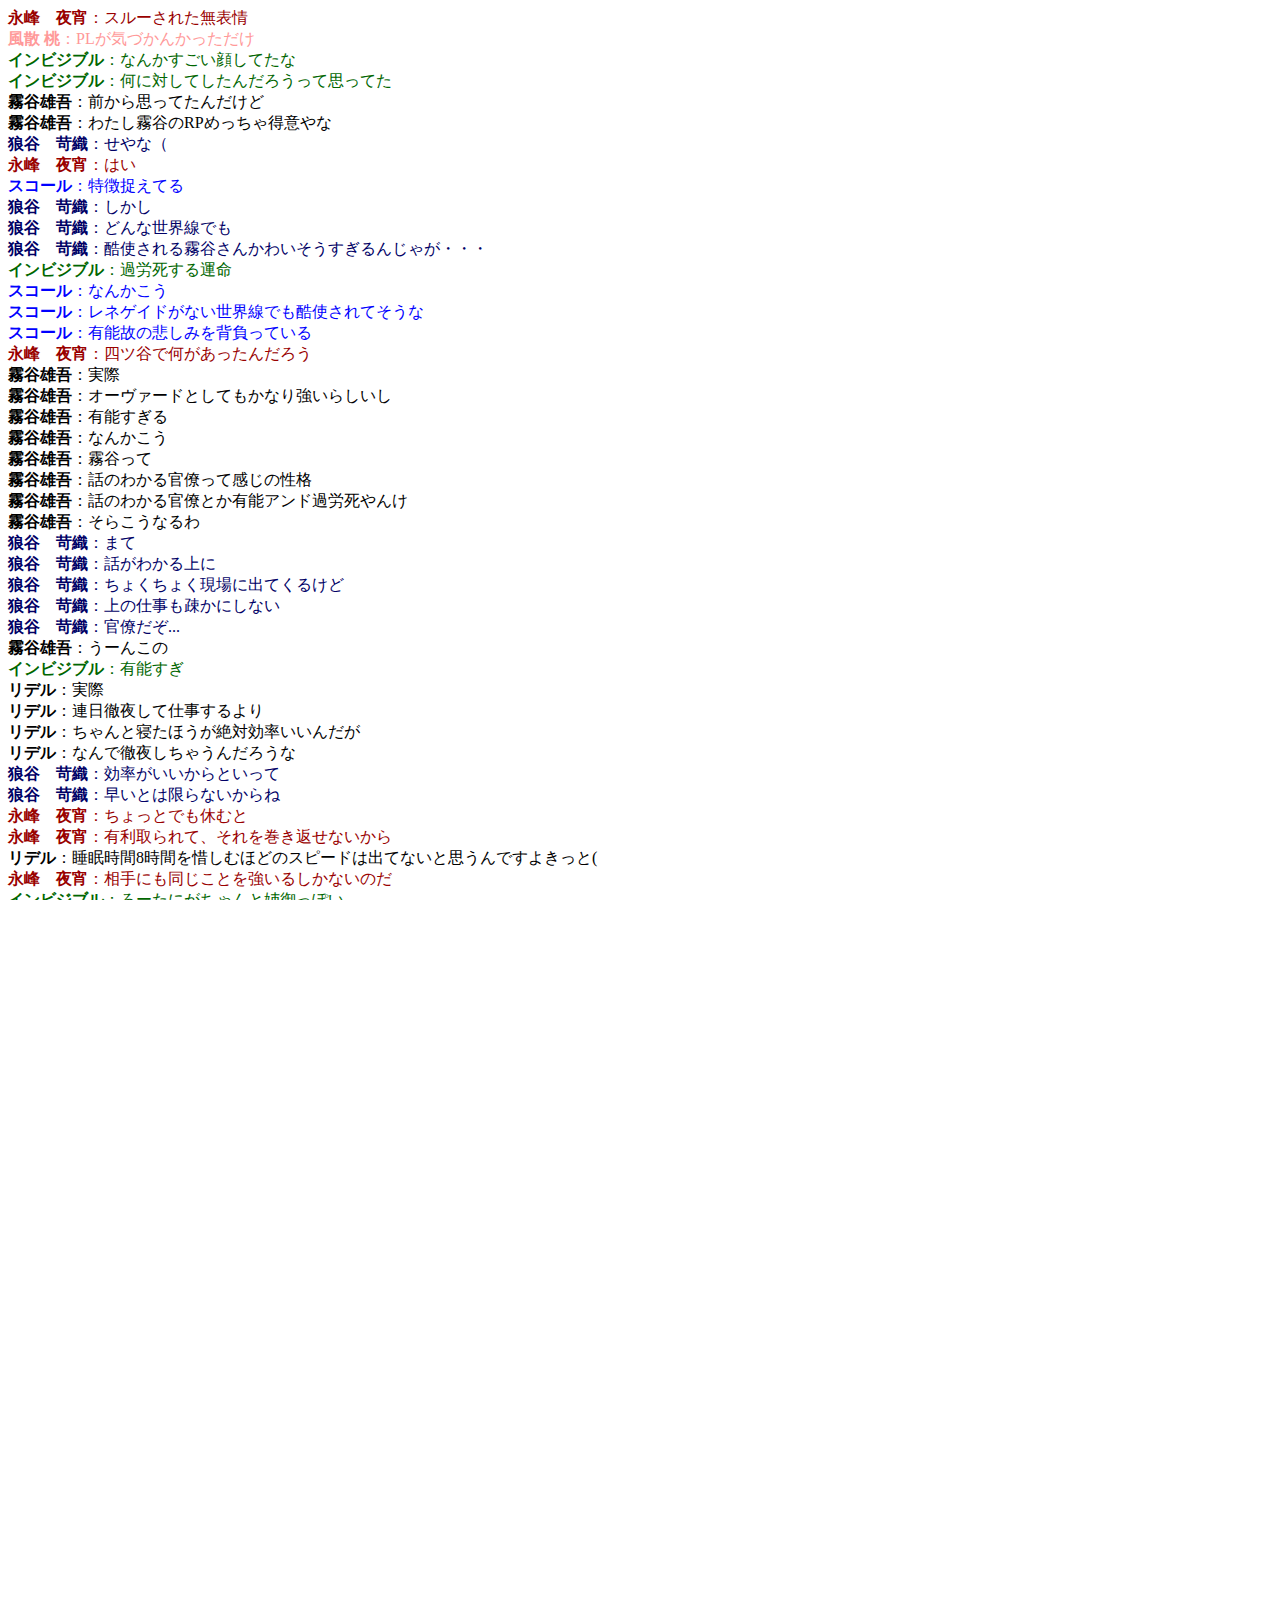
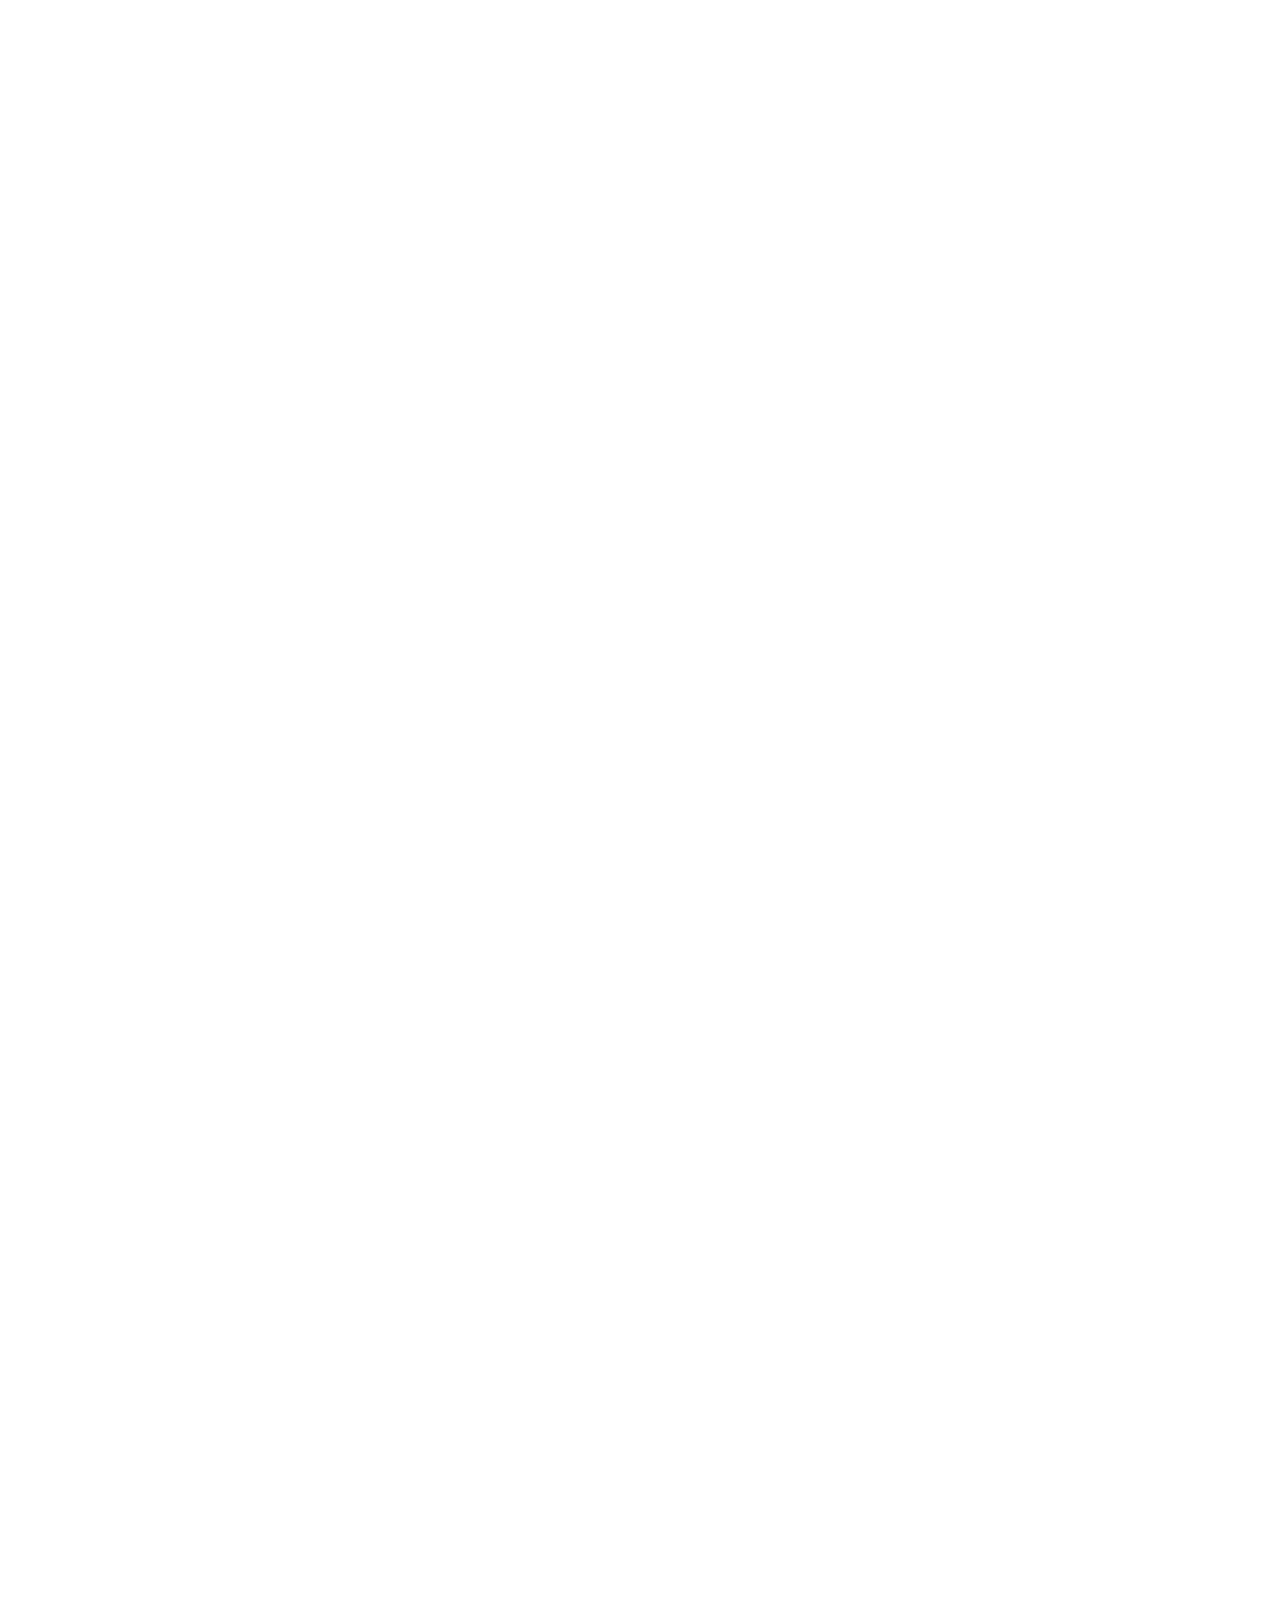
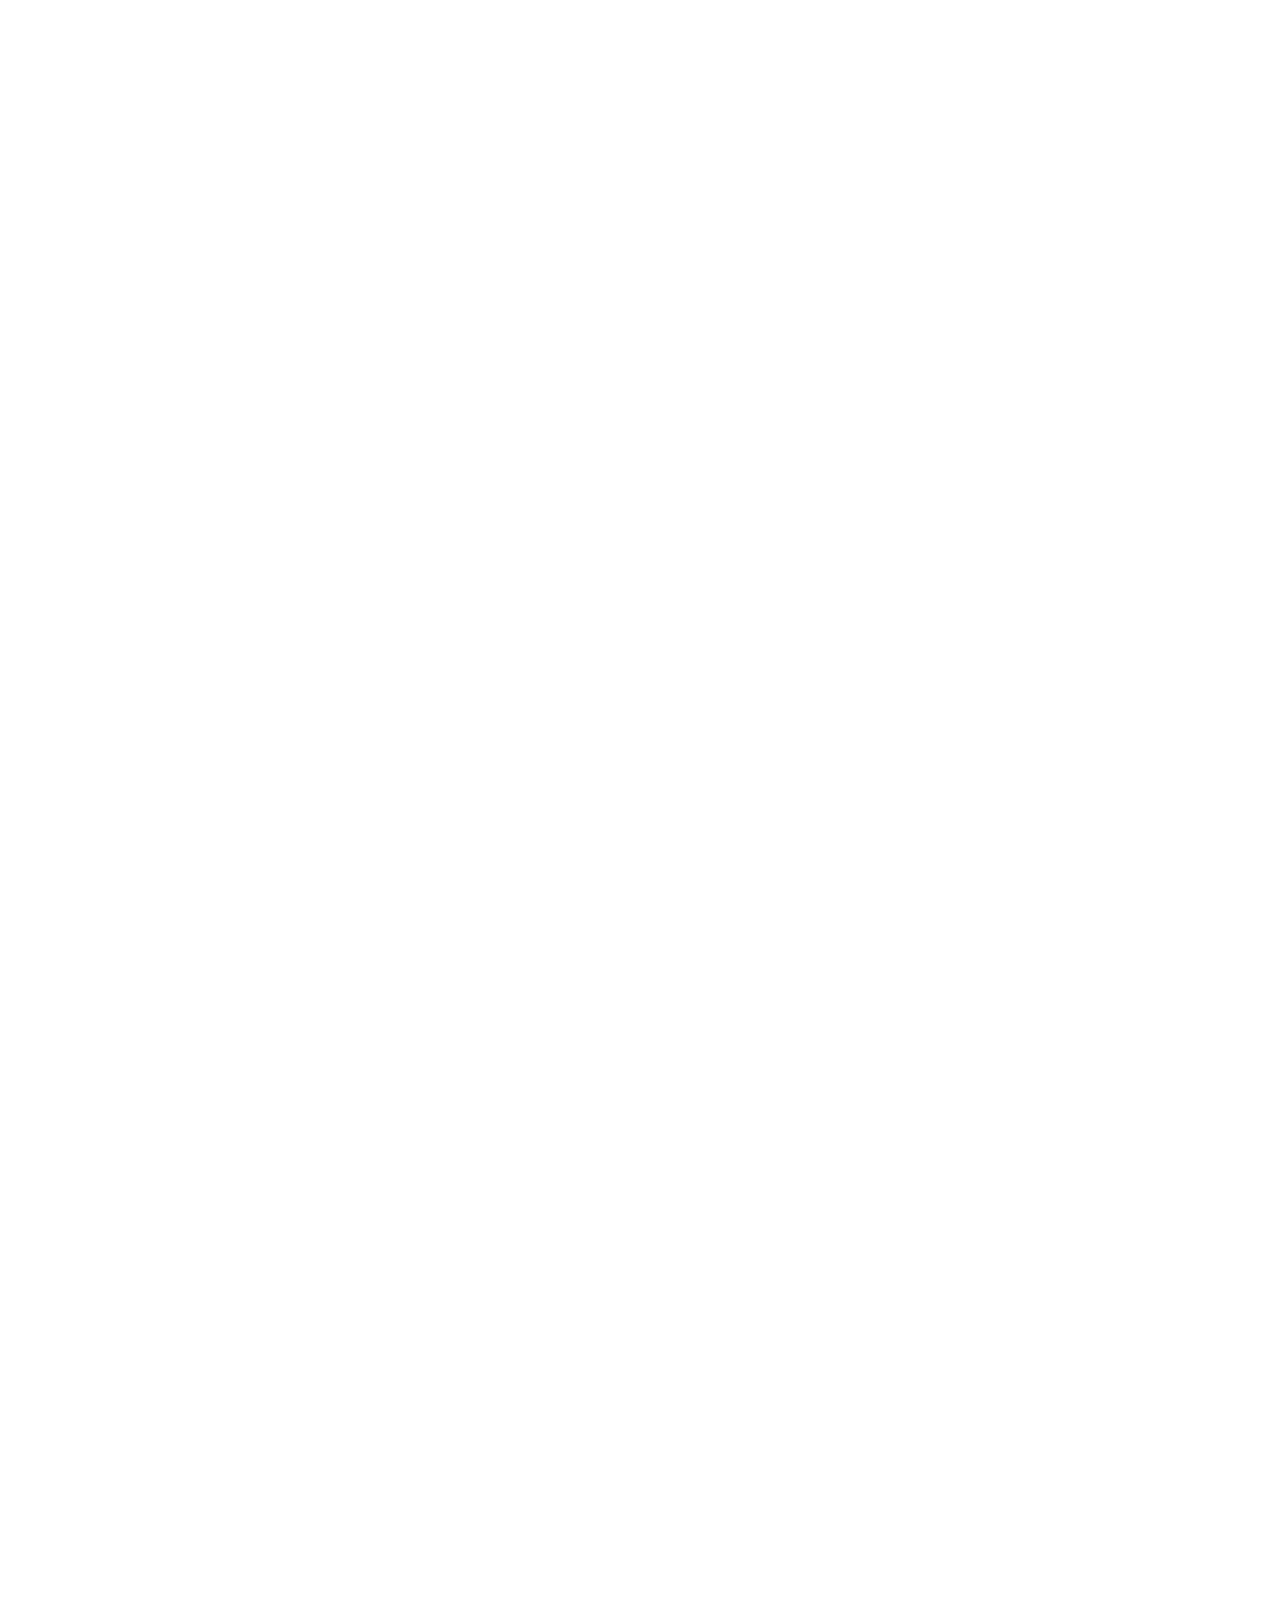
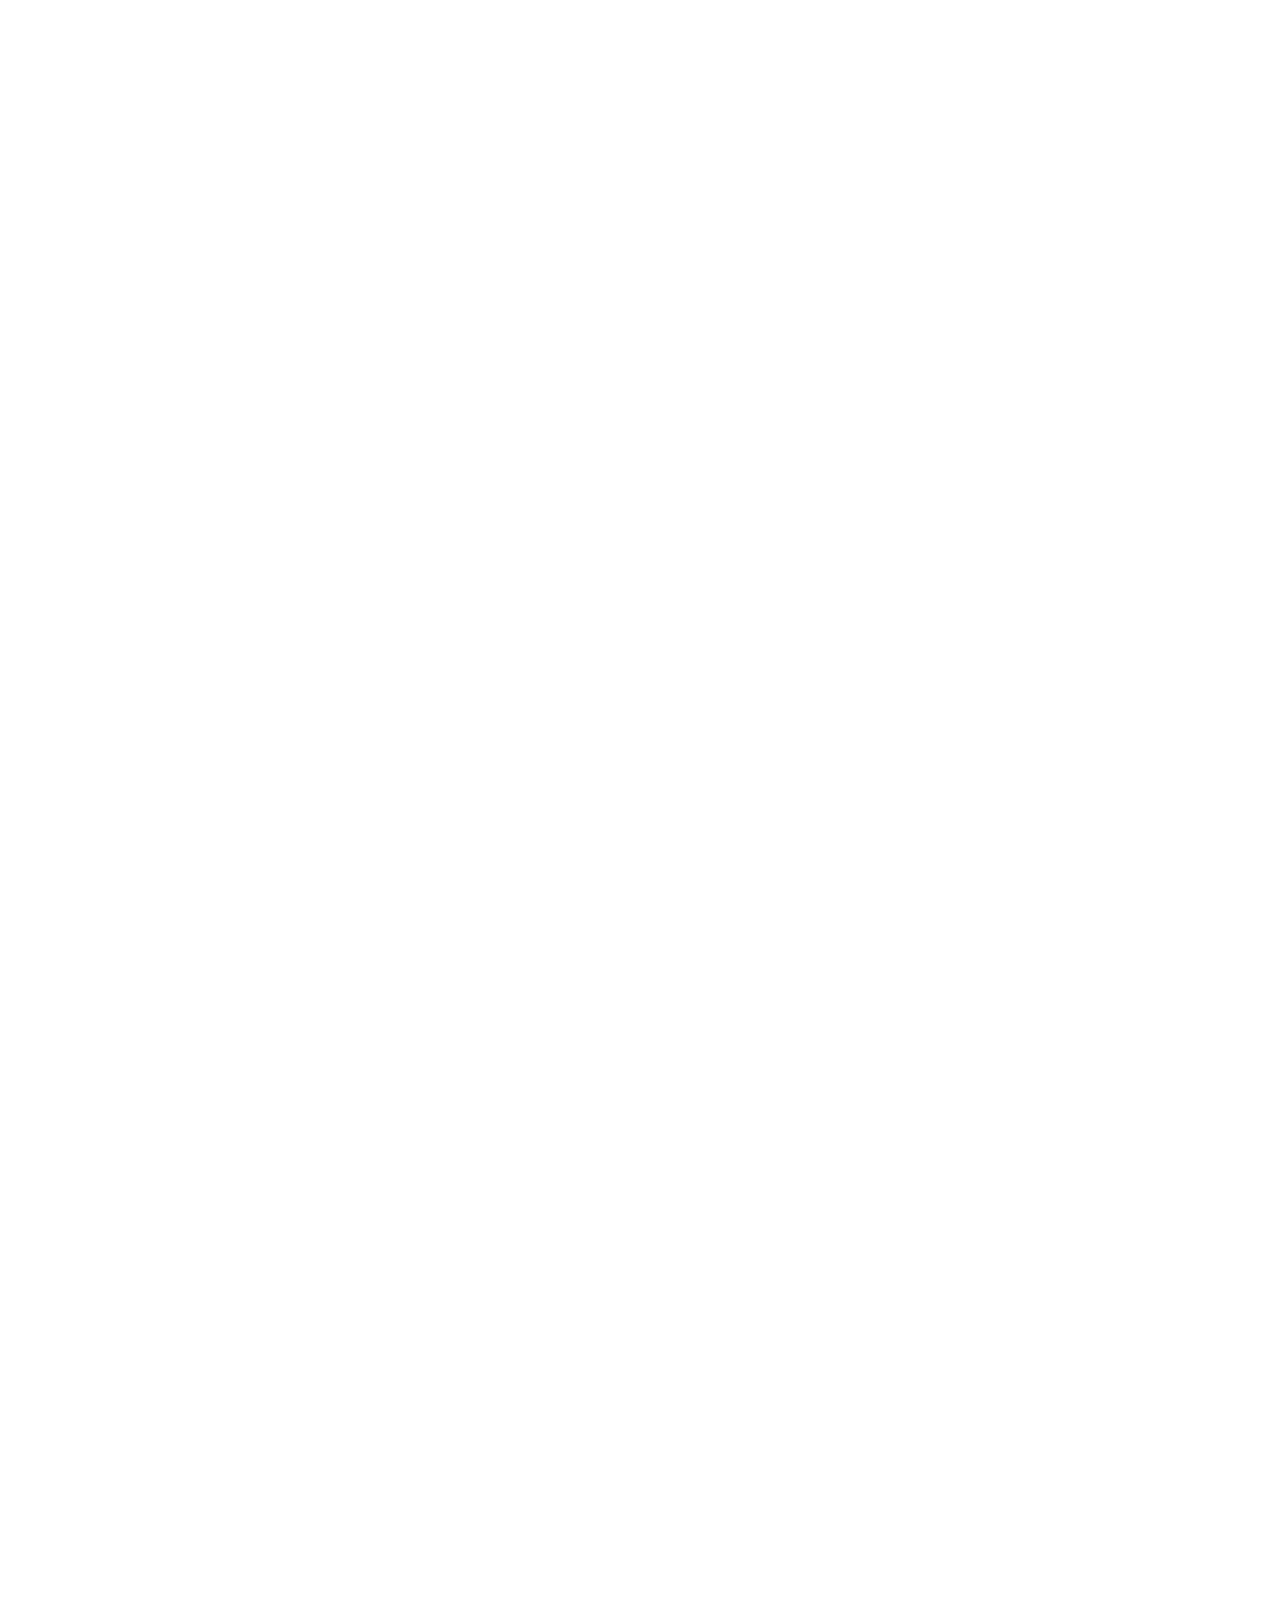
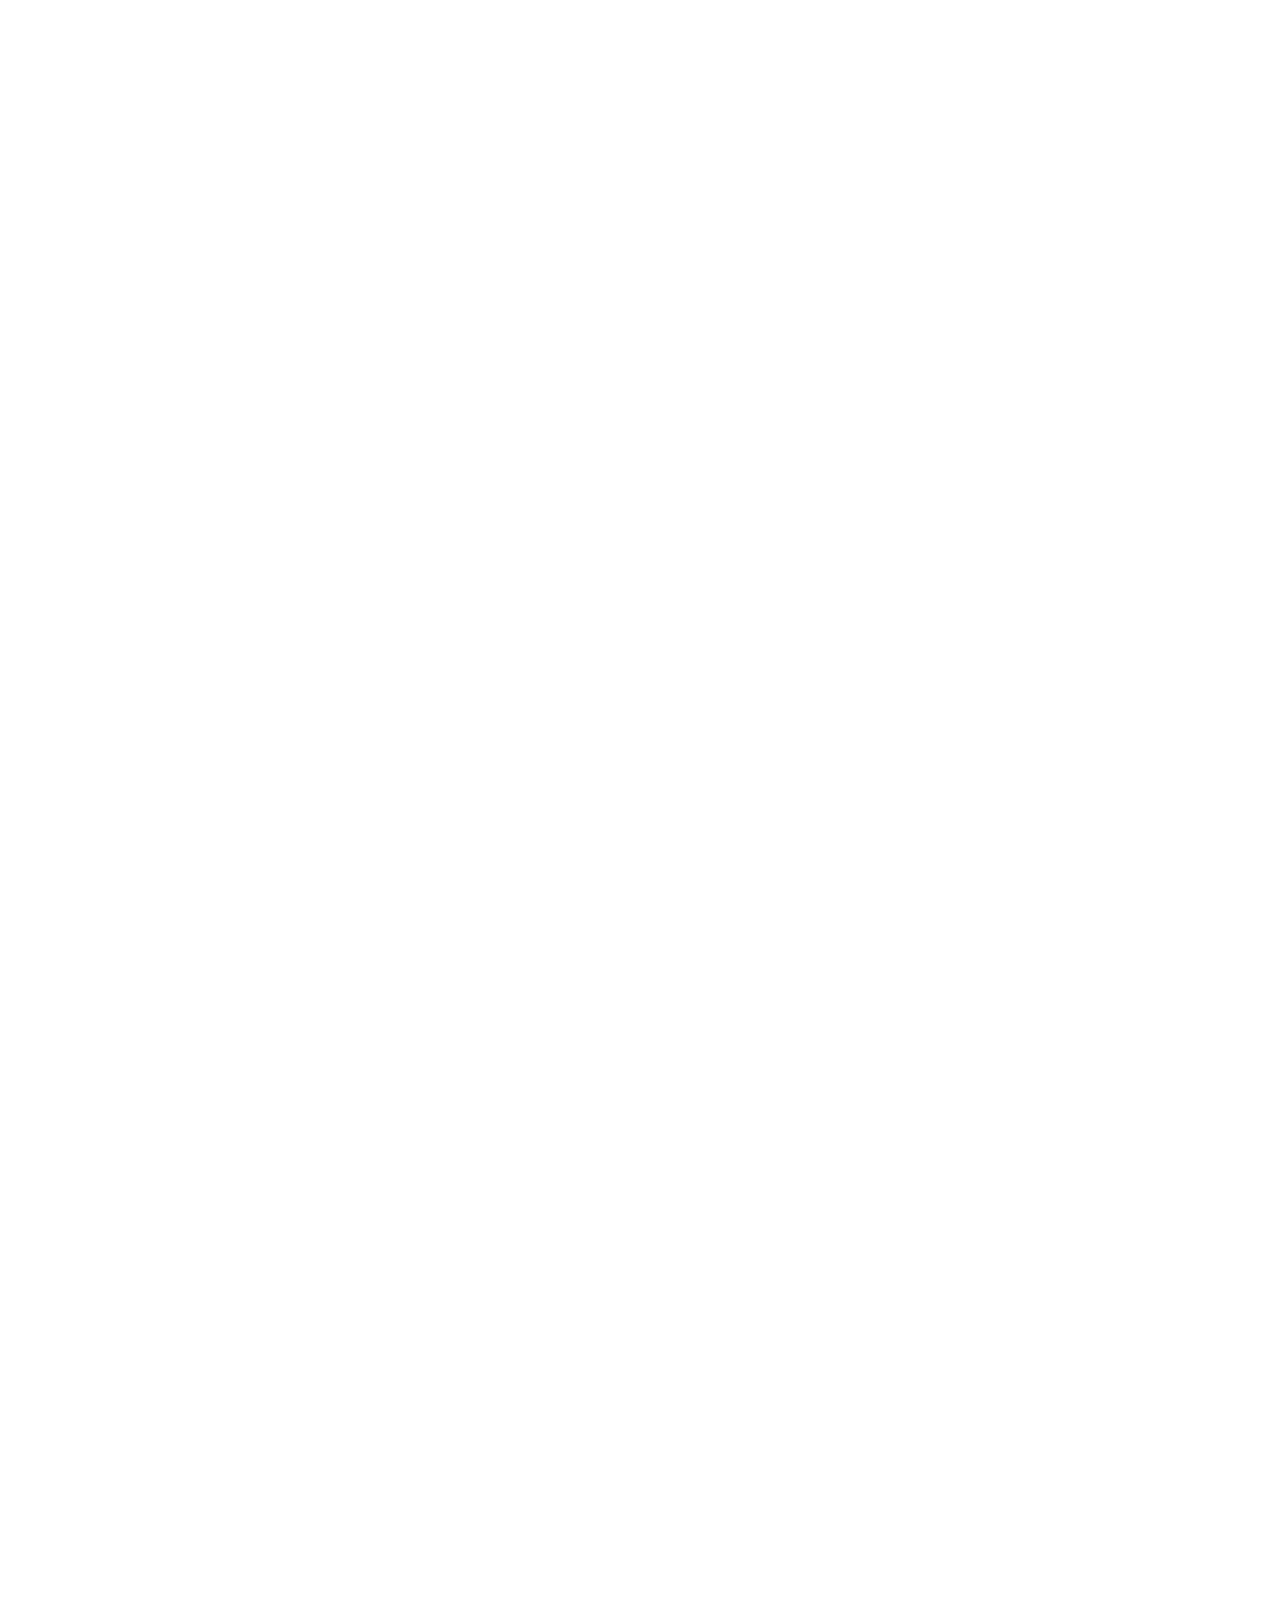
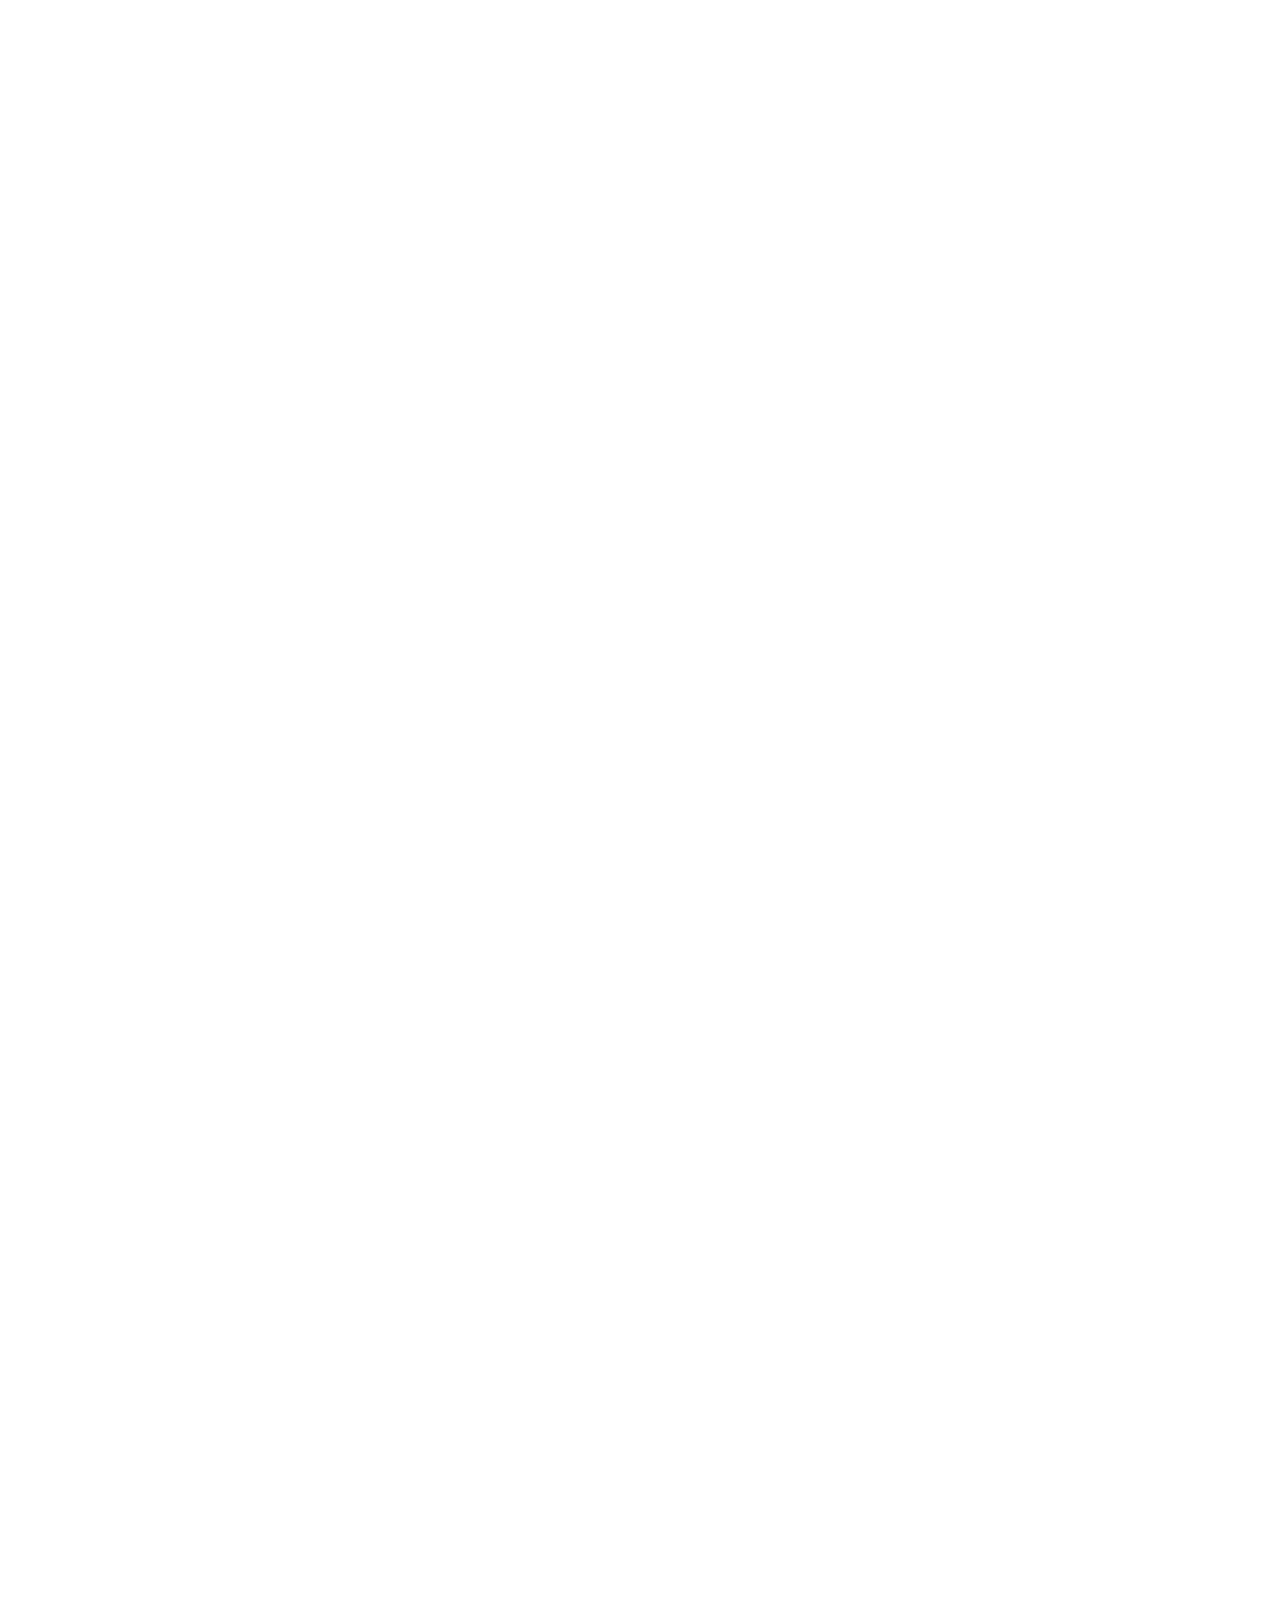
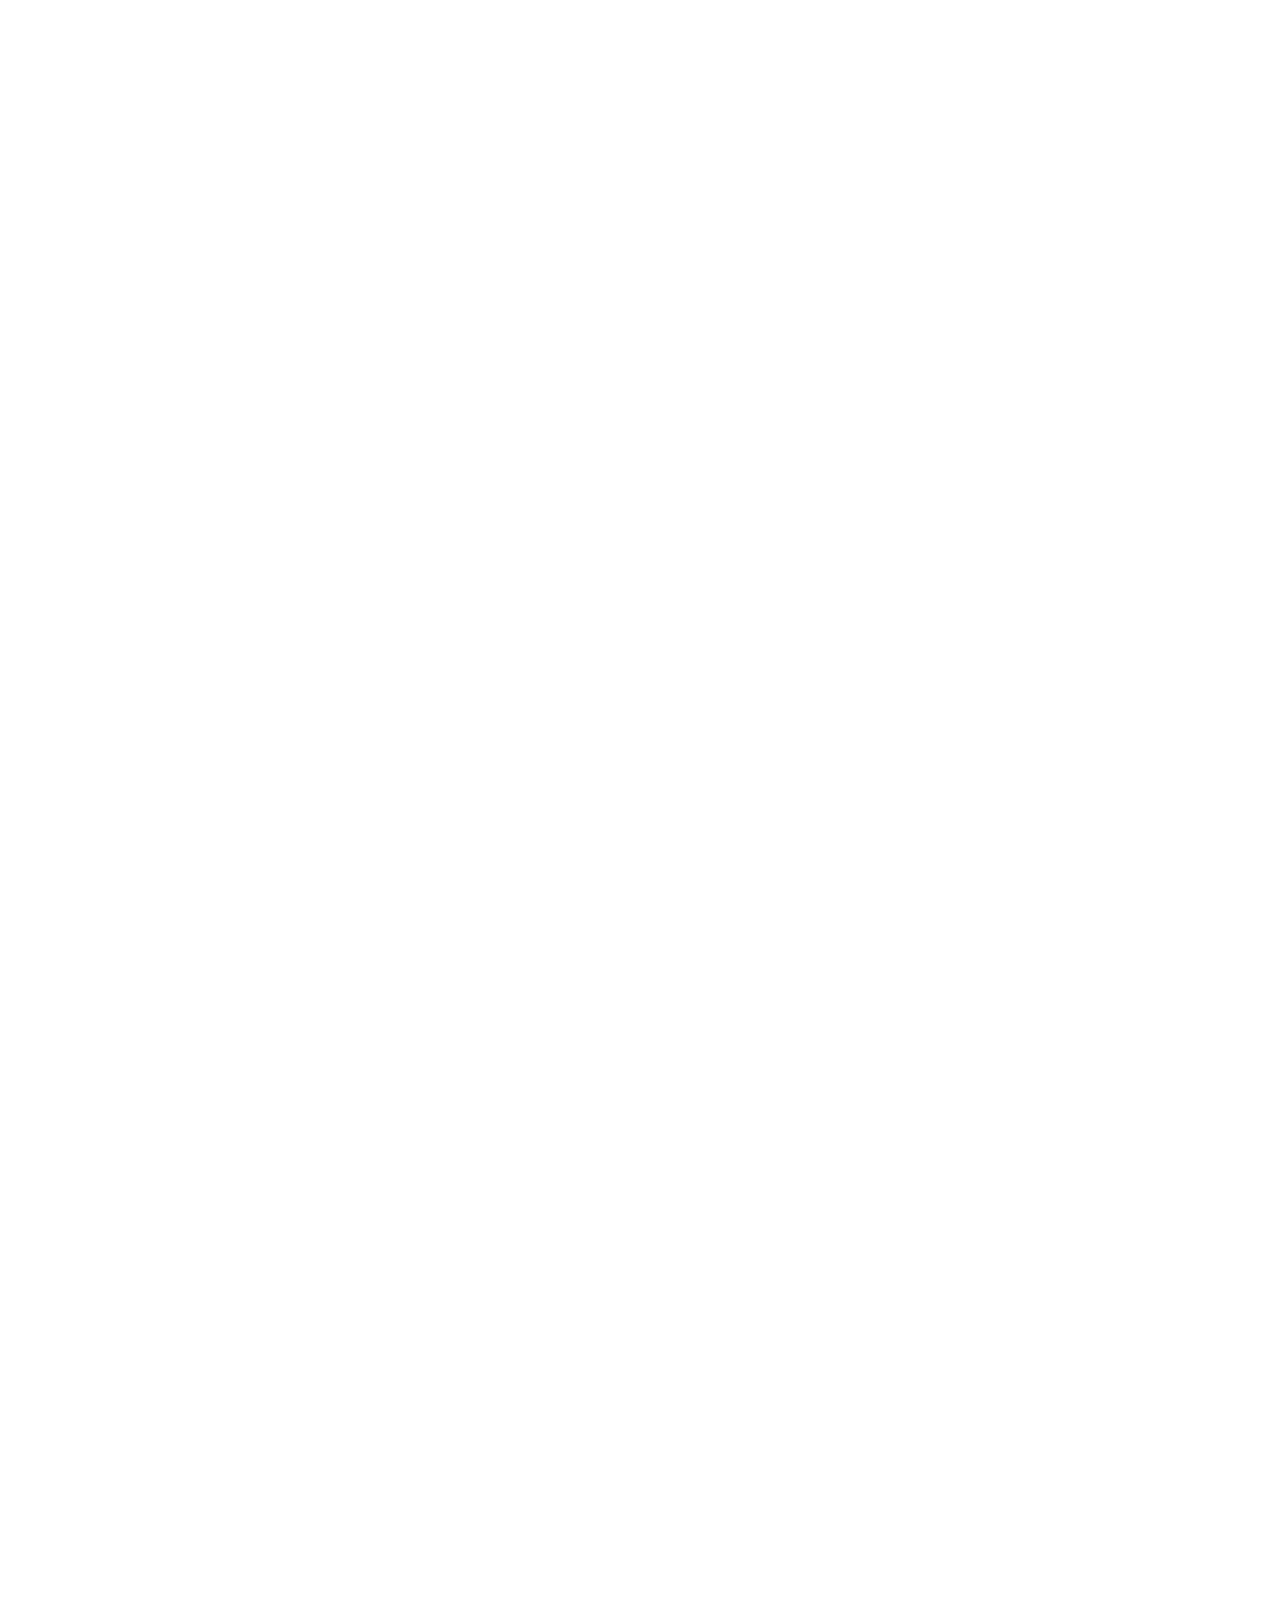
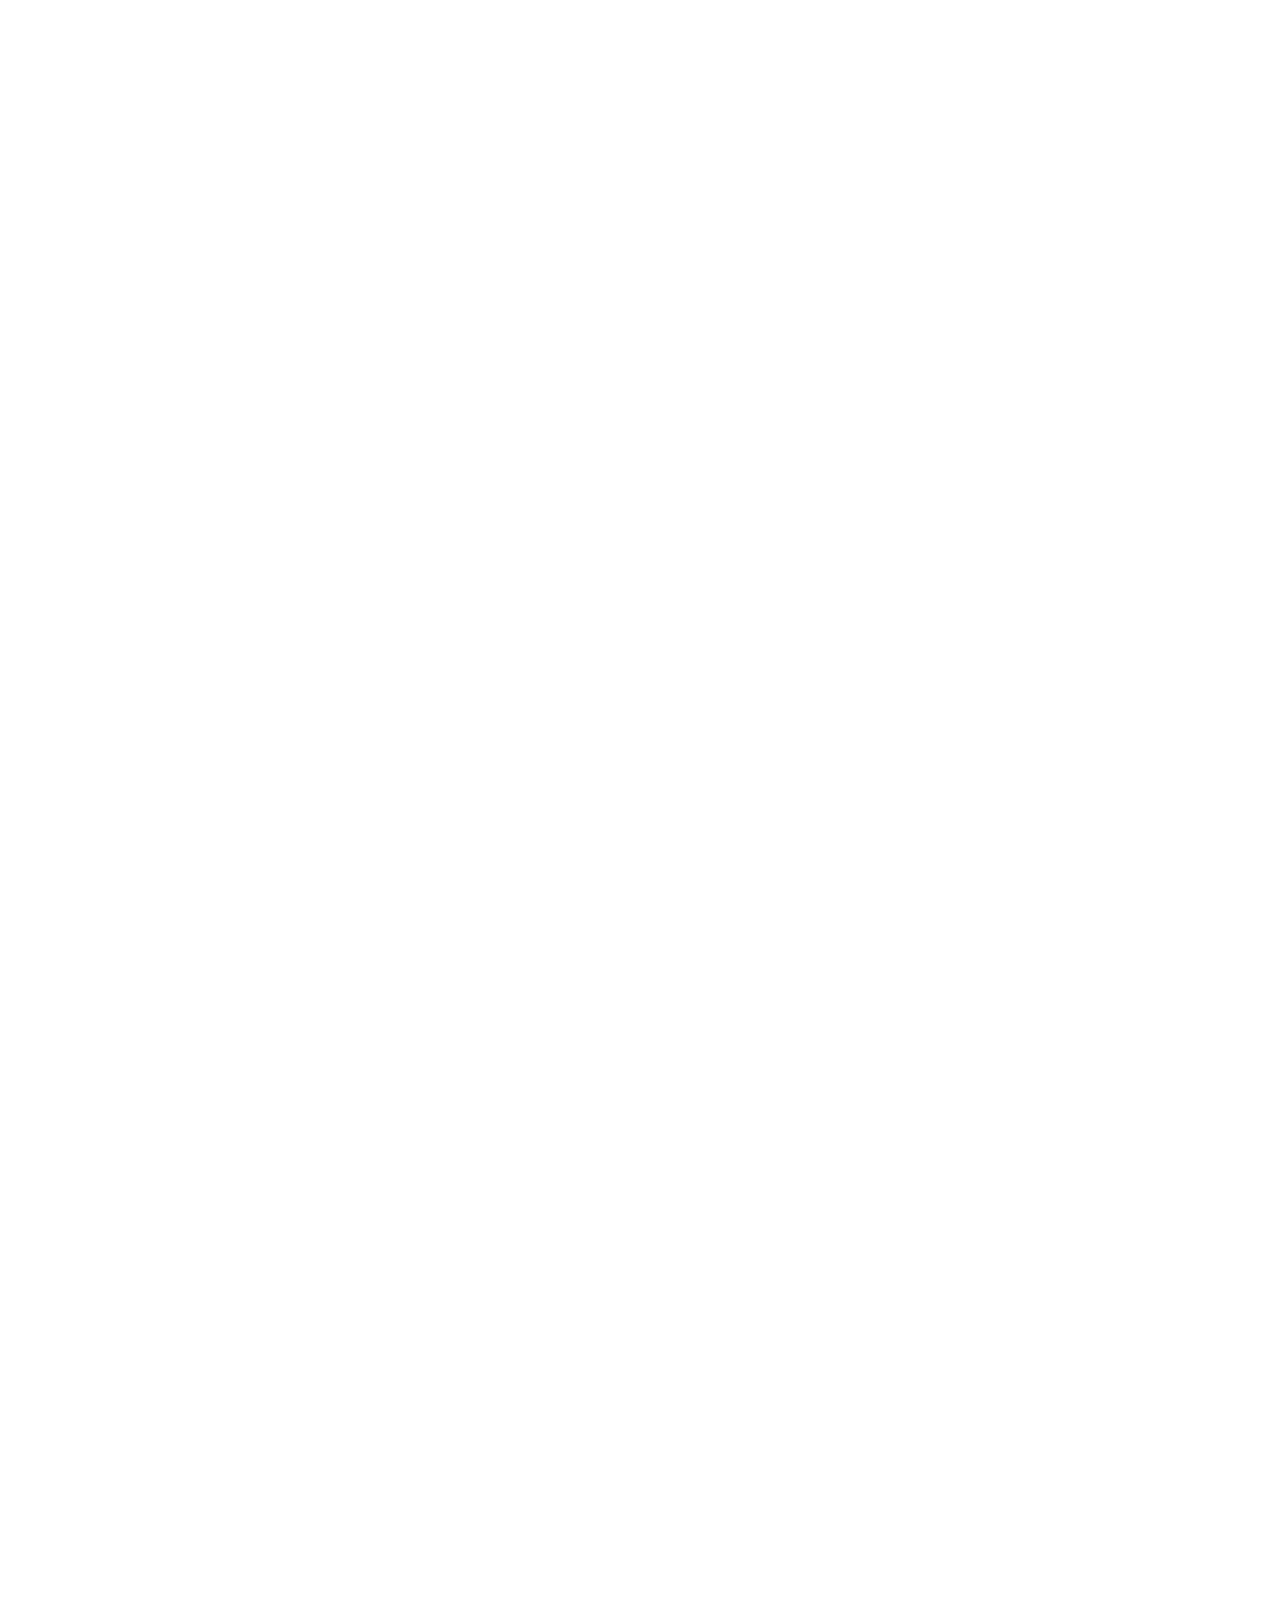
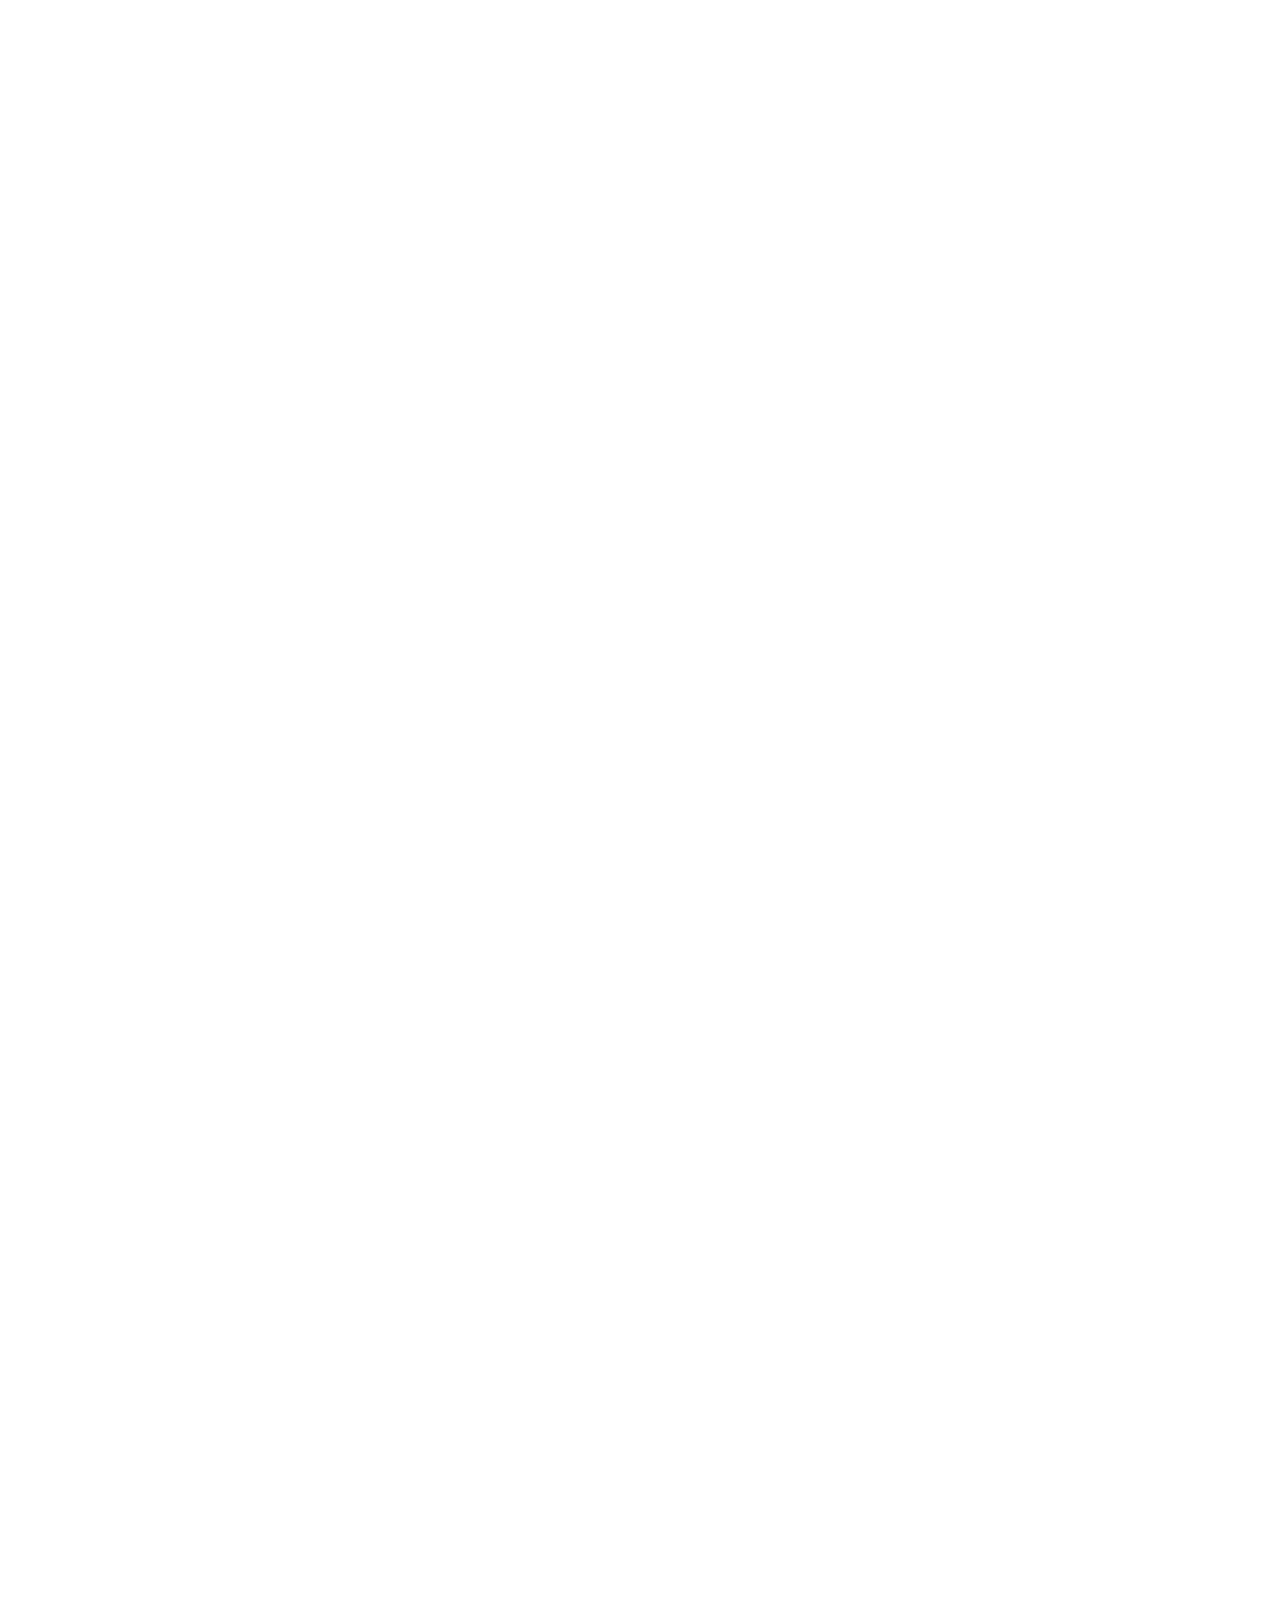
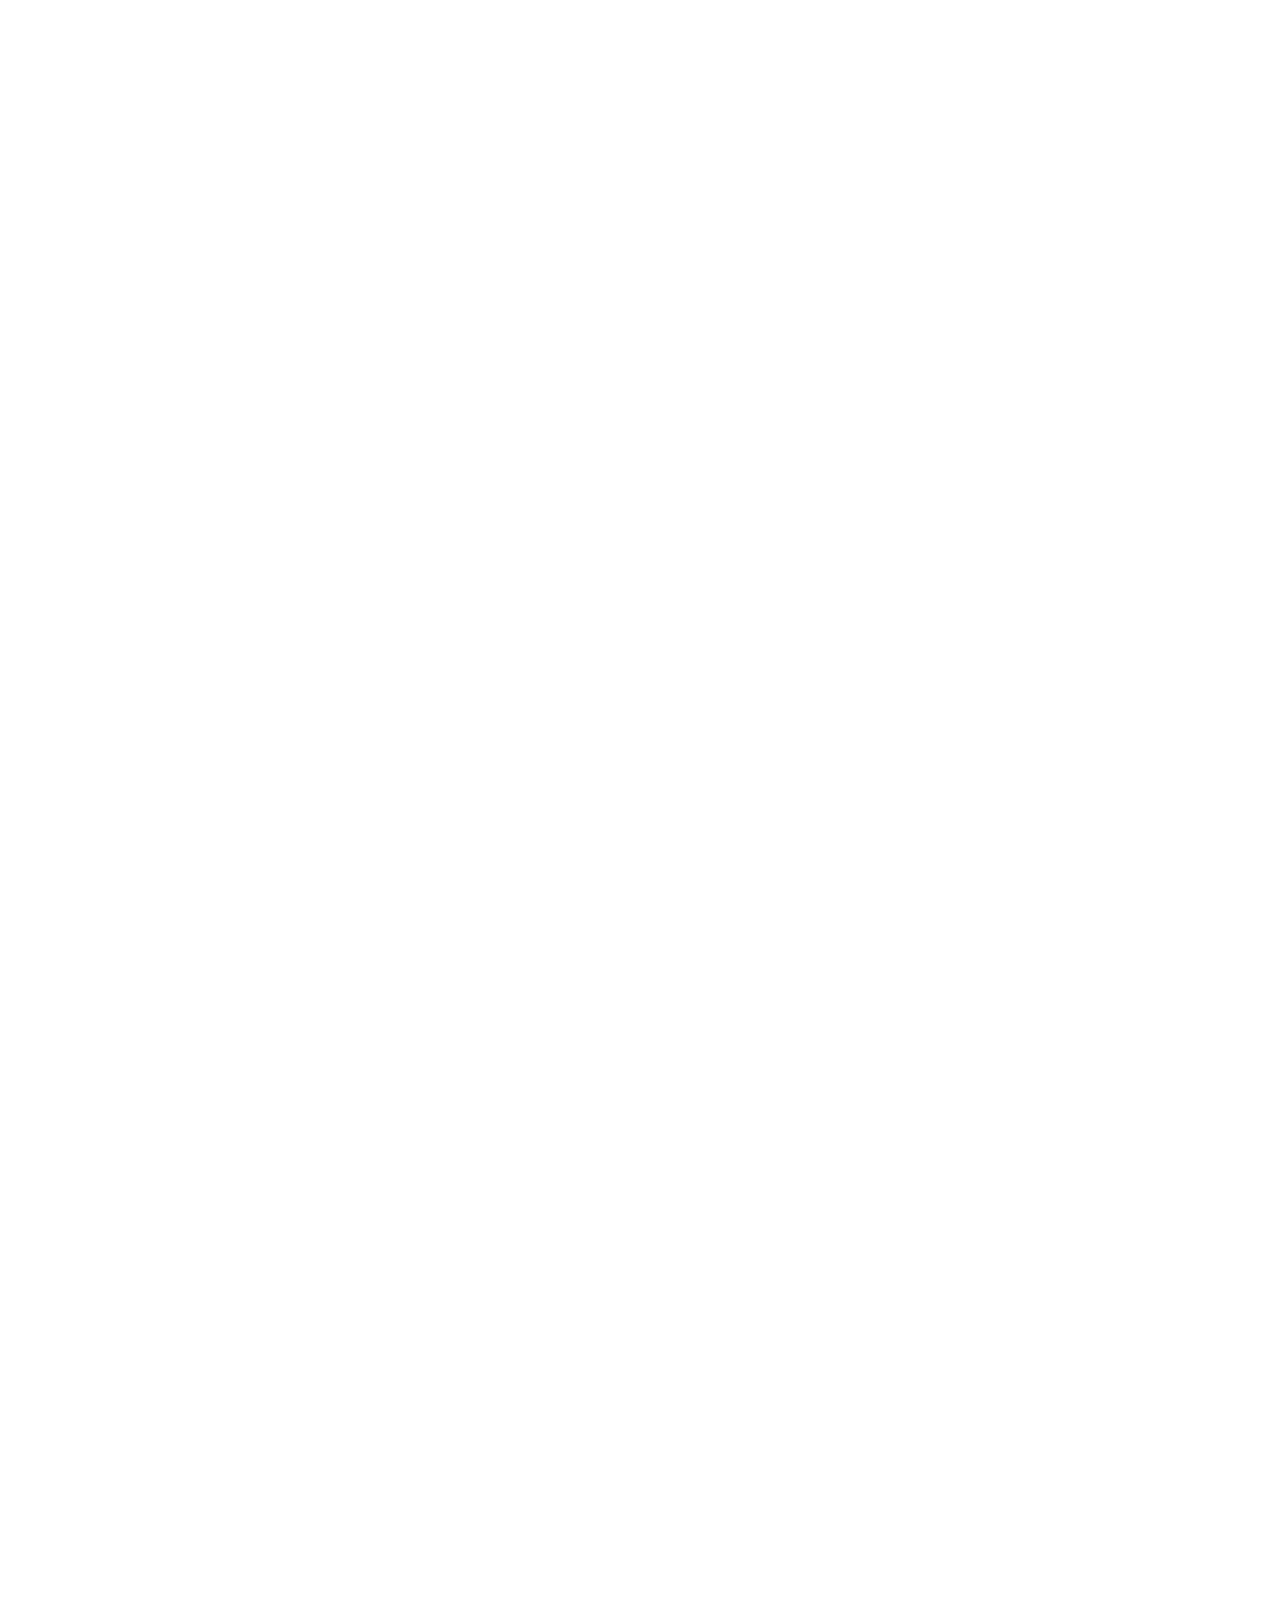
<file: log/1-CHAPTER6-chat.html>
<?xml version='1.0' encoding='UTF-8'?>
<!DOCTYPE html PUBLIC '-//W3C//DTD XHTML 1.0 Transitional//EN' 'http://www.w3.org/TR/xhtml1/DTD/xhtml1-transitional.dtd'>
<html xmlns='http://www.w3.org/1999/xhtml' lang='ja'>
  <head>
    <meta http-equiv='Content-Type' content='text/html; charset=UTF-8' />
    <link rel="stylesheet" href="../css/log.css" />
    <title>チャットログ：雑談</title>
  </head>
  <body>
<font color='#990000'><b>永峰　夜宵</b>：スルーされた無表情</font><br>
<font color='#ff9999'><b>風散 桃</b>：PLが気づかんかっただけ</font><br>
<font color='#006600'><b>インビジブル</b>：なんかすごい顔してたな</font><br>
<font color='#006600'><b>インビジブル</b>：何に対してしたんだろうって思ってた</font><br>
<font color='#000000'><b>霧谷雄吾</b>：前から思ってたんだけど</font><br>
<font color='#000000'><b>霧谷雄吾</b>：わたし霧谷のRPめっちゃ得意やな</font><br>
<font color='#000066'><b>狼谷　苛織</b>：せやな（</font><br>
<font color='#990000'><b>永峰　夜宵</b>：はい</font><br>
<font color='#0000ff'><b>スコール</b>：特徴捉えてる</font><br>
<font color='#000066'><b>狼谷　苛織</b>：しかし</font><br>
<font color='#000066'><b>狼谷　苛織</b>：どんな世界線でも</font><br>
<font color='#000066'><b>狼谷　苛織</b>：酷使される霧谷さんかわいそうすぎるんじゃが・・・</font><br>
<font color='#006600'><b>インビジブル</b>：過労死する運命</font><br>
<font color='#0000ff'><b>スコール</b>：なんかこう</font><br>
<font color='#0000ff'><b>スコール</b>：レネゲイドがない世界線でも酷使されてそうな</font><br>
<font color='#0000ff'><b>スコール</b>：有能故の悲しみを背負っている</font><br>
<font color='#990000'><b>永峰　夜宵</b>：四ツ谷で何があったんだろう</font><br>
<font color='#000000'><b>霧谷雄吾</b>：実際</font><br>
<font color='#000000'><b>霧谷雄吾</b>：オーヴァードとしてもかなり強いらしいし</font><br>
<font color='#000000'><b>霧谷雄吾</b>：有能すぎる</font><br>
<font color='#000000'><b>霧谷雄吾</b>：なんかこう</font><br>
<font color='#000000'><b>霧谷雄吾</b>：霧谷って</font><br>
<font color='#000000'><b>霧谷雄吾</b>：話のわかる官僚って感じの性格</font><br>
<font color='#000000'><b>霧谷雄吾</b>：話のわかる官僚とか有能アンド過労死やんけ</font><br>
<font color='#000000'><b>霧谷雄吾</b>：そらこうなるわ</font><br>
<font color='#000066'><b>狼谷　苛織</b>：まて</font><br>
<font color='#000066'><b>狼谷　苛織</b>：話がわかる上に</font><br>
<font color='#000066'><b>狼谷　苛織</b>：ちょくちょく現場に出てくるけど</font><br>
<font color='#000066'><b>狼谷　苛織</b>：上の仕事も疎かにしない</font><br>
<font color='#000066'><b>狼谷　苛織</b>：官僚だぞ...</font><br>
<font color='#000000'><b>霧谷雄吾</b>：うーんこの</font><br>
<font color='#006600'><b>インビジブル</b>：有能すぎ</font><br>
<font color='#000000'><b>リデル</b>：実際</font><br>
<font color='#000000'><b>リデル</b>：連日徹夜して仕事するより</font><br>
<font color='#000000'><b>リデル</b>：ちゃんと寝たほうが絶対効率いいんだが</font><br>
<font color='#000000'><b>リデル</b>：なんで徹夜しちゃうんだろうな</font><br>
<font color='#000066'><b>狼谷　苛織</b>：効率がいいからといって</font><br>
<font color='#000066'><b>狼谷　苛織</b>：早いとは限らないからね</font><br>
<font color='#990000'><b>永峰　夜宵</b>：ちょっとでも休むと</font><br>
<font color='#990000'><b>永峰　夜宵</b>：有利取られて、それを巻き返せないから</font><br>
<font color='#000000'><b>リデル</b>：睡眠時間8時間を惜しむほどのスピードは出てないと思うんですよきっと(</font><br>
<font color='#990000'><b>永峰　夜宵</b>：相手にも同じことを強いるしかないのだ</font><br>
<font color='#006600'><b>インビジブル</b>：ろーたにがちゃんと姉御っぽい</font><br>
<font color='#ff9999'><b>風散 桃</b>：スコールの働きがほんと安定してんな</font><br>
<font color='#000066'><b>狼谷　苛織</b>：安心感ある</font><br>
<font color='#990000'><b>永峰　夜宵</b>：やよちん</font><br>
<font color='#990000'><b>永峰　夜宵</b>：もはや死体を見ても何も感じないことに気づく</font><br>
<font color='#ff9999'><b>風散 桃</b>：慣れすぎたんだ</font><br>
<font color='#006600'><b>インビジブル</b>：ごはんいってくる</font><br>
<font color='#0000ff'><b>スコール</b>：行ってらっしゃいませー</font><br>
<font color='#000066'><b>狼谷　苛織</b>：ｔｒ</font><br>
<font color='#990000'><b>永峰　夜宵</b>：PADは揺れない</font><br>
<font color='#006666'><b>雨宮　鈴蘭</b>：クッ</font><br>
<font color='#ff9999'><b>風散 桃</b>：ダイヤモンドは砕けない的な</font><br>
<font color='#ff9999'><b>風散 桃</b>：わしもそろそろめし</font><br>
<font color='#006666'><b>雨宮　鈴蘭</b>：ｔｒ</font><br>
<font color='#000066'><b>狼谷　苛織</b>：テラー</font><br>
<font color='#0000ff'><b>スコール</b>：行ってらっしゃいませー</font><br>
<font color='#006600'><b>インビジブル</b>：ただいも</font><br>
<font color='#006666'><b>雨宮　鈴蘭</b>：おか</font><br>
<font color='#0000ff'><b>スコール</b>：御帰りです</font><br>
<font color='#006600'><b>インビジブル</b>：むむむ、離席してたのが悔やまれる</font><br>
<font color='#006600'><b>インビジブル</b>：チャージチャンス一回逃してしまった</font><br>
<font color='#0000ff'><b>スコール</b>：そういや永続でしたかこれ</font><br>
<font color='#006600'><b>インビジブル</b>：シナリオ中永続だからできれば撃ちたかったんだがな</font><br>
<font color='#0000ff'><b>スコール</b>：効果エグくなってて草</font><br>
<font color='#990000'><b>永峰　夜宵</b>：ゾンビアーミー:ショオオオウシュウウウウウウウウウルィキイイイイイイイイイ</font><br>
<font color='#000066'><b>狼谷　苛織</b>：草ァ</font><br>
<font color='#0000ff'><b>スコール</b>：あのCMの勢い好き</font><br>
<font color='#006666'><b>雨宮　鈴蘭</b>：ゾンビアーミーと聞いてデスアーミを連想した</font><br>
<font color='#000066'><b>狼谷　苛織</b>：わかる</font><br>
<font color='#006666'><b>雨宮　鈴蘭</b>：ゾンビ兵だしアー三だしね</font><br>
<font color='#000066'><b>狼谷　苛織</b>：ゾンビネイビーとか</font><br>
<font color='#000066'><b>狼谷　苛織</b>：ゾンビマスターも・・・</font><br>
<font color='#006666'><b>雨宮　鈴蘭</b>：ネクロマンサーじゃね？ゾンビマスターとか</font><br>
<font color='#ff9999'><b>風散 桃</b>：ただいまのすけ</font><br>
<font color='#0000ff'><b>スコール</b>：おかえりのすけ</font><br>
<font color='#000066'><b>狼谷　苛織</b>：おかのすけ</font><br>
<font color='#0000ff'><b>スコール</b>：鈴蘭ふるぼっこタイムです</font><br>
<font color='#ff9999'><b>風散 桃</b>：しってた</font><br>
<font color='#006600'><b>インビジブル</b>：おっかー</font><br>
<font color='#990000'><b>永峰　夜宵</b>：熱感知知覚で地面の摩擦熱を感知しているのだ</font><br>
<font color='#000066'><b>狼谷　苛織</b>：やるぅ！</font><br>
<font color='#0000ff'><b>スコール</b>：強い</font><br>
<font color='#990000'><b>永峰　夜宵</b>：不気味なほど冷静なの</font><br>
<font color='#990000'><b>永峰　夜宵</b>：だんだん異常が顕になってる</font><br>
<font color='#006600'><b>インビジブル</b>：ああ、日常から離れて行く</font><br>
<font color='#006600'><b>インビジブル</b>：グダみたいになっていく</font><br>
<font color='#000066'><b>狼谷　苛織</b>：大丈夫</font><br>
<font color='#000066'><b>狼谷　苛織</b>：しばらくすると</font><br>
<font color='#000066'><b>狼谷　苛織</b>：非日常が日常になって</font><br>
<font color='#000066'><b>狼谷　苛織</b>：日常をゲットできるゾ</font><br>
<font color='#ff9999'><b>風散 桃</b>：日常とは</font><br>
<font color='#990000'><b>永峰　夜宵</b>：ぐだと違って</font><br>
<font color='#990000'><b>永峰　夜宵</b>：途中からメンタルが崩壊するパターン</font><br>
<font color='#0000ff'><b>スコール</b>：この歌効くのも久しい気がする</font><br>
<font color='#ff9999'><b>風散 桃</b>：三上居ないのが二重の意味で痛い</font><br>
<font color='#0000ff'><b>スコール</b>：うむ()</font><br>
<font color='#ff9999'><b>風散 桃</b>：たぶん寝てはるんやろなあ</font><br>
<font color='#0000ff'><b>スコール</b>：( ˘ω˘)スヤァ</font><br>
<font color='#990000'><b>永峰　夜宵</b>：サビはすきだけど</font><br>
<font color='#990000'><b>永峰　夜宵</b>：Aメロが穏やかすぎる</font><br>
<font color='#006600'><b>インビジブル</b>：曲としては大好きだけど</font><br>
<font color='#006600'><b>インビジブル</b>：Aメロが戦闘曲っぽくないにゃあと思ってた</font><br>
<font color='#0000ff'><b>スコール</b>：一時期凄いMADあったなぁって</font><br>
<font color='#006600'><b>インビジブル</b>：実際聞いて見るとそうでもないなこれ</font><br>
<font color='#ff9999'><b>風散 桃</b>：実際</font><br>
<font color='#ff9999'><b>風散 桃</b>：中毒性のあるタイプの曲だと思う</font><br>
<font color='#000066'><b>狼谷　苛織</b>：好き</font><br>
<font color='#006600'><b>インビジブル</b>：すきぃ</font><br>
<font color='#990000'><b>永峰　夜宵</b>：うん</font><br>
<font color='#990000'><b>永峰　夜宵</b>：まぁ歌で</font><br>
<font color='#990000'><b>永峰　夜宵</b>：同じ雰囲気ずっと保つのってそんなない</font><br>
<font color='#ff9999'><b>風散 桃</b>：そのためのサビだしな</font><br>
<font color='#990000'><b>永峰　夜宵</b>：うむ</font><br>
<font color='#990000'><b>永峰　夜宵</b>：ただ</font><br>
<font color='#990000'><b>永峰　夜宵</b>：BGMとしてはそういう雰囲気のほうがいいし</font><br>
<font color='#990000'><b>永峰　夜宵</b>：キャラソンとしては名前のない怪物ぐらいでちょうどいい</font><br>
<font color='#006600'><b>インビジブル</b>：せやな</font><br>
<font color='#990000'><b>永峰　夜宵</b>：雰囲気ころころ変わるインストは消えろ</font><br>
<font color='#990000'><b>永峰　夜宵</b>：＞TRPG向けじゃないからって＜</font><br>
<font color='#006600'><b>インビジブル</b>：いんすと…？</font><br>
<font color='#990000'><b>永峰　夜宵</b>：instrumental</font><br>
<font color='#990000'><b>永峰　夜宵</b>：歌じゃない曲</font><br>
<font color='#006600'><b>インビジブル</b>：あー、いんすとろめんたる</font><br>
<font color='#006600'><b>インビジブル</b>：理解したぞい</font><br>
<font color='#ff9999'><b>風散 桃</b>：拙者巨大武器好き侍(唐突</font><br>
<font color='#ff9999'><b>風散 桃</b>：明らかに人が扱うサイズじゃない大剣とか</font><br>
<font color='#ff9999'><b>風散 桃</b>：よくない？</font><br>
<font color='#0000ff'><b>スコール</b>：分かる</font><br>
<font color='#006600'><b>インビジブル</b>：わかるまん</font><br>
<font color='#0000ff'><b>スコール</b>：竜殺し好き侍</font><br>
<font color='#006666'><b>雨宮　鈴蘭</b>：ワカル（ガトリング</font><br>
<font color='#006600'><b>インビジブル</b>：背が小さいやつが同じぐらいの大きさの武器持って戦ってるのとか好き</font><br>
<font color='#ff9999'><b>風散 桃</b>：巨大武器+ロリの組み合わせは最強</font><br>
<font color='#990000'><b>永峰　夜宵</b>：わかるまん</font><br>
<font color='#0000ff'><b>スコール</b>：鉄板</font><br>
<font color='#006600'><b>インビジブル</b>：僕もそう思います</font><br>
<font color='#006666'><b>雨宮　鈴蘭</b>：ワカル</font><br>
<font color='#000066'><b>狼谷　苛織</b>：わかる</font><br>
<font color='#ff9999'><b>風散 桃</b>：ボマーって</font><br>
<font color='#ff9999'><b>風散 桃</b>：まあ人間のクズではあるんだけど</font><br>
<font color='#000066'><b>狼谷　苛織</b>：うん</font><br>
<font color='#ff9999'><b>風散 桃</b>：仲間と固い絆で結ばれてるところは</font><br>
<font color='#ff9999'><b>風散 桃</b>：けっこう好き</font><br>
<font color='#006666'><b>雨宮　鈴蘭</b>：仲間思いの悪役ってなんｋ好き</font><br>
<font color='#006666'><b>雨宮　鈴蘭</b>：ジュラル星人とか</font><br>
<font color='#000066'><b>狼谷　苛織</b>：で、誰がボマーなん（</font><br>
<font color='#006600'><b>インビジブル</b>：昭和の悪の組織大抵そうなイメージ</font><br>
<font color='#ff9999'><b>風散 桃</b>：おーかみ</font><br>
<font color='#006600'><b>インビジブル</b>：お前じゃい</font><br>
<font color='#000066'><b>狼谷　苛織</b>：おーかみ。</font><br>
<font color='#ff9999'><b>風散 桃</b>：リトルフラワーやなーって</font><br>
<font color='#ff9999'><b>風散 桃</b>：触れたところを爆発させる</font><br>
<font color='#000066'><b>狼谷　苛織</b>：なるほど</font><br>
<font color='#006600'><b>インビジブル</b>：スタンドかもしれない</font><br>
<font color='#000066'><b>狼谷　苛織</b>：ちなみにおーかみのは爆発じゃないぞ</font><br>
<font color='#ff9999'><b>風散 桃</b>：インスタントボムなのにか！？</font><br>
<font color='#000066'><b>狼谷　苛織</b>：うん</font><br>
<font color='#000066'><b>狼谷　苛織</b>：殴った箇所と衝撃の通った範囲を</font><br>
<font color='#000066'><b>狼谷　苛織</b>：崩壊させる</font><br>
<font color='#ff9999'><b>風散 桃</b>：崩壊のスフィアかあ</font><br>
<font color='#006666'><b>雨宮　鈴蘭</b>：原子分解かな</font><br>
<font color='#000066'><b>狼谷　苛織</b>：うむ</font><br>
<font color='#000066'><b>狼谷　苛織</b>：ただ敵があんまりに丈夫だと</font><br>
<font color='#000066'><b>狼谷　苛織</b>：ヒットした部分にしか有効打にならない</font><br>
<font color='#000066'><b>狼谷　苛織</b>：いまだかつて無いくらいおーかみがマジで</font><br>
<font color='#000066'><b>狼谷　苛織</b>：楽しい</font><br>
<font color='#0000ff'><b>スコール</b>：姉御キャラやってる</font><br>
<font color='#ff9999'><b>風散 桃</b>：先日のマスターレイスverを考えると</font><br>
<font color='#ff9999'><b>風散 桃</b>：この打点でも「ちょっと強め」なのがわかる</font><br>
<font color='#000066'><b>狼谷　苛織</b>：こえぇ</font><br>
<font color='#0000ff'><b>スコール</b>：恐ろしい</font><br>
<font color='#006666'><b>雨宮　鈴蘭</b>：てつを感</font><br>
<font color='#006600'><b>インビジブル</b>：ごめん</font><br>
<font color='#006600'><b>インビジブル</b>：このシーンで本当に申し訳ないんだが</font><br>
<font color='#000066'><b>狼谷　苛織</b>：ぬ</font><br>
<font color='#006600'><b>インビジブル</b>：ニヤっていうのが</font><br>
<font color='#006600'><b>インビジブル</b>：ニャに見えて</font><br>
<font color='#000066'><b>狼谷　苛織</b>：草</font><br>
<font color='#990000'><b>永峰　夜宵</b>：にゃ草</font><br>
<font color='#ff9999'><b>風散 桃</b>：ｗｗｗｗ</font><br>
<font color='#0000ff'><b>スコール</b>：草</font><br>
<font color='#000066'><b>狼谷　苛織</b>：なんか深刻な話かとおもったじゃねえかｗｗｗｗｗｗｗｗｗｗｗｗｗｗｗ</font><br>
<font color='#006600'><b>インビジブル</b>：唐突にやよいが語尾にニャをつけはじめたのかと焦った</font><br>
<font color='#ff9999'><b>風散 桃</b>：わしは</font><br>
<font color='#006666'><b>雨宮　鈴蘭</b>：草</font><br>
<font color='#ff9999'><b>風散 桃</b>：くだらん話だと思ってたぞｗ</font><br>
<font color='#006600'><b>インビジブル</b>：メインで不審な言動を取ってしまったことを謹んで謝罪申し上げます</font><br>
<font color='#006600'><b>インビジブル</b>：シアンは不審者ではありません！姉の服の匂いが嗅ぎたいだけなんです！</font><br>
<font color='#000066'><b>狼谷　苛織</b>：犯罪者かな？</font><br>
<font color='#ff9999'><b>風散 桃</b>：うーんこの不審者</font><br>
<font color='#0000ff'><b>スコール</b>：もしもしポリスメン？</font><br>
<font color='#990000'><b>永峰　夜宵</b>：こんな弟がいたら嗅ぎたい</font><br>
<font color='#0000ff'><b>スコール</b>：三行で説明すると</font><br>
<font color='#0000ff'><b>スコール</b>：四ツ谷に来たら</font><br>
<font color='#0000ff'><b>スコール</b>：ゾンビが居て</font><br>
<font color='#666666'><b>三上　陽彩</b>：うん</font><br>
<font color='#0000ff'><b>スコール</b>：三上と鈴蘭が(ハート)ふるぼっこ</font><br>
<font color='#ff9999'><b>風散 桃</b>：自衛隊のゾンビとスズの母(らしき)ゾンビ</font><br>
<font color='#000066'><b>狼谷　苛織</b>：自衛隊ゾンビに囲まれてます♡</font><br>
<font color='#666666'><b>三上　陽彩</b>：なるほど（超速理解</font><br>
<font color='#006600'><b>インビジブル</b>：範囲攻撃持って来ればよかったかなあ</font><br>
<font color='#0000ff'><b>スコール</b>：まぁ範囲持ちが数的に十分ですし</font><br>
<font color='#ff9999'><b>風散 桃</b>：しかいｓ</font><br>
<font color='#ff9999'><b>風散 桃</b>：しかし</font><br>
<font color='#ff9999'><b>風散 桃</b>：イニシもとに戻すために三上のキャラシ見たけど</font><br>
<font color='#ff9999'><b>風散 桃</b>：ほんと基礎侵蝕低すぎて笑ってしまう</font><br>
<font color='#ff9999'><b>風散 桃</b>：いやまあ本来これが普通なんですがねｗ</font><br>
<font color='#666666'><b>三上　陽彩</b>：がんばった（？）</font><br>
<font color='#006600'><b>インビジブル</b>：我々が高すぎるんだよなあ</font><br>
<font color='#000066'><b>狼谷　苛織</b>：むしろ</font><br>
<font color='#000066'><b>狼谷　苛織</b>：30でも高いほうやぞ</font><br>
<font color='#ff9999'><b>風散 桃</b>：うん？</font><br>
<font color='#ff9999'><b>風散 桃</b>：最低28やろ？</font><br>
<font color='#ff9999'><b>風散 桃</b>：14と14や</font><br>
<font color='#000066'><b>狼谷　苛織</b>：あそうか</font><br>
<font color='#ff9999'><b>風散 桃</b>：30はほとんど最低値やで</font><br>
<font color='#000066'><b>狼谷　苛織</b>：ひっっっっっっっっく！（手のひらドリル</font><br>
<font color='#000000'><b>リデル</b>：ちょくちょく</font><br>
<font color='#000000'><b>リデル</b>：リデルの働きが</font><br>
<font color='#000000'><b>リデル</b>：アレ。</font><br>
<font color='#0000ff'><b>スコール</b>：有能</font><br>
<font color='#006600'><b>インビジブル</b>：リデル有能ドルベ無能</font><br>
<font color='#990000'><b>永峰　夜宵</b>：腹から声出せ！</font><br>
<font color='#990000'><b>永峰　夜宵</b>：やればできるじゃねえか１</font><br>
<font color='#000000'><b>リデル</b>：BGMに突っ込んでるんじゃねえｗ</font><br>
<font color='#000066'><b>狼谷　苛織</b>：草</font><br>
<font color='#666666'><b>三上　陽彩</b>：分かる。　＞＞有能</font><br>
<font color='#000000'><b>リデル</b>：リデルにもいくらかの設定があって</font><br>
<font color='#000000'><b>リデル</b>：研究班室長としての有能さにも秘密はあるんだけど</font><br>
<font color='#000000'><b>リデル</b>：本編には直接関係しない話なので語られるかは不明</font><br>
<font color='#000066'><b>狼谷　苛織</b>：にゃるほど</font><br>
<font color='#000066'><b>狼谷　苛織</b>：三上の鋼の精神力ゥ</font><br>
<font color='#000000'><b>リデル</b>：人間として完成されすぎている</font><br>
<font color='#666666'><b>三上　陽彩</b>：こちとら意志Lv9やぞ…！</font><br>
<font color='#000000'><b>NAV5108</b>：ダメージおってねえだと</font><br>
<font color='#666666'><b>三上　陽彩</b>：ダメージ負ってるぞ</font><br>
<font color='#000000'><b>リデル</b>：まあ実際Lv9ってかなり高いよなあ</font><br>
<font color='#666666'><b>三上　陽彩</b>：負ってるが</font><br>
<font color='#666666'><b>三上　陽彩</b>：人より立ち直りが早いというか</font><br>
<font color='#000000'><b>リデル</b>：衝動判定確定成功ってすごい強い意志</font><br>
<font color='#000066'><b>狼谷　苛織</b>：ダメージが攻撃性に転換されている</font><br>
<font color='#006600'><b>インビジブル</b>：負ってるけど折れないだけ</font><br>
<font color='#0000ff'><b>スコール</b>：強い</font><br>
<font color='#666666'><b>三上　陽彩</b>：自分が任せられた職務を全うできなくなるし</font><br>
<font color='#666666'><b>三上　陽彩</b>：何より全員国民を守るという意志の元戦っていた同志だと思っているので</font><br>
<font color='#666666'><b>三上　陽彩</b>：その信念のもとに戦って死んでいった同志が</font><br>
<font color='#666666'><b>三上　陽彩</b>：それを歪められて尚動かされてるなら</font><br>
<font color='#666666'><b>三上　陽彩</b>：あるべき場所に帰すのが仲間だった自分が通すべき筋だと思ってるんやで</font><br>
<font color='#666666'><b>三上　陽彩</b>：それにこの状況ならスズの方がよほどツライ</font><br>
<font color='#000066'><b>狼谷　苛織</b>：（でもお姉ちゃんRPできて楽しかったです（こごえ））</font><br>
<font color='#990000'><b>永峰　夜宵</b>：よかったのう</font><br>
<font color='#006666'><b>雨宮　鈴蘭</b>：民間人（ＦＨ）</font><br>
<font color='#006600'><b>インビジブル</b>：三上が人間の鑑すぎる</font><br>
<font color='#666666'><b>三上　陽彩</b>：だったら自分が落ち込んでる暇なんてない、自分は自衛隊最後の矛で13班の盾という職務を任されているので</font><br>
<font color='#666666'><b>三上　陽彩</b>：弱音を吐いてる場合じゃないんや</font><br>
<font color='#000066'><b>狼谷　苛織</b>：さすみか</font><br>
<font color='#000066'><b>狼谷　苛織</b>：やっぱすげぇよみかは</font><br>
<font color='#000066'><b>狼谷　苛織</b>：抱いて</font><br>
<font color='#990000'><b>永峰　夜宵</b>：ぽっきりおれなさそうでおれそうでおれなさそう</font><br>
<font color='#0000ff'><b>スコール</b>：強い</font><br>
<font color='#666666'><b>三上　陽彩</b>：まあなのでダメージは受けてるが</font><br>
<font color='#666666'><b>三上　陽彩</b>：純粋に防御力が高いのだ</font><br>
<font color='#000066'><b>狼谷　苛織</b>：ワシが育てた</font><br>
<font color='#ff9999'><b>風散 桃</b>：桃の花って</font><br>
<font color='#ff9999'><b>風散 桃</b>：フロワロに似てるんですよね</font><br>
<font color='#ff9999'><b>風散 桃</b>：桃が出す花ってことじゃなくて</font><br>
<font color='#ff9999'><b>風散 桃</b>：リアル桃の花ね</font><br>
<font color='#0000ff'><b>スコール</b>：へぇー</font><br>
<font color='#000066'><b>狼谷　苛織</b>：そうなのか</font><br>
<font color='#666666'><b>三上　陽彩</b>：あ、そっちか（</font><br>
<font color='#006666'><b>雨宮　鈴蘭</b>：ほえ</font><br>
<font color='#ff9999'><b>風散 桃</b>：後出しスピスタ</font><br>
<font color='#ff9999'><b>風散 桃</b>：インビジの行動値でディレイすれば</font><br>
<font color='#ff9999'><b>風散 桃</b>：全部の攻撃にリアクションした上で</font><br>
<font color='#ff9999'><b>風散 桃</b>：スピスタも乗せられるのけっこうヤバい</font><br>
<font color='#000066'><b>狼谷　苛織</b>：つよい</font><br>
<font color='#0000ff'><b>スコール</b>：恐ろしい</font><br>
<font color='#666666'><b>三上　陽彩</b>：ヤベーイ（（（（</font><br>
<font color='#ff9999'><b>風散 桃</b>：もちろん行動値にモノを言わせて先手必勝してもいい</font><br>
<font color='#006600'><b>インビジブル</b>：インビジブルは周囲に言われない限りディレイしないンゴ</font><br>
<font color='#666666'><b>三上　陽彩</b>：せやろな（（　＞＞インビジ</font><br>
<font color='#ff9999'><b>風散 桃</b>：いやね</font><br>
<font color='#ff9999'><b>風散 桃</b>：ぴっかぁにね</font><br>
<font color='#ff9999'><b>風散 桃</b>：ボスを完全回復させる手段ねえかなって相談されて</font><br>
<font color='#ff9999'><b>風散 桃</b>：開発したんだよ</font><br>
<font color='#0000ff'><b>スコール</b>：草</font><br>
<font color='#000066'><b>狼谷　苛織</b>：草</font><br>
<font color='#0000ff'><b>スコール</b>：そうだったのか()</font><br>
<font color='#000000'><b>NAV5108</b>：だってほら</font><br>
<font color='#ff9999'><b>風散 桃</b>：虚実崩壊で完全蘇生はなんかヤダっていうから</font><br>
<font color='#000000'><b>NAV5108</b>：うん</font><br>
<font color='#000066'><b>狼谷　苛織</b>：おーかみの今回のビルドかなり完成度高い（気がする）</font><br>
<font color='#000066'><b>狼谷　苛織</b>：＞＞唐突＜＜</font><br>
<font color='#006600'><b>インビジブル</b>：虚実崩壊なんでもできるからなあ</font><br>
<font color='#ff9999'><b>風散 桃</b>：Eエフェクトにも完全蘇生系ってほとんどなくて</font><br>
<font color='#ff9999'><b>風散 桃</b>：どうしようかなーってエフェクト眺めてたら</font><br>
<font color='#006600'><b>インビジブル</b>：積みすぎると全部それで良くね感出るもんな</font><br>
<font color='#000066'><b>狼谷　苛織</b>：DXの方針が「ボスはHP盛りまくれ！！！！」って感じだしね</font><br>
<font color='#ff9999'><b>風散 桃</b>：再生の王錫で回復ループできるコンボを前に発明してたのを思い出して</font><br>
<font color='#ff9999'><b>風散 桃</b>：蘇生エフェクトをトリガーにしてループ開始できるなって思って……</font><br>
<font color='#000066'><b>狼谷　苛織</b>：満足民みたいな発想だな</font><br>
<font color='#0000ff'><b>スコール</b>：満足</font><br>
<font color='#0000ff'><b>スコール</b>：ボムとストライクのコンボは思いつかなかったなって</font><br>
<font color='#006600'><b>インビジブル</b>：ボムとストライクってなんかスパロボっぽい文面</font><br>
<font color='#000066'><b>狼谷　苛織</b>：なんだってジョジョ。ストライクモードを使うと武器が全て破壊されてしまう？</font><br>
<font color='#000066'><b>狼谷　苛織</b>：逆に考えるんだ。武器を使わなければいいさ</font><br>
<font color='#ff9999'><b>風散 桃</b>：武器を使わない戦法とかRC以外にはほとんどないからなー(</font><br>
<font color='#666666'><b>三上　陽彩</b>：インスタントボムはエフェクトで攻撃だもんな</font><br>
<font color='#006600'><b>インビジブル</b>：実際強い</font><br>
<font color='#000066'><b>狼谷　苛織</b>：アレだったんだよ</font><br>
<font color='#000066'><b>狼谷　苛織</b>：まず武器を作りたくない</font><br>
<font color='#000066'><b>狼谷　苛織</b>：マイナーをうめたくないから</font><br>
<font color='#000066'><b>狼谷　苛織</b>：次に装甲無視したい</font><br>
<font color='#000066'><b>狼谷　苛織</b>：ドッジとガードは無視できるのであとは装甲さえどければノーガード引き出せる</font><br>
<font color='#0000ff'><b>スコール</b>：うむ</font><br>
<font color='#000066'><b>狼谷　苛織</b>：んで特性が相性のいいストライクモードが使いたい</font><br>
<font color='#000066'><b>狼谷　苛織</b>：その答えがこれだ！！！（インスタントボム</font><br>
<font color='#000066'><b>狼谷　苛織</b>：マイナーを埋めずに素手を使わず装甲無視できる</font><br>
<font color='#000066'><b>狼谷　苛織</b>：名付けて...ストライク・ボムだ！</font><br>
<font color='#ff9999'><b>風散 桃</b>：つよそう</font><br>
<font color='#000066'><b>狼谷　苛織</b>：モルフェウス出張セットいけるんとちゃう？</font><br>
<font color='#006600'><b>インビジブル</b>：ただいも</font><br>
<font color='#0000ff'><b>スコール</b>：おかいも</font><br>
<font color='#0000ff'><b>スコール</b>：ギガンティックも入れよう</font><br>
<font color='#ff9999'><b>風散 桃</b>：D係数の範囲爆撃か……</font><br>
<font color='#000066'><b>狼谷　苛織</b>：ギガンティックも考えた（</font><br>
<font color='#ff9999'><b>風散 桃</b>：実際侵蝕効率とか威力とか考えてどんなもんなんだろな効率</font><br>
<font color='#000066'><b>狼谷　苛織</b>：3パーツで十分な火力だせる点を評価した</font><br>
<font color='#000066'><b>狼谷　苛織</b>：構築的にほかの経験点は120％とかに回したいから</font><br>
<font color='#000066'><b>狼谷　苛織</b>：ミドルの戦闘力を維持しやすいのがベネ</font><br>
<font color='#ff9999'><b>風散 桃</b>：まあ</font><br>
<font color='#666666'><b>三上　陽彩</b>：（ゾンビアーミー全員に狙われて一瞬焦った顔）</font><br>
<font color='#ff9999'><b>風散 桃</b>：インポンは係数+だけど</font><br>
<font color='#ff9999'><b>風散 桃</b>：インスタントボムは係数2だし</font><br>
<font color='#ff9999'><b>風散 桃</b>：装甲無視も付くことを考えると</font><br>
<font color='#ff9999'><b>風散 桃</b>：なかなかの性能かもしれない</font><br>
<font color='#0000ff'><b>スコール</b>：三上なら大丈夫かなって(屑)</font><br>
<font color='#000066'><b>狼谷　苛織</b>：武器分の火力引かれるから</font><br>
<font color='#000066'><b>狼谷　苛織</b>：差し引きゼロなとこあるけどね</font><br>
<font color='#666666'><b>三上　陽彩</b>：まあ実際大丈夫だった（</font><br>
<font color='#ff9999'><b>風散 桃</b>：最大レベルなら</font><br>
<font color='#666666'><b>三上　陽彩</b>：装甲があればあれ全部ノーダメでしたね</font><br>
<font color='#ff9999'><b>風散 桃</b>：マルチウェポンがなければインポンとボムの性能差は2なので</font><br>
<font color='#ff9999'><b>風散 桃</b>：そこまで差はないのかなという感じはする</font><br>
<font color='#ff9999'><b>風散 桃</b>：破壊していくスタイルならな</font><br>
<font color='#0000ff'><b>スコール</b>：ペネトレイトの経験点がまるまる浮くのでそう悪くはなさそう</font><br>
<font color='#000066'><b>狼谷　苛織</b>：ま、ストライクモードを運用するための最低コストは</font><br>
<font color='#000066'><b>狼谷　苛織</b>：インスタントボムやなってかんじ</font><br>
<font color='#ff9999'><b>風散 桃</b>：インポンの優れているところは</font><br>
<font color='#ff9999'><b>風散 桃</b>：Lv1でも強いところだな</font><br>
<font color='#000066'><b>狼谷　苛織</b>：うむ</font><br>
<font color='#ff9999'><b>風散 桃</b>：+7とかぶっ飛んでる(</font><br>
<font color='#000066'><b>狼谷　苛織</b>：マイナス補正もないしな</font><br>
<font color='#000066'><b>狼谷　苛織</b>：さすがモルフェウスって感じの武器よね</font><br>
<font color='#006600'><b>インビジブル</b>：インポンさ</font><br>
<font color='#000066'><b>狼谷　苛織</b>：まぁおーかみでインポン運用すると</font><br>
<font color='#000000'><b>雨宮　なずな</b>：リミットも普通に強いしなあ</font><br>
<font color='#000066'><b>狼谷　苛織</b>：さらに移動用のエフェクトも必要になるから</font><br>
<font color='#006600'><b>インビジブル</b>：リミットがエグくね</font><br>
<font color='#000066'><b>狼谷　苛織</b>：ちょっと経験点かさむのよね</font><br>
<font color='#000066'><b>狼谷　苛織</b>：インポン+移動用で30要る</font><br>
<font color='#000066'><b>狼谷　苛織</b>：で、さらにモルフェウスの起点エフェクトも必要だから</font><br>
<font color='#000066'><b>狼谷　苛織</b>：まぁペネトレイトあたりにすっか</font><br>
<font color='#000066'><b>狼谷　苛織</b>：45点</font><br>
<font color='#000066'><b>狼谷　苛織</b>：重い！！！</font><br>
<font color='#000066'><b>狼谷　苛織</b>：ストライクつかいたいだけなんだよこっちは！！！</font><br>
<font color='#ff9999'><b>風散 桃</b>：それらすべてを1つのエフェクトに集約できるのは強い</font><br>
<font color='#ff9999'><b>風散 桃</b>：侵食率的にも</font><br>
<font color='#000066'><b>狼谷　苛織</b>：マイナーが空き素手を使わずにすみ装甲無視がつく</font><br>
<font color='#ff9999'><b>風散 桃</b>：インポン+ペネトレイトより安いしな</font><br>
<font color='#000066'><b>狼谷　苛織</b>：うむ</font><br>
<font color='#000066'><b>狼谷　苛織</b>：かなり効率的な組み合わせじゃない？</font><br>
<font color='#000066'><b>狼谷　苛織</b>：褒めて</font><br>
<font color='#ff9999'><b>風散 桃</b>：良いと思う</font><br>
<font color='#006600'><b>インビジブル</b>：すごーい</font><br>
<font color='#000066'><b>狼谷　苛織</b>：えへへ</font><br>
<font color='#ff9999'><b>風散 桃</b>：ビサイド災厄の炎くらいコンパクトな構成</font><br>
<font color='#000000'><b>NAV5108</b>：toiuka</font><br>
<font color='#000000'><b>NAV5108</b>：そもそも</font><br>
<font color='#000000'><b>NAV5108</b>：インスタントボムも</font><br>
<font color='#000000'><b>NAV5108</b>：ストライクモードも</font><br>
<font color='#000000'><b>NAV5108</b>：かっこいいのに使いづらかったのよねえ</font><br>
<font color='#006600'><b>インビジブル</b>：それは思った</font><br>
<font color='#006600'><b>インビジブル</b>：ボム火力出にくいんだよなあ</font><br>
<font color='#000000'><b>NAV5108</b>：かたや武器メインシンドロームなのに武器使えんし</font><br>
<font color='#000066'><b>狼谷　苛織</b>：ストライクと組み合わせることで解決</font><br>
<font color='#000000'><b>NAV5108</b>：かたや侵蝕クソ重いし</font><br>
<font color='#000000'><b>NAV5108</b>：絵面かっこいいよね</font><br>
<font color='#000066'><b>狼谷　苛織</b>：正直フィニポンでストライクすると</font><br>
<font color='#000066'><b>狼谷　苛織</b>：ターン毎にえげつない侵食率たまるからね</font><br>
<font color='#666666'><b>三上　陽彩</b>：ストライクモードって絵面見るたびに</font><br>
<font color='#666666'><b>三上　陽彩</b>：頭の中でストライクベントって流れるんだけど</font><br>
<font color='#006600'><b>インビジブル</b>：作って壊そは侵食がなあ</font><br>
<font color='#000066'><b>狼谷　苛織</b>：拡散する必中の弓・ストライクボム</font><br>
<font color='#666666'><b>三上　陽彩</b>：絵面じゃなくて字面</font><br>
<font color='#000066'><b>狼谷　苛織</b>：もういっこなんか生み出さないと</font><br>
<font color='#006600'><b>インビジブル</b>：ワイはストライクガンダムが………</font><br>
<font color='#000066'><b>狼谷　苛織</b>：スゥゥトォォラァァイィィクゥゥゥゥゥ！</font><br>
<font color='#006666'><b>雨宮　鈴蘭</b>：安定の侵蝕</font><br>
<font color='#006666'><b>雨宮　鈴蘭</b>：こりゃ帰れるかわからんな</font><br>
<font color='#000066'><b>狼谷　苛織</b>：スズはな</font><br>
<font color='#000066'><b>狼谷　苛織</b>：燃費最悪だからな（（（</font><br>
<font color='#0000ff'><b>スコール</b>：まぁあれだけ攻撃しましたしね</font><br>
<font color='#006600'><b>インビジブル</b>：ワイも割とヤバいぞぉ</font><br>
<font color='#000066'><b>狼谷　苛織</b>：しかも足速いから</font><br>
<font color='#666666'><b>三上　陽彩</b>：すまない（土下座</font><br>
<font color='#000066'><b>狼谷　苛織</b>：ひとより殴りがちだし</font><br>
<font color='#666666'><b>三上　陽彩</b>：守るから許して（土下座</font><br>
<font color='#006666'><b>雨宮　鈴蘭</b>：知ってるか？これまだ本気じゃないんだぜ？</font><br>
<font color='#006600'><b>インビジブル</b>：Dロイス2つあってこれだからなあ！</font><br>
<font color='#006600'><b>インビジブル</b>：ワイもまだまだ隠し球あるからな</font><br>
<font color='#000066'><b>狼谷　苛織</b>：ライスピからの祝福は</font><br>
<font color='#006666'><b>雨宮　鈴蘭</b>：ラストで確実に200超えるわ</font><br>
<font color='#000066'><b>狼谷　苛織</b>：自殺かな？っておもう</font><br>
<font color='#006600'><b>インビジブル</b>：ジャーム化が怖くてオーヴァードができるか！</font><br>
<font color='#000066'><b>狼谷　苛織</b>：そこはこわがれよｗｗｗ</font><br>
<font color='#006600'><b>インビジブル</b>：何が帝龍だ！こちとら人類戦士だぞ！</font><br>
<font color='#990000'><b>永峰　夜宵</b>：なああああああああああにが帝竜じゃ</font><br>
<font color='#990000'><b>永峰　夜宵</b>：こちとら殺生院キアラやぞ</font><br>
<font color='#0000ff'><b>スコール</b>：はいブッタ</font><br>
<font color='#990000'><b>永峰　夜宵</b>：父さんにもシッダールタことないのに！</font><br>
<font color='#006666'><b>雨宮　鈴蘭</b>：１００％で詰む他のエフェクトがこれといって浮かばなかったんだ</font><br>
<font color='#666666'><b>三上　陽彩</b>：たまに更新がとまるな（</font><br>
<font color='#000066'><b>狼谷　苛織</b>：おおう（</font><br>
<font color='#666666'><b>三上　陽彩</b>：反応がなかったら止まってると思ってください（</font><br>
<font color='#0000ff'><b>スコール</b>：悲しいなぁ</font><br>
<font color='#ff9999'><b>風散 桃</b>：ただいま</font><br>
<font color='#ff9999'><b>風散 桃</b>：といれいってた</font><br>
<font color='#000066'><b>狼谷　苛織</b>：おかえり</font><br>
<font color='#006600'><b>インビジブル</b>：智慧ちゃん軟禁されてなければなあ</font><br>
<font color='#990000'><b>永峰　夜宵</b>：私はむしろ</font><br>
<font color='#0000ff'><b>スコール</b>：御帰りです</font><br>
<font color='#000066'><b>狼谷　苛織</b>：はいディメゲ</font><br>
<font color='#990000'><b>永峰　夜宵</b>：これも罠までよんでる</font><br>
<font color='#000066'><b>狼谷　苛織</b>：わかりみある</font><br>
<font color='#006666'><b>雨宮　鈴蘭</b>：ワカル</font><br>
<font color='#990000'><b>永峰　夜宵</b>：夜宵はしったこっちゃないので</font><br>
<font color='#000066'><b>狼谷　苛織</b>：誰も信じられない</font><br>
<font color='#990000'><b>永峰　夜宵</b>：とりあえず感動させとけ</font><br>
<font color='#990000'><b>永峰　夜宵</b>：そして絶望させ</font><br>
<font color='#990000'><b>永峰　夜宵</b>：更にしんどくさせるのだ</font><br>
<font color='#000066'><b>狼谷　苛織</b>：やめたげてよォ</font><br>
<font color='#0000ff'><b>スコール</b>：草</font><br>
<font color='#006600'><b>インビジブル</b>：インビジブルは単純なので信じるぞ！</font><br>
<font color='#006600'><b>インビジブル</b>：シアンも疑ってないと言えば嘘になるけど信じてるからな！</font><br>
<font color='#666666'><b>三上　陽彩</b>：メンタル無敵っぽく見えないように</font><br>
<font color='#666666'><b>三上　陽彩</b>：ちょいちょい動揺してたり何か思うところがあったりするような描写を微妙にいれるように気を付けてるマン</font><br>
<font color='#006600'><b>インビジブル</b>：総合的にな</font><br>
<font color='#006600'><b>インビジブル</b>：めっちゃ硬いだけでも落ちない要塞は実質無敵やねん</font><br>
<font color='#0000ff'><b>スコール</b>：スコール</font><br>
<font color='#0000ff'><b>スコール</b>：ノリだけでやってるので其処等辺を入れてるか忘れる事態</font><br>
<font color='#0000ff'><b>スコール</b>：うむ</font><br>
<font color='#666666'><b>三上　陽彩</b>：せやな！　＞＞実質無敵</font><br>
<font color='#ff9999'><b>風散 桃</b>：しかし</font><br>
<font color='#ff9999'><b>風散 桃</b>：このイベント</font><br>
<font color='#ff9999'><b>風散 桃</b>：原作ではCHAPTER3なんだけど</font><br>
<font color='#ff9999'><b>風散 桃</b>：こっちでは後ろに持ってきたので</font><br>
<font color='#666666'><b>三上　陽彩</b>：まあマジで起伏がないよりは多少なりともあった方が何かそれっぽく見えない？</font><br>
<font color='#ff9999'><b>風散 桃</b>：待ちわびた感がある</font><br>
<font color='#006600'><b>インビジブル</b>：せやな</font><br>
<font color='#006600'><b>インビジブル</b>：かなりジゴワッドから間が開いたもんな</font><br>
<font color='#0000ff'><b>スコール</b>：うむ</font><br>
<font color='#ff9999'><b>風散 桃</b>：退場したキャラクターを持ってくるのは物語の基本テクニック</font><br>
<font color='#ff9999'><b>風散 桃</b>：BLEACHがよくやるやつ</font><br>
<font color='#990000'><b>永峰　夜宵</b>：カニファンもやる</font><br>
<font color='#000066'><b>狼谷　苛織</b>：最初の戦いで脱落して</font><br>
<font color='#006600'><b>インビジブル</b>：ガトーさんマジガトーさん</font><br>
<font color='#000066'><b>狼谷　苛織</b>：ラスダンで再登場した人がいてだな</font><br>
<font color='#000066'><b>狼谷　苛織</b>：アバン先生っていうんですけど</font><br>
<font color='#ff9999'><b>風散 桃</b>：虚実崩壊って</font><br>
<font color='#ff9999'><b>風散 桃</b>：あの投げっぱなしジャーマンなテキスト</font><br>
<font color='#ff9999'><b>風散 桃</b>：ヤバいよね</font><br>
<font color='#ff9999'><b>風散 桃</b>：ゴールデンルールの化身</font><br>
<font color='#0000ff'><b>スコール</b>：ヤバい</font><br>
<font color='#000066'><b>狼谷　苛織</b>：わかる</font><br>
<font color='#006600'><b>インビジブル</b>：うん(</font><br>
<font color='#ff9999'><b>風散 桃</b>：思ったんだけどさ</font><br>
<font color='#ff9999'><b>風散 桃</b>：マスターレイスverだと攻撃はサイレン、つまりRCじゃん</font><br>
<font color='#000066'><b>狼谷　苛織</b>：うむ</font><br>
<font color='#ff9999'><b>風散 桃</b>：今のver、セーブしている状態だと絶対の恐怖。精神攻撃じゃん</font><br>
<font color='#ff9999'><b>風散 桃</b>：ソラリスはエフェクトで恐怖を煽ってるけど</font><br>
<font color='#990000'><b>永峰　夜宵</b>：あれ</font><br>
<font color='#ff9999'><b>風散 桃</b>：もしかしてこれ素の威圧感なんじゃね？</font><br>
<font color='#990000'><b>永峰　夜宵</b>：ことはのお父さんげんいちだっけ</font><br>
<font color='#ff9999'><b>風散 桃</b>：違うぞ</font><br>
<font color='#ff9999'><b>風散 桃</b>：智慧だぞ</font><br>
<font color='#990000'><b>永峰　夜宵</b>：ああ</font><br>
<font color='#990000'><b>永峰　夜宵</b>：通信から聞こえたのか</font><br>
<font color='#000066'><b>狼谷　苛織</b>：智慧が暴れるとか</font><br>
<font color='#000066'><b>狼谷　苛織</b>：ナヴジャがやばい</font><br>
<font color='#ff9999'><b>風散 桃</b>：なぜその場に智慧が居たのかは謎</font><br>
<font color='#006600'><b>インビジブル</b>：大丈夫だ</font><br>
<font color='#990000'><b>永峰　夜宵</b>：家政婦してたんだろ</font><br>
<font color='#006600'><b>インビジブル</b>：意思高い霧谷がなんとかしてくれる</font><br>
<font color='#990000'><b>永峰　夜宵</b>：モチベーションをアグリー</font><br>
<font color='#006600'><b>インビジブル</b>：軟禁なんてなかったんだ</font><br>
<font color='#000000'><b>リデル</b>：リデルも四ツ谷に出張だから</font><br>
<font color='#000000'><b>リデル</b>：ミーシャも療養中だろ？</font><br>
<font color='#000000'><b>リデル</b>：制圧できる人材マジで霧谷しかいねえじゃねえかｗ</font><br>
<font color='#000000'><b>リデル</b>：あの人にさらなる仕事が重なる！</font><br>
<font color='#000000'><b>NAV5108</b>：ネズミとか・・・カシミヤとか・・・</font><br>
<font color='#000066'><b>狼谷　苛織</b>：可哀想過ぎる</font><br>
<font color='#000000'><b>リデル</b>：カシミヤはそういうことしなさそう</font><br>
<font color='#000000'><b>NAV5108</b>：しないね？？？</font><br>
<font color='#000000'><b>リデル</b>：ネズミは弱体化中だし</font><br>
<font color='#666666'><b>三上　陽彩</b>：リアクティブコートとガード値とマックスHPなら1発は耐えれるかもしれないし耐えれないかもしれない（淡い期待</font><br>
<font color='#000066'><b>狼谷　苛織</b>：草</font><br>
<font color='#0000ff'><b>スコール</b>：耐えれる耐えれる耐えれる耐えれる(素振り)</font><br>
<font color='#006600'><b>インビジブル</b>：おーかみの露骨な舌打ちに反応するか迷ったマンです</font><br>
<font color='#990000'><b>永峰　夜宵</b>：こっちも露骨に舌打ちマン</font><br>
<font color='#000066'><b>狼谷　苛織</b>：アレはね</font><br>
<font color='#006600'><b>インビジブル</b>：なんかやよいも機嫌悪そうだったけどどうしたんだろうと本気で思ってる(中の人</font><br>
<font color='#000066'><b>狼谷　苛織</b>：現状に対しイライラがマックスゴッドなのだ</font><br>
<font color='#000066'><b>狼谷　苛織</b>：（おーかみ</font><br>
<font color='#000000'><b>NAV5108</b>：精神攻撃精神攻撃</font><br>
<font color='#990000'><b>永峰　夜宵</b>：そりゃお前</font><br>
<font color='#0000ff'><b>スコール</b>：マインドクラッシュマインドクラッシュ</font><br>
<font color='#990000'><b>永峰　夜宵</b>：今まで自分が頑張ってるもん片っ端からインビジに軽口叩かれてるの</font><br>
<font color='#990000'><b>永峰　夜宵</b>：イラつくよ……あたられないだけマシだけど</font><br>
<font color='#006600'><b>インビジブル</b>：おーかみはなんか申し訳ないなあと思ったぞ</font><br>
<font color='#006600'><b>インビジブル</b>：なるほど、確かに</font><br>
<font color='#000066'><b>狼谷　苛織</b>：コトハの通信で結局いかなかったけど</font><br>
<font color='#006600'><b>インビジブル</b>：素でそんなこと思わなかったシアンが悪いな、申し訳ねえな</font><br>
<font color='#000066'><b>狼谷　苛織</b>：もしいってたらそのへんの瓦礫粉砕してた</font><br>
<font color='#990000'><b>永峰　夜宵</b>：PLはなんともおもってない</font><br>
<font color='#990000'><b>永峰　夜宵</b>：PCがしんどくなる</font><br>
<font color='#990000'><b>永峰　夜宵</b>：どんどん重荷を背負わせろ</font><br>
<font color='#0000ff'><b>スコール</b>：草</font><br>
<font color='#000066'><b>狼谷　苛織</b>：草</font><br>
<font color='#990000'><b>永峰　夜宵</b>：ダムが決壊したら</font><br>
<font color='#666666'><b>三上　陽彩</b>：ｗｗｗ</font><br>
<font color='#990000'><b>永峰　夜宵</b>：インビジに涙目で反論しだすぞ</font><br>
<font color='#990000'><b>永峰　夜宵</b>：嗚咽メス声……</font><br>
<font color='#990000'><b>永峰　夜宵</b>：メイド姿……</font><br>
<font color='#006600'><b>インビジブル</b>：もうちょい節度を持とう、すまんな</font><br>
<font color='#666666'><b>三上　陽彩</b>：やばい（確信</font><br>
<font color='#006600'><b>インビジブル</b>：マジですか</font><br>
<font color='#000066'><b>狼谷　苛織</b>：そんなんほれてまうて</font><br>
<font color='#006600'><b>インビジブル</b>：いや、正直こうPCni</font><br>
<font color='#006600'><b>インビジブル</b>：憑依させてるRPスタイルだから</font><br>
<font color='#006600'><b>インビジブル</b>：やりすぎとか言いすぎとか思ったらPLに即座に言ってな</font><br>
<font color='#990000'><b>永峰　夜宵</b>：そんなこと言わせたら</font><br>
<font color='#990000'><b>永峰　夜宵</b>：鳥が卓から消滅するぞ</font><br>
<font color='#990000'><b>永峰　夜宵</b>：（猫を見て</font><br>
<font color='#006600'><b>インビジブル</b>：もうダム決壊するまでずっと軽口叩くしかねーじゃん……</font><br>
<font color='#990000'><b>永峰　夜宵</b>：草</font><br>
<font color='#006600'><b>インビジブル</b>：だってメイド姿で半泣きになりながら</font><br>
<font color='#000066'><b>狼谷　苛織</b>：ちなみにイラついてるのはほぼ</font><br>
<font color='#006600'><b>インビジブル</b>：背丈的に上目遣いで</font><br>
<font color='#000066'><b>狼谷　苛織</b>：自分の行いが自分に刺さってるせいなので</font><br>
<font color='#000066'><b>狼谷　苛織</b>：気にしなくていいぞ</font><br>
<font color='#990000'><b>永峰　夜宵</b>：胸の前でガッツポというか拳かためながら</font><br>
<font color='#006600'><b>インビジブル</b>：反論してくるんだろ？</font><br>
<font color='#990000'><b>永峰　夜宵</b>：なんでお前にはそれがわかんねぇんだよ！</font><br>
<font color='#990000'><b>永峰　夜宵</b>：みたいな感じで言ってきそう</font><br>
<font color='#006600'><b>インビジブル</b>：見たいぃ</font><br>
<font color='#000066'><b>狼谷　苛織</b>：スズに発破かけた結果結局親殺しさせてるのが滅茶苦茶死んでる</font><br>
<font color='#990000'><b>永峰　夜宵</b>：ゴールデンカムイでは日常</font><br>
<font color='#000066'><b>狼谷　苛織</b>：こういう時はちょっと</font><br>
<font color='#000066'><b>狼谷　苛織</b>：おーかみできること少ないよね</font><br>
<font color='#ff9999'><b>風散 桃</b>：アサシンだからね</font><br>
<font color='#ff9999'><b>風散 桃</b>：集団戦には弱い</font><br>
<font color='#990000'><b>永峰　夜宵</b>：揺らして士気を高めろ</font><br>
<font color='#0000ff'><b>スコール</b>：くさ</font><br>
<font color='#000066'><b>狼谷　苛織</b>：周りが頑張ってるのを何もできないまま撤退する</font><br>
<font color='#000066'><b>狼谷　苛織</b>：心が軋みますね</font><br>
<font color='#990000'><b>永峰　夜宵</b>：<br>
_(:3」∠)_ゲッ<br>
_(┐「ε:)_ダン<br>
ヾ(:3ノシヾ)ノシゆーれるまーわるふーれるせつなーいきもちー</font><br>
<font color='#0000ff'><b>スコール</b>：ボス戦では大活躍が確約されてるから・・・</font><br>
<font color='#666666'><b>三上　陽彩</b>：とりあえず撤退する時には最後尾を務めるマン</font><br>
<font color='#006600'><b>インビジブル</b>：突破口開くマン</font><br>
<font color='#000066'><b>狼谷　苛織</b>：逃げるマーン</font><br>
<font color='#0000ff'><b>スコール</b>：薙ぎ払ったり設置したりするマン</font><br>
<font color='#006666'><b>雨宮　鈴蘭</b>：やべぇこれは想定外だ</font><br>
<font color='#006600'><b>インビジブル</b>：興奮してまーす</font><br>
<font color='#006666'><b>雨宮　鈴蘭</b>：・・・やべぇよ・・・もう一体の凝ってるぞ残ってるじゃねぇか</font><br>
<font color='#990000'><b>永峰　夜宵</b>：２体いるのかもねー</font><br>
<font color='#666666'><b>三上　陽彩</b>：止まった（′ω`）</font><br>
<font color='#006600'><b>インビジブル</b>：絶対2体いるよこれ</font><br>
<font color='#0000ff'><b>スコール</b>：悲しいなぁ</font><br>
<font color='#006666'><b>雨宮　鈴蘭</b>：おま・・こいつ・・四ツ谷の後じゃねぇか・・</font><br>
<font color='#000066'><b>狼谷　苛織</b>：うん</font><br>
<font color='#000066'><b>狼谷　苛織</b>：ハヌマーンないしなこいつ・・・（</font><br>
<font color='#006600'><b>インビジブル</b>：本来四ツ谷の後に数回に分けて戦う奴だったはず</font><br>
<font color='#006666'><b>雨宮　鈴蘭</b>：・・・・こりゃここで使うべきか‥</font><br>
<font color='#006600'><b>インビジブル</b>：それがここでとは熱い</font><br>
<font color='#666666'><b>三上　陽彩</b>：えーっと</font><br>
<font color='#000000'><b>lRey@SGM</b>：四ツ谷ってそういえばずっと夜だよねー</font><br>
<font color='#000000'><b>lRey@SGM</b>：スカヴァーが地上に出れるねー</font><br>
<font color='#000000'><b>lRey@SGM</b>：せや出したろ</font><br>
<font color='#006600'><b>インビジブル</b>：むむむ</font><br>
<font color='#000066'><b>狼谷　苛織</b>：やめろｗｗｗｗｗｗ</font><br>
<font color='#990000'><b>永峰　夜宵</b>：デビルストリング要る？</font><br>
<font color='#006600'><b>インビジブル</b>：あれこれクライマックス？</font><br>
<font color='#0000ff'><b>スコール</b>：ヒエエエッ・・・</font><br>
<font color='#000000'><b>lRey@SGM</b>：クライマックスやで</font><br>
<font color='#000066'><b>狼谷　苛織</b>：シアン君</font><br>
<font color='#0000ff'><b>スコール</b>：デビストは・・・</font><br>
<font color='#000000'><b>lRey@SGM</b>：さすがに帝竜2連戦させられないくらいに</font><br>
<font color='#000066'><b>狼谷　苛織</b>：クライマックスが１戦だけとはかぎら</font><br>
<font color='#000066'><b>狼谷　苛織</b>：ないってよ</font><br>
<font color='#000000'><b>lRey@SGM</b>：スカヴァーが強い</font><br>
<font color='#666666'><b>三上　陽彩</b>：とりあえず氷河の腕甲もいでー</font><br>
<font color='#006666'><b>雨宮　鈴蘭</b>：ぐわあああ！あれ？じゃあ本来の四ツ谷竜はあとか・・</font><br>
<font color='#666666'><b>三上　陽彩</b>：守護者の巨壁ゲットしてー</font><br>
<font color='#0000ff'><b>スコール</b>：うむ</font><br>
<font color='#666666'><b>三上　陽彩</b>：え、あと何が欲しい？ジャイアントグロウス？</font><br>
<font color='#000066'><b>狼谷　苛織</b>：おーかみフルボッコパートはなさそうだな</font><br>
<font color='#666666'><b>三上　陽彩</b>：デビルストリング？異世界の因子？？</font><br>
<font color='#000000'><b>lRey@SGM</b>：原作では開発班によって対策されてクソザコだったけどな</font><br>
<font color='#006600'><b>インビジブル</b>：ふむ</font><br>
<font color='#000000'><b>lRey@SGM</b>：こっちでは全力全開だぜ</font><br>
<font color='#006666'><b>雨宮　鈴蘭</b>：わーい本来難易度だぁ（吐血</font><br>
<font color='#006666'><b>雨宮　鈴蘭</b>：・・・四ツ谷竜は後日と考えると</font><br>
<font color='#006666'><b>雨宮　鈴蘭</b>：まさかこれ前後編か</font><br>
<font color='#000000'><b>lRey@SGM</b>：YES</font><br>
<font color='#006666'><b>雨宮　鈴蘭</b>：ここで死なないようにしないとな・・</font><br>
<font color='#000000'><b>lRey@SGM</b>：経験者組にこれを見せたかったんだ</font><br>
<font color='#000066'><b>狼谷　苛織</b>：クソァ</font><br>
<font color='#000066'><b>狼谷　苛織</b>：スカヴァーに遭遇してないからイマイチわからねぇ！！！</font><br>
<font color='#000000'><b>lRey@SGM</b>：地下道のトンネルを埋め尽くすくらいの巨体</font><br>
<font color='#000000'><b>lRey@SGM</b>：新幹線</font><br>
<font color='#000066'><b>狼谷　苛織</b>：ていうかなんだこの脳筋みたいなやつは！？</font><br>
<font color='#006666'><b>雨宮　鈴蘭</b>：レイネキもよう考えたな・・さすがに「(。´・ω・)ん?！！？」ッｔなったぞ</font><br>
<font color='#000000'><b>NAV5108</b>：この殺意な</font><br>
<font color='#006600'><b>インビジブル</b>：一番心配なのは</font><br>
<font color='#000000'><b>NAV5108</b>：スカヴァーらしいのと私の負の念を込めた結果こうなった</font><br>
<font color='#000000'><b>lRey@SGM</b>：<u><a href='http://livedoor.blogimg.jp/teresukesan/imgs/d/5/d50aee8e.png' target='_blank'>http://livedoor.blogimg.jp/teresukesan/imgs/d/5/d50aee8e.png</a></u></font><br>
<font color='#000066'><b>狼谷　苛織</b>：合計HP1800かぁ</font><br>
<font color='#000000'><b>lRey@SGM</b>：こんな感じのサイズ</font><br>
<font color='#000000'><b>NAV5108</b>：小細工なし！命の剣！肉体１００！！</font><br>
<font color='#000066'><b>狼谷　苛織</b>：おっほｗｗ</font><br>
<font color='#006600'><b>インビジブル</b>：100dxがしょりしきれずパソコンが落ちること</font><br>
<font color='#006666'><b>雨宮　鈴蘭</b>：でけぇよ・・やっぱり</font><br>
<font color='#000000'><b>lRey@SGM</b>：それ</font><br>
<font color='#000000'><b>lRey@SGM</b>：アレやで</font><br>
<font color='#000000'><b>lRey@SGM</b>：ダイス表示切れば</font><br>
<font color='#000000'><b>lRey@SGM</b>：問題ないで</font><br>
<font color='#000000'><b>lRey@SGM</b>：そしたら計算するのはサーバーやからな</font><br>
<font color='#006600'><b>インビジブル</b>：どうやるんだっけ</font><br>
<font color='#000000'><b>lRey@SGM</b>：左上のメニューから</font><br>
<font color='#000000'><b>lRey@SGM</b>：表示→ウィンドウ→ダイス表示</font><br>
<font color='#000000'><b>lRey@SGM</b>：あとは</font><br>
<font color='#006600'><b>インビジブル</b>：あ、部屋設定で切られてる</font><br>
<font color='#000000'><b>lRey@SGM</b>：うむ</font><br>
<font color='#006600'><b>インビジブル</b>：ダイス表示が切れてればいいんだよな、ありがとう</font><br>
<font color='#000066'><b>狼谷　苛織</b>：つまりおーかみは後編でハートフルボッコされる・・・？</font><br>
<font color='#006666'><b>雨宮　鈴蘭</b>：前後編両方ボコボコのスズ</font><br>
<font color='#000000'><b>lRey@SGM</b>：ちなみに</font><br>
<font color='#000000'><b>lRey@SGM</b>：スカヴァーもたいがいデカいが</font><br>
<font color='#000000'><b>lRey@SGM</b>：無印のジ・アースとかいう帝竜は</font><br>
<font color='#000000'><b>lRey@SGM</b>：もっとデカい</font><br>
<font color='#0000ff'><b>スコール</b>：名前からしてでかそう</font><br>
<font color='#666666'><b>三上　陽彩</b>：すまない、そろそろご飯だ（</font><br>
<font color='#000000'><b>lRey@SGM</b>：この</font><br>
<font color='#000000'><b>lRey@SGM</b>：経験者組こそ驚天動地の</font><br>
<font color='#000000'><b>lRey@SGM</b>：原作ブレイクを</font><br>
<font color='#000000'><b>lRey@SGM</b>：半年間待ちわびた……</font><br>
<font color='#000000'><b>NAV5108</b>：草</font><br>
<font color='#000066'><b>狼谷　苛織</b>：なんかよくわからんがすごい！</font><br>
<font color='#000066'><b>狼谷　苛織</b>：いやぁ</font><br>
<font color='#990000'><b>永峰　夜宵</b>：感慨深いな</font><br>
<font color='#000066'><b>狼谷　苛織</b>：地響きも四ツ谷の帝竜の仕業だと思いこんでたから</font><br>
<font color='#006600'><b>インビジブル</b>：めちゃくそびっくりした</font><br>
<font color='#000066'><b>狼谷　苛織</b>：ガチで地面にナマズいたのはびっくりですわ（</font><br>
<font color='#0000ff'><b>スコール</b>：途中でそういや地中に潜む帝竜居るなぁって思ってたので</font><br>
<font color='#006600'><b>インビジブル</b>：原作プレイ勢からしたら</font><br>
<font color='#990000'><b>永峰　夜宵</b>：きゅうけいー</font><br>
<font color='#0000ff'><b>スコール</b>：何か出てきそうだなとは思ってた</font><br>
<font color='#000000'><b>NAV5108</b>：あの発言「ほー」と思って聞いてた</font><br>
<font color='#006600'><b>インビジブル</b>：もっとびっくりだよナマズ</font><br>
<font color='#990000'><b>永峰　夜宵</b>：むしろ</font><br>
<font color='#000000'><b>lRey@SGM</b>：先入観のない非プレイ組は</font><br>
<font color='#990000'><b>永峰　夜宵</b>：ナマズプラスアルファまで想定してた</font><br>
<font color='#000066'><b>狼谷　苛織</b>：悪かったな未プレイで～！（ばたばたばたばた</font><br>
<font color='#000000'><b>lRey@SGM</b>：気づくかなと思ったので</font><br>
<font color='#000000'><b>lRey@SGM</b>：リデルに誤魔化させたとこはある</font><br>
<font color='#990000'><b>永峰　夜宵</b>：ｗ</font><br>
<font color='#000066'><b>狼谷　苛織</b>：私の考えだと</font><br>
<font color='#0000ff'><b>スコール</b>：草</font><br>
<font color='#000066'><b>狼谷　苛織</b>：キュマ／ハヌが</font><br>
<font color='#000066'><b>狼谷　苛織</b>：地面から音出しながら揺らしてる、とかでした（</font><br>
<font color='#0000ff'><b>スコール</b>：さて、私はそろそろ離脱しなければならないのえ後は任せます</font><br>
<font color='#000066'><b>狼谷　苛織</b>：地面ってか地中</font><br>
<font color='#000066'><b>狼谷　苛織</b>：ｔｒ</font><br>
<font color='#000000'><b>lRey@SGM</b>：ｔｒ</font><br>
<font color='#006600'><b>インビジブル</b>：シュールだけどありそう</font><br>
<font color='#006600'><b>インビジブル</b>：trー</font><br>
<font color='#0000ff'><b>スコール</b>：操作も誰かに任せるぜ！</font><br>
<font color='#990000'><b>永峰　夜宵</b>：tr</font><br>
<font color='#000000'><b>lRey@SGM</b>：そういう帝竜居そう</font><br>
<font color='#0000ff'><b>スコール</b>：という事でノシー</font><br>
<font color='#000000'><b>NAV5108</b>：にとさんすまんのう</font><br>
<font color='#000066'><b>狼谷　苛織</b>：1体だけっていう想定だとそういう想像にならない？（</font><br>
<font color='#0000ff'><b>スコール</b>：いえいえ</font><br>
<font color='#000066'><b>狼谷　苛織</b>：ウォークライみたいな近接パワータイプでも</font><br>
<font color='#000066'><b>狼谷　苛織</b>：特殊能力あったし</font><br>
<font color='#000066'><b>狼谷　苛織</b>：今回もそういうタイプかなと</font><br>
<font color='#990000'><b>永峰　夜宵</b>：一方PLは片翼の鳥を流した</font><br>
<font color='#000000'><b>lRey@SGM</b>：んっとねえ</font><br>
<font color='#000000'><b>lRey@SGM</b>：なくはない(特殊能力</font><br>
<font color='#000066'><b>狼谷　苛織</b>：正直このサイズが既に特殊能力だろ（</font><br>
<font color='#000000'><b>lRey@SGM</b>：胴体見ればわかるけど麻痺飛んでくる</font><br>
<font color='#000000'><b>NAV5108</b>：ちなみに口からダストブレスというなの毒ブレスだぞ</font><br>
<font color='#006600'><b>インビジブル</b>：あったなあ、そんなの</font><br>
<font color='#000000'><b>lRey@SGM</b>：ただの物理バカじゃないんですよ</font><br>
<font color='#006600'><b>インビジブル</b>：もう毒対策してたからら大丈夫だったけど</font><br>
<font color='#000000'><b>NAV5108</b>：まあ</font><br>
<font color='#000000'><b>NAV5108</b>：全部肉体判定だがな！！！！！</font><br>
<font color='#000000'><b>lRey@SGM</b>：あと原作だと</font><br>
<font color='#000000'><b>NAV5108</b>：（魔獣の本能</font><br>
<font color='#000000'><b>lRey@SGM</b>：頭突きで行動不能</font><br>
<font color='#000066'><b>狼谷　苛織</b>：やっぱり</font><br>
<font color='#000000'><b>lRey@SGM</b>：無対策だと死ぬ(行動不能</font><br>
<font color='#000066'><b>狼谷　苛織</b>：脳筋やんけ</font><br>
<font color='#000000'><b>NAV5108</b>：ヘッドストンプあるぞ</font><br>
<font color='#000000'><b>NAV5108</b>：エンタングルで重圧　踊る髪で硬直だ</font><br>
<font color='#006600'><b>インビジブル</b>：頭突きあったな</font><br>
<font color='#000000'><b>lRey@SGM</b>：重圧はアカンなあ(</font><br>
<font color='#000000'><b>NAV5108</b>：ダストブレスも</font><br>
<font color='#000000'><b>NAV5108</b>：さいぼうしんしょくで邪毒と重圧</font><br>
<font color='#000066'><b>狼谷　苛織</b>：バステマンじゃねえか！！！</font><br>
<font color='#000000'><b>lRey@SGM</b>：おもっくそ桃殺しにきてて笑う</font><br>
<font color='#000066'><b>狼谷　苛織</b>：バステマーン</font><br>
<font color='#000000'><b>NAV5108</b>：しかしまあ</font><br>
<font color='#000000'><b>NAV5108</b>：胴と尾ほっとくと</font><br>
<font color='#000000'><b>NAV5108</b>：そのうち堕落の爪飛んでくるからな</font><br>
<font color='#006600'><b>インビジブル</b>：胴と尾の攻撃回数もエグい</font><br>
<font color='#000000'><b>NAV5108</b>：トレイントレインは</font><br>
<font color='#006600'><b>インビジブル</b>：堕落の爪でホントに脱落しそうな人が居そうなのがほんとに笑う</font><br>
<font color='#000000'><b>NAV5108</b>：頭の攻撃を無効化　ないし　手番スキップ　すれば防げるぞ</font><br>
<font color='#000066'><b>狼谷　苛織</b>：なるほどな？</font><br>
<font color='#000000'><b>lRey@SGM</b>：やよちんの面目躍如</font><br>
<font color='#000066'><b>狼谷　苛織</b>：わたしは？わたしは？（わくわく</font><br>
<font color='#006600'><b>インビジブル</b>：つまり棺先輩の出番か</font><br>
<font color='#000066'><b>狼谷　苛織</b>：棺コピー</font><br>
<font color='#000066'><b>狼谷　苛織</b>：アナセル</font><br>
<font color='#000066'><b>狼谷　苛織</b>：棺</font><br>
<font color='#000000'><b>NAV5108</b>：つよ</font><br>
<font color='#000066'><b>狼谷　苛織</b>：まずいこれは過労死枠かもしれん</font><br>
<font color='#000000'><b>NAV5108</b>：無差別破壊でおーかみつぶしたろ</font><br>
<font color='#000066'><b>狼谷　苛織</b>：範囲まだいいんだが</font><br>
<font color='#000066'><b>狼谷　苛織</b>：シーンがくると死ぬ</font><br>
<font color='#000066'><b>狼谷　苛織</b>：ふぅ...</font><br>
<font color='#000000'><b>NAV5108</b>：結構</font><br>
<font color='#000000'><b>NAV5108</b>：もしスカヴァーが本気だったら　を再現できてる気はします</font><br>
<font color='#000000'><b>lRey@SGM</b>：うむ</font><br>
<font color='#006600'><b>インビジブル</b>：せやな</font><br>
<font color='#000000'><b>lRey@SGM</b>：今まででも最高の出来</font><br>
<font color='#000066'><b>狼谷　苛織</b>：しかしいまはまだいいが</font><br>
<font color='#000066'><b>狼谷　苛織</b>：2,3Rとかになると</font><br>
<font color='#006600'><b>インビジブル</b>：正直再現って意味ではやりすぎとは思わんレベル</font><br>
<font color='#000066'><b>狼谷　苛織</b>：システムダウンがえぐいな</font><br>
<font color='#000000'><b>ザ・スカヴァー</b>：choice[マイナー,セットアップ,イニシアチブ,オート,リアクション]<br>
DoubleCross : (CHOICE[マイナー,セットアップ,イニシアチブ,オート,リアクション]) → イニシアチブ</font><br>
<font color='#000000'><b>ザ・スカヴァー</b>：choice[マイナー,セットアップ,イニシアチブ,オート,リアクション]<br>
DoubleCross : (CHOICE[マイナー,セットアップ,イニシアチブ,オート,リアクション]) → マイナー</font><br>
<font color='#000000'><b>lRey@SGM</b>：イニシ潰されてやがる</font><br>
<font color='#000000'><b>ザ・スカヴァー</b>：choice[マイナー,セットアップ,イニシアチブ,オート,リアクション]<br>
DoubleCross : (CHOICE[マイナー,セットアップ,イニシアチブ,オート,リアクション]) → セットアップ</font><br>
<font color='#006600'><b>インビジブル</b>：やめて</font><br>
<font color='#000066'><b>狼谷　苛織</b>：120%エフェクトはやいうちにつかいきったほうがいいかもしれん</font><br>
<font color='#000000'><b>ザ・スカヴァー</b>：オートはみんな死ぬ</font><br>
<font color='#000000'><b>ザ・スカヴァー</b>：リアクションは桃が死ぬ</font><br>
<font color='#006600'><b>インビジブル</b>：セットアップ死んだら僕生きてるのか死んでるのかわからない状態</font><br>
<font color='#000000'><b>ザ・スカヴァー</b>：セットアップはインビジブルとやよちんが死ぬ</font><br>
<font color='#000000'><b>lRey@SGM</b>：まあ</font><br>
<font color='#006600'><b>インビジブル</b>：やよちんまだ特化じゃないだけマシだろ！</font><br>
<font color='#000000'><b>lRey@SGM</b>：意志に勝てばいい話ではあるんだが</font><br>
<font color='#000000'><b>ザ・スカヴァー</b>：イニシアチブはおーかみがしぬかな</font><br>
<font color='#000000'><b>ザ・スカヴァー</b>：マイナーは鈴が死ぬな</font><br>
<font color='#000066'><b>狼谷　苛織</b>：イニはおーかみ死ぬね</font><br>
<font color='#006600'><b>インビジブル</b>：精神高くてよかった</font><br>
<font color='#000066'><b>狼谷　苛織</b>：一番基礎的なコンセプトが死ぬからね</font><br>
<font color='#000000'><b>ザ・スカヴァー</b>：まあ</font><br>
<font color='#000000'><b>ザ・スカヴァー</b>：メジャーが潰せんだけマシ</font><br>
<font color='#000000'><b>lRey@SGM</b>：メジャー潰されるとか何もできなくて笑う</font><br>
<font color='#000066'><b>狼谷　苛織</b>：草やで</font><br>
<font color='#000066'><b>狼谷　苛織</b>：マイナーで陽炎すればまぁ攻撃には影響ないが</font><br>
<font color='#000066'><b>狼谷　苛織</b>：きつい</font><br>
<font color='#006600'><b>インビジブル</b>：メジャー死んだら行動潰しといっしょやーん！</font><br>
<font color='#000066'><b>狼谷　苛織</b>：クソォ</font><br>
<font color='#000066'><b>狼谷　苛織</b>：なずなをどう扱えばいいかまるでわからん！！！</font><br>
<font color='#006600'><b>インビジブル</b>：むむむぅ</font><br>
<font color='#006600'><b>インビジブル</b>：この火力と攻撃回数で</font><br>
<font color='#000000'><b>NAV5108</b>：探査機壊せば喜々としてなずなちゃん来るよ</font><br>
<font color='#000000'><b>ザ・スカヴァー</b>：choice[単体,範囲,範囲(選択),X体,シーン,シーン(選択)]<br>
DoubleCross : (CHOICE[単体,範囲,範囲(選択),X体,シーン,シーン(選択)]) → シーン</font><br>
<font color='#006600'><b>インビジブル</b>：三上もそんな庇えない以上あまり時間がかけられないな…</font><br>
<font color='#000066'><b>狼谷　苛織</b>：おかげで途中ちょっとスズに対してもアレなムーブしかできなかったな</font><br>
<font color='#006600'><b>インビジブル</b>：なずながどういう状態かわからんから</font><br>
<font color='#000066'><b>狼谷　苛織</b>：スカヴァーおまえ許さんぞ</font><br>
<font color='#666666'><b>三上　陽彩</b>：帰還の声とかで巨壁を無理やり復活させてもらえば肉盾になれるぞ…！</font><br>
<font color='#006600'><b>インビジブル</b>：鈴に対しての励ましが全部想像に元ずくものになっちゃうんよな</font><br>
<font color='#ff9999'><b>風散 桃</b>：みんな余裕で100超えてるのに</font><br>
<font color='#ff9999'><b>風散 桃</b>：桃と三上だけ80代なの笑ってしまう</font><br>
<font color='#990000'><b>永峰　夜宵</b>：ああ</font><br>
<font color='#666666'><b>三上　陽彩</b>：それな（</font><br>
<font color='#000066'><b>狼谷　苛織</b>：おーかみ初手の励まし全部裏目説あるの辛い</font><br>
<font color='#990000'><b>永峰　夜宵</b>：それは思うかな確かに</font><br>
<font color='#000066'><b>狼谷　苛織</b>：慰めて</font><br>
<font color='#006600'><b>インビジブル</b>：盾だけ燃費いいやつ</font><br>
<font color='#990000'><b>永峰　夜宵</b>：PLには過去共有しておいたら</font><br>
<font color='#990000'><b>永峰　夜宵</b>：指針決めやすいんだけど</font><br>
<font color='#990000'><b>永峰　夜宵</b>：とりあえず</font><br>
<font color='#006600'><b>インビジブル</b>：過去がどうだったか知らんので適当に励ましたやつぅ</font><br>
<font color='#990000'><b>永峰　夜宵</b>：やよちんの"行方不明"になった家族出されたら</font><br>
<font color='#990000'><b>永峰　夜宵</b>：ヤバイかなと思ったけど全く出されなかったので</font><br>
<font color='#990000'><b>永峰　夜宵</b>：まだ冷静</font><br>
<font color='#000066'><b>狼谷　苛織</b>：いやだがあの場においては間違った励まし方ではないはず・・・</font><br>
<font color='#000000'><b>NAV5108</b>：だしてほしいか</font><br>
<font color='#000066'><b>狼谷　苛織</b>：本物と判断できる要素一切なかったし・・・</font><br>
<font color='#990000'><b>永峰　夜宵</b>：物語的に綺麗なら。</font><br>
<font color='#006600'><b>インビジブル</b>：ろーたにのアレは別に嫌な感じではなかったな、うん</font><br>
<font color='#990000'><b>永峰　夜宵</b>：蛇足なら要らない</font><br>
<font color='#000066'><b>狼谷　苛織</b>：死体を何も知らない第三者が勝手に動かしてるっていう解釈が一番妥当だったはずだ</font><br>
<font color='#ff9999'><b>風散 桃</b>：まあやよちんは2期にとっときましょう</font><br>
<font color='#ff9999'><b>風散 桃</b>：まあ</font><br>
<font color='#000000'><b>NAV5108</b>：草</font><br>
<font color='#ff9999'><b>風散 桃</b>：経験者組は</font><br>
<font color='#ff9999'><b>風散 桃</b>：実際どうなのかわかるはずやな</font><br>
<font color='#006600'><b>インビジブル</b>：正直ああなったら突っ切ってあんな笑い方偽物だぞと言った方が良かったかもしれない</font><br>
<font color='#000066'><b>狼谷　苛織</b>：でもちょっとなんか</font><br>
<font color='#000066'><b>狼谷　苛織</b>：ああいう顔してくるから</font><br>
<font color='#006600'><b>インビジブル</b>：インビジブルが方針違う言い方したからそうも言えなくなったけどな！(</font><br>
<font color='#000066'><b>狼谷　苛織</b>：おーかみの決断が揺れるママママイン</font><br>
<font color='#000066'><b>狼谷　苛織</b>：魂のペンデュラム</font><br>
<font color='#ff9999'><b>風散 桃</b>：そこは</font><br>
<font color='#ff9999'><b>風散 桃</b>：おのれゴルゴム！　くらいのノリのほうが</font><br>
<font color='#ff9999'><b>風散 桃</b>：ラク</font><br>
<font color='#006600'><b>インビジブル</b>：まあわかる(経験者組</font><br>
<font color='#990000'><b>永峰　夜宵</b>：ゴルゴムのしわざだって</font><br>
<font color='#990000'><b>永峰　夜宵</b>：論理的じゃないってマジ？</font><br>
<font color='#ff9999'><b>風散 桃</b>：超直感やでアレ</font><br>
<font color='#990000'><b>永峰　夜宵</b>：ｗｗｗｗｗｗｗ</font><br>
<font color='#ff9999'><b>風散 桃</b>：論理の飛躍がヤバい</font><br>
<font color='#006600'><b>インビジブル</b>：だって壁の落書きもゴルゴムの仕業って言うんだぜあいつ</font><br>
<font color='#000066'><b>狼谷　苛織</b>：慰めてェ</font><br>
<font color='#000066'><b>狼谷　苛織</b>：おーいおいおい</font><br>
<font color='#006600'><b>インビジブル</b>：よしよし(なでなで</font><br>
<font color='#000066'><b>狼谷　苛織</b>：死ぬわアイツ</font><br>
<font color='#006600'><b>インビジブル</b>：お前を殺す</font><br>
<font color='#000066'><b>狼谷　苛織</b>：デデン</font><br>
<font color='#006600'><b>インビジブル</b>：でもマジで</font><br>
<font color='#006600'><b>インビジブル</b>：ワンチャンインビジ生きて帰れないかもしれんな</font><br>
<font color='#000066'><b>狼谷　苛織</b>：そのセリフ２，３回聞いてるから多分大丈夫</font><br>
<font color='#ff9999'><b>風散 桃</b>：まあ</font><br>
<font color='#990000'><b>永峰　夜宵</b>：草</font><br>
<font color='#000066'><b>狼谷　苛織</b>：桃が警戒しだしたらやばい</font><br>
<font color='#ff9999'><b>風散 桃</b>：桃が警戒するレベルではないとは思うが</font><br>
<font color='#006600'><b>インビジブル</b>：どう計算しても1Rで倒し切れそうにないし攻撃回数多いからむにゅうってなる</font><br>
<font color='#006600'><b>インビジブル</b>：まあハートレスクリスタルあるし大丈夫だろ(雑</font><br>
<font color='#000066'><b>狼谷　苛織</b>：まぁ頭とかアレ多分加速あるしな</font><br>
<font color='#000000'><b>NAV5108</b>：攻撃回数多いかなあ</font><br>
<font color='#006600'><b>インビジブル</b>：全員一個ずつ加速持ってると仮定してるんだけど</font><br>
<font color='#000066'><b>狼谷　苛織</b>：止めない分には毎ラウンド5回だからね</font><br>
<font color='#000066'><b>狼谷　苛織</b>：DXにおいて数の利なんて存在しないも同然だし・・・</font><br>
<font color='#ff9999'><b>風散 桃</b>：数の利、それは時の棺</font><br>
<font color='#ff9999'><b>風散 桃</b>：＞全員ときひつ持ち＜</font><br>
<font color='#000066'><b>狼谷　苛織</b>：でも</font><br>
<font color='#000066'><b>狼谷　苛織</b>：燃える</font><br>
<font color='#000066'><b>狼谷　苛織</b>：強敵に挑む感覚</font><br>
<font color='#ff9999'><b>風散 桃</b>：帝竜は楽勝ムードがあったからな</font><br>
<font color='#ff9999'><b>風散 桃</b>：これくらいでいい</font><br>
<font color='#006600'><b>インビジブル</b>：あったか？</font><br>
<font color='#000066'><b>狼谷　苛織</b>：あったんか</font><br>
<font color='#006600'><b>インビジブル</b>：あったな(ゼロブルー</font><br>
<font color='#ff9999'><b>風散 桃</b>：あった……ごめん</font><br>
<font color='#ff9999'><b>風散 桃</b>：ゼロブルーだけやわ</font><br>
<font color='#ff9999'><b>風散 桃</b>：不憫な子やで……</font><br>
<font color='#000066'><b>狼谷　苛織</b>：ゼロブルー君</font><br>
<font color='#006600'><b>インビジブル</b>：面白いボスだったけど強かったかと聞かれれば</font><br>
<font color='#000000'><b>NAV5108</b>：いやトリニトロもそんなんじゃね</font><br>
<font color='#ff9999'><b>風散 桃</b>：順番変わっても楽勝扱いされるの</font><br>
<font color='#ff9999'><b>風散 桃</b>：ホンマアレ。</font><br>
<font color='#000066'><b>狼谷　苛織</b>：トリニトロにいたっては</font><br>
<font color='#ff9999'><b>風散 桃</b>：トリニトロは</font><br>
<font color='#000066'><b>狼谷　苛織</b>：前座が印象的すぎたし</font><br>
<font color='#000000'><b>NAV5108</b>：まあゼロブルーほんとは</font><br>
<font color='#ff9999'><b>風散 桃</b>：トリニトロ単体だとたしかにそうだけど</font><br>
<font color='#006600'><b>インビジブル</b>：一人でカシミヤに殴りかかられてた</font><br>
<font color='#000066'><b>狼谷　苛織</b>：ゼロブルー君は片方がカシミヤのかませにされたという</font><br>
<font color='#ff9999'><b>風散 桃</b>：前座からのアレだから相当キツかったな</font><br>
<font color='#000000'><b>NAV5108</b>：場合に寄っては二体と戦う羽目になったな</font><br>
<font color='#006600'><b>インビジブル</b>：10班の絶対コンビネーション阻止しないと死ぬっていうやつ</font><br>
<font color='#006600'><b>インビジブル</b>：正直途中からヤケクソでしたね</font><br>
<font color='#ff9999'><b>風散 桃</b>：スリーピーも</font><br>
<font color='#000066'><b>狼谷　苛織</b>：トリニトロ戦は完全に半ば死ぬ気だったな</font><br>
<font color='#ff9999'><b>風散 桃</b>：状態異常のオンパレードだし</font><br>
<font color='#006600'><b>インビジブル</b>：スリーピーは</font><br>
<font color='#000066'><b>狼谷　苛織</b>：でも別にトリニトロが怖かったわけではないんですよ・・・</font><br>
<font color='#006600'><b>インビジブル</b>：ワクチンなかったら死んでたゾ</font><br>
<font color='#ff9999'><b>風散 桃</b>：それはある＞べつにトリニトロが怖かったわけではない</font><br>
<font color='#000066'><b>狼谷　苛織</b>：そういうとこやぞトリニトロ</font><br>
<font color='#ff9999'><b>風散 桃</b>：原作でも</font><br>
<font color='#ff9999'><b>風散 桃</b>：トリニトロよりSKYのが強かったしな</font><br>
<font color='#006600'><b>インビジブル</b>：なんでや！トリニトロミーシャ倒したやろ！</font><br>
<font color='#ff9999'><b>風散 桃</b>：あそこはそういうCHAPTER</font><br>
<font color='#000066'><b>狼谷　苛織</b>：氷炎コンビ不憫すぎない</font><br>
<font color='#ff9999'><b>風散 桃</b>：だって</font><br>
<font color='#ff9999'><b>風散 桃</b>：氷も炎も</font><br>
<font color='#000066'><b>狼谷　苛織</b>：帝竜が自爆してエージェント独り仕留めきれないとか</font><br>
<font color='#ff9999'><b>風散 桃</b>：ハッカーで対策できるから……</font><br>
<font color='#000066'><b>狼谷　苛織</b>：恥ずかしくないの</font><br>
<font color='#006600'><b>インビジブル</b>：ハッキングしてたけど</font><br>
<font color='#ff9999'><b>風散 桃</b>：一方ジゴワット</font><br>
<font color='#000066'><b>狼谷　苛織</b>：炎と氷じゃだめ</font><br>
<font color='#000066'><b>狼谷　苛織</b>：合わせてメドローアにしなきゃ</font><br>
<font color='#ff9999'><b>風散 桃</b>：序盤で魔法防御アップがない上に</font><br>
<font color='#006600'><b>インビジブル</b>：思い出したようにスキル一覧にあった対策スキル上げて</font><br>
<font color='#ff9999'><b>風散 桃</b>：仮に後半だったとしても雷属性対策は存在しないという</font><br>
<font color='#ff9999'><b>風散 桃</b>：お前第二とかウッソやろみたいな帝竜</font><br>
<font color='#006600'><b>インビジブル</b>：付け焼き刃の対策スキルでハイパー無敵してボコボコでしたね</font><br>
<font color='#ff9999'><b>風散 桃</b>：レールガンの威力頭おかしいしな</font><br>
<font color='#000066'><b>狼谷　苛織</b>：しかしそうおもうと</font><br>
<font color='#000066'><b>狼谷　苛織</b>：四ツ谷はだいぶ広大やな</font><br>
<font color='#006600'><b>インビジブル</b>：ジゴワットさんは運ゲーでしたね</font><br>
<font color='#006600'><b>インビジブル</b>：まあなんか</font><br>
<font color='#000066'><b>狼谷　苛織</b>：前半で既に敵の手札全部でてるってことはないだろうから</font><br>
<font color='#ff9999'><b>風散 桃</b>：第一はそもそも手負いじゃないと倒せないとかいう最強</font><br>
<font color='#000066'><b>狼谷　苛織</b>：後半もかなり色々ありそうだ</font><br>
<font color='#006600'><b>インビジブル</b>：ロイス1つでも減ったらヤバいけど</font><br>
<font color='#000066'><b>狼谷　苛織</b>：あ、せやな</font><br>
<font color='#000066'><b>狼谷　苛織</b>：ロイスとらなきゃ</font><br>
<font color='#006600'><b>インビジブル</b>：多分大丈夫だろう</font><br>
<font color='#006600'><b>インビジブル</b>：智慧ちゃんに取らなきゃ</font><br>
<font color='#006600'><b>インビジブル</b>：一回離席</font><br>
<font color='#ff9999'><b>風散 桃</b>：スカヴァーもな</font><br>
<font color='#ff9999'><b>風散 桃</b>：原作だとクソザコやけど</font><br>
<font color='#ff9999'><b>風散 桃</b>：全力全開だと相当強いやろなあと思った</font><br>
<font color='#ff9999'><b>風散 桃</b>：ので出した</font><br>
<font color='#ff9999'><b>風散 桃</b>：＞ので出した＜</font><br>
<font color='#990000'><b>永峰　夜宵</b>：うう……</font><br>
<font color='#990000'><b>永峰　夜宵</b>：うまくRPできねえ……</font><br>
<font color='#006666'><b>雨宮　鈴蘭</b>：ロイス取るか</font><br>
<font color='#000066'><b>狼谷　苛織</b>：ただいま</font><br>
<font color='#006666'><b>雨宮　鈴蘭</b>：ヤヨイ・なずな・インビジブル・智慧でいいか</font><br>
<font color='#ff9999'><b>風散 桃</b>：ごーはん</font><br>
<font color='#000066'><b>狼谷　苛織</b>：ｔｒー</font><br>
<font color='#ff9999'><b>風散 桃</b>：ただいま</font><br>
<font color='#ff9999'><b>風散 桃</b>：今いるひとー</font><br>
<font color='#666666'><b>三上　陽彩</b>：ノ</font><br>
<font color='#000000'><b>NAV5108</b>：の</font><br>
<font color='#000066'><b>狼谷　苛織</b>：の</font><br>
<font color='#006666'><b>雨宮　鈴蘭</b>：ただいあ</font><br>
<font color='#ff9999'><b>風散 桃</b>：えーっと</font><br>
<font color='#ff9999'><b>風散 桃</b>：シアンくんか</font><br>
<font color='#ff9999'><b>風散 桃</b>：離席って言ってからただいまがないから居ないのかなたぶん</font><br>
<font color='#000066'><b>狼谷　苛織</b>：ぽいね</font><br>
<font color='#000000'><b>NAV5108</b>：今のうちに攻略方かんがえとくんじゃな</font><br>
<font color='#990000'><b>永峰　夜宵</b>：ただいま</font><br>
<font color='#ff9999'><b>風散 桃</b>：おかelie</font><br>
<font color='#ff9999'><b>風散 桃</b>：攻略法なあ</font><br>
<font color='#006666'><b>雨宮　鈴蘭</b>：おかえり</font><br>
<font color='#ff9999'><b>風散 桃</b>：胴を真っ先に潰したいところではあるが</font><br>
<font color='#ff9999'><b>風散 桃</b>：ていうかシステムダウンの難易度が増加していくのヤバいよね</font><br>
<font color='#990000'><b>永峰　夜宵</b>：やばい</font><br>
<font color='#990000'><b>永峰　夜宵</b>：なんで胴から？</font><br>
<font color='#666666'><b>三上　陽彩</b>：おがえり</font><br>
<font color='#ff9999'><b>風散 桃</b>：シーン攻撃が来る可能性あるから……？</font><br>
<font color='#ff9999'><b>風散 桃</b>：胴と尾を潰せば頭の攻撃回数は普通だし</font><br>
<font color='#990000'><b>永峰　夜宵</b>：なるほど</font><br>
<font color='#ff9999'><b>風散 桃</b>：まあ</font><br>
<font color='#ff9999'><b>風散 桃</b>：順番に尾、胴、頭でもいいけど</font><br>
<font color='#990000'><b>永峰　夜宵</b>：どうのがいいかな</font><br>
<font color='#ff9999'><b>風散 桃</b>：ただまあ</font><br>
<font color='#ff9999'><b>風散 桃</b>：尾に子羊の歌があるから</font><br>
<font color='#ff9999'><b>風散 桃</b>：どのみち尾からになりそうではある</font><br>
<font color='#000000'><b>NAV5108</b>：頭の肩代わりしかせんけどね</font><br>
<font color='#ff9999'><b>風散 桃</b>：まあ範囲攻撃組は範囲攻撃で。</font><br>
<font color='#ff9999'><b>風散 桃</b>：単体攻撃は胴狙いって感じか？</font><br>
<font color='#990000'><b>永峰　夜宵</b>：何がつらいかわかった</font><br>
<font color='#990000'><b>永峰　夜宵</b>：皆の悩みどころの根底というか原因を知らないから</font><br>
<font color='#990000'><b>永峰　夜宵</b>：うかつなこと言えないんだ</font><br>
<font color='#ff9999'><b>風散 桃</b>：うかつなこと言って失敗するのもそれらしいんじゃないですかね</font><br>
<font color='#990000'><b>永峰　夜宵</b>：それは</font><br>
<font color='#990000'><b>永峰　夜宵</b>：もうやったから……</font><br>
<font color='#ff9999'><b>風散 桃</b>：何度でもやればいいさ！</font><br>
<font color='#000066'><b>狼谷　苛織</b>：いっぱいやった♡</font><br>
<font color='#990000'><b>永峰　夜宵</b>：面白くない</font><br>
<font color='#990000'><b>永峰　夜宵</b>：(ばっさり</font><br>
<font color='#006666'><b>雨宮　鈴蘭</b>：？？？</font><br>
<font color='#990000'><b>永峰　夜宵</b>：あとうかつなこと言う人ではないしな</font><br>
<font color='#ff9999'><b>風散 桃</b>：ぇー(´・д・`)</font><br>
<font color='#990000'><b>永峰　夜宵</b>：めったに。</font><br>
<font color='#000000'><b>NAV5108</b>：(:3 」∠)</font><br>
<font color='#990000'><b>永峰　夜宵</b>：いや</font><br>
<font color='#000000'><b>NAV5108</b>：もっと怯えろ(:3 」∠)</font><br>
<font color='#990000'><b>永峰　夜宵</b>：わざと言って失敗するのがって意味よ</font><br>
<font color='#000000'><b>NAV5108</b>：わめけなきさけべ(:3 」∠)</font><br>
<font color='#ff9999'><b>風散 桃</b>：だってぇ</font><br>
<font color='#000066'><b>狼谷　苛織</b>：私は割としょっちゅういいふらしてるぜ、えへへ</font><br>
<font color='#ff9999'><b>風散 桃</b>：純粋にめっちゃ強いから</font><br>
<font color='#ff9999'><b>風散 桃</b>：大した対策がないんですもの</font><br>
<font color='#000000'><b>NAV5108</b>：みろこの</font><br>
<font color='#000000'><b>NAV5108</b>：ザ・スカヴァー改め</font><br>
<font color='#000000'><b>NAV5108</b>：ザ・脳筋</font><br>
<font color='#990000'><b>永峰　夜宵</b>：草</font><br>
<font color='#000066'><b>狼谷　苛織</b>：（改めちゃうのか</font><br>
<font color='#ff9999'><b>風散 桃</b>：夜宵は頭にインフェルノ……は肩代わりされる可能性あんな</font><br>
<font color='#000000'><b>NAV5108</b>：あれ</font><br>
<font color='#000000'><b>NAV5108</b>：肩代わりしてもしゃーなくない</font><br>
<font color='#ff9999'><b>風散 桃</b>：あれHP減らさないと</font><br>
<font color='#ff9999'><b>風散 桃</b>：発動しねえんだよ</font><br>
<font color='#000000'><b>NAV5108</b>：そうなん</font><br>
<font color='#000000'><b>NAV5108</b>：でも</font><br>
<font color='#000066'><b>狼谷　苛織</b>：エフェクトの対象が代わるわけじゃないから</font><br>
<font color='#000000'><b>NAV5108</b>：しっぽきりは頭のHPが０になる攻撃のみ発動だから</font><br>
<font color='#000066'><b>狼谷　苛織</b>：多分、肩代わり先にも効果無いよね</font><br>
<font color='#ff9999'><b>風散 桃</b>：ないね</font><br>
<font color='#000066'><b>狼谷　苛織</b>：やったぜ</font><br>
<font color='#990000'><b>永峰　夜宵</b>：やよちんは</font><br>
<font color='#990000'><b>永峰　夜宵</b>：慎重な性格だから生き残ったふしがあるので</font><br>
<font color='#990000'><b>永峰　夜宵</b>：人間関係も慎重でありたい</font><br>
<font color='#000066'><b>狼谷　苛織</b>：身長なおつきあいしよ♡</font><br>
<font color='#ff9999'><b>風散 桃</b>：身長……</font><br>
<font color='#006666'><b>雨宮　鈴蘭</b>：最初からリソース切るかぁこれに関しては</font><br>
<font color='#000000'><b>NAV5108</b>：肝心なとこで迂闊な男に引っかかってメス堕ちしねーかな</font><br>
<font color='#990000'><b>永峰　夜宵</b>：やよい？</font><br>
<font color='#990000'><b>永峰　夜宵</b>：うかつな男とは</font><br>
<font color='#000000'><b>NAV5108</b>：実は俺付き合うことになったんだ・・・とか言って男紹介したりしねーかなー</font><br>
<font color='#990000'><b>永峰　夜宵</b>：草</font><br>
<font color='#990000'><b>永峰　夜宵</b>：せっちゃんかな</font><br>
<font color='#000000'><b>NAV5108</b>：やっぱミーシャがいるから他人事じゃないわ</font><br>
<font color='#000000'><b>NAV5108</b>：なしな</font><br>
<font color='#ff9999'><b>風散 桃</b>：まあ</font><br>
<font color='#ff9999'><b>風散 桃</b>：行動封じれば</font><br>
<font color='#ff9999'><b>風散 桃</b>：トレインしないらしいし</font><br>
<font color='#000000'><b>NAV5108</b>：よろこべ</font><br>
<font color='#000000'><b>NAV5108</b>：Eロイスいっぱいだぞ</font><br>
<font color='#ff9999'><b>風散 桃</b>：Eロイス増えて難易度が下がってないやつ久しぶりな気がする</font><br>
<font color='#000000'><b>NAV5108</b>：っても</font><br>
<font color='#000000'><b>NAV5108</b>：尾のEロイスはボーナスじゃろー</font><br>
<font color='#ff9999'><b>風散 桃</b>：まあそれはそうだな</font><br>
<font color='#006666'><b>雨宮　鈴蘭</b>：むしろEロイスで難易度下がるものなん？</font><br>
<font color='#ff9999'><b>風散 桃</b>：うかつなEロイスは下がる</font><br>
<font color='#000066'><b>狼谷　苛織</b>：大半のEロイスはまぁ</font><br>
<font color='#ff9999'><b>風散 桃</b>：なんでかっていうと</font><br>
<font color='#ff9999'><b>風散 桃</b>：Eロイス1つで全員に+1D10のバックトラックが与えられるのに対して</font><br>
<font color='#ff9999'><b>風散 桃</b>：Eロイス1つでもう1ラウンド使わされることはめったにないから。</font><br>
<font color='#ff9999'><b>風散 桃</b>：Eロイスで復活しても残ったキャラがワンパンとか普通にある</font><br>
<font color='#000000'><b>NAV5108</b>：わかりやすいのは</font><br>
<font color='#000000'><b>NAV5108</b>：ありえざる存在で乾きの主７とったところで</font><br>
<font color='#000000'><b>NAV5108</b>：1d10分の損害うけんしな</font><br>
<font color='#ff9999'><b>風散 桃</b>：ただ</font><br>
<font color='#ff9999'><b>風散 桃</b>：侵食率上げる系のEロイスは</font><br>
<font color='#000066'><b>狼谷　苛織</b>：まぁたかが35回復やからな</font><br>
<font color='#ff9999'><b>風散 桃</b>：難易度上がる傾向はある</font><br>
<font color='#000000'><b>NAV5108</b>：システムダウンは侵蝕じゃないけど</font><br>
<font color='#000000'><b>NAV5108</b>：えぐいよなあ</font><br>
<font color='#ff9999'><b>風散 桃</b>：くっそエグいな</font><br>
<font color='#000000'><b>NAV5108</b>：なんか</font><br>
<font color='#006666'><b>雨宮　鈴蘭</b>：そうなんだ</font><br>
<font color='#000000'><b>NAV5108</b>：衝動ごとに一個ずつくらいくっそえぐいのあるよね</font><br>
<font color='#000066'><b>狼谷　苛織</b>：わかる</font><br>
<font color='#000000'><b>NAV5108</b>：実は</font><br>
<font color='#000000'><b>NAV5108</b>：屍鬼の呪いもかぶせてやろうかと思ってた</font><br>
<font color='#990000'><b>永峰　夜宵</b>：早速インフェルノしちゃう？</font><br>
<font color='#ff9999'><b>風散 桃</b>：まあ移動もできるしそれでいいかな？、たぶん</font><br>
<font color='#006600'><b>インビジブル</b>：早くやって損はないような気がする</font><br>
<font color='#000066'><b>狼谷　苛織</b>：だなぁ</font><br>
<font color='#006600'><b>インビジブル</b>：ワイもライトスピード積んでもいいかもなあ</font><br>
<font color='#ff9999'><b>風散 桃</b>：これ以上侵食率を加速させる、だと……？</font><br>
<font color='#006600'><b>インビジブル</b>：でもほら</font><br>
<font color='#006600'><b>インビジブル</b>：聖者の遺骨より</font><br>
<font color='#006600'><b>インビジブル</b>：ライトスピードの方が良さそうじゃね</font><br>
<font color='#006666'><b>雨宮　鈴蘭</b>：よし任せた（22</font><br>
<font color='#000066'><b>狼谷　苛織</b>：まぁせやね</font><br>
<font color='#000066'><b>狼谷　苛織</b>：うっほ</font><br>
<font color='#000066'><b>狼谷　苛織</b>：スズこの戦闘これ以上うごかせねぇなｗｗｗ</font><br>
<font color='#ff9999'><b>風散 桃</b>：220……ｗ</font><br>
<font color='#006600'><b>インビジブル</b>：もうすでに</font><br>
<font color='#006666'><b>雨宮　鈴蘭</b>：そりゃ・・最初からリソース切ったもん</font><br>
<font color='#006600'><b>インビジブル</b>：帝龍より侵食高いの草</font><br>
<font color='#ff9999'><b>風散 桃</b>：Dロイス2つ積んでてSロイス切ったら</font><br>
<font color='#ff9999'><b>風散 桃</b>：残り4つ</font><br>
<font color='#666666'><b>三上　陽彩</b>：ファー</font><br>
<font color='#990000'><b>永峰　夜宵</b>：ところで</font><br>
<font color='#990000'><b>永峰　夜宵</b>：オレ胴狙いでいいの？</font><br>
<font color='#ff9999'><b>風散 桃</b>：c(4*3*11/2)<br>
DoubleCross : 計算結果 → 66</font><br>
<font color='#ff9999'><b>風散 桃</b>：頭インフェルノじゃない？</font><br>
<font color='#990000'><b>永峰　夜宵</b>：このエネミーによるがどうなるかによる</font><br>
<font color='#990000'><b>永峰　夜宵</b>：トレイントレイン</font><br>
<font color='#006600'><b>インビジブル</b>：頭が動くと</font><br>
<font color='#006666'><b>雨宮　鈴蘭</b>：正直・・こいつ相手だとリソース切らないとやばい</font><br>
<font color='#006600'><b>インビジブル</b>：トレインするからヤバそう</font><br>
<font color='#ff9999'><b>風散 桃</b>：頭が動くと胴と尾も動く</font><br>
<font color='#000000'><b>NAV5108</b>：頭だけよ</font><br>
<font color='#ff9999'><b>風散 桃</b>：ので頭を潰す</font><br>
<font color='#000000'><b>NAV5108</b>：胴とかもふくむなら</font><br>
<font color='#000000'><b>NAV5108</b>：ザ・スカヴァーによる　にしてる</font><br>
<font color='#ff9999'><b>風散 桃</b>：ところで</font><br>
<font color='#ff9999'><b>風散 桃</b>：スズ</font><br>
<font color='#ff9999'><b>風散 桃</b>：ロイスによるバックトラック66しかないんだけど</font><br>
<font color='#ff9999'><b>風散 桃</b>：大丈夫？(</font><br>
<font color='#ff9999'><b>風散 桃</b>：散滅は竜鱗にも対応できるあたり相当便利だよなあ</font><br>
<font color='#006666'><b>雨宮　鈴蘭</b>：んーなんとかなるか・・って感じかな・・正直構成見直すべきだったかもしれんな</font><br>
<font color='#ff9999'><b>風散 桃</b>：Eロイスが現状でえー</font><br>
<font color='#ff9999'><b>風散 桃</b>：5つ、か？</font><br>
<font color='#ff9999'><b>風散 桃</b>：c(5*11/2)<br>
DoubleCross : 計算結果 → 27</font><br>
<font color='#ff9999'><b>風散 桃</b>：c(27+66)<br>
DoubleCross : 計算結果 → 93</font><br>
<font color='#ff9999'><b>風散 桃</b>：93しかないけど、大丈夫？(</font><br>
<font color='#666666'><b>三上　陽彩</b>：ハートレスクリスタルとか…ないんですか…？</font><br>
<font color='#000066'><b>狼谷　苛織</b>：なんとかなるさ（適当</font><br>
<font color='#ff9999'><b>風散 桃</b>：まあ、なくはない</font><br>
<font color='#ff9999'><b>風散 桃</b>：ただなあ</font><br>
<font color='#ff9999'><b>風散 桃</b>：ハートレスで1つ戻しても</font><br>
<font color='#ff9999'><b>風散 桃</b>：c(5*4*11/2)<br>
DoubleCross : 計算結果 → 110</font><br>
<font color='#ff9999'><b>風散 桃</b>：110しか戻らないんだよな</font><br>
<font color='#ff9999'><b>風散 桃</b>：220なんだよな</font><br>
<font color='#ff9999'><b>風散 桃</b>：高め振らないと死ぬね？</font><br>
<font color='#000066'><b>狼谷　苛織</b>：ま、ワンチャンあるかどうかってとこやろ</font><br>
<font color='#000000'><b>NAV5108</b>：まあ</font><br>
<font color='#ff9999'><b>風散 桃</b>：まさかのインビジブルを差し置いてスズが人類戦士とかウッソだろｗ</font><br>
<font color='#000000'><b>NAV5108</b>：ミドルでなずなに対して血の花嫁使われたけどな</font><br>
<font color='#ff9999'><b>風散 桃</b>：あぁ、じゃあ+5.5だな、って</font><br>
<font color='#ff9999'><b>風散 桃</b>：まったく安心できねえ</font><br>
<font color='#006600'><b>インビジブル</b>：正直</font><br>
<font color='#006600'><b>インビジブル</b>：この展開からの人類戦士はアリではと思わなくもない！</font><br>
<font color='#000066'><b>狼谷　苛織</b>：わたしも（</font><br>
<font color='#990000'><b>永峰　夜宵</b>：あんまりよくない</font><br>
<font color='#990000'><b>永峰　夜宵</b>：というのも無茶すんなよっつった矢先にこれだから</font><br>
<font color='#ff9999'><b>風散 桃</b>：まあ無茶すんなっつったのに無茶して、っていうのもある種のお約束ではあるが</font><br>
<font color='#ff9999'><b>風散 桃</b>：フラグってやつだな</font><br>
<font color='#000066'><b>狼谷　苛織</b>：刹那！</font><br>
<font color='#000066'><b>狼谷　苛織</b>：トランザムは使うなよ！</font><br>
<font color='#990000'><b>永峰　夜宵</b>：回収が早すぎる感</font><br>
<font color='#006666'><b>雨宮　鈴蘭</b>：了解トランザム</font><br>
<font color='#ff9999'><b>風散 桃</b>：アレ</font><br>
<font color='#990000'><b>永峰　夜宵</b>：コミュニケーションエラーかな？</font><br>
<font color='#ff9999'><b>風散 桃</b>：一応使うつもりはなかったんだけど</font><br>
<font color='#ff9999'><b>風散 桃</b>：ブシドーに勝てそうにないから一か八かでトランザムしたんだけどな</font><br>
<font color='#006600'><b>インビジブル</b>：なんでや！って言って暴走して死にそうになる奴を説得する感じでいいだろアレ</font><br>
<font color='#006666'><b>雨宮　鈴蘭</b>：なおハムはほとんどひとりごとの模様</font><br>
<font color='#006666'><b>雨宮　鈴蘭</b>：・・・・自分で構成しておいてなんだけど</font><br>
<font color='#006666'><b>雨宮　鈴蘭</b>：これ・・バルバトスじゃね</font><br>
<font color='#000066'><b>狼谷　苛織</b>：どのバルバトス・・・？</font><br>
<font color='#000066'><b>狼谷　苛織</b>：＞＞どのバルバトス＜＜</font><br>
<font color='#006666'><b>雨宮　鈴蘭</b>：鉄血の方</font><br>
<font color='#ff9999'><b>風散 桃</b>：ガンダムではないはず</font><br>
<font color='#ff9999'><b>風散 桃</b>：ガンダムなのか</font><br>
<font color='#ff9999'><b>風散 桃</b>：あいつ銃持たなくね？(</font><br>
<font color='#006666'><b>雨宮　鈴蘭</b>：いちおう持ってるよ</font><br>
<font color='#ff9999'><b>風散 桃</b>：そらまあ一応持ってるけどさ(</font><br>
<font color='#006666'><b>雨宮　鈴蘭</b>：碗部</font><br>
<font color='#006600'><b>インビジブル</b>：当たったとこ見たことないぞ</font><br>
<font color='#006666'><b>雨宮　鈴蘭</b>：ある意味あれも銃でしょ</font><br>
<font color='#ff9999'><b>風散 桃</b>：ほぼ使わないし、最後にはパージするしな</font><br>
<font color='#006666'><b>雨宮　鈴蘭</b>：初期の方では当ててるけどね</font><br>
<font color='#006600'><b>インビジブル</b>：相手がクソ雑魚だから当たってただけだし……</font><br>
<font color='#000000'><b>lRey@SGM</b>：ルプスレクスのさあ</font><br>
<font color='#000000'><b>lRey@SGM</b>：テイルブレード</font><br>
<font color='#000000'><b>lRey@SGM</b>：かっこよすぎじゃない？</font><br>
<font color='#006666'><b>雨宮　鈴蘭</b>：あれ変態移動だからなぁ</font><br>
<font color='#006600'><b>インビジブル</b>：シアンもあれ大好き</font><br>
<font color='#006666'><b>雨宮　鈴蘭</b>：超火力で体に負荷をかけるってミカぽいなと思った</font><br>
<font color='#000000'><b>lRey@SGM</b>：なるほど</font><br>
<font color='#006666'><b>雨宮　鈴蘭</b>：まぁやりすぎた感があるが・・</font><br>
<font color='#000000'><b>lRey@SGM</b>：GMがあとどんだけEロイスを使うかで生死がわかれるな(</font><br>
<font color='#000066'><b>狼谷　苛織</b>：HAHAHA</font><br>
<font color='#000000'><b>lRey@SGM</b>：他人のキャラをなんとなくそれっぽくRPすることに定評のあるSGMです</font><br>
<font color='#000066'><b>狼谷　苛織</b>：あれニトニキいたっけ？っておもってもうたわ（</font><br>
<font color='#666666'><b>三上　陽彩</b>：三上累計で475ダメージくらい喰らってる…</font><br>
<font color='#666666'><b>三上　陽彩</b>：いつもの</font><br>
<font color='#000000'><b>lRey@SGM</b>：ｗｗｗｗｗ</font><br>
<font color='#000000'><b>lRey@SGM</b>：やべえｗ</font><br>
<font color='#000000'><b>lRey@SGM</b>：身体木っ端微塵やんけｗ</font><br>
<font color='#666666'><b>三上　陽彩</b>：なんで生きてんだお前</font><br>
<font color='#000066'><b>狼谷　苛織</b>：侵食値12くらいで抑えてんのほんま草</font><br>
<font color='#000000'><b>lRey@SGM</b>：改めてリザレクトの強さがわかる</font><br>
<font color='#006666'><b>雨宮　鈴蘭</b>：あ、これ人類戦士の予感がしてきた</font><br>
<font color='#006666'><b>雨宮　鈴蘭</b>：9回行動という時点で</font><br>
<font color='#006600'><b>インビジブル</b>：多分傷つくのは三上だけだから行動回数はあまり問題じゃない</font><br>
<font color='#006600'><b>インビジブル</b>：最悪しわ寄せが一発二発来るけど</font><br>
<font color='#666666'><b>三上　陽彩</b>：すでに475ダメージ喰らってますよ。</font><br>
<font color='#006600'><b>インビジブル</b>：それは避けられる範囲だ</font><br>
<font color='#006600'><b>インビジブル</b>：ハートレスクリスタルでいきけえれる</font><br>
<font color='#ff9999'><b>風散 桃</b>：けどこいつ本来はあの達成値なのにキツいってどういうことなんだろうな</font><br>
<font color='#006600'><b>インビジブル</b>：探知機が狙われた辺りからどうなったかわからんのじゃが</font><br>
<font color='#ff9999'><b>風散 桃</b>：桃が切り替えからおーかみがバフして回避</font><br>
<font color='#ff9999'><b>風散 桃</b>：んで今胴体の攻撃を三上の巨壁をコピーして桃が切り替え</font><br>
<font color='#006600'><b>インビジブル</b>：なるほど</font><br>
<font color='#006600'><b>インビジブル</b>：ありがとう</font><br>
<font color='#990000'><b>永峰　夜宵</b>：ところでですね</font><br>
<font color='#990000'><b>永峰　夜宵</b>：せっちゃん、いるじゃないですか</font><br>
<font color='#990000'><b>永峰　夜宵</b>：和装じゃないですか</font><br>
<font color='#990000'><b>永峰　夜宵</b>：人間できてるじゃないですか</font><br>
<font color='#990000'><b>永峰　夜宵</b>：学ぶ所あると思うんですよ</font><br>
<font color='#990000'><b>永峰　夜宵</b>：形から入りましょう</font><br>
<font color='#000066'><b>狼谷　苛織</b>：え、わたし？</font><br>
<font color='#990000'><b>名雲　永環</b>：そうしておにいさまを讃えるのです</font><br>
<font color='#990000'><b>名雲　永環</b>：はっ、変装が……</font><br>
<font color='#000066'><b>狼谷　苛織</b>：ふう</font><br>
<font color='#000066'><b>狼谷　苛織</b>：守護ったおーかみめっちゃかっこいいのでは・・・</font><br>
<font color='#666666'><b>三上　陽彩</b>：めっちゃかっこよかった</font><br>
<font color='#990000'><b>永峰　夜宵</b>：だんだんとビギナーズラックが通用しなくなってきてる</font><br>
<font color='#666666'><b>三上　陽彩</b>：三上の分身出てきた時はビビった（PCもPLも</font><br>
<font color='#ff9999'><b>風散 桃</b>：これさ</font><br>
<font color='#ff9999'><b>風散 桃</b>：ガードとか</font><br>
<font color='#ff9999'><b>風散 桃</b>：カバーリングとか想定してるから</font><br>
<font color='#ff9999'><b>風散 桃</b>：たぶん</font><br>
<font color='#ff9999'><b>風散 桃</b>：HPダメージじゃなくて</font><br>
<font color='#ff9999'><b>風散 桃</b>：きっとダメージのつもりだったんだろうな(</font><br>
<font color='#000066'><b>狼谷　苛織</b>：せやろね（</font><br>
<font color='#000000'><b>NAV5108</b>：そうね・・・（</font><br>
<font color='#666666'><b>三上　陽彩</b>：どうでもいいけど君づけで呼ばれて密かに草生やしてました</font><br>
<font color='#000066'><b>狼谷　苛織</b>：さんとかはないのね（</font><br>
<font color='#006666'><b>雨宮　鈴蘭</b>：直観でくん付けした</font><br>
<font color='#666666'><b>三上　陽彩</b>：実は三上は23歳だぜ！！</font><br>
<font color='#006666'><b>雨宮　鈴蘭</b>：ふつうにサン付けの方がよかったなこれ</font><br>
<font color='#666666'><b>三上　陽彩</b>：くんでもそれはそれで面白いからどっちでもいい（こなみ</font><br>
<font color='#666666'><b>三上　陽彩</b>：きっと若く見えたんでしょう（ポジティブ</font><br>
<font color='#006666'><b>雨宮　鈴蘭</b>：じっさい若くみてそうだからクン付けしたなんていえない</font><br>
<font color='#666666'><b>三上　陽彩</b>：何歳くらいに見えたんだろうな（こなみ</font><br>
<font color='#000066'><b>狼谷　苛織</b>：もうウィターエとアナザーセルフしかのこってねぇ！</font><br>
<font color='#006666'><b>雨宮　鈴蘭</b>：１９～２０かな</font><br>
<font color='#000066'><b>狼谷　苛織</b>：ふう</font><br>
<font color='#000066'><b>狼谷　苛織</b>：なんか地味に</font><br>
<font color='#000066'><b>狼谷　苛織</b>：もってきたエフェクト刺さりまくってない？</font><br>
<font color='#000066'><b>狼谷　苛織</b>：たのしい</font><br>
<font color='#990000'><b>永峰　夜宵</b>：たのしそう</font><br>
<font color='#000066'><b>狼谷　苛織</b>：120％エフェクトブン回せんのなんて</font><br>
<font color='#000066'><b>狼谷　苛織</b>：セブドラだけだぜ、たのしい</font><br>
<font color='#ff9999'><b>風散 桃</b>：ぶん回したぶんだけ上乗せで侵食率が下がってるかっていうと</font><br>
<font color='#ff9999'><b>風散 桃</b>：そんなことないので毎回カツカツっていう</font><br>
<font color='#000066'><b>狼谷　苛織</b>：HAHAHA</font><br>
<font color='#000066'><b>狼谷　苛織</b>：防御手段ほぼ使い切ったな・・・</font><br>
<font color='#000066'><b>狼谷　苛織</b>：もうウィターエとアナセルしかのこってねぇ</font><br>
<font color='#ff9999'><b>風散 桃</b>：時の棺って</font><br>
<font color='#ff9999'><b>風散 桃</b>：黒棺を思い出すよね</font><br>
<font color='#006666'><b>雨宮　鈴蘭</b>：黒棺・・・Skyrim？</font><br>
<font color='#ff9999'><b>風散 桃</b>：BLEACH。</font><br>
<font color='#990000'><b>永峰　夜宵</b>：ていうか</font><br>
<font color='#990000'><b>永峰　夜宵</b>：このオサレ具合は鰤参考にするでしょう</font><br>
<font color='#ff9999'><b>風散 桃</b>：異世界の因子はこういうところが面白いよな</font><br>
<font color='#000000'><b>NAV5108</b>：そういうとこふと気付くと興奮せん？</font><br>
<font color='#ff9999'><b>風散 桃</b>：わかる</font><br>
<font color='#006600'><b>インビジブル</b>：する</font><br>
<font color='#000000'><b>NAV5108</b>：あと</font><br>
<font color='#000000'><b>NAV5108</b>：保険でもって来た奴を喜々として切る時</font><br>
<font color='#006600'><b>インビジブル</b>：どうやらこれを使うしかないようだな！</font><br>
<font color='#006600'><b>インビジブル</b>：か</font><br>
<font color='#006600'><b>インビジブル</b>：テキトーに持ってきたのにめっちゃ刺さってるこれぇ！？</font><br>
<font color='#ff9999'><b>風散 桃</b>：しかし</font><br>
<font color='#000066'><b>狼谷　苛織</b>：私は強そうなやつ適当にもってきてるから</font><br>
<font color='#ff9999'><b>風散 桃</b>：普通のカバー型と</font><br>
<font color='#ff9999'><b>風散 桃</b>：ドッジ型が組み合わさると</font><br>
<font color='#000066'><b>狼谷　苛織</b>：どっちかっていうと後者やな</font><br>
<font color='#ff9999'><b>風散 桃</b>：防御手段が多彩だな</font><br>
<font color='#990000'><b>永峰　夜宵</b>：そうねえ</font><br>
<font color='#990000'><b>永峰　夜宵</b>：安心して火力につぎ込める</font><br>
<font color='#000000'><b>NAV5108</b>：全力出させるの大変なんだぞこれでも</font><br>
<font color='#006600'><b>インビジブル</b>：本当に良いボスでした</font><br>
<font color='#000000'><b>NAV5108</b>：スカヴァー最大何回攻撃か数えてみろよ</font><br>
<font color='#006600'><b>インビジブル</b>：勝ったから言えるだけだけど</font><br>
<font color='#000066'><b>狼谷　苛織</b>：11</font><br>
<font color='#000066'><b>狼谷　苛織</b>：いや</font><br>
<font color='#000066'><b>狼谷　苛織</b>：あくせるいれて・・・</font><br>
<font color='#000066'><b>狼谷　苛織</b>：１４・・・？</font><br>
<font color='#ff9999'><b>風散 桃</b>：16</font><br>
<font color='#000066'><b>狼谷　苛織</b>：16かぁ</font><br>
<font color='#ff9999'><b>風散 桃</b>：未行動になるから</font><br>
<font color='#ff9999'><b>風散 桃</b>：イニシアチブじゃなくなって</font><br>
<font color='#ff9999'><b>風散 桃</b>：トレインが復活する</font><br>
<font color='#000066'><b>狼谷　苛織</b>：あっっっ</font><br>
<font color='#000066'><b>狼谷　苛織</b>：こｗｗｗｗっわ</font><br>
<font color='#000000'><b>ザ・スカヴァー</b>：ちなみに</font><br>
<font color='#000000'><b>ザ・スカヴァー</b>：まだアナザーからのレネゲイドアクセルもあった</font><br>
<font color='#ff9999'><b>風散 桃</b>：エグすぎんだろ(</font><br>
<font color='#000066'><b>狼谷　苛織</b>：止めなきゃ死んでるじゃねえか！＿</font><br>
<font color='#000000'><b>NAV5108</b>：しかもそれらのダメージでサディスティック１０して回復する</font><br>
<font color='#000000'><b>NAV5108</b>：尾とか延々と乾きの主で回復するしな</font><br>
<font color='#990000'><b>永峰　夜宵</b>：こっわ</font><br>
<font color='#ff9999'><b>風散 桃</b>：そういえば</font><br>
<font color='#ff9999'><b>風散 桃</b>：悪意の爆発って</font><br>
<font color='#ff9999'><b>風散 桃</b>：戦闘不能時に使用して</font><br>
<font color='#ff9999'><b>風散 桃</b>：そのまま死亡するんだけど</font><br>
<font color='#ff9999'><b>風散 桃</b>：蘇生復活は死亡時にも使えるから</font><br>
<font color='#ff9999'><b>風散 桃</b>：普通に蘇ってくるっていう</font><br>
<font color='#ff9999'><b>風散 桃</b>：バカかな？</font><br>
<font color='#990000'><b>永峰　夜宵</b>：ひどい</font><br>
<font color='#000066'><b>狼谷　苛織</b>：草</font><br>
<font color='#ff9999'><b>風散 桃</b>：なるほどな</font><br>
<font color='#990000'><b>永峰　夜宵</b>：察し</font><br>
<font color='#000066'><b>狼谷　苛織</b>：？</font><br>
<font color='#000000'><b>NAV5108</b>：察しのいいガキは嫌いだよ</font><br>
<font color='#000000'><b>lRey@SGM</b>：そりゃわたしに察するなっていうほうが無理</font><br>
<font color='#000000'><b>lRey@SGM</b>：何も情報なくても考えが一致するんやぞ(</font><br>
<font color='#000000'><b>NAV5108</b>：はっはっは</font><br>
<font color='#000000'><b>NAV5108</b>：ほんとな</font><br>
<font color='#000000'><b>NAV5108</b>：提案されたイベントのほとんどが既に予定してたギミックだからな</font><br>
<font color='#000000'><b>lRey@SGM</b>：笑っちゃうぜ</font><br>
<font color='#666666'><b>三上　陽彩</b>：一瞬スズに秘話で大音量で宝生永夢ゥ！！の音声送ってやろうかと思ったが踏みとどまった</font><br>
<font color='#000066'><b>狼谷　苛織</b>：せっかくだしやってきたら？</font><br>
<font color='#990000'><b>永峰　夜宵</b>：ここはラカ鯖ではない（腹パン</font><br>
<font color='#000066'><b>狼谷　苛織</b>：ウッ</font><br>
<font color='#000066'><b>狼谷　苛織</b>：る・・・り・・・</font><br>
<font color='#666666'><b>三上　陽彩</b>：僕の手持ちに宝生永夢ゥの音声が無かったので</font><br>
<font color='#666666'><b>三上　陽彩</b>：エグゼイドのやかましい変身音声を送ってやろう</font><br>
<font color='#000000'><b>NAV5108</b>：うっせ</font><br>
<font color='#000000'><b>NAV5108</b>：（流したかお</font><br>
<font color='#666666'><b>三上　陽彩</b>：天を掴めライダー送りましたが反応有りませんね…</font><br>
<font color='#000066'><b>狼谷　苛織</b>：草</font><br>
<font color='#666666'><b>三上　陽彩</b>：おうプレビュー再生したんかｗｗ</font><br>
<font color='#000066'><b>狼谷　苛織</b>：うるせぇ！！！！</font><br>
<font color='#000066'><b>狼谷　苛織</b>：（ながしたかお</font><br>
<font color='#000000'><b>lRey@SGM</b>：たぶん秘話で送りつけたんちゃう</font><br>
<font color='#990000'><b>永峰　夜宵</b>：草</font><br>
<font color='#666666'><b>三上　陽彩</b>：しかたがない</font><br>
<font color='#666666'><b>三上　陽彩</b>：つぎはデンジャラスゾンビ送ったろ</font><br>
<font color='#000000'><b>lRey@SGM</b>：寝落ちってことはないだろうし</font><br>
<font color='#000000'><b>lRey@SGM</b>：何があったんやろなあ</font><br>
<font color='#666666'><b>三上　陽彩</b>：三上の侵蝕値が141だと…</font><br>
<font color='#666666'><b>三上　陽彩</b>：た、たかい</font><br>
<font color='#666666'><b>三上　陽彩</b>：やはり攻撃にリソースを割くと…</font><br>
<font color='#ff9999'><b>風散 桃</b>：よく考えるんだ</font><br>
<font color='#ff9999'><b>風散 桃</b>：他のみんなの侵食率みてみ</font><br>
<font color='#666666'><b>三上　陽彩</b>：（見る</font><br>
<font color='#666666'><b>三上　陽彩</b>：なるほど。</font><br>
<font color='#666666'><b>三上　陽彩</b>：俺余裕な方ですね！！！</font><br>
<font color='#ff9999'><b>風散 桃</b>：せやろ？</font><br>
<font color='#ff9999'><b>風散 桃</b>：←もっと余裕な人</font><br>
<font color='#ff9999'><b>風散 桃</b>：Eロイスだけで戻ってくる</font><br>
<font color='#000066'><b>狼谷　苛織</b>：レネゲイズネイバーLv6とかいう</font><br>
<font color='#000066'><b>狼谷　苛織</b>：生存力にすべてを掛けた取得の仕方してます</font><br>
<font color='#000000'><b>lRey@SGM</b>：上限超えてて草</font><br>
<font color='#666666'><b>三上　陽彩</b>：草</font><br>
<font color='#000066'><b>狼谷　苛織</b>：スキルアッパーの対象にした</font><br>
<font color='#000000'><b>lRey@SGM</b>：のこりの+2はどこに振ったん？</font><br>
<font color='#000066'><b>狼谷　苛織</b>：ストライクモードと・・・</font><br>
<font color='#000066'><b>狼谷　苛織</b>：あ、全３枠！？</font><br>
<font color='#000000'><b>lRey@SGM</b>：うん</font><br>
<font color='#000000'><b>lRey@SGM</b>：通常効果+強化効果</font><br>
<font color='#000000'><b>lRey@SGM</b>：リレーションは全部そう</font><br>
<font color='#000000'><b>lRey@SGM</b>：通常効果置き換えのやつは</font><br>
<font color='#000000'><b>lRey@SGM</b>：通常効果の効果を変えるってちゃんとある</font><br>
<font color='#000066'><b>狼谷　苛織</b>：にゃるほど</font><br>
<font color='#000000'><b>lRey@SGM</b>：だから</font><br>
<font color='#000000'><b>lRey@SGM</b>：+1が3つか</font><br>
<font color='#000000'><b>lRey@SGM</b>：+1と+2がひとつずつの</font><br>
<font color='#000066'><b>狼谷　苛織</b>：おおー</font><br>
<font color='#000000'><b>lRey@SGM</b>：上げ方ができる</font><br>
<font color='#000066'><b>狼谷　苛織</b>：じゃあストライクモード2lvあげよっかね</font><br>
<font color='#666666'><b>三上　陽彩</b>：動揺して若干キャラがぶれてる三上</font><br>
<font color='#006600'><b>インビジブル</b>：ハウスって言われるとは思わなかった</font><br>
<font color='#666666'><b>三上　陽彩</b>：意志Lv9でも精神力無敵じゃない（大事な事なので</font><br>
<font color='#990000'><b>永峰　夜宵</b>：やったー</font><br>
<font color='#990000'><b>永峰　夜宵</b>：メス顔みせれたー</font><br>
<font color='#000000'><b>NAV5108</b>：わたしにもみせろ</font><br>
<font color='#006600'><b>インビジブル</b>：みせろ</font><br>
<font color='#990000'><b>永峰　夜宵</b>：インビジブルはもうみただろ（</font><br>
<font color='#006600'><b>インビジブル</b>：あれただのシリアスシーンじゃないかぁ（ころころ</font><br>
<font color='#990000'><b>永峰　夜宵</b>：「あの野郎マジで赦さねえ」</font><br>
<font color='#990000'><b>永峰　夜宵</b>：「一生いい男つかねえ呪いでもかけてやろうか」</font><br>
<font color='#006600'><b>インビジブル</b>：「かけるまでもない説あるぞ」</font><br>
<font color='#990000'><b>永峰　夜宵</b>：「……お前がくっつきゃ丁度いいか」</font><br>
<font color='#990000'><b>永峰　夜宵</b>：すごい冷めた目</font><br>
<font color='#006600'><b>インビジブル</b>：「おーかみなら申し分ないが、あちらからはお断りといわれそうじゃな！」</font><br>
<font color='#990000'><b>永峰　夜宵</b>：やよちん</font><br>
<font color='#990000'><b>永峰　夜宵</b>：お父さん死んだとか言ってないけどな</font><br>
<font color='#990000'><b>永峰　夜宵</b>：信じてるけど居ないってスタンスだった</font><br>
<font color='#990000'><b>永峰　夜宵</b>：だからげんいち居た時ガチで生きてるって思ったし</font><br>
<font color='#006600'><b>インビジブル</b>：ワイは死んだと言ったからな</font><br>
<font color='#006600'><b>インビジブル</b>：少なくともあの状況じゃみんな死んだと思うしそう思わない方がおかしいレベル</font><br>
<font color='#990000'><b>永峰　夜宵</b>：揉め事の中心にお前がいる気がするのは木の成果</font><br>
<font color='#990000'><b>永峰　夜宵</b>：きのせいか</font><br>
<font color='#990000'><b>永峰　夜宵</b>：草ァ！</font><br>
<font color='#990000'><b>永峰　夜宵</b>：まぁそうよねえ</font><br>
<font color='#990000'><b>永峰　夜宵</b>：カシミヤ：アン♡</font><br>
<font color='#000066'><b>狼谷　苛織</b>：やめろ（</font><br>
<font color='#990000'><b>永峰　夜宵</b>：やっぱりアン♡だったわ</font><br>
<font color='#006600'><b>インビジブル</b>：カシミヤ</font><br>
<font color='#006600'><b>インビジブル</b>：すごいねっとりした喋り方してそう</font><br>
<font color='#990000'><b>永峰　夜宵</b>：マーリンイメージ</font><br>
<font color='#990000'><b>永峰　夜宵</b>：ずっと一緒（物理</font><br>
<font color='#990000'><b>永峰　夜宵</b>：Will it blend? that is the question.</font><br>
<font color='#990000'><b>永峰　夜宵</b>：デデデデッデー　デッデデッデデデー</font><br>
<font color='#990000'><b>永峰　夜宵</b>：えーと</font><br>
<font color='#990000'><b>永峰　夜宵</b>：せっちゃんがルシェってしれてたっけ</font><br>
<font color='#006600'><b>インビジブル</b>：ルシェという単語が出た覚えすら無いな</font><br>
<font color='#990000'><b>永峰　夜宵</b>：ふに</font><br>
<font color='#000066'><b>狼谷　苛織</b>：ちえちゃんまたたぶらかされてる</font><br>
<font color='#990000'><b>永峰　夜宵</b>：boolean isYourFather(boolean Name)</font><br>
<font color='#990000'><b>永峰　夜宵</b>：if( isYourFather) {<br>
 asgoreDreemurr();<br>
}</font><br>
<font color='#990000'><b>永峰　夜宵</b>：(股をタオルで擦るアズゴア</font><br>
<font color='#000066'><b>狼谷　苛織</b>：草</font><br>
<font color='#006600'><b>インビジブル</b>：それ見たわ</font><br>
<font color='#006600'><b>インビジブル</b>：大好き</font><br>
<font color='#666666'><b>三上　陽彩</b>：ｗｗ</font><br>
<font color='#990000'><b>永峰　夜宵</b>：ナーヴジャックされてて草</font><br>
<font color='#000066'><b>狼谷　苛織</b>：同じこと考えてた</font><br>
<font color='#990000'><b>永峰　夜宵</b>：(タオルで股を擦るげんいち</font><br>
<font color='#990000'><b>永峰　夜宵</b>：YOUR FATHER</font><br>
<font color='#990000'><b>永峰　夜宵</b>：「雪那ァ！」</font><br>
<font color='#990000'><b>永峰　夜宵</b>：ばぁん</font><br>
<font color='#990000'><b>永峰　夜宵</b>：二重人格って</font><br>
<font color='#990000'><b>永峰　夜宵</b>：キャラの別の側面出すのにピッタリなんだけど</font><br>
<font color='#990000'><b>永峰　夜宵</b>：便利すぎて濫用すると面白みを失くすから</font><br>
<font color='#990000'><b>永峰　夜宵</b>：麻薬みたいなもんだよね</font><br>
<font color='#000066'><b>狼谷　苛織</b>：わかりみある</font><br>
<font color='#000066'><b>狼谷　苛織</b>：ふーぅ</font><br>
<font color='#000066'><b>狼谷　苛織</b>：やりたいことやれてよかった（最後のやつ</font><br>
<font color='#000066'><b>狼谷　苛織</b>：いっかいやっときたかったんよね</font><br>
<font color='#990000'><b>永峰　夜宵</b>：やりたいことやれてよかった（メス化</font><br>
<font color='#000066'><b>狼谷　苛織</b>：本格的に正体が明かされるときは</font><br>
<font color='#006600'><b>インビジブル</b>：なんだっていい！スピードを上げて殴るチャンスだ！</font><br>
<font color='#000066'><b>狼谷　苛織</b>：SGMに任せよう（丸投げ</font><br>
<font color='#000000'><b>lRey@SGM</b>：メインシナリオにからめてやるよォ！</font><br>
<font color='#666666'><b>三上　陽彩</b>：とりあえずオリハルコンメンタルの動揺が出来たので満足です</font><br>
<font color='#000066'><b>狼谷　苛織</b>：うわああああああああ（からまる</font><br>

  </body>
</html>
</file>
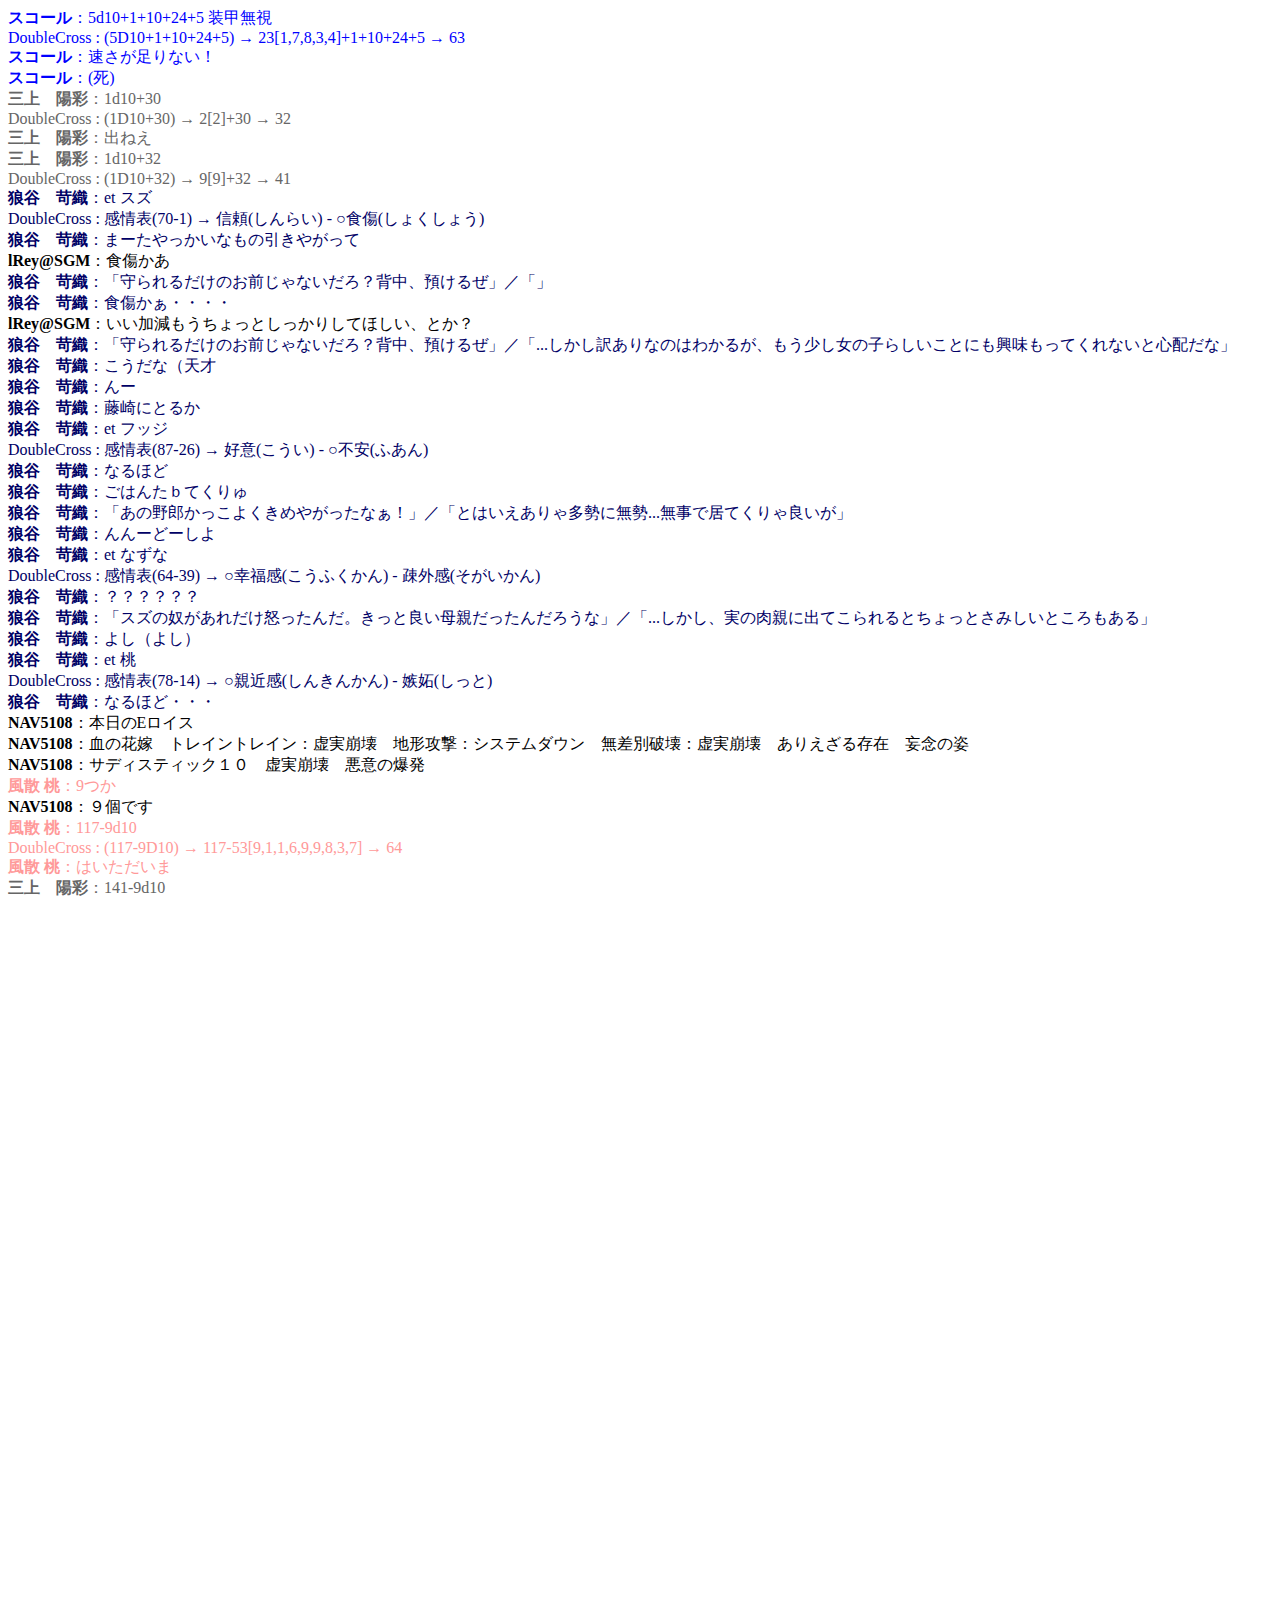
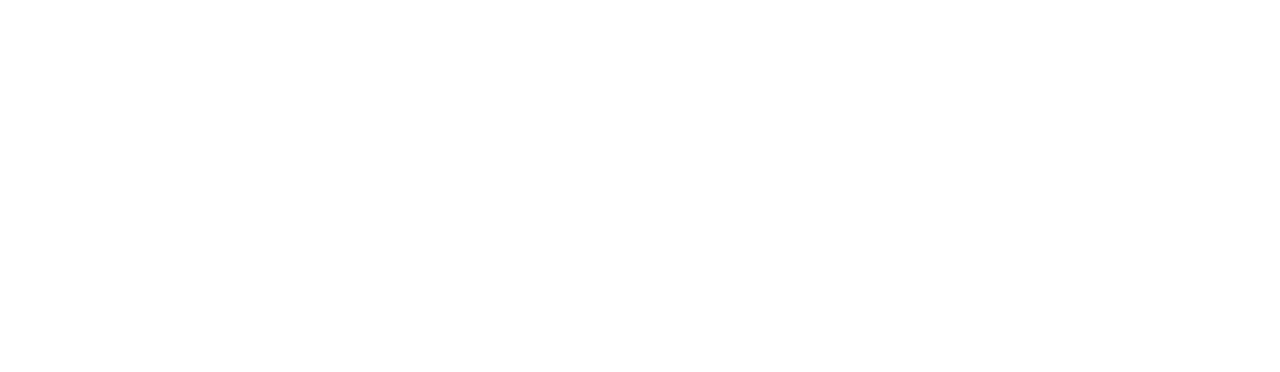
<file: log/1-CHAPTER6-dice.html>
<?xml version='1.0' encoding='UTF-8'?>
<!DOCTYPE html PUBLIC '-//W3C//DTD XHTML 1.0 Transitional//EN' 'http://www.w3.org/TR/xhtml1/DTD/xhtml1-transitional.dtd'>
<html xmlns='http://www.w3.org/1999/xhtml' lang='ja'>
  <head>
    <meta http-equiv='Content-Type' content='text/html; charset=UTF-8' />
    <link rel="stylesheet" href="../css/log.css" />
    <title>チャットログ：ダイス</title>
  </head>
  <body>
<font color='#0000ff'><b>スコール</b>：5d10+1+10+24+5 装甲無視<br>
DoubleCross : (5D10+1+10+24+5) → 23[1,7,8,3,4]+1+10+24+5 → 63</font><br>
<font color='#0000ff'><b>スコール</b>：速さが足りない！</font><br>
<font color='#0000ff'><b>スコール</b>：(死)</font><br>
<font color='#666666'><b>三上　陽彩</b>：1d10+30<br>
DoubleCross : (1D10+30) → 2[2]+30 → 32</font><br>
<font color='#666666'><b>三上　陽彩</b>：出ねえ</font><br>
<font color='#666666'><b>三上　陽彩</b>：1d10+32<br>
DoubleCross : (1D10+32) → 9[9]+32 → 41</font><br>
<font color='#000066'><b>狼谷　苛織</b>：et スズ<br>
DoubleCross : 感情表(70-1) → 信頼(しんらい) - ○食傷(しょくしょう)</font><br>
<font color='#000066'><b>狼谷　苛織</b>：まーたやっかいなもの引きやがって</font><br>
<font color='#000000'><b>lRey@SGM</b>：食傷かあ</font><br>
<font color='#000066'><b>狼谷　苛織</b>：「守られるだけのお前じゃないだろ？背中、預けるぜ」／「」</font><br>
<font color='#000066'><b>狼谷　苛織</b>：食傷かぁ・・・・</font><br>
<font color='#000000'><b>lRey@SGM</b>：いい加減もうちょっとしっかりしてほしい、とか？</font><br>
<font color='#000066'><b>狼谷　苛織</b>：「守られるだけのお前じゃないだろ？背中、預けるぜ」／「...しかし訳ありなのはわかるが、もう少し女の子らしいことにも興味もってくれないと心配だな」</font><br>
<font color='#000066'><b>狼谷　苛織</b>：こうだな（天才</font><br>
<font color='#000066'><b>狼谷　苛織</b>：んー</font><br>
<font color='#000066'><b>狼谷　苛織</b>：藤崎にとるか</font><br>
<font color='#000066'><b>狼谷　苛織</b>：et フッジ<br>
DoubleCross : 感情表(87-26) → 好意(こうい) - ○不安(ふあん)</font><br>
<font color='#000066'><b>狼谷　苛織</b>：なるほど</font><br>
<font color='#000066'><b>狼谷　苛織</b>：ごはんたｂてくりゅ</font><br>
<font color='#000066'><b>狼谷　苛織</b>：「あの野郎かっこよくきめやがったなぁ！」／「とはいえありゃ多勢に無勢...無事で居てくりゃ良いが」</font><br>
<font color='#000066'><b>狼谷　苛織</b>：んんーどーしよ</font><br>
<font color='#000066'><b>狼谷　苛織</b>：et なずな<br>
DoubleCross : 感情表(64-39) → ○幸福感(こうふくかん) - 疎外感(そがいかん)</font><br>
<font color='#000066'><b>狼谷　苛織</b>：？？？？？？</font><br>
<font color='#000066'><b>狼谷　苛織</b>：「スズの奴があれだけ怒ったんだ。きっと良い母親だったんだろうな」／「...しかし、実の肉親に出てこられるとちょっとさみしいところもある」</font><br>
<font color='#000066'><b>狼谷　苛織</b>：よし（よし）</font><br>
<font color='#000066'><b>狼谷　苛織</b>：et 桃<br>
DoubleCross : 感情表(78-14) → ○親近感(しんきんかん) - 嫉妬(しっと)</font><br>
<font color='#000066'><b>狼谷　苛織</b>：なるほど・・・</font><br>
<font color='#000000'><b>NAV5108</b>：本日のEロイス</font><br>
<font color='#000000'><b>NAV5108</b>：血の花嫁　トレイントレイン：虚実崩壊　地形攻撃：システムダウン　無差別破壊：虚実崩壊　ありえざる存在　妄念の姿</font><br>
<font color='#000000'><b>NAV5108</b>：サディスティック１０　虚実崩壊　悪意の爆発</font><br>
<font color='#ff9999'><b>風散 桃</b>：9つか</font><br>
<font color='#000000'><b>NAV5108</b>：９個です</font><br>
<font color='#ff9999'><b>風散 桃</b>：117-9d10<br>
DoubleCross : (117-9D10) → 117-53[9,1,1,6,9,9,8,3,7] → 64</font><br>
<font color='#ff9999'><b>風散 桃</b>：はいただいま</font><br>
<font color='#666666'><b>三上　陽彩</b>：141-9d10<br>
DoubleCross : (141-9D10) → 141-45[4,10,4,9,5,2,6,3,2] → 96</font><br>
<font color='#666666'><b>三上　陽彩</b>：た　だ　い　ま</font><br>
<font color='#000066'><b>狼谷　苛織</b>：191-9d10<br>
DoubleCross : (191-9D10) → 191-52[6,3,8,1,5,8,4,9,8] → 139</font><br>
<font color='#006600'><b>インビジブル</b>：9d10 Ｅロイス<br>
DoubleCross : (9D10) → 50[9,8,4,3,10,9,1,5,1] → 50</font><br>
<font color='#000066'><b>狼谷　苛織</b>：よしよし</font><br>
<font color='#000066'><b>狼谷　苛織</b>：メモリーつかって</font><br>
<font color='#000066'><b>狼谷　苛織</b>：129</font><br>
<font color='#006600'><b>インビジブル</b>：15d10<br>
DoubleCross : (15D10) → 70[5,5,7,5,6,10,3,4,2,7,1,2,3,8,2] → 70</font><br>
<font color='#006600'><b>インビジブル</b>：71で帰還</font><br>
<font color='#000066'><b>狼谷　苛織</b>：素振りでかえってこれそうだな</font><br>
<font color='#000066'><b>狼谷　苛織</b>：129-4d10<br>
DoubleCross : (129-4D10) → 129-18[10,4,2,2] → 111</font><br>
<font color='#000066'><b>狼谷　苛織</b>：ただいま。</font><br>
<font color='#666666'><b>三上　陽彩</b>：メモリーは10%だから13減少では（こなみ</font><br>
<font color='#000066'><b>狼谷　苛織</b>：侵食率は％表示だぞ（小声</font><br>
<font color='#000000'><b>NAV5108</b>：１０％減少だぞ</font><br>
<font color='#666666'><b>三上　陽彩</b>：ああ…</font><br>
<font color='#000000'><b>NAV5108</b>：うん</font><br>
<font color='#666666'><b>三上　陽彩</b>：そっか…</font><br>
<font color='#000066'><b>狼谷　苛織</b>：でな、でな</font><br>
<font color='#000066'><b>狼谷　苛織</b>：おーかみまだ自覚ないから</font><br>
<font color='#000066'><b>狼谷　苛織</b>：あぁ...こりゃダメだわ...っていうRPして</font><br>
<font color='#000066'><b>狼谷　苛織</b>：...あれ、なんか大丈夫だな？</font><br>
<font color='#000066'><b>狼谷　苛織</b>：したいんだけど</font><br>
<font color='#000066'><b>狼谷　苛織</b>：誰か付き合って（</font><br>
<font color='#666666'><b>三上　陽彩</b>：いいぞ</font><br>
<font color='#000000'><b>lRey@SGM</b>：21d10<br>
DoubleCross : (21D10) → 99[2,1,6,10,10,7,3,4,3,4,10,5,6,3,6,1,5,3,2,4,4] → 99</font><br>
<font color='#990000'><b>永峰　夜宵</b>：164-9d10-5d10<br>
DoubleCross : (164-9D10-5D10) → 164-51[3,4,1,8,9,3,6,9,8]-31[4,7,6,7,7] → 82</font><br>
<font color='#000000'><b>lRey@SGM</b>：ちょっとまて</font><br>
<font color='#990000'><b>永峰　夜宵</b>：ただいま</font><br>
<font color='#000000'><b>lRey@SGM</b>：3d10<br>
DoubleCross : (3D10) → 29[9,10,10] → 29</font><br>
<font color='#000000'><b>lRey@SGM</b>：c(99+29)<br>
DoubleCross : 計算結果 → 128</font><br>
<font color='#000000'><b>lRey@SGM</b>：あぶねえ(</font><br>
<font color='#000000'><b>lRey@SGM</b>：(スズの代振り)</font><br>
<font color='#000066'><b>狼谷　苛織</b>：いきてるううううううう！</font><br>
<font color='#000000'><b>lRey@SGM</b>：3dのほう平均だったら死んでたぞ(</font><br>
<font color='#000066'><b>狼谷　苛織</b>：よがっだぁぁぁぁぁぁ！</font><br>
<font color='#666666'><b>三上　陽彩</b>：おお（</font><br>
<font color='#000000'><b>lRey@SGM</b>：スコールはEロイスで戻ってくるやろ</font><br>
<font color='#000000'><b>lRey@SGM</b>：120-9d10<br>
DoubleCross : (120-9D10) → 120-38[1,9,1,1,10,6,1,5,4] → 82</font><br>
<font color='#000000'><b>lRey@SGM</b>：はいおかえり</font><br>
<font color='#000000'><b>NAV5108</b>：草</font><br>
<font color='#000066'><b>狼谷　苛織</b>：草</font><br>
<font color='#990000'><b>永峰　夜宵</b>：いつもの</font><br>

  </body>
</html>
</file>
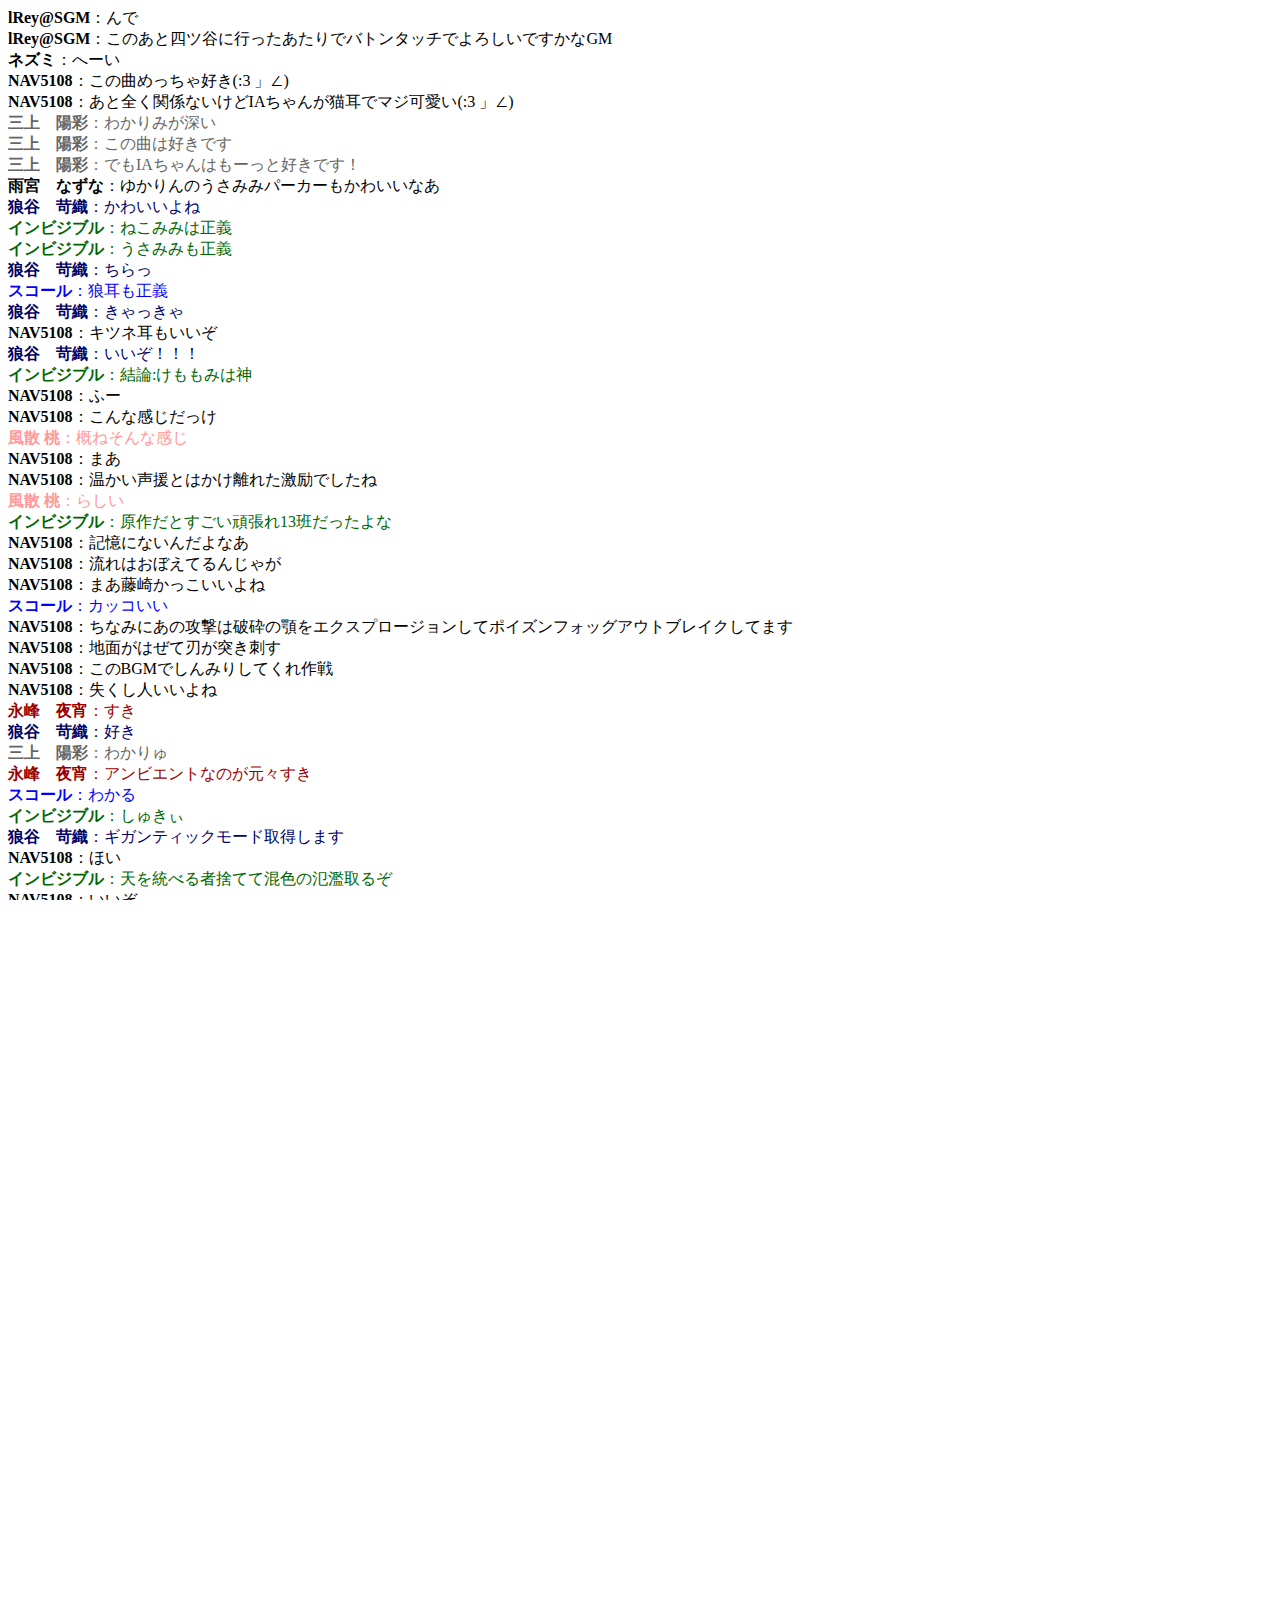
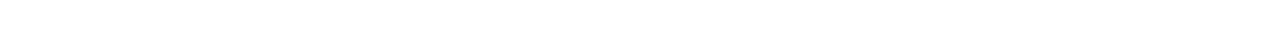
<file: log/1-CHAPTER6-GM.html>
<?xml version='1.0' encoding='UTF-8'?>
<!DOCTYPE html PUBLIC '-//W3C//DTD XHTML 1.0 Transitional//EN' 'http://www.w3.org/TR/xhtml1/DTD/xhtml1-transitional.dtd'>
<html xmlns='http://www.w3.org/1999/xhtml' lang='ja'>
  <head>
    <meta http-equiv='Content-Type' content='text/html; charset=UTF-8' />
    <link rel="stylesheet" href="../css/log.css" />
    <title>チャットログ：GM</title>
  </head>
  <body>
<font color='#000000'><b>lRey@SGM</b>：んで</font><br>
<font color='#000000'><b>lRey@SGM</b>：このあと四ツ谷に行ったあたりでバトンタッチでよろしいですかなGM</font><br>
<font color='#000000'><b>ネズミ</b>：へーい</font><br>
<font color='#000000'><b>NAV5108</b>：この曲めっちゃ好き(:3 」∠)</font><br>
<font color='#000000'><b>NAV5108</b>：あと全く関係ないけどIAちゃんが猫耳でマジ可愛い(:3 」∠)</font><br>
<font color='#666666'><b>三上　陽彩</b>：わかりみが深い</font><br>
<font color='#666666'><b>三上　陽彩</b>：この曲は好きです</font><br>
<font color='#666666'><b>三上　陽彩</b>：でもIAちゃんはもーっと好きです！</font><br>
<font color='#000000'><b>雨宮　なずな</b>：ゆかりんのうさみみパーカーもかわいいなあ</font><br>
<font color='#000066'><b>狼谷　苛織</b>：かわいいよね</font><br>
<font color='#006600'><b>インビジブル</b>：ねこみみは正義</font><br>
<font color='#006600'><b>インビジブル</b>：うさみみも正義</font><br>
<font color='#000066'><b>狼谷　苛織</b>：ちらっ</font><br>
<font color='#0000ff'><b>スコール</b>：狼耳も正義</font><br>
<font color='#000066'><b>狼谷　苛織</b>：きゃっきゃ</font><br>
<font color='#000000'><b>NAV5108</b>：キツネ耳もいいぞ</font><br>
<font color='#000066'><b>狼谷　苛織</b>：いいぞ！！！</font><br>
<font color='#006600'><b>インビジブル</b>：結論:けももみは神</font><br>
<font color='#000000'><b>NAV5108</b>：ふー</font><br>
<font color='#000000'><b>NAV5108</b>：こんな感じだっけ</font><br>
<font color='#ff9999'><b>風散 桃</b>：概ねそんな感じ</font><br>
<font color='#000000'><b>NAV5108</b>：まあ</font><br>
<font color='#000000'><b>NAV5108</b>：温かい声援とはかけ離れた激励でしたね</font><br>
<font color='#ff9999'><b>風散 桃</b>：らしい</font><br>
<font color='#006600'><b>インビジブル</b>：原作だとすごい頑張れ13班だったよな</font><br>
<font color='#000000'><b>NAV5108</b>：記憶にないんだよなあ</font><br>
<font color='#000000'><b>NAV5108</b>：流れはおぼえてるんじゃが</font><br>
<font color='#000000'><b>NAV5108</b>：まあ藤崎かっこいいよね</font><br>
<font color='#0000ff'><b>スコール</b>：カッコいい</font><br>
<font color='#000000'><b>NAV5108</b>：ちなみにあの攻撃は破砕の顎をエクスプロージョンしてポイズンフォッグアウトブレイクしてます</font><br>
<font color='#000000'><b>NAV5108</b>：地面がはぜて刃が突き刺す</font><br>
<font color='#000000'><b>NAV5108</b>：このBGMでしんみりしてくれ作戦</font><br>
<font color='#000000'><b>NAV5108</b>：失くし人いいよね</font><br>
<font color='#990000'><b>永峰　夜宵</b>：すき</font><br>
<font color='#000066'><b>狼谷　苛織</b>：好き</font><br>
<font color='#666666'><b>三上　陽彩</b>：わかりゅ</font><br>
<font color='#990000'><b>永峰　夜宵</b>：アンビエントなのが元々すき</font><br>
<font color='#0000ff'><b>スコール</b>：わかる</font><br>
<font color='#006600'><b>インビジブル</b>：しゅきぃ</font><br>
<font color='#000066'><b>狼谷　苛織</b>：ギガンティックモード取得します</font><br>
<font color='#000000'><b>NAV5108</b>：ほい</font><br>
<font color='#006600'><b>インビジブル</b>：天を統べる者捨てて混色の氾濫取るぞ</font><br>
<font color='#000000'><b>NAV5108</b>：いいぞ</font><br>
<font color='#000000'><b>NAV5108</b>：みんなこぞって範囲攻撃とるの草</font><br>
<font color='#990000'><b>永峰　夜宵</b>：原初の紫:縮地を　原初の紫:デビルストリングに変換</font><br>
<font color='#990000'><b>永峰　夜宵</b>：原初の青:光芒の疾走を取得</font><br>
<font color='#000000'><b>NAV5108</b>：OK</font><br>
<font color='#990000'><b>永峰　夜宵</b>：ただ5m以内じゃないと戦えない</font><br>
<font color='#990000'><b>永峰　夜宵</b>：ナシかなー</font><br>
<font color='#990000'><b>永峰　夜宵</b>：彼我何ｍ？</font><br>
<font color='#000000'><b>NAV5108</b>：５ｍでいいぞ</font><br>
<font color='#990000'><b>永峰　夜宵</b>：わーい</font><br>
<font color='#000000'><b>NAV5108</b>：だってお前</font><br>
<font color='#000000'><b>NAV5108</b>：真下だからな</font><br>
<font color='#990000'><b>永峰　夜宵</b>：せやね</font><br>
<font color='#000000'><b>NAV5108</b>：０ｍでもいいがビルの上ってのを鑑みて５ｍで</font><br>
<font color='#006600'><b>インビジブル</b>：ごめん</font><br>
<font color='#006600'><b>インビジブル</b>：やっぱり混色の氾濫じゃなくて</font><br>
<font color='#006600'><b>インビジブル</b>：獅子奮迅ね</font><br>
<font color='#666666'><b>三上　陽彩</b>：えーっと</font><br>
<font color='#666666'><b>三上　陽彩</b>：氷河の腕甲Lv3をもいで</font><br>
<font color='#666666'><b>三上　陽彩</b>：貪欲なる拳をLv3からLv1に</font><br>
<font color='#666666'><b>三上　陽彩</b>：この45点を使って</font><br>
<font color='#666666'><b>三上　陽彩</b>：（とっておいた10点含む</font><br>
<font color='#666666'><b>三上　陽彩</b>：守護者の巨壁Lv1　異世界の因子Lv1　ジャイアントグロウスLv1を取得</font><br>
<font color='#000000'><b>NAV5108</b>：ほい</font><br>
<font color='#000000'><b>lRey@SGM</b>：第六帝竜ザ・スカヴァー：「グゴァァアアァアァァアアッ！！！」</font><br>
<font color='#000000'><b>lRey@SGM</b>：こう</font><br>
<font color='#000000'><b>NAV5108</b>：やはり敵が強大だとRPもはかどると思うんです</font><br>
<font color='#666666'><b>三上　陽彩</b>：うむ</font><br>
<font color='#006600'><b>インビジブル</b>：せやな</font><br>
<font color='#990000'><b>永峰　夜宵</b>：わかる</font><br>
<font color='#990000'><b>永峰　夜宵</b>：うちのこがカワイイと画像編集もはかどるとおもうんです</font><br>
<font color='#000000'><b>NAV5108</b>：（ネズミの画像を送りつけるGM</font><br>
<font color='#990000'><b>永峰　夜宵</b>：自分でできる技術は…………</font><br>
<font color='#000000'><b>NAV5108</b>：ないです</font><br>
<font color='#990000'><b>永峰　夜宵</b>：_(:3」∠)_</font><br>

  </body>
</html>
</file>
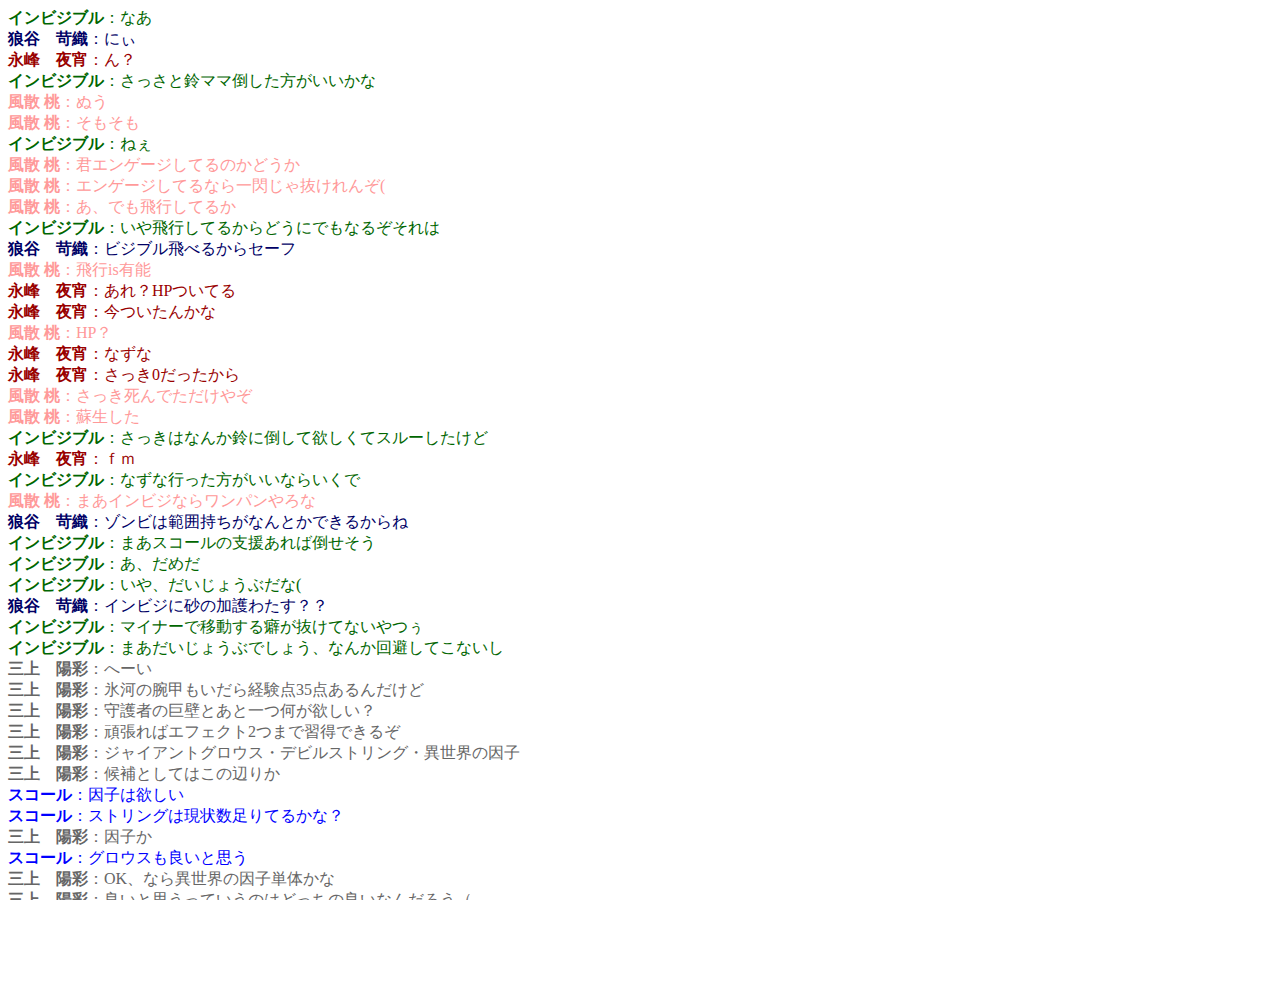
<file: log/1-CHAPTER6-meeting.html>
<?xml version='1.0' encoding='UTF-8'?>
<!DOCTYPE html PUBLIC '-//W3C//DTD XHTML 1.0 Transitional//EN' 'http://www.w3.org/TR/xhtml1/DTD/xhtml1-transitional.dtd'>
<html xmlns='http://www.w3.org/1999/xhtml' lang='ja'>
  <head>
    <meta http-equiv='Content-Type' content='text/html; charset=UTF-8' />
    <link rel="stylesheet" href="../css/log.css" />
    <title>チャットログ：相談</title>
  </head>
  <body>
<font color='#006600'><b>インビジブル</b>：なあ</font><br>
<font color='#000066'><b>狼谷　苛織</b>：にぃ</font><br>
<font color='#990000'><b>永峰　夜宵</b>：ん？</font><br>
<font color='#006600'><b>インビジブル</b>：さっさと鈴ママ倒した方がいいかな</font><br>
<font color='#ff9999'><b>風散 桃</b>：ぬう</font><br>
<font color='#ff9999'><b>風散 桃</b>：そもそも</font><br>
<font color='#006600'><b>インビジブル</b>：ねぇ</font><br>
<font color='#ff9999'><b>風散 桃</b>：君エンゲージしてるのかどうか</font><br>
<font color='#ff9999'><b>風散 桃</b>：エンゲージしてるなら一閃じゃ抜けれんぞ(</font><br>
<font color='#ff9999'><b>風散 桃</b>：あ、でも飛行してるか</font><br>
<font color='#006600'><b>インビジブル</b>：いや飛行してるからどうにでもなるぞそれは</font><br>
<font color='#000066'><b>狼谷　苛織</b>：ビジブル飛べるからセーフ</font><br>
<font color='#ff9999'><b>風散 桃</b>：飛行is有能</font><br>
<font color='#990000'><b>永峰　夜宵</b>：あれ？HPついてる</font><br>
<font color='#990000'><b>永峰　夜宵</b>：今ついたんかな</font><br>
<font color='#ff9999'><b>風散 桃</b>：HP？</font><br>
<font color='#990000'><b>永峰　夜宵</b>：なずな</font><br>
<font color='#990000'><b>永峰　夜宵</b>：さっき0だったから</font><br>
<font color='#ff9999'><b>風散 桃</b>：さっき死んでただけやぞ</font><br>
<font color='#ff9999'><b>風散 桃</b>：蘇生した</font><br>
<font color='#006600'><b>インビジブル</b>：さっきはなんか鈴に倒して欲しくてスルーしたけど</font><br>
<font color='#990000'><b>永峰　夜宵</b>：ｆｍ</font><br>
<font color='#006600'><b>インビジブル</b>：なずな行った方がいいならいくで</font><br>
<font color='#ff9999'><b>風散 桃</b>：まあインビジならワンパンやろな</font><br>
<font color='#000066'><b>狼谷　苛織</b>：ゾンビは範囲持ちがなんとかできるからね</font><br>
<font color='#006600'><b>インビジブル</b>：まあスコールの支援あれば倒せそう</font><br>
<font color='#006600'><b>インビジブル</b>：あ、だめだ</font><br>
<font color='#006600'><b>インビジブル</b>：いや、だいじょうぶだな(</font><br>
<font color='#000066'><b>狼谷　苛織</b>：インビジに砂の加護わたす？？</font><br>
<font color='#006600'><b>インビジブル</b>：マイナーで移動する癖が抜けてないやつぅ</font><br>
<font color='#006600'><b>インビジブル</b>：まあだいじょうぶでしょう、なんか回避してこないし</font><br>
<font color='#666666'><b>三上　陽彩</b>：へーい</font><br>
<font color='#666666'><b>三上　陽彩</b>：氷河の腕甲もいだら経験点35点あるんだけど</font><br>
<font color='#666666'><b>三上　陽彩</b>：守護者の巨壁とあと一つ何が欲しい？</font><br>
<font color='#666666'><b>三上　陽彩</b>：頑張ればエフェクト2つまで習得できるぞ</font><br>
<font color='#666666'><b>三上　陽彩</b>：ジャイアントグロウス・デビルストリング・異世界の因子</font><br>
<font color='#666666'><b>三上　陽彩</b>：候補としてはこの辺りか</font><br>
<font color='#0000ff'><b>スコール</b>：因子は欲しい</font><br>
<font color='#0000ff'><b>スコール</b>：ストリングは現状数足りてるかな？</font><br>
<font color='#666666'><b>三上　陽彩</b>：因子か</font><br>
<font color='#0000ff'><b>スコール</b>：グロウスも良いと思う</font><br>
<font color='#666666'><b>三上　陽彩</b>：OK、なら異世界の因子単体かな</font><br>
<font color='#666666'><b>三上　陽彩</b>：良いと思うっていうのはどっちの良いなんだろう（</font><br>
<font color='#000066'><b>狼谷　苛織</b>：必要</font><br>
<font color='#0000ff'><b>スコール</b>：因子とって取れれば欲しい感じ</font><br>
<font color='#0000ff'><b>スコール</b>：因子取った後に、ですね(訂正)</font><br>
<font color='#666666'><b>三上　陽彩</b>：OK</font><br>

  </body>
</html>
</file>
<file: css/card.css>
* {
  margin: 0px;
  padding: 0px;
}

html {
  overflow: hidden;
}

@font-face {
  font-family: "NotoSansCJKjpSubR";
  src: url("../font/NotoSansCJKjpSubR.otf") format("opentype");
  font-weight: 400;
}

@font-face {
  font-family: "NotoSansNumR";
  src: url("../font/NotoSansNumR.ttf") format("truetype");
  font-weight: 400;
}

::-webkit-scrollbar {
  width: 8px;
}

::-webkit-scrollbar-track {
  margin: 4px;
  background:
    url("../img/track.png") no-repeat,
    url("../img/track.png") left bottom no-repeat,
    linear-gradient(90deg, #fff 1px, transparent 1px, transparent 3px, #fff 3px) no-repeat 0px 1px / 4px calc(100% - 2px);
}

::-webkit-scrollbar-thumb {
  border: 1px solid transparent;
  border-right: 5px solid transparent;
  box-shadow: inset 0 0 0 1px #fff;
}

body {
  width: 100vw; height: 100vh;
  background: rgba(0, 0, 0, 0.5);
  color: #fff;
  font-family: "NotoSansNumR", "NotoSansCJKjpSubR", "Noto Sans CJK JP";
  overflow: hidden auto;
}

.card {
  position: relative;
  width: 226px; height: 339px;
  padding: 23px 21px 22px 19px;
  margin: 18px 7px;
  background: url("../img/card.png") no-repeat;
  float: left;
  font-size: 14px;
  font-weight: 400;
  line-height: 21px;
  font-feature-settings: "palt" 1;
  word-break: break-all;
}

.card h1 {
  padding: 5px 0 21px 0;
  font-size: 22px;
  line-height: 1em;
}

.card h1 .ruby {
  position: relative;
}

.card h1 [data-ruby] {
  position: absolute;
  left: 0px; right: 0px;
  width: 100%;
  margin: auto;
  font-size: 11px;
}

.card h1 span[data-ruby] {
  width: calc(100% - 0.4em);
}

.card h1 [data-ruby]::before {
  content: attr(data-ruby);
  position: absolute;
  top: -16px;
  left: 0px; right: 0px;
  text-align-last: justify;
}

.card div {
  display: inline-block;
}

.card > div {
  position: absolute;
  left: 131px;
}

.card b {
  font-weight: 500;
}

.card b:nth-of-type(2n) {
  margin: 2px;
}

.card [style] {
  display: inline-block;
  white-space: nowrap;
  transform-origin: left;
}

.card .text {
  position: static;
  width: 226px;
}

.card .text:not(b)  {
  text-align: justify;
}

.card .text div {
  display: inline;
  font-family: "NotoSansNumR",  "Noto Sans CJK JP";
}

.card .text span {
  display: inline-block;
  width: 0px;
  white-space: nowrap;
}

.card.head2 {
  background: url("../img/head2.png") no-repeat;
  color: #049;
  clear: both;
}

.card.head2 h1 {
  padding: 0 0 25px 0;
}
</file>
<file: css/works.css>
* {
  margin: 0px;
  padding: 0px;
}

html {
  overflow: hidden;
}

::-webkit-scrollbar{
  width: 8px;
}

::-webkit-scrollbar-track{
  margin: 4px;
  background:
    url("../img/track.png") no-repeat,
    url("../img/track.png") left bottom no-repeat,
    linear-gradient(90deg, #fff 1px, transparent 1px, transparent 3px, #fff 3px) no-repeat 0px 1px / 4px calc(100% - 2px);
}

::-webkit-scrollbar-thumb{
  border: 1px solid transparent;
  border-right: 5px solid transparent;
  box-shadow: inset 0 0 0 1px #fff;
}

body {
  width: 100vw; height: 100vh;
  background: rgba(0, 0, 0, 0.5);
  color: #fff;
  font-family: "Noto Sans CJK JP";
  overflow: hidden auto;
  font-feature-settings: "palt" 1;
}

table {
  width: 812px;
  margin: 10px;
  border: 2px solid #fff;
  border-top: none;
  border-collapse: collapse
}

table tr:nth-of-type(6n-1),
table tr:nth-of-type(6n),
table tr:nth-of-type(6n+1) {
  background: rgba(255, 255, 255, 0.1);
}

table th {
  height: 42px;
  background: #fff;
  color: #049;
}

table th:first-child{
  padding-left: 10px;
  text-align:start;
}

table td {
  width: 105px;
  border-left: 1px solid #fff;
  font-size: 14px;
  line-height: 21px;
  text-align: center;
}

table td:first-child{
  width: 162px;
  padding-left: 10px;
  text-align:start;
}

table span {
  white-space: nowrap;
}

table span[style] {
  display: inline-block;
  transform-origin: left;
}
</file>
<file: css/log.css>
* {
  margin: 0px;
  padding: 0px;
}

html {
  overflow: hidden;
}

::-webkit-scrollbar{
  width: 12px;
}

::-webkit-scrollbar-track{
  border: 4px solid transparent;
  border-radius: 6px;
  box-shadow: inset 0 0 0 1px #000;
}

::-webkit-scrollbar-thumb{
  border: 5px solid transparent;
  box-shadow: inset 0 0 0 1px #000;
}

body {
  width: calc(100vw - 16px); height: calc(100vh - 16px);
  padding: 8px;
  background: rgba(255, 255, 255, 0.9);
  overflow: hidden auto;
}
</file>
